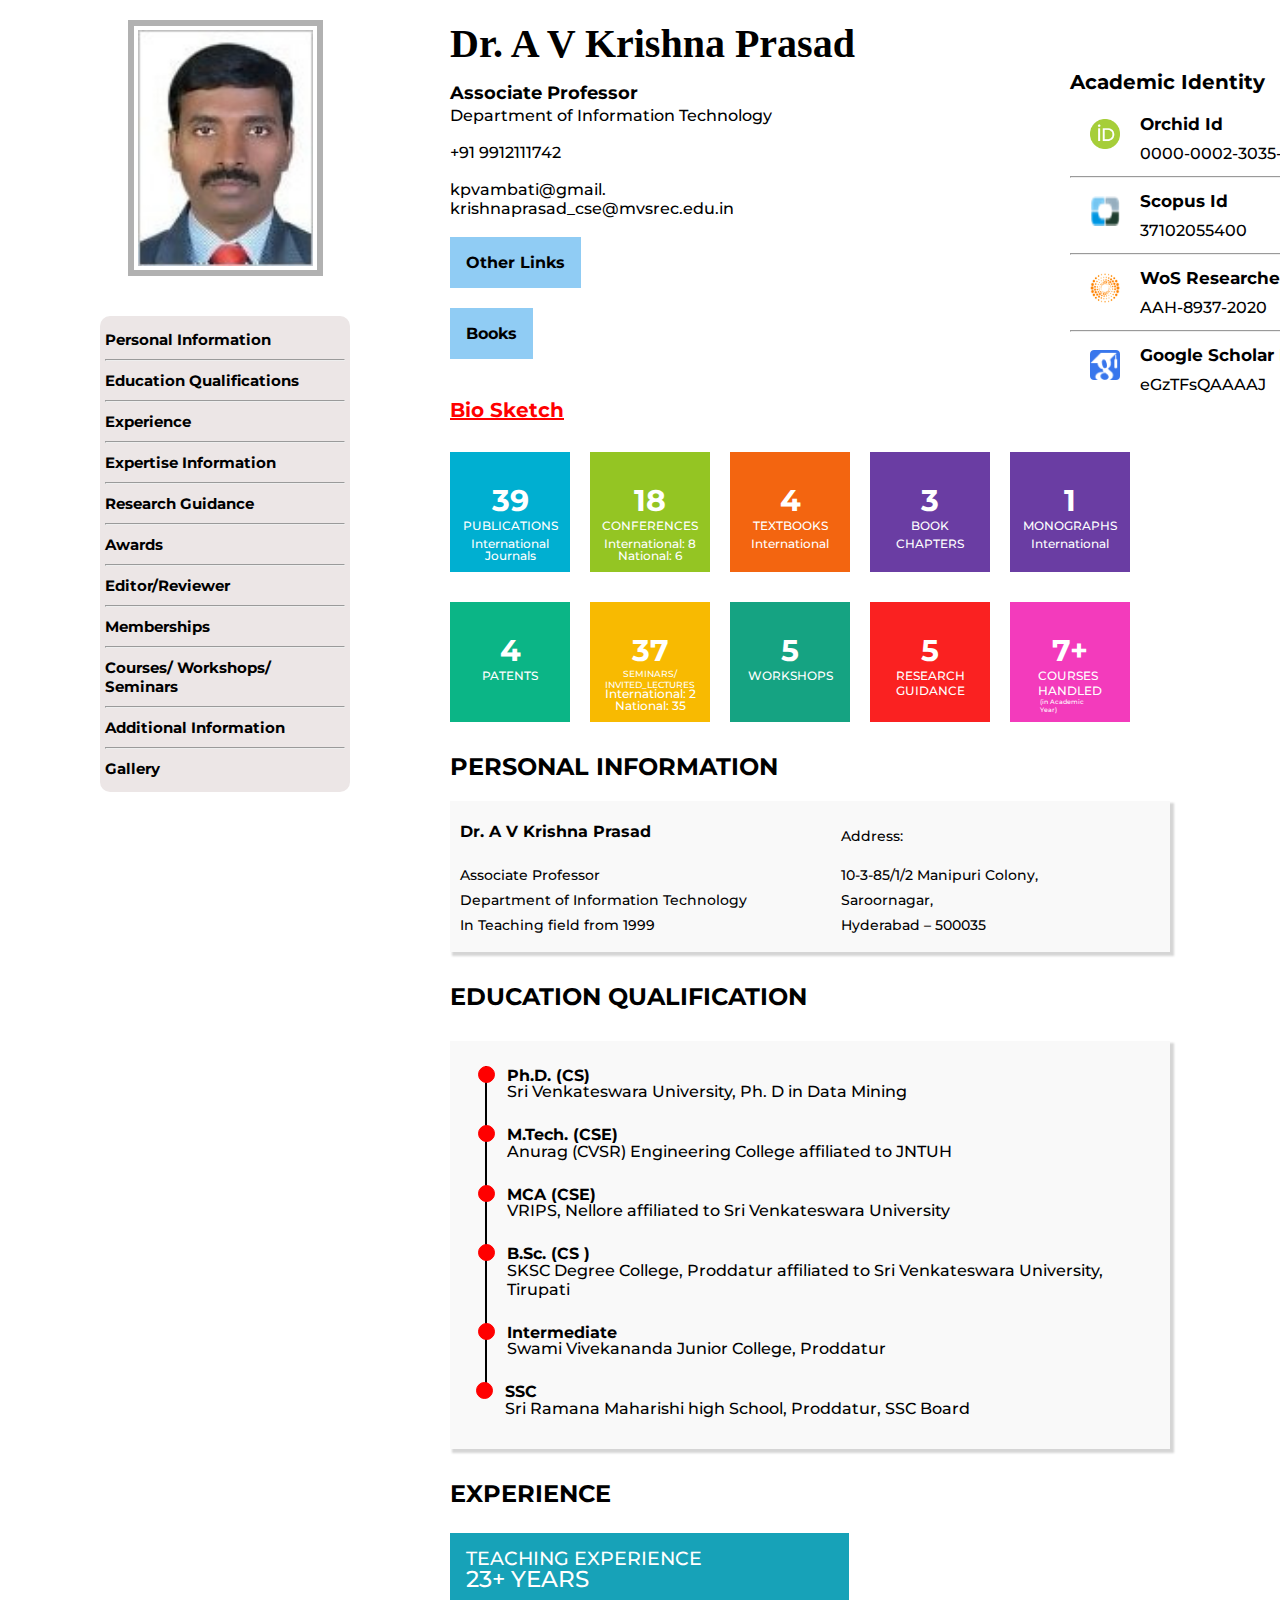
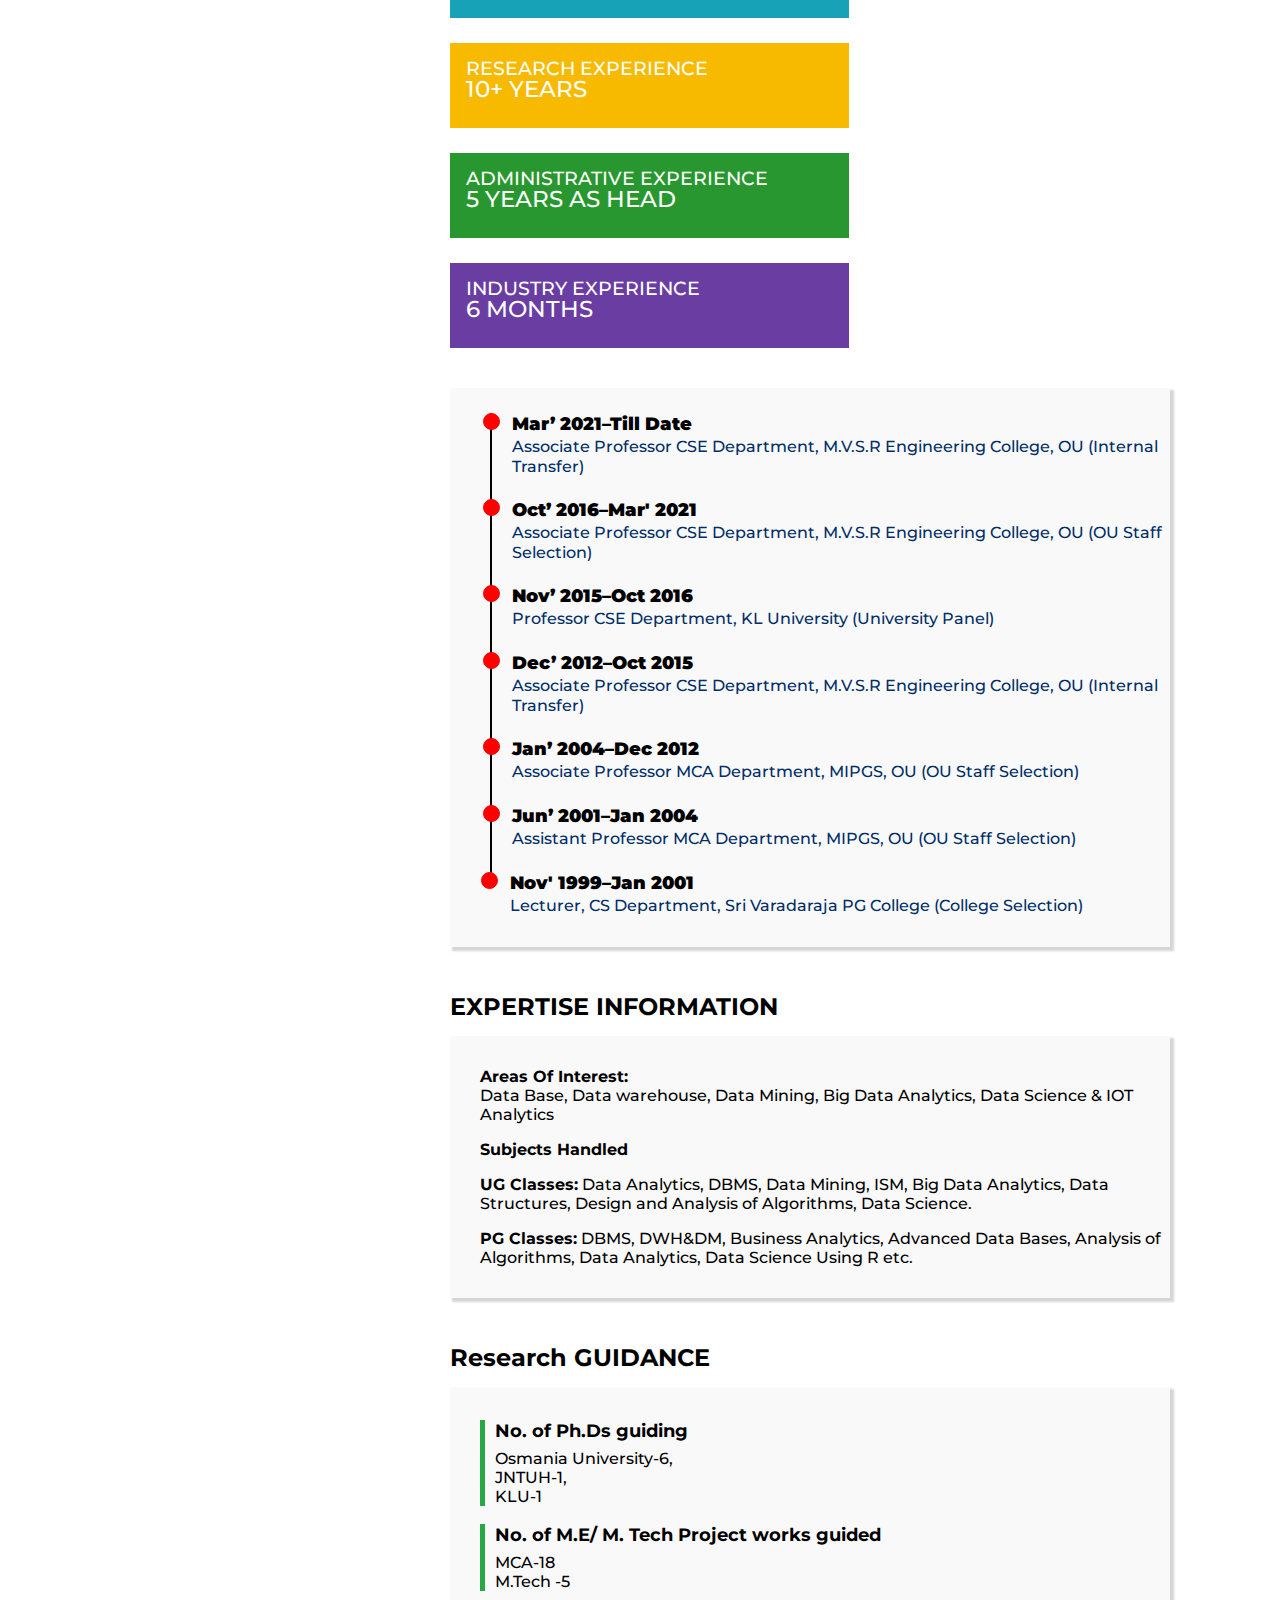
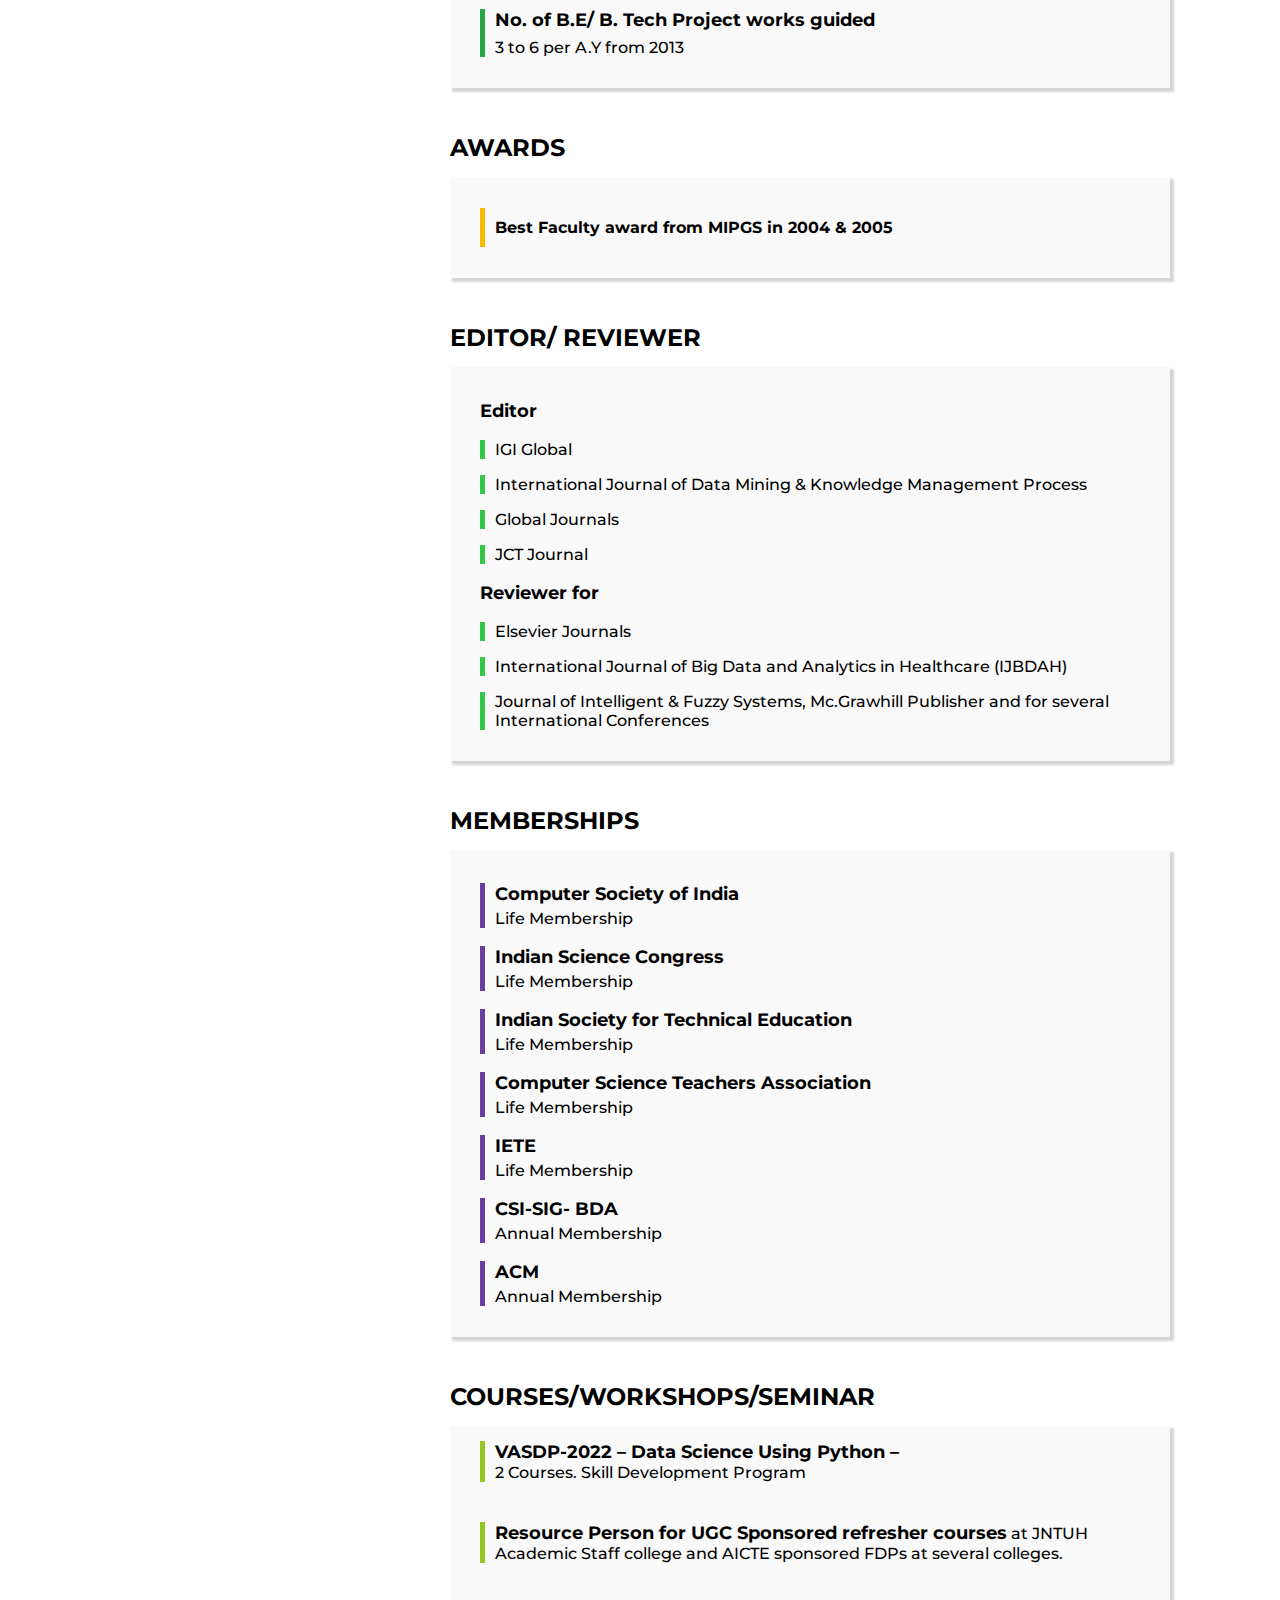
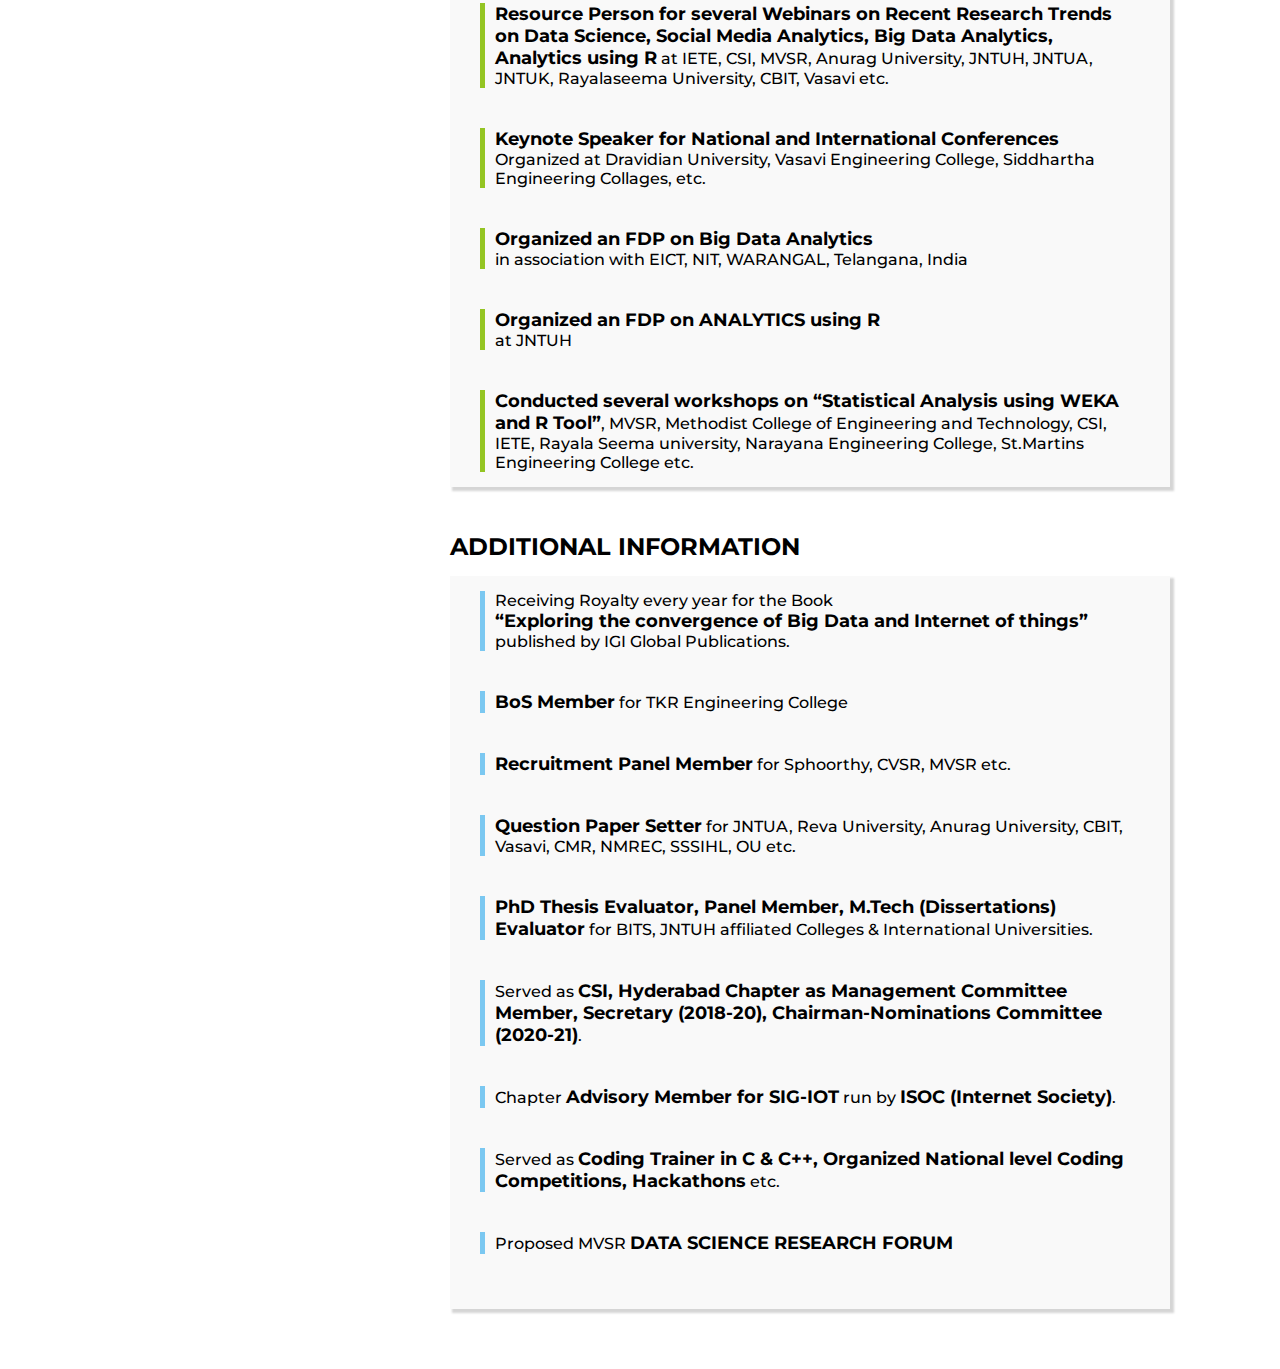
<file: index.html>
<!DOCTYPE html>
<html lang="en">

<head>
    <meta charset="UTF-8">
    <meta http-equiv="X-UA-Compatible" content="IE=edge">
    <meta name="viewport" content="width=device-width, initial-scale=1.0">
    <link rel="preconnect" href="https://fonts.googleapis.com">
    <link rel="preconnect" href="https://fonts.gstatic.com" crossorigin>
    <link href="https://fonts.googleapis.com/css2?family=Montserrat&display=swap" rel="stylesheet">
    <link href="https://fonts.googleapis.com/css2?family=Fira+Sans&display=swap" rel="stylesheet">
    <title>AV Krishna Prasad</title>
    <link rel="stylesheet" href="https://cdnjs.cloudflare.com/ajax/libs/font-awesome/5.15.3/css/all.min.css"
        integrity="sha512-iBBXm8fW90+nuLcSKlbmrPcLa0OT92xO1BIsZ+ywDWZCvqsWgccV3gFoRBv0z+8dLJgyAHIhR35VZc2oM/gI1w=="
        crossorigin="anonymous" referrerpolicy="no-referrer" />
    <link rel="stylesheet" href="./assets/styles/style.css">
</head>

<body>
    <!-- sidebar -->
    <div class="sidebar">

        <!-- profile image -->
        <div class="profile-img">
            <img src="./assets/images/profile1.jpg" alt="profile image" height="256" width="195" class="profile-pic">
        </div>
        <!-- social media links -->
        <div class="social-media">
            <a href="https://www.facebook.com/profile.php?id=1056850489" target="_blank"><i
                    class="fab fa-facebook"></i></a>
            <a href="http://kpvambati.blogspot.com/" target="_blank"><i class="fab fa-blogger"></i></a>
            <a href="https://www.youtube.com/channel/UCVp5dRytgm9D458qEwotVbQ" target="_blank"><i
                    class="fab fa-youtube"></i></a>
        </div>
        <!-- table content -->
        <div class="table-content">
            <a href="#personalInfo" class="personal-info">Personal Information</a>
            <hr>
            <a href="#educationalQual" class="education-qualifications">Education Qualifications</a>
            <hr>
            <a href="#experience" class="experience">Experience</a>
            <hr>
            <a href="#expertiseInfo" class="expertise-info">Expertise Information</a>
            <hr>
            <a href="#ProjGuidance" class="project-guidance">Research Guidance</a>
            <hr>
            <a href="#awards" class="awards">Awards</a>
            <hr>
            <a href="#editor/reviewer" class="memberships">Editor/Reviewer</a>
            <hr>
            <a href="#memberships" class="memberships">Memberships</a>
            <hr>
            <a href="#cwsID" class="courses-workshops-seminars">Courses/ Workshops/ Seminars</a>
            <hr>
            <a href="#add-info-ID" class="additional-info">Additional Information</a>
            <hr>
            <a onclick="window.open('./gallery.html' ,'_blank');" class="additional-info2">Gallery</a>
        </div>
    </div>
    <!-- ending of side bar -->
    <div class="layout-container">
        <!-- main content -->
        <div class="main-content">
            <!-- starting of contact details -->
            <div class="contact-details">
                <div class="name">Dr. A V Krishna Prasad</div>
                <div class="designation">Associate Professor</div>
                <div class="branch">Department of Information Technology</div>
                <div class="telephone-num"><i class="fas fa-phone-alt" style="color: green;"></i> +91 9912111742</div>
                <div class="mail"><i class="fas fa-envelope" style="color:blue"></i> kpvambati@gmail.</div>
                <div class="mail"><i class="fas fa-envelope" style="color:blue"></i> krishnaprasad_cse@mvsrec.edu.in
                </div>
                <br>
                <div class="dropdown-flex">
                    <div class="dropdown other-links">
                        <button class="dropbtn">Other Links</button>
                        <div class="dropdown-content">
                            <a href="http://mvsrecyoga.blogspot.com/" target="_blank">mvsrecyoga.blogspot.com</a>
                            <a href="http://kpvambati.blogspot.com/" target="_blank">kpvambati.blogspot.com</a>
                            <a href="http://ccbiztransform.blogspot.in/" target="_blank">ccbiztransform.blogspot.in</a>
                            <a href="http://saivedamonline.in/" target="_blank">saivedamonline.in</a>
                        </div>
                    </div>

                    <div class="dropdown book-links">
                        <button class="dropbtn">Books</button>
                        <span class="dropdown-content">
                            <a href="https://www.amazon.in/Exploring-Convergence-Internet-Advances-Management/dp/1522529470/ref=sr_1_1?crid=3RU127ZGTV2OY&keywords=exploring+the+convergence+of+big+data&qid=1652350371&sprefix=exploring+the+convergence+of+big+dat%2Caps%2C454&sr=8-1"
                                target="_blank">Exploring the Convergence of Big Data and the Internet of Things</a>
                            <a href="https://www.amazon.in/Cloud-Computing-Business-Transformation-Rajeev/dp/B09Z6Q297K/ref=sr_1_3?crid=12NCKEJBYP8XJ&keywords=cloud+computing+book+for+business+transformation&qid=1652350452&sprefix=cloud+computig+book+for+businesstransofrmation%2Caps%2C741&sr=8-3"
                                target="_blank">Cloud Computing for Business Transformation</a>
                            <a href="https://www.amazon.in/Mining-Based-Business-Intelligence-Applications/dp/3659320226/ref=sr_1_3?crid=1SZ0EBSFGFP4E&keywords=Mining+for+Web+Based+Business+Intelligence+Applications&qid=1652350518&sprefix=mining+for+web+based+business+intelligence+applications%2Caps%2C411&sr=8-3"
                                target="_blank">Mining for Web Based Business Intelligence Applications</a>
                            <a href="https://www.amazon.in/Augmented-Reality-Components-Akhil-Khare/dp/3659788430/ref=sr_1_1?crid=A5H2LQ5VIPR8&keywords=Augmented+Reality+Devices+and+components&qid=1652350805&sprefix=augmented+reality+devices+and+components%2Caps%2C319&sr=8-1"
                                target="_blank">Augmented Reality: – Devices and Components</a>
                        </span>
                    </div>
                </div>

                <br>
                <i class="fas fa-download" style="color: red;"></i> <a href="./Hustlers.pdf" class="biosketch"
                    download="CV.pdf">Bio
                    Sketch</a>
            </div>
            <!-- Details of the boxes -->
            <div class="box-details">
                <div class="box" id="box1" style="cursor: pointer;"
                    onclick="window.open('./pdfs/Research papers published.html','_blank');">
                    <div class="count">39</div>
                    <div class="title">PUBLICATIONS</div>
                    <div class="subtitle">International</div>
                    <div class="subtitle2">Journals</div>
                </div>
                <div class="box" id="box2" style="cursor: pointer;"
                    onclick="window.open('./pdfs/Conferences.html','_blank');">
                    <div class=" count">18</div>
                    <!--changed 14 ->18 -->
                    <div class="title">CONFERENCES</div>
                    <div class="subtitle">International:&nbsp;8</div>
                    <div class="subtitle2">National:&nbsp;6</div>


                </div>
                <div class="box" id="box3" style="cursor: pointer;"
                    onclick="window.open('./pdfs/Textbooks Published.html','_blank');">
                    <div class="count">4</div>
                    <div class="title">TEXTBOOKS</div>
                    <div class="subtitle">International</div>
                </div>

                <div class="box" id="box4" style="cursor: pointer;"
                    onclick="window.open('./pdfs/Book chapters Published.html' ,'_blank');">
                    <div class="count">3</div>
                    <div class="title">BOOK</div>
                    <div class="subtitle">CHAPTERS</div>
                </div>

                <div class="box" id="box5">
                    <div class="count">1</div>
                    <div class="title">MONOGRAPHS</div>
                    <div class="subtitle">International</div>
                </div>
                <div class="box" id="box6" style="cursor: pointer;"
                    onclick="window.open('./pdfs/Patents.html','_blank');">

                    <div class="count">4</div>
                    <div class="title">PATENTS</div>
                </div>

                <div class="box" id="box7" style="cursor: pointer;"
                    onclick="window.open('./pdfs/SEMINARS.html','_blank');">
                    <div class="count">37</div>
                    <div class="title" style="font-size: 9px; text-align: center;">SEMINARS/ INVITED_LECTURES</div>
                    <div class="subtitle">International:&nbsp;2</div>
                    <div class="subtitle2">National:&nbsp;35</div>
                </div>

                <div class="box" id="box8">
                    <div class="count">5</div>
                    <div class="title">WORKSHOPS</div>
                </div>

                <div class="box" id="box9" style="cursor: pointer;"
                    onclick="window.open('./pdfs/RESEARCHGUIDANCE.html' ,'_blank');">
                    <div class="count">5</div>
                    <div class="title">RESEARCH GUIDANCE</div>
                </div>

                <div class="box" id="box10" style="cursor: pointer;"
                    onclick="window.open('./pdfs/COURSES-HANDLED.html' ,'_blank');">
                    <div class="count">7+</div>
                    <div class="title">COURSES HANDLED</div>
                    <div class="subtitle2" style="font-size:6.3px">(in Academic Year)</div>
                </div>
            </div>
            <!-- end of box-details -->

            <!-- start of personalInfo -->
            <div class="wrapper" id="personalInfo">
                <div class="personalInfo-title">PERSONAL INFORMATION</div>
                <div class="personalInfo">

                    <div class="col1">
                        <h4>Dr. A V Krishna Prasad</h4>
                        <p>Associate Professor <br>
                            Department of Information Technology <br>
                            In Teaching field from 1999</p>
                    </div>

                    <div class="col2">
                        <p>Address:</p>
                        <p>10-3-85/1/2 Manipuri Colony, <br>
                            Saroornagar, <br>
                            Hyderabad – 500035</p>
                    </div>
                </div>
            </div>
            <!-- end of personalInfo -->

            <!-- start of EducationQual -->
            <div class="wrapper" id="educationalQual">
                <div class="educationQual-title">EDUCATION QUALIFICATION</div>
                <div class="educationQual-wrapper">
                    <ul>
                        <li>
                            <b>Ph.D. (CS) </b>
                            <p>Sri Venkateswara University, Ph. D in Data Mining</p>
                        </li>

                        <li>
                            <b>M.Tech. (CSE)</b>
                            <p>Anurag (CVSR) Engineering College affiliated to JNTUH</p>
                        </li>

                        <li>
                            <b>MCA (CSE)</b>
                            <p>VRIPS, Nellore affiliated to Sri Venkateswara University</p>
                        </li>

                        <li>
                            <b>B.Sc. (CS )</b>
                            <p>SKSC Degree College, Proddatur affiliated to Sri Venkateswara University, Tirupati</p>
                        </li>

                        <li>
                            <b>Intermediate</b>
                            <p>Swami Vivekananda Junior College, Proddatur</p>
                        </li>

                        <li>
                            <b>SSC</b>
                            <p>Sri Ramana Maharishi high School, Proddatur, SSC Board</p>
                        </li>
                    </ul>
                </div>
            </div>
            <!-- end of EducationQual -->

            <!-- start of Experience -->
            <div class="wrapper" id="experience">
                <div class="experience-title">EXPERIENCE</div>
                <div class="experience-wrapper">
                    <div class="card one">
                        <div class="cardTitle">Teaching Experience</div>
                        <div class="cardText">23+ YEARS</div>
                    </div>
                    <div class="card two">
                        <div class="cardTitle">RESEARCH EXPERIENCE</div>
                        <div class="cardText">10+ YEARS</div>
                    </div>
                    <br>
                    <div class="card three">
                        <div class="cardTitle">ADMINISTRATIVE EXPERIENCE</div>
                        <div class="cardText">5 YEARS AS HEAD</div>
                    </div>
                    <div class="card four">
                        <div class="cardTitle">INDUSTRY EXPERIENCE</div>
                        <div class="cardText">6 MONTHS</div>
                    </div>

                    <div class="experienceBody">
                        <ul>
                            <li>
                                <div class="time">Mar’ 2021–Till Date</div>
                                <div class="post">Associate Professor CSE Department, <i class="fas fa-university"
                                        style="font-size:18px;"></i>
                                    M.V.S.R
                                    Engineering College, OU (Internal Transfer)</div>
                            </li>

                            <li>
                                <div class="time">Oct’ 2016–Mar' 2021</div>
                                <div class="post">Associate Professor CSE Department, <i class="fas fa-university"
                                        style="font-size:18px;"></i> M.V.S.R
                                    Engineering College, OU (OU Staff Selection)</div>
                            </li>

                            <li>
                                <div class="time">Nov’ 2015–Oct 2016</div>
                                <div class="post">
                                    Professor CSE Department, <i class="fas fa-university" style="font-size:18px;"></i>
                                    KL
                                    University (University Panel)
                                </div>
                            </li>

                            <li>
                                <div class="time">Dec’ 2012–Oct 2015</div>
                                <div class="post">Associate Professor CSE Department, <i class="fas fa-university"
                                        style="font-size:18px;"></i> M.V.S.R Engineering College,
                                    OU (Internal Transfer)</div>
                            </li>
                            <li>
                                <div class="time">Jan’ 2004–Dec 2012</div>
                                <div class="post">Associate Professor MCA Department, <i class="fas fa-university"
                                        style="font-size:18px;"></i> MIPGS, OU (OU Staff Selection)</div>
                            </li>
                            <li>
                                <div class="time">Jun’ 2001–Jan 2004</div>
                                <div class="post">
                                    Assistant Professor MCA Department, <i class="fas fa-university"
                                        style="font-size:18px;"></i> MIPGS, OU (OU Staff Selection)
                                </div>
                            </li>
                            <li>
                                <div class="time"> Nov' 1999–Jan 2001</div>
                                <div class="post">
                                    Lecturer, CS Department, <i class="fas fa-university" style="font-size:18px;"></i>
                                    Sri
                                    Varadaraja PG College (College Selection)
                                </div>
                            </li>
                        </ul>
                    </div>
                </div>
            </div>
            <!-- end of Experience -->

            <!-- start of ExpertiseInfo -->
            <div class="wrapper" id="expertiseInfo">
                <div class="expertiseInfo-title">EXPERTISE INFORMATION</div>
                <div class="expertiseInfo-body">
                    <p><span style="font-weight: bold;font-size:16px;">Areas Of Interest:<br>
                        </span> Data Base, Data
                        warehouse, Data Mining, Big Data Analytics, Data Science & IOT Analytics</p>

                    <p><span style="font-weight: bold;font-size:16px;">Subjects Handled</span></p>
                    <p><span style="font-weight: bold;font-size:16px;">UG Classes:</span> Data Analytics, DBMS, Data
                        Mining,
                        ISM, Big Data Analytics,
                        Data Structures, Design and Analysis of Algorithms, Data Science.</p>

                    <p><span style="font-weight: bold;font-size:16px;">PG Classes:</span> DBMS, DWH&DM, Business
                        Analytics,
                        Advanced Data Bases, Analysis of Algorithms, Data
                        Analytics, Data Science Using R etc.</p>
                </div>
            </div>
            <!-- End of ExpertiseInfo -->

            <!-- start of ProjGuidance -->
            <div class="wrapper" id="ProjGuidance">
                <div class="wrapper-title">Research GUIDANCE</div>
                <div class="wrapper-body">
                    <div class="projrow one">
                        <p class="row-title">No. of Ph.Ds guiding </p>
                        <p class="content">Osmania University-6,<br>
                            JNTUH-1,<br>
                            KLU-1</p>
                    </div>

                    <div class="projrow two">
                        <p class="row-title">No. of M.E/ M. Tech Project works guided </p>
                        <p class="content">MCA-18<br>
                            M.Tech -5</p>
                    </div>

                    <div class="projrow three">
                        <p class="row-title">No. of B.E/ B. Tech Project works guided</p>
                        <p class="content">3 to 6 per A.Y from 2013</p>
                    </div>
                </div>
            </div>
            <!-- End Of ProjGuidance -->

            <!-- start of AWARDS -->
            <div class="wrapper" id="awards">
                <div class="wrapper-title">AWARDS</div>
                <div class="wrapper-body">
                    <div class="awardsrow one">
                        <p class="title">Best Faculty award from MIPGS in 2004 & 2005</p>
                    </div>
                </div>
            </div>
            <!-- End Of AWARDS -->

            <div class="wrapper" id="memberships">
                <div class="wrapper-title" id="editor/reviewer">EDITOR/ REVIEWER</div>
                <div class="wrapper-body">
                    <p class="row-title">Editor</p>
                    <div class="editrow">
                        <p class="title" style="cursor: pointer;"
                            onclick="window.open('https://www.igi-global.com/affiliate/av-krishna-prasad/297513','_blank');">
                            IGI Global</p>
                    </div>


                    <div class="editrow">
                        <p class="title" style="cursor: pointer;"
                            onclick="window.open('https://www.airccse.org/journal/ijdkp/editorial.html','_blank');">
                            International Journal of Data Mining & Knowledge Management Process</p>
                    </div>

                    <div class="editrow">
                        <p class="title" style="cursor: pointer;"
                            onclick="window.open('https://computerresearch.org/index.php/computer/about/editorialTeam','_blank');">
                            Global Journals </p>
                    </div>

                    <div class="editrow">
                        <p class="title" style="cursor: pointer;"
                            onclick="window.open('http://jctjournals.com/','_blank');">JCT Journal </p>
                    </div>

                    <p class="row-title">Reviewer for</p>
                    <div class="reviewrow">
                        <p class="title">Elsevier Journals</p>
                    </div>
                    <div class="reviewrow">
                        <p class="title">International Journal of Big Data and Analytics in Healthcare (IJBDAH)</p>
                    </div>
                    <div class="reviewrow">
                        <p class="title">Journal of Intelligent & Fuzzy Systems, Mc.Grawhill Publisher and for several
                            International Conferences</p>
                    </div>
                </div>
            </div>

            <!-- start of MEMBERSHIPS -->
            <div class="wrapper" id="memberships">
                <div class="wrapper-title">MEMBERSHIPS</div>
                <div class="wrapper-body">

                    <div class="membrow">
                        <p class="row-title">Computer Society of India</p>
                        <p class="content">Life Membership</p>
                    </div>


                    <div class="membrow">
                        <p class="row-title">Indian Science Congress</p>
                        <p class="content">Life Membership</p>
                    </div>

                    <div class="membrow">
                        <p class="row-title">Indian Society for Technical Education </p>
                        <p class="content">Life Membership</p>
                    </div>

                    <div class="membrow">
                        <p class="row-title">Computer Science Teachers Association</p>
                        <p class="content">Life Membership</p>
                    </div>

                    <div class="membrow">
                        <p class="row-title">IETE</p>
                        <p class="content">Life Membership</p>
                    </div>

                    <div class="membrow">
                        <p class="row-title">CSI-SIG- BDA</p>
                        <p class="content">Annual Membership</p>
                    </div>

                    <div class="membrow">
                        <p class="row-title">ACM</p>
                        <p class="content">Annual Membership</p>
                    </div>
                </div>
            </div>
            <!-- End Of MEMBERSHIPS -->

            <!-- start of COURSES/WORKSHOPS/SEMINAR -->
            <div class="wrapper" id="cwsID">
                <div class="wrapper-title">COURSES/WORKSHOPS/SEMINAR</div>
                <div class="wrapper-body">
                    <div class="cws row">
                        <div class="row-title">VASDP-2022 – Data Science Using Python –</div>
                        <span>2 Courses. Skill Development Program</span>
                    </div>
                    <div class="cws row">
                        <span class="row-title">Resource Person for UGC Sponsored refresher courses</span>
                        at JNTUH Academic Staff college and AICTE sponsored FDPs at several colleges.
                    </div>
                    <div class="cws row">
                        <span class="row-title">Resource Person for several Webinars on Recent Research Trends on Data
                            Science, Social Media Analytics, Big Data
                            Analytics, Analytics using R</span> at IETE, CSI, MVSR, Anurag University, JNTUH, JNTUA,
                        JNTUK,
                        Rayalaseema University, CBIT,
                        Vasavi etc.
                    </div>
                    <div class="cws row">
                        <span class="row-title">Keynote Speaker for National and International Conferences</span>
                        Organized
                        at Dravidian University, Vasavi Engineering
                        College, Siddhartha Engineering Collages, etc.
                    </div>
                    <div class="cws row">
                        <span class="row-title">Organized an FDP on Big Data Analytics</span><br>
                        in association with EICT, NIT, WARANGAL, Telangana, India
                    </div>
                    <div class="cws row">
                        <span class="row-title">Organized an FDP on ANALYTICS using R</span><br>
                        at JNTUH
                    </div>
                    <div class="cws row" style="margin-bottom: 0px;">
                        <span class="row-title">Conducted several workshops on “Statistical Analysis using WEKA and R
                            Tool”</span>, MVSR, Methodist College of Engineering and
                        Technology, CSI, IETE, Rayala Seema university, Narayana Engineering College, St.Martins
                        Engineering
                        College etc.
                    </div>
                </div>
            </div>
            <!-- End Of COURSES/WORKSHOPS/SEMINAR -->

            <!-- start of ADDITIONAL INFORMATION -->
            <div class="wrapper" id="add-info-ID">
                <div class="wrapper-title">ADDITIONAL INFORMATION</div>
                <div class="wrapper-body">
                    <div class="add-info row">
                        Receiving Royalty every year for the Book<br>
                        <span class="row-title">“Exploring the convergence of Big Data and Internet of things”</span>
                        published by
                        IGI Global Publications.
                    </div>
                    <div class="add-info row">
                        <span class="row-title">BoS Member</span> for TKR Engineering College
                    </div>
                    <div class="add-info row">
                        <span class="row-title">Recruitment Panel Member</span> for Sphoorthy, CVSR, MVSR etc.
                    </div>
                    <div class="add-info row">
                        <span class="row-title">Question Paper Setter</span> for JNTUA, Reva University, Anurag
                        University, CBIT, Vasavi, CMR, NMREC, SSSIHL, OU etc.
                    </div>
                    <div class="add-info row">
                        <span class="row-title">PhD Thesis Evaluator, Panel Member, M.Tech (Dissertations)
                            Evaluator</span>
                        for BITS, JNTUH affiliated Colleges & International
                        Universities.
                    </div>
                    <div class="add-info row">
                        Served as <span class="row-title">CSI, Hyderabad Chapter as Management Committee Member,
                            Secretary
                            (2018-20), Chairman-Nominations Committee
                            (2020-21)</span>.
                    </div>
                    <div class="add-info row">
                        Chapter <span class="row-title">Advisory Member for SIG-IOT</span> run by <span
                            class="row-title">ISOC (Internet Society)</span>.

                    </div>
                    <div class="add-info row">
                        Served as <span class="row-title">Coding Trainer in C & C++, Organized National level Coding
                            Competitions, Hackathons</span> etc.
                    </div>
                    <div class="add-info row">
                        Proposed MVSR <span class="row-title">DATA SCIENCE RESEARCH FORUM</span>
                    </div>
                </div>
            </div>
            <!-- End Of ADDITIONAL INFORMATION -->
        </div>

        <!-- Academic Identities -->
        <aside class="academic-ids">
            <div class="block-title" style="font-size: 20px; margin-bottom: 15px;">Academic Identity</div>
            <div class="scholar-accounts">
                <div class="accounts" style="cursor: pointer;"
                    onclick="window.open('https://orcid.org/0000-0002-3035-1026','_blank');">
                    <div class="scholar-logo">
                        <img src="./assets/images/AI1.png" alt="Ochid Logo">
                    </div>
                    <div class="scholar-info">
                        <div class="scholar-site">Orchid Id</div>
                        <div class="scholar-id">0000-0002-3035-1026</div>
                    </div>
                </div>
                <hr>
                <div class="accounts" style="cursor: pointer;"
                    onclick="window.open('https://www.scopus.com/authid/detail.uri?authorId=37102055400','_blank');">
                    <div class="scholar-logo">
                        <img src="./assets/images/AI2.png" alt="Scopus Logo">
                    </div>
                    <div class="scholar-info">
                        <div class="scholar-site">Scopus Id</div>
                        <div class="scholar-id">37102055400</div>
                    </div>
                </div>
                <hr>
                <div class="accounts" style="cursor: pointer;"
                    onclick="window.open('https://publons.com/researcher/3473673/dr-a-v-krishna-prasad/','_blank');">
                    <div class="scholar-logo">
                        <img src="./assets/images/AI3.png" alt="Researcher Logo">
                    </div>
                    <div class="scholar-info">
                        <div class="scholar-site">WoS Researcher Id</div>
                        <div class="scholar-id">AAH-8937-2020</div>
                    </div>
                </div>
                <hr>
                <div class="accounts" style="cursor: pointer;"
                    onclick="window.open('https://scholar.google.com/citations?user=eGzTFsQAAAAJ&hl=en','_blank');">
                    <div class="scholar-logo">
                        <img src="./assets/images/AI4.png" alt="Google Scholar Logo">
                    </div>
                    <div class="scholar-info">
                        <div class="scholar-site">Google Scholar Id</div>
                        <div class="scholar-id">eGzTFsQAAAAJ</div>
                    </div>
                </div>
            </div>
        </aside>
    </div>
</body>

</html>
</file>
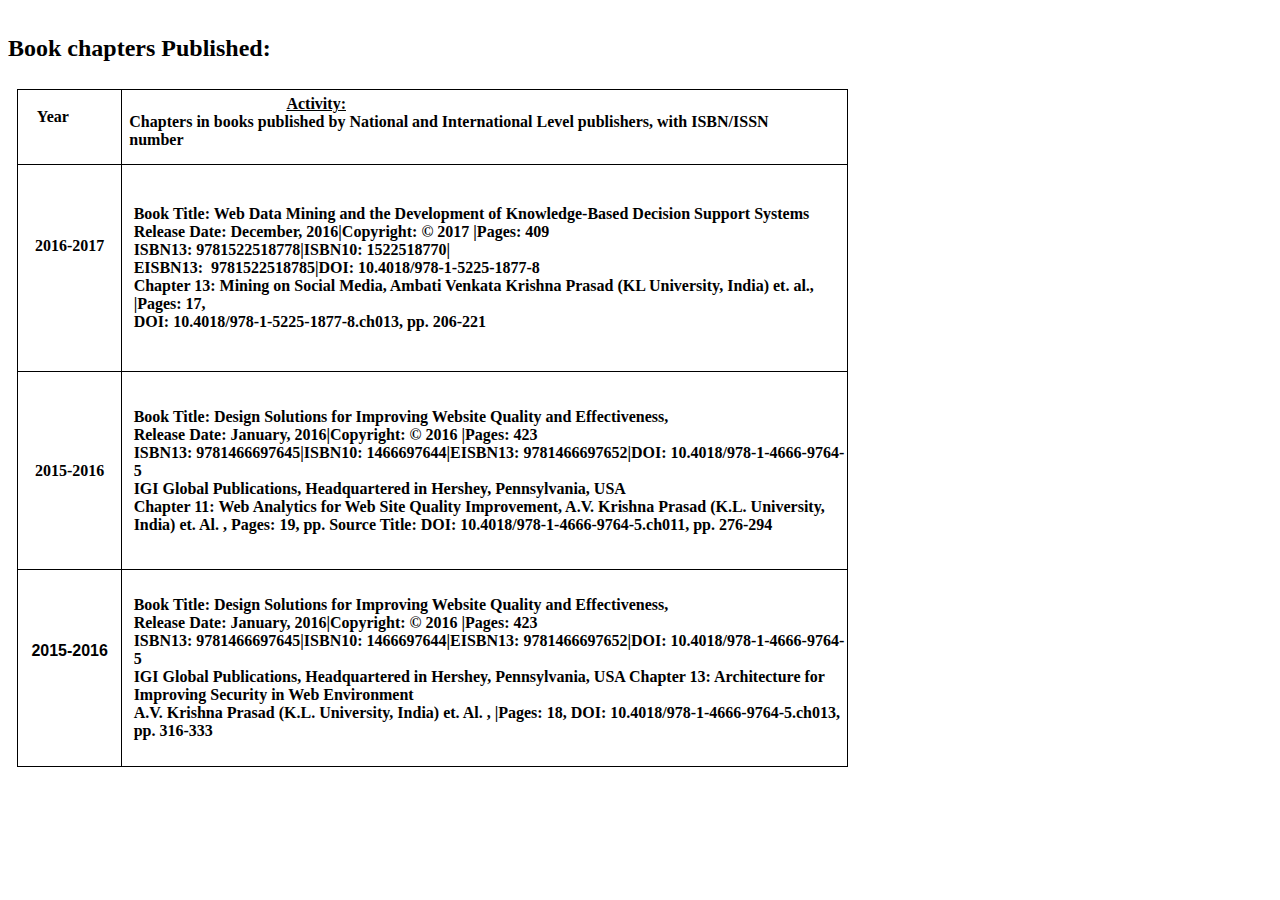
<file: pdfs/Book chapters Published.html>
<html xmlns:o="urn:schemas-microsoft-com:office:office"
xmlns:w="urn:schemas-microsoft-com:office:word"
xmlns:m="http://schemas.microsoft.com/office/2004/12/omml"
xmlns="http://www.w3.org/TR/REC-html40">

<head>
<meta http-equiv=Content-Type content="text/html; charset=utf-8">
<title>Book Chapters Published</title>
<meta name=ProgId content=Word.Document>
<meta name=Generator content="Microsoft Word 15">
<meta name=Originator content="Microsoft Word 15">
<link rel=File-List href="Book%20chapters%20Published.fld/filelist.xml">
<!--[if gte mso 9]><xml>
 <o:DocumentProperties>
  <o:Author>farazuddin mohammed</o:Author>
  <o:LastAuthor>farazuddin mohammed</o:LastAuthor>
  <o:Revision>2</o:Revision>
  <o:TotalTime>6</o:TotalTime>
  <o:Created>2022-05-10T18:21:00Z</o:Created>
  <o:LastSaved>2022-05-10T18:21:00Z</o:LastSaved>
  <o:Pages>1</o:Pages>
  <o:Words>236</o:Words>
  <o:Characters>1347</o:Characters>
  <o:Lines>11</o:Lines>
  <o:Paragraphs>3</o:Paragraphs>
  <o:CharactersWithSpaces>1580</o:CharactersWithSpaces>
  <o:Version>16.00</o:Version>
 </o:DocumentProperties>
 <o:OfficeDocumentSettings>
  <o:AllowPNG/>
 </o:OfficeDocumentSettings>
</xml><![endif]-->
<link rel=themeData href="Book%20chapters%20Published.fld/themedata.thmx">
<link rel=colorSchemeMapping
href="Book%20chapters%20Published.fld/colorschememapping.xml">
<!--[if gte mso 9]><xml>
 <w:WordDocument>
  <w:SpellingState>Clean</w:SpellingState>
  <w:GrammarState>Clean</w:GrammarState>
  <w:TrackMoves>false</w:TrackMoves>
  <w:TrackFormatting/>
  <w:PunctuationKerning/>
  <w:ValidateAgainstSchemas/>
  <w:SaveIfXMLInvalid>false</w:SaveIfXMLInvalid>
  <w:IgnoreMixedContent>false</w:IgnoreMixedContent>
  <w:AlwaysShowPlaceholderText>false</w:AlwaysShowPlaceholderText>
  <w:DoNotPromoteQF/>
  <w:LidThemeOther>EN-IN</w:LidThemeOther>
  <w:LidThemeAsian>X-NONE</w:LidThemeAsian>
  <w:LidThemeComplexScript>X-NONE</w:LidThemeComplexScript>
  <w:Compatibility>
   <w:BreakWrappedTables/>
   <w:SnapToGridInCell/>
   <w:WrapTextWithPunct/>
   <w:UseAsianBreakRules/>
   <w:DontGrowAutofit/>
   <w:SplitPgBreakAndParaMark/>
   <w:EnableOpenTypeKerning/>
   <w:DontFlipMirrorIndents/>
   <w:OverrideTableStyleHps/>
  </w:Compatibility>
  <m:mathPr>
   <m:mathFont m:val="Cambria Math"/>
   <m:brkBin m:val="before"/>
   <m:brkBinSub m:val="&#45;-"/>
   <m:smallFrac m:val="off"/>
   <m:dispDef/>
   <m:lMargin m:val="0"/>
   <m:rMargin m:val="0"/>
   <m:defJc m:val="centerGroup"/>
   <m:wrapIndent m:val="1440"/>
   <m:intLim m:val="subSup"/>
   <m:naryLim m:val="undOvr"/>
  </m:mathPr></w:WordDocument>
</xml><![endif]--><!--[if gte mso 9]><xml>
 <w:LatentStyles DefLockedState="false" DefUnhideWhenUsed="false"
  DefSemiHidden="false" DefQFormat="false" DefPriority="99"
  LatentStyleCount="376">
  <w:LsdException Locked="false" Priority="0" QFormat="true" Name="Normal"/>
  <w:LsdException Locked="false" Priority="0" QFormat="true" Name="heading 1"/>
  <w:LsdException Locked="false" Priority="9" SemiHidden="true"
   UnhideWhenUsed="true" QFormat="true" Name="heading 2"/>
  <w:LsdException Locked="false" Priority="9" SemiHidden="true"
   UnhideWhenUsed="true" QFormat="true" Name="heading 3"/>
  <w:LsdException Locked="false" Priority="9" SemiHidden="true"
   UnhideWhenUsed="true" QFormat="true" Name="heading 4"/>
  <w:LsdException Locked="false" Priority="9" SemiHidden="true"
   UnhideWhenUsed="true" QFormat="true" Name="heading 5"/>
  <w:LsdException Locked="false" Priority="9" SemiHidden="true"
   UnhideWhenUsed="true" QFormat="true" Name="heading 6"/>
  <w:LsdException Locked="false" Priority="9" SemiHidden="true"
   UnhideWhenUsed="true" QFormat="true" Name="heading 7"/>
  <w:LsdException Locked="false" Priority="9" SemiHidden="true"
   UnhideWhenUsed="true" QFormat="true" Name="heading 8"/>
  <w:LsdException Locked="false" Priority="9" SemiHidden="true"
   UnhideWhenUsed="true" QFormat="true" Name="heading 9"/>
  <w:LsdException Locked="false" SemiHidden="true" UnhideWhenUsed="true"
   Name="index 1"/>
  <w:LsdException Locked="false" SemiHidden="true" UnhideWhenUsed="true"
   Name="index 2"/>
  <w:LsdException Locked="false" SemiHidden="true" UnhideWhenUsed="true"
   Name="index 3"/>
  <w:LsdException Locked="false" SemiHidden="true" UnhideWhenUsed="true"
   Name="index 4"/>
  <w:LsdException Locked="false" SemiHidden="true" UnhideWhenUsed="true"
   Name="index 5"/>
  <w:LsdException Locked="false" SemiHidden="true" UnhideWhenUsed="true"
   Name="index 6"/>
  <w:LsdException Locked="false" SemiHidden="true" UnhideWhenUsed="true"
   Name="index 7"/>
  <w:LsdException Locked="false" SemiHidden="true" UnhideWhenUsed="true"
   Name="index 8"/>
  <w:LsdException Locked="false" SemiHidden="true" UnhideWhenUsed="true"
   Name="index 9"/>
  <w:LsdException Locked="false" Priority="39" SemiHidden="true"
   UnhideWhenUsed="true" Name="toc 1"/>
  <w:LsdException Locked="false" Priority="39" SemiHidden="true"
   UnhideWhenUsed="true" Name="toc 2"/>
  <w:LsdException Locked="false" Priority="39" SemiHidden="true"
   UnhideWhenUsed="true" Name="toc 3"/>
  <w:LsdException Locked="false" Priority="39" SemiHidden="true"
   UnhideWhenUsed="true" Name="toc 4"/>
  <w:LsdException Locked="false" Priority="39" SemiHidden="true"
   UnhideWhenUsed="true" Name="toc 5"/>
  <w:LsdException Locked="false" Priority="39" SemiHidden="true"
   UnhideWhenUsed="true" Name="toc 6"/>
  <w:LsdException Locked="false" Priority="39" SemiHidden="true"
   UnhideWhenUsed="true" Name="toc 7"/>
  <w:LsdException Locked="false" Priority="39" SemiHidden="true"
   UnhideWhenUsed="true" Name="toc 8"/>
  <w:LsdException Locked="false" Priority="39" SemiHidden="true"
   UnhideWhenUsed="true" Name="toc 9"/>
  <w:LsdException Locked="false" SemiHidden="true" UnhideWhenUsed="true"
   Name="Normal Indent"/>
  <w:LsdException Locked="false" SemiHidden="true" UnhideWhenUsed="true"
   Name="footnote text"/>
  <w:LsdException Locked="false" SemiHidden="true" UnhideWhenUsed="true"
   Name="annotation text"/>
  <w:LsdException Locked="false" SemiHidden="true" UnhideWhenUsed="true"
   Name="header"/>
  <w:LsdException Locked="false" SemiHidden="true" UnhideWhenUsed="true"
   Name="footer"/>
  <w:LsdException Locked="false" SemiHidden="true" UnhideWhenUsed="true"
   Name="index heading"/>
  <w:LsdException Locked="false" Priority="35" SemiHidden="true"
   UnhideWhenUsed="true" QFormat="true" Name="caption"/>
  <w:LsdException Locked="false" SemiHidden="true" UnhideWhenUsed="true"
   Name="table of figures"/>
  <w:LsdException Locked="false" SemiHidden="true" UnhideWhenUsed="true"
   Name="envelope address"/>
  <w:LsdException Locked="false" SemiHidden="true" UnhideWhenUsed="true"
   Name="envelope return"/>
  <w:LsdException Locked="false" SemiHidden="true" UnhideWhenUsed="true"
   Name="footnote reference"/>
  <w:LsdException Locked="false" SemiHidden="true" UnhideWhenUsed="true"
   Name="annotation reference"/>
  <w:LsdException Locked="false" SemiHidden="true" UnhideWhenUsed="true"
   Name="line number"/>
  <w:LsdException Locked="false" SemiHidden="true" UnhideWhenUsed="true"
   Name="page number"/>
  <w:LsdException Locked="false" SemiHidden="true" UnhideWhenUsed="true"
   Name="endnote reference"/>
  <w:LsdException Locked="false" SemiHidden="true" UnhideWhenUsed="true"
   Name="endnote text"/>
  <w:LsdException Locked="false" SemiHidden="true" UnhideWhenUsed="true"
   Name="table of authorities"/>
  <w:LsdException Locked="false" SemiHidden="true" UnhideWhenUsed="true"
   Name="macro"/>
  <w:LsdException Locked="false" SemiHidden="true" UnhideWhenUsed="true"
   Name="toa heading"/>
  <w:LsdException Locked="false" SemiHidden="true" UnhideWhenUsed="true"
   Name="List"/>
  <w:LsdException Locked="false" SemiHidden="true" UnhideWhenUsed="true"
   Name="List Bullet"/>
  <w:LsdException Locked="false" SemiHidden="true" UnhideWhenUsed="true"
   Name="List Number"/>
  <w:LsdException Locked="false" SemiHidden="true" UnhideWhenUsed="true"
   Name="List 2"/>
  <w:LsdException Locked="false" SemiHidden="true" UnhideWhenUsed="true"
   Name="List 3"/>
  <w:LsdException Locked="false" SemiHidden="true" UnhideWhenUsed="true"
   Name="List 4"/>
  <w:LsdException Locked="false" SemiHidden="true" UnhideWhenUsed="true"
   Name="List 5"/>
  <w:LsdException Locked="false" SemiHidden="true" UnhideWhenUsed="true"
   Name="List Bullet 2"/>
  <w:LsdException Locked="false" SemiHidden="true" UnhideWhenUsed="true"
   Name="List Bullet 3"/>
  <w:LsdException Locked="false" SemiHidden="true" UnhideWhenUsed="true"
   Name="List Bullet 4"/>
  <w:LsdException Locked="false" SemiHidden="true" UnhideWhenUsed="true"
   Name="List Bullet 5"/>
  <w:LsdException Locked="false" SemiHidden="true" UnhideWhenUsed="true"
   Name="List Number 2"/>
  <w:LsdException Locked="false" SemiHidden="true" UnhideWhenUsed="true"
   Name="List Number 3"/>
  <w:LsdException Locked="false" SemiHidden="true" UnhideWhenUsed="true"
   Name="List Number 4"/>
  <w:LsdException Locked="false" SemiHidden="true" UnhideWhenUsed="true"
   Name="List Number 5"/>
  <w:LsdException Locked="false" Priority="10" QFormat="true" Name="Title"/>
  <w:LsdException Locked="false" SemiHidden="true" UnhideWhenUsed="true"
   Name="Closing"/>
  <w:LsdException Locked="false" SemiHidden="true" UnhideWhenUsed="true"
   Name="Signature"/>
  <w:LsdException Locked="false" Priority="1" SemiHidden="true"
   UnhideWhenUsed="true" Name="Default Paragraph Font"/>
  <w:LsdException Locked="false" SemiHidden="true" UnhideWhenUsed="true"
   Name="Body Text"/>
  <w:LsdException Locked="false" SemiHidden="true" UnhideWhenUsed="true"
   Name="Body Text Indent"/>
  <w:LsdException Locked="false" SemiHidden="true" UnhideWhenUsed="true"
   Name="List Continue"/>
  <w:LsdException Locked="false" SemiHidden="true" UnhideWhenUsed="true"
   Name="List Continue 2"/>
  <w:LsdException Locked="false" SemiHidden="true" UnhideWhenUsed="true"
   Name="List Continue 3"/>
  <w:LsdException Locked="false" SemiHidden="true" UnhideWhenUsed="true"
   Name="List Continue 4"/>
  <w:LsdException Locked="false" SemiHidden="true" UnhideWhenUsed="true"
   Name="List Continue 5"/>
  <w:LsdException Locked="false" SemiHidden="true" UnhideWhenUsed="true"
   Name="Message Header"/>
  <w:LsdException Locked="false" Priority="11" QFormat="true" Name="Subtitle"/>
  <w:LsdException Locked="false" SemiHidden="true" UnhideWhenUsed="true"
   Name="Salutation"/>
  <w:LsdException Locked="false" SemiHidden="true" UnhideWhenUsed="true"
   Name="Date"/>
  <w:LsdException Locked="false" SemiHidden="true" UnhideWhenUsed="true"
   Name="Body Text First Indent"/>
  <w:LsdException Locked="false" SemiHidden="true" UnhideWhenUsed="true"
   Name="Body Text First Indent 2"/>
  <w:LsdException Locked="false" SemiHidden="true" UnhideWhenUsed="true"
   Name="Note Heading"/>
  <w:LsdException Locked="false" SemiHidden="true" UnhideWhenUsed="true"
   Name="Body Text 2"/>
  <w:LsdException Locked="false" SemiHidden="true" UnhideWhenUsed="true"
   Name="Body Text 3"/>
  <w:LsdException Locked="false" SemiHidden="true" UnhideWhenUsed="true"
   Name="Body Text Indent 2"/>
  <w:LsdException Locked="false" SemiHidden="true" UnhideWhenUsed="true"
   Name="Body Text Indent 3"/>
  <w:LsdException Locked="false" SemiHidden="true" UnhideWhenUsed="true"
   Name="Block Text"/>
  <w:LsdException Locked="false" SemiHidden="true" UnhideWhenUsed="true"
   Name="Hyperlink"/>
  <w:LsdException Locked="false" SemiHidden="true" UnhideWhenUsed="true"
   Name="FollowedHyperlink"/>
  <w:LsdException Locked="false" Priority="22" QFormat="true" Name="Strong"/>
  <w:LsdException Locked="false" Priority="20" QFormat="true" Name="Emphasis"/>
  <w:LsdException Locked="false" SemiHidden="true" UnhideWhenUsed="true"
   Name="Document Map"/>
  <w:LsdException Locked="false" SemiHidden="true" UnhideWhenUsed="true"
   Name="Plain Text"/>
  <w:LsdException Locked="false" SemiHidden="true" UnhideWhenUsed="true"
   Name="E-mail Signature"/>
  <w:LsdException Locked="false" SemiHidden="true" UnhideWhenUsed="true"
   Name="HTML Top of Form"/>
  <w:LsdException Locked="false" SemiHidden="true" UnhideWhenUsed="true"
   Name="HTML Bottom of Form"/>
  <w:LsdException Locked="false" SemiHidden="true" UnhideWhenUsed="true"
   Name="Normal (Web)"/>
  <w:LsdException Locked="false" SemiHidden="true" UnhideWhenUsed="true"
   Name="HTML Acronym"/>
  <w:LsdException Locked="false" SemiHidden="true" UnhideWhenUsed="true"
   Name="HTML Address"/>
  <w:LsdException Locked="false" SemiHidden="true" UnhideWhenUsed="true"
   Name="HTML Cite"/>
  <w:LsdException Locked="false" SemiHidden="true" UnhideWhenUsed="true"
   Name="HTML Code"/>
  <w:LsdException Locked="false" SemiHidden="true" UnhideWhenUsed="true"
   Name="HTML Definition"/>
  <w:LsdException Locked="false" SemiHidden="true" UnhideWhenUsed="true"
   Name="HTML Keyboard"/>
  <w:LsdException Locked="false" SemiHidden="true" UnhideWhenUsed="true"
   Name="HTML Preformatted"/>
  <w:LsdException Locked="false" SemiHidden="true" UnhideWhenUsed="true"
   Name="HTML Sample"/>
  <w:LsdException Locked="false" SemiHidden="true" UnhideWhenUsed="true"
   Name="HTML Typewriter"/>
  <w:LsdException Locked="false" SemiHidden="true" UnhideWhenUsed="true"
   Name="HTML Variable"/>
  <w:LsdException Locked="false" SemiHidden="true" UnhideWhenUsed="true"
   Name="Normal Table"/>
  <w:LsdException Locked="false" SemiHidden="true" UnhideWhenUsed="true"
   Name="annotation subject"/>
  <w:LsdException Locked="false" SemiHidden="true" UnhideWhenUsed="true"
   Name="No List"/>
  <w:LsdException Locked="false" SemiHidden="true" UnhideWhenUsed="true"
   Name="Outline List 1"/>
  <w:LsdException Locked="false" SemiHidden="true" UnhideWhenUsed="true"
   Name="Outline List 2"/>
  <w:LsdException Locked="false" SemiHidden="true" UnhideWhenUsed="true"
   Name="Outline List 3"/>
  <w:LsdException Locked="false" SemiHidden="true" UnhideWhenUsed="true"
   Name="Table Simple 1"/>
  <w:LsdException Locked="false" SemiHidden="true" UnhideWhenUsed="true"
   Name="Table Simple 2"/>
  <w:LsdException Locked="false" SemiHidden="true" UnhideWhenUsed="true"
   Name="Table Simple 3"/>
  <w:LsdException Locked="false" SemiHidden="true" UnhideWhenUsed="true"
   Name="Table Classic 1"/>
  <w:LsdException Locked="false" SemiHidden="true" UnhideWhenUsed="true"
   Name="Table Classic 2"/>
  <w:LsdException Locked="false" SemiHidden="true" UnhideWhenUsed="true"
   Name="Table Classic 3"/>
  <w:LsdException Locked="false" SemiHidden="true" UnhideWhenUsed="true"
   Name="Table Classic 4"/>
  <w:LsdException Locked="false" SemiHidden="true" UnhideWhenUsed="true"
   Name="Table Colorful 1"/>
  <w:LsdException Locked="false" SemiHidden="true" UnhideWhenUsed="true"
   Name="Table Colorful 2"/>
  <w:LsdException Locked="false" SemiHidden="true" UnhideWhenUsed="true"
   Name="Table Colorful 3"/>
  <w:LsdException Locked="false" SemiHidden="true" UnhideWhenUsed="true"
   Name="Table Columns 1"/>
  <w:LsdException Locked="false" SemiHidden="true" UnhideWhenUsed="true"
   Name="Table Columns 2"/>
  <w:LsdException Locked="false" SemiHidden="true" UnhideWhenUsed="true"
   Name="Table Columns 3"/>
  <w:LsdException Locked="false" SemiHidden="true" UnhideWhenUsed="true"
   Name="Table Columns 4"/>
  <w:LsdException Locked="false" SemiHidden="true" UnhideWhenUsed="true"
   Name="Table Columns 5"/>
  <w:LsdException Locked="false" SemiHidden="true" UnhideWhenUsed="true"
   Name="Table Grid 1"/>
  <w:LsdException Locked="false" SemiHidden="true" UnhideWhenUsed="true"
   Name="Table Grid 2"/>
  <w:LsdException Locked="false" SemiHidden="true" UnhideWhenUsed="true"
   Name="Table Grid 3"/>
  <w:LsdException Locked="false" SemiHidden="true" UnhideWhenUsed="true"
   Name="Table Grid 4"/>
  <w:LsdException Locked="false" SemiHidden="true" UnhideWhenUsed="true"
   Name="Table Grid 5"/>
  <w:LsdException Locked="false" SemiHidden="true" UnhideWhenUsed="true"
   Name="Table Grid 6"/>
  <w:LsdException Locked="false" SemiHidden="true" UnhideWhenUsed="true"
   Name="Table Grid 7"/>
  <w:LsdException Locked="false" SemiHidden="true" UnhideWhenUsed="true"
   Name="Table Grid 8"/>
  <w:LsdException Locked="false" SemiHidden="true" UnhideWhenUsed="true"
   Name="Table List 1"/>
  <w:LsdException Locked="false" SemiHidden="true" UnhideWhenUsed="true"
   Name="Table List 2"/>
  <w:LsdException Locked="false" SemiHidden="true" UnhideWhenUsed="true"
   Name="Table List 3"/>
  <w:LsdException Locked="false" SemiHidden="true" UnhideWhenUsed="true"
   Name="Table List 4"/>
  <w:LsdException Locked="false" SemiHidden="true" UnhideWhenUsed="true"
   Name="Table List 5"/>
  <w:LsdException Locked="false" SemiHidden="true" UnhideWhenUsed="true"
   Name="Table List 6"/>
  <w:LsdException Locked="false" SemiHidden="true" UnhideWhenUsed="true"
   Name="Table List 7"/>
  <w:LsdException Locked="false" SemiHidden="true" UnhideWhenUsed="true"
   Name="Table List 8"/>
  <w:LsdException Locked="false" SemiHidden="true" UnhideWhenUsed="true"
   Name="Table 3D effects 1"/>
  <w:LsdException Locked="false" SemiHidden="true" UnhideWhenUsed="true"
   Name="Table 3D effects 2"/>
  <w:LsdException Locked="false" SemiHidden="true" UnhideWhenUsed="true"
   Name="Table 3D effects 3"/>
  <w:LsdException Locked="false" SemiHidden="true" UnhideWhenUsed="true"
   Name="Table Contemporary"/>
  <w:LsdException Locked="false" SemiHidden="true" UnhideWhenUsed="true"
   Name="Table Elegant"/>
  <w:LsdException Locked="false" SemiHidden="true" UnhideWhenUsed="true"
   Name="Table Professional"/>
  <w:LsdException Locked="false" SemiHidden="true" UnhideWhenUsed="true"
   Name="Table Subtle 1"/>
  <w:LsdException Locked="false" SemiHidden="true" UnhideWhenUsed="true"
   Name="Table Subtle 2"/>
  <w:LsdException Locked="false" SemiHidden="true" UnhideWhenUsed="true"
   Name="Table Web 1"/>
  <w:LsdException Locked="false" SemiHidden="true" UnhideWhenUsed="true"
   Name="Table Web 2"/>
  <w:LsdException Locked="false" SemiHidden="true" UnhideWhenUsed="true"
   Name="Table Web 3"/>
  <w:LsdException Locked="false" SemiHidden="true" UnhideWhenUsed="true"
   Name="Balloon Text"/>
  <w:LsdException Locked="false" Priority="39" Name="Table Grid"/>
  <w:LsdException Locked="false" SemiHidden="true" UnhideWhenUsed="true"
   Name="Table Theme"/>
  <w:LsdException Locked="false" SemiHidden="true" Name="Placeholder Text"/>
  <w:LsdException Locked="false" Priority="1" QFormat="true" Name="No Spacing"/>
  <w:LsdException Locked="false" Priority="60" Name="Light Shading"/>
  <w:LsdException Locked="false" Priority="61" Name="Light List"/>
  <w:LsdException Locked="false" Priority="62" Name="Light Grid"/>
  <w:LsdException Locked="false" Priority="63" Name="Medium Shading 1"/>
  <w:LsdException Locked="false" Priority="64" Name="Medium Shading 2"/>
  <w:LsdException Locked="false" Priority="65" Name="Medium List 1"/>
  <w:LsdException Locked="false" Priority="66" Name="Medium List 2"/>
  <w:LsdException Locked="false" Priority="67" Name="Medium Grid 1"/>
  <w:LsdException Locked="false" Priority="68" Name="Medium Grid 2"/>
  <w:LsdException Locked="false" Priority="69" Name="Medium Grid 3"/>
  <w:LsdException Locked="false" Priority="70" Name="Dark List"/>
  <w:LsdException Locked="false" Priority="71" Name="Colorful Shading"/>
  <w:LsdException Locked="false" Priority="72" Name="Colorful List"/>
  <w:LsdException Locked="false" Priority="73" Name="Colorful Grid"/>
  <w:LsdException Locked="false" Priority="60" Name="Light Shading Accent 1"/>
  <w:LsdException Locked="false" Priority="61" Name="Light List Accent 1"/>
  <w:LsdException Locked="false" Priority="62" Name="Light Grid Accent 1"/>
  <w:LsdException Locked="false" Priority="63" Name="Medium Shading 1 Accent 1"/>
  <w:LsdException Locked="false" Priority="64" Name="Medium Shading 2 Accent 1"/>
  <w:LsdException Locked="false" Priority="65" Name="Medium List 1 Accent 1"/>
  <w:LsdException Locked="false" SemiHidden="true" Name="Revision"/>
  <w:LsdException Locked="false" Priority="34" QFormat="true"
   Name="List Paragraph"/>
  <w:LsdException Locked="false" Priority="29" QFormat="true" Name="Quote"/>
  <w:LsdException Locked="false" Priority="30" QFormat="true"
   Name="Intense Quote"/>
  <w:LsdException Locked="false" Priority="66" Name="Medium List 2 Accent 1"/>
  <w:LsdException Locked="false" Priority="67" Name="Medium Grid 1 Accent 1"/>
  <w:LsdException Locked="false" Priority="68" Name="Medium Grid 2 Accent 1"/>
  <w:LsdException Locked="false" Priority="69" Name="Medium Grid 3 Accent 1"/>
  <w:LsdException Locked="false" Priority="70" Name="Dark List Accent 1"/>
  <w:LsdException Locked="false" Priority="71" Name="Colorful Shading Accent 1"/>
  <w:LsdException Locked="false" Priority="72" Name="Colorful List Accent 1"/>
  <w:LsdException Locked="false" Priority="73" Name="Colorful Grid Accent 1"/>
  <w:LsdException Locked="false" Priority="60" Name="Light Shading Accent 2"/>
  <w:LsdException Locked="false" Priority="61" Name="Light List Accent 2"/>
  <w:LsdException Locked="false" Priority="62" Name="Light Grid Accent 2"/>
  <w:LsdException Locked="false" Priority="63" Name="Medium Shading 1 Accent 2"/>
  <w:LsdException Locked="false" Priority="64" Name="Medium Shading 2 Accent 2"/>
  <w:LsdException Locked="false" Priority="65" Name="Medium List 1 Accent 2"/>
  <w:LsdException Locked="false" Priority="66" Name="Medium List 2 Accent 2"/>
  <w:LsdException Locked="false" Priority="67" Name="Medium Grid 1 Accent 2"/>
  <w:LsdException Locked="false" Priority="68" Name="Medium Grid 2 Accent 2"/>
  <w:LsdException Locked="false" Priority="69" Name="Medium Grid 3 Accent 2"/>
  <w:LsdException Locked="false" Priority="70" Name="Dark List Accent 2"/>
  <w:LsdException Locked="false" Priority="71" Name="Colorful Shading Accent 2"/>
  <w:LsdException Locked="false" Priority="72" Name="Colorful List Accent 2"/>
  <w:LsdException Locked="false" Priority="73" Name="Colorful Grid Accent 2"/>
  <w:LsdException Locked="false" Priority="60" Name="Light Shading Accent 3"/>
  <w:LsdException Locked="false" Priority="61" Name="Light List Accent 3"/>
  <w:LsdException Locked="false" Priority="62" Name="Light Grid Accent 3"/>
  <w:LsdException Locked="false" Priority="63" Name="Medium Shading 1 Accent 3"/>
  <w:LsdException Locked="false" Priority="64" Name="Medium Shading 2 Accent 3"/>
  <w:LsdException Locked="false" Priority="65" Name="Medium List 1 Accent 3"/>
  <w:LsdException Locked="false" Priority="66" Name="Medium List 2 Accent 3"/>
  <w:LsdException Locked="false" Priority="67" Name="Medium Grid 1 Accent 3"/>
  <w:LsdException Locked="false" Priority="68" Name="Medium Grid 2 Accent 3"/>
  <w:LsdException Locked="false" Priority="69" Name="Medium Grid 3 Accent 3"/>
  <w:LsdException Locked="false" Priority="70" Name="Dark List Accent 3"/>
  <w:LsdException Locked="false" Priority="71" Name="Colorful Shading Accent 3"/>
  <w:LsdException Locked="false" Priority="72" Name="Colorful List Accent 3"/>
  <w:LsdException Locked="false" Priority="73" Name="Colorful Grid Accent 3"/>
  <w:LsdException Locked="false" Priority="60" Name="Light Shading Accent 4"/>
  <w:LsdException Locked="false" Priority="61" Name="Light List Accent 4"/>
  <w:LsdException Locked="false" Priority="62" Name="Light Grid Accent 4"/>
  <w:LsdException Locked="false" Priority="63" Name="Medium Shading 1 Accent 4"/>
  <w:LsdException Locked="false" Priority="64" Name="Medium Shading 2 Accent 4"/>
  <w:LsdException Locked="false" Priority="65" Name="Medium List 1 Accent 4"/>
  <w:LsdException Locked="false" Priority="66" Name="Medium List 2 Accent 4"/>
  <w:LsdException Locked="false" Priority="67" Name="Medium Grid 1 Accent 4"/>
  <w:LsdException Locked="false" Priority="68" Name="Medium Grid 2 Accent 4"/>
  <w:LsdException Locked="false" Priority="69" Name="Medium Grid 3 Accent 4"/>
  <w:LsdException Locked="false" Priority="70" Name="Dark List Accent 4"/>
  <w:LsdException Locked="false" Priority="71" Name="Colorful Shading Accent 4"/>
  <w:LsdException Locked="false" Priority="72" Name="Colorful List Accent 4"/>
  <w:LsdException Locked="false" Priority="73" Name="Colorful Grid Accent 4"/>
  <w:LsdException Locked="false" Priority="60" Name="Light Shading Accent 5"/>
  <w:LsdException Locked="false" Priority="61" Name="Light List Accent 5"/>
  <w:LsdException Locked="false" Priority="62" Name="Light Grid Accent 5"/>
  <w:LsdException Locked="false" Priority="63" Name="Medium Shading 1 Accent 5"/>
  <w:LsdException Locked="false" Priority="64" Name="Medium Shading 2 Accent 5"/>
  <w:LsdException Locked="false" Priority="65" Name="Medium List 1 Accent 5"/>
  <w:LsdException Locked="false" Priority="66" Name="Medium List 2 Accent 5"/>
  <w:LsdException Locked="false" Priority="67" Name="Medium Grid 1 Accent 5"/>
  <w:LsdException Locked="false" Priority="68" Name="Medium Grid 2 Accent 5"/>
  <w:LsdException Locked="false" Priority="69" Name="Medium Grid 3 Accent 5"/>
  <w:LsdException Locked="false" Priority="70" Name="Dark List Accent 5"/>
  <w:LsdException Locked="false" Priority="71" Name="Colorful Shading Accent 5"/>
  <w:LsdException Locked="false" Priority="72" Name="Colorful List Accent 5"/>
  <w:LsdException Locked="false" Priority="73" Name="Colorful Grid Accent 5"/>
  <w:LsdException Locked="false" Priority="60" Name="Light Shading Accent 6"/>
  <w:LsdException Locked="false" Priority="61" Name="Light List Accent 6"/>
  <w:LsdException Locked="false" Priority="62" Name="Light Grid Accent 6"/>
  <w:LsdException Locked="false" Priority="63" Name="Medium Shading 1 Accent 6"/>
  <w:LsdException Locked="false" Priority="64" Name="Medium Shading 2 Accent 6"/>
  <w:LsdException Locked="false" Priority="65" Name="Medium List 1 Accent 6"/>
  <w:LsdException Locked="false" Priority="66" Name="Medium List 2 Accent 6"/>
  <w:LsdException Locked="false" Priority="67" Name="Medium Grid 1 Accent 6"/>
  <w:LsdException Locked="false" Priority="68" Name="Medium Grid 2 Accent 6"/>
  <w:LsdException Locked="false" Priority="69" Name="Medium Grid 3 Accent 6"/>
  <w:LsdException Locked="false" Priority="70" Name="Dark List Accent 6"/>
  <w:LsdException Locked="false" Priority="71" Name="Colorful Shading Accent 6"/>
  <w:LsdException Locked="false" Priority="72" Name="Colorful List Accent 6"/>
  <w:LsdException Locked="false" Priority="73" Name="Colorful Grid Accent 6"/>
  <w:LsdException Locked="false" Priority="19" QFormat="true"
   Name="Subtle Emphasis"/>
  <w:LsdException Locked="false" Priority="21" QFormat="true"
   Name="Intense Emphasis"/>
  <w:LsdException Locked="false" Priority="31" QFormat="true"
   Name="Subtle Reference"/>
  <w:LsdException Locked="false" Priority="32" QFormat="true"
   Name="Intense Reference"/>
  <w:LsdException Locked="false" Priority="33" QFormat="true" Name="Book Title"/>
  <w:LsdException Locked="false" Priority="37" SemiHidden="true"
   UnhideWhenUsed="true" Name="Bibliography"/>
  <w:LsdException Locked="false" Priority="39" SemiHidden="true"
   UnhideWhenUsed="true" QFormat="true" Name="TOC Heading"/>
  <w:LsdException Locked="false" Priority="41" Name="Plain Table 1"/>
  <w:LsdException Locked="false" Priority="42" Name="Plain Table 2"/>
  <w:LsdException Locked="false" Priority="43" Name="Plain Table 3"/>
  <w:LsdException Locked="false" Priority="44" Name="Plain Table 4"/>
  <w:LsdException Locked="false" Priority="45" Name="Plain Table 5"/>
  <w:LsdException Locked="false" Priority="40" Name="Grid Table Light"/>
  <w:LsdException Locked="false" Priority="46" Name="Grid Table 1 Light"/>
  <w:LsdException Locked="false" Priority="47" Name="Grid Table 2"/>
  <w:LsdException Locked="false" Priority="48" Name="Grid Table 3"/>
  <w:LsdException Locked="false" Priority="49" Name="Grid Table 4"/>
  <w:LsdException Locked="false" Priority="50" Name="Grid Table 5 Dark"/>
  <w:LsdException Locked="false" Priority="51" Name="Grid Table 6 Colorful"/>
  <w:LsdException Locked="false" Priority="52" Name="Grid Table 7 Colorful"/>
  <w:LsdException Locked="false" Priority="46"
   Name="Grid Table 1 Light Accent 1"/>
  <w:LsdException Locked="false" Priority="47" Name="Grid Table 2 Accent 1"/>
  <w:LsdException Locked="false" Priority="48" Name="Grid Table 3 Accent 1"/>
  <w:LsdException Locked="false" Priority="49" Name="Grid Table 4 Accent 1"/>
  <w:LsdException Locked="false" Priority="50" Name="Grid Table 5 Dark Accent 1"/>
  <w:LsdException Locked="false" Priority="51"
   Name="Grid Table 6 Colorful Accent 1"/>
  <w:LsdException Locked="false" Priority="52"
   Name="Grid Table 7 Colorful Accent 1"/>
  <w:LsdException Locked="false" Priority="46"
   Name="Grid Table 1 Light Accent 2"/>
  <w:LsdException Locked="false" Priority="47" Name="Grid Table 2 Accent 2"/>
  <w:LsdException Locked="false" Priority="48" Name="Grid Table 3 Accent 2"/>
  <w:LsdException Locked="false" Priority="49" Name="Grid Table 4 Accent 2"/>
  <w:LsdException Locked="false" Priority="50" Name="Grid Table 5 Dark Accent 2"/>
  <w:LsdException Locked="false" Priority="51"
   Name="Grid Table 6 Colorful Accent 2"/>
  <w:LsdException Locked="false" Priority="52"
   Name="Grid Table 7 Colorful Accent 2"/>
  <w:LsdException Locked="false" Priority="46"
   Name="Grid Table 1 Light Accent 3"/>
  <w:LsdException Locked="false" Priority="47" Name="Grid Table 2 Accent 3"/>
  <w:LsdException Locked="false" Priority="48" Name="Grid Table 3 Accent 3"/>
  <w:LsdException Locked="false" Priority="49" Name="Grid Table 4 Accent 3"/>
  <w:LsdException Locked="false" Priority="50" Name="Grid Table 5 Dark Accent 3"/>
  <w:LsdException Locked="false" Priority="51"
   Name="Grid Table 6 Colorful Accent 3"/>
  <w:LsdException Locked="false" Priority="52"
   Name="Grid Table 7 Colorful Accent 3"/>
  <w:LsdException Locked="false" Priority="46"
   Name="Grid Table 1 Light Accent 4"/>
  <w:LsdException Locked="false" Priority="47" Name="Grid Table 2 Accent 4"/>
  <w:LsdException Locked="false" Priority="48" Name="Grid Table 3 Accent 4"/>
  <w:LsdException Locked="false" Priority="49" Name="Grid Table 4 Accent 4"/>
  <w:LsdException Locked="false" Priority="50" Name="Grid Table 5 Dark Accent 4"/>
  <w:LsdException Locked="false" Priority="51"
   Name="Grid Table 6 Colorful Accent 4"/>
  <w:LsdException Locked="false" Priority="52"
   Name="Grid Table 7 Colorful Accent 4"/>
  <w:LsdException Locked="false" Priority="46"
   Name="Grid Table 1 Light Accent 5"/>
  <w:LsdException Locked="false" Priority="47" Name="Grid Table 2 Accent 5"/>
  <w:LsdException Locked="false" Priority="48" Name="Grid Table 3 Accent 5"/>
  <w:LsdException Locked="false" Priority="49" Name="Grid Table 4 Accent 5"/>
  <w:LsdException Locked="false" Priority="50" Name="Grid Table 5 Dark Accent 5"/>
  <w:LsdException Locked="false" Priority="51"
   Name="Grid Table 6 Colorful Accent 5"/>
  <w:LsdException Locked="false" Priority="52"
   Name="Grid Table 7 Colorful Accent 5"/>
  <w:LsdException Locked="false" Priority="46"
   Name="Grid Table 1 Light Accent 6"/>
  <w:LsdException Locked="false" Priority="47" Name="Grid Table 2 Accent 6"/>
  <w:LsdException Locked="false" Priority="48" Name="Grid Table 3 Accent 6"/>
  <w:LsdException Locked="false" Priority="49" Name="Grid Table 4 Accent 6"/>
  <w:LsdException Locked="false" Priority="50" Name="Grid Table 5 Dark Accent 6"/>
  <w:LsdException Locked="false" Priority="51"
   Name="Grid Table 6 Colorful Accent 6"/>
  <w:LsdException Locked="false" Priority="52"
   Name="Grid Table 7 Colorful Accent 6"/>
  <w:LsdException Locked="false" Priority="46" Name="List Table 1 Light"/>
  <w:LsdException Locked="false" Priority="47" Name="List Table 2"/>
  <w:LsdException Locked="false" Priority="48" Name="List Table 3"/>
  <w:LsdException Locked="false" Priority="49" Name="List Table 4"/>
  <w:LsdException Locked="false" Priority="50" Name="List Table 5 Dark"/>
  <w:LsdException Locked="false" Priority="51" Name="List Table 6 Colorful"/>
  <w:LsdException Locked="false" Priority="52" Name="List Table 7 Colorful"/>
  <w:LsdException Locked="false" Priority="46"
   Name="List Table 1 Light Accent 1"/>
  <w:LsdException Locked="false" Priority="47" Name="List Table 2 Accent 1"/>
  <w:LsdException Locked="false" Priority="48" Name="List Table 3 Accent 1"/>
  <w:LsdException Locked="false" Priority="49" Name="List Table 4 Accent 1"/>
  <w:LsdException Locked="false" Priority="50" Name="List Table 5 Dark Accent 1"/>
  <w:LsdException Locked="false" Priority="51"
   Name="List Table 6 Colorful Accent 1"/>
  <w:LsdException Locked="false" Priority="52"
   Name="List Table 7 Colorful Accent 1"/>
  <w:LsdException Locked="false" Priority="46"
   Name="List Table 1 Light Accent 2"/>
  <w:LsdException Locked="false" Priority="47" Name="List Table 2 Accent 2"/>
  <w:LsdException Locked="false" Priority="48" Name="List Table 3 Accent 2"/>
  <w:LsdException Locked="false" Priority="49" Name="List Table 4 Accent 2"/>
  <w:LsdException Locked="false" Priority="50" Name="List Table 5 Dark Accent 2"/>
  <w:LsdException Locked="false" Priority="51"
   Name="List Table 6 Colorful Accent 2"/>
  <w:LsdException Locked="false" Priority="52"
   Name="List Table 7 Colorful Accent 2"/>
  <w:LsdException Locked="false" Priority="46"
   Name="List Table 1 Light Accent 3"/>
  <w:LsdException Locked="false" Priority="47" Name="List Table 2 Accent 3"/>
  <w:LsdException Locked="false" Priority="48" Name="List Table 3 Accent 3"/>
  <w:LsdException Locked="false" Priority="49" Name="List Table 4 Accent 3"/>
  <w:LsdException Locked="false" Priority="50" Name="List Table 5 Dark Accent 3"/>
  <w:LsdException Locked="false" Priority="51"
   Name="List Table 6 Colorful Accent 3"/>
  <w:LsdException Locked="false" Priority="52"
   Name="List Table 7 Colorful Accent 3"/>
  <w:LsdException Locked="false" Priority="46"
   Name="List Table 1 Light Accent 4"/>
  <w:LsdException Locked="false" Priority="47" Name="List Table 2 Accent 4"/>
  <w:LsdException Locked="false" Priority="48" Name="List Table 3 Accent 4"/>
  <w:LsdException Locked="false" Priority="49" Name="List Table 4 Accent 4"/>
  <w:LsdException Locked="false" Priority="50" Name="List Table 5 Dark Accent 4"/>
  <w:LsdException Locked="false" Priority="51"
   Name="List Table 6 Colorful Accent 4"/>
  <w:LsdException Locked="false" Priority="52"
   Name="List Table 7 Colorful Accent 4"/>
  <w:LsdException Locked="false" Priority="46"
   Name="List Table 1 Light Accent 5"/>
  <w:LsdException Locked="false" Priority="47" Name="List Table 2 Accent 5"/>
  <w:LsdException Locked="false" Priority="48" Name="List Table 3 Accent 5"/>
  <w:LsdException Locked="false" Priority="49" Name="List Table 4 Accent 5"/>
  <w:LsdException Locked="false" Priority="50" Name="List Table 5 Dark Accent 5"/>
  <w:LsdException Locked="false" Priority="51"
   Name="List Table 6 Colorful Accent 5"/>
  <w:LsdException Locked="false" Priority="52"
   Name="List Table 7 Colorful Accent 5"/>
  <w:LsdException Locked="false" Priority="46"
   Name="List Table 1 Light Accent 6"/>
  <w:LsdException Locked="false" Priority="47" Name="List Table 2 Accent 6"/>
  <w:LsdException Locked="false" Priority="48" Name="List Table 3 Accent 6"/>
  <w:LsdException Locked="false" Priority="49" Name="List Table 4 Accent 6"/>
  <w:LsdException Locked="false" Priority="50" Name="List Table 5 Dark Accent 6"/>
  <w:LsdException Locked="false" Priority="51"
   Name="List Table 6 Colorful Accent 6"/>
  <w:LsdException Locked="false" Priority="52"
   Name="List Table 7 Colorful Accent 6"/>
  <w:LsdException Locked="false" SemiHidden="true" UnhideWhenUsed="true"
   Name="Mention"/>
  <w:LsdException Locked="false" SemiHidden="true" UnhideWhenUsed="true"
   Name="Smart Hyperlink"/>
  <w:LsdException Locked="false" SemiHidden="true" UnhideWhenUsed="true"
   Name="Hashtag"/>
  <w:LsdException Locked="false" SemiHidden="true" UnhideWhenUsed="true"
   Name="Unresolved Mention"/>
  <w:LsdException Locked="false" SemiHidden="true" UnhideWhenUsed="true"
   Name="Smart Link"/>
 </w:LatentStyles>
</xml><![endif]-->
<style>
<!--
 /* Font Definitions */
 @font-face
	{font-family:"Cambria Math";
	panose-1:2 4 5 3 5 4 6 3 2 4;
	mso-font-charset:0;
	mso-generic-font-family:roman;
	mso-font-pitch:variable;
	mso-font-signature:-536870145 1107305727 0 0 415 0;}
@font-face
	{font-family:Calibri;
	panose-1:2 15 5 2 2 2 4 3 2 4;
	mso-font-charset:0;
	mso-generic-font-family:swiss;
	mso-font-pitch:variable;
	mso-font-signature:-469750017 -1073732485 9 0 511 0;}
@font-face
	{font-family:Cambria;
	panose-1:2 4 5 3 5 4 6 3 2 4;
	mso-font-charset:0;
	mso-generic-font-family:roman;
	mso-font-pitch:variable;
	mso-font-signature:-536870145 1073743103 0 0 415 0;}
 /* Style Definitions */
 p.MsoNormal, li.MsoNormal, div.MsoNormal
	{mso-style-unhide:no;
	mso-style-qformat:yes;
	mso-style-parent:"";
	margin:0cm;
	mso-pagination:widow-orphan;
	font-size:12.0pt;
	font-family:"Calibri",sans-serif;
	mso-ascii-font-family:Calibri;
	mso-ascii-theme-font:minor-latin;
	mso-fareast-font-family:Calibri;
	mso-fareast-theme-font:minor-latin;
	mso-hansi-font-family:Calibri;
	mso-hansi-theme-font:minor-latin;
	mso-bidi-font-family:"Times New Roman";
	mso-bidi-theme-font:minor-bidi;}
h1
	{mso-style-unhide:no;
	mso-style-qformat:yes;
	mso-style-link:"Heading 1 Char";
	mso-style-next:Normal;
	margin-top:12.0pt;
	margin-right:0cm;
	margin-bottom:3.0pt;
	margin-left:0cm;
	mso-pagination:widow-orphan;
	page-break-after:avoid;
	mso-outline-level:1;
	font-size:16.0pt;
	font-family:"Cambria",serif;
	mso-fareast-font-family:"Times New Roman";
	mso-bidi-font-family:"Times New Roman";
	mso-font-kerning:16.0pt;
	mso-ansi-language:X-NONE;
	mso-fareast-language:X-NONE;}
span.Heading1Char
	{mso-style-name:"Heading 1 Char";
	mso-style-unhide:no;
	mso-style-locked:yes;
	mso-style-link:"Heading 1";
	mso-ansi-font-size:16.0pt;
	mso-bidi-font-size:16.0pt;
	font-family:"Cambria",serif;
	mso-ascii-font-family:Cambria;
	mso-fareast-font-family:"Times New Roman";
	mso-hansi-font-family:Cambria;
	mso-bidi-font-family:"Times New Roman";
	mso-font-kerning:16.0pt;
	mso-ansi-language:X-NONE;
	mso-fareast-language:X-NONE;
	font-weight:bold;}
p.TableParagraph, li.TableParagraph, div.TableParagraph
	{mso-style-name:"Table Paragraph";
	mso-style-priority:1;
	mso-style-unhide:no;
	mso-style-qformat:yes;
	margin:0cm;
	mso-pagination:none;
	text-autospace:none;
	font-size:11.0pt;
	font-family:"Times New Roman",serif;
	mso-fareast-font-family:"Times New Roman";
	mso-ansi-language:EN-US;}
span.GramE
	{mso-style-name:"";
	mso-gram-e:yes;}
.MsoChpDefault
	{mso-style-type:export-only;
	mso-default-props:yes;
	font-family:"Calibri",sans-serif;
	mso-ascii-font-family:Calibri;
	mso-ascii-theme-font:minor-latin;
	mso-fareast-font-family:Calibri;
	mso-fareast-theme-font:minor-latin;
	mso-hansi-font-family:Calibri;
	mso-hansi-theme-font:minor-latin;
	mso-bidi-font-family:"Times New Roman";
	mso-bidi-theme-font:minor-bidi;}
@page WordSection1
	{size:612.0pt 792.0pt;
	margin:72.0pt 72.0pt 72.0pt 72.0pt;
	mso-header-margin:35.4pt;
	mso-footer-margin:35.4pt;
	mso-paper-source:0;}
div.WordSection1
	{page:WordSection1;}
-->
</style>
<!--[if gte mso 10]>
<style>
 /* Style Definitions */
 table.MsoNormalTable
	{mso-style-name:"Table Normal";
	mso-tstyle-rowband-size:0;
	mso-tstyle-colband-size:0;
	mso-style-noshow:yes;
	mso-style-priority:99;
	mso-style-parent:"";
	mso-padding-alt:0cm 5.4pt 0cm 5.4pt;
	mso-para-margin:0cm;
	mso-pagination:widow-orphan;
	font-size:12.0pt;
	font-family:"Calibri",sans-serif;
	mso-ascii-font-family:Calibri;
	mso-ascii-theme-font:minor-latin;
	mso-hansi-font-family:Calibri;
	mso-hansi-theme-font:minor-latin;
	mso-bidi-font-family:"Times New Roman";
	mso-bidi-theme-font:minor-bidi;}
</style>
<![endif]-->
</head>

<body lang=EN-IN style='tab-interval:36.0pt;word-wrap:break-word'>

<div class=WordSection1>

<p class=MsoNormal><b><span lang=EN-US style='font-size:18.0pt;font-family:
"Times New Roman",serif;mso-ansi-language:EN-US'><span
style='mso-spacerun:yes'>  </span><o:p></o:p></span></b></p>

<p class=MsoNormal><b><span lang=EN-US style='font-size:18.0pt;font-family:
"Times New Roman",serif;mso-ansi-language:EN-US'>Book chapters Published:<o:p></o:p></span></b></p>

<p class=MsoNormal><b><span lang=EN-US style='font-size:18.0pt;font-family:
"Times New Roman",serif;mso-ansi-language:EN-US'><o:p>&nbsp;</o:p></span></b></p>

<table class=MsoNormalTable border=1 cellspacing=0 cellpadding=0 align=left
 width=831 style='border-collapse:collapse;mso-table-layout-alt:fixed;
 border:none;mso-border-alt:solid black .5pt;mso-yfti-tbllook:480;mso-table-lspace:
 9.0pt;margin-left:6.75pt;mso-table-rspace:9.0pt;margin-right:6.75pt;
 mso-table-anchor-vertical:page;mso-table-anchor-horizontal:margin;mso-table-left:
 -14.75pt;mso-table-top:69.4pt;mso-padding-alt:0cm 0cm 0cm 0cm;mso-border-insideh:
 .5pt solid black;mso-border-insidev:.5pt solid black'>
 <tr style='mso-yfti-irow:0;mso-yfti-firstrow:yes;height:56.25pt'>
  <td width=104 valign=top style='width:77.7pt;border:solid black 1.0pt;
  mso-border-alt:solid black .5pt;padding:0cm 0cm 0cm 0cm;height:56.25pt'>
  <p class=TableParagraph style='margin-top:.05pt;mso-element:frame;mso-element-frame-hspace:
  9.0pt;mso-element-wrap:around;mso-element-anchor-vertical:page;mso-element-anchor-horizontal:
  margin;mso-element-left:-14.7pt;mso-element-top:69.4pt;mso-height-rule:exactly'><b
  style='mso-bidi-font-weight:normal'><span lang=EN-US style='font-size:12.0pt'><o:p>&nbsp;</o:p></span></b></p>
  <p class=TableParagraph style='margin-left:14.15pt;mso-element:frame;
  mso-element-frame-hspace:9.0pt;mso-element-wrap:around;mso-element-anchor-vertical:
  page;mso-element-anchor-horizontal:margin;mso-element-left:-14.7pt;
  mso-element-top:69.4pt;mso-height-rule:exactly'><b style='mso-bidi-font-weight:
  normal'><span lang=EN-US style='font-size:12.0pt'>Year<o:p></o:p></span></b></p>
  </td>
  <td width=727 valign=top style='width:545.5pt;border:solid black 1.0pt;
  border-left:none;mso-border-left-alt:solid black .5pt;mso-border-alt:solid black .5pt;
  padding:0cm 0cm 0cm 0cm;height:56.25pt'>
  <p class=TableParagraph style='margin-top:3.5pt;margin-right:0cm;margin-bottom:
  0cm;margin-left:123.1pt;margin-bottom:.0001pt;mso-element:frame;mso-element-frame-hspace:
  9.0pt;mso-element-wrap:around;mso-element-anchor-vertical:page;mso-element-anchor-horizontal:
  margin;mso-element-left:-14.7pt;mso-element-top:69.4pt;mso-height-rule:exactly'><b
  style='mso-bidi-font-weight:normal'><u><span lang=EN-US style='font-size:
  12.0pt'>Activity:</span></u></b><b style='mso-bidi-font-weight:normal'><span
  lang=EN-US style='font-size:12.0pt'><o:p></o:p></span></b></p>
  <p class=TableParagraph style='margin-top:0cm;margin-right:24.75pt;
  margin-bottom:0cm;margin-left:5.25pt;margin-bottom:.0001pt;mso-element:frame;
  mso-element-frame-hspace:9.0pt;mso-element-wrap:around;mso-element-anchor-vertical:
  page;mso-element-anchor-horizontal:margin;mso-element-left:-14.7pt;
  mso-element-top:69.4pt;mso-height-rule:exactly'><b style='mso-bidi-font-weight:
  normal'><span lang=EN-US style='font-size:12.0pt'>Chapters in books published
  by National and International Level publishers, with ISBN/ISSN number<o:p></o:p></span></b></p>
  </td>
 </tr>
 <tr style='mso-yfti-irow:1;height:155.5pt'>
  <td width=104 valign=top style='width:77.7pt;border:solid black 1.0pt;
  border-top:none;mso-border-top-alt:solid black .5pt;mso-border-alt:solid black .5pt;
  padding:0cm 0cm 0cm 0cm;height:155.5pt'>
  <p class=TableParagraph align=center style='margin-top:.05pt;text-align:center;
  mso-element:frame;mso-element-frame-hspace:9.0pt;mso-element-wrap:around;
  mso-element-anchor-vertical:page;mso-element-anchor-horizontal:margin;
  mso-element-left:-14.7pt;mso-element-top:69.4pt;mso-height-rule:exactly'><b
  style='mso-bidi-font-weight:normal'><span lang=EN-US style='font-size:12.0pt'><o:p>&nbsp;</o:p></span></b></p>
  <p class=TableParagraph align=center style='margin-top:.05pt;text-align:center;
  mso-element:frame;mso-element-frame-hspace:9.0pt;mso-element-wrap:around;
  mso-element-anchor-vertical:page;mso-element-anchor-horizontal:margin;
  mso-element-left:-14.7pt;mso-element-top:69.4pt;mso-height-rule:exactly'><b
  style='mso-bidi-font-weight:normal'><span lang=EN-US style='font-size:12.0pt'><o:p>&nbsp;</o:p></span></b></p>
  <p class=TableParagraph align=center style='margin-top:.05pt;text-align:center;
  mso-element:frame;mso-element-frame-hspace:9.0pt;mso-element-wrap:around;
  mso-element-anchor-vertical:page;mso-element-anchor-horizontal:margin;
  mso-element-left:-14.7pt;mso-element-top:69.4pt;mso-height-rule:exactly'><b
  style='mso-bidi-font-weight:normal'><span lang=EN-US style='font-size:12.0pt'><o:p>&nbsp;</o:p></span></b></p>
  <p class=TableParagraph align=center style='margin-top:.05pt;text-align:center;
  mso-element:frame;mso-element-frame-hspace:9.0pt;mso-element-wrap:around;
  mso-element-anchor-vertical:page;mso-element-anchor-horizontal:margin;
  mso-element-left:-14.7pt;mso-element-top:69.4pt;mso-height-rule:exactly'><b
  style='mso-bidi-font-weight:normal'><span lang=EN-US style='font-size:12.0pt'><o:p>&nbsp;</o:p></span></b></p>
  <p class=TableParagraph align=center style='margin-top:.05pt;text-align:center;
  mso-element:frame;mso-element-frame-hspace:9.0pt;mso-element-wrap:around;
  mso-element-anchor-vertical:page;mso-element-anchor-horizontal:margin;
  mso-element-left:-14.7pt;mso-element-top:69.4pt;mso-height-rule:exactly'><b
  style='mso-bidi-font-weight:normal'><span lang=EN-US style='font-size:12.0pt'>2016-2017<o:p></o:p></span></b></p>
  </td>
  <td width=727 style='width:545.5pt;border-top:none;border-left:none;
  border-bottom:solid black 1.0pt;border-right:solid black 1.0pt;mso-border-top-alt:
  solid black .5pt;mso-border-left-alt:solid black .5pt;mso-border-alt:solid black .5pt;
  padding:0cm 0cm 0cm 0cm;height:155.5pt'>
  <p class=TableParagraph style='margin-left:8.5pt;mso-element:frame;
  mso-element-frame-hspace:9.0pt;mso-element-wrap:around;mso-element-anchor-vertical:
  page;mso-element-anchor-horizontal:margin;mso-element-left:-14.7pt;
  mso-element-top:69.4pt;mso-height-rule:exactly'><b style='mso-bidi-font-weight:
  normal'><span lang=EN-US style='font-size:12.0pt'>Book Title: Web Data Mining
  and the Development of Knowledge-Based Decision Support Systems<o:p></o:p></span></b></p>
  <p class=TableParagraph style='margin-left:8.5pt;mso-element:frame;
  mso-element-frame-hspace:9.0pt;mso-element-wrap:around;mso-element-anchor-vertical:
  page;mso-element-anchor-horizontal:margin;mso-element-left:-14.7pt;
  mso-element-top:69.4pt;mso-height-rule:exactly'><b style='mso-bidi-font-weight:
  normal'><span lang=EN-US style='font-size:12.0pt'>Release Date: December,
  2016|Copyright: © 2017 |Pages: 409<o:p></o:p></span></b></p>
  <p class=TableParagraph style='margin-left:8.5pt;mso-element:frame;
  mso-element-frame-hspace:9.0pt;mso-element-wrap:around;mso-element-anchor-vertical:
  page;mso-element-anchor-horizontal:margin;mso-element-left:-14.7pt;
  mso-element-top:69.4pt;mso-height-rule:exactly'><b style='mso-bidi-font-weight:
  normal'><span lang=EN-US style='font-size:12.0pt'>ISBN13: 9781522518778|ISBN10:
  1522518770|<o:p></o:p></span></b></p>
  <p class=TableParagraph style='margin-left:8.5pt;mso-element:frame;
  mso-element-frame-hspace:9.0pt;mso-element-wrap:around;mso-element-anchor-vertical:
  page;mso-element-anchor-horizontal:margin;mso-element-left:-14.7pt;
  mso-element-top:69.4pt;mso-height-rule:exactly'><b style='mso-bidi-font-weight:
  normal'><span lang=EN-US style='font-size:12.0pt'>EISBN13:<span
  style='mso-spacerun:yes'>  </span>9781522518785|DOI: 10.4018/978-1-5225-1877-8<o:p></o:p></span></b></p>
  <p class=TableParagraph style='margin-left:8.5pt;mso-element:frame;
  mso-element-frame-hspace:9.0pt;mso-element-wrap:around;mso-element-anchor-vertical:
  page;mso-element-anchor-horizontal:margin;mso-element-left:-14.7pt;
  mso-element-top:69.4pt;mso-height-rule:exactly'><b style='mso-bidi-font-weight:
  normal'><span lang=EN-US style='font-size:12.0pt'>Chapter 13: Mining on <span
  class=GramE>Social Media</span>, Ambati Venkata Krishna Prasad (KL
  University, India) et. al., |Pages: 17, <o:p></o:p></span></b></p>
  <p class=TableParagraph style='margin-left:8.5pt;mso-element:frame;
  mso-element-frame-hspace:9.0pt;mso-element-wrap:around;mso-element-anchor-vertical:
  page;mso-element-anchor-horizontal:margin;mso-element-left:-14.7pt;
  mso-element-top:69.4pt;mso-height-rule:exactly'><b style='mso-bidi-font-weight:
  normal'><span lang=EN-US style='font-size:12.0pt'>DOI:
  10.4018/978-1-5225-1877-8.ch013, pp. 206-221</span></b><span lang=EN-US
  style='font-size:12.0pt'><o:p></o:p></span></p>
  </td>
 </tr>
 <tr style='mso-yfti-irow:2;height:148.45pt'>
  <td width=104 valign=top style='width:77.7pt;border:solid black 1.0pt;
  border-top:none;mso-border-top-alt:solid black .5pt;mso-border-alt:solid black .5pt;
  padding:0cm 0cm 0cm 0cm;height:148.45pt'>
  <p class=TableParagraph align=center style='text-align:center;mso-element:
  frame;mso-element-frame-hspace:9.0pt;mso-element-wrap:around;mso-element-anchor-vertical:
  page;mso-element-anchor-horizontal:margin;mso-element-left:-14.7pt;
  mso-element-top:69.4pt;mso-height-rule:exactly'><b style='mso-bidi-font-weight:
  normal'><span lang=EN-US style='font-size:12.0pt'><o:p>&nbsp;</o:p></span></b></p>
  <p class=TableParagraph align=center style='text-align:center;mso-element:
  frame;mso-element-frame-hspace:9.0pt;mso-element-wrap:around;mso-element-anchor-vertical:
  page;mso-element-anchor-horizontal:margin;mso-element-left:-14.7pt;
  mso-element-top:69.4pt;mso-height-rule:exactly'><b style='mso-bidi-font-weight:
  normal'><span lang=EN-US style='font-size:12.0pt'><o:p>&nbsp;</o:p></span></b></p>
  <p class=TableParagraph align=center style='text-align:center;mso-element:
  frame;mso-element-frame-hspace:9.0pt;mso-element-wrap:around;mso-element-anchor-vertical:
  page;mso-element-anchor-horizontal:margin;mso-element-left:-14.7pt;
  mso-element-top:69.4pt;mso-height-rule:exactly'><b style='mso-bidi-font-weight:
  normal'><span lang=EN-US style='font-size:12.0pt'><o:p>&nbsp;</o:p></span></b></p>
  <p class=TableParagraph align=center style='text-align:center;mso-element:
  frame;mso-element-frame-hspace:9.0pt;mso-element-wrap:around;mso-element-anchor-vertical:
  page;mso-element-anchor-horizontal:margin;mso-element-left:-14.7pt;
  mso-element-top:69.4pt;mso-height-rule:exactly'><b style='mso-bidi-font-weight:
  normal'><span lang=EN-US style='font-size:12.0pt'><o:p>&nbsp;</o:p></span></b></p>
  <p class=TableParagraph align=center style='text-align:center;mso-element:
  frame;mso-element-frame-hspace:9.0pt;mso-element-wrap:around;mso-element-anchor-vertical:
  page;mso-element-anchor-horizontal:margin;mso-element-left:-14.7pt;
  mso-element-top:69.4pt;mso-height-rule:exactly'><b style='mso-bidi-font-weight:
  normal'><span lang=EN-US style='font-size:12.0pt'><o:p>&nbsp;</o:p></span></b></p>
  <p class=TableParagraph align=center style='text-align:center;mso-element:
  frame;mso-element-frame-hspace:9.0pt;mso-element-wrap:around;mso-element-anchor-vertical:
  page;mso-element-anchor-horizontal:margin;mso-element-left:-14.7pt;
  mso-element-top:69.4pt;mso-height-rule:exactly'><b style='mso-bidi-font-weight:
  normal'><span lang=EN-US style='font-size:12.0pt'>2015-2016<o:p></o:p></span></b></p>
  </td>
  <td width=727 style='width:545.5pt;border-top:none;border-left:none;
  border-bottom:solid black 1.0pt;border-right:solid black 1.0pt;mso-border-top-alt:
  solid black .5pt;mso-border-left-alt:solid black .5pt;mso-border-alt:solid black .5pt;
  padding:0cm 0cm 0cm 0cm;height:148.45pt'>
  <p class=TableParagraph style='margin-left:8.5pt;mso-element:frame;
  mso-element-frame-hspace:9.0pt;mso-element-wrap:around;mso-element-anchor-vertical:
  page;mso-element-anchor-horizontal:margin;mso-element-left:-14.7pt;
  mso-element-top:69.4pt;mso-height-rule:exactly'><b style='mso-bidi-font-weight:
  normal'><span lang=EN-US style='font-size:12.0pt'>Book Title: Design
  Solutions for Improving Website Quality and Effectiveness, <o:p></o:p></span></b></p>
  <p class=TableParagraph style='margin-left:8.5pt;mso-element:frame;
  mso-element-frame-hspace:9.0pt;mso-element-wrap:around;mso-element-anchor-vertical:
  page;mso-element-anchor-horizontal:margin;mso-element-left:-14.7pt;
  mso-element-top:69.4pt;mso-height-rule:exactly'><b style='mso-bidi-font-weight:
  normal'><span lang=EN-US style='font-size:12.0pt'>Release Date: January,
  2016|Copyright: © 2016 |Pages: 423<o:p></o:p></span></b></p>
  <p class=TableParagraph style='margin-left:8.5pt;mso-element:frame;
  mso-element-frame-hspace:9.0pt;mso-element-wrap:around;mso-element-anchor-vertical:
  page;mso-element-anchor-horizontal:margin;mso-element-left:-14.7pt;
  mso-element-top:69.4pt;mso-height-rule:exactly'><b style='mso-bidi-font-weight:
  normal'><span lang=EN-US style='font-size:12.0pt'>ISBN13:
  9781466697645|ISBN10: 1466697644|EISBN13: 9781466697652|DOI:
  10.4018/978-1-4666-9764-5<o:p></o:p></span></b></p>
  <p class=TableParagraph style='margin-left:8.5pt;mso-element:frame;
  mso-element-frame-hspace:9.0pt;mso-element-wrap:around;mso-element-anchor-vertical:
  page;mso-element-anchor-horizontal:margin;mso-element-left:-14.7pt;
  mso-element-top:69.4pt;mso-height-rule:exactly'><b style='mso-bidi-font-weight:
  normal'><span lang=EN-US style='font-size:12.0pt'>IGI Global Publications,
  Headquartered in Hershey, Pennsylvania, USA<o:p></o:p></span></b></p>
  <p class=TableParagraph style='margin-left:8.5pt;mso-element:frame;
  mso-element-frame-hspace:9.0pt;mso-element-wrap:around;mso-element-anchor-vertical:
  page;mso-element-anchor-horizontal:margin;mso-element-left:-14.7pt;
  mso-element-top:69.4pt;mso-height-rule:exactly'><b style='mso-bidi-font-weight:
  normal'><span lang=EN-US style='font-size:12.0pt'>Chapter 11: Web Analytics
  for Web Site Quality Improvement, A.V. Krishna Prasad (K.L. University,
  India) et. <span class=GramE>Al. ,</span> Pages: 19, pp. Source Title: DOI:
  10.4018/978-1-4666-9764-5.ch011, pp. 276-294<o:p></o:p></span></b></p>
  </td>
 </tr>
 <tr style='mso-yfti-irow:3;mso-yfti-lastrow:yes;height:147.75pt'>
  <td width=104 valign=top style='width:77.7pt;border:solid black 1.0pt;
  border-top:none;mso-border-top-alt:solid black .5pt;mso-border-alt:solid black .5pt;
  padding:0cm 0cm 0cm 0cm;height:147.75pt'>
  <p class=TableParagraph align=center style='text-align:center;mso-element:
  frame;mso-element-frame-hspace:9.0pt;mso-element-wrap:around;mso-element-anchor-vertical:
  page;mso-element-anchor-horizontal:margin;mso-element-left:-14.7pt;
  mso-element-top:69.4pt;mso-height-rule:exactly'><span lang=EN-US
  style='font-size:12.0pt'><o:p>&nbsp;</o:p></span></p>
  <p class=MsoNormal align=center style='text-align:center;tab-stops:28.8pt;
  mso-element:frame;mso-element-frame-hspace:9.0pt;mso-element-wrap:around;
  mso-element-anchor-vertical:page;mso-element-anchor-horizontal:margin;
  mso-element-left:-14.7pt;mso-element-top:69.4pt;mso-height-rule:exactly'><b
  style='mso-bidi-font-weight:normal'><o:p>&nbsp;</o:p></b></p>
  <p class=MsoNormal align=center style='text-align:center;tab-stops:28.8pt;
  mso-element:frame;mso-element-frame-hspace:9.0pt;mso-element-wrap:around;
  mso-element-anchor-vertical:page;mso-element-anchor-horizontal:margin;
  mso-element-left:-14.7pt;mso-element-top:69.4pt;mso-height-rule:exactly'><b
  style='mso-bidi-font-weight:normal'><o:p>&nbsp;</o:p></b></p>
  <p class=MsoNormal align=center style='text-align:center;tab-stops:28.8pt;
  mso-element:frame;mso-element-frame-hspace:9.0pt;mso-element-wrap:around;
  mso-element-anchor-vertical:page;mso-element-anchor-horizontal:margin;
  mso-element-left:-14.7pt;mso-element-top:69.4pt;mso-height-rule:exactly'><b
  style='mso-bidi-font-weight:normal'><o:p>&nbsp;</o:p></b></p>
  <p class=MsoNormal align=center style='text-align:center;tab-stops:28.8pt;
  mso-element:frame;mso-element-frame-hspace:9.0pt;mso-element-wrap:around;
  mso-element-anchor-vertical:page;mso-element-anchor-horizontal:margin;
  mso-element-left:-14.7pt;mso-element-top:69.4pt;mso-height-rule:exactly'><b
  style='mso-bidi-font-weight:normal'>2015-2016</b><o:p></o:p></p>
  </td>
  <td width=727 style='width:545.5pt;border-top:none;border-left:none;
  border-bottom:solid black 1.0pt;border-right:solid black 1.0pt;mso-border-top-alt:
  solid black .5pt;mso-border-left-alt:solid black .5pt;mso-border-alt:solid black .5pt;
  padding:0cm 0cm 0cm 0cm;height:147.75pt'>
  <p class=TableParagraph style='margin-left:8.5pt;mso-element:frame;
  mso-element-frame-hspace:9.0pt;mso-element-wrap:around;mso-element-anchor-vertical:
  page;mso-element-anchor-horizontal:margin;mso-element-left:-14.7pt;
  mso-element-top:69.4pt;mso-height-rule:exactly'><b style='mso-bidi-font-weight:
  normal'><span lang=EN-US style='font-size:12.0pt'>Book Title: Design
  Solutions for Improving Website Quality and Effectiveness, <o:p></o:p></span></b></p>
  <p class=TableParagraph style='margin-left:8.5pt;mso-element:frame;
  mso-element-frame-hspace:9.0pt;mso-element-wrap:around;mso-element-anchor-vertical:
  page;mso-element-anchor-horizontal:margin;mso-element-left:-14.7pt;
  mso-element-top:69.4pt;mso-height-rule:exactly'><b style='mso-bidi-font-weight:
  normal'><span lang=EN-US style='font-size:12.0pt'>Release Date: January,
  2016|Copyright: © 2016 |Pages: 423<o:p></o:p></span></b></p>
  <p class=TableParagraph style='margin-left:8.5pt;mso-element:frame;
  mso-element-frame-hspace:9.0pt;mso-element-wrap:around;mso-element-anchor-vertical:
  page;mso-element-anchor-horizontal:margin;mso-element-left:-14.7pt;
  mso-element-top:69.4pt;mso-height-rule:exactly'><b style='mso-bidi-font-weight:
  normal'><span lang=EN-US style='font-size:12.0pt'>ISBN13:
  9781466697645|ISBN10: 1466697644|EISBN13: 9781466697652|DOI:
  10.4018/978-1-4666-9764-5<o:p></o:p></span></b></p>
  <p class=TableParagraph style='margin-left:8.5pt;mso-element:frame;
  mso-element-frame-hspace:9.0pt;mso-element-wrap:around;mso-element-anchor-vertical:
  page;mso-element-anchor-horizontal:margin;mso-element-left:-14.7pt;
  mso-element-top:69.4pt;mso-height-rule:exactly'><b style='mso-bidi-font-weight:
  normal'><span lang=EN-US style='font-size:12.0pt'>IGI Global Publications, <span
  class=GramE>Headquartered</span> in Hershey, Pennsylvania, USA Chapter 13:
  Architecture for Improving Security in Web Environment<o:p></o:p></span></b></p>
  <p class=TableParagraph style='margin-left:8.5pt;mso-element:frame;
  mso-element-frame-hspace:9.0pt;mso-element-wrap:around;mso-element-anchor-vertical:
  page;mso-element-anchor-horizontal:margin;mso-element-left:-14.7pt;
  mso-element-top:69.4pt;mso-height-rule:exactly'><b style='mso-bidi-font-weight:
  normal'><span lang=EN-US style='font-size:12.0pt'>A.V. Krishna Prasad (K.L.
  University, India) et. <span class=GramE>Al. ,</span> |Pages: 18, DOI:
  10.4018/978-1-4666-9764-5.ch013, pp. 316-333<o:p></o:p></span></b></p>
  </td>
 </tr>
</table>

<p class=MsoNormal><b><span lang=EN-US style='font-size:18.0pt;font-family:
"Times New Roman",serif;mso-ansi-language:EN-US'><o:p>&nbsp;</o:p></span></b></p>

<p class=MsoNormal><b><span lang=EN-US style='font-size:18.0pt;font-family:
"Times New Roman",serif;mso-ansi-language:EN-US'><o:p>&nbsp;</o:p></span></b></p>

<p class=MsoNormal><b><span lang=EN-US style='font-size:18.0pt;font-family:
"Times New Roman",serif;mso-ansi-language:EN-US'><o:p>&nbsp;</o:p></span></b></p>

<p class=MsoNormal><b><span lang=EN-US style='font-size:18.0pt;font-family:
"Times New Roman",serif;mso-ansi-language:EN-US'><o:p>&nbsp;</o:p></span></b></p>

</div>

</body>

</html>
</file>
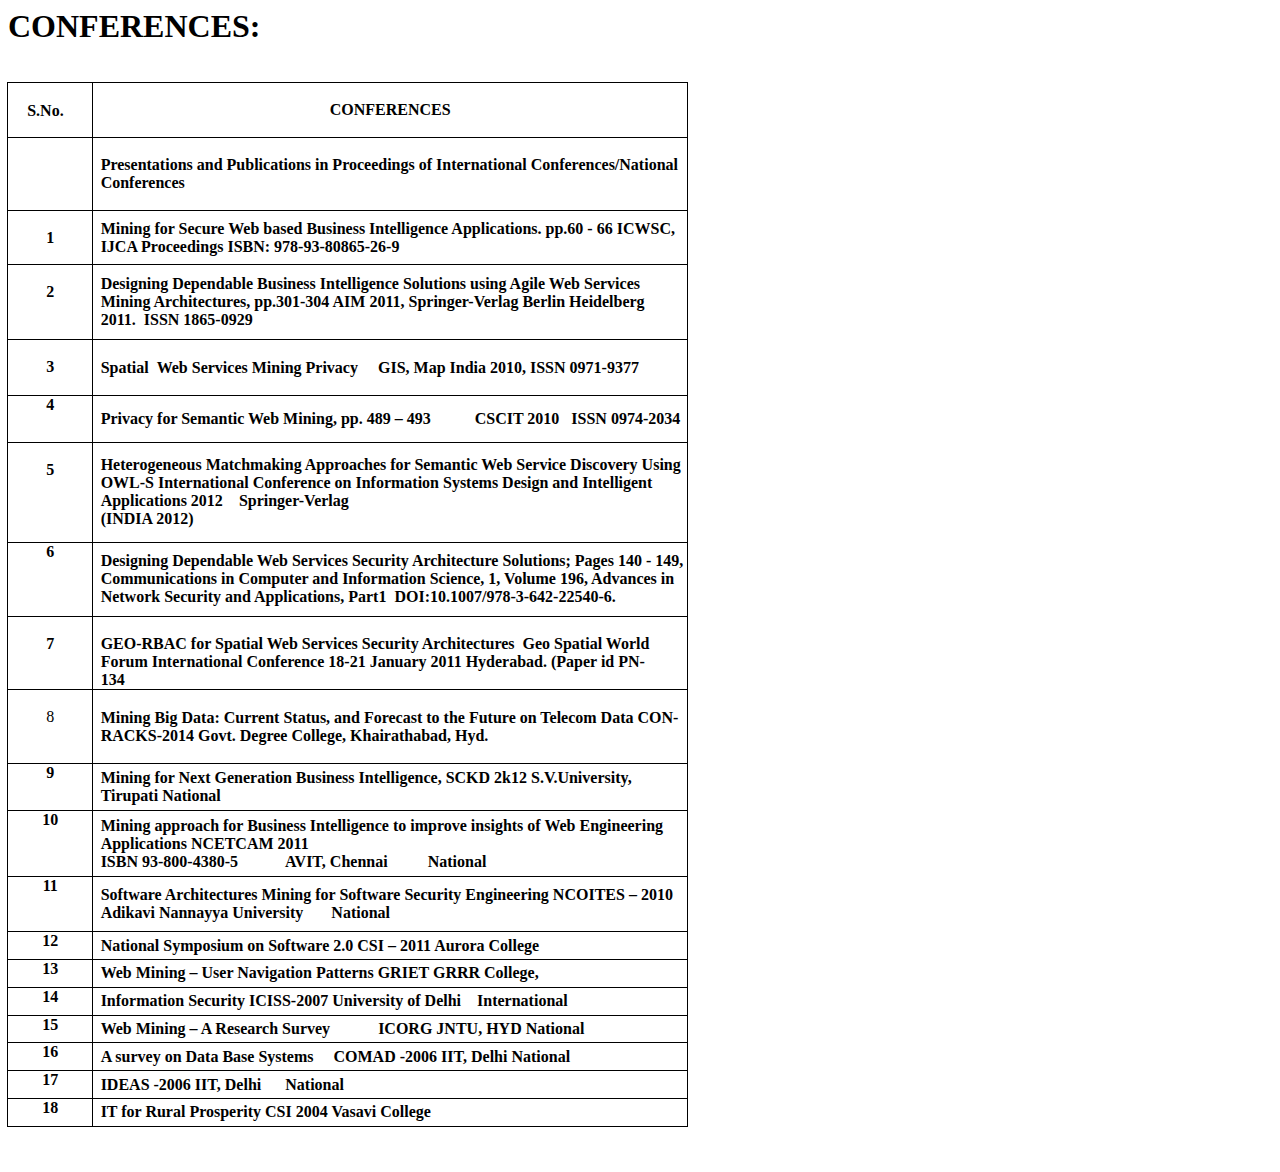
<file: pdfs/Conferences.html>
<html xmlns:o="urn:schemas-microsoft-com:office:office"
xmlns:w="urn:schemas-microsoft-com:office:word"
xmlns:m="http://schemas.microsoft.com/office/2004/12/omml"
xmlns="http://www.w3.org/TR/REC-html40">

<head>
<meta http-equiv=Content-Type content="text/html; charset=utf-8">
<meta name=ProgId content=Word.Document>
<meta name=Generator content="Microsoft Word 15">
<meta name=Originator content="Microsoft Word 15">
<link rel=File-List href="Conferences.fld/filelist.xml">
<!--[if gte mso 9]><xml>
 <o:DocumentProperties>
  <o:Author>farazuddin mohammed</o:Author>
  <o:LastAuthor>farazuddin mohammed</o:LastAuthor>
  <o:Revision>2</o:Revision>
  <o:TotalTime>8</o:TotalTime>
  <o:Created>2022-05-14T05:29:00Z</o:Created>
  <o:LastSaved>2022-05-14T05:29:00Z</o:LastSaved>
  <o:Pages>1</o:Pages>
  <o:Words>317</o:Words>
  <o:Characters>1810</o:Characters>
  <o:Lines>15</o:Lines>
  <o:Paragraphs>4</o:Paragraphs>
  <o:CharactersWithSpaces>2123</o:CharactersWithSpaces>
  <o:Version>16.00</o:Version>
 </o:DocumentProperties>
 <o:OfficeDocumentSettings>
  <o:AllowPNG/>
 </o:OfficeDocumentSettings>
</xml><![endif]-->
<link rel=themeData href="Conferences.fld/themedata.thmx">
<link rel=colorSchemeMapping href="Conferences.fld/colorschememapping.xml">
<!--[if gte mso 9]><xml>
 <w:WordDocument>
  <w:SpellingState>Clean</w:SpellingState>
  <w:GrammarState>Clean</w:GrammarState>
  <w:TrackMoves>false</w:TrackMoves>
  <w:TrackFormatting/>
  <w:PunctuationKerning/>
  <w:ValidateAgainstSchemas/>
  <w:SaveIfXMLInvalid>false</w:SaveIfXMLInvalid>
  <w:IgnoreMixedContent>false</w:IgnoreMixedContent>
  <w:AlwaysShowPlaceholderText>false</w:AlwaysShowPlaceholderText>
  <w:DoNotPromoteQF/>
  <w:LidThemeOther>EN-IN</w:LidThemeOther>
  <w:LidThemeAsian>X-NONE</w:LidThemeAsian>
  <w:LidThemeComplexScript>X-NONE</w:LidThemeComplexScript>
  <w:Compatibility>
   <w:BreakWrappedTables/>
   <w:SnapToGridInCell/>
   <w:WrapTextWithPunct/>
   <w:UseAsianBreakRules/>
   <w:DontGrowAutofit/>
   <w:SplitPgBreakAndParaMark/>
   <w:EnableOpenTypeKerning/>
   <w:DontFlipMirrorIndents/>
   <w:OverrideTableStyleHps/>
  </w:Compatibility>
  <m:mathPr>
   <m:mathFont m:val="Cambria Math"/>
   <m:brkBin m:val="before"/>
   <m:brkBinSub m:val="&#45;-"/>
   <m:smallFrac m:val="off"/>
   <m:dispDef/>
   <m:lMargin m:val="0"/>
   <m:rMargin m:val="0"/>
   <m:defJc m:val="centerGroup"/>
   <m:wrapIndent m:val="1440"/>
   <m:intLim m:val="subSup"/>
   <m:naryLim m:val="undOvr"/>
  </m:mathPr></w:WordDocument>
</xml><![endif]--><!--[if gte mso 9]><xml>
 <w:LatentStyles DefLockedState="false" DefUnhideWhenUsed="false"
  DefSemiHidden="false" DefQFormat="false" DefPriority="99"
  LatentStyleCount="376">
  <w:LsdException Locked="false" Priority="0" QFormat="true" Name="Normal"/>
  <w:LsdException Locked="false" Priority="9" QFormat="true" Name="heading 1"/>
  <w:LsdException Locked="false" Priority="9" SemiHidden="true"
   UnhideWhenUsed="true" QFormat="true" Name="heading 2"/>
  <w:LsdException Locked="false" Priority="9" SemiHidden="true"
   UnhideWhenUsed="true" QFormat="true" Name="heading 3"/>
  <w:LsdException Locked="false" Priority="9" SemiHidden="true"
   UnhideWhenUsed="true" QFormat="true" Name="heading 4"/>
  <w:LsdException Locked="false" Priority="9" SemiHidden="true"
   UnhideWhenUsed="true" QFormat="true" Name="heading 5"/>
  <w:LsdException Locked="false" Priority="9" SemiHidden="true"
   UnhideWhenUsed="true" QFormat="true" Name="heading 6"/>
  <w:LsdException Locked="false" Priority="9" SemiHidden="true"
   UnhideWhenUsed="true" QFormat="true" Name="heading 7"/>
  <w:LsdException Locked="false" Priority="9" SemiHidden="true"
   UnhideWhenUsed="true" QFormat="true" Name="heading 8"/>
  <w:LsdException Locked="false" Priority="9" SemiHidden="true"
   UnhideWhenUsed="true" QFormat="true" Name="heading 9"/>
  <w:LsdException Locked="false" SemiHidden="true" UnhideWhenUsed="true"
   Name="index 1"/>
  <w:LsdException Locked="false" SemiHidden="true" UnhideWhenUsed="true"
   Name="index 2"/>
  <w:LsdException Locked="false" SemiHidden="true" UnhideWhenUsed="true"
   Name="index 3"/>
  <w:LsdException Locked="false" SemiHidden="true" UnhideWhenUsed="true"
   Name="index 4"/>
  <w:LsdException Locked="false" SemiHidden="true" UnhideWhenUsed="true"
   Name="index 5"/>
  <w:LsdException Locked="false" SemiHidden="true" UnhideWhenUsed="true"
   Name="index 6"/>
  <w:LsdException Locked="false" SemiHidden="true" UnhideWhenUsed="true"
   Name="index 7"/>
  <w:LsdException Locked="false" SemiHidden="true" UnhideWhenUsed="true"
   Name="index 8"/>
  <w:LsdException Locked="false" SemiHidden="true" UnhideWhenUsed="true"
   Name="index 9"/>
  <w:LsdException Locked="false" Priority="39" SemiHidden="true"
   UnhideWhenUsed="true" Name="toc 1"/>
  <w:LsdException Locked="false" Priority="39" SemiHidden="true"
   UnhideWhenUsed="true" Name="toc 2"/>
  <w:LsdException Locked="false" Priority="39" SemiHidden="true"
   UnhideWhenUsed="true" Name="toc 3"/>
  <w:LsdException Locked="false" Priority="39" SemiHidden="true"
   UnhideWhenUsed="true" Name="toc 4"/>
  <w:LsdException Locked="false" Priority="39" SemiHidden="true"
   UnhideWhenUsed="true" Name="toc 5"/>
  <w:LsdException Locked="false" Priority="39" SemiHidden="true"
   UnhideWhenUsed="true" Name="toc 6"/>
  <w:LsdException Locked="false" Priority="39" SemiHidden="true"
   UnhideWhenUsed="true" Name="toc 7"/>
  <w:LsdException Locked="false" Priority="39" SemiHidden="true"
   UnhideWhenUsed="true" Name="toc 8"/>
  <w:LsdException Locked="false" Priority="39" SemiHidden="true"
   UnhideWhenUsed="true" Name="toc 9"/>
  <w:LsdException Locked="false" SemiHidden="true" UnhideWhenUsed="true"
   Name="Normal Indent"/>
  <w:LsdException Locked="false" SemiHidden="true" UnhideWhenUsed="true"
   Name="footnote text"/>
  <w:LsdException Locked="false" SemiHidden="true" UnhideWhenUsed="true"
   Name="annotation text"/>
  <w:LsdException Locked="false" SemiHidden="true" UnhideWhenUsed="true"
   Name="header"/>
  <w:LsdException Locked="false" SemiHidden="true" UnhideWhenUsed="true"
   Name="footer"/>
  <w:LsdException Locked="false" SemiHidden="true" UnhideWhenUsed="true"
   Name="index heading"/>
  <w:LsdException Locked="false" Priority="35" SemiHidden="true"
   UnhideWhenUsed="true" QFormat="true" Name="caption"/>
  <w:LsdException Locked="false" SemiHidden="true" UnhideWhenUsed="true"
   Name="table of figures"/>
  <w:LsdException Locked="false" SemiHidden="true" UnhideWhenUsed="true"
   Name="envelope address"/>
  <w:LsdException Locked="false" SemiHidden="true" UnhideWhenUsed="true"
   Name="envelope return"/>
  <w:LsdException Locked="false" SemiHidden="true" UnhideWhenUsed="true"
   Name="footnote reference"/>
  <w:LsdException Locked="false" SemiHidden="true" UnhideWhenUsed="true"
   Name="annotation reference"/>
  <w:LsdException Locked="false" SemiHidden="true" UnhideWhenUsed="true"
   Name="line number"/>
  <w:LsdException Locked="false" SemiHidden="true" UnhideWhenUsed="true"
   Name="page number"/>
  <w:LsdException Locked="false" SemiHidden="true" UnhideWhenUsed="true"
   Name="endnote reference"/>
  <w:LsdException Locked="false" SemiHidden="true" UnhideWhenUsed="true"
   Name="endnote text"/>
  <w:LsdException Locked="false" SemiHidden="true" UnhideWhenUsed="true"
   Name="table of authorities"/>
  <w:LsdException Locked="false" SemiHidden="true" UnhideWhenUsed="true"
   Name="macro"/>
  <w:LsdException Locked="false" SemiHidden="true" UnhideWhenUsed="true"
   Name="toa heading"/>
  <w:LsdException Locked="false" SemiHidden="true" UnhideWhenUsed="true"
   Name="List"/>
  <w:LsdException Locked="false" SemiHidden="true" UnhideWhenUsed="true"
   Name="List Bullet"/>
  <w:LsdException Locked="false" SemiHidden="true" UnhideWhenUsed="true"
   Name="List Number"/>
  <w:LsdException Locked="false" SemiHidden="true" UnhideWhenUsed="true"
   Name="List 2"/>
  <w:LsdException Locked="false" SemiHidden="true" UnhideWhenUsed="true"
   Name="List 3"/>
  <w:LsdException Locked="false" SemiHidden="true" UnhideWhenUsed="true"
   Name="List 4"/>
  <w:LsdException Locked="false" SemiHidden="true" UnhideWhenUsed="true"
   Name="List 5"/>
  <w:LsdException Locked="false" SemiHidden="true" UnhideWhenUsed="true"
   Name="List Bullet 2"/>
  <w:LsdException Locked="false" SemiHidden="true" UnhideWhenUsed="true"
   Name="List Bullet 3"/>
  <w:LsdException Locked="false" SemiHidden="true" UnhideWhenUsed="true"
   Name="List Bullet 4"/>
  <w:LsdException Locked="false" SemiHidden="true" UnhideWhenUsed="true"
   Name="List Bullet 5"/>
  <w:LsdException Locked="false" SemiHidden="true" UnhideWhenUsed="true"
   Name="List Number 2"/>
  <w:LsdException Locked="false" SemiHidden="true" UnhideWhenUsed="true"
   Name="List Number 3"/>
  <w:LsdException Locked="false" SemiHidden="true" UnhideWhenUsed="true"
   Name="List Number 4"/>
  <w:LsdException Locked="false" SemiHidden="true" UnhideWhenUsed="true"
   Name="List Number 5"/>
  <w:LsdException Locked="false" Priority="10" QFormat="true" Name="Title"/>
  <w:LsdException Locked="false" SemiHidden="true" UnhideWhenUsed="true"
   Name="Closing"/>
  <w:LsdException Locked="false" SemiHidden="true" UnhideWhenUsed="true"
   Name="Signature"/>
  <w:LsdException Locked="false" Priority="1" SemiHidden="true"
   UnhideWhenUsed="true" Name="Default Paragraph Font"/>
  <w:LsdException Locked="false" SemiHidden="true" UnhideWhenUsed="true"
   Name="Body Text"/>
  <w:LsdException Locked="false" SemiHidden="true" UnhideWhenUsed="true"
   Name="Body Text Indent"/>
  <w:LsdException Locked="false" SemiHidden="true" UnhideWhenUsed="true"
   Name="List Continue"/>
  <w:LsdException Locked="false" SemiHidden="true" UnhideWhenUsed="true"
   Name="List Continue 2"/>
  <w:LsdException Locked="false" SemiHidden="true" UnhideWhenUsed="true"
   Name="List Continue 3"/>
  <w:LsdException Locked="false" SemiHidden="true" UnhideWhenUsed="true"
   Name="List Continue 4"/>
  <w:LsdException Locked="false" SemiHidden="true" UnhideWhenUsed="true"
   Name="List Continue 5"/>
  <w:LsdException Locked="false" SemiHidden="true" UnhideWhenUsed="true"
   Name="Message Header"/>
  <w:LsdException Locked="false" Priority="11" QFormat="true" Name="Subtitle"/>
  <w:LsdException Locked="false" SemiHidden="true" UnhideWhenUsed="true"
   Name="Salutation"/>
  <w:LsdException Locked="false" SemiHidden="true" UnhideWhenUsed="true"
   Name="Date"/>
  <w:LsdException Locked="false" SemiHidden="true" UnhideWhenUsed="true"
   Name="Body Text First Indent"/>
  <w:LsdException Locked="false" SemiHidden="true" UnhideWhenUsed="true"
   Name="Body Text First Indent 2"/>
  <w:LsdException Locked="false" SemiHidden="true" UnhideWhenUsed="true"
   Name="Note Heading"/>
  <w:LsdException Locked="false" SemiHidden="true" UnhideWhenUsed="true"
   Name="Body Text 2"/>
  <w:LsdException Locked="false" SemiHidden="true" UnhideWhenUsed="true"
   Name="Body Text 3"/>
  <w:LsdException Locked="false" SemiHidden="true" UnhideWhenUsed="true"
   Name="Body Text Indent 2"/>
  <w:LsdException Locked="false" SemiHidden="true" UnhideWhenUsed="true"
   Name="Body Text Indent 3"/>
  <w:LsdException Locked="false" SemiHidden="true" UnhideWhenUsed="true"
   Name="Block Text"/>
  <w:LsdException Locked="false" SemiHidden="true" UnhideWhenUsed="true"
   Name="Hyperlink"/>
  <w:LsdException Locked="false" SemiHidden="true" UnhideWhenUsed="true"
   Name="FollowedHyperlink"/>
  <w:LsdException Locked="false" Priority="22" QFormat="true" Name="Strong"/>
  <w:LsdException Locked="false" Priority="20" QFormat="true" Name="Emphasis"/>
  <w:LsdException Locked="false" SemiHidden="true" UnhideWhenUsed="true"
   Name="Document Map"/>
  <w:LsdException Locked="false" SemiHidden="true" UnhideWhenUsed="true"
   Name="Plain Text"/>
  <w:LsdException Locked="false" SemiHidden="true" UnhideWhenUsed="true"
   Name="E-mail Signature"/>
  <w:LsdException Locked="false" SemiHidden="true" UnhideWhenUsed="true"
   Name="HTML Top of Form"/>
  <w:LsdException Locked="false" SemiHidden="true" UnhideWhenUsed="true"
   Name="HTML Bottom of Form"/>
  <w:LsdException Locked="false" SemiHidden="true" UnhideWhenUsed="true"
   Name="Normal (Web)"/>
  <w:LsdException Locked="false" SemiHidden="true" UnhideWhenUsed="true"
   Name="HTML Acronym"/>
  <w:LsdException Locked="false" SemiHidden="true" UnhideWhenUsed="true"
   Name="HTML Address"/>
  <w:LsdException Locked="false" SemiHidden="true" UnhideWhenUsed="true"
   Name="HTML Cite"/>
  <w:LsdException Locked="false" SemiHidden="true" UnhideWhenUsed="true"
   Name="HTML Code"/>
  <w:LsdException Locked="false" SemiHidden="true" UnhideWhenUsed="true"
   Name="HTML Definition"/>
  <w:LsdException Locked="false" SemiHidden="true" UnhideWhenUsed="true"
   Name="HTML Keyboard"/>
  <w:LsdException Locked="false" SemiHidden="true" UnhideWhenUsed="true"
   Name="HTML Preformatted"/>
  <w:LsdException Locked="false" SemiHidden="true" UnhideWhenUsed="true"
   Name="HTML Sample"/>
  <w:LsdException Locked="false" SemiHidden="true" UnhideWhenUsed="true"
   Name="HTML Typewriter"/>
  <w:LsdException Locked="false" SemiHidden="true" UnhideWhenUsed="true"
   Name="HTML Variable"/>
  <w:LsdException Locked="false" SemiHidden="true" UnhideWhenUsed="true"
   Name="Normal Table"/>
  <w:LsdException Locked="false" SemiHidden="true" UnhideWhenUsed="true"
   Name="annotation subject"/>
  <w:LsdException Locked="false" SemiHidden="true" UnhideWhenUsed="true"
   Name="No List"/>
  <w:LsdException Locked="false" SemiHidden="true" UnhideWhenUsed="true"
   Name="Outline List 1"/>
  <w:LsdException Locked="false" SemiHidden="true" UnhideWhenUsed="true"
   Name="Outline List 2"/>
  <w:LsdException Locked="false" SemiHidden="true" UnhideWhenUsed="true"
   Name="Outline List 3"/>
  <w:LsdException Locked="false" SemiHidden="true" UnhideWhenUsed="true"
   Name="Table Simple 1"/>
  <w:LsdException Locked="false" SemiHidden="true" UnhideWhenUsed="true"
   Name="Table Simple 2"/>
  <w:LsdException Locked="false" SemiHidden="true" UnhideWhenUsed="true"
   Name="Table Simple 3"/>
  <w:LsdException Locked="false" SemiHidden="true" UnhideWhenUsed="true"
   Name="Table Classic 1"/>
  <w:LsdException Locked="false" SemiHidden="true" UnhideWhenUsed="true"
   Name="Table Classic 2"/>
  <w:LsdException Locked="false" SemiHidden="true" UnhideWhenUsed="true"
   Name="Table Classic 3"/>
  <w:LsdException Locked="false" SemiHidden="true" UnhideWhenUsed="true"
   Name="Table Classic 4"/>
  <w:LsdException Locked="false" SemiHidden="true" UnhideWhenUsed="true"
   Name="Table Colorful 1"/>
  <w:LsdException Locked="false" SemiHidden="true" UnhideWhenUsed="true"
   Name="Table Colorful 2"/>
  <w:LsdException Locked="false" SemiHidden="true" UnhideWhenUsed="true"
   Name="Table Colorful 3"/>
  <w:LsdException Locked="false" SemiHidden="true" UnhideWhenUsed="true"
   Name="Table Columns 1"/>
  <w:LsdException Locked="false" SemiHidden="true" UnhideWhenUsed="true"
   Name="Table Columns 2"/>
  <w:LsdException Locked="false" SemiHidden="true" UnhideWhenUsed="true"
   Name="Table Columns 3"/>
  <w:LsdException Locked="false" SemiHidden="true" UnhideWhenUsed="true"
   Name="Table Columns 4"/>
  <w:LsdException Locked="false" SemiHidden="true" UnhideWhenUsed="true"
   Name="Table Columns 5"/>
  <w:LsdException Locked="false" SemiHidden="true" UnhideWhenUsed="true"
   Name="Table Grid 1"/>
  <w:LsdException Locked="false" SemiHidden="true" UnhideWhenUsed="true"
   Name="Table Grid 2"/>
  <w:LsdException Locked="false" SemiHidden="true" UnhideWhenUsed="true"
   Name="Table Grid 3"/>
  <w:LsdException Locked="false" SemiHidden="true" UnhideWhenUsed="true"
   Name="Table Grid 4"/>
  <w:LsdException Locked="false" SemiHidden="true" UnhideWhenUsed="true"
   Name="Table Grid 5"/>
  <w:LsdException Locked="false" SemiHidden="true" UnhideWhenUsed="true"
   Name="Table Grid 6"/>
  <w:LsdException Locked="false" SemiHidden="true" UnhideWhenUsed="true"
   Name="Table Grid 7"/>
  <w:LsdException Locked="false" SemiHidden="true" UnhideWhenUsed="true"
   Name="Table Grid 8"/>
  <w:LsdException Locked="false" SemiHidden="true" UnhideWhenUsed="true"
   Name="Table List 1"/>
  <w:LsdException Locked="false" SemiHidden="true" UnhideWhenUsed="true"
   Name="Table List 2"/>
  <w:LsdException Locked="false" SemiHidden="true" UnhideWhenUsed="true"
   Name="Table List 3"/>
  <w:LsdException Locked="false" SemiHidden="true" UnhideWhenUsed="true"
   Name="Table List 4"/>
  <w:LsdException Locked="false" SemiHidden="true" UnhideWhenUsed="true"
   Name="Table List 5"/>
  <w:LsdException Locked="false" SemiHidden="true" UnhideWhenUsed="true"
   Name="Table List 6"/>
  <w:LsdException Locked="false" SemiHidden="true" UnhideWhenUsed="true"
   Name="Table List 7"/>
  <w:LsdException Locked="false" SemiHidden="true" UnhideWhenUsed="true"
   Name="Table List 8"/>
  <w:LsdException Locked="false" SemiHidden="true" UnhideWhenUsed="true"
   Name="Table 3D effects 1"/>
  <w:LsdException Locked="false" SemiHidden="true" UnhideWhenUsed="true"
   Name="Table 3D effects 2"/>
  <w:LsdException Locked="false" SemiHidden="true" UnhideWhenUsed="true"
   Name="Table 3D effects 3"/>
  <w:LsdException Locked="false" SemiHidden="true" UnhideWhenUsed="true"
   Name="Table Contemporary"/>
  <w:LsdException Locked="false" SemiHidden="true" UnhideWhenUsed="true"
   Name="Table Elegant"/>
  <w:LsdException Locked="false" SemiHidden="true" UnhideWhenUsed="true"
   Name="Table Professional"/>
  <w:LsdException Locked="false" SemiHidden="true" UnhideWhenUsed="true"
   Name="Table Subtle 1"/>
  <w:LsdException Locked="false" SemiHidden="true" UnhideWhenUsed="true"
   Name="Table Subtle 2"/>
  <w:LsdException Locked="false" SemiHidden="true" UnhideWhenUsed="true"
   Name="Table Web 1"/>
  <w:LsdException Locked="false" SemiHidden="true" UnhideWhenUsed="true"
   Name="Table Web 2"/>
  <w:LsdException Locked="false" SemiHidden="true" UnhideWhenUsed="true"
   Name="Table Web 3"/>
  <w:LsdException Locked="false" SemiHidden="true" UnhideWhenUsed="true"
   Name="Balloon Text"/>
  <w:LsdException Locked="false" Priority="39" Name="Table Grid"/>
  <w:LsdException Locked="false" SemiHidden="true" UnhideWhenUsed="true"
   Name="Table Theme"/>
  <w:LsdException Locked="false" SemiHidden="true" Name="Placeholder Text"/>
  <w:LsdException Locked="false" Priority="1" QFormat="true" Name="No Spacing"/>
  <w:LsdException Locked="false" Priority="60" Name="Light Shading"/>
  <w:LsdException Locked="false" Priority="61" Name="Light List"/>
  <w:LsdException Locked="false" Priority="62" Name="Light Grid"/>
  <w:LsdException Locked="false" Priority="63" Name="Medium Shading 1"/>
  <w:LsdException Locked="false" Priority="64" Name="Medium Shading 2"/>
  <w:LsdException Locked="false" Priority="65" Name="Medium List 1"/>
  <w:LsdException Locked="false" Priority="66" Name="Medium List 2"/>
  <w:LsdException Locked="false" Priority="67" Name="Medium Grid 1"/>
  <w:LsdException Locked="false" Priority="68" Name="Medium Grid 2"/>
  <w:LsdException Locked="false" Priority="69" Name="Medium Grid 3"/>
  <w:LsdException Locked="false" Priority="70" Name="Dark List"/>
  <w:LsdException Locked="false" Priority="71" Name="Colorful Shading"/>
  <w:LsdException Locked="false" Priority="72" Name="Colorful List"/>
  <w:LsdException Locked="false" Priority="73" Name="Colorful Grid"/>
  <w:LsdException Locked="false" Priority="60" Name="Light Shading Accent 1"/>
  <w:LsdException Locked="false" Priority="61" Name="Light List Accent 1"/>
  <w:LsdException Locked="false" Priority="62" Name="Light Grid Accent 1"/>
  <w:LsdException Locked="false" Priority="63" Name="Medium Shading 1 Accent 1"/>
  <w:LsdException Locked="false" Priority="64" Name="Medium Shading 2 Accent 1"/>
  <w:LsdException Locked="false" Priority="65" Name="Medium List 1 Accent 1"/>
  <w:LsdException Locked="false" SemiHidden="true" Name="Revision"/>
  <w:LsdException Locked="false" Priority="34" QFormat="true"
   Name="List Paragraph"/>
  <w:LsdException Locked="false" Priority="29" QFormat="true" Name="Quote"/>
  <w:LsdException Locked="false" Priority="30" QFormat="true"
   Name="Intense Quote"/>
  <w:LsdException Locked="false" Priority="66" Name="Medium List 2 Accent 1"/>
  <w:LsdException Locked="false" Priority="67" Name="Medium Grid 1 Accent 1"/>
  <w:LsdException Locked="false" Priority="68" Name="Medium Grid 2 Accent 1"/>
  <w:LsdException Locked="false" Priority="69" Name="Medium Grid 3 Accent 1"/>
  <w:LsdException Locked="false" Priority="70" Name="Dark List Accent 1"/>
  <w:LsdException Locked="false" Priority="71" Name="Colorful Shading Accent 1"/>
  <w:LsdException Locked="false" Priority="72" Name="Colorful List Accent 1"/>
  <w:LsdException Locked="false" Priority="73" Name="Colorful Grid Accent 1"/>
  <w:LsdException Locked="false" Priority="60" Name="Light Shading Accent 2"/>
  <w:LsdException Locked="false" Priority="61" Name="Light List Accent 2"/>
  <w:LsdException Locked="false" Priority="62" Name="Light Grid Accent 2"/>
  <w:LsdException Locked="false" Priority="63" Name="Medium Shading 1 Accent 2"/>
  <w:LsdException Locked="false" Priority="64" Name="Medium Shading 2 Accent 2"/>
  <w:LsdException Locked="false" Priority="65" Name="Medium List 1 Accent 2"/>
  <w:LsdException Locked="false" Priority="66" Name="Medium List 2 Accent 2"/>
  <w:LsdException Locked="false" Priority="67" Name="Medium Grid 1 Accent 2"/>
  <w:LsdException Locked="false" Priority="68" Name="Medium Grid 2 Accent 2"/>
  <w:LsdException Locked="false" Priority="69" Name="Medium Grid 3 Accent 2"/>
  <w:LsdException Locked="false" Priority="70" Name="Dark List Accent 2"/>
  <w:LsdException Locked="false" Priority="71" Name="Colorful Shading Accent 2"/>
  <w:LsdException Locked="false" Priority="72" Name="Colorful List Accent 2"/>
  <w:LsdException Locked="false" Priority="73" Name="Colorful Grid Accent 2"/>
  <w:LsdException Locked="false" Priority="60" Name="Light Shading Accent 3"/>
  <w:LsdException Locked="false" Priority="61" Name="Light List Accent 3"/>
  <w:LsdException Locked="false" Priority="62" Name="Light Grid Accent 3"/>
  <w:LsdException Locked="false" Priority="63" Name="Medium Shading 1 Accent 3"/>
  <w:LsdException Locked="false" Priority="64" Name="Medium Shading 2 Accent 3"/>
  <w:LsdException Locked="false" Priority="65" Name="Medium List 1 Accent 3"/>
  <w:LsdException Locked="false" Priority="66" Name="Medium List 2 Accent 3"/>
  <w:LsdException Locked="false" Priority="67" Name="Medium Grid 1 Accent 3"/>
  <w:LsdException Locked="false" Priority="68" Name="Medium Grid 2 Accent 3"/>
  <w:LsdException Locked="false" Priority="69" Name="Medium Grid 3 Accent 3"/>
  <w:LsdException Locked="false" Priority="70" Name="Dark List Accent 3"/>
  <w:LsdException Locked="false" Priority="71" Name="Colorful Shading Accent 3"/>
  <w:LsdException Locked="false" Priority="72" Name="Colorful List Accent 3"/>
  <w:LsdException Locked="false" Priority="73" Name="Colorful Grid Accent 3"/>
  <w:LsdException Locked="false" Priority="60" Name="Light Shading Accent 4"/>
  <w:LsdException Locked="false" Priority="61" Name="Light List Accent 4"/>
  <w:LsdException Locked="false" Priority="62" Name="Light Grid Accent 4"/>
  <w:LsdException Locked="false" Priority="63" Name="Medium Shading 1 Accent 4"/>
  <w:LsdException Locked="false" Priority="64" Name="Medium Shading 2 Accent 4"/>
  <w:LsdException Locked="false" Priority="65" Name="Medium List 1 Accent 4"/>
  <w:LsdException Locked="false" Priority="66" Name="Medium List 2 Accent 4"/>
  <w:LsdException Locked="false" Priority="67" Name="Medium Grid 1 Accent 4"/>
  <w:LsdException Locked="false" Priority="68" Name="Medium Grid 2 Accent 4"/>
  <w:LsdException Locked="false" Priority="69" Name="Medium Grid 3 Accent 4"/>
  <w:LsdException Locked="false" Priority="70" Name="Dark List Accent 4"/>
  <w:LsdException Locked="false" Priority="71" Name="Colorful Shading Accent 4"/>
  <w:LsdException Locked="false" Priority="72" Name="Colorful List Accent 4"/>
  <w:LsdException Locked="false" Priority="73" Name="Colorful Grid Accent 4"/>
  <w:LsdException Locked="false" Priority="60" Name="Light Shading Accent 5"/>
  <w:LsdException Locked="false" Priority="61" Name="Light List Accent 5"/>
  <w:LsdException Locked="false" Priority="62" Name="Light Grid Accent 5"/>
  <w:LsdException Locked="false" Priority="63" Name="Medium Shading 1 Accent 5"/>
  <w:LsdException Locked="false" Priority="64" Name="Medium Shading 2 Accent 5"/>
  <w:LsdException Locked="false" Priority="65" Name="Medium List 1 Accent 5"/>
  <w:LsdException Locked="false" Priority="66" Name="Medium List 2 Accent 5"/>
  <w:LsdException Locked="false" Priority="67" Name="Medium Grid 1 Accent 5"/>
  <w:LsdException Locked="false" Priority="68" Name="Medium Grid 2 Accent 5"/>
  <w:LsdException Locked="false" Priority="69" Name="Medium Grid 3 Accent 5"/>
  <w:LsdException Locked="false" Priority="70" Name="Dark List Accent 5"/>
  <w:LsdException Locked="false" Priority="71" Name="Colorful Shading Accent 5"/>
  <w:LsdException Locked="false" Priority="72" Name="Colorful List Accent 5"/>
  <w:LsdException Locked="false" Priority="73" Name="Colorful Grid Accent 5"/>
  <w:LsdException Locked="false" Priority="60" Name="Light Shading Accent 6"/>
  <w:LsdException Locked="false" Priority="61" Name="Light List Accent 6"/>
  <w:LsdException Locked="false" Priority="62" Name="Light Grid Accent 6"/>
  <w:LsdException Locked="false" Priority="63" Name="Medium Shading 1 Accent 6"/>
  <w:LsdException Locked="false" Priority="64" Name="Medium Shading 2 Accent 6"/>
  <w:LsdException Locked="false" Priority="65" Name="Medium List 1 Accent 6"/>
  <w:LsdException Locked="false" Priority="66" Name="Medium List 2 Accent 6"/>
  <w:LsdException Locked="false" Priority="67" Name="Medium Grid 1 Accent 6"/>
  <w:LsdException Locked="false" Priority="68" Name="Medium Grid 2 Accent 6"/>
  <w:LsdException Locked="false" Priority="69" Name="Medium Grid 3 Accent 6"/>
  <w:LsdException Locked="false" Priority="70" Name="Dark List Accent 6"/>
  <w:LsdException Locked="false" Priority="71" Name="Colorful Shading Accent 6"/>
  <w:LsdException Locked="false" Priority="72" Name="Colorful List Accent 6"/>
  <w:LsdException Locked="false" Priority="73" Name="Colorful Grid Accent 6"/>
  <w:LsdException Locked="false" Priority="19" QFormat="true"
   Name="Subtle Emphasis"/>
  <w:LsdException Locked="false" Priority="21" QFormat="true"
   Name="Intense Emphasis"/>
  <w:LsdException Locked="false" Priority="31" QFormat="true"
   Name="Subtle Reference"/>
  <w:LsdException Locked="false" Priority="32" QFormat="true"
   Name="Intense Reference"/>
  <w:LsdException Locked="false" Priority="33" QFormat="true" Name="Book Title"/>
  <w:LsdException Locked="false" Priority="37" SemiHidden="true"
   UnhideWhenUsed="true" Name="Bibliography"/>
  <w:LsdException Locked="false" Priority="39" SemiHidden="true"
   UnhideWhenUsed="true" QFormat="true" Name="TOC Heading"/>
  <w:LsdException Locked="false" Priority="41" Name="Plain Table 1"/>
  <w:LsdException Locked="false" Priority="42" Name="Plain Table 2"/>
  <w:LsdException Locked="false" Priority="43" Name="Plain Table 3"/>
  <w:LsdException Locked="false" Priority="44" Name="Plain Table 4"/>
  <w:LsdException Locked="false" Priority="45" Name="Plain Table 5"/>
  <w:LsdException Locked="false" Priority="40" Name="Grid Table Light"/>
  <w:LsdException Locked="false" Priority="46" Name="Grid Table 1 Light"/>
  <w:LsdException Locked="false" Priority="47" Name="Grid Table 2"/>
  <w:LsdException Locked="false" Priority="48" Name="Grid Table 3"/>
  <w:LsdException Locked="false" Priority="49" Name="Grid Table 4"/>
  <w:LsdException Locked="false" Priority="50" Name="Grid Table 5 Dark"/>
  <w:LsdException Locked="false" Priority="51" Name="Grid Table 6 Colorful"/>
  <w:LsdException Locked="false" Priority="52" Name="Grid Table 7 Colorful"/>
  <w:LsdException Locked="false" Priority="46"
   Name="Grid Table 1 Light Accent 1"/>
  <w:LsdException Locked="false" Priority="47" Name="Grid Table 2 Accent 1"/>
  <w:LsdException Locked="false" Priority="48" Name="Grid Table 3 Accent 1"/>
  <w:LsdException Locked="false" Priority="49" Name="Grid Table 4 Accent 1"/>
  <w:LsdException Locked="false" Priority="50" Name="Grid Table 5 Dark Accent 1"/>
  <w:LsdException Locked="false" Priority="51"
   Name="Grid Table 6 Colorful Accent 1"/>
  <w:LsdException Locked="false" Priority="52"
   Name="Grid Table 7 Colorful Accent 1"/>
  <w:LsdException Locked="false" Priority="46"
   Name="Grid Table 1 Light Accent 2"/>
  <w:LsdException Locked="false" Priority="47" Name="Grid Table 2 Accent 2"/>
  <w:LsdException Locked="false" Priority="48" Name="Grid Table 3 Accent 2"/>
  <w:LsdException Locked="false" Priority="49" Name="Grid Table 4 Accent 2"/>
  <w:LsdException Locked="false" Priority="50" Name="Grid Table 5 Dark Accent 2"/>
  <w:LsdException Locked="false" Priority="51"
   Name="Grid Table 6 Colorful Accent 2"/>
  <w:LsdException Locked="false" Priority="52"
   Name="Grid Table 7 Colorful Accent 2"/>
  <w:LsdException Locked="false" Priority="46"
   Name="Grid Table 1 Light Accent 3"/>
  <w:LsdException Locked="false" Priority="47" Name="Grid Table 2 Accent 3"/>
  <w:LsdException Locked="false" Priority="48" Name="Grid Table 3 Accent 3"/>
  <w:LsdException Locked="false" Priority="49" Name="Grid Table 4 Accent 3"/>
  <w:LsdException Locked="false" Priority="50" Name="Grid Table 5 Dark Accent 3"/>
  <w:LsdException Locked="false" Priority="51"
   Name="Grid Table 6 Colorful Accent 3"/>
  <w:LsdException Locked="false" Priority="52"
   Name="Grid Table 7 Colorful Accent 3"/>
  <w:LsdException Locked="false" Priority="46"
   Name="Grid Table 1 Light Accent 4"/>
  <w:LsdException Locked="false" Priority="47" Name="Grid Table 2 Accent 4"/>
  <w:LsdException Locked="false" Priority="48" Name="Grid Table 3 Accent 4"/>
  <w:LsdException Locked="false" Priority="49" Name="Grid Table 4 Accent 4"/>
  <w:LsdException Locked="false" Priority="50" Name="Grid Table 5 Dark Accent 4"/>
  <w:LsdException Locked="false" Priority="51"
   Name="Grid Table 6 Colorful Accent 4"/>
  <w:LsdException Locked="false" Priority="52"
   Name="Grid Table 7 Colorful Accent 4"/>
  <w:LsdException Locked="false" Priority="46"
   Name="Grid Table 1 Light Accent 5"/>
  <w:LsdException Locked="false" Priority="47" Name="Grid Table 2 Accent 5"/>
  <w:LsdException Locked="false" Priority="48" Name="Grid Table 3 Accent 5"/>
  <w:LsdException Locked="false" Priority="49" Name="Grid Table 4 Accent 5"/>
  <w:LsdException Locked="false" Priority="50" Name="Grid Table 5 Dark Accent 5"/>
  <w:LsdException Locked="false" Priority="51"
   Name="Grid Table 6 Colorful Accent 5"/>
  <w:LsdException Locked="false" Priority="52"
   Name="Grid Table 7 Colorful Accent 5"/>
  <w:LsdException Locked="false" Priority="46"
   Name="Grid Table 1 Light Accent 6"/>
  <w:LsdException Locked="false" Priority="47" Name="Grid Table 2 Accent 6"/>
  <w:LsdException Locked="false" Priority="48" Name="Grid Table 3 Accent 6"/>
  <w:LsdException Locked="false" Priority="49" Name="Grid Table 4 Accent 6"/>
  <w:LsdException Locked="false" Priority="50" Name="Grid Table 5 Dark Accent 6"/>
  <w:LsdException Locked="false" Priority="51"
   Name="Grid Table 6 Colorful Accent 6"/>
  <w:LsdException Locked="false" Priority="52"
   Name="Grid Table 7 Colorful Accent 6"/>
  <w:LsdException Locked="false" Priority="46" Name="List Table 1 Light"/>
  <w:LsdException Locked="false" Priority="47" Name="List Table 2"/>
  <w:LsdException Locked="false" Priority="48" Name="List Table 3"/>
  <w:LsdException Locked="false" Priority="49" Name="List Table 4"/>
  <w:LsdException Locked="false" Priority="50" Name="List Table 5 Dark"/>
  <w:LsdException Locked="false" Priority="51" Name="List Table 6 Colorful"/>
  <w:LsdException Locked="false" Priority="52" Name="List Table 7 Colorful"/>
  <w:LsdException Locked="false" Priority="46"
   Name="List Table 1 Light Accent 1"/>
  <w:LsdException Locked="false" Priority="47" Name="List Table 2 Accent 1"/>
  <w:LsdException Locked="false" Priority="48" Name="List Table 3 Accent 1"/>
  <w:LsdException Locked="false" Priority="49" Name="List Table 4 Accent 1"/>
  <w:LsdException Locked="false" Priority="50" Name="List Table 5 Dark Accent 1"/>
  <w:LsdException Locked="false" Priority="51"
   Name="List Table 6 Colorful Accent 1"/>
  <w:LsdException Locked="false" Priority="52"
   Name="List Table 7 Colorful Accent 1"/>
  <w:LsdException Locked="false" Priority="46"
   Name="List Table 1 Light Accent 2"/>
  <w:LsdException Locked="false" Priority="47" Name="List Table 2 Accent 2"/>
  <w:LsdException Locked="false" Priority="48" Name="List Table 3 Accent 2"/>
  <w:LsdException Locked="false" Priority="49" Name="List Table 4 Accent 2"/>
  <w:LsdException Locked="false" Priority="50" Name="List Table 5 Dark Accent 2"/>
  <w:LsdException Locked="false" Priority="51"
   Name="List Table 6 Colorful Accent 2"/>
  <w:LsdException Locked="false" Priority="52"
   Name="List Table 7 Colorful Accent 2"/>
  <w:LsdException Locked="false" Priority="46"
   Name="List Table 1 Light Accent 3"/>
  <w:LsdException Locked="false" Priority="47" Name="List Table 2 Accent 3"/>
  <w:LsdException Locked="false" Priority="48" Name="List Table 3 Accent 3"/>
  <w:LsdException Locked="false" Priority="49" Name="List Table 4 Accent 3"/>
  <w:LsdException Locked="false" Priority="50" Name="List Table 5 Dark Accent 3"/>
  <w:LsdException Locked="false" Priority="51"
   Name="List Table 6 Colorful Accent 3"/>
  <w:LsdException Locked="false" Priority="52"
   Name="List Table 7 Colorful Accent 3"/>
  <w:LsdException Locked="false" Priority="46"
   Name="List Table 1 Light Accent 4"/>
  <w:LsdException Locked="false" Priority="47" Name="List Table 2 Accent 4"/>
  <w:LsdException Locked="false" Priority="48" Name="List Table 3 Accent 4"/>
  <w:LsdException Locked="false" Priority="49" Name="List Table 4 Accent 4"/>
  <w:LsdException Locked="false" Priority="50" Name="List Table 5 Dark Accent 4"/>
  <w:LsdException Locked="false" Priority="51"
   Name="List Table 6 Colorful Accent 4"/>
  <w:LsdException Locked="false" Priority="52"
   Name="List Table 7 Colorful Accent 4"/>
  <w:LsdException Locked="false" Priority="46"
   Name="List Table 1 Light Accent 5"/>
  <w:LsdException Locked="false" Priority="47" Name="List Table 2 Accent 5"/>
  <w:LsdException Locked="false" Priority="48" Name="List Table 3 Accent 5"/>
  <w:LsdException Locked="false" Priority="49" Name="List Table 4 Accent 5"/>
  <w:LsdException Locked="false" Priority="50" Name="List Table 5 Dark Accent 5"/>
  <w:LsdException Locked="false" Priority="51"
   Name="List Table 6 Colorful Accent 5"/>
  <w:LsdException Locked="false" Priority="52"
   Name="List Table 7 Colorful Accent 5"/>
  <w:LsdException Locked="false" Priority="46"
   Name="List Table 1 Light Accent 6"/>
  <w:LsdException Locked="false" Priority="47" Name="List Table 2 Accent 6"/>
  <w:LsdException Locked="false" Priority="48" Name="List Table 3 Accent 6"/>
  <w:LsdException Locked="false" Priority="49" Name="List Table 4 Accent 6"/>
  <w:LsdException Locked="false" Priority="50" Name="List Table 5 Dark Accent 6"/>
  <w:LsdException Locked="false" Priority="51"
   Name="List Table 6 Colorful Accent 6"/>
  <w:LsdException Locked="false" Priority="52"
   Name="List Table 7 Colorful Accent 6"/>
  <w:LsdException Locked="false" SemiHidden="true" UnhideWhenUsed="true"
   Name="Mention"/>
  <w:LsdException Locked="false" SemiHidden="true" UnhideWhenUsed="true"
   Name="Smart Hyperlink"/>
  <w:LsdException Locked="false" SemiHidden="true" UnhideWhenUsed="true"
   Name="Hashtag"/>
  <w:LsdException Locked="false" SemiHidden="true" UnhideWhenUsed="true"
   Name="Unresolved Mention"/>
  <w:LsdException Locked="false" SemiHidden="true" UnhideWhenUsed="true"
   Name="Smart Link"/>
 </w:LatentStyles>
</xml><![endif]-->
<style>
<!--
 /* Font Definitions */
 @font-face
	{font-family:"Cambria Math";
	panose-1:2 4 5 3 5 4 6 3 2 4;
	mso-font-charset:0;
	mso-generic-font-family:roman;
	mso-font-pitch:variable;
	mso-font-signature:-536870145 1107305727 0 0 415 0;}
 /* Style Definitions */
 p.MsoNormal, li.MsoNormal, div.MsoNormal
	{mso-style-unhide:no;
	mso-style-qformat:yes;
	mso-style-parent:"";
	margin:0cm;
	mso-pagination:widow-orphan;
	font-size:12.0pt;
	font-family:"Times New Roman",serif;
	mso-fareast-font-family:"Times New Roman";
	mso-ansi-language:EN-US;}
p.TableParagraph, li.TableParagraph, div.TableParagraph
	{mso-style-name:"Table Paragraph";
	mso-style-priority:1;
	mso-style-unhide:no;
	mso-style-qformat:yes;
	margin:0cm;
	mso-pagination:none;
	text-autospace:none;
	font-size:11.0pt;
	font-family:"Times New Roman",serif;
	mso-fareast-font-family:"Times New Roman";
	mso-ansi-language:EN-US;}
span.SpellE
	{mso-style-name:"";
	mso-spl-e:yes;}
span.GramE
	{mso-style-name:"";
	mso-gram-e:yes;}
.MsoChpDefault
	{mso-style-type:export-only;
	mso-default-props:yes;
	font-family:"Calibri",sans-serif;
	mso-ascii-font-family:Calibri;
	mso-ascii-theme-font:minor-latin;
	mso-fareast-font-family:Calibri;
	mso-fareast-theme-font:minor-latin;
	mso-hansi-font-family:Calibri;
	mso-hansi-theme-font:minor-latin;
	mso-bidi-font-family:"Times New Roman";
	mso-bidi-theme-font:minor-bidi;}
@page WordSection1
	{size:612.0pt 792.0pt;
	margin:72.0pt 72.0pt 72.0pt 72.0pt;
	mso-header-margin:35.4pt;
	mso-footer-margin:35.4pt;
	mso-paper-source:0;}
div.WordSection1
	{page:WordSection1;}
-->
</style>
<!--[if gte mso 10]>
<style>
 /* Style Definitions */
 table.MsoNormalTable
	{mso-style-name:"Table Normal";
	mso-tstyle-rowband-size:0;
	mso-tstyle-colband-size:0;
	mso-style-noshow:yes;
	mso-style-priority:99;
	mso-style-parent:"";
	mso-padding-alt:0cm 5.4pt 0cm 5.4pt;
	mso-para-margin:0cm;
	mso-pagination:widow-orphan;
	font-size:12.0pt;
	font-family:"Calibri",sans-serif;
	mso-ascii-font-family:Calibri;
	mso-ascii-theme-font:minor-latin;
	mso-hansi-font-family:Calibri;
	mso-hansi-theme-font:minor-latin;
	mso-bidi-font-family:"Times New Roman";
	mso-bidi-theme-font:minor-bidi;}
</style>
<![endif]-->
</head>

<body lang=EN-IN style='tab-interval:36.0pt;word-wrap:break-word'>

<div class=WordSection1>

<p class=MsoNormal><b><span lang=EN-US style='font-size:24.0pt'>CONFERENCES:<o:p></o:p></span></b></p>

<p class=MsoNormal><b><span lang=EN-US style='font-size:24.0pt'><o:p>&nbsp;</o:p></span></b></p>

<table class=MsoNormalTable border=1 cellspacing=0 cellpadding=0 width=681
 style='margin-left:-.5pt;border-collapse:collapse;mso-table-layout-alt:fixed;
 border:none;mso-border-alt:solid black .5pt;mso-yfti-tbllook:480;mso-padding-alt:
 0cm 0cm 0cm 0cm;mso-border-insideh:.5pt solid black;mso-border-insidev:.5pt solid black'>
 <tr style='mso-yfti-irow:0;mso-yfti-firstrow:yes;height:30.25pt'>
  <td width=84 valign=top style='width:63.0pt;border:solid black 1.0pt;
  mso-border-alt:solid black .5pt;padding:0cm 0cm 0cm 0cm;height:30.25pt'>
  <p class=TableParagraph style='margin-top:.4pt'><b style='mso-bidi-font-weight:
  normal'><i style='mso-bidi-font-style:normal'><span lang=EN-US
  style='font-size:12.0pt'><o:p>&nbsp;</o:p></span></i></b></p>
  <p class=TableParagraph style='margin-left:14.15pt'><span class=SpellE><b
  style='mso-bidi-font-weight:normal'><span lang=EN-US style='font-size:12.0pt'>S.No</span></b></span><b
  style='mso-bidi-font-weight:normal'><span lang=EN-US style='font-size:12.0pt'>.<o:p></o:p></span></b></p>
  </td>
  <td width=597 valign=top style='width:447.8pt;border:solid black 1.0pt;
  border-left:none;mso-border-left-alt:solid black .5pt;mso-border-alt:solid black .5pt;
  padding:0cm 0cm 0cm 0cm;height:30.25pt'>
  <p class=TableParagraph style='margin-right:51.55pt'><b style='mso-bidi-font-weight:
  normal'><span lang=EN-US style='font-size:12.0pt'><o:p>&nbsp;</o:p></span></b></p>
  <p class=TableParagraph align=center style='margin-top:0cm;margin-right:51.75pt;
  margin-bottom:0cm;margin-left:51.75pt;margin-bottom:.0001pt;text-align:center'><b
  style='mso-bidi-font-weight:normal'><span lang=EN-US style='font-size:12.0pt'>CONFERENCES<o:p></o:p></span></b></p>
  <p class=TableParagraph align=center style='margin-top:0cm;margin-right:51.75pt;
  margin-bottom:0cm;margin-left:51.75pt;margin-bottom:.0001pt;text-align:center'><b
  style='mso-bidi-font-weight:normal'><span lang=EN-US style='font-size:12.0pt'><o:p>&nbsp;</o:p></span></b></p>
  </td>
 </tr>
 <tr style='mso-yfti-irow:1;height:20.85pt'>
  <td width=84 valign=top style='width:63.0pt;border:solid black 1.0pt;
  border-top:none;mso-border-top-alt:solid black .5pt;mso-border-alt:solid black .5pt;
  padding:0cm 0cm 0cm 0cm;height:20.85pt'>
  <p class=TableParagraph><b style='mso-bidi-font-weight:normal'><i
  style='mso-bidi-font-style:normal'><span lang=EN-US style='font-size:12.0pt'><o:p>&nbsp;</o:p></span></i></b></p>
  </td>
  <td width=597 style='width:447.8pt;border-top:none;border-left:none;
  border-bottom:solid black 1.0pt;border-right:solid black 1.0pt;mso-border-top-alt:
  solid black .5pt;mso-border-left-alt:solid black .5pt;mso-border-alt:solid black .5pt;
  padding:0cm 0cm 0cm 0cm;height:20.85pt'>
  <p class=MsoNormal style='margin-left:5.65pt'><b style='mso-bidi-font-weight:
  normal'><span lang=EN-US><o:p>&nbsp;</o:p></span></b></p>
  <p class=MsoNormal style='margin-left:5.65pt'><b style='mso-bidi-font-weight:
  normal'><span lang=EN-US>Presentations and Publications in Proceedings of
  International Conferences/National Conferences <o:p></o:p></span></b></p>
  <p class=MsoNormal style='margin-left:5.65pt'><b style='mso-bidi-font-weight:
  normal'><span lang=EN-US><o:p>&nbsp;</o:p></span></b></p>
  </td>
 </tr>
 <tr style='mso-yfti-irow:2;height:40.7pt'>
  <td width=84 valign=top style='width:63.0pt;border:solid black 1.0pt;
  border-top:none;mso-border-top-alt:solid black .5pt;mso-border-alt:solid black .5pt;
  padding:0cm 0cm 0cm 0cm;height:40.7pt'>
  <p class=TableParagraph align=center style='text-align:center'><b
  style='mso-bidi-font-weight:normal'><span lang=EN-US style='font-size:12.0pt'><o:p>&nbsp;</o:p></span></b></p>
  <p class=TableParagraph align=center style='text-align:center'><b
  style='mso-bidi-font-weight:normal'><span lang=EN-US style='font-size:12.0pt'>1<o:p></o:p></span></b></p>
  </td>
  <td width=597 style='width:447.8pt;border-top:none;border-left:none;
  border-bottom:solid black 1.0pt;border-right:solid black 1.0pt;mso-border-top-alt:
  solid black .5pt;mso-border-left-alt:solid black .5pt;mso-border-alt:solid black .5pt;
  padding:0cm 0cm 0cm 0cm;height:40.7pt'>
  <p class=MsoNormal style='margin-left:5.65pt'><b style='mso-bidi-font-weight:
  normal'><span lang=EN-US>Mining for Secure Web based Business Intelligence
  Applications. pp.60 - 66<span style='mso-tab-count:1'> </span>ICWSC, IJCA
  Proceedings ISBN: 978-93-80865-26-9<o:p></o:p></span></b></p>
  </td>
 </tr>
 <tr style='mso-yfti-irow:3;height:56.2pt'>
  <td width=84 valign=top style='width:63.0pt;border:solid black 1.0pt;
  border-top:none;mso-border-top-alt:solid black .5pt;mso-border-alt:solid black .5pt;
  padding:0cm 0cm 0cm 0cm;height:56.2pt'>
  <p class=TableParagraph align=center style='text-align:center'><b
  style='mso-bidi-font-weight:normal'><span lang=EN-US style='font-size:12.0pt'><o:p>&nbsp;</o:p></span></b></p>
  <p class=TableParagraph align=center style='text-align:center'><b
  style='mso-bidi-font-weight:normal'><span lang=EN-US style='font-size:12.0pt'>2<o:p></o:p></span></b></p>
  </td>
  <td width=597 style='width:447.8pt;border-top:none;border-left:none;
  border-bottom:solid black 1.0pt;border-right:solid black 1.0pt;mso-border-top-alt:
  solid black .5pt;mso-border-left-alt:solid black .5pt;mso-border-alt:solid black .5pt;
  padding:0cm 0cm 0cm 0cm;height:56.2pt'>
  <p class=MsoNormal style='margin-left:5.65pt'><b style='mso-bidi-font-weight:
  normal'><span lang=EN-US>Designing Dependable Business Intelligence Solutions
  using Agile Web Services Mining Architectures, pp.301-304<span
  style='mso-tab-count:1'> </span>AIM 2011, Springer-Verlag Berlin Heidelberg
  2011.<span style='mso-spacerun:yes'>  </span>ISSN 1865-0929<o:p></o:p></span></b></p>
  </td>
 </tr>
 <tr style='mso-yfti-irow:4;height:42.15pt'>
  <td width=84 valign=top style='width:63.0pt;border:solid black 1.0pt;
  border-top:none;mso-border-top-alt:solid black .5pt;mso-border-alt:solid black .5pt;
  padding:0cm 0cm 0cm 0cm;height:42.15pt'>
  <p class=TableParagraph align=center style='text-align:center'><b
  style='mso-bidi-font-weight:normal'><span lang=EN-US style='font-size:12.0pt'><o:p>&nbsp;</o:p></span></b></p>
  <p class=TableParagraph align=center style='text-align:center'><b
  style='mso-bidi-font-weight:normal'><span lang=EN-US style='font-size:12.0pt'>3<o:p></o:p></span></b></p>
  </td>
  <td width=597 style='width:447.8pt;border-top:none;border-left:none;
  border-bottom:solid black 1.0pt;border-right:solid black 1.0pt;mso-border-top-alt:
  solid black .5pt;mso-border-left-alt:solid black .5pt;mso-border-alt:solid black .5pt;
  padding:0cm 0cm 0cm 0cm;height:42.15pt'>
  <p class=MsoNormal style='margin-left:5.65pt'><span class=GramE><b
  style='mso-bidi-font-weight:normal'><span lang=EN-US>Spatial <span
  style='mso-spacerun:yes'> </span>Web</span></b></span><b style='mso-bidi-font-weight:
  normal'><span lang=EN-US> Services Mining Privacy<span style='mso-tab-count:
  1'>     </span>GIS, Map India 2010, ISSN 0971-9377<o:p></o:p></span></b></p>
  </td>
 </tr>
 <tr style='mso-yfti-irow:5;height:34.95pt'>
  <td width=84 valign=top style='width:63.0pt;border:solid black 1.0pt;
  border-top:none;mso-border-top-alt:solid black .5pt;mso-border-alt:solid black .5pt;
  padding:0cm 0cm 0cm 0cm;height:34.95pt'>
  <p class=TableParagraph align=center style='text-align:center'><b
  style='mso-bidi-font-weight:normal'><span lang=EN-US style='font-size:12.0pt'>4<o:p></o:p></span></b></p>
  </td>
  <td width=597 style='width:447.8pt;border-top:none;border-left:none;
  border-bottom:solid black 1.0pt;border-right:solid black 1.0pt;mso-border-top-alt:
  solid black .5pt;mso-border-left-alt:solid black .5pt;mso-border-alt:solid black .5pt;
  padding:0cm 0cm 0cm 0cm;height:34.95pt'>
  <p class=MsoNormal style='margin-left:5.65pt'><b style='mso-bidi-font-weight:
  normal'><span lang=EN-US>Privacy for Semantic Web Mining, pp. 489 – 493<span
  style='mso-tab-count:1'>           </span>CSCIT 2010 <span style='mso-tab-count:
  1'>  </span>ISSN 0974-2034<o:p></o:p></span></b></p>
  </td>
 </tr>
 <tr style='mso-yfti-irow:6;height:74.7pt'>
  <td width=84 valign=top style='width:63.0pt;border:solid black 1.0pt;
  border-top:none;mso-border-top-alt:solid black .5pt;mso-border-alt:solid black .5pt;
  padding:0cm 0cm 0cm 0cm;height:74.7pt'>
  <p class=TableParagraph align=center style='text-align:center'><b
  style='mso-bidi-font-weight:normal'><span lang=EN-US style='font-size:12.0pt'><o:p>&nbsp;</o:p></span></b></p>
  <p class=TableParagraph align=center style='text-align:center'><b
  style='mso-bidi-font-weight:normal'><span lang=EN-US style='font-size:12.0pt'>5<o:p></o:p></span></b></p>
  </td>
  <td width=597 style='width:447.8pt;border-top:none;border-left:none;
  border-bottom:solid black 1.0pt;border-right:solid black 1.0pt;mso-border-top-alt:
  solid black .5pt;mso-border-left-alt:solid black .5pt;mso-border-alt:solid black .5pt;
  padding:0cm 0cm 0cm 0cm;height:74.7pt'>
  <p class=MsoNormal style='margin-left:5.65pt'><b style='mso-bidi-font-weight:
  normal'><span lang=EN-US>Heterogeneous Matchmaking Approaches for Semantic
  Web Service Discovery Using OWL-S International Conference on Information
  Systems Design and Intelligent Applications 2012 <span style='mso-tab-count:
  1'>   </span>Springer-Verlag<o:p></o:p></span></b></p>
  <p class=MsoNormal style='margin-left:5.65pt'><b style='mso-bidi-font-weight:
  normal'><span lang=EN-US>(INDIA 2012)<o:p></o:p></span></b></p>
  </td>
 </tr>
 <tr style='mso-yfti-irow:7;height:55.95pt'>
  <td width=84 valign=top style='width:63.0pt;border:solid black 1.0pt;
  border-top:none;mso-border-top-alt:solid black .5pt;mso-border-alt:solid black .5pt;
  padding:0cm 0cm 0cm 0cm;height:55.95pt'>
  <p class=TableParagraph align=center style='text-align:center'><b
  style='mso-bidi-font-weight:normal'><span lang=EN-US style='font-size:12.0pt'>6<o:p></o:p></span></b></p>
  </td>
  <td width=597 style='width:447.8pt;border-top:none;border-left:none;
  border-bottom:solid black 1.0pt;border-right:solid black 1.0pt;mso-border-top-alt:
  solid black .5pt;mso-border-left-alt:solid black .5pt;mso-border-alt:solid black .5pt;
  padding:0cm 0cm 0cm 0cm;height:55.95pt'>
  <p class=MsoNormal style='margin-left:5.65pt'><b style='mso-bidi-font-weight:
  normal'><span lang=EN-US>Designing Dependable Web Services Security
  Architecture Solutions; Pages 140 - 149, Communications in Computer and Information
  Science, 1, Volume 196, Advances in Network Security and Applications, Part<span
  class=GramE>1 <span style='mso-spacerun:yes'> </span>DOI</span>:10.1007/978-3-642-22540-6.<o:p></o:p></span></b></p>
  </td>
 </tr>
 <tr style='mso-yfti-irow:8;height:47.3pt'>
  <td width=84 valign=top style='width:63.0pt;border:solid black 1.0pt;
  border-top:none;mso-border-top-alt:solid black .5pt;mso-border-alt:solid black .5pt;
  padding:0cm 0cm 0cm 0cm;height:47.3pt'>
  <p class=TableParagraph align=center style='text-align:center'><b
  style='mso-bidi-font-weight:normal'><span lang=EN-US style='font-size:12.0pt'><o:p>&nbsp;</o:p></span></b></p>
  <p class=TableParagraph align=center style='text-align:center'><b
  style='mso-bidi-font-weight:normal'><span lang=EN-US style='font-size:12.0pt'>7<o:p></o:p></span></b></p>
  </td>
  <td width=597 style='width:447.8pt;border-top:none;border-left:none;
  border-bottom:solid black 1.0pt;border-right:solid black 1.0pt;mso-border-top-alt:
  solid black .5pt;mso-border-left-alt:solid black .5pt;mso-border-alt:solid black .5pt;
  padding:0cm 0cm 0cm 0cm;height:47.3pt'>
  <p class=MsoNormal style='margin-left:5.65pt'><b style='mso-bidi-font-weight:
  normal'><span lang=EN-US><o:p>&nbsp;</o:p></span></b></p>
  <p class=MsoNormal style='margin-left:5.65pt'><b style='mso-bidi-font-weight:
  normal'><span lang=EN-US>GEO-RBAC for Spatial Web Services Security
  Architectures<span style='mso-tab-count:1'>  </span>Geo Spatial World Forum
  International Conference 18-21 January 2011 Hyderabad. (Paper id PN- 134<span
  style='mso-tab-count:1'>          </span><o:p></o:p></span></b></p>
  </td>
 </tr>
 <tr style='mso-yfti-irow:9;height:55.7pt'>
  <td width=84 valign=top style='width:63.0pt;border:solid black 1.0pt;
  border-top:none;mso-border-top-alt:solid black .5pt;mso-border-alt:solid black .5pt;
  padding:0cm 0cm 0cm 0cm;height:55.7pt'>
  <p class=MsoNormal align=center style='text-align:center'><span lang=EN-US><o:p>&nbsp;</o:p></span></p>
  <p class=MsoNormal align=center style='text-align:center'><span lang=EN-US>8</span></p>
  </td>
  <td width=597 style='width:447.8pt;border-top:none;border-left:none;
  border-bottom:solid black 1.0pt;border-right:solid black 1.0pt;mso-border-top-alt:
  solid black .5pt;mso-border-left-alt:solid black .5pt;mso-border-alt:solid black .5pt;
  padding:0cm 0cm 0cm 0cm;height:55.7pt'>
  <p class=MsoNormal style='margin-left:5.65pt'><b style='mso-bidi-font-weight:
  normal'><span lang=EN-US>Mining Big Data: Current Status, and Forecast to the
  Future on Telecom Data CON-RACKS-2014 Govt. Degree College, <span
  class=SpellE>Khairathabad</span>, Hyd.<span style='mso-tab-count:1'>         </span><o:p></o:p></span></b></p>
  </td>
 </tr>
 <tr style='mso-yfti-irow:10;height:35.25pt'>
  <td width=84 valign=top style='width:63.0pt;border:solid black 1.0pt;
  border-top:none;mso-border-top-alt:solid black .5pt;mso-border-alt:solid black .5pt;
  padding:0cm 0cm 0cm 0cm;height:35.25pt'>
  <p class=TableParagraph align=center style='text-align:center'><b
  style='mso-bidi-font-weight:normal'><span lang=EN-US style='font-size:12.0pt'>9<o:p></o:p></span></b></p>
  </td>
  <td width=597 style='width:447.8pt;border-top:none;border-left:none;
  border-bottom:solid black 1.0pt;border-right:solid black 1.0pt;mso-border-top-alt:
  solid black .5pt;mso-border-left-alt:solid black .5pt;mso-border-alt:solid black .5pt;
  padding:0cm 0cm 0cm 0cm;height:35.25pt'>
  <p class=MsoNormal style='margin-left:5.65pt'><b style='mso-bidi-font-weight:
  normal'><span lang=EN-US>Mining for Next Generation Business Intelligence, SCKD
  2k12 <span class=SpellE>S.<span class=GramE>V.University</span></span>,
  Tirupati National<o:p></o:p></span></b></p>
  </td>
 </tr>
 <tr style='mso-yfti-irow:11;height:49.2pt'>
  <td width=84 valign=top style='width:63.0pt;border:solid black 1.0pt;
  border-top:none;mso-border-top-alt:solid black .5pt;mso-border-alt:solid black .5pt;
  padding:0cm 0cm 0cm 0cm;height:49.2pt'>
  <p class=TableParagraph align=center style='text-align:center'><b
  style='mso-bidi-font-weight:normal'><span lang=EN-US style='font-size:12.0pt'>10<o:p></o:p></span></b></p>
  </td>
  <td width=597 style='width:447.8pt;border-top:none;border-left:none;
  border-bottom:solid black 1.0pt;border-right:solid black 1.0pt;mso-border-top-alt:
  solid black .5pt;mso-border-left-alt:solid black .5pt;mso-border-alt:solid black .5pt;
  padding:0cm 0cm 0cm 0cm;height:49.2pt'>
  <p class=MsoNormal style='margin-left:5.65pt'><b style='mso-bidi-font-weight:
  normal'><span lang=EN-US>Mining approach for Business Intelligence to improve
  insights of Web Engineering Applications<span style='mso-tab-count:1'> </span>NCETCAM
  2011<o:p></o:p></span></b></p>
  <p class=MsoNormal style='margin-left:5.65pt'><b style='mso-bidi-font-weight:
  normal'><span lang=EN-US>ISBN 93-800-4380-5<span style='mso-tab-count:1'>            </span>AVIT,
  Chennai<span style='mso-tab-count:1'>          </span>National<o:p></o:p></span></b></p>
  </td>
 </tr>
 <tr style='mso-yfti-irow:12;height:41.45pt'>
  <td width=84 valign=top style='width:63.0pt;border:solid black 1.0pt;
  border-top:none;mso-border-top-alt:solid black .5pt;mso-border-alt:solid black .5pt;
  padding:0cm 0cm 0cm 0cm;height:41.45pt'>
  <p class=TableParagraph align=center style='text-align:center'><b
  style='mso-bidi-font-weight:normal'><span lang=EN-US style='font-size:12.0pt'>11<o:p></o:p></span></b></p>
  </td>
  <td width=597 style='width:447.8pt;border-top:none;border-left:none;
  border-bottom:solid black 1.0pt;border-right:solid black 1.0pt;mso-border-top-alt:
  solid black .5pt;mso-border-left-alt:solid black .5pt;mso-border-alt:solid black .5pt;
  padding:0cm 0cm 0cm 0cm;height:41.45pt'>
  <p class=MsoNormal style='margin-left:5.65pt'><b style='mso-bidi-font-weight:
  normal'><span lang=EN-US>Software Architectures Mining for Software Security Engineering
  NCOITES – 2010 <span class=SpellE>Adikavi</span> <span class=SpellE>Nannayya</span>
  University<span style='mso-tab-count:1'>       </span>National<o:p></o:p></span></b></p>
  </td>
 </tr>
 <tr style='mso-yfti-irow:13;height:20.85pt'>
  <td width=84 valign=top style='width:63.0pt;border:solid black 1.0pt;
  border-top:none;mso-border-top-alt:solid black .5pt;mso-border-alt:solid black .5pt;
  padding:0cm 0cm 0cm 0cm;height:20.85pt'>
  <p class=TableParagraph align=center style='text-align:center'><b
  style='mso-bidi-font-weight:normal'><span lang=EN-US style='font-size:12.0pt'>12<o:p></o:p></span></b></p>
  </td>
  <td width=597 style='width:447.8pt;border-top:none;border-left:none;
  border-bottom:solid black 1.0pt;border-right:solid black 1.0pt;mso-border-top-alt:
  solid black .5pt;mso-border-left-alt:solid black .5pt;mso-border-alt:solid black .5pt;
  padding:0cm 0cm 0cm 0cm;height:20.85pt'>
  <p class=MsoNormal style='margin-left:5.65pt'><b style='mso-bidi-font-weight:
  normal'><span lang=EN-US>National Symposium on Software 2.0 CSI – 2011 Aurora
  College<span style='mso-tab-count:1'>        </span><o:p></o:p></span></b></p>
  </td>
 </tr>
 <tr style='mso-yfti-irow:14;height:20.85pt'>
  <td width=84 valign=top style='width:63.0pt;border:solid black 1.0pt;
  border-top:none;mso-border-top-alt:solid black .5pt;mso-border-alt:solid black .5pt;
  padding:0cm 0cm 0cm 0cm;height:20.85pt'>
  <p class=TableParagraph align=center style='text-align:center'><b
  style='mso-bidi-font-weight:normal'><span lang=EN-US style='font-size:12.0pt'>13<o:p></o:p></span></b></p>
  </td>
  <td width=597 style='width:447.8pt;border-top:none;border-left:none;
  border-bottom:solid black 1.0pt;border-right:solid black 1.0pt;mso-border-top-alt:
  solid black .5pt;mso-border-left-alt:solid black .5pt;mso-border-alt:solid black .5pt;
  padding:0cm 0cm 0cm 0cm;height:20.85pt'>
  <p class=MsoNormal style='margin-left:5.65pt'><b style='mso-bidi-font-weight:
  normal'><span lang=EN-US>Web Mining – User Navigation Patterns<span
  style='mso-tab-count:1'> </span>GRIET GRRR College,<span style='mso-tab-count:
  1'>        </span><o:p></o:p></span></b></p>
  </td>
 </tr>
 <tr style='mso-yfti-irow:15;height:20.85pt'>
  <td width=84 valign=top style='width:63.0pt;border:solid black 1.0pt;
  border-top:none;mso-border-top-alt:solid black .5pt;mso-border-alt:solid black .5pt;
  padding:0cm 0cm 0cm 0cm;height:20.85pt'>
  <p class=TableParagraph align=center style='text-align:center'><b
  style='mso-bidi-font-weight:normal'><span lang=EN-US style='font-size:12.0pt'>14<o:p></o:p></span></b></p>
  </td>
  <td width=597 style='width:447.8pt;border-top:none;border-left:none;
  border-bottom:solid black 1.0pt;border-right:solid black 1.0pt;mso-border-top-alt:
  solid black .5pt;mso-border-left-alt:solid black .5pt;mso-border-alt:solid black .5pt;
  padding:0cm 0cm 0cm 0cm;height:20.85pt'>
  <p class=MsoNormal style='margin-left:5.65pt'><b style='mso-bidi-font-weight:
  normal'><span lang=EN-US>Information Security ICISS-2007<span
  style='mso-tab-count:1'> </span>University of Delhi<span style='mso-tab-count:
  1'>    </span>International<o:p></o:p></span></b></p>
  </td>
 </tr>
 <tr style='mso-yfti-irow:16;height:20.85pt'>
  <td width=84 valign=top style='width:63.0pt;border:solid black 1.0pt;
  border-top:none;mso-border-top-alt:solid black .5pt;mso-border-alt:solid black .5pt;
  padding:0cm 0cm 0cm 0cm;height:20.85pt'>
  <p class=TableParagraph align=center style='text-align:center'><b
  style='mso-bidi-font-weight:normal'><span lang=EN-US style='font-size:12.0pt'>15<o:p></o:p></span></b></p>
  </td>
  <td width=597 style='width:447.8pt;border-top:none;border-left:none;
  border-bottom:solid black 1.0pt;border-right:solid black 1.0pt;mso-border-top-alt:
  solid black .5pt;mso-border-left-alt:solid black .5pt;mso-border-alt:solid black .5pt;
  padding:0cm 0cm 0cm 0cm;height:20.85pt'>
  <p class=MsoNormal style='margin-left:5.65pt'><b style='mso-bidi-font-weight:
  normal'><span lang=EN-US>Web Mining – A Research Survey<span
  style='mso-tab-count:1'>            </span>ICORG JNTU, HYD<span
  style='mso-tab-count:1'> </span>National<o:p></o:p></span></b></p>
  </td>
 </tr>
 <tr style='mso-yfti-irow:17;height:20.85pt'>
  <td width=84 valign=top style='width:63.0pt;border:solid black 1.0pt;
  border-top:none;mso-border-top-alt:solid black .5pt;mso-border-alt:solid black .5pt;
  padding:0cm 0cm 0cm 0cm;height:20.85pt'>
  <p class=TableParagraph align=center style='text-align:center'><b
  style='mso-bidi-font-weight:normal'><span lang=EN-US style='font-size:12.0pt'>16<o:p></o:p></span></b></p>
  </td>
  <td width=597 style='width:447.8pt;border-top:none;border-left:none;
  border-bottom:solid black 1.0pt;border-right:solid black 1.0pt;mso-border-top-alt:
  solid black .5pt;mso-border-left-alt:solid black .5pt;mso-border-alt:solid black .5pt;
  padding:0cm 0cm 0cm 0cm;height:20.85pt'>
  <p class=MsoNormal style='margin-left:5.65pt'><b style='mso-bidi-font-weight:
  normal'><span lang=EN-US>A survey on Data Base Systems<span style='mso-tab-count:
  1'>     </span>COMAD -2006 IIT, Delhi National<o:p></o:p></span></b></p>
  </td>
 </tr>
 <tr style='mso-yfti-irow:18;height:20.85pt'>
  <td width=84 valign=top style='width:63.0pt;border:solid black 1.0pt;
  border-top:none;mso-border-top-alt:solid black .5pt;mso-border-alt:solid black .5pt;
  padding:0cm 0cm 0cm 0cm;height:20.85pt'>
  <p class=TableParagraph align=center style='text-align:center'><b
  style='mso-bidi-font-weight:normal'><span lang=EN-US style='font-size:12.0pt'>17<o:p></o:p></span></b></p>
  </td>
  <td width=597 style='width:447.8pt;border-top:none;border-left:none;
  border-bottom:solid black 1.0pt;border-right:solid black 1.0pt;mso-border-top-alt:
  solid black .5pt;mso-border-left-alt:solid black .5pt;mso-border-alt:solid black .5pt;
  padding:0cm 0cm 0cm 0cm;height:20.85pt'>
  <p class=MsoNormal style='margin-left:5.65pt'><b style='mso-bidi-font-weight:
  normal'><span lang=EN-US>IDEAS -2006 IIT, Delhi<span style='mso-tab-count:
  1'>      </span>National<o:p></o:p></span></b></p>
  </td>
 </tr>
 <tr style='mso-yfti-irow:19;mso-yfti-lastrow:yes;height:20.85pt'>
  <td width=84 valign=top style='width:63.0pt;border:solid black 1.0pt;
  border-top:none;mso-border-top-alt:solid black .5pt;mso-border-alt:solid black .5pt;
  padding:0cm 0cm 0cm 0cm;height:20.85pt'>
  <p class=TableParagraph align=center style='text-align:center'><b
  style='mso-bidi-font-weight:normal'><span lang=EN-US style='font-size:12.0pt'>18<o:p></o:p></span></b></p>
  </td>
  <td width=597 style='width:447.8pt;border-top:none;border-left:none;
  border-bottom:solid black 1.0pt;border-right:solid black 1.0pt;mso-border-top-alt:
  solid black .5pt;mso-border-left-alt:solid black .5pt;mso-border-alt:solid black .5pt;
  padding:0cm 0cm 0cm 0cm;height:20.85pt'>
  <p class=MsoNormal style='margin-left:5.65pt'><b style='mso-bidi-font-weight:
  normal'><span lang=EN-US>IT for Rural Prosperity CSI 2004 <span class=SpellE>Vasavi</span>
  College<span style='mso-tab-count:1'>           </span><o:p></o:p></span></b></p>
  </td>
 </tr>
</table>

<p class=MsoNormal><b><span lang=EN-US style='font-size:24.0pt'><o:p>&nbsp;</o:p></span></b></p>

</div>

</body>

</html>
</file>
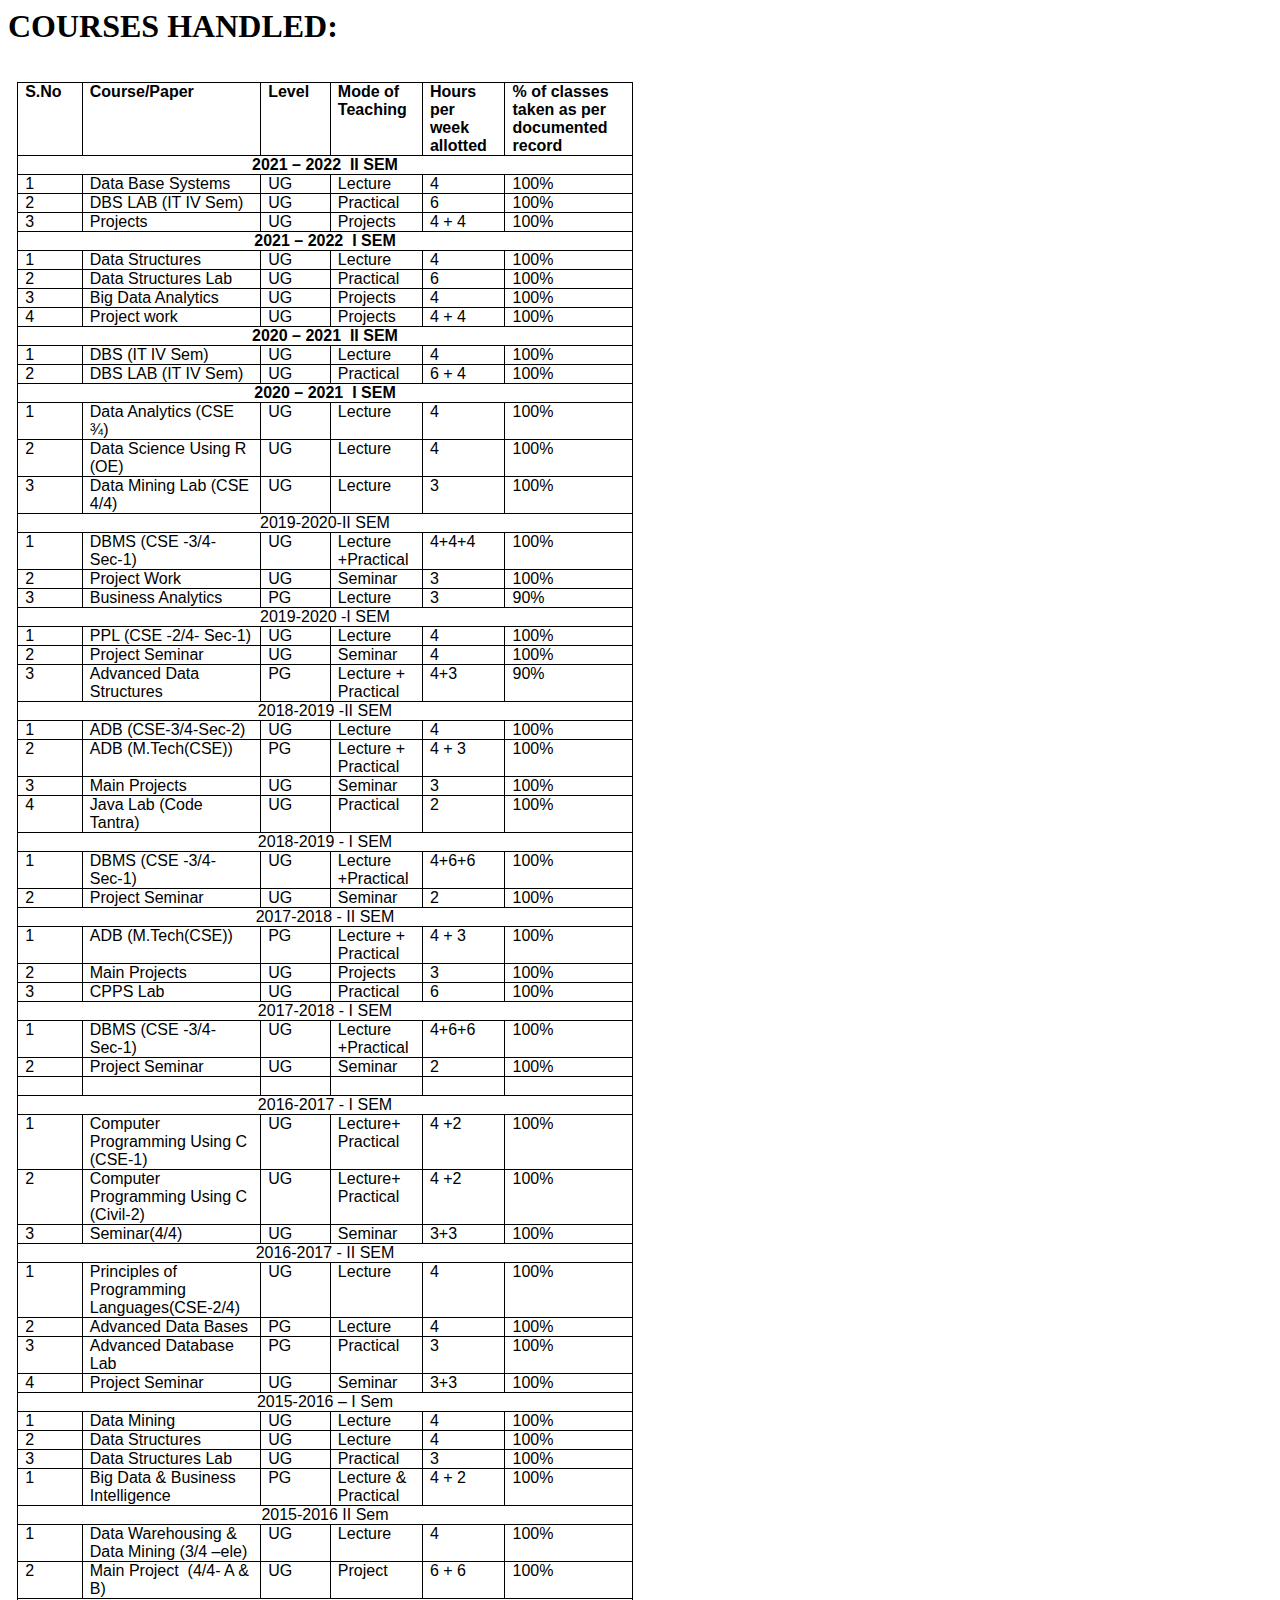
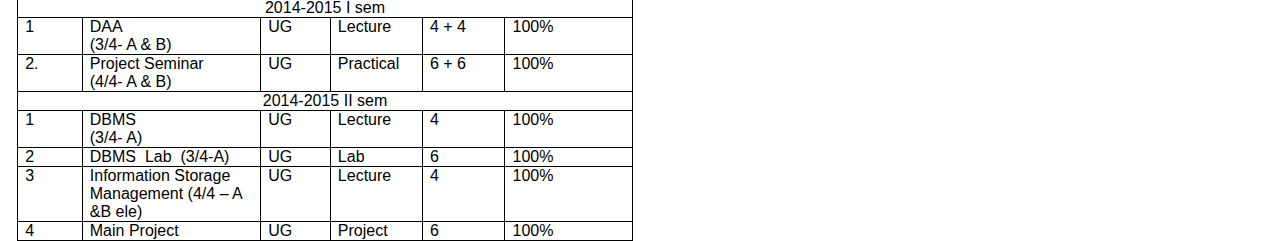
<file: pdfs/COURSES-HANDLED.html>
<html xmlns:o="urn:schemas-microsoft-com:office:office"
xmlns:w="urn:schemas-microsoft-com:office:word"
xmlns:m="http://schemas.microsoft.com/office/2004/12/omml"
xmlns="http://www.w3.org/TR/REC-html40">

<head>
<meta http-equiv=Content-Type content="text/html; charset=utf-8">
<meta name=ProgId content=Word.Document>
<meta name=Generator content="Microsoft Word 15">
<meta name=Originator content="Microsoft Word 15">
<link rel=File-List href="COURSES-HANDLED.fld/filelist.xml">
<!--[if gte mso 9]><xml>
 <o:DocumentProperties>
  <o:Author>farazuddin mohammed</o:Author>
  <o:LastAuthor>farazuddin mohammed</o:LastAuthor>
  <o:Revision>3</o:Revision>
  <o:TotalTime>5</o:TotalTime>
  <o:Created>2022-05-14T06:23:00Z</o:Created>
  <o:LastSaved>2022-05-14T06:28:00Z</o:LastSaved>
  <o:Pages>1</o:Pages>
  <o:Words>396</o:Words>
  <o:Characters>2262</o:Characters>
  <o:Lines>18</o:Lines>
  <o:Paragraphs>5</o:Paragraphs>
  <o:CharactersWithSpaces>2653</o:CharactersWithSpaces>
  <o:Version>16.00</o:Version>
 </o:DocumentProperties>
 <o:OfficeDocumentSettings>
  <o:AllowPNG/>
 </o:OfficeDocumentSettings>
</xml><![endif]-->
<link rel=themeData href="COURSES-HANDLED.fld/themedata.thmx">
<link rel=colorSchemeMapping href="COURSES-HANDLED.fld/colorschememapping.xml">
<!--[if gte mso 9]><xml>
 <w:WordDocument>
  <w:Zoom>90</w:Zoom>
  <w:SpellingState>Clean</w:SpellingState>
  <w:GrammarState>Clean</w:GrammarState>
  <w:TrackMoves>false</w:TrackMoves>
  <w:TrackFormatting/>
  <w:PunctuationKerning/>
  <w:ValidateAgainstSchemas/>
  <w:SaveIfXMLInvalid>false</w:SaveIfXMLInvalid>
  <w:IgnoreMixedContent>false</w:IgnoreMixedContent>
  <w:AlwaysShowPlaceholderText>false</w:AlwaysShowPlaceholderText>
  <w:DoNotPromoteQF/>
  <w:LidThemeOther>EN-IN</w:LidThemeOther>
  <w:LidThemeAsian>X-NONE</w:LidThemeAsian>
  <w:LidThemeComplexScript>X-NONE</w:LidThemeComplexScript>
  <w:Compatibility>
   <w:BreakWrappedTables/>
   <w:SnapToGridInCell/>
   <w:WrapTextWithPunct/>
   <w:UseAsianBreakRules/>
   <w:DontGrowAutofit/>
   <w:SplitPgBreakAndParaMark/>
   <w:EnableOpenTypeKerning/>
   <w:DontFlipMirrorIndents/>
   <w:OverrideTableStyleHps/>
  </w:Compatibility>
  <m:mathPr>
   <m:mathFont m:val="Cambria Math"/>
   <m:brkBin m:val="before"/>
   <m:brkBinSub m:val="&#45;-"/>
   <m:smallFrac m:val="off"/>
   <m:dispDef/>
   <m:lMargin m:val="0"/>
   <m:rMargin m:val="0"/>
   <m:defJc m:val="centerGroup"/>
   <m:wrapIndent m:val="1440"/>
   <m:intLim m:val="subSup"/>
   <m:naryLim m:val="undOvr"/>
  </m:mathPr></w:WordDocument>
</xml><![endif]--><!--[if gte mso 9]><xml>
 <w:LatentStyles DefLockedState="false" DefUnhideWhenUsed="false"
  DefSemiHidden="false" DefQFormat="false" DefPriority="99"
  LatentStyleCount="376">
  <w:LsdException Locked="false" Priority="0" QFormat="true" Name="Normal"/>
  <w:LsdException Locked="false" Priority="9" QFormat="true" Name="heading 1"/>
  <w:LsdException Locked="false" Priority="9" SemiHidden="true"
   UnhideWhenUsed="true" QFormat="true" Name="heading 2"/>
  <w:LsdException Locked="false" Priority="9" SemiHidden="true"
   UnhideWhenUsed="true" QFormat="true" Name="heading 3"/>
  <w:LsdException Locked="false" Priority="9" SemiHidden="true"
   UnhideWhenUsed="true" QFormat="true" Name="heading 4"/>
  <w:LsdException Locked="false" Priority="9" SemiHidden="true"
   UnhideWhenUsed="true" QFormat="true" Name="heading 5"/>
  <w:LsdException Locked="false" Priority="9" SemiHidden="true"
   UnhideWhenUsed="true" QFormat="true" Name="heading 6"/>
  <w:LsdException Locked="false" Priority="9" SemiHidden="true"
   UnhideWhenUsed="true" QFormat="true" Name="heading 7"/>
  <w:LsdException Locked="false" Priority="9" SemiHidden="true"
   UnhideWhenUsed="true" QFormat="true" Name="heading 8"/>
  <w:LsdException Locked="false" Priority="9" SemiHidden="true"
   UnhideWhenUsed="true" QFormat="true" Name="heading 9"/>
  <w:LsdException Locked="false" SemiHidden="true" UnhideWhenUsed="true"
   Name="index 1"/>
  <w:LsdException Locked="false" SemiHidden="true" UnhideWhenUsed="true"
   Name="index 2"/>
  <w:LsdException Locked="false" SemiHidden="true" UnhideWhenUsed="true"
   Name="index 3"/>
  <w:LsdException Locked="false" SemiHidden="true" UnhideWhenUsed="true"
   Name="index 4"/>
  <w:LsdException Locked="false" SemiHidden="true" UnhideWhenUsed="true"
   Name="index 5"/>
  <w:LsdException Locked="false" SemiHidden="true" UnhideWhenUsed="true"
   Name="index 6"/>
  <w:LsdException Locked="false" SemiHidden="true" UnhideWhenUsed="true"
   Name="index 7"/>
  <w:LsdException Locked="false" SemiHidden="true" UnhideWhenUsed="true"
   Name="index 8"/>
  <w:LsdException Locked="false" SemiHidden="true" UnhideWhenUsed="true"
   Name="index 9"/>
  <w:LsdException Locked="false" Priority="39" SemiHidden="true"
   UnhideWhenUsed="true" Name="toc 1"/>
  <w:LsdException Locked="false" Priority="39" SemiHidden="true"
   UnhideWhenUsed="true" Name="toc 2"/>
  <w:LsdException Locked="false" Priority="39" SemiHidden="true"
   UnhideWhenUsed="true" Name="toc 3"/>
  <w:LsdException Locked="false" Priority="39" SemiHidden="true"
   UnhideWhenUsed="true" Name="toc 4"/>
  <w:LsdException Locked="false" Priority="39" SemiHidden="true"
   UnhideWhenUsed="true" Name="toc 5"/>
  <w:LsdException Locked="false" Priority="39" SemiHidden="true"
   UnhideWhenUsed="true" Name="toc 6"/>
  <w:LsdException Locked="false" Priority="39" SemiHidden="true"
   UnhideWhenUsed="true" Name="toc 7"/>
  <w:LsdException Locked="false" Priority="39" SemiHidden="true"
   UnhideWhenUsed="true" Name="toc 8"/>
  <w:LsdException Locked="false" Priority="39" SemiHidden="true"
   UnhideWhenUsed="true" Name="toc 9"/>
  <w:LsdException Locked="false" SemiHidden="true" UnhideWhenUsed="true"
   Name="Normal Indent"/>
  <w:LsdException Locked="false" SemiHidden="true" UnhideWhenUsed="true"
   Name="footnote text"/>
  <w:LsdException Locked="false" SemiHidden="true" UnhideWhenUsed="true"
   Name="annotation text"/>
  <w:LsdException Locked="false" SemiHidden="true" UnhideWhenUsed="true"
   Name="header"/>
  <w:LsdException Locked="false" SemiHidden="true" UnhideWhenUsed="true"
   Name="footer"/>
  <w:LsdException Locked="false" SemiHidden="true" UnhideWhenUsed="true"
   Name="index heading"/>
  <w:LsdException Locked="false" Priority="35" SemiHidden="true"
   UnhideWhenUsed="true" QFormat="true" Name="caption"/>
  <w:LsdException Locked="false" SemiHidden="true" UnhideWhenUsed="true"
   Name="table of figures"/>
  <w:LsdException Locked="false" SemiHidden="true" UnhideWhenUsed="true"
   Name="envelope address"/>
  <w:LsdException Locked="false" SemiHidden="true" UnhideWhenUsed="true"
   Name="envelope return"/>
  <w:LsdException Locked="false" SemiHidden="true" UnhideWhenUsed="true"
   Name="footnote reference"/>
  <w:LsdException Locked="false" SemiHidden="true" UnhideWhenUsed="true"
   Name="annotation reference"/>
  <w:LsdException Locked="false" SemiHidden="true" UnhideWhenUsed="true"
   Name="line number"/>
  <w:LsdException Locked="false" SemiHidden="true" UnhideWhenUsed="true"
   Name="page number"/>
  <w:LsdException Locked="false" SemiHidden="true" UnhideWhenUsed="true"
   Name="endnote reference"/>
  <w:LsdException Locked="false" SemiHidden="true" UnhideWhenUsed="true"
   Name="endnote text"/>
  <w:LsdException Locked="false" SemiHidden="true" UnhideWhenUsed="true"
   Name="table of authorities"/>
  <w:LsdException Locked="false" SemiHidden="true" UnhideWhenUsed="true"
   Name="macro"/>
  <w:LsdException Locked="false" SemiHidden="true" UnhideWhenUsed="true"
   Name="toa heading"/>
  <w:LsdException Locked="false" SemiHidden="true" UnhideWhenUsed="true"
   Name="List"/>
  <w:LsdException Locked="false" SemiHidden="true" UnhideWhenUsed="true"
   Name="List Bullet"/>
  <w:LsdException Locked="false" SemiHidden="true" UnhideWhenUsed="true"
   Name="List Number"/>
  <w:LsdException Locked="false" SemiHidden="true" UnhideWhenUsed="true"
   Name="List 2"/>
  <w:LsdException Locked="false" SemiHidden="true" UnhideWhenUsed="true"
   Name="List 3"/>
  <w:LsdException Locked="false" SemiHidden="true" UnhideWhenUsed="true"
   Name="List 4"/>
  <w:LsdException Locked="false" SemiHidden="true" UnhideWhenUsed="true"
   Name="List 5"/>
  <w:LsdException Locked="false" SemiHidden="true" UnhideWhenUsed="true"
   Name="List Bullet 2"/>
  <w:LsdException Locked="false" SemiHidden="true" UnhideWhenUsed="true"
   Name="List Bullet 3"/>
  <w:LsdException Locked="false" SemiHidden="true" UnhideWhenUsed="true"
   Name="List Bullet 4"/>
  <w:LsdException Locked="false" SemiHidden="true" UnhideWhenUsed="true"
   Name="List Bullet 5"/>
  <w:LsdException Locked="false" SemiHidden="true" UnhideWhenUsed="true"
   Name="List Number 2"/>
  <w:LsdException Locked="false" SemiHidden="true" UnhideWhenUsed="true"
   Name="List Number 3"/>
  <w:LsdException Locked="false" SemiHidden="true" UnhideWhenUsed="true"
   Name="List Number 4"/>
  <w:LsdException Locked="false" SemiHidden="true" UnhideWhenUsed="true"
   Name="List Number 5"/>
  <w:LsdException Locked="false" Priority="10" QFormat="true" Name="Title"/>
  <w:LsdException Locked="false" SemiHidden="true" UnhideWhenUsed="true"
   Name="Closing"/>
  <w:LsdException Locked="false" SemiHidden="true" UnhideWhenUsed="true"
   Name="Signature"/>
  <w:LsdException Locked="false" Priority="1" SemiHidden="true"
   UnhideWhenUsed="true" Name="Default Paragraph Font"/>
  <w:LsdException Locked="false" SemiHidden="true" UnhideWhenUsed="true"
   Name="Body Text"/>
  <w:LsdException Locked="false" SemiHidden="true" UnhideWhenUsed="true"
   Name="Body Text Indent"/>
  <w:LsdException Locked="false" SemiHidden="true" UnhideWhenUsed="true"
   Name="List Continue"/>
  <w:LsdException Locked="false" SemiHidden="true" UnhideWhenUsed="true"
   Name="List Continue 2"/>
  <w:LsdException Locked="false" SemiHidden="true" UnhideWhenUsed="true"
   Name="List Continue 3"/>
  <w:LsdException Locked="false" SemiHidden="true" UnhideWhenUsed="true"
   Name="List Continue 4"/>
  <w:LsdException Locked="false" SemiHidden="true" UnhideWhenUsed="true"
   Name="List Continue 5"/>
  <w:LsdException Locked="false" SemiHidden="true" UnhideWhenUsed="true"
   Name="Message Header"/>
  <w:LsdException Locked="false" Priority="11" QFormat="true" Name="Subtitle"/>
  <w:LsdException Locked="false" SemiHidden="true" UnhideWhenUsed="true"
   Name="Salutation"/>
  <w:LsdException Locked="false" SemiHidden="true" UnhideWhenUsed="true"
   Name="Date"/>
  <w:LsdException Locked="false" SemiHidden="true" UnhideWhenUsed="true"
   Name="Body Text First Indent"/>
  <w:LsdException Locked="false" SemiHidden="true" UnhideWhenUsed="true"
   Name="Body Text First Indent 2"/>
  <w:LsdException Locked="false" SemiHidden="true" UnhideWhenUsed="true"
   Name="Note Heading"/>
  <w:LsdException Locked="false" SemiHidden="true" UnhideWhenUsed="true"
   Name="Body Text 2"/>
  <w:LsdException Locked="false" SemiHidden="true" UnhideWhenUsed="true"
   Name="Body Text 3"/>
  <w:LsdException Locked="false" SemiHidden="true" UnhideWhenUsed="true"
   Name="Body Text Indent 2"/>
  <w:LsdException Locked="false" SemiHidden="true" UnhideWhenUsed="true"
   Name="Body Text Indent 3"/>
  <w:LsdException Locked="false" SemiHidden="true" UnhideWhenUsed="true"
   Name="Block Text"/>
  <w:LsdException Locked="false" SemiHidden="true" UnhideWhenUsed="true"
   Name="Hyperlink"/>
  <w:LsdException Locked="false" SemiHidden="true" UnhideWhenUsed="true"
   Name="FollowedHyperlink"/>
  <w:LsdException Locked="false" Priority="22" QFormat="true" Name="Strong"/>
  <w:LsdException Locked="false" Priority="20" QFormat="true" Name="Emphasis"/>
  <w:LsdException Locked="false" SemiHidden="true" UnhideWhenUsed="true"
   Name="Document Map"/>
  <w:LsdException Locked="false" SemiHidden="true" UnhideWhenUsed="true"
   Name="Plain Text"/>
  <w:LsdException Locked="false" SemiHidden="true" UnhideWhenUsed="true"
   Name="E-mail Signature"/>
  <w:LsdException Locked="false" SemiHidden="true" UnhideWhenUsed="true"
   Name="HTML Top of Form"/>
  <w:LsdException Locked="false" SemiHidden="true" UnhideWhenUsed="true"
   Name="HTML Bottom of Form"/>
  <w:LsdException Locked="false" SemiHidden="true" UnhideWhenUsed="true"
   Name="Normal (Web)"/>
  <w:LsdException Locked="false" SemiHidden="true" UnhideWhenUsed="true"
   Name="HTML Acronym"/>
  <w:LsdException Locked="false" SemiHidden="true" UnhideWhenUsed="true"
   Name="HTML Address"/>
  <w:LsdException Locked="false" SemiHidden="true" UnhideWhenUsed="true"
   Name="HTML Cite"/>
  <w:LsdException Locked="false" SemiHidden="true" UnhideWhenUsed="true"
   Name="HTML Code"/>
  <w:LsdException Locked="false" SemiHidden="true" UnhideWhenUsed="true"
   Name="HTML Definition"/>
  <w:LsdException Locked="false" SemiHidden="true" UnhideWhenUsed="true"
   Name="HTML Keyboard"/>
  <w:LsdException Locked="false" SemiHidden="true" UnhideWhenUsed="true"
   Name="HTML Preformatted"/>
  <w:LsdException Locked="false" SemiHidden="true" UnhideWhenUsed="true"
   Name="HTML Sample"/>
  <w:LsdException Locked="false" SemiHidden="true" UnhideWhenUsed="true"
   Name="HTML Typewriter"/>
  <w:LsdException Locked="false" SemiHidden="true" UnhideWhenUsed="true"
   Name="HTML Variable"/>
  <w:LsdException Locked="false" SemiHidden="true" UnhideWhenUsed="true"
   Name="Normal Table"/>
  <w:LsdException Locked="false" SemiHidden="true" UnhideWhenUsed="true"
   Name="annotation subject"/>
  <w:LsdException Locked="false" SemiHidden="true" UnhideWhenUsed="true"
   Name="No List"/>
  <w:LsdException Locked="false" SemiHidden="true" UnhideWhenUsed="true"
   Name="Outline List 1"/>
  <w:LsdException Locked="false" SemiHidden="true" UnhideWhenUsed="true"
   Name="Outline List 2"/>
  <w:LsdException Locked="false" SemiHidden="true" UnhideWhenUsed="true"
   Name="Outline List 3"/>
  <w:LsdException Locked="false" SemiHidden="true" UnhideWhenUsed="true"
   Name="Table Simple 1"/>
  <w:LsdException Locked="false" SemiHidden="true" UnhideWhenUsed="true"
   Name="Table Simple 2"/>
  <w:LsdException Locked="false" SemiHidden="true" UnhideWhenUsed="true"
   Name="Table Simple 3"/>
  <w:LsdException Locked="false" SemiHidden="true" UnhideWhenUsed="true"
   Name="Table Classic 1"/>
  <w:LsdException Locked="false" SemiHidden="true" UnhideWhenUsed="true"
   Name="Table Classic 2"/>
  <w:LsdException Locked="false" SemiHidden="true" UnhideWhenUsed="true"
   Name="Table Classic 3"/>
  <w:LsdException Locked="false" SemiHidden="true" UnhideWhenUsed="true"
   Name="Table Classic 4"/>
  <w:LsdException Locked="false" SemiHidden="true" UnhideWhenUsed="true"
   Name="Table Colorful 1"/>
  <w:LsdException Locked="false" SemiHidden="true" UnhideWhenUsed="true"
   Name="Table Colorful 2"/>
  <w:LsdException Locked="false" SemiHidden="true" UnhideWhenUsed="true"
   Name="Table Colorful 3"/>
  <w:LsdException Locked="false" SemiHidden="true" UnhideWhenUsed="true"
   Name="Table Columns 1"/>
  <w:LsdException Locked="false" SemiHidden="true" UnhideWhenUsed="true"
   Name="Table Columns 2"/>
  <w:LsdException Locked="false" SemiHidden="true" UnhideWhenUsed="true"
   Name="Table Columns 3"/>
  <w:LsdException Locked="false" SemiHidden="true" UnhideWhenUsed="true"
   Name="Table Columns 4"/>
  <w:LsdException Locked="false" SemiHidden="true" UnhideWhenUsed="true"
   Name="Table Columns 5"/>
  <w:LsdException Locked="false" SemiHidden="true" UnhideWhenUsed="true"
   Name="Table Grid 1"/>
  <w:LsdException Locked="false" SemiHidden="true" UnhideWhenUsed="true"
   Name="Table Grid 2"/>
  <w:LsdException Locked="false" SemiHidden="true" UnhideWhenUsed="true"
   Name="Table Grid 3"/>
  <w:LsdException Locked="false" SemiHidden="true" UnhideWhenUsed="true"
   Name="Table Grid 4"/>
  <w:LsdException Locked="false" SemiHidden="true" UnhideWhenUsed="true"
   Name="Table Grid 5"/>
  <w:LsdException Locked="false" SemiHidden="true" UnhideWhenUsed="true"
   Name="Table Grid 6"/>
  <w:LsdException Locked="false" SemiHidden="true" UnhideWhenUsed="true"
   Name="Table Grid 7"/>
  <w:LsdException Locked="false" SemiHidden="true" UnhideWhenUsed="true"
   Name="Table Grid 8"/>
  <w:LsdException Locked="false" SemiHidden="true" UnhideWhenUsed="true"
   Name="Table List 1"/>
  <w:LsdException Locked="false" SemiHidden="true" UnhideWhenUsed="true"
   Name="Table List 2"/>
  <w:LsdException Locked="false" SemiHidden="true" UnhideWhenUsed="true"
   Name="Table List 3"/>
  <w:LsdException Locked="false" SemiHidden="true" UnhideWhenUsed="true"
   Name="Table List 4"/>
  <w:LsdException Locked="false" SemiHidden="true" UnhideWhenUsed="true"
   Name="Table List 5"/>
  <w:LsdException Locked="false" SemiHidden="true" UnhideWhenUsed="true"
   Name="Table List 6"/>
  <w:LsdException Locked="false" SemiHidden="true" UnhideWhenUsed="true"
   Name="Table List 7"/>
  <w:LsdException Locked="false" SemiHidden="true" UnhideWhenUsed="true"
   Name="Table List 8"/>
  <w:LsdException Locked="false" SemiHidden="true" UnhideWhenUsed="true"
   Name="Table 3D effects 1"/>
  <w:LsdException Locked="false" SemiHidden="true" UnhideWhenUsed="true"
   Name="Table 3D effects 2"/>
  <w:LsdException Locked="false" SemiHidden="true" UnhideWhenUsed="true"
   Name="Table 3D effects 3"/>
  <w:LsdException Locked="false" SemiHidden="true" UnhideWhenUsed="true"
   Name="Table Contemporary"/>
  <w:LsdException Locked="false" SemiHidden="true" UnhideWhenUsed="true"
   Name="Table Elegant"/>
  <w:LsdException Locked="false" SemiHidden="true" UnhideWhenUsed="true"
   Name="Table Professional"/>
  <w:LsdException Locked="false" SemiHidden="true" UnhideWhenUsed="true"
   Name="Table Subtle 1"/>
  <w:LsdException Locked="false" SemiHidden="true" UnhideWhenUsed="true"
   Name="Table Subtle 2"/>
  <w:LsdException Locked="false" SemiHidden="true" UnhideWhenUsed="true"
   Name="Table Web 1"/>
  <w:LsdException Locked="false" SemiHidden="true" UnhideWhenUsed="true"
   Name="Table Web 2"/>
  <w:LsdException Locked="false" SemiHidden="true" UnhideWhenUsed="true"
   Name="Table Web 3"/>
  <w:LsdException Locked="false" SemiHidden="true" UnhideWhenUsed="true"
   Name="Balloon Text"/>
  <w:LsdException Locked="false" Priority="39" Name="Table Grid"/>
  <w:LsdException Locked="false" SemiHidden="true" UnhideWhenUsed="true"
   Name="Table Theme"/>
  <w:LsdException Locked="false" SemiHidden="true" Name="Placeholder Text"/>
  <w:LsdException Locked="false" Priority="1" QFormat="true" Name="No Spacing"/>
  <w:LsdException Locked="false" Priority="60" Name="Light Shading"/>
  <w:LsdException Locked="false" Priority="61" Name="Light List"/>
  <w:LsdException Locked="false" Priority="62" Name="Light Grid"/>
  <w:LsdException Locked="false" Priority="63" Name="Medium Shading 1"/>
  <w:LsdException Locked="false" Priority="64" Name="Medium Shading 2"/>
  <w:LsdException Locked="false" Priority="65" Name="Medium List 1"/>
  <w:LsdException Locked="false" Priority="66" Name="Medium List 2"/>
  <w:LsdException Locked="false" Priority="67" Name="Medium Grid 1"/>
  <w:LsdException Locked="false" Priority="68" Name="Medium Grid 2"/>
  <w:LsdException Locked="false" Priority="69" Name="Medium Grid 3"/>
  <w:LsdException Locked="false" Priority="70" Name="Dark List"/>
  <w:LsdException Locked="false" Priority="71" Name="Colorful Shading"/>
  <w:LsdException Locked="false" Priority="72" Name="Colorful List"/>
  <w:LsdException Locked="false" Priority="73" Name="Colorful Grid"/>
  <w:LsdException Locked="false" Priority="60" Name="Light Shading Accent 1"/>
  <w:LsdException Locked="false" Priority="61" Name="Light List Accent 1"/>
  <w:LsdException Locked="false" Priority="62" Name="Light Grid Accent 1"/>
  <w:LsdException Locked="false" Priority="63" Name="Medium Shading 1 Accent 1"/>
  <w:LsdException Locked="false" Priority="64" Name="Medium Shading 2 Accent 1"/>
  <w:LsdException Locked="false" Priority="65" Name="Medium List 1 Accent 1"/>
  <w:LsdException Locked="false" SemiHidden="true" Name="Revision"/>
  <w:LsdException Locked="false" Priority="34" QFormat="true"
   Name="List Paragraph"/>
  <w:LsdException Locked="false" Priority="29" QFormat="true" Name="Quote"/>
  <w:LsdException Locked="false" Priority="30" QFormat="true"
   Name="Intense Quote"/>
  <w:LsdException Locked="false" Priority="66" Name="Medium List 2 Accent 1"/>
  <w:LsdException Locked="false" Priority="67" Name="Medium Grid 1 Accent 1"/>
  <w:LsdException Locked="false" Priority="68" Name="Medium Grid 2 Accent 1"/>
  <w:LsdException Locked="false" Priority="69" Name="Medium Grid 3 Accent 1"/>
  <w:LsdException Locked="false" Priority="70" Name="Dark List Accent 1"/>
  <w:LsdException Locked="false" Priority="71" Name="Colorful Shading Accent 1"/>
  <w:LsdException Locked="false" Priority="72" Name="Colorful List Accent 1"/>
  <w:LsdException Locked="false" Priority="73" Name="Colorful Grid Accent 1"/>
  <w:LsdException Locked="false" Priority="60" Name="Light Shading Accent 2"/>
  <w:LsdException Locked="false" Priority="61" Name="Light List Accent 2"/>
  <w:LsdException Locked="false" Priority="62" Name="Light Grid Accent 2"/>
  <w:LsdException Locked="false" Priority="63" Name="Medium Shading 1 Accent 2"/>
  <w:LsdException Locked="false" Priority="64" Name="Medium Shading 2 Accent 2"/>
  <w:LsdException Locked="false" Priority="65" Name="Medium List 1 Accent 2"/>
  <w:LsdException Locked="false" Priority="66" Name="Medium List 2 Accent 2"/>
  <w:LsdException Locked="false" Priority="67" Name="Medium Grid 1 Accent 2"/>
  <w:LsdException Locked="false" Priority="68" Name="Medium Grid 2 Accent 2"/>
  <w:LsdException Locked="false" Priority="69" Name="Medium Grid 3 Accent 2"/>
  <w:LsdException Locked="false" Priority="70" Name="Dark List Accent 2"/>
  <w:LsdException Locked="false" Priority="71" Name="Colorful Shading Accent 2"/>
  <w:LsdException Locked="false" Priority="72" Name="Colorful List Accent 2"/>
  <w:LsdException Locked="false" Priority="73" Name="Colorful Grid Accent 2"/>
  <w:LsdException Locked="false" Priority="60" Name="Light Shading Accent 3"/>
  <w:LsdException Locked="false" Priority="61" Name="Light List Accent 3"/>
  <w:LsdException Locked="false" Priority="62" Name="Light Grid Accent 3"/>
  <w:LsdException Locked="false" Priority="63" Name="Medium Shading 1 Accent 3"/>
  <w:LsdException Locked="false" Priority="64" Name="Medium Shading 2 Accent 3"/>
  <w:LsdException Locked="false" Priority="65" Name="Medium List 1 Accent 3"/>
  <w:LsdException Locked="false" Priority="66" Name="Medium List 2 Accent 3"/>
  <w:LsdException Locked="false" Priority="67" Name="Medium Grid 1 Accent 3"/>
  <w:LsdException Locked="false" Priority="68" Name="Medium Grid 2 Accent 3"/>
  <w:LsdException Locked="false" Priority="69" Name="Medium Grid 3 Accent 3"/>
  <w:LsdException Locked="false" Priority="70" Name="Dark List Accent 3"/>
  <w:LsdException Locked="false" Priority="71" Name="Colorful Shading Accent 3"/>
  <w:LsdException Locked="false" Priority="72" Name="Colorful List Accent 3"/>
  <w:LsdException Locked="false" Priority="73" Name="Colorful Grid Accent 3"/>
  <w:LsdException Locked="false" Priority="60" Name="Light Shading Accent 4"/>
  <w:LsdException Locked="false" Priority="61" Name="Light List Accent 4"/>
  <w:LsdException Locked="false" Priority="62" Name="Light Grid Accent 4"/>
  <w:LsdException Locked="false" Priority="63" Name="Medium Shading 1 Accent 4"/>
  <w:LsdException Locked="false" Priority="64" Name="Medium Shading 2 Accent 4"/>
  <w:LsdException Locked="false" Priority="65" Name="Medium List 1 Accent 4"/>
  <w:LsdException Locked="false" Priority="66" Name="Medium List 2 Accent 4"/>
  <w:LsdException Locked="false" Priority="67" Name="Medium Grid 1 Accent 4"/>
  <w:LsdException Locked="false" Priority="68" Name="Medium Grid 2 Accent 4"/>
  <w:LsdException Locked="false" Priority="69" Name="Medium Grid 3 Accent 4"/>
  <w:LsdException Locked="false" Priority="70" Name="Dark List Accent 4"/>
  <w:LsdException Locked="false" Priority="71" Name="Colorful Shading Accent 4"/>
  <w:LsdException Locked="false" Priority="72" Name="Colorful List Accent 4"/>
  <w:LsdException Locked="false" Priority="73" Name="Colorful Grid Accent 4"/>
  <w:LsdException Locked="false" Priority="60" Name="Light Shading Accent 5"/>
  <w:LsdException Locked="false" Priority="61" Name="Light List Accent 5"/>
  <w:LsdException Locked="false" Priority="62" Name="Light Grid Accent 5"/>
  <w:LsdException Locked="false" Priority="63" Name="Medium Shading 1 Accent 5"/>
  <w:LsdException Locked="false" Priority="64" Name="Medium Shading 2 Accent 5"/>
  <w:LsdException Locked="false" Priority="65" Name="Medium List 1 Accent 5"/>
  <w:LsdException Locked="false" Priority="66" Name="Medium List 2 Accent 5"/>
  <w:LsdException Locked="false" Priority="67" Name="Medium Grid 1 Accent 5"/>
  <w:LsdException Locked="false" Priority="68" Name="Medium Grid 2 Accent 5"/>
  <w:LsdException Locked="false" Priority="69" Name="Medium Grid 3 Accent 5"/>
  <w:LsdException Locked="false" Priority="70" Name="Dark List Accent 5"/>
  <w:LsdException Locked="false" Priority="71" Name="Colorful Shading Accent 5"/>
  <w:LsdException Locked="false" Priority="72" Name="Colorful List Accent 5"/>
  <w:LsdException Locked="false" Priority="73" Name="Colorful Grid Accent 5"/>
  <w:LsdException Locked="false" Priority="60" Name="Light Shading Accent 6"/>
  <w:LsdException Locked="false" Priority="61" Name="Light List Accent 6"/>
  <w:LsdException Locked="false" Priority="62" Name="Light Grid Accent 6"/>
  <w:LsdException Locked="false" Priority="63" Name="Medium Shading 1 Accent 6"/>
  <w:LsdException Locked="false" Priority="64" Name="Medium Shading 2 Accent 6"/>
  <w:LsdException Locked="false" Priority="65" Name="Medium List 1 Accent 6"/>
  <w:LsdException Locked="false" Priority="66" Name="Medium List 2 Accent 6"/>
  <w:LsdException Locked="false" Priority="67" Name="Medium Grid 1 Accent 6"/>
  <w:LsdException Locked="false" Priority="68" Name="Medium Grid 2 Accent 6"/>
  <w:LsdException Locked="false" Priority="69" Name="Medium Grid 3 Accent 6"/>
  <w:LsdException Locked="false" Priority="70" Name="Dark List Accent 6"/>
  <w:LsdException Locked="false" Priority="71" Name="Colorful Shading Accent 6"/>
  <w:LsdException Locked="false" Priority="72" Name="Colorful List Accent 6"/>
  <w:LsdException Locked="false" Priority="73" Name="Colorful Grid Accent 6"/>
  <w:LsdException Locked="false" Priority="19" QFormat="true"
   Name="Subtle Emphasis"/>
  <w:LsdException Locked="false" Priority="21" QFormat="true"
   Name="Intense Emphasis"/>
  <w:LsdException Locked="false" Priority="31" QFormat="true"
   Name="Subtle Reference"/>
  <w:LsdException Locked="false" Priority="32" QFormat="true"
   Name="Intense Reference"/>
  <w:LsdException Locked="false" Priority="33" QFormat="true" Name="Book Title"/>
  <w:LsdException Locked="false" Priority="37" SemiHidden="true"
   UnhideWhenUsed="true" Name="Bibliography"/>
  <w:LsdException Locked="false" Priority="39" SemiHidden="true"
   UnhideWhenUsed="true" QFormat="true" Name="TOC Heading"/>
  <w:LsdException Locked="false" Priority="41" Name="Plain Table 1"/>
  <w:LsdException Locked="false" Priority="42" Name="Plain Table 2"/>
  <w:LsdException Locked="false" Priority="43" Name="Plain Table 3"/>
  <w:LsdException Locked="false" Priority="44" Name="Plain Table 4"/>
  <w:LsdException Locked="false" Priority="45" Name="Plain Table 5"/>
  <w:LsdException Locked="false" Priority="40" Name="Grid Table Light"/>
  <w:LsdException Locked="false" Priority="46" Name="Grid Table 1 Light"/>
  <w:LsdException Locked="false" Priority="47" Name="Grid Table 2"/>
  <w:LsdException Locked="false" Priority="48" Name="Grid Table 3"/>
  <w:LsdException Locked="false" Priority="49" Name="Grid Table 4"/>
  <w:LsdException Locked="false" Priority="50" Name="Grid Table 5 Dark"/>
  <w:LsdException Locked="false" Priority="51" Name="Grid Table 6 Colorful"/>
  <w:LsdException Locked="false" Priority="52" Name="Grid Table 7 Colorful"/>
  <w:LsdException Locked="false" Priority="46"
   Name="Grid Table 1 Light Accent 1"/>
  <w:LsdException Locked="false" Priority="47" Name="Grid Table 2 Accent 1"/>
  <w:LsdException Locked="false" Priority="48" Name="Grid Table 3 Accent 1"/>
  <w:LsdException Locked="false" Priority="49" Name="Grid Table 4 Accent 1"/>
  <w:LsdException Locked="false" Priority="50" Name="Grid Table 5 Dark Accent 1"/>
  <w:LsdException Locked="false" Priority="51"
   Name="Grid Table 6 Colorful Accent 1"/>
  <w:LsdException Locked="false" Priority="52"
   Name="Grid Table 7 Colorful Accent 1"/>
  <w:LsdException Locked="false" Priority="46"
   Name="Grid Table 1 Light Accent 2"/>
  <w:LsdException Locked="false" Priority="47" Name="Grid Table 2 Accent 2"/>
  <w:LsdException Locked="false" Priority="48" Name="Grid Table 3 Accent 2"/>
  <w:LsdException Locked="false" Priority="49" Name="Grid Table 4 Accent 2"/>
  <w:LsdException Locked="false" Priority="50" Name="Grid Table 5 Dark Accent 2"/>
  <w:LsdException Locked="false" Priority="51"
   Name="Grid Table 6 Colorful Accent 2"/>
  <w:LsdException Locked="false" Priority="52"
   Name="Grid Table 7 Colorful Accent 2"/>
  <w:LsdException Locked="false" Priority="46"
   Name="Grid Table 1 Light Accent 3"/>
  <w:LsdException Locked="false" Priority="47" Name="Grid Table 2 Accent 3"/>
  <w:LsdException Locked="false" Priority="48" Name="Grid Table 3 Accent 3"/>
  <w:LsdException Locked="false" Priority="49" Name="Grid Table 4 Accent 3"/>
  <w:LsdException Locked="false" Priority="50" Name="Grid Table 5 Dark Accent 3"/>
  <w:LsdException Locked="false" Priority="51"
   Name="Grid Table 6 Colorful Accent 3"/>
  <w:LsdException Locked="false" Priority="52"
   Name="Grid Table 7 Colorful Accent 3"/>
  <w:LsdException Locked="false" Priority="46"
   Name="Grid Table 1 Light Accent 4"/>
  <w:LsdException Locked="false" Priority="47" Name="Grid Table 2 Accent 4"/>
  <w:LsdException Locked="false" Priority="48" Name="Grid Table 3 Accent 4"/>
  <w:LsdException Locked="false" Priority="49" Name="Grid Table 4 Accent 4"/>
  <w:LsdException Locked="false" Priority="50" Name="Grid Table 5 Dark Accent 4"/>
  <w:LsdException Locked="false" Priority="51"
   Name="Grid Table 6 Colorful Accent 4"/>
  <w:LsdException Locked="false" Priority="52"
   Name="Grid Table 7 Colorful Accent 4"/>
  <w:LsdException Locked="false" Priority="46"
   Name="Grid Table 1 Light Accent 5"/>
  <w:LsdException Locked="false" Priority="47" Name="Grid Table 2 Accent 5"/>
  <w:LsdException Locked="false" Priority="48" Name="Grid Table 3 Accent 5"/>
  <w:LsdException Locked="false" Priority="49" Name="Grid Table 4 Accent 5"/>
  <w:LsdException Locked="false" Priority="50" Name="Grid Table 5 Dark Accent 5"/>
  <w:LsdException Locked="false" Priority="51"
   Name="Grid Table 6 Colorful Accent 5"/>
  <w:LsdException Locked="false" Priority="52"
   Name="Grid Table 7 Colorful Accent 5"/>
  <w:LsdException Locked="false" Priority="46"
   Name="Grid Table 1 Light Accent 6"/>
  <w:LsdException Locked="false" Priority="47" Name="Grid Table 2 Accent 6"/>
  <w:LsdException Locked="false" Priority="48" Name="Grid Table 3 Accent 6"/>
  <w:LsdException Locked="false" Priority="49" Name="Grid Table 4 Accent 6"/>
  <w:LsdException Locked="false" Priority="50" Name="Grid Table 5 Dark Accent 6"/>
  <w:LsdException Locked="false" Priority="51"
   Name="Grid Table 6 Colorful Accent 6"/>
  <w:LsdException Locked="false" Priority="52"
   Name="Grid Table 7 Colorful Accent 6"/>
  <w:LsdException Locked="false" Priority="46" Name="List Table 1 Light"/>
  <w:LsdException Locked="false" Priority="47" Name="List Table 2"/>
  <w:LsdException Locked="false" Priority="48" Name="List Table 3"/>
  <w:LsdException Locked="false" Priority="49" Name="List Table 4"/>
  <w:LsdException Locked="false" Priority="50" Name="List Table 5 Dark"/>
  <w:LsdException Locked="false" Priority="51" Name="List Table 6 Colorful"/>
  <w:LsdException Locked="false" Priority="52" Name="List Table 7 Colorful"/>
  <w:LsdException Locked="false" Priority="46"
   Name="List Table 1 Light Accent 1"/>
  <w:LsdException Locked="false" Priority="47" Name="List Table 2 Accent 1"/>
  <w:LsdException Locked="false" Priority="48" Name="List Table 3 Accent 1"/>
  <w:LsdException Locked="false" Priority="49" Name="List Table 4 Accent 1"/>
  <w:LsdException Locked="false" Priority="50" Name="List Table 5 Dark Accent 1"/>
  <w:LsdException Locked="false" Priority="51"
   Name="List Table 6 Colorful Accent 1"/>
  <w:LsdException Locked="false" Priority="52"
   Name="List Table 7 Colorful Accent 1"/>
  <w:LsdException Locked="false" Priority="46"
   Name="List Table 1 Light Accent 2"/>
  <w:LsdException Locked="false" Priority="47" Name="List Table 2 Accent 2"/>
  <w:LsdException Locked="false" Priority="48" Name="List Table 3 Accent 2"/>
  <w:LsdException Locked="false" Priority="49" Name="List Table 4 Accent 2"/>
  <w:LsdException Locked="false" Priority="50" Name="List Table 5 Dark Accent 2"/>
  <w:LsdException Locked="false" Priority="51"
   Name="List Table 6 Colorful Accent 2"/>
  <w:LsdException Locked="false" Priority="52"
   Name="List Table 7 Colorful Accent 2"/>
  <w:LsdException Locked="false" Priority="46"
   Name="List Table 1 Light Accent 3"/>
  <w:LsdException Locked="false" Priority="47" Name="List Table 2 Accent 3"/>
  <w:LsdException Locked="false" Priority="48" Name="List Table 3 Accent 3"/>
  <w:LsdException Locked="false" Priority="49" Name="List Table 4 Accent 3"/>
  <w:LsdException Locked="false" Priority="50" Name="List Table 5 Dark Accent 3"/>
  <w:LsdException Locked="false" Priority="51"
   Name="List Table 6 Colorful Accent 3"/>
  <w:LsdException Locked="false" Priority="52"
   Name="List Table 7 Colorful Accent 3"/>
  <w:LsdException Locked="false" Priority="46"
   Name="List Table 1 Light Accent 4"/>
  <w:LsdException Locked="false" Priority="47" Name="List Table 2 Accent 4"/>
  <w:LsdException Locked="false" Priority="48" Name="List Table 3 Accent 4"/>
  <w:LsdException Locked="false" Priority="49" Name="List Table 4 Accent 4"/>
  <w:LsdException Locked="false" Priority="50" Name="List Table 5 Dark Accent 4"/>
  <w:LsdException Locked="false" Priority="51"
   Name="List Table 6 Colorful Accent 4"/>
  <w:LsdException Locked="false" Priority="52"
   Name="List Table 7 Colorful Accent 4"/>
  <w:LsdException Locked="false" Priority="46"
   Name="List Table 1 Light Accent 5"/>
  <w:LsdException Locked="false" Priority="47" Name="List Table 2 Accent 5"/>
  <w:LsdException Locked="false" Priority="48" Name="List Table 3 Accent 5"/>
  <w:LsdException Locked="false" Priority="49" Name="List Table 4 Accent 5"/>
  <w:LsdException Locked="false" Priority="50" Name="List Table 5 Dark Accent 5"/>
  <w:LsdException Locked="false" Priority="51"
   Name="List Table 6 Colorful Accent 5"/>
  <w:LsdException Locked="false" Priority="52"
   Name="List Table 7 Colorful Accent 5"/>
  <w:LsdException Locked="false" Priority="46"
   Name="List Table 1 Light Accent 6"/>
  <w:LsdException Locked="false" Priority="47" Name="List Table 2 Accent 6"/>
  <w:LsdException Locked="false" Priority="48" Name="List Table 3 Accent 6"/>
  <w:LsdException Locked="false" Priority="49" Name="List Table 4 Accent 6"/>
  <w:LsdException Locked="false" Priority="50" Name="List Table 5 Dark Accent 6"/>
  <w:LsdException Locked="false" Priority="51"
   Name="List Table 6 Colorful Accent 6"/>
  <w:LsdException Locked="false" Priority="52"
   Name="List Table 7 Colorful Accent 6"/>
  <w:LsdException Locked="false" SemiHidden="true" UnhideWhenUsed="true"
   Name="Mention"/>
  <w:LsdException Locked="false" SemiHidden="true" UnhideWhenUsed="true"
   Name="Smart Hyperlink"/>
  <w:LsdException Locked="false" SemiHidden="true" UnhideWhenUsed="true"
   Name="Hashtag"/>
  <w:LsdException Locked="false" SemiHidden="true" UnhideWhenUsed="true"
   Name="Unresolved Mention"/>
  <w:LsdException Locked="false" SemiHidden="true" UnhideWhenUsed="true"
   Name="Smart Link"/>
 </w:LatentStyles>
</xml><![endif]-->
<style>
<!--
 /* Font Definitions */
 @font-face
	{font-family:"Cambria Math";
	panose-1:2 4 5 3 5 4 6 3 2 4;
	mso-font-charset:0;
	mso-generic-font-family:roman;
	mso-font-pitch:variable;
	mso-font-signature:-536870145 1107305727 0 0 415 0;}
@font-face
	{font-family:Calibri;
	panose-1:2 15 5 2 2 2 4 3 2 4;
	mso-font-charset:0;
	mso-generic-font-family:swiss;
	mso-font-pitch:variable;
	mso-font-signature:-536859905 -1073732485 9 0 511 0;}
 /* Style Definitions */
 p.MsoNormal, li.MsoNormal, div.MsoNormal
	{mso-style-unhide:no;
	mso-style-qformat:yes;
	mso-style-parent:"";
	margin:0cm;
	mso-pagination:widow-orphan;
	font-size:12.0pt;
	font-family:"Calibri",sans-serif;
	mso-ascii-font-family:Calibri;
	mso-ascii-theme-font:minor-latin;
	mso-fareast-font-family:Calibri;
	mso-fareast-theme-font:minor-latin;
	mso-hansi-font-family:Calibri;
	mso-hansi-theme-font:minor-latin;
	mso-bidi-font-family:"Times New Roman";
	mso-bidi-theme-font:minor-bidi;}
span.SpellE
	{mso-style-name:"";
	mso-spl-e:yes;}
.MsoChpDefault
	{mso-style-type:export-only;
	mso-default-props:yes;
	font-family:"Calibri",sans-serif;
	mso-ascii-font-family:Calibri;
	mso-ascii-theme-font:minor-latin;
	mso-fareast-font-family:Calibri;
	mso-fareast-theme-font:minor-latin;
	mso-hansi-font-family:Calibri;
	mso-hansi-theme-font:minor-latin;
	mso-bidi-font-family:"Times New Roman";
	mso-bidi-theme-font:minor-bidi;}
@page WordSection1
	{size:612.0pt 792.0pt;
	margin:72.0pt 72.0pt 72.0pt 72.0pt;
	mso-header-margin:35.4pt;
	mso-footer-margin:35.4pt;
	mso-paper-source:0;}
div.WordSection1
	{page:WordSection1;}
-->
</style>
<!--[if gte mso 10]>
<style>
 /* Style Definitions */
 table.MsoNormalTable
	{mso-style-name:"Table Normal";
	mso-tstyle-rowband-size:0;
	mso-tstyle-colband-size:0;
	mso-style-noshow:yes;
	mso-style-priority:99;
	mso-style-parent:"";
	mso-padding-alt:0cm 5.4pt 0cm 5.4pt;
	mso-para-margin:0cm;
	mso-pagination:widow-orphan;
	font-size:12.0pt;
	font-family:"Calibri",sans-serif;
	mso-ascii-font-family:Calibri;
	mso-ascii-theme-font:minor-latin;
	mso-hansi-font-family:Calibri;
	mso-hansi-theme-font:minor-latin;
	mso-bidi-font-family:"Times New Roman";
	mso-bidi-theme-font:minor-bidi;}
</style>
<![endif]-->
</head>

<body lang=EN-IN style='tab-interval:36.0pt;word-wrap:break-word'>

<div class=WordSection1>

<p class=MsoNormal><b><span lang=EN-US style='font-size:24.0pt;font-family:
"Times New Roman",serif;mso-ansi-language:EN-US'>COURSES HANDLED:<o:p></o:p></span></b></p>

<p class=MsoNormal><b><span lang=EN-US style='font-size:24.0pt;font-family:
"Times New Roman",serif;mso-ansi-language:EN-US'><o:p>&nbsp;</o:p></span></b></p>

<table class=MsoNormalTable border=1 cellspacing=0 cellpadding=0 align=left
 width=616 style='border-collapse:collapse;mso-table-layout-alt:fixed;
 border:none;mso-border-alt:solid windowtext .5pt;mso-yfti-tbllook:480;
 mso-table-lspace:9.0pt;margin-left:6.75pt;mso-table-rspace:9.0pt;margin-right:
 6.75pt;mso-table-anchor-vertical:paragraph;mso-table-anchor-horizontal:margin;
 mso-table-left:left;mso-table-top:20.0pt;mso-padding-alt:0cm 5.4pt 0cm 5.4pt;
 mso-border-insideh:.5pt solid windowtext;mso-border-insidev:.5pt solid windowtext'>
 <tr style='mso-yfti-irow:0;mso-yfti-firstrow:yes'>
  <td width=61 valign=top style='width:45.9pt;border:solid windowtext 1.0pt;
  mso-border-alt:solid windowtext .5pt;padding:0cm 5.4pt 0cm 5.4pt'>
  <p class=MsoNormal style='mso-element:frame;mso-element-frame-hspace:9.0pt;
  mso-element-wrap:around;mso-element-anchor-vertical:paragraph;mso-element-anchor-horizontal:
  margin;mso-element-top:20.0pt;mso-height-rule:exactly'><span class=SpellE><b
  style='mso-bidi-font-weight:normal'>S.No</b></span><b style='mso-bidi-font-weight:
  normal'><o:p></o:p></b></p>
  </td>
  <td width=201 valign=top style='width:150.55pt;border:solid windowtext 1.0pt;
  border-left:none;mso-border-left-alt:solid windowtext .5pt;mso-border-alt:
  solid windowtext .5pt;padding:0cm 5.4pt 0cm 5.4pt'>
  <p class=MsoNormal style='mso-element:frame;mso-element-frame-hspace:9.0pt;
  mso-element-wrap:around;mso-element-anchor-vertical:paragraph;mso-element-anchor-horizontal:
  margin;mso-element-top:20.0pt;mso-height-rule:exactly'><b style='mso-bidi-font-weight:
  normal'>Course/Paper<o:p></o:p></b></p>
  </td>
  <td width=67 valign=top style='width:50.15pt;border:solid windowtext 1.0pt;
  border-left:none;mso-border-left-alt:solid windowtext .5pt;mso-border-alt:
  solid windowtext .5pt;padding:0cm 5.4pt 0cm 5.4pt'>
  <p class=MsoNormal style='mso-element:frame;mso-element-frame-hspace:9.0pt;
  mso-element-wrap:around;mso-element-anchor-vertical:paragraph;mso-element-anchor-horizontal:
  margin;mso-element-top:20.0pt;mso-height-rule:exactly'><b style='mso-bidi-font-weight:
  normal'>Level<o:p></o:p></b></p>
  </td>
  <td width=82 valign=top style='width:61.75pt;border:solid windowtext 1.0pt;
  border-left:none;mso-border-left-alt:solid windowtext .5pt;mso-border-alt:
  solid windowtext .5pt;padding:0cm 5.4pt 0cm 5.4pt'>
  <p class=MsoNormal style='mso-element:frame;mso-element-frame-hspace:9.0pt;
  mso-element-wrap:around;mso-element-anchor-vertical:paragraph;mso-element-anchor-horizontal:
  margin;mso-element-top:20.0pt;mso-height-rule:exactly'><b style='mso-bidi-font-weight:
  normal'>Mode of Teaching<o:p></o:p></b></p>
  </td>
  <td width=77 valign=top style='width:57.65pt;border:solid windowtext 1.0pt;
  border-left:none;mso-border-left-alt:solid windowtext .5pt;mso-border-alt:
  solid windowtext .5pt;padding:0cm 5.4pt 0cm 5.4pt'>
  <p class=MsoNormal style='mso-element:frame;mso-element-frame-hspace:9.0pt;
  mso-element-wrap:around;mso-element-anchor-vertical:paragraph;mso-element-anchor-horizontal:
  margin;mso-element-top:20.0pt;mso-height-rule:exactly'><b style='mso-bidi-font-weight:
  normal'>Hours per week allotted<o:p></o:p></b></p>
  </td>
  <td width=128 valign=top style='width:96.25pt;border:solid windowtext 1.0pt;
  border-left:none;mso-border-left-alt:solid windowtext .5pt;mso-border-alt:
  solid windowtext .5pt;padding:0cm 5.4pt 0cm 5.4pt'>
  <p class=MsoNormal style='mso-element:frame;mso-element-frame-hspace:9.0pt;
  mso-element-wrap:around;mso-element-anchor-vertical:paragraph;mso-element-anchor-horizontal:
  margin;mso-element-top:20.0pt;mso-height-rule:exactly'><b style='mso-bidi-font-weight:
  normal'>% of classes taken as per documented record<o:p></o:p></b></p>
  </td>
 </tr>
 <tr style='mso-yfti-irow:1'>
  <td width=616 colspan=6 valign=top style='width:462.25pt;border:solid windowtext 1.0pt;
  border-top:none;mso-border-top-alt:solid windowtext .5pt;mso-border-alt:solid windowtext .5pt;
  padding:0cm 5.4pt 0cm 5.4pt'>
  <p class=MsoNormal align=center style='text-align:center;mso-element:frame;
  mso-element-frame-hspace:9.0pt;mso-element-wrap:around;mso-element-anchor-vertical:
  paragraph;mso-element-anchor-horizontal:margin;mso-element-top:20.0pt;
  mso-height-rule:exactly'><b style='mso-bidi-font-weight:normal'>2021 – 2022<span
  style='mso-spacerun:yes'>  </span>II SEM<o:p></o:p></b></p>
  </td>
 </tr>
 <tr style='mso-yfti-irow:2'>
  <td width=61 valign=top style='width:45.9pt;border:solid windowtext 1.0pt;
  border-top:none;mso-border-top-alt:solid windowtext .5pt;mso-border-alt:solid windowtext .5pt;
  padding:0cm 5.4pt 0cm 5.4pt'>
  <p class=MsoNormal style='mso-element:frame;mso-element-frame-hspace:9.0pt;
  mso-element-wrap:around;mso-element-anchor-vertical:paragraph;mso-element-anchor-horizontal:
  margin;mso-element-top:20.0pt;mso-height-rule:exactly'><span
  style='mso-bidi-font-weight:bold'>1<o:p></o:p></span></p>
  </td>
  <td width=201 valign=top style='width:150.55pt;border-top:none;border-left:
  none;border-bottom:solid windowtext 1.0pt;border-right:solid windowtext 1.0pt;
  mso-border-top-alt:solid windowtext .5pt;mso-border-left-alt:solid windowtext .5pt;
  mso-border-alt:solid windowtext .5pt;padding:0cm 5.4pt 0cm 5.4pt'>
  <p class=MsoNormal style='mso-element:frame;mso-element-frame-hspace:9.0pt;
  mso-element-wrap:around;mso-element-anchor-vertical:paragraph;mso-element-anchor-horizontal:
  margin;mso-element-top:20.0pt;mso-height-rule:exactly'><span
  style='mso-bidi-font-weight:bold'>Data Base Systems<o:p></o:p></span></p>
  </td>
  <td width=67 valign=top style='width:50.15pt;border-top:none;border-left:
  none;border-bottom:solid windowtext 1.0pt;border-right:solid windowtext 1.0pt;
  mso-border-top-alt:solid windowtext .5pt;mso-border-left-alt:solid windowtext .5pt;
  mso-border-alt:solid windowtext .5pt;padding:0cm 5.4pt 0cm 5.4pt'>
  <p class=MsoNormal style='mso-element:frame;mso-element-frame-hspace:9.0pt;
  mso-element-wrap:around;mso-element-anchor-vertical:paragraph;mso-element-anchor-horizontal:
  margin;mso-element-top:20.0pt;mso-height-rule:exactly'><span
  style='mso-bidi-font-weight:bold'>UG<o:p></o:p></span></p>
  </td>
  <td width=82 valign=top style='width:61.75pt;border-top:none;border-left:
  none;border-bottom:solid windowtext 1.0pt;border-right:solid windowtext 1.0pt;
  mso-border-top-alt:solid windowtext .5pt;mso-border-left-alt:solid windowtext .5pt;
  mso-border-alt:solid windowtext .5pt;padding:0cm 5.4pt 0cm 5.4pt'>
  <p class=MsoNormal style='mso-element:frame;mso-element-frame-hspace:9.0pt;
  mso-element-wrap:around;mso-element-anchor-vertical:paragraph;mso-element-anchor-horizontal:
  margin;mso-element-top:20.0pt;mso-height-rule:exactly'><span
  style='mso-bidi-font-weight:bold'>Lecture<o:p></o:p></span></p>
  </td>
  <td width=77 valign=top style='width:57.65pt;border-top:none;border-left:
  none;border-bottom:solid windowtext 1.0pt;border-right:solid windowtext 1.0pt;
  mso-border-top-alt:solid windowtext .5pt;mso-border-left-alt:solid windowtext .5pt;
  mso-border-alt:solid windowtext .5pt;padding:0cm 5.4pt 0cm 5.4pt'>
  <p class=MsoNormal style='mso-element:frame;mso-element-frame-hspace:9.0pt;
  mso-element-wrap:around;mso-element-anchor-vertical:paragraph;mso-element-anchor-horizontal:
  margin;mso-element-top:20.0pt;mso-height-rule:exactly'><span
  style='mso-bidi-font-weight:bold'>4<o:p></o:p></span></p>
  </td>
  <td width=128 valign=top style='width:96.25pt;border-top:none;border-left:
  none;border-bottom:solid windowtext 1.0pt;border-right:solid windowtext 1.0pt;
  mso-border-top-alt:solid windowtext .5pt;mso-border-left-alt:solid windowtext .5pt;
  mso-border-alt:solid windowtext .5pt;padding:0cm 5.4pt 0cm 5.4pt'>
  <p class=MsoNormal style='mso-element:frame;mso-element-frame-hspace:9.0pt;
  mso-element-wrap:around;mso-element-anchor-vertical:paragraph;mso-element-anchor-horizontal:
  margin;mso-element-top:20.0pt;mso-height-rule:exactly'><span
  style='mso-bidi-font-weight:bold'>100%<o:p></o:p></span></p>
  </td>
 </tr>
 <tr style='mso-yfti-irow:3'>
  <td width=61 valign=top style='width:45.9pt;border:solid windowtext 1.0pt;
  border-top:none;mso-border-top-alt:solid windowtext .5pt;mso-border-alt:solid windowtext .5pt;
  padding:0cm 5.4pt 0cm 5.4pt'>
  <p class=MsoNormal style='mso-element:frame;mso-element-frame-hspace:9.0pt;
  mso-element-wrap:around;mso-element-anchor-vertical:paragraph;mso-element-anchor-horizontal:
  margin;mso-element-top:20.0pt;mso-height-rule:exactly'><span
  style='mso-bidi-font-weight:bold'>2<o:p></o:p></span></p>
  </td>
  <td width=201 valign=top style='width:150.55pt;border-top:none;border-left:
  none;border-bottom:solid windowtext 1.0pt;border-right:solid windowtext 1.0pt;
  mso-border-top-alt:solid windowtext .5pt;mso-border-left-alt:solid windowtext .5pt;
  mso-border-alt:solid windowtext .5pt;padding:0cm 5.4pt 0cm 5.4pt'>
  <p class=MsoNormal style='mso-element:frame;mso-element-frame-hspace:9.0pt;
  mso-element-wrap:around;mso-element-anchor-vertical:paragraph;mso-element-anchor-horizontal:
  margin;mso-element-top:20.0pt;mso-height-rule:exactly'><span
  style='mso-bidi-font-weight:bold'>DBS LAB (IT IV Sem)<o:p></o:p></span></p>
  </td>
  <td width=67 valign=top style='width:50.15pt;border-top:none;border-left:
  none;border-bottom:solid windowtext 1.0pt;border-right:solid windowtext 1.0pt;
  mso-border-top-alt:solid windowtext .5pt;mso-border-left-alt:solid windowtext .5pt;
  mso-border-alt:solid windowtext .5pt;padding:0cm 5.4pt 0cm 5.4pt'>
  <p class=MsoNormal style='mso-element:frame;mso-element-frame-hspace:9.0pt;
  mso-element-wrap:around;mso-element-anchor-vertical:paragraph;mso-element-anchor-horizontal:
  margin;mso-element-top:20.0pt;mso-height-rule:exactly'><span
  style='mso-bidi-font-weight:bold'>UG<o:p></o:p></span></p>
  </td>
  <td width=82 valign=top style='width:61.75pt;border-top:none;border-left:
  none;border-bottom:solid windowtext 1.0pt;border-right:solid windowtext 1.0pt;
  mso-border-top-alt:solid windowtext .5pt;mso-border-left-alt:solid windowtext .5pt;
  mso-border-alt:solid windowtext .5pt;padding:0cm 5.4pt 0cm 5.4pt'>
  <p class=MsoNormal style='mso-element:frame;mso-element-frame-hspace:9.0pt;
  mso-element-wrap:around;mso-element-anchor-vertical:paragraph;mso-element-anchor-horizontal:
  margin;mso-element-top:20.0pt;mso-height-rule:exactly'><span
  style='mso-bidi-font-weight:bold'>Practical<o:p></o:p></span></p>
  </td>
  <td width=77 valign=top style='width:57.65pt;border-top:none;border-left:
  none;border-bottom:solid windowtext 1.0pt;border-right:solid windowtext 1.0pt;
  mso-border-top-alt:solid windowtext .5pt;mso-border-left-alt:solid windowtext .5pt;
  mso-border-alt:solid windowtext .5pt;padding:0cm 5.4pt 0cm 5.4pt'>
  <p class=MsoNormal style='mso-element:frame;mso-element-frame-hspace:9.0pt;
  mso-element-wrap:around;mso-element-anchor-vertical:paragraph;mso-element-anchor-horizontal:
  margin;mso-element-top:20.0pt;mso-height-rule:exactly'><span
  style='mso-bidi-font-weight:bold'>6<o:p></o:p></span></p>
  </td>
  <td width=128 valign=top style='width:96.25pt;border-top:none;border-left:
  none;border-bottom:solid windowtext 1.0pt;border-right:solid windowtext 1.0pt;
  mso-border-top-alt:solid windowtext .5pt;mso-border-left-alt:solid windowtext .5pt;
  mso-border-alt:solid windowtext .5pt;padding:0cm 5.4pt 0cm 5.4pt'>
  <p class=MsoNormal style='mso-element:frame;mso-element-frame-hspace:9.0pt;
  mso-element-wrap:around;mso-element-anchor-vertical:paragraph;mso-element-anchor-horizontal:
  margin;mso-element-top:20.0pt;mso-height-rule:exactly'><span
  style='mso-bidi-font-weight:bold'>100%<o:p></o:p></span></p>
  </td>
 </tr>
 <tr style='mso-yfti-irow:4'>
  <td width=61 valign=top style='width:45.9pt;border:solid windowtext 1.0pt;
  border-top:none;mso-border-top-alt:solid windowtext .5pt;mso-border-alt:solid windowtext .5pt;
  padding:0cm 5.4pt 0cm 5.4pt'>
  <p class=MsoNormal style='mso-element:frame;mso-element-frame-hspace:9.0pt;
  mso-element-wrap:around;mso-element-anchor-vertical:paragraph;mso-element-anchor-horizontal:
  margin;mso-element-top:20.0pt;mso-height-rule:exactly'><span
  style='mso-bidi-font-weight:bold'>3<o:p></o:p></span></p>
  </td>
  <td width=201 valign=top style='width:150.55pt;border-top:none;border-left:
  none;border-bottom:solid windowtext 1.0pt;border-right:solid windowtext 1.0pt;
  mso-border-top-alt:solid windowtext .5pt;mso-border-left-alt:solid windowtext .5pt;
  mso-border-alt:solid windowtext .5pt;padding:0cm 5.4pt 0cm 5.4pt'>
  <p class=MsoNormal style='mso-element:frame;mso-element-frame-hspace:9.0pt;
  mso-element-wrap:around;mso-element-anchor-vertical:paragraph;mso-element-anchor-horizontal:
  margin;mso-element-top:20.0pt;mso-height-rule:exactly'><span
  style='mso-bidi-font-weight:bold'>Projects<o:p></o:p></span></p>
  </td>
  <td width=67 valign=top style='width:50.15pt;border-top:none;border-left:
  none;border-bottom:solid windowtext 1.0pt;border-right:solid windowtext 1.0pt;
  mso-border-top-alt:solid windowtext .5pt;mso-border-left-alt:solid windowtext .5pt;
  mso-border-alt:solid windowtext .5pt;padding:0cm 5.4pt 0cm 5.4pt'>
  <p class=MsoNormal style='mso-element:frame;mso-element-frame-hspace:9.0pt;
  mso-element-wrap:around;mso-element-anchor-vertical:paragraph;mso-element-anchor-horizontal:
  margin;mso-element-top:20.0pt;mso-height-rule:exactly'><span
  style='mso-bidi-font-weight:bold'>UG<o:p></o:p></span></p>
  </td>
  <td width=82 valign=top style='width:61.75pt;border-top:none;border-left:
  none;border-bottom:solid windowtext 1.0pt;border-right:solid windowtext 1.0pt;
  mso-border-top-alt:solid windowtext .5pt;mso-border-left-alt:solid windowtext .5pt;
  mso-border-alt:solid windowtext .5pt;padding:0cm 5.4pt 0cm 5.4pt'>
  <p class=MsoNormal style='mso-element:frame;mso-element-frame-hspace:9.0pt;
  mso-element-wrap:around;mso-element-anchor-vertical:paragraph;mso-element-anchor-horizontal:
  margin;mso-element-top:20.0pt;mso-height-rule:exactly'><span
  style='mso-bidi-font-weight:bold'>Projects<o:p></o:p></span></p>
  </td>
  <td width=77 valign=top style='width:57.65pt;border-top:none;border-left:
  none;border-bottom:solid windowtext 1.0pt;border-right:solid windowtext 1.0pt;
  mso-border-top-alt:solid windowtext .5pt;mso-border-left-alt:solid windowtext .5pt;
  mso-border-alt:solid windowtext .5pt;padding:0cm 5.4pt 0cm 5.4pt'>
  <p class=MsoNormal style='mso-element:frame;mso-element-frame-hspace:9.0pt;
  mso-element-wrap:around;mso-element-anchor-vertical:paragraph;mso-element-anchor-horizontal:
  margin;mso-element-top:20.0pt;mso-height-rule:exactly'><span
  style='mso-bidi-font-weight:bold'>4 + 4<o:p></o:p></span></p>
  </td>
  <td width=128 valign=top style='width:96.25pt;border-top:none;border-left:
  none;border-bottom:solid windowtext 1.0pt;border-right:solid windowtext 1.0pt;
  mso-border-top-alt:solid windowtext .5pt;mso-border-left-alt:solid windowtext .5pt;
  mso-border-alt:solid windowtext .5pt;padding:0cm 5.4pt 0cm 5.4pt'>
  <p class=MsoNormal style='mso-element:frame;mso-element-frame-hspace:9.0pt;
  mso-element-wrap:around;mso-element-anchor-vertical:paragraph;mso-element-anchor-horizontal:
  margin;mso-element-top:20.0pt;mso-height-rule:exactly'><span
  style='mso-bidi-font-weight:bold'>100%<o:p></o:p></span></p>
  </td>
 </tr>
 <tr style='mso-yfti-irow:5'>
  <td width=616 colspan=6 valign=top style='width:462.25pt;border:solid windowtext 1.0pt;
  border-top:none;mso-border-top-alt:solid windowtext .5pt;mso-border-alt:solid windowtext .5pt;
  padding:0cm 5.4pt 0cm 5.4pt'>
  <p class=MsoNormal align=center style='text-align:center;mso-element:frame;
  mso-element-frame-hspace:9.0pt;mso-element-wrap:around;mso-element-anchor-vertical:
  paragraph;mso-element-anchor-horizontal:margin;mso-element-top:20.0pt;
  mso-height-rule:exactly'><b style='mso-bidi-font-weight:normal'>2021 – 2022<span
  style='mso-spacerun:yes'>  </span>I SEM</b><span style='mso-bidi-font-weight:
  bold'><o:p></o:p></span></p>
  </td>
 </tr>
 <tr style='mso-yfti-irow:6'>
  <td width=61 valign=top style='width:45.9pt;border:solid windowtext 1.0pt;
  border-top:none;mso-border-top-alt:solid windowtext .5pt;mso-border-alt:solid windowtext .5pt;
  padding:0cm 5.4pt 0cm 5.4pt'>
  <p class=MsoNormal style='mso-element:frame;mso-element-frame-hspace:9.0pt;
  mso-element-wrap:around;mso-element-anchor-vertical:paragraph;mso-element-anchor-horizontal:
  margin;mso-element-top:20.0pt;mso-height-rule:exactly'><span
  style='mso-bidi-font-weight:bold'>1<o:p></o:p></span></p>
  </td>
  <td width=201 valign=top style='width:150.55pt;border-top:none;border-left:
  none;border-bottom:solid windowtext 1.0pt;border-right:solid windowtext 1.0pt;
  mso-border-top-alt:solid windowtext .5pt;mso-border-left-alt:solid windowtext .5pt;
  mso-border-alt:solid windowtext .5pt;padding:0cm 5.4pt 0cm 5.4pt'>
  <p class=MsoNormal style='mso-element:frame;mso-element-frame-hspace:9.0pt;
  mso-element-wrap:around;mso-element-anchor-vertical:paragraph;mso-element-anchor-horizontal:
  margin;mso-element-top:20.0pt;mso-height-rule:exactly'><span
  style='mso-bidi-font-weight:bold'>Data Structures<o:p></o:p></span></p>
  </td>
  <td width=67 valign=top style='width:50.15pt;border-top:none;border-left:
  none;border-bottom:solid windowtext 1.0pt;border-right:solid windowtext 1.0pt;
  mso-border-top-alt:solid windowtext .5pt;mso-border-left-alt:solid windowtext .5pt;
  mso-border-alt:solid windowtext .5pt;padding:0cm 5.4pt 0cm 5.4pt'>
  <p class=MsoNormal style='mso-element:frame;mso-element-frame-hspace:9.0pt;
  mso-element-wrap:around;mso-element-anchor-vertical:paragraph;mso-element-anchor-horizontal:
  margin;mso-element-top:20.0pt;mso-height-rule:exactly'><span
  style='mso-bidi-font-weight:bold'>UG<o:p></o:p></span></p>
  </td>
  <td width=82 valign=top style='width:61.75pt;border-top:none;border-left:
  none;border-bottom:solid windowtext 1.0pt;border-right:solid windowtext 1.0pt;
  mso-border-top-alt:solid windowtext .5pt;mso-border-left-alt:solid windowtext .5pt;
  mso-border-alt:solid windowtext .5pt;padding:0cm 5.4pt 0cm 5.4pt'>
  <p class=MsoNormal style='mso-element:frame;mso-element-frame-hspace:9.0pt;
  mso-element-wrap:around;mso-element-anchor-vertical:paragraph;mso-element-anchor-horizontal:
  margin;mso-element-top:20.0pt;mso-height-rule:exactly'><span
  style='mso-bidi-font-weight:bold'>Lecture<o:p></o:p></span></p>
  </td>
  <td width=77 valign=top style='width:57.65pt;border-top:none;border-left:
  none;border-bottom:solid windowtext 1.0pt;border-right:solid windowtext 1.0pt;
  mso-border-top-alt:solid windowtext .5pt;mso-border-left-alt:solid windowtext .5pt;
  mso-border-alt:solid windowtext .5pt;padding:0cm 5.4pt 0cm 5.4pt'>
  <p class=MsoNormal style='mso-element:frame;mso-element-frame-hspace:9.0pt;
  mso-element-wrap:around;mso-element-anchor-vertical:paragraph;mso-element-anchor-horizontal:
  margin;mso-element-top:20.0pt;mso-height-rule:exactly'><span
  style='mso-bidi-font-weight:bold'>4<o:p></o:p></span></p>
  </td>
  <td width=128 valign=top style='width:96.25pt;border-top:none;border-left:
  none;border-bottom:solid windowtext 1.0pt;border-right:solid windowtext 1.0pt;
  mso-border-top-alt:solid windowtext .5pt;mso-border-left-alt:solid windowtext .5pt;
  mso-border-alt:solid windowtext .5pt;padding:0cm 5.4pt 0cm 5.4pt'>
  <p class=MsoNormal style='mso-element:frame;mso-element-frame-hspace:9.0pt;
  mso-element-wrap:around;mso-element-anchor-vertical:paragraph;mso-element-anchor-horizontal:
  margin;mso-element-top:20.0pt;mso-height-rule:exactly'><span
  style='mso-bidi-font-weight:bold'>100%<o:p></o:p></span></p>
  </td>
 </tr>
 <tr style='mso-yfti-irow:7'>
  <td width=61 valign=top style='width:45.9pt;border:solid windowtext 1.0pt;
  border-top:none;mso-border-top-alt:solid windowtext .5pt;mso-border-alt:solid windowtext .5pt;
  padding:0cm 5.4pt 0cm 5.4pt'>
  <p class=MsoNormal style='mso-element:frame;mso-element-frame-hspace:9.0pt;
  mso-element-wrap:around;mso-element-anchor-vertical:paragraph;mso-element-anchor-horizontal:
  margin;mso-element-top:20.0pt;mso-height-rule:exactly'><span
  style='mso-bidi-font-weight:bold'>2<o:p></o:p></span></p>
  </td>
  <td width=201 valign=top style='width:150.55pt;border-top:none;border-left:
  none;border-bottom:solid windowtext 1.0pt;border-right:solid windowtext 1.0pt;
  mso-border-top-alt:solid windowtext .5pt;mso-border-left-alt:solid windowtext .5pt;
  mso-border-alt:solid windowtext .5pt;padding:0cm 5.4pt 0cm 5.4pt'>
  <p class=MsoNormal style='mso-element:frame;mso-element-frame-hspace:9.0pt;
  mso-element-wrap:around;mso-element-anchor-vertical:paragraph;mso-element-anchor-horizontal:
  margin;mso-element-top:20.0pt;mso-height-rule:exactly'><span
  style='mso-bidi-font-weight:bold'>Data Structures Lab<o:p></o:p></span></p>
  </td>
  <td width=67 valign=top style='width:50.15pt;border-top:none;border-left:
  none;border-bottom:solid windowtext 1.0pt;border-right:solid windowtext 1.0pt;
  mso-border-top-alt:solid windowtext .5pt;mso-border-left-alt:solid windowtext .5pt;
  mso-border-alt:solid windowtext .5pt;padding:0cm 5.4pt 0cm 5.4pt'>
  <p class=MsoNormal style='mso-element:frame;mso-element-frame-hspace:9.0pt;
  mso-element-wrap:around;mso-element-anchor-vertical:paragraph;mso-element-anchor-horizontal:
  margin;mso-element-top:20.0pt;mso-height-rule:exactly'><span
  style='mso-bidi-font-weight:bold'>UG<o:p></o:p></span></p>
  </td>
  <td width=82 valign=top style='width:61.75pt;border-top:none;border-left:
  none;border-bottom:solid windowtext 1.0pt;border-right:solid windowtext 1.0pt;
  mso-border-top-alt:solid windowtext .5pt;mso-border-left-alt:solid windowtext .5pt;
  mso-border-alt:solid windowtext .5pt;padding:0cm 5.4pt 0cm 5.4pt'>
  <p class=MsoNormal style='mso-element:frame;mso-element-frame-hspace:9.0pt;
  mso-element-wrap:around;mso-element-anchor-vertical:paragraph;mso-element-anchor-horizontal:
  margin;mso-element-top:20.0pt;mso-height-rule:exactly'><span
  style='mso-bidi-font-weight:bold'>Practical<o:p></o:p></span></p>
  </td>
  <td width=77 valign=top style='width:57.65pt;border-top:none;border-left:
  none;border-bottom:solid windowtext 1.0pt;border-right:solid windowtext 1.0pt;
  mso-border-top-alt:solid windowtext .5pt;mso-border-left-alt:solid windowtext .5pt;
  mso-border-alt:solid windowtext .5pt;padding:0cm 5.4pt 0cm 5.4pt'>
  <p class=MsoNormal style='mso-element:frame;mso-element-frame-hspace:9.0pt;
  mso-element-wrap:around;mso-element-anchor-vertical:paragraph;mso-element-anchor-horizontal:
  margin;mso-element-top:20.0pt;mso-height-rule:exactly'><span
  style='mso-bidi-font-weight:bold'>6<o:p></o:p></span></p>
  </td>
  <td width=128 valign=top style='width:96.25pt;border-top:none;border-left:
  none;border-bottom:solid windowtext 1.0pt;border-right:solid windowtext 1.0pt;
  mso-border-top-alt:solid windowtext .5pt;mso-border-left-alt:solid windowtext .5pt;
  mso-border-alt:solid windowtext .5pt;padding:0cm 5.4pt 0cm 5.4pt'>
  <p class=MsoNormal style='mso-element:frame;mso-element-frame-hspace:9.0pt;
  mso-element-wrap:around;mso-element-anchor-vertical:paragraph;mso-element-anchor-horizontal:
  margin;mso-element-top:20.0pt;mso-height-rule:exactly'><span
  style='mso-bidi-font-weight:bold'>100%<o:p></o:p></span></p>
  </td>
 </tr>
 <tr style='mso-yfti-irow:8'>
  <td width=61 valign=top style='width:45.9pt;border:solid windowtext 1.0pt;
  border-top:none;mso-border-top-alt:solid windowtext .5pt;mso-border-alt:solid windowtext .5pt;
  padding:0cm 5.4pt 0cm 5.4pt'>
  <p class=MsoNormal style='mso-element:frame;mso-element-frame-hspace:9.0pt;
  mso-element-wrap:around;mso-element-anchor-vertical:paragraph;mso-element-anchor-horizontal:
  margin;mso-element-top:20.0pt;mso-height-rule:exactly'><span
  style='mso-bidi-font-weight:bold'>3<o:p></o:p></span></p>
  </td>
  <td width=201 valign=top style='width:150.55pt;border-top:none;border-left:
  none;border-bottom:solid windowtext 1.0pt;border-right:solid windowtext 1.0pt;
  mso-border-top-alt:solid windowtext .5pt;mso-border-left-alt:solid windowtext .5pt;
  mso-border-alt:solid windowtext .5pt;padding:0cm 5.4pt 0cm 5.4pt'>
  <p class=MsoNormal style='mso-element:frame;mso-element-frame-hspace:9.0pt;
  mso-element-wrap:around;mso-element-anchor-vertical:paragraph;mso-element-anchor-horizontal:
  margin;mso-element-top:20.0pt;mso-height-rule:exactly'><span
  style='mso-bidi-font-weight:bold'>Big Data Analytics<o:p></o:p></span></p>
  </td>
  <td width=67 valign=top style='width:50.15pt;border-top:none;border-left:
  none;border-bottom:solid windowtext 1.0pt;border-right:solid windowtext 1.0pt;
  mso-border-top-alt:solid windowtext .5pt;mso-border-left-alt:solid windowtext .5pt;
  mso-border-alt:solid windowtext .5pt;padding:0cm 5.4pt 0cm 5.4pt'>
  <p class=MsoNormal style='mso-element:frame;mso-element-frame-hspace:9.0pt;
  mso-element-wrap:around;mso-element-anchor-vertical:paragraph;mso-element-anchor-horizontal:
  margin;mso-element-top:20.0pt;mso-height-rule:exactly'><span
  style='mso-bidi-font-weight:bold'>UG<o:p></o:p></span></p>
  </td>
  <td width=82 valign=top style='width:61.75pt;border-top:none;border-left:
  none;border-bottom:solid windowtext 1.0pt;border-right:solid windowtext 1.0pt;
  mso-border-top-alt:solid windowtext .5pt;mso-border-left-alt:solid windowtext .5pt;
  mso-border-alt:solid windowtext .5pt;padding:0cm 5.4pt 0cm 5.4pt'>
  <p class=MsoNormal style='mso-element:frame;mso-element-frame-hspace:9.0pt;
  mso-element-wrap:around;mso-element-anchor-vertical:paragraph;mso-element-anchor-horizontal:
  margin;mso-element-top:20.0pt;mso-height-rule:exactly'><span
  style='mso-bidi-font-weight:bold'>Projects<o:p></o:p></span></p>
  </td>
  <td width=77 valign=top style='width:57.65pt;border-top:none;border-left:
  none;border-bottom:solid windowtext 1.0pt;border-right:solid windowtext 1.0pt;
  mso-border-top-alt:solid windowtext .5pt;mso-border-left-alt:solid windowtext .5pt;
  mso-border-alt:solid windowtext .5pt;padding:0cm 5.4pt 0cm 5.4pt'>
  <p class=MsoNormal style='mso-element:frame;mso-element-frame-hspace:9.0pt;
  mso-element-wrap:around;mso-element-anchor-vertical:paragraph;mso-element-anchor-horizontal:
  margin;mso-element-top:20.0pt;mso-height-rule:exactly'><span
  style='mso-bidi-font-weight:bold'>4<o:p></o:p></span></p>
  </td>
  <td width=128 valign=top style='width:96.25pt;border-top:none;border-left:
  none;border-bottom:solid windowtext 1.0pt;border-right:solid windowtext 1.0pt;
  mso-border-top-alt:solid windowtext .5pt;mso-border-left-alt:solid windowtext .5pt;
  mso-border-alt:solid windowtext .5pt;padding:0cm 5.4pt 0cm 5.4pt'>
  <p class=MsoNormal style='mso-element:frame;mso-element-frame-hspace:9.0pt;
  mso-element-wrap:around;mso-element-anchor-vertical:paragraph;mso-element-anchor-horizontal:
  margin;mso-element-top:20.0pt;mso-height-rule:exactly'><span
  style='mso-bidi-font-weight:bold'>100%<o:p></o:p></span></p>
  </td>
 </tr>
 <tr style='mso-yfti-irow:9'>
  <td width=61 valign=top style='width:45.9pt;border:solid windowtext 1.0pt;
  border-top:none;mso-border-top-alt:solid windowtext .5pt;mso-border-alt:solid windowtext .5pt;
  padding:0cm 5.4pt 0cm 5.4pt'>
  <p class=MsoNormal style='mso-element:frame;mso-element-frame-hspace:9.0pt;
  mso-element-wrap:around;mso-element-anchor-vertical:paragraph;mso-element-anchor-horizontal:
  margin;mso-element-top:20.0pt;mso-height-rule:exactly'><span
  style='mso-bidi-font-weight:bold'>4<o:p></o:p></span></p>
  </td>
  <td width=201 valign=top style='width:150.55pt;border-top:none;border-left:
  none;border-bottom:solid windowtext 1.0pt;border-right:solid windowtext 1.0pt;
  mso-border-top-alt:solid windowtext .5pt;mso-border-left-alt:solid windowtext .5pt;
  mso-border-alt:solid windowtext .5pt;padding:0cm 5.4pt 0cm 5.4pt'>
  <p class=MsoNormal style='mso-element:frame;mso-element-frame-hspace:9.0pt;
  mso-element-wrap:around;mso-element-anchor-vertical:paragraph;mso-element-anchor-horizontal:
  margin;mso-element-top:20.0pt;mso-height-rule:exactly'><span
  style='mso-bidi-font-weight:bold'>Project work<o:p></o:p></span></p>
  </td>
  <td width=67 valign=top style='width:50.15pt;border-top:none;border-left:
  none;border-bottom:solid windowtext 1.0pt;border-right:solid windowtext 1.0pt;
  mso-border-top-alt:solid windowtext .5pt;mso-border-left-alt:solid windowtext .5pt;
  mso-border-alt:solid windowtext .5pt;padding:0cm 5.4pt 0cm 5.4pt'>
  <p class=MsoNormal style='mso-element:frame;mso-element-frame-hspace:9.0pt;
  mso-element-wrap:around;mso-element-anchor-vertical:paragraph;mso-element-anchor-horizontal:
  margin;mso-element-top:20.0pt;mso-height-rule:exactly'><span
  style='mso-bidi-font-weight:bold'>UG<o:p></o:p></span></p>
  </td>
  <td width=82 valign=top style='width:61.75pt;border-top:none;border-left:
  none;border-bottom:solid windowtext 1.0pt;border-right:solid windowtext 1.0pt;
  mso-border-top-alt:solid windowtext .5pt;mso-border-left-alt:solid windowtext .5pt;
  mso-border-alt:solid windowtext .5pt;padding:0cm 5.4pt 0cm 5.4pt'>
  <p class=MsoNormal style='mso-element:frame;mso-element-frame-hspace:9.0pt;
  mso-element-wrap:around;mso-element-anchor-vertical:paragraph;mso-element-anchor-horizontal:
  margin;mso-element-top:20.0pt;mso-height-rule:exactly'><span
  style='mso-bidi-font-weight:bold'>Projects<o:p></o:p></span></p>
  </td>
  <td width=77 valign=top style='width:57.65pt;border-top:none;border-left:
  none;border-bottom:solid windowtext 1.0pt;border-right:solid windowtext 1.0pt;
  mso-border-top-alt:solid windowtext .5pt;mso-border-left-alt:solid windowtext .5pt;
  mso-border-alt:solid windowtext .5pt;padding:0cm 5.4pt 0cm 5.4pt'>
  <p class=MsoNormal style='mso-element:frame;mso-element-frame-hspace:9.0pt;
  mso-element-wrap:around;mso-element-anchor-vertical:paragraph;mso-element-anchor-horizontal:
  margin;mso-element-top:20.0pt;mso-height-rule:exactly'><span
  style='mso-bidi-font-weight:bold'>4 + 4<o:p></o:p></span></p>
  </td>
  <td width=128 valign=top style='width:96.25pt;border-top:none;border-left:
  none;border-bottom:solid windowtext 1.0pt;border-right:solid windowtext 1.0pt;
  mso-border-top-alt:solid windowtext .5pt;mso-border-left-alt:solid windowtext .5pt;
  mso-border-alt:solid windowtext .5pt;padding:0cm 5.4pt 0cm 5.4pt'>
  <p class=MsoNormal style='mso-element:frame;mso-element-frame-hspace:9.0pt;
  mso-element-wrap:around;mso-element-anchor-vertical:paragraph;mso-element-anchor-horizontal:
  margin;mso-element-top:20.0pt;mso-height-rule:exactly'><span
  style='mso-bidi-font-weight:bold'>100%<o:p></o:p></span></p>
  </td>
 </tr>
 <tr style='mso-yfti-irow:10'>
  <td width=616 colspan=6 valign=top style='width:462.25pt;border:solid windowtext 1.0pt;
  border-top:none;mso-border-top-alt:solid windowtext .5pt;mso-border-alt:solid windowtext .5pt;
  padding:0cm 5.4pt 0cm 5.4pt'>
  <p class=MsoNormal align=center style='text-align:center;mso-element:frame;
  mso-element-frame-hspace:9.0pt;mso-element-wrap:around;mso-element-anchor-vertical:
  paragraph;mso-element-anchor-horizontal:margin;mso-element-top:20.0pt;
  mso-height-rule:exactly'><b style='mso-bidi-font-weight:normal'>2020 –
  2021<span style='mso-spacerun:yes'>  </span>II SEM</b><span style='mso-bidi-font-weight:
  bold'><o:p></o:p></span></p>
  </td>
 </tr>
 <tr style='mso-yfti-irow:11'>
  <td width=61 valign=top style='width:45.9pt;border:solid windowtext 1.0pt;
  border-top:none;mso-border-top-alt:solid windowtext .5pt;mso-border-alt:solid windowtext .5pt;
  padding:0cm 5.4pt 0cm 5.4pt'>
  <p class=MsoNormal style='mso-element:frame;mso-element-frame-hspace:9.0pt;
  mso-element-wrap:around;mso-element-anchor-vertical:paragraph;mso-element-anchor-horizontal:
  margin;mso-element-top:20.0pt;mso-height-rule:exactly'><span
  style='mso-bidi-font-weight:bold'>1<o:p></o:p></span></p>
  </td>
  <td width=201 valign=top style='width:150.55pt;border-top:none;border-left:
  none;border-bottom:solid windowtext 1.0pt;border-right:solid windowtext 1.0pt;
  mso-border-top-alt:solid windowtext .5pt;mso-border-left-alt:solid windowtext .5pt;
  mso-border-alt:solid windowtext .5pt;padding:0cm 5.4pt 0cm 5.4pt'>
  <p class=MsoNormal style='mso-element:frame;mso-element-frame-hspace:9.0pt;
  mso-element-wrap:around;mso-element-anchor-vertical:paragraph;mso-element-anchor-horizontal:
  margin;mso-element-top:20.0pt;mso-height-rule:exactly'><span
  style='mso-bidi-font-weight:bold'>DBS (IT IV Sem)<o:p></o:p></span></p>
  </td>
  <td width=67 valign=top style='width:50.15pt;border-top:none;border-left:
  none;border-bottom:solid windowtext 1.0pt;border-right:solid windowtext 1.0pt;
  mso-border-top-alt:solid windowtext .5pt;mso-border-left-alt:solid windowtext .5pt;
  mso-border-alt:solid windowtext .5pt;padding:0cm 5.4pt 0cm 5.4pt'>
  <p class=MsoNormal style='mso-element:frame;mso-element-frame-hspace:9.0pt;
  mso-element-wrap:around;mso-element-anchor-vertical:paragraph;mso-element-anchor-horizontal:
  margin;mso-element-top:20.0pt;mso-height-rule:exactly'><span
  style='mso-bidi-font-weight:bold'>UG<o:p></o:p></span></p>
  </td>
  <td width=82 valign=top style='width:61.75pt;border-top:none;border-left:
  none;border-bottom:solid windowtext 1.0pt;border-right:solid windowtext 1.0pt;
  mso-border-top-alt:solid windowtext .5pt;mso-border-left-alt:solid windowtext .5pt;
  mso-border-alt:solid windowtext .5pt;padding:0cm 5.4pt 0cm 5.4pt'>
  <p class=MsoNormal style='mso-element:frame;mso-element-frame-hspace:9.0pt;
  mso-element-wrap:around;mso-element-anchor-vertical:paragraph;mso-element-anchor-horizontal:
  margin;mso-element-top:20.0pt;mso-height-rule:exactly'><span
  style='mso-bidi-font-weight:bold'>Lecture<o:p></o:p></span></p>
  </td>
  <td width=77 valign=top style='width:57.65pt;border-top:none;border-left:
  none;border-bottom:solid windowtext 1.0pt;border-right:solid windowtext 1.0pt;
  mso-border-top-alt:solid windowtext .5pt;mso-border-left-alt:solid windowtext .5pt;
  mso-border-alt:solid windowtext .5pt;padding:0cm 5.4pt 0cm 5.4pt'>
  <p class=MsoNormal style='mso-element:frame;mso-element-frame-hspace:9.0pt;
  mso-element-wrap:around;mso-element-anchor-vertical:paragraph;mso-element-anchor-horizontal:
  margin;mso-element-top:20.0pt;mso-height-rule:exactly'><span
  style='mso-bidi-font-weight:bold'>4<o:p></o:p></span></p>
  </td>
  <td width=128 valign=top style='width:96.25pt;border-top:none;border-left:
  none;border-bottom:solid windowtext 1.0pt;border-right:solid windowtext 1.0pt;
  mso-border-top-alt:solid windowtext .5pt;mso-border-left-alt:solid windowtext .5pt;
  mso-border-alt:solid windowtext .5pt;padding:0cm 5.4pt 0cm 5.4pt'>
  <p class=MsoNormal style='mso-element:frame;mso-element-frame-hspace:9.0pt;
  mso-element-wrap:around;mso-element-anchor-vertical:paragraph;mso-element-anchor-horizontal:
  margin;mso-element-top:20.0pt;mso-height-rule:exactly'><span
  style='mso-bidi-font-weight:bold'>100%<o:p></o:p></span></p>
  </td>
 </tr>
 <tr style='mso-yfti-irow:12'>
  <td width=61 valign=top style='width:45.9pt;border:solid windowtext 1.0pt;
  border-top:none;mso-border-top-alt:solid windowtext .5pt;mso-border-alt:solid windowtext .5pt;
  padding:0cm 5.4pt 0cm 5.4pt'>
  <p class=MsoNormal style='mso-element:frame;mso-element-frame-hspace:9.0pt;
  mso-element-wrap:around;mso-element-anchor-vertical:paragraph;mso-element-anchor-horizontal:
  margin;mso-element-top:20.0pt;mso-height-rule:exactly'><span
  style='mso-bidi-font-weight:bold'>2<o:p></o:p></span></p>
  </td>
  <td width=201 valign=top style='width:150.55pt;border-top:none;border-left:
  none;border-bottom:solid windowtext 1.0pt;border-right:solid windowtext 1.0pt;
  mso-border-top-alt:solid windowtext .5pt;mso-border-left-alt:solid windowtext .5pt;
  mso-border-alt:solid windowtext .5pt;padding:0cm 5.4pt 0cm 5.4pt'>
  <p class=MsoNormal style='mso-element:frame;mso-element-frame-hspace:9.0pt;
  mso-element-wrap:around;mso-element-anchor-vertical:paragraph;mso-element-anchor-horizontal:
  margin;mso-element-top:20.0pt;mso-height-rule:exactly'><span
  style='mso-bidi-font-weight:bold'>DBS LAB (IT IV Sem)<o:p></o:p></span></p>
  </td>
  <td width=67 valign=top style='width:50.15pt;border-top:none;border-left:
  none;border-bottom:solid windowtext 1.0pt;border-right:solid windowtext 1.0pt;
  mso-border-top-alt:solid windowtext .5pt;mso-border-left-alt:solid windowtext .5pt;
  mso-border-alt:solid windowtext .5pt;padding:0cm 5.4pt 0cm 5.4pt'>
  <p class=MsoNormal style='mso-element:frame;mso-element-frame-hspace:9.0pt;
  mso-element-wrap:around;mso-element-anchor-vertical:paragraph;mso-element-anchor-horizontal:
  margin;mso-element-top:20.0pt;mso-height-rule:exactly'><span
  style='mso-bidi-font-weight:bold'>UG<o:p></o:p></span></p>
  </td>
  <td width=82 valign=top style='width:61.75pt;border-top:none;border-left:
  none;border-bottom:solid windowtext 1.0pt;border-right:solid windowtext 1.0pt;
  mso-border-top-alt:solid windowtext .5pt;mso-border-left-alt:solid windowtext .5pt;
  mso-border-alt:solid windowtext .5pt;padding:0cm 5.4pt 0cm 5.4pt'>
  <p class=MsoNormal style='mso-element:frame;mso-element-frame-hspace:9.0pt;
  mso-element-wrap:around;mso-element-anchor-vertical:paragraph;mso-element-anchor-horizontal:
  margin;mso-element-top:20.0pt;mso-height-rule:exactly'><span
  style='mso-bidi-font-weight:bold'>Practical<o:p></o:p></span></p>
  </td>
  <td width=77 valign=top style='width:57.65pt;border-top:none;border-left:
  none;border-bottom:solid windowtext 1.0pt;border-right:solid windowtext 1.0pt;
  mso-border-top-alt:solid windowtext .5pt;mso-border-left-alt:solid windowtext .5pt;
  mso-border-alt:solid windowtext .5pt;padding:0cm 5.4pt 0cm 5.4pt'>
  <p class=MsoNormal style='mso-element:frame;mso-element-frame-hspace:9.0pt;
  mso-element-wrap:around;mso-element-anchor-vertical:paragraph;mso-element-anchor-horizontal:
  margin;mso-element-top:20.0pt;mso-height-rule:exactly'><span
  style='mso-bidi-font-weight:bold'>6 + 4<o:p></o:p></span></p>
  </td>
  <td width=128 valign=top style='width:96.25pt;border-top:none;border-left:
  none;border-bottom:solid windowtext 1.0pt;border-right:solid windowtext 1.0pt;
  mso-border-top-alt:solid windowtext .5pt;mso-border-left-alt:solid windowtext .5pt;
  mso-border-alt:solid windowtext .5pt;padding:0cm 5.4pt 0cm 5.4pt'>
  <p class=MsoNormal style='mso-element:frame;mso-element-frame-hspace:9.0pt;
  mso-element-wrap:around;mso-element-anchor-vertical:paragraph;mso-element-anchor-horizontal:
  margin;mso-element-top:20.0pt;mso-height-rule:exactly'><span
  style='mso-bidi-font-weight:bold'>100%<o:p></o:p></span></p>
  </td>
 </tr>
 <tr style='mso-yfti-irow:13'>
  <td width=616 colspan=6 valign=top style='width:462.25pt;border:solid windowtext 1.0pt;
  border-top:none;mso-border-top-alt:solid windowtext .5pt;mso-border-alt:solid windowtext .5pt;
  padding:0cm 5.4pt 0cm 5.4pt'>
  <p class=MsoNormal align=center style='text-align:center;mso-element:frame;
  mso-element-frame-hspace:9.0pt;mso-element-wrap:around;mso-element-anchor-vertical:
  paragraph;mso-element-anchor-horizontal:margin;mso-element-top:20.0pt;
  mso-height-rule:exactly'><b style='mso-bidi-font-weight:normal'>2020 –
  2021<span style='mso-spacerun:yes'>  </span>I SEM</b><span style='mso-bidi-font-weight:
  bold'><o:p></o:p></span></p>
  </td>
 </tr>
 <tr style='mso-yfti-irow:14'>
  <td width=61 valign=top style='width:45.9pt;border:solid windowtext 1.0pt;
  border-top:none;mso-border-top-alt:solid windowtext .5pt;mso-border-alt:solid windowtext .5pt;
  padding:0cm 5.4pt 0cm 5.4pt'>
  <p class=MsoNormal style='mso-element:frame;mso-element-frame-hspace:9.0pt;
  mso-element-wrap:around;mso-element-anchor-vertical:paragraph;mso-element-anchor-horizontal:
  margin;mso-element-top:20.0pt;mso-height-rule:exactly'><span
  style='mso-bidi-font-weight:bold'>1<o:p></o:p></span></p>
  </td>
  <td width=201 valign=top style='width:150.55pt;border-top:none;border-left:
  none;border-bottom:solid windowtext 1.0pt;border-right:solid windowtext 1.0pt;
  mso-border-top-alt:solid windowtext .5pt;mso-border-left-alt:solid windowtext .5pt;
  mso-border-alt:solid windowtext .5pt;padding:0cm 5.4pt 0cm 5.4pt'>
  <p class=MsoNormal style='mso-element:frame;mso-element-frame-hspace:9.0pt;
  mso-element-wrap:around;mso-element-anchor-vertical:paragraph;mso-element-anchor-horizontal:
  margin;mso-element-top:20.0pt;mso-height-rule:exactly'><span
  style='mso-bidi-font-weight:bold'>Data Analytics (CSE ¾)<o:p></o:p></span></p>
  </td>
  <td width=67 valign=top style='width:50.15pt;border-top:none;border-left:
  none;border-bottom:solid windowtext 1.0pt;border-right:solid windowtext 1.0pt;
  mso-border-top-alt:solid windowtext .5pt;mso-border-left-alt:solid windowtext .5pt;
  mso-border-alt:solid windowtext .5pt;padding:0cm 5.4pt 0cm 5.4pt'>
  <p class=MsoNormal style='mso-element:frame;mso-element-frame-hspace:9.0pt;
  mso-element-wrap:around;mso-element-anchor-vertical:paragraph;mso-element-anchor-horizontal:
  margin;mso-element-top:20.0pt;mso-height-rule:exactly'><span
  style='mso-bidi-font-weight:bold'>UG<o:p></o:p></span></p>
  </td>
  <td width=82 valign=top style='width:61.75pt;border-top:none;border-left:
  none;border-bottom:solid windowtext 1.0pt;border-right:solid windowtext 1.0pt;
  mso-border-top-alt:solid windowtext .5pt;mso-border-left-alt:solid windowtext .5pt;
  mso-border-alt:solid windowtext .5pt;padding:0cm 5.4pt 0cm 5.4pt'>
  <p class=MsoNormal style='mso-element:frame;mso-element-frame-hspace:9.0pt;
  mso-element-wrap:around;mso-element-anchor-vertical:paragraph;mso-element-anchor-horizontal:
  margin;mso-element-top:20.0pt;mso-height-rule:exactly'><span
  style='mso-bidi-font-weight:bold'>Lecture<o:p></o:p></span></p>
  </td>
  <td width=77 valign=top style='width:57.65pt;border-top:none;border-left:
  none;border-bottom:solid windowtext 1.0pt;border-right:solid windowtext 1.0pt;
  mso-border-top-alt:solid windowtext .5pt;mso-border-left-alt:solid windowtext .5pt;
  mso-border-alt:solid windowtext .5pt;padding:0cm 5.4pt 0cm 5.4pt'>
  <p class=MsoNormal style='mso-element:frame;mso-element-frame-hspace:9.0pt;
  mso-element-wrap:around;mso-element-anchor-vertical:paragraph;mso-element-anchor-horizontal:
  margin;mso-element-top:20.0pt;mso-height-rule:exactly'><span
  style='mso-bidi-font-weight:bold'>4<o:p></o:p></span></p>
  </td>
  <td width=128 valign=top style='width:96.25pt;border-top:none;border-left:
  none;border-bottom:solid windowtext 1.0pt;border-right:solid windowtext 1.0pt;
  mso-border-top-alt:solid windowtext .5pt;mso-border-left-alt:solid windowtext .5pt;
  mso-border-alt:solid windowtext .5pt;padding:0cm 5.4pt 0cm 5.4pt'>
  <p class=MsoNormal style='mso-element:frame;mso-element-frame-hspace:9.0pt;
  mso-element-wrap:around;mso-element-anchor-vertical:paragraph;mso-element-anchor-horizontal:
  margin;mso-element-top:20.0pt;mso-height-rule:exactly'><span
  style='mso-bidi-font-weight:bold'>100%<o:p></o:p></span></p>
  </td>
 </tr>
 <tr style='mso-yfti-irow:15'>
  <td width=61 valign=top style='width:45.9pt;border:solid windowtext 1.0pt;
  border-top:none;mso-border-top-alt:solid windowtext .5pt;mso-border-alt:solid windowtext .5pt;
  padding:0cm 5.4pt 0cm 5.4pt'>
  <p class=MsoNormal style='mso-element:frame;mso-element-frame-hspace:9.0pt;
  mso-element-wrap:around;mso-element-anchor-vertical:paragraph;mso-element-anchor-horizontal:
  margin;mso-element-top:20.0pt;mso-height-rule:exactly'><span
  style='mso-bidi-font-weight:bold'>2<o:p></o:p></span></p>
  </td>
  <td width=201 valign=top style='width:150.55pt;border-top:none;border-left:
  none;border-bottom:solid windowtext 1.0pt;border-right:solid windowtext 1.0pt;
  mso-border-top-alt:solid windowtext .5pt;mso-border-left-alt:solid windowtext .5pt;
  mso-border-alt:solid windowtext .5pt;padding:0cm 5.4pt 0cm 5.4pt'>
  <p class=MsoNormal style='mso-element:frame;mso-element-frame-hspace:9.0pt;
  mso-element-wrap:around;mso-element-anchor-vertical:paragraph;mso-element-anchor-horizontal:
  margin;mso-element-top:20.0pt;mso-height-rule:exactly'><span
  style='mso-bidi-font-weight:bold'>Data Science Using R (OE)<o:p></o:p></span></p>
  </td>
  <td width=67 valign=top style='width:50.15pt;border-top:none;border-left:
  none;border-bottom:solid windowtext 1.0pt;border-right:solid windowtext 1.0pt;
  mso-border-top-alt:solid windowtext .5pt;mso-border-left-alt:solid windowtext .5pt;
  mso-border-alt:solid windowtext .5pt;padding:0cm 5.4pt 0cm 5.4pt'>
  <p class=MsoNormal style='mso-element:frame;mso-element-frame-hspace:9.0pt;
  mso-element-wrap:around;mso-element-anchor-vertical:paragraph;mso-element-anchor-horizontal:
  margin;mso-element-top:20.0pt;mso-height-rule:exactly'><span
  style='mso-bidi-font-weight:bold'>UG<o:p></o:p></span></p>
  </td>
  <td width=82 valign=top style='width:61.75pt;border-top:none;border-left:
  none;border-bottom:solid windowtext 1.0pt;border-right:solid windowtext 1.0pt;
  mso-border-top-alt:solid windowtext .5pt;mso-border-left-alt:solid windowtext .5pt;
  mso-border-alt:solid windowtext .5pt;padding:0cm 5.4pt 0cm 5.4pt'>
  <p class=MsoNormal style='mso-element:frame;mso-element-frame-hspace:9.0pt;
  mso-element-wrap:around;mso-element-anchor-vertical:paragraph;mso-element-anchor-horizontal:
  margin;mso-element-top:20.0pt;mso-height-rule:exactly'><span
  style='mso-bidi-font-weight:bold'>Lecture<o:p></o:p></span></p>
  </td>
  <td width=77 valign=top style='width:57.65pt;border-top:none;border-left:
  none;border-bottom:solid windowtext 1.0pt;border-right:solid windowtext 1.0pt;
  mso-border-top-alt:solid windowtext .5pt;mso-border-left-alt:solid windowtext .5pt;
  mso-border-alt:solid windowtext .5pt;padding:0cm 5.4pt 0cm 5.4pt'>
  <p class=MsoNormal style='mso-element:frame;mso-element-frame-hspace:9.0pt;
  mso-element-wrap:around;mso-element-anchor-vertical:paragraph;mso-element-anchor-horizontal:
  margin;mso-element-top:20.0pt;mso-height-rule:exactly'><span
  style='mso-bidi-font-weight:bold'>4<o:p></o:p></span></p>
  </td>
  <td width=128 valign=top style='width:96.25pt;border-top:none;border-left:
  none;border-bottom:solid windowtext 1.0pt;border-right:solid windowtext 1.0pt;
  mso-border-top-alt:solid windowtext .5pt;mso-border-left-alt:solid windowtext .5pt;
  mso-border-alt:solid windowtext .5pt;padding:0cm 5.4pt 0cm 5.4pt'>
  <p class=MsoNormal style='mso-element:frame;mso-element-frame-hspace:9.0pt;
  mso-element-wrap:around;mso-element-anchor-vertical:paragraph;mso-element-anchor-horizontal:
  margin;mso-element-top:20.0pt;mso-height-rule:exactly'><span
  style='mso-bidi-font-weight:bold'>100%<o:p></o:p></span></p>
  </td>
 </tr>
 <tr style='mso-yfti-irow:16'>
  <td width=61 valign=top style='width:45.9pt;border:solid windowtext 1.0pt;
  border-top:none;mso-border-top-alt:solid windowtext .5pt;mso-border-alt:solid windowtext .5pt;
  padding:0cm 5.4pt 0cm 5.4pt'>
  <p class=MsoNormal style='mso-element:frame;mso-element-frame-hspace:9.0pt;
  mso-element-wrap:around;mso-element-anchor-vertical:paragraph;mso-element-anchor-horizontal:
  margin;mso-element-top:20.0pt;mso-height-rule:exactly'><span
  style='mso-bidi-font-weight:bold'>3<o:p></o:p></span></p>
  </td>
  <td width=201 valign=top style='width:150.55pt;border-top:none;border-left:
  none;border-bottom:solid windowtext 1.0pt;border-right:solid windowtext 1.0pt;
  mso-border-top-alt:solid windowtext .5pt;mso-border-left-alt:solid windowtext .5pt;
  mso-border-alt:solid windowtext .5pt;padding:0cm 5.4pt 0cm 5.4pt'>
  <p class=MsoNormal style='mso-element:frame;mso-element-frame-hspace:9.0pt;
  mso-element-wrap:around;mso-element-anchor-vertical:paragraph;mso-element-anchor-horizontal:
  margin;mso-element-top:20.0pt;mso-height-rule:exactly'><span
  style='mso-bidi-font-weight:bold'>Data Mining Lab (CSE 4/4)<o:p></o:p></span></p>
  </td>
  <td width=67 valign=top style='width:50.15pt;border-top:none;border-left:
  none;border-bottom:solid windowtext 1.0pt;border-right:solid windowtext 1.0pt;
  mso-border-top-alt:solid windowtext .5pt;mso-border-left-alt:solid windowtext .5pt;
  mso-border-alt:solid windowtext .5pt;padding:0cm 5.4pt 0cm 5.4pt'>
  <p class=MsoNormal style='mso-element:frame;mso-element-frame-hspace:9.0pt;
  mso-element-wrap:around;mso-element-anchor-vertical:paragraph;mso-element-anchor-horizontal:
  margin;mso-element-top:20.0pt;mso-height-rule:exactly'><span
  style='mso-bidi-font-weight:bold'>UG<o:p></o:p></span></p>
  </td>
  <td width=82 valign=top style='width:61.75pt;border-top:none;border-left:
  none;border-bottom:solid windowtext 1.0pt;border-right:solid windowtext 1.0pt;
  mso-border-top-alt:solid windowtext .5pt;mso-border-left-alt:solid windowtext .5pt;
  mso-border-alt:solid windowtext .5pt;padding:0cm 5.4pt 0cm 5.4pt'>
  <p class=MsoNormal style='mso-element:frame;mso-element-frame-hspace:9.0pt;
  mso-element-wrap:around;mso-element-anchor-vertical:paragraph;mso-element-anchor-horizontal:
  margin;mso-element-top:20.0pt;mso-height-rule:exactly'><span
  style='mso-bidi-font-weight:bold'>Lecture<o:p></o:p></span></p>
  </td>
  <td width=77 valign=top style='width:57.65pt;border-top:none;border-left:
  none;border-bottom:solid windowtext 1.0pt;border-right:solid windowtext 1.0pt;
  mso-border-top-alt:solid windowtext .5pt;mso-border-left-alt:solid windowtext .5pt;
  mso-border-alt:solid windowtext .5pt;padding:0cm 5.4pt 0cm 5.4pt'>
  <p class=MsoNormal style='mso-element:frame;mso-element-frame-hspace:9.0pt;
  mso-element-wrap:around;mso-element-anchor-vertical:paragraph;mso-element-anchor-horizontal:
  margin;mso-element-top:20.0pt;mso-height-rule:exactly'><span
  style='mso-bidi-font-weight:bold'>3<o:p></o:p></span></p>
  </td>
  <td width=128 valign=top style='width:96.25pt;border-top:none;border-left:
  none;border-bottom:solid windowtext 1.0pt;border-right:solid windowtext 1.0pt;
  mso-border-top-alt:solid windowtext .5pt;mso-border-left-alt:solid windowtext .5pt;
  mso-border-alt:solid windowtext .5pt;padding:0cm 5.4pt 0cm 5.4pt'>
  <p class=MsoNormal style='mso-element:frame;mso-element-frame-hspace:9.0pt;
  mso-element-wrap:around;mso-element-anchor-vertical:paragraph;mso-element-anchor-horizontal:
  margin;mso-element-top:20.0pt;mso-height-rule:exactly'><span
  style='mso-bidi-font-weight:bold'>100%<o:p></o:p></span></p>
  </td>
 </tr>
 <tr style='mso-yfti-irow:17'>
  <td width=616 colspan=6 valign=top style='width:462.25pt;border:solid windowtext 1.0pt;
  border-top:none;mso-border-top-alt:solid windowtext .5pt;mso-border-alt:solid windowtext .5pt;
  padding:0cm 5.4pt 0cm 5.4pt'>
  <p class=MsoNormal align=center style='text-align:center;mso-element:frame;
  mso-element-frame-hspace:9.0pt;mso-element-wrap:around;mso-element-anchor-vertical:
  paragraph;mso-element-anchor-horizontal:margin;mso-element-top:20.0pt;
  mso-height-rule:exactly'>2019-2020-II SEM<o:p></o:p></p>
  </td>
 </tr>
 <tr style='mso-yfti-irow:18'>
  <td width=61 valign=top style='width:45.9pt;border:solid windowtext 1.0pt;
  border-top:none;mso-border-top-alt:solid windowtext .5pt;mso-border-alt:solid windowtext .5pt;
  padding:0cm 5.4pt 0cm 5.4pt'>
  <p class=MsoNormal style='mso-element:frame;mso-element-frame-hspace:9.0pt;
  mso-element-wrap:around;mso-element-anchor-vertical:paragraph;mso-element-anchor-horizontal:
  margin;mso-element-top:20.0pt;mso-height-rule:exactly'>1<o:p></o:p></p>
  </td>
  <td width=201 valign=top style='width:150.55pt;border-top:none;border-left:
  none;border-bottom:solid windowtext 1.0pt;border-right:solid windowtext 1.0pt;
  mso-border-top-alt:solid windowtext .5pt;mso-border-left-alt:solid windowtext .5pt;
  mso-border-alt:solid windowtext .5pt;padding:0cm 5.4pt 0cm 5.4pt'>
  <p class=MsoNormal style='mso-element:frame;mso-element-frame-hspace:9.0pt;
  mso-element-wrap:around;mso-element-anchor-vertical:paragraph;mso-element-anchor-horizontal:
  margin;mso-element-top:20.0pt;mso-height-rule:exactly'>DBMS (CSE -3/4- Sec-1)<o:p></o:p></p>
  </td>
  <td width=67 valign=top style='width:50.15pt;border-top:none;border-left:
  none;border-bottom:solid windowtext 1.0pt;border-right:solid windowtext 1.0pt;
  mso-border-top-alt:solid windowtext .5pt;mso-border-left-alt:solid windowtext .5pt;
  mso-border-alt:solid windowtext .5pt;padding:0cm 5.4pt 0cm 5.4pt'>
  <p class=MsoNormal style='mso-element:frame;mso-element-frame-hspace:9.0pt;
  mso-element-wrap:around;mso-element-anchor-vertical:paragraph;mso-element-anchor-horizontal:
  margin;mso-element-top:20.0pt;mso-height-rule:exactly'>UG<o:p></o:p></p>
  </td>
  <td width=82 valign=top style='width:61.75pt;border-top:none;border-left:
  none;border-bottom:solid windowtext 1.0pt;border-right:solid windowtext 1.0pt;
  mso-border-top-alt:solid windowtext .5pt;mso-border-left-alt:solid windowtext .5pt;
  mso-border-alt:solid windowtext .5pt;padding:0cm 5.4pt 0cm 5.4pt'>
  <p class=MsoNormal style='mso-element:frame;mso-element-frame-hspace:9.0pt;
  mso-element-wrap:around;mso-element-anchor-vertical:paragraph;mso-element-anchor-horizontal:
  margin;mso-element-top:20.0pt;mso-height-rule:exactly'>Lecture +Practical<o:p></o:p></p>
  </td>
  <td width=77 valign=top style='width:57.65pt;border-top:none;border-left:
  none;border-bottom:solid windowtext 1.0pt;border-right:solid windowtext 1.0pt;
  mso-border-top-alt:solid windowtext .5pt;mso-border-left-alt:solid windowtext .5pt;
  mso-border-alt:solid windowtext .5pt;padding:0cm 5.4pt 0cm 5.4pt'>
  <p class=MsoNormal style='mso-element:frame;mso-element-frame-hspace:9.0pt;
  mso-element-wrap:around;mso-element-anchor-vertical:paragraph;mso-element-anchor-horizontal:
  margin;mso-element-top:20.0pt;mso-height-rule:exactly'>4+4+4<o:p></o:p></p>
  </td>
  <td width=128 valign=top style='width:96.25pt;border-top:none;border-left:
  none;border-bottom:solid windowtext 1.0pt;border-right:solid windowtext 1.0pt;
  mso-border-top-alt:solid windowtext .5pt;mso-border-left-alt:solid windowtext .5pt;
  mso-border-alt:solid windowtext .5pt;padding:0cm 5.4pt 0cm 5.4pt'>
  <p class=MsoNormal style='mso-element:frame;mso-element-frame-hspace:9.0pt;
  mso-element-wrap:around;mso-element-anchor-vertical:paragraph;mso-element-anchor-horizontal:
  margin;mso-element-top:20.0pt;mso-height-rule:exactly'>100%<o:p></o:p></p>
  </td>
 </tr>
 <tr style='mso-yfti-irow:19'>
  <td width=61 valign=top style='width:45.9pt;border:solid windowtext 1.0pt;
  border-top:none;mso-border-top-alt:solid windowtext .5pt;mso-border-alt:solid windowtext .5pt;
  padding:0cm 5.4pt 0cm 5.4pt'>
  <p class=MsoNormal style='mso-element:frame;mso-element-frame-hspace:9.0pt;
  mso-element-wrap:around;mso-element-anchor-vertical:paragraph;mso-element-anchor-horizontal:
  margin;mso-element-top:20.0pt;mso-height-rule:exactly'>2<o:p></o:p></p>
  </td>
  <td width=201 valign=top style='width:150.55pt;border-top:none;border-left:
  none;border-bottom:solid windowtext 1.0pt;border-right:solid windowtext 1.0pt;
  mso-border-top-alt:solid windowtext .5pt;mso-border-left-alt:solid windowtext .5pt;
  mso-border-alt:solid windowtext .5pt;padding:0cm 5.4pt 0cm 5.4pt'>
  <p class=MsoNormal style='mso-element:frame;mso-element-frame-hspace:9.0pt;
  mso-element-wrap:around;mso-element-anchor-vertical:paragraph;mso-element-anchor-horizontal:
  margin;mso-element-top:20.0pt;mso-height-rule:exactly'>Project Work<o:p></o:p></p>
  </td>
  <td width=67 valign=top style='width:50.15pt;border-top:none;border-left:
  none;border-bottom:solid windowtext 1.0pt;border-right:solid windowtext 1.0pt;
  mso-border-top-alt:solid windowtext .5pt;mso-border-left-alt:solid windowtext .5pt;
  mso-border-alt:solid windowtext .5pt;padding:0cm 5.4pt 0cm 5.4pt'>
  <p class=MsoNormal style='mso-element:frame;mso-element-frame-hspace:9.0pt;
  mso-element-wrap:around;mso-element-anchor-vertical:paragraph;mso-element-anchor-horizontal:
  margin;mso-element-top:20.0pt;mso-height-rule:exactly'>UG<o:p></o:p></p>
  </td>
  <td width=82 valign=top style='width:61.75pt;border-top:none;border-left:
  none;border-bottom:solid windowtext 1.0pt;border-right:solid windowtext 1.0pt;
  mso-border-top-alt:solid windowtext .5pt;mso-border-left-alt:solid windowtext .5pt;
  mso-border-alt:solid windowtext .5pt;padding:0cm 5.4pt 0cm 5.4pt'>
  <p class=MsoNormal style='mso-element:frame;mso-element-frame-hspace:9.0pt;
  mso-element-wrap:around;mso-element-anchor-vertical:paragraph;mso-element-anchor-horizontal:
  margin;mso-element-top:20.0pt;mso-height-rule:exactly'>Seminar<o:p></o:p></p>
  </td>
  <td width=77 valign=top style='width:57.65pt;border-top:none;border-left:
  none;border-bottom:solid windowtext 1.0pt;border-right:solid windowtext 1.0pt;
  mso-border-top-alt:solid windowtext .5pt;mso-border-left-alt:solid windowtext .5pt;
  mso-border-alt:solid windowtext .5pt;padding:0cm 5.4pt 0cm 5.4pt'>
  <p class=MsoNormal style='mso-element:frame;mso-element-frame-hspace:9.0pt;
  mso-element-wrap:around;mso-element-anchor-vertical:paragraph;mso-element-anchor-horizontal:
  margin;mso-element-top:20.0pt;mso-height-rule:exactly'>3<o:p></o:p></p>
  </td>
  <td width=128 valign=top style='width:96.25pt;border-top:none;border-left:
  none;border-bottom:solid windowtext 1.0pt;border-right:solid windowtext 1.0pt;
  mso-border-top-alt:solid windowtext .5pt;mso-border-left-alt:solid windowtext .5pt;
  mso-border-alt:solid windowtext .5pt;padding:0cm 5.4pt 0cm 5.4pt'>
  <p class=MsoNormal style='mso-element:frame;mso-element-frame-hspace:9.0pt;
  mso-element-wrap:around;mso-element-anchor-vertical:paragraph;mso-element-anchor-horizontal:
  margin;mso-element-top:20.0pt;mso-height-rule:exactly'>100%<o:p></o:p></p>
  </td>
 </tr>
 <tr style='mso-yfti-irow:20'>
  <td width=61 valign=top style='width:45.9pt;border:solid windowtext 1.0pt;
  border-top:none;mso-border-top-alt:solid windowtext .5pt;mso-border-alt:solid windowtext .5pt;
  padding:0cm 5.4pt 0cm 5.4pt'>
  <p class=MsoNormal style='mso-element:frame;mso-element-frame-hspace:9.0pt;
  mso-element-wrap:around;mso-element-anchor-vertical:paragraph;mso-element-anchor-horizontal:
  margin;mso-element-top:20.0pt;mso-height-rule:exactly'>3<o:p></o:p></p>
  </td>
  <td width=201 valign=top style='width:150.55pt;border-top:none;border-left:
  none;border-bottom:solid windowtext 1.0pt;border-right:solid windowtext 1.0pt;
  mso-border-top-alt:solid windowtext .5pt;mso-border-left-alt:solid windowtext .5pt;
  mso-border-alt:solid windowtext .5pt;padding:0cm 5.4pt 0cm 5.4pt'>
  <p class=MsoNormal style='mso-element:frame;mso-element-frame-hspace:9.0pt;
  mso-element-wrap:around;mso-element-anchor-vertical:paragraph;mso-element-anchor-horizontal:
  margin;mso-element-top:20.0pt;mso-height-rule:exactly'>Business Analytics<o:p></o:p></p>
  </td>
  <td width=67 valign=top style='width:50.15pt;border-top:none;border-left:
  none;border-bottom:solid windowtext 1.0pt;border-right:solid windowtext 1.0pt;
  mso-border-top-alt:solid windowtext .5pt;mso-border-left-alt:solid windowtext .5pt;
  mso-border-alt:solid windowtext .5pt;padding:0cm 5.4pt 0cm 5.4pt'>
  <p class=MsoNormal style='mso-element:frame;mso-element-frame-hspace:9.0pt;
  mso-element-wrap:around;mso-element-anchor-vertical:paragraph;mso-element-anchor-horizontal:
  margin;mso-element-top:20.0pt;mso-height-rule:exactly'>PG<o:p></o:p></p>
  </td>
  <td width=82 valign=top style='width:61.75pt;border-top:none;border-left:
  none;border-bottom:solid windowtext 1.0pt;border-right:solid windowtext 1.0pt;
  mso-border-top-alt:solid windowtext .5pt;mso-border-left-alt:solid windowtext .5pt;
  mso-border-alt:solid windowtext .5pt;padding:0cm 5.4pt 0cm 5.4pt'>
  <p class=MsoNormal style='mso-element:frame;mso-element-frame-hspace:9.0pt;
  mso-element-wrap:around;mso-element-anchor-vertical:paragraph;mso-element-anchor-horizontal:
  margin;mso-element-top:20.0pt;mso-height-rule:exactly'>Lecture<o:p></o:p></p>
  </td>
  <td width=77 valign=top style='width:57.65pt;border-top:none;border-left:
  none;border-bottom:solid windowtext 1.0pt;border-right:solid windowtext 1.0pt;
  mso-border-top-alt:solid windowtext .5pt;mso-border-left-alt:solid windowtext .5pt;
  mso-border-alt:solid windowtext .5pt;padding:0cm 5.4pt 0cm 5.4pt'>
  <p class=MsoNormal style='mso-element:frame;mso-element-frame-hspace:9.0pt;
  mso-element-wrap:around;mso-element-anchor-vertical:paragraph;mso-element-anchor-horizontal:
  margin;mso-element-top:20.0pt;mso-height-rule:exactly'>3<o:p></o:p></p>
  </td>
  <td width=128 valign=top style='width:96.25pt;border-top:none;border-left:
  none;border-bottom:solid windowtext 1.0pt;border-right:solid windowtext 1.0pt;
  mso-border-top-alt:solid windowtext .5pt;mso-border-left-alt:solid windowtext .5pt;
  mso-border-alt:solid windowtext .5pt;padding:0cm 5.4pt 0cm 5.4pt'>
  <p class=MsoNormal style='mso-element:frame;mso-element-frame-hspace:9.0pt;
  mso-element-wrap:around;mso-element-anchor-vertical:paragraph;mso-element-anchor-horizontal:
  margin;mso-element-top:20.0pt;mso-height-rule:exactly'>90%<o:p></o:p></p>
  </td>
 </tr>
 <tr style='mso-yfti-irow:21'>
  <td width=616 colspan=6 valign=top style='width:462.25pt;border:solid windowtext 1.0pt;
  border-top:none;mso-border-top-alt:solid windowtext .5pt;mso-border-alt:solid windowtext .5pt;
  padding:0cm 5.4pt 0cm 5.4pt'>
  <p class=MsoNormal align=center style='text-align:center;mso-element:frame;
  mso-element-frame-hspace:9.0pt;mso-element-wrap:around;mso-element-anchor-vertical:
  paragraph;mso-element-anchor-horizontal:margin;mso-element-top:20.0pt;
  mso-height-rule:exactly'>2019-2020 -I SEM<o:p></o:p></p>
  </td>
 </tr>
 <tr style='mso-yfti-irow:22'>
  <td width=61 valign=top style='width:45.9pt;border:solid windowtext 1.0pt;
  border-top:none;mso-border-top-alt:solid windowtext .5pt;mso-border-alt:solid windowtext .5pt;
  padding:0cm 5.4pt 0cm 5.4pt'>
  <p class=MsoNormal style='mso-element:frame;mso-element-frame-hspace:9.0pt;
  mso-element-wrap:around;mso-element-anchor-vertical:paragraph;mso-element-anchor-horizontal:
  margin;mso-element-top:20.0pt;mso-height-rule:exactly'>1<o:p></o:p></p>
  </td>
  <td width=201 valign=top style='width:150.55pt;border-top:none;border-left:
  none;border-bottom:solid windowtext 1.0pt;border-right:solid windowtext 1.0pt;
  mso-border-top-alt:solid windowtext .5pt;mso-border-left-alt:solid windowtext .5pt;
  mso-border-alt:solid windowtext .5pt;padding:0cm 5.4pt 0cm 5.4pt'>
  <p class=MsoNormal style='mso-element:frame;mso-element-frame-hspace:9.0pt;
  mso-element-wrap:around;mso-element-anchor-vertical:paragraph;mso-element-anchor-horizontal:
  margin;mso-element-top:20.0pt;mso-height-rule:exactly'>PPL (CSE -2/4- Sec-1)<o:p></o:p></p>
  </td>
  <td width=67 valign=top style='width:50.15pt;border-top:none;border-left:
  none;border-bottom:solid windowtext 1.0pt;border-right:solid windowtext 1.0pt;
  mso-border-top-alt:solid windowtext .5pt;mso-border-left-alt:solid windowtext .5pt;
  mso-border-alt:solid windowtext .5pt;padding:0cm 5.4pt 0cm 5.4pt'>
  <p class=MsoNormal style='mso-element:frame;mso-element-frame-hspace:9.0pt;
  mso-element-wrap:around;mso-element-anchor-vertical:paragraph;mso-element-anchor-horizontal:
  margin;mso-element-top:20.0pt;mso-height-rule:exactly'>UG<o:p></o:p></p>
  </td>
  <td width=82 valign=top style='width:61.75pt;border-top:none;border-left:
  none;border-bottom:solid windowtext 1.0pt;border-right:solid windowtext 1.0pt;
  mso-border-top-alt:solid windowtext .5pt;mso-border-left-alt:solid windowtext .5pt;
  mso-border-alt:solid windowtext .5pt;padding:0cm 5.4pt 0cm 5.4pt'>
  <p class=MsoNormal style='mso-element:frame;mso-element-frame-hspace:9.0pt;
  mso-element-wrap:around;mso-element-anchor-vertical:paragraph;mso-element-anchor-horizontal:
  margin;mso-element-top:20.0pt;mso-height-rule:exactly'>Lecture <o:p></o:p></p>
  </td>
  <td width=77 valign=top style='width:57.65pt;border-top:none;border-left:
  none;border-bottom:solid windowtext 1.0pt;border-right:solid windowtext 1.0pt;
  mso-border-top-alt:solid windowtext .5pt;mso-border-left-alt:solid windowtext .5pt;
  mso-border-alt:solid windowtext .5pt;padding:0cm 5.4pt 0cm 5.4pt'>
  <p class=MsoNormal style='mso-element:frame;mso-element-frame-hspace:9.0pt;
  mso-element-wrap:around;mso-element-anchor-vertical:paragraph;mso-element-anchor-horizontal:
  margin;mso-element-top:20.0pt;mso-height-rule:exactly'>4<o:p></o:p></p>
  </td>
  <td width=128 valign=top style='width:96.25pt;border-top:none;border-left:
  none;border-bottom:solid windowtext 1.0pt;border-right:solid windowtext 1.0pt;
  mso-border-top-alt:solid windowtext .5pt;mso-border-left-alt:solid windowtext .5pt;
  mso-border-alt:solid windowtext .5pt;padding:0cm 5.4pt 0cm 5.4pt'>
  <p class=MsoNormal style='mso-element:frame;mso-element-frame-hspace:9.0pt;
  mso-element-wrap:around;mso-element-anchor-vertical:paragraph;mso-element-anchor-horizontal:
  margin;mso-element-top:20.0pt;mso-height-rule:exactly'>100%<o:p></o:p></p>
  </td>
 </tr>
 <tr style='mso-yfti-irow:23'>
  <td width=61 valign=top style='width:45.9pt;border:solid windowtext 1.0pt;
  border-top:none;mso-border-top-alt:solid windowtext .5pt;mso-border-alt:solid windowtext .5pt;
  padding:0cm 5.4pt 0cm 5.4pt'>
  <p class=MsoNormal style='mso-element:frame;mso-element-frame-hspace:9.0pt;
  mso-element-wrap:around;mso-element-anchor-vertical:paragraph;mso-element-anchor-horizontal:
  margin;mso-element-top:20.0pt;mso-height-rule:exactly'>2<o:p></o:p></p>
  </td>
  <td width=201 valign=top style='width:150.55pt;border-top:none;border-left:
  none;border-bottom:solid windowtext 1.0pt;border-right:solid windowtext 1.0pt;
  mso-border-top-alt:solid windowtext .5pt;mso-border-left-alt:solid windowtext .5pt;
  mso-border-alt:solid windowtext .5pt;padding:0cm 5.4pt 0cm 5.4pt'>
  <p class=MsoNormal style='mso-element:frame;mso-element-frame-hspace:9.0pt;
  mso-element-wrap:around;mso-element-anchor-vertical:paragraph;mso-element-anchor-horizontal:
  margin;mso-element-top:20.0pt;mso-height-rule:exactly'>Project Seminar<o:p></o:p></p>
  </td>
  <td width=67 valign=top style='width:50.15pt;border-top:none;border-left:
  none;border-bottom:solid windowtext 1.0pt;border-right:solid windowtext 1.0pt;
  mso-border-top-alt:solid windowtext .5pt;mso-border-left-alt:solid windowtext .5pt;
  mso-border-alt:solid windowtext .5pt;padding:0cm 5.4pt 0cm 5.4pt'>
  <p class=MsoNormal style='mso-element:frame;mso-element-frame-hspace:9.0pt;
  mso-element-wrap:around;mso-element-anchor-vertical:paragraph;mso-element-anchor-horizontal:
  margin;mso-element-top:20.0pt;mso-height-rule:exactly'>UG<o:p></o:p></p>
  </td>
  <td width=82 valign=top style='width:61.75pt;border-top:none;border-left:
  none;border-bottom:solid windowtext 1.0pt;border-right:solid windowtext 1.0pt;
  mso-border-top-alt:solid windowtext .5pt;mso-border-left-alt:solid windowtext .5pt;
  mso-border-alt:solid windowtext .5pt;padding:0cm 5.4pt 0cm 5.4pt'>
  <p class=MsoNormal style='mso-element:frame;mso-element-frame-hspace:9.0pt;
  mso-element-wrap:around;mso-element-anchor-vertical:paragraph;mso-element-anchor-horizontal:
  margin;mso-element-top:20.0pt;mso-height-rule:exactly'>Seminar<o:p></o:p></p>
  </td>
  <td width=77 valign=top style='width:57.65pt;border-top:none;border-left:
  none;border-bottom:solid windowtext 1.0pt;border-right:solid windowtext 1.0pt;
  mso-border-top-alt:solid windowtext .5pt;mso-border-left-alt:solid windowtext .5pt;
  mso-border-alt:solid windowtext .5pt;padding:0cm 5.4pt 0cm 5.4pt'>
  <p class=MsoNormal style='mso-element:frame;mso-element-frame-hspace:9.0pt;
  mso-element-wrap:around;mso-element-anchor-vertical:paragraph;mso-element-anchor-horizontal:
  margin;mso-element-top:20.0pt;mso-height-rule:exactly'>4<o:p></o:p></p>
  </td>
  <td width=128 valign=top style='width:96.25pt;border-top:none;border-left:
  none;border-bottom:solid windowtext 1.0pt;border-right:solid windowtext 1.0pt;
  mso-border-top-alt:solid windowtext .5pt;mso-border-left-alt:solid windowtext .5pt;
  mso-border-alt:solid windowtext .5pt;padding:0cm 5.4pt 0cm 5.4pt'>
  <p class=MsoNormal style='mso-element:frame;mso-element-frame-hspace:9.0pt;
  mso-element-wrap:around;mso-element-anchor-vertical:paragraph;mso-element-anchor-horizontal:
  margin;mso-element-top:20.0pt;mso-height-rule:exactly'>100%<o:p></o:p></p>
  </td>
 </tr>
 <tr style='mso-yfti-irow:24'>
  <td width=61 valign=top style='width:45.9pt;border:solid windowtext 1.0pt;
  border-top:none;mso-border-top-alt:solid windowtext .5pt;mso-border-alt:solid windowtext .5pt;
  padding:0cm 5.4pt 0cm 5.4pt'>
  <p class=MsoNormal style='mso-element:frame;mso-element-frame-hspace:9.0pt;
  mso-element-wrap:around;mso-element-anchor-vertical:paragraph;mso-element-anchor-horizontal:
  margin;mso-element-top:20.0pt;mso-height-rule:exactly'>3<o:p></o:p></p>
  </td>
  <td width=201 valign=top style='width:150.55pt;border-top:none;border-left:
  none;border-bottom:solid windowtext 1.0pt;border-right:solid windowtext 1.0pt;
  mso-border-top-alt:solid windowtext .5pt;mso-border-left-alt:solid windowtext .5pt;
  mso-border-alt:solid windowtext .5pt;padding:0cm 5.4pt 0cm 5.4pt'>
  <p class=MsoNormal style='mso-element:frame;mso-element-frame-hspace:9.0pt;
  mso-element-wrap:around;mso-element-anchor-vertical:paragraph;mso-element-anchor-horizontal:
  margin;mso-element-top:20.0pt;mso-height-rule:exactly'>Advanced Data Structures<o:p></o:p></p>
  </td>
  <td width=67 valign=top style='width:50.15pt;border-top:none;border-left:
  none;border-bottom:solid windowtext 1.0pt;border-right:solid windowtext 1.0pt;
  mso-border-top-alt:solid windowtext .5pt;mso-border-left-alt:solid windowtext .5pt;
  mso-border-alt:solid windowtext .5pt;padding:0cm 5.4pt 0cm 5.4pt'>
  <p class=MsoNormal style='mso-element:frame;mso-element-frame-hspace:9.0pt;
  mso-element-wrap:around;mso-element-anchor-vertical:paragraph;mso-element-anchor-horizontal:
  margin;mso-element-top:20.0pt;mso-height-rule:exactly'>PG<o:p></o:p></p>
  </td>
  <td width=82 valign=top style='width:61.75pt;border-top:none;border-left:
  none;border-bottom:solid windowtext 1.0pt;border-right:solid windowtext 1.0pt;
  mso-border-top-alt:solid windowtext .5pt;mso-border-left-alt:solid windowtext .5pt;
  mso-border-alt:solid windowtext .5pt;padding:0cm 5.4pt 0cm 5.4pt'>
  <p class=MsoNormal style='mso-element:frame;mso-element-frame-hspace:9.0pt;
  mso-element-wrap:around;mso-element-anchor-vertical:paragraph;mso-element-anchor-horizontal:
  margin;mso-element-top:20.0pt;mso-height-rule:exactly'>Lecture + Practical<o:p></o:p></p>
  </td>
  <td width=77 valign=top style='width:57.65pt;border-top:none;border-left:
  none;border-bottom:solid windowtext 1.0pt;border-right:solid windowtext 1.0pt;
  mso-border-top-alt:solid windowtext .5pt;mso-border-left-alt:solid windowtext .5pt;
  mso-border-alt:solid windowtext .5pt;padding:0cm 5.4pt 0cm 5.4pt'>
  <p class=MsoNormal style='mso-element:frame;mso-element-frame-hspace:9.0pt;
  mso-element-wrap:around;mso-element-anchor-vertical:paragraph;mso-element-anchor-horizontal:
  margin;mso-element-top:20.0pt;mso-height-rule:exactly'>4+3<o:p></o:p></p>
  </td>
  <td width=128 valign=top style='width:96.25pt;border-top:none;border-left:
  none;border-bottom:solid windowtext 1.0pt;border-right:solid windowtext 1.0pt;
  mso-border-top-alt:solid windowtext .5pt;mso-border-left-alt:solid windowtext .5pt;
  mso-border-alt:solid windowtext .5pt;padding:0cm 5.4pt 0cm 5.4pt'>
  <p class=MsoNormal style='mso-element:frame;mso-element-frame-hspace:9.0pt;
  mso-element-wrap:around;mso-element-anchor-vertical:paragraph;mso-element-anchor-horizontal:
  margin;mso-element-top:20.0pt;mso-height-rule:exactly'>90%<o:p></o:p></p>
  </td>
 </tr>
 <tr style='mso-yfti-irow:25'>
  <td width=616 colspan=6 valign=top style='width:462.25pt;border:solid windowtext 1.0pt;
  border-top:none;mso-border-top-alt:solid windowtext .5pt;mso-border-alt:solid windowtext .5pt;
  padding:0cm 5.4pt 0cm 5.4pt'>
  <p class=MsoNormal align=center style='text-align:center;mso-element:frame;
  mso-element-frame-hspace:9.0pt;mso-element-wrap:around;mso-element-anchor-vertical:
  paragraph;mso-element-anchor-horizontal:margin;mso-element-top:20.0pt;
  mso-height-rule:exactly'>2018-2019 -II SEM<o:p></o:p></p>
  </td>
 </tr>
 <tr style='mso-yfti-irow:26'>
  <td width=61 valign=top style='width:45.9pt;border:solid windowtext 1.0pt;
  border-top:none;mso-border-top-alt:solid windowtext .5pt;mso-border-alt:solid windowtext .5pt;
  padding:0cm 5.4pt 0cm 5.4pt'>
  <p class=MsoNormal style='mso-element:frame;mso-element-frame-hspace:9.0pt;
  mso-element-wrap:around;mso-element-anchor-vertical:paragraph;mso-element-anchor-horizontal:
  margin;mso-element-top:20.0pt;mso-height-rule:exactly'>1<o:p></o:p></p>
  </td>
  <td width=201 valign=top style='width:150.55pt;border-top:none;border-left:
  none;border-bottom:solid windowtext 1.0pt;border-right:solid windowtext 1.0pt;
  mso-border-top-alt:solid windowtext .5pt;mso-border-left-alt:solid windowtext .5pt;
  mso-border-alt:solid windowtext .5pt;padding:0cm 5.4pt 0cm 5.4pt'>
  <p class=MsoNormal style='mso-element:frame;mso-element-frame-hspace:9.0pt;
  mso-element-wrap:around;mso-element-anchor-vertical:paragraph;mso-element-anchor-horizontal:
  margin;mso-element-top:20.0pt;mso-height-rule:exactly'>ADB (CSE-3/4-Sec-2)<o:p></o:p></p>
  </td>
  <td width=67 valign=top style='width:50.15pt;border-top:none;border-left:
  none;border-bottom:solid windowtext 1.0pt;border-right:solid windowtext 1.0pt;
  mso-border-top-alt:solid windowtext .5pt;mso-border-left-alt:solid windowtext .5pt;
  mso-border-alt:solid windowtext .5pt;padding:0cm 5.4pt 0cm 5.4pt'>
  <p class=MsoNormal style='mso-element:frame;mso-element-frame-hspace:9.0pt;
  mso-element-wrap:around;mso-element-anchor-vertical:paragraph;mso-element-anchor-horizontal:
  margin;mso-element-top:20.0pt;mso-height-rule:exactly'>UG<o:p></o:p></p>
  </td>
  <td width=82 valign=top style='width:61.75pt;border-top:none;border-left:
  none;border-bottom:solid windowtext 1.0pt;border-right:solid windowtext 1.0pt;
  mso-border-top-alt:solid windowtext .5pt;mso-border-left-alt:solid windowtext .5pt;
  mso-border-alt:solid windowtext .5pt;padding:0cm 5.4pt 0cm 5.4pt'>
  <p class=MsoNormal style='mso-element:frame;mso-element-frame-hspace:9.0pt;
  mso-element-wrap:around;mso-element-anchor-vertical:paragraph;mso-element-anchor-horizontal:
  margin;mso-element-top:20.0pt;mso-height-rule:exactly'>Lecture<o:p></o:p></p>
  </td>
  <td width=77 valign=top style='width:57.65pt;border-top:none;border-left:
  none;border-bottom:solid windowtext 1.0pt;border-right:solid windowtext 1.0pt;
  mso-border-top-alt:solid windowtext .5pt;mso-border-left-alt:solid windowtext .5pt;
  mso-border-alt:solid windowtext .5pt;padding:0cm 5.4pt 0cm 5.4pt'>
  <p class=MsoNormal style='mso-element:frame;mso-element-frame-hspace:9.0pt;
  mso-element-wrap:around;mso-element-anchor-vertical:paragraph;mso-element-anchor-horizontal:
  margin;mso-element-top:20.0pt;mso-height-rule:exactly'>4<o:p></o:p></p>
  </td>
  <td width=128 valign=top style='width:96.25pt;border-top:none;border-left:
  none;border-bottom:solid windowtext 1.0pt;border-right:solid windowtext 1.0pt;
  mso-border-top-alt:solid windowtext .5pt;mso-border-left-alt:solid windowtext .5pt;
  mso-border-alt:solid windowtext .5pt;padding:0cm 5.4pt 0cm 5.4pt'>
  <p class=MsoNormal style='mso-element:frame;mso-element-frame-hspace:9.0pt;
  mso-element-wrap:around;mso-element-anchor-vertical:paragraph;mso-element-anchor-horizontal:
  margin;mso-element-top:20.0pt;mso-height-rule:exactly'>100%<o:p></o:p></p>
  </td>
 </tr>
 <tr style='mso-yfti-irow:27'>
  <td width=61 valign=top style='width:45.9pt;border:solid windowtext 1.0pt;
  border-top:none;mso-border-top-alt:solid windowtext .5pt;mso-border-alt:solid windowtext .5pt;
  padding:0cm 5.4pt 0cm 5.4pt'>
  <p class=MsoNormal style='mso-element:frame;mso-element-frame-hspace:9.0pt;
  mso-element-wrap:around;mso-element-anchor-vertical:paragraph;mso-element-anchor-horizontal:
  margin;mso-element-top:20.0pt;mso-height-rule:exactly'>2<o:p></o:p></p>
  </td>
  <td width=201 valign=top style='width:150.55pt;border-top:none;border-left:
  none;border-bottom:solid windowtext 1.0pt;border-right:solid windowtext 1.0pt;
  mso-border-top-alt:solid windowtext .5pt;mso-border-left-alt:solid windowtext .5pt;
  mso-border-alt:solid windowtext .5pt;padding:0cm 5.4pt 0cm 5.4pt'>
  <p class=MsoNormal style='mso-element:frame;mso-element-frame-hspace:9.0pt;
  mso-element-wrap:around;mso-element-anchor-vertical:paragraph;mso-element-anchor-horizontal:
  margin;mso-element-top:20.0pt;mso-height-rule:exactly'>ADB (<span
  class=SpellE>M.Tech</span>(CSE))<o:p></o:p></p>
  </td>
  <td width=67 valign=top style='width:50.15pt;border-top:none;border-left:
  none;border-bottom:solid windowtext 1.0pt;border-right:solid windowtext 1.0pt;
  mso-border-top-alt:solid windowtext .5pt;mso-border-left-alt:solid windowtext .5pt;
  mso-border-alt:solid windowtext .5pt;padding:0cm 5.4pt 0cm 5.4pt'>
  <p class=MsoNormal style='mso-element:frame;mso-element-frame-hspace:9.0pt;
  mso-element-wrap:around;mso-element-anchor-vertical:paragraph;mso-element-anchor-horizontal:
  margin;mso-element-top:20.0pt;mso-height-rule:exactly'>PG<o:p></o:p></p>
  </td>
  <td width=82 valign=top style='width:61.75pt;border-top:none;border-left:
  none;border-bottom:solid windowtext 1.0pt;border-right:solid windowtext 1.0pt;
  mso-border-top-alt:solid windowtext .5pt;mso-border-left-alt:solid windowtext .5pt;
  mso-border-alt:solid windowtext .5pt;padding:0cm 5.4pt 0cm 5.4pt'>
  <p class=MsoNormal style='mso-element:frame;mso-element-frame-hspace:9.0pt;
  mso-element-wrap:around;mso-element-anchor-vertical:paragraph;mso-element-anchor-horizontal:
  margin;mso-element-top:20.0pt;mso-height-rule:exactly'>Lecture + Practical<o:p></o:p></p>
  </td>
  <td width=77 valign=top style='width:57.65pt;border-top:none;border-left:
  none;border-bottom:solid windowtext 1.0pt;border-right:solid windowtext 1.0pt;
  mso-border-top-alt:solid windowtext .5pt;mso-border-left-alt:solid windowtext .5pt;
  mso-border-alt:solid windowtext .5pt;padding:0cm 5.4pt 0cm 5.4pt'>
  <p class=MsoNormal style='mso-element:frame;mso-element-frame-hspace:9.0pt;
  mso-element-wrap:around;mso-element-anchor-vertical:paragraph;mso-element-anchor-horizontal:
  margin;mso-element-top:20.0pt;mso-height-rule:exactly'>4 + 3<o:p></o:p></p>
  </td>
  <td width=128 valign=top style='width:96.25pt;border-top:none;border-left:
  none;border-bottom:solid windowtext 1.0pt;border-right:solid windowtext 1.0pt;
  mso-border-top-alt:solid windowtext .5pt;mso-border-left-alt:solid windowtext .5pt;
  mso-border-alt:solid windowtext .5pt;padding:0cm 5.4pt 0cm 5.4pt'>
  <p class=MsoNormal style='mso-element:frame;mso-element-frame-hspace:9.0pt;
  mso-element-wrap:around;mso-element-anchor-vertical:paragraph;mso-element-anchor-horizontal:
  margin;mso-element-top:20.0pt;mso-height-rule:exactly'>100%<o:p></o:p></p>
  </td>
 </tr>
 <tr style='mso-yfti-irow:28'>
  <td width=61 valign=top style='width:45.9pt;border:solid windowtext 1.0pt;
  border-top:none;mso-border-top-alt:solid windowtext .5pt;mso-border-alt:solid windowtext .5pt;
  padding:0cm 5.4pt 0cm 5.4pt'>
  <p class=MsoNormal style='mso-element:frame;mso-element-frame-hspace:9.0pt;
  mso-element-wrap:around;mso-element-anchor-vertical:paragraph;mso-element-anchor-horizontal:
  margin;mso-element-top:20.0pt;mso-height-rule:exactly'>3<o:p></o:p></p>
  </td>
  <td width=201 valign=top style='width:150.55pt;border-top:none;border-left:
  none;border-bottom:solid windowtext 1.0pt;border-right:solid windowtext 1.0pt;
  mso-border-top-alt:solid windowtext .5pt;mso-border-left-alt:solid windowtext .5pt;
  mso-border-alt:solid windowtext .5pt;padding:0cm 5.4pt 0cm 5.4pt'>
  <p class=MsoNormal style='mso-element:frame;mso-element-frame-hspace:9.0pt;
  mso-element-wrap:around;mso-element-anchor-vertical:paragraph;mso-element-anchor-horizontal:
  margin;mso-element-top:20.0pt;mso-height-rule:exactly'>Main Projects<o:p></o:p></p>
  </td>
  <td width=67 valign=top style='width:50.15pt;border-top:none;border-left:
  none;border-bottom:solid windowtext 1.0pt;border-right:solid windowtext 1.0pt;
  mso-border-top-alt:solid windowtext .5pt;mso-border-left-alt:solid windowtext .5pt;
  mso-border-alt:solid windowtext .5pt;padding:0cm 5.4pt 0cm 5.4pt'>
  <p class=MsoNormal style='mso-element:frame;mso-element-frame-hspace:9.0pt;
  mso-element-wrap:around;mso-element-anchor-vertical:paragraph;mso-element-anchor-horizontal:
  margin;mso-element-top:20.0pt;mso-height-rule:exactly'>UG<o:p></o:p></p>
  </td>
  <td width=82 valign=top style='width:61.75pt;border-top:none;border-left:
  none;border-bottom:solid windowtext 1.0pt;border-right:solid windowtext 1.0pt;
  mso-border-top-alt:solid windowtext .5pt;mso-border-left-alt:solid windowtext .5pt;
  mso-border-alt:solid windowtext .5pt;padding:0cm 5.4pt 0cm 5.4pt'>
  <p class=MsoNormal style='mso-element:frame;mso-element-frame-hspace:9.0pt;
  mso-element-wrap:around;mso-element-anchor-vertical:paragraph;mso-element-anchor-horizontal:
  margin;mso-element-top:20.0pt;mso-height-rule:exactly'>Seminar<o:p></o:p></p>
  </td>
  <td width=77 valign=top style='width:57.65pt;border-top:none;border-left:
  none;border-bottom:solid windowtext 1.0pt;border-right:solid windowtext 1.0pt;
  mso-border-top-alt:solid windowtext .5pt;mso-border-left-alt:solid windowtext .5pt;
  mso-border-alt:solid windowtext .5pt;padding:0cm 5.4pt 0cm 5.4pt'>
  <p class=MsoNormal style='mso-element:frame;mso-element-frame-hspace:9.0pt;
  mso-element-wrap:around;mso-element-anchor-vertical:paragraph;mso-element-anchor-horizontal:
  margin;mso-element-top:20.0pt;mso-height-rule:exactly'>3<o:p></o:p></p>
  </td>
  <td width=128 valign=top style='width:96.25pt;border-top:none;border-left:
  none;border-bottom:solid windowtext 1.0pt;border-right:solid windowtext 1.0pt;
  mso-border-top-alt:solid windowtext .5pt;mso-border-left-alt:solid windowtext .5pt;
  mso-border-alt:solid windowtext .5pt;padding:0cm 5.4pt 0cm 5.4pt'>
  <p class=MsoNormal style='mso-element:frame;mso-element-frame-hspace:9.0pt;
  mso-element-wrap:around;mso-element-anchor-vertical:paragraph;mso-element-anchor-horizontal:
  margin;mso-element-top:20.0pt;mso-height-rule:exactly'>100%<o:p></o:p></p>
  </td>
 </tr>
 <tr style='mso-yfti-irow:29'>
  <td width=61 valign=top style='width:45.9pt;border:solid windowtext 1.0pt;
  border-top:none;mso-border-top-alt:solid windowtext .5pt;mso-border-alt:solid windowtext .5pt;
  padding:0cm 5.4pt 0cm 5.4pt'>
  <p class=MsoNormal style='mso-element:frame;mso-element-frame-hspace:9.0pt;
  mso-element-wrap:around;mso-element-anchor-vertical:paragraph;mso-element-anchor-horizontal:
  margin;mso-element-top:20.0pt;mso-height-rule:exactly'>4<o:p></o:p></p>
  </td>
  <td width=201 valign=top style='width:150.55pt;border-top:none;border-left:
  none;border-bottom:solid windowtext 1.0pt;border-right:solid windowtext 1.0pt;
  mso-border-top-alt:solid windowtext .5pt;mso-border-left-alt:solid windowtext .5pt;
  mso-border-alt:solid windowtext .5pt;padding:0cm 5.4pt 0cm 5.4pt'>
  <p class=MsoNormal style='mso-element:frame;mso-element-frame-hspace:9.0pt;
  mso-element-wrap:around;mso-element-anchor-vertical:paragraph;mso-element-anchor-horizontal:
  margin;mso-element-top:20.0pt;mso-height-rule:exactly'>Java Lab (Code Tantra)<o:p></o:p></p>
  </td>
  <td width=67 valign=top style='width:50.15pt;border-top:none;border-left:
  none;border-bottom:solid windowtext 1.0pt;border-right:solid windowtext 1.0pt;
  mso-border-top-alt:solid windowtext .5pt;mso-border-left-alt:solid windowtext .5pt;
  mso-border-alt:solid windowtext .5pt;padding:0cm 5.4pt 0cm 5.4pt'>
  <p class=MsoNormal style='mso-element:frame;mso-element-frame-hspace:9.0pt;
  mso-element-wrap:around;mso-element-anchor-vertical:paragraph;mso-element-anchor-horizontal:
  margin;mso-element-top:20.0pt;mso-height-rule:exactly'>UG<o:p></o:p></p>
  </td>
  <td width=82 valign=top style='width:61.75pt;border-top:none;border-left:
  none;border-bottom:solid windowtext 1.0pt;border-right:solid windowtext 1.0pt;
  mso-border-top-alt:solid windowtext .5pt;mso-border-left-alt:solid windowtext .5pt;
  mso-border-alt:solid windowtext .5pt;padding:0cm 5.4pt 0cm 5.4pt'>
  <p class=MsoNormal style='mso-element:frame;mso-element-frame-hspace:9.0pt;
  mso-element-wrap:around;mso-element-anchor-vertical:paragraph;mso-element-anchor-horizontal:
  margin;mso-element-top:20.0pt;mso-height-rule:exactly'>Practical<o:p></o:p></p>
  </td>
  <td width=77 valign=top style='width:57.65pt;border-top:none;border-left:
  none;border-bottom:solid windowtext 1.0pt;border-right:solid windowtext 1.0pt;
  mso-border-top-alt:solid windowtext .5pt;mso-border-left-alt:solid windowtext .5pt;
  mso-border-alt:solid windowtext .5pt;padding:0cm 5.4pt 0cm 5.4pt'>
  <p class=MsoNormal style='mso-element:frame;mso-element-frame-hspace:9.0pt;
  mso-element-wrap:around;mso-element-anchor-vertical:paragraph;mso-element-anchor-horizontal:
  margin;mso-element-top:20.0pt;mso-height-rule:exactly'>2<o:p></o:p></p>
  </td>
  <td width=128 valign=top style='width:96.25pt;border-top:none;border-left:
  none;border-bottom:solid windowtext 1.0pt;border-right:solid windowtext 1.0pt;
  mso-border-top-alt:solid windowtext .5pt;mso-border-left-alt:solid windowtext .5pt;
  mso-border-alt:solid windowtext .5pt;padding:0cm 5.4pt 0cm 5.4pt'>
  <p class=MsoNormal style='mso-element:frame;mso-element-frame-hspace:9.0pt;
  mso-element-wrap:around;mso-element-anchor-vertical:paragraph;mso-element-anchor-horizontal:
  margin;mso-element-top:20.0pt;mso-height-rule:exactly'>100%<o:p></o:p></p>
  </td>
 </tr>
 <tr style='mso-yfti-irow:30'>
  <td width=616 colspan=6 valign=top style='width:462.25pt;border:solid windowtext 1.0pt;
  border-top:none;mso-border-top-alt:solid windowtext .5pt;mso-border-alt:solid windowtext .5pt;
  padding:0cm 5.4pt 0cm 5.4pt'>
  <p class=MsoNormal align=center style='text-align:center;mso-element:frame;
  mso-element-frame-hspace:9.0pt;mso-element-wrap:around;mso-element-anchor-vertical:
  paragraph;mso-element-anchor-horizontal:margin;mso-element-top:20.0pt;
  mso-height-rule:exactly'>2018-2019 - I SEM<o:p></o:p></p>
  </td>
 </tr>
 <tr style='mso-yfti-irow:31'>
  <td width=61 valign=top style='width:45.9pt;border:solid windowtext 1.0pt;
  border-top:none;mso-border-top-alt:solid windowtext .5pt;mso-border-alt:solid windowtext .5pt;
  padding:0cm 5.4pt 0cm 5.4pt'>
  <p class=MsoNormal style='mso-element:frame;mso-element-frame-hspace:9.0pt;
  mso-element-wrap:around;mso-element-anchor-vertical:paragraph;mso-element-anchor-horizontal:
  margin;mso-element-top:20.0pt;mso-height-rule:exactly'>1<o:p></o:p></p>
  </td>
  <td width=201 valign=top style='width:150.55pt;border-top:none;border-left:
  none;border-bottom:solid windowtext 1.0pt;border-right:solid windowtext 1.0pt;
  mso-border-top-alt:solid windowtext .5pt;mso-border-left-alt:solid windowtext .5pt;
  mso-border-alt:solid windowtext .5pt;padding:0cm 5.4pt 0cm 5.4pt'>
  <p class=MsoNormal style='mso-element:frame;mso-element-frame-hspace:9.0pt;
  mso-element-wrap:around;mso-element-anchor-vertical:paragraph;mso-element-anchor-horizontal:
  margin;mso-element-top:20.0pt;mso-height-rule:exactly'>DBMS (CSE -3/4- Sec-1)<o:p></o:p></p>
  </td>
  <td width=67 valign=top style='width:50.15pt;border-top:none;border-left:
  none;border-bottom:solid windowtext 1.0pt;border-right:solid windowtext 1.0pt;
  mso-border-top-alt:solid windowtext .5pt;mso-border-left-alt:solid windowtext .5pt;
  mso-border-alt:solid windowtext .5pt;padding:0cm 5.4pt 0cm 5.4pt'>
  <p class=MsoNormal style='mso-element:frame;mso-element-frame-hspace:9.0pt;
  mso-element-wrap:around;mso-element-anchor-vertical:paragraph;mso-element-anchor-horizontal:
  margin;mso-element-top:20.0pt;mso-height-rule:exactly'>UG<o:p></o:p></p>
  </td>
  <td width=82 valign=top style='width:61.75pt;border-top:none;border-left:
  none;border-bottom:solid windowtext 1.0pt;border-right:solid windowtext 1.0pt;
  mso-border-top-alt:solid windowtext .5pt;mso-border-left-alt:solid windowtext .5pt;
  mso-border-alt:solid windowtext .5pt;padding:0cm 5.4pt 0cm 5.4pt'>
  <p class=MsoNormal style='mso-element:frame;mso-element-frame-hspace:9.0pt;
  mso-element-wrap:around;mso-element-anchor-vertical:paragraph;mso-element-anchor-horizontal:
  margin;mso-element-top:20.0pt;mso-height-rule:exactly'>Lecture +Practical<o:p></o:p></p>
  </td>
  <td width=77 valign=top style='width:57.65pt;border-top:none;border-left:
  none;border-bottom:solid windowtext 1.0pt;border-right:solid windowtext 1.0pt;
  mso-border-top-alt:solid windowtext .5pt;mso-border-left-alt:solid windowtext .5pt;
  mso-border-alt:solid windowtext .5pt;padding:0cm 5.4pt 0cm 5.4pt'>
  <p class=MsoNormal style='mso-element:frame;mso-element-frame-hspace:9.0pt;
  mso-element-wrap:around;mso-element-anchor-vertical:paragraph;mso-element-anchor-horizontal:
  margin;mso-element-top:20.0pt;mso-height-rule:exactly'>4+6+6<o:p></o:p></p>
  </td>
  <td width=128 valign=top style='width:96.25pt;border-top:none;border-left:
  none;border-bottom:solid windowtext 1.0pt;border-right:solid windowtext 1.0pt;
  mso-border-top-alt:solid windowtext .5pt;mso-border-left-alt:solid windowtext .5pt;
  mso-border-alt:solid windowtext .5pt;padding:0cm 5.4pt 0cm 5.4pt'>
  <p class=MsoNormal style='mso-element:frame;mso-element-frame-hspace:9.0pt;
  mso-element-wrap:around;mso-element-anchor-vertical:paragraph;mso-element-anchor-horizontal:
  margin;mso-element-top:20.0pt;mso-height-rule:exactly'>100%<o:p></o:p></p>
  </td>
 </tr>
 <tr style='mso-yfti-irow:32'>
  <td width=61 valign=top style='width:45.9pt;border:solid windowtext 1.0pt;
  border-top:none;mso-border-top-alt:solid windowtext .5pt;mso-border-alt:solid windowtext .5pt;
  padding:0cm 5.4pt 0cm 5.4pt'>
  <p class=MsoNormal style='mso-element:frame;mso-element-frame-hspace:9.0pt;
  mso-element-wrap:around;mso-element-anchor-vertical:paragraph;mso-element-anchor-horizontal:
  margin;mso-element-top:20.0pt;mso-height-rule:exactly'>2<o:p></o:p></p>
  </td>
  <td width=201 valign=top style='width:150.55pt;border-top:none;border-left:
  none;border-bottom:solid windowtext 1.0pt;border-right:solid windowtext 1.0pt;
  mso-border-top-alt:solid windowtext .5pt;mso-border-left-alt:solid windowtext .5pt;
  mso-border-alt:solid windowtext .5pt;padding:0cm 5.4pt 0cm 5.4pt'>
  <p class=MsoNormal style='mso-element:frame;mso-element-frame-hspace:9.0pt;
  mso-element-wrap:around;mso-element-anchor-vertical:paragraph;mso-element-anchor-horizontal:
  margin;mso-element-top:20.0pt;mso-height-rule:exactly'>Project Seminar<o:p></o:p></p>
  </td>
  <td width=67 valign=top style='width:50.15pt;border-top:none;border-left:
  none;border-bottom:solid windowtext 1.0pt;border-right:solid windowtext 1.0pt;
  mso-border-top-alt:solid windowtext .5pt;mso-border-left-alt:solid windowtext .5pt;
  mso-border-alt:solid windowtext .5pt;padding:0cm 5.4pt 0cm 5.4pt'>
  <p class=MsoNormal style='mso-element:frame;mso-element-frame-hspace:9.0pt;
  mso-element-wrap:around;mso-element-anchor-vertical:paragraph;mso-element-anchor-horizontal:
  margin;mso-element-top:20.0pt;mso-height-rule:exactly'>UG<o:p></o:p></p>
  </td>
  <td width=82 valign=top style='width:61.75pt;border-top:none;border-left:
  none;border-bottom:solid windowtext 1.0pt;border-right:solid windowtext 1.0pt;
  mso-border-top-alt:solid windowtext .5pt;mso-border-left-alt:solid windowtext .5pt;
  mso-border-alt:solid windowtext .5pt;padding:0cm 5.4pt 0cm 5.4pt'>
  <p class=MsoNormal style='mso-element:frame;mso-element-frame-hspace:9.0pt;
  mso-element-wrap:around;mso-element-anchor-vertical:paragraph;mso-element-anchor-horizontal:
  margin;mso-element-top:20.0pt;mso-height-rule:exactly'>Seminar<o:p></o:p></p>
  </td>
  <td width=77 valign=top style='width:57.65pt;border-top:none;border-left:
  none;border-bottom:solid windowtext 1.0pt;border-right:solid windowtext 1.0pt;
  mso-border-top-alt:solid windowtext .5pt;mso-border-left-alt:solid windowtext .5pt;
  mso-border-alt:solid windowtext .5pt;padding:0cm 5.4pt 0cm 5.4pt'>
  <p class=MsoNormal style='mso-element:frame;mso-element-frame-hspace:9.0pt;
  mso-element-wrap:around;mso-element-anchor-vertical:paragraph;mso-element-anchor-horizontal:
  margin;mso-element-top:20.0pt;mso-height-rule:exactly'>2<o:p></o:p></p>
  </td>
  <td width=128 valign=top style='width:96.25pt;border-top:none;border-left:
  none;border-bottom:solid windowtext 1.0pt;border-right:solid windowtext 1.0pt;
  mso-border-top-alt:solid windowtext .5pt;mso-border-left-alt:solid windowtext .5pt;
  mso-border-alt:solid windowtext .5pt;padding:0cm 5.4pt 0cm 5.4pt'>
  <p class=MsoNormal style='mso-element:frame;mso-element-frame-hspace:9.0pt;
  mso-element-wrap:around;mso-element-anchor-vertical:paragraph;mso-element-anchor-horizontal:
  margin;mso-element-top:20.0pt;mso-height-rule:exactly'>100%<o:p></o:p></p>
  </td>
 </tr>
 <tr style='mso-yfti-irow:33'>
  <td width=616 colspan=6 valign=top style='width:462.25pt;border:solid windowtext 1.0pt;
  border-top:none;mso-border-top-alt:solid windowtext .5pt;mso-border-alt:solid windowtext .5pt;
  padding:0cm 5.4pt 0cm 5.4pt'>
  <p class=MsoNormal align=center style='text-align:center;mso-element:frame;
  mso-element-frame-hspace:9.0pt;mso-element-wrap:around;mso-element-anchor-vertical:
  paragraph;mso-element-anchor-horizontal:margin;mso-element-top:20.0pt;
  mso-height-rule:exactly'>2017-2018 - II SEM<o:p></o:p></p>
  </td>
 </tr>
 <tr style='mso-yfti-irow:34'>
  <td width=61 valign=top style='width:45.9pt;border:solid windowtext 1.0pt;
  border-top:none;mso-border-top-alt:solid windowtext .5pt;mso-border-alt:solid windowtext .5pt;
  padding:0cm 5.4pt 0cm 5.4pt'>
  <p class=MsoNormal style='mso-element:frame;mso-element-frame-hspace:9.0pt;
  mso-element-wrap:around;mso-element-anchor-vertical:paragraph;mso-element-anchor-horizontal:
  margin;mso-element-top:20.0pt;mso-height-rule:exactly'>1<o:p></o:p></p>
  </td>
  <td width=201 valign=top style='width:150.55pt;border-top:none;border-left:
  none;border-bottom:solid windowtext 1.0pt;border-right:solid windowtext 1.0pt;
  mso-border-top-alt:solid windowtext .5pt;mso-border-left-alt:solid windowtext .5pt;
  mso-border-alt:solid windowtext .5pt;padding:0cm 5.4pt 0cm 5.4pt'>
  <p class=MsoNormal style='mso-element:frame;mso-element-frame-hspace:9.0pt;
  mso-element-wrap:around;mso-element-anchor-vertical:paragraph;mso-element-anchor-horizontal:
  margin;mso-element-top:20.0pt;mso-height-rule:exactly'>ADB (<span
  class=SpellE>M.Tech</span>(CSE))<o:p></o:p></p>
  </td>
  <td width=67 valign=top style='width:50.15pt;border-top:none;border-left:
  none;border-bottom:solid windowtext 1.0pt;border-right:solid windowtext 1.0pt;
  mso-border-top-alt:solid windowtext .5pt;mso-border-left-alt:solid windowtext .5pt;
  mso-border-alt:solid windowtext .5pt;padding:0cm 5.4pt 0cm 5.4pt'>
  <p class=MsoNormal style='mso-element:frame;mso-element-frame-hspace:9.0pt;
  mso-element-wrap:around;mso-element-anchor-vertical:paragraph;mso-element-anchor-horizontal:
  margin;mso-element-top:20.0pt;mso-height-rule:exactly'>PG<o:p></o:p></p>
  </td>
  <td width=82 valign=top style='width:61.75pt;border-top:none;border-left:
  none;border-bottom:solid windowtext 1.0pt;border-right:solid windowtext 1.0pt;
  mso-border-top-alt:solid windowtext .5pt;mso-border-left-alt:solid windowtext .5pt;
  mso-border-alt:solid windowtext .5pt;padding:0cm 5.4pt 0cm 5.4pt'>
  <p class=MsoNormal style='mso-element:frame;mso-element-frame-hspace:9.0pt;
  mso-element-wrap:around;mso-element-anchor-vertical:paragraph;mso-element-anchor-horizontal:
  margin;mso-element-top:20.0pt;mso-height-rule:exactly'>Lecture + Practical<o:p></o:p></p>
  </td>
  <td width=77 valign=top style='width:57.65pt;border-top:none;border-left:
  none;border-bottom:solid windowtext 1.0pt;border-right:solid windowtext 1.0pt;
  mso-border-top-alt:solid windowtext .5pt;mso-border-left-alt:solid windowtext .5pt;
  mso-border-alt:solid windowtext .5pt;padding:0cm 5.4pt 0cm 5.4pt'>
  <p class=MsoNormal style='mso-element:frame;mso-element-frame-hspace:9.0pt;
  mso-element-wrap:around;mso-element-anchor-vertical:paragraph;mso-element-anchor-horizontal:
  margin;mso-element-top:20.0pt;mso-height-rule:exactly'>4 + 3<o:p></o:p></p>
  </td>
  <td width=128 valign=top style='width:96.25pt;border-top:none;border-left:
  none;border-bottom:solid windowtext 1.0pt;border-right:solid windowtext 1.0pt;
  mso-border-top-alt:solid windowtext .5pt;mso-border-left-alt:solid windowtext .5pt;
  mso-border-alt:solid windowtext .5pt;padding:0cm 5.4pt 0cm 5.4pt'>
  <p class=MsoNormal style='mso-element:frame;mso-element-frame-hspace:9.0pt;
  mso-element-wrap:around;mso-element-anchor-vertical:paragraph;mso-element-anchor-horizontal:
  margin;mso-element-top:20.0pt;mso-height-rule:exactly'>100%<o:p></o:p></p>
  </td>
 </tr>
 <tr style='mso-yfti-irow:35'>
  <td width=61 valign=top style='width:45.9pt;border:solid windowtext 1.0pt;
  border-top:none;mso-border-top-alt:solid windowtext .5pt;mso-border-alt:solid windowtext .5pt;
  padding:0cm 5.4pt 0cm 5.4pt'>
  <p class=MsoNormal style='mso-element:frame;mso-element-frame-hspace:9.0pt;
  mso-element-wrap:around;mso-element-anchor-vertical:paragraph;mso-element-anchor-horizontal:
  margin;mso-element-top:20.0pt;mso-height-rule:exactly'>2<o:p></o:p></p>
  </td>
  <td width=201 valign=top style='width:150.55pt;border-top:none;border-left:
  none;border-bottom:solid windowtext 1.0pt;border-right:solid windowtext 1.0pt;
  mso-border-top-alt:solid windowtext .5pt;mso-border-left-alt:solid windowtext .5pt;
  mso-border-alt:solid windowtext .5pt;padding:0cm 5.4pt 0cm 5.4pt'>
  <p class=MsoNormal style='mso-element:frame;mso-element-frame-hspace:9.0pt;
  mso-element-wrap:around;mso-element-anchor-vertical:paragraph;mso-element-anchor-horizontal:
  margin;mso-element-top:20.0pt;mso-height-rule:exactly'>Main Projects<o:p></o:p></p>
  </td>
  <td width=67 valign=top style='width:50.15pt;border-top:none;border-left:
  none;border-bottom:solid windowtext 1.0pt;border-right:solid windowtext 1.0pt;
  mso-border-top-alt:solid windowtext .5pt;mso-border-left-alt:solid windowtext .5pt;
  mso-border-alt:solid windowtext .5pt;padding:0cm 5.4pt 0cm 5.4pt'>
  <p class=MsoNormal style='mso-element:frame;mso-element-frame-hspace:9.0pt;
  mso-element-wrap:around;mso-element-anchor-vertical:paragraph;mso-element-anchor-horizontal:
  margin;mso-element-top:20.0pt;mso-height-rule:exactly'>UG<o:p></o:p></p>
  </td>
  <td width=82 valign=top style='width:61.75pt;border-top:none;border-left:
  none;border-bottom:solid windowtext 1.0pt;border-right:solid windowtext 1.0pt;
  mso-border-top-alt:solid windowtext .5pt;mso-border-left-alt:solid windowtext .5pt;
  mso-border-alt:solid windowtext .5pt;padding:0cm 5.4pt 0cm 5.4pt'>
  <p class=MsoNormal style='mso-element:frame;mso-element-frame-hspace:9.0pt;
  mso-element-wrap:around;mso-element-anchor-vertical:paragraph;mso-element-anchor-horizontal:
  margin;mso-element-top:20.0pt;mso-height-rule:exactly'>Projects<o:p></o:p></p>
  </td>
  <td width=77 valign=top style='width:57.65pt;border-top:none;border-left:
  none;border-bottom:solid windowtext 1.0pt;border-right:solid windowtext 1.0pt;
  mso-border-top-alt:solid windowtext .5pt;mso-border-left-alt:solid windowtext .5pt;
  mso-border-alt:solid windowtext .5pt;padding:0cm 5.4pt 0cm 5.4pt'>
  <p class=MsoNormal style='mso-element:frame;mso-element-frame-hspace:9.0pt;
  mso-element-wrap:around;mso-element-anchor-vertical:paragraph;mso-element-anchor-horizontal:
  margin;mso-element-top:20.0pt;mso-height-rule:exactly'>3<o:p></o:p></p>
  </td>
  <td width=128 valign=top style='width:96.25pt;border-top:none;border-left:
  none;border-bottom:solid windowtext 1.0pt;border-right:solid windowtext 1.0pt;
  mso-border-top-alt:solid windowtext .5pt;mso-border-left-alt:solid windowtext .5pt;
  mso-border-alt:solid windowtext .5pt;padding:0cm 5.4pt 0cm 5.4pt'>
  <p class=MsoNormal style='mso-element:frame;mso-element-frame-hspace:9.0pt;
  mso-element-wrap:around;mso-element-anchor-vertical:paragraph;mso-element-anchor-horizontal:
  margin;mso-element-top:20.0pt;mso-height-rule:exactly'>100%<o:p></o:p></p>
  </td>
 </tr>
 <tr style='mso-yfti-irow:36'>
  <td width=61 valign=top style='width:45.9pt;border:solid windowtext 1.0pt;
  border-top:none;mso-border-top-alt:solid windowtext .5pt;mso-border-alt:solid windowtext .5pt;
  padding:0cm 5.4pt 0cm 5.4pt'>
  <p class=MsoNormal style='mso-element:frame;mso-element-frame-hspace:9.0pt;
  mso-element-wrap:around;mso-element-anchor-vertical:paragraph;mso-element-anchor-horizontal:
  margin;mso-element-top:20.0pt;mso-height-rule:exactly'>3<o:p></o:p></p>
  </td>
  <td width=201 valign=top style='width:150.55pt;border-top:none;border-left:
  none;border-bottom:solid windowtext 1.0pt;border-right:solid windowtext 1.0pt;
  mso-border-top-alt:solid windowtext .5pt;mso-border-left-alt:solid windowtext .5pt;
  mso-border-alt:solid windowtext .5pt;padding:0cm 5.4pt 0cm 5.4pt'>
  <p class=MsoNormal style='mso-element:frame;mso-element-frame-hspace:9.0pt;
  mso-element-wrap:around;mso-element-anchor-vertical:paragraph;mso-element-anchor-horizontal:
  margin;mso-element-top:20.0pt;mso-height-rule:exactly'>CPPS Lab<o:p></o:p></p>
  </td>
  <td width=67 valign=top style='width:50.15pt;border-top:none;border-left:
  none;border-bottom:solid windowtext 1.0pt;border-right:solid windowtext 1.0pt;
  mso-border-top-alt:solid windowtext .5pt;mso-border-left-alt:solid windowtext .5pt;
  mso-border-alt:solid windowtext .5pt;padding:0cm 5.4pt 0cm 5.4pt'>
  <p class=MsoNormal style='mso-element:frame;mso-element-frame-hspace:9.0pt;
  mso-element-wrap:around;mso-element-anchor-vertical:paragraph;mso-element-anchor-horizontal:
  margin;mso-element-top:20.0pt;mso-height-rule:exactly'>UG<o:p></o:p></p>
  </td>
  <td width=82 valign=top style='width:61.75pt;border-top:none;border-left:
  none;border-bottom:solid windowtext 1.0pt;border-right:solid windowtext 1.0pt;
  mso-border-top-alt:solid windowtext .5pt;mso-border-left-alt:solid windowtext .5pt;
  mso-border-alt:solid windowtext .5pt;padding:0cm 5.4pt 0cm 5.4pt'>
  <p class=MsoNormal style='mso-element:frame;mso-element-frame-hspace:9.0pt;
  mso-element-wrap:around;mso-element-anchor-vertical:paragraph;mso-element-anchor-horizontal:
  margin;mso-element-top:20.0pt;mso-height-rule:exactly'>Practical<o:p></o:p></p>
  </td>
  <td width=77 valign=top style='width:57.65pt;border-top:none;border-left:
  none;border-bottom:solid windowtext 1.0pt;border-right:solid windowtext 1.0pt;
  mso-border-top-alt:solid windowtext .5pt;mso-border-left-alt:solid windowtext .5pt;
  mso-border-alt:solid windowtext .5pt;padding:0cm 5.4pt 0cm 5.4pt'>
  <p class=MsoNormal style='mso-element:frame;mso-element-frame-hspace:9.0pt;
  mso-element-wrap:around;mso-element-anchor-vertical:paragraph;mso-element-anchor-horizontal:
  margin;mso-element-top:20.0pt;mso-height-rule:exactly'>6<o:p></o:p></p>
  </td>
  <td width=128 valign=top style='width:96.25pt;border-top:none;border-left:
  none;border-bottom:solid windowtext 1.0pt;border-right:solid windowtext 1.0pt;
  mso-border-top-alt:solid windowtext .5pt;mso-border-left-alt:solid windowtext .5pt;
  mso-border-alt:solid windowtext .5pt;padding:0cm 5.4pt 0cm 5.4pt'>
  <p class=MsoNormal style='mso-element:frame;mso-element-frame-hspace:9.0pt;
  mso-element-wrap:around;mso-element-anchor-vertical:paragraph;mso-element-anchor-horizontal:
  margin;mso-element-top:20.0pt;mso-height-rule:exactly'>100%<o:p></o:p></p>
  </td>
 </tr>
 <tr style='mso-yfti-irow:37'>
  <td width=616 colspan=6 valign=top style='width:462.25pt;border:solid windowtext 1.0pt;
  border-top:none;mso-border-top-alt:solid windowtext .5pt;mso-border-alt:solid windowtext .5pt;
  padding:0cm 5.4pt 0cm 5.4pt'>
  <p class=MsoNormal align=center style='text-align:center;tab-stops:201.0pt;
  mso-element:frame;mso-element-frame-hspace:9.0pt;mso-element-wrap:around;
  mso-element-anchor-vertical:paragraph;mso-element-anchor-horizontal:margin;
  mso-element-top:20.0pt;mso-height-rule:exactly'>2017-2018 - I SEM<o:p></o:p></p>
  </td>
 </tr>
 <tr style='mso-yfti-irow:38'>
  <td width=61 valign=top style='width:45.9pt;border:solid windowtext 1.0pt;
  border-top:none;mso-border-top-alt:solid windowtext .5pt;mso-border-alt:solid windowtext .5pt;
  padding:0cm 5.4pt 0cm 5.4pt'>
  <p class=MsoNormal style='mso-element:frame;mso-element-frame-hspace:9.0pt;
  mso-element-wrap:around;mso-element-anchor-vertical:paragraph;mso-element-anchor-horizontal:
  margin;mso-element-top:20.0pt;mso-height-rule:exactly'>1<o:p></o:p></p>
  </td>
  <td width=201 valign=top style='width:150.55pt;border-top:none;border-left:
  none;border-bottom:solid windowtext 1.0pt;border-right:solid windowtext 1.0pt;
  mso-border-top-alt:solid windowtext .5pt;mso-border-left-alt:solid windowtext .5pt;
  mso-border-alt:solid windowtext .5pt;padding:0cm 5.4pt 0cm 5.4pt'>
  <p class=MsoNormal style='mso-element:frame;mso-element-frame-hspace:9.0pt;
  mso-element-wrap:around;mso-element-anchor-vertical:paragraph;mso-element-anchor-horizontal:
  margin;mso-element-top:20.0pt;mso-height-rule:exactly'>DBMS (CSE -3/4- Sec-1)<o:p></o:p></p>
  </td>
  <td width=67 valign=top style='width:50.15pt;border-top:none;border-left:
  none;border-bottom:solid windowtext 1.0pt;border-right:solid windowtext 1.0pt;
  mso-border-top-alt:solid windowtext .5pt;mso-border-left-alt:solid windowtext .5pt;
  mso-border-alt:solid windowtext .5pt;padding:0cm 5.4pt 0cm 5.4pt'>
  <p class=MsoNormal style='mso-element:frame;mso-element-frame-hspace:9.0pt;
  mso-element-wrap:around;mso-element-anchor-vertical:paragraph;mso-element-anchor-horizontal:
  margin;mso-element-top:20.0pt;mso-height-rule:exactly'>UG<o:p></o:p></p>
  </td>
  <td width=82 valign=top style='width:61.75pt;border-top:none;border-left:
  none;border-bottom:solid windowtext 1.0pt;border-right:solid windowtext 1.0pt;
  mso-border-top-alt:solid windowtext .5pt;mso-border-left-alt:solid windowtext .5pt;
  mso-border-alt:solid windowtext .5pt;padding:0cm 5.4pt 0cm 5.4pt'>
  <p class=MsoNormal style='mso-element:frame;mso-element-frame-hspace:9.0pt;
  mso-element-wrap:around;mso-element-anchor-vertical:paragraph;mso-element-anchor-horizontal:
  margin;mso-element-top:20.0pt;mso-height-rule:exactly'>Lecture +Practical<o:p></o:p></p>
  </td>
  <td width=77 valign=top style='width:57.65pt;border-top:none;border-left:
  none;border-bottom:solid windowtext 1.0pt;border-right:solid windowtext 1.0pt;
  mso-border-top-alt:solid windowtext .5pt;mso-border-left-alt:solid windowtext .5pt;
  mso-border-alt:solid windowtext .5pt;padding:0cm 5.4pt 0cm 5.4pt'>
  <p class=MsoNormal style='mso-element:frame;mso-element-frame-hspace:9.0pt;
  mso-element-wrap:around;mso-element-anchor-vertical:paragraph;mso-element-anchor-horizontal:
  margin;mso-element-top:20.0pt;mso-height-rule:exactly'>4+6+6<o:p></o:p></p>
  </td>
  <td width=128 valign=top style='width:96.25pt;border-top:none;border-left:
  none;border-bottom:solid windowtext 1.0pt;border-right:solid windowtext 1.0pt;
  mso-border-top-alt:solid windowtext .5pt;mso-border-left-alt:solid windowtext .5pt;
  mso-border-alt:solid windowtext .5pt;padding:0cm 5.4pt 0cm 5.4pt'>
  <p class=MsoNormal style='mso-element:frame;mso-element-frame-hspace:9.0pt;
  mso-element-wrap:around;mso-element-anchor-vertical:paragraph;mso-element-anchor-horizontal:
  margin;mso-element-top:20.0pt;mso-height-rule:exactly'>100%<o:p></o:p></p>
  </td>
 </tr>
 <tr style='mso-yfti-irow:39'>
  <td width=61 valign=top style='width:45.9pt;border:solid windowtext 1.0pt;
  border-top:none;mso-border-top-alt:solid windowtext .5pt;mso-border-alt:solid windowtext .5pt;
  padding:0cm 5.4pt 0cm 5.4pt'>
  <p class=MsoNormal style='mso-element:frame;mso-element-frame-hspace:9.0pt;
  mso-element-wrap:around;mso-element-anchor-vertical:paragraph;mso-element-anchor-horizontal:
  margin;mso-element-top:20.0pt;mso-height-rule:exactly'>2<o:p></o:p></p>
  </td>
  <td width=201 valign=top style='width:150.55pt;border-top:none;border-left:
  none;border-bottom:solid windowtext 1.0pt;border-right:solid windowtext 1.0pt;
  mso-border-top-alt:solid windowtext .5pt;mso-border-left-alt:solid windowtext .5pt;
  mso-border-alt:solid windowtext .5pt;padding:0cm 5.4pt 0cm 5.4pt'>
  <p class=MsoNormal style='mso-element:frame;mso-element-frame-hspace:9.0pt;
  mso-element-wrap:around;mso-element-anchor-vertical:paragraph;mso-element-anchor-horizontal:
  margin;mso-element-top:20.0pt;mso-height-rule:exactly'>Project Seminar<o:p></o:p></p>
  </td>
  <td width=67 valign=top style='width:50.15pt;border-top:none;border-left:
  none;border-bottom:solid windowtext 1.0pt;border-right:solid windowtext 1.0pt;
  mso-border-top-alt:solid windowtext .5pt;mso-border-left-alt:solid windowtext .5pt;
  mso-border-alt:solid windowtext .5pt;padding:0cm 5.4pt 0cm 5.4pt'>
  <p class=MsoNormal style='mso-element:frame;mso-element-frame-hspace:9.0pt;
  mso-element-wrap:around;mso-element-anchor-vertical:paragraph;mso-element-anchor-horizontal:
  margin;mso-element-top:20.0pt;mso-height-rule:exactly'>UG<o:p></o:p></p>
  </td>
  <td width=82 valign=top style='width:61.75pt;border-top:none;border-left:
  none;border-bottom:solid windowtext 1.0pt;border-right:solid windowtext 1.0pt;
  mso-border-top-alt:solid windowtext .5pt;mso-border-left-alt:solid windowtext .5pt;
  mso-border-alt:solid windowtext .5pt;padding:0cm 5.4pt 0cm 5.4pt'>
  <p class=MsoNormal style='mso-element:frame;mso-element-frame-hspace:9.0pt;
  mso-element-wrap:around;mso-element-anchor-vertical:paragraph;mso-element-anchor-horizontal:
  margin;mso-element-top:20.0pt;mso-height-rule:exactly'>Seminar<o:p></o:p></p>
  </td>
  <td width=77 valign=top style='width:57.65pt;border-top:none;border-left:
  none;border-bottom:solid windowtext 1.0pt;border-right:solid windowtext 1.0pt;
  mso-border-top-alt:solid windowtext .5pt;mso-border-left-alt:solid windowtext .5pt;
  mso-border-alt:solid windowtext .5pt;padding:0cm 5.4pt 0cm 5.4pt'>
  <p class=MsoNormal style='mso-element:frame;mso-element-frame-hspace:9.0pt;
  mso-element-wrap:around;mso-element-anchor-vertical:paragraph;mso-element-anchor-horizontal:
  margin;mso-element-top:20.0pt;mso-height-rule:exactly'>2<o:p></o:p></p>
  </td>
  <td width=128 valign=top style='width:96.25pt;border-top:none;border-left:
  none;border-bottom:solid windowtext 1.0pt;border-right:solid windowtext 1.0pt;
  mso-border-top-alt:solid windowtext .5pt;mso-border-left-alt:solid windowtext .5pt;
  mso-border-alt:solid windowtext .5pt;padding:0cm 5.4pt 0cm 5.4pt'>
  <p class=MsoNormal style='mso-element:frame;mso-element-frame-hspace:9.0pt;
  mso-element-wrap:around;mso-element-anchor-vertical:paragraph;mso-element-anchor-horizontal:
  margin;mso-element-top:20.0pt;mso-height-rule:exactly'>100%<o:p></o:p></p>
  </td>
 </tr>
 <tr style='mso-yfti-irow:40'>
  <td width=61 valign=top style='width:45.9pt;border:solid windowtext 1.0pt;
  border-top:none;mso-border-top-alt:solid windowtext .5pt;mso-border-alt:solid windowtext .5pt;
  padding:0cm 5.4pt 0cm 5.4pt'>
  <p class=MsoNormal style='mso-element:frame;mso-element-frame-hspace:9.0pt;
  mso-element-wrap:around;mso-element-anchor-vertical:paragraph;mso-element-anchor-horizontal:
  margin;mso-element-top:20.0pt;mso-height-rule:exactly'><o:p>&nbsp;</o:p></p>
  </td>
  <td width=201 valign=top style='width:150.55pt;border-top:none;border-left:
  none;border-bottom:solid windowtext 1.0pt;border-right:solid windowtext 1.0pt;
  mso-border-top-alt:solid windowtext .5pt;mso-border-left-alt:solid windowtext .5pt;
  mso-border-alt:solid windowtext .5pt;padding:0cm 5.4pt 0cm 5.4pt'>
  <p class=MsoNormal style='mso-element:frame;mso-element-frame-hspace:9.0pt;
  mso-element-wrap:around;mso-element-anchor-vertical:paragraph;mso-element-anchor-horizontal:
  margin;mso-element-top:20.0pt;mso-height-rule:exactly'><o:p>&nbsp;</o:p></p>
  </td>
  <td width=67 valign=top style='width:50.15pt;border-top:none;border-left:
  none;border-bottom:solid windowtext 1.0pt;border-right:solid windowtext 1.0pt;
  mso-border-top-alt:solid windowtext .5pt;mso-border-left-alt:solid windowtext .5pt;
  mso-border-alt:solid windowtext .5pt;padding:0cm 5.4pt 0cm 5.4pt'>
  <p class=MsoNormal style='mso-element:frame;mso-element-frame-hspace:9.0pt;
  mso-element-wrap:around;mso-element-anchor-vertical:paragraph;mso-element-anchor-horizontal:
  margin;mso-element-top:20.0pt;mso-height-rule:exactly'><o:p>&nbsp;</o:p></p>
  </td>
  <td width=82 valign=top style='width:61.75pt;border-top:none;border-left:
  none;border-bottom:solid windowtext 1.0pt;border-right:solid windowtext 1.0pt;
  mso-border-top-alt:solid windowtext .5pt;mso-border-left-alt:solid windowtext .5pt;
  mso-border-alt:solid windowtext .5pt;padding:0cm 5.4pt 0cm 5.4pt'>
  <p class=MsoNormal style='mso-element:frame;mso-element-frame-hspace:9.0pt;
  mso-element-wrap:around;mso-element-anchor-vertical:paragraph;mso-element-anchor-horizontal:
  margin;mso-element-top:20.0pt;mso-height-rule:exactly'><o:p>&nbsp;</o:p></p>
  </td>
  <td width=77 valign=top style='width:57.65pt;border-top:none;border-left:
  none;border-bottom:solid windowtext 1.0pt;border-right:solid windowtext 1.0pt;
  mso-border-top-alt:solid windowtext .5pt;mso-border-left-alt:solid windowtext .5pt;
  mso-border-alt:solid windowtext .5pt;padding:0cm 5.4pt 0cm 5.4pt'>
  <p class=MsoNormal style='mso-element:frame;mso-element-frame-hspace:9.0pt;
  mso-element-wrap:around;mso-element-anchor-vertical:paragraph;mso-element-anchor-horizontal:
  margin;mso-element-top:20.0pt;mso-height-rule:exactly'><o:p>&nbsp;</o:p></p>
  </td>
  <td width=128 valign=top style='width:96.25pt;border-top:none;border-left:
  none;border-bottom:solid windowtext 1.0pt;border-right:solid windowtext 1.0pt;
  mso-border-top-alt:solid windowtext .5pt;mso-border-left-alt:solid windowtext .5pt;
  mso-border-alt:solid windowtext .5pt;padding:0cm 5.4pt 0cm 5.4pt'>
  <p class=MsoNormal style='mso-element:frame;mso-element-frame-hspace:9.0pt;
  mso-element-wrap:around;mso-element-anchor-vertical:paragraph;mso-element-anchor-horizontal:
  margin;mso-element-top:20.0pt;mso-height-rule:exactly'><o:p>&nbsp;</o:p></p>
  </td>
 </tr>
 <tr style='mso-yfti-irow:41'>
  <td width=616 colspan=6 valign=top style='width:462.25pt;border:solid windowtext 1.0pt;
  border-top:none;mso-border-top-alt:solid windowtext .5pt;mso-border-alt:solid windowtext .5pt;
  padding:0cm 5.4pt 0cm 5.4pt'>
  <p class=MsoNormal align=center style='text-align:center;mso-element:frame;
  mso-element-frame-hspace:9.0pt;mso-element-wrap:around;mso-element-anchor-vertical:
  paragraph;mso-element-anchor-horizontal:margin;mso-element-top:20.0pt;
  mso-height-rule:exactly'>2016-2017 - I SEM<o:p></o:p></p>
  </td>
 </tr>
 <tr style='mso-yfti-irow:42'>
  <td width=61 valign=top style='width:45.9pt;border:solid windowtext 1.0pt;
  border-top:none;mso-border-top-alt:solid windowtext .5pt;mso-border-alt:solid windowtext .5pt;
  padding:0cm 5.4pt 0cm 5.4pt'>
  <p class=MsoNormal style='mso-element:frame;mso-element-frame-hspace:9.0pt;
  mso-element-wrap:around;mso-element-anchor-vertical:paragraph;mso-element-anchor-horizontal:
  margin;mso-element-top:20.0pt;mso-height-rule:exactly'>1<o:p></o:p></p>
  </td>
  <td width=201 valign=top style='width:150.55pt;border-top:none;border-left:
  none;border-bottom:solid windowtext 1.0pt;border-right:solid windowtext 1.0pt;
  mso-border-top-alt:solid windowtext .5pt;mso-border-left-alt:solid windowtext .5pt;
  mso-border-alt:solid windowtext .5pt;padding:0cm 5.4pt 0cm 5.4pt'>
  <p class=MsoNormal style='mso-element:frame;mso-element-frame-hspace:9.0pt;
  mso-element-wrap:around;mso-element-anchor-vertical:paragraph;mso-element-anchor-horizontal:
  margin;mso-element-top:20.0pt;mso-height-rule:exactly'>Computer Programming
  Using C (CSE-1)<o:p></o:p></p>
  </td>
  <td width=67 valign=top style='width:50.15pt;border-top:none;border-left:
  none;border-bottom:solid windowtext 1.0pt;border-right:solid windowtext 1.0pt;
  mso-border-top-alt:solid windowtext .5pt;mso-border-left-alt:solid windowtext .5pt;
  mso-border-alt:solid windowtext .5pt;padding:0cm 5.4pt 0cm 5.4pt'>
  <p class=MsoNormal style='mso-element:frame;mso-element-frame-hspace:9.0pt;
  mso-element-wrap:around;mso-element-anchor-vertical:paragraph;mso-element-anchor-horizontal:
  margin;mso-element-top:20.0pt;mso-height-rule:exactly'>UG<o:p></o:p></p>
  <p class=MsoNormal style='mso-element:frame;mso-element-frame-hspace:9.0pt;
  mso-element-wrap:around;mso-element-anchor-vertical:paragraph;mso-element-anchor-horizontal:
  margin;mso-element-top:20.0pt;mso-height-rule:exactly'><o:p>&nbsp;</o:p></p>
  </td>
  <td width=82 valign=top style='width:61.75pt;border-top:none;border-left:
  none;border-bottom:solid windowtext 1.0pt;border-right:solid windowtext 1.0pt;
  mso-border-top-alt:solid windowtext .5pt;mso-border-left-alt:solid windowtext .5pt;
  mso-border-alt:solid windowtext .5pt;padding:0cm 5.4pt 0cm 5.4pt'>
  <p class=MsoNormal style='mso-element:frame;mso-element-frame-hspace:9.0pt;
  mso-element-wrap:around;mso-element-anchor-vertical:paragraph;mso-element-anchor-horizontal:
  margin;mso-element-top:20.0pt;mso-height-rule:exactly'>Lecture+<o:p></o:p></p>
  <p class=MsoNormal style='mso-element:frame;mso-element-frame-hspace:9.0pt;
  mso-element-wrap:around;mso-element-anchor-vertical:paragraph;mso-element-anchor-horizontal:
  margin;mso-element-top:20.0pt;mso-height-rule:exactly'>Practical<o:p></o:p></p>
  </td>
  <td width=77 valign=top style='width:57.65pt;border-top:none;border-left:
  none;border-bottom:solid windowtext 1.0pt;border-right:solid windowtext 1.0pt;
  mso-border-top-alt:solid windowtext .5pt;mso-border-left-alt:solid windowtext .5pt;
  mso-border-alt:solid windowtext .5pt;padding:0cm 5.4pt 0cm 5.4pt'>
  <p class=MsoNormal style='mso-element:frame;mso-element-frame-hspace:9.0pt;
  mso-element-wrap:around;mso-element-anchor-vertical:paragraph;mso-element-anchor-horizontal:
  margin;mso-element-top:20.0pt;mso-height-rule:exactly'>4 +2<o:p></o:p></p>
  </td>
  <td width=128 valign=top style='width:96.25pt;border-top:none;border-left:
  none;border-bottom:solid windowtext 1.0pt;border-right:solid windowtext 1.0pt;
  mso-border-top-alt:solid windowtext .5pt;mso-border-left-alt:solid windowtext .5pt;
  mso-border-alt:solid windowtext .5pt;padding:0cm 5.4pt 0cm 5.4pt'>
  <p class=MsoNormal style='mso-element:frame;mso-element-frame-hspace:9.0pt;
  mso-element-wrap:around;mso-element-anchor-vertical:paragraph;mso-element-anchor-horizontal:
  margin;mso-element-top:20.0pt;mso-height-rule:exactly'>100%<o:p></o:p></p>
  </td>
 </tr>
 <tr style='mso-yfti-irow:43'>
  <td width=61 valign=top style='width:45.9pt;border:solid windowtext 1.0pt;
  border-top:none;mso-border-top-alt:solid windowtext .5pt;mso-border-alt:solid windowtext .5pt;
  padding:0cm 5.4pt 0cm 5.4pt'>
  <p class=MsoNormal style='mso-element:frame;mso-element-frame-hspace:9.0pt;
  mso-element-wrap:around;mso-element-anchor-vertical:paragraph;mso-element-anchor-horizontal:
  margin;mso-element-top:20.0pt;mso-height-rule:exactly'>2<o:p></o:p></p>
  </td>
  <td width=201 valign=top style='width:150.55pt;border-top:none;border-left:
  none;border-bottom:solid windowtext 1.0pt;border-right:solid windowtext 1.0pt;
  mso-border-top-alt:solid windowtext .5pt;mso-border-left-alt:solid windowtext .5pt;
  mso-border-alt:solid windowtext .5pt;padding:0cm 5.4pt 0cm 5.4pt'>
  <p class=MsoNormal style='mso-element:frame;mso-element-frame-hspace:9.0pt;
  mso-element-wrap:around;mso-element-anchor-vertical:paragraph;mso-element-anchor-horizontal:
  margin;mso-element-top:20.0pt;mso-height-rule:exactly'>Computer Programming
  Using C (Civil-2)<o:p></o:p></p>
  </td>
  <td width=67 valign=top style='width:50.15pt;border-top:none;border-left:
  none;border-bottom:solid windowtext 1.0pt;border-right:solid windowtext 1.0pt;
  mso-border-top-alt:solid windowtext .5pt;mso-border-left-alt:solid windowtext .5pt;
  mso-border-alt:solid windowtext .5pt;padding:0cm 5.4pt 0cm 5.4pt'>
  <p class=MsoNormal style='mso-element:frame;mso-element-frame-hspace:9.0pt;
  mso-element-wrap:around;mso-element-anchor-vertical:paragraph;mso-element-anchor-horizontal:
  margin;mso-element-top:20.0pt;mso-height-rule:exactly'>UG<o:p></o:p></p>
  <p class=MsoNormal style='mso-element:frame;mso-element-frame-hspace:9.0pt;
  mso-element-wrap:around;mso-element-anchor-vertical:paragraph;mso-element-anchor-horizontal:
  margin;mso-element-top:20.0pt;mso-height-rule:exactly'><o:p>&nbsp;</o:p></p>
  </td>
  <td width=82 valign=top style='width:61.75pt;border-top:none;border-left:
  none;border-bottom:solid windowtext 1.0pt;border-right:solid windowtext 1.0pt;
  mso-border-top-alt:solid windowtext .5pt;mso-border-left-alt:solid windowtext .5pt;
  mso-border-alt:solid windowtext .5pt;padding:0cm 5.4pt 0cm 5.4pt'>
  <p class=MsoNormal style='mso-element:frame;mso-element-frame-hspace:9.0pt;
  mso-element-wrap:around;mso-element-anchor-vertical:paragraph;mso-element-anchor-horizontal:
  margin;mso-element-top:20.0pt;mso-height-rule:exactly'>Lecture+<o:p></o:p></p>
  <p class=MsoNormal style='mso-element:frame;mso-element-frame-hspace:9.0pt;
  mso-element-wrap:around;mso-element-anchor-vertical:paragraph;mso-element-anchor-horizontal:
  margin;mso-element-top:20.0pt;mso-height-rule:exactly'>Practical<o:p></o:p></p>
  </td>
  <td width=77 valign=top style='width:57.65pt;border-top:none;border-left:
  none;border-bottom:solid windowtext 1.0pt;border-right:solid windowtext 1.0pt;
  mso-border-top-alt:solid windowtext .5pt;mso-border-left-alt:solid windowtext .5pt;
  mso-border-alt:solid windowtext .5pt;padding:0cm 5.4pt 0cm 5.4pt'>
  <p class=MsoNormal style='mso-element:frame;mso-element-frame-hspace:9.0pt;
  mso-element-wrap:around;mso-element-anchor-vertical:paragraph;mso-element-anchor-horizontal:
  margin;mso-element-top:20.0pt;mso-height-rule:exactly'>4 +2<o:p></o:p></p>
  </td>
  <td width=128 valign=top style='width:96.25pt;border-top:none;border-left:
  none;border-bottom:solid windowtext 1.0pt;border-right:solid windowtext 1.0pt;
  mso-border-top-alt:solid windowtext .5pt;mso-border-left-alt:solid windowtext .5pt;
  mso-border-alt:solid windowtext .5pt;padding:0cm 5.4pt 0cm 5.4pt'>
  <p class=MsoNormal style='mso-element:frame;mso-element-frame-hspace:9.0pt;
  mso-element-wrap:around;mso-element-anchor-vertical:paragraph;mso-element-anchor-horizontal:
  margin;mso-element-top:20.0pt;mso-height-rule:exactly'>100%<o:p></o:p></p>
  </td>
 </tr>
 <tr style='mso-yfti-irow:44'>
  <td width=61 valign=top style='width:45.9pt;border:solid windowtext 1.0pt;
  border-top:none;mso-border-top-alt:solid windowtext .5pt;mso-border-alt:solid windowtext .5pt;
  padding:0cm 5.4pt 0cm 5.4pt'>
  <p class=MsoNormal style='mso-element:frame;mso-element-frame-hspace:9.0pt;
  mso-element-wrap:around;mso-element-anchor-vertical:paragraph;mso-element-anchor-horizontal:
  margin;mso-element-top:20.0pt;mso-height-rule:exactly'>3<o:p></o:p></p>
  </td>
  <td width=201 valign=top style='width:150.55pt;border-top:none;border-left:
  none;border-bottom:solid windowtext 1.0pt;border-right:solid windowtext 1.0pt;
  mso-border-top-alt:solid windowtext .5pt;mso-border-left-alt:solid windowtext .5pt;
  mso-border-alt:solid windowtext .5pt;padding:0cm 5.4pt 0cm 5.4pt'>
  <p class=MsoNormal style='mso-element:frame;mso-element-frame-hspace:9.0pt;
  mso-element-wrap:around;mso-element-anchor-vertical:paragraph;mso-element-anchor-horizontal:
  margin;mso-element-top:20.0pt;mso-height-rule:exactly'>Seminar(4/4) <o:p></o:p></p>
  </td>
  <td width=67 valign=top style='width:50.15pt;border-top:none;border-left:
  none;border-bottom:solid windowtext 1.0pt;border-right:solid windowtext 1.0pt;
  mso-border-top-alt:solid windowtext .5pt;mso-border-left-alt:solid windowtext .5pt;
  mso-border-alt:solid windowtext .5pt;padding:0cm 5.4pt 0cm 5.4pt'>
  <p class=MsoNormal style='mso-element:frame;mso-element-frame-hspace:9.0pt;
  mso-element-wrap:around;mso-element-anchor-vertical:paragraph;mso-element-anchor-horizontal:
  margin;mso-element-top:20.0pt;mso-height-rule:exactly'>UG <o:p></o:p></p>
  </td>
  <td width=82 valign=top style='width:61.75pt;border-top:none;border-left:
  none;border-bottom:solid windowtext 1.0pt;border-right:solid windowtext 1.0pt;
  mso-border-top-alt:solid windowtext .5pt;mso-border-left-alt:solid windowtext .5pt;
  mso-border-alt:solid windowtext .5pt;padding:0cm 5.4pt 0cm 5.4pt'>
  <p class=MsoNormal style='mso-element:frame;mso-element-frame-hspace:9.0pt;
  mso-element-wrap:around;mso-element-anchor-vertical:paragraph;mso-element-anchor-horizontal:
  margin;mso-element-top:20.0pt;mso-height-rule:exactly'>Seminar<o:p></o:p></p>
  </td>
  <td width=77 valign=top style='width:57.65pt;border-top:none;border-left:
  none;border-bottom:solid windowtext 1.0pt;border-right:solid windowtext 1.0pt;
  mso-border-top-alt:solid windowtext .5pt;mso-border-left-alt:solid windowtext .5pt;
  mso-border-alt:solid windowtext .5pt;padding:0cm 5.4pt 0cm 5.4pt'>
  <p class=MsoNormal style='mso-element:frame;mso-element-frame-hspace:9.0pt;
  mso-element-wrap:around;mso-element-anchor-vertical:paragraph;mso-element-anchor-horizontal:
  margin;mso-element-top:20.0pt;mso-height-rule:exactly'>3+3<o:p></o:p></p>
  </td>
  <td width=128 valign=top style='width:96.25pt;border-top:none;border-left:
  none;border-bottom:solid windowtext 1.0pt;border-right:solid windowtext 1.0pt;
  mso-border-top-alt:solid windowtext .5pt;mso-border-left-alt:solid windowtext .5pt;
  mso-border-alt:solid windowtext .5pt;padding:0cm 5.4pt 0cm 5.4pt'>
  <p class=MsoNormal style='mso-element:frame;mso-element-frame-hspace:9.0pt;
  mso-element-wrap:around;mso-element-anchor-vertical:paragraph;mso-element-anchor-horizontal:
  margin;mso-element-top:20.0pt;mso-height-rule:exactly'>100%<o:p></o:p></p>
  </td>
 </tr>
 <tr style='mso-yfti-irow:45'>
  <td width=616 colspan=6 valign=top style='width:462.25pt;border:solid windowtext 1.0pt;
  border-top:none;mso-border-top-alt:solid windowtext .5pt;mso-border-alt:solid windowtext .5pt;
  padding:0cm 5.4pt 0cm 5.4pt'>
  <p class=MsoNormal align=center style='text-align:center;mso-element:frame;
  mso-element-frame-hspace:9.0pt;mso-element-wrap:around;mso-element-anchor-vertical:
  paragraph;mso-element-anchor-horizontal:margin;mso-element-top:20.0pt;
  mso-height-rule:exactly'>2016-2017 - II SEM<o:p></o:p></p>
  </td>
 </tr>
 <tr style='mso-yfti-irow:46'>
  <td width=61 valign=top style='width:45.9pt;border:solid windowtext 1.0pt;
  border-top:none;mso-border-top-alt:solid windowtext .5pt;mso-border-alt:solid windowtext .5pt;
  padding:0cm 5.4pt 0cm 5.4pt'>
  <p class=MsoNormal style='mso-element:frame;mso-element-frame-hspace:9.0pt;
  mso-element-wrap:around;mso-element-anchor-vertical:paragraph;mso-element-anchor-horizontal:
  margin;mso-element-top:20.0pt;mso-height-rule:exactly'>1<o:p></o:p></p>
  </td>
  <td width=201 valign=top style='width:150.55pt;border-top:none;border-left:
  none;border-bottom:solid windowtext 1.0pt;border-right:solid windowtext 1.0pt;
  mso-border-top-alt:solid windowtext .5pt;mso-border-left-alt:solid windowtext .5pt;
  mso-border-alt:solid windowtext .5pt;padding:0cm 5.4pt 0cm 5.4pt'>
  <p class=MsoNormal style='mso-element:frame;mso-element-frame-hspace:9.0pt;
  mso-element-wrap:around;mso-element-anchor-vertical:paragraph;mso-element-anchor-horizontal:
  margin;mso-element-top:20.0pt;mso-height-rule:exactly'>Principles of
  Programming Languages(CSE-2/4)<o:p></o:p></p>
  </td>
  <td width=67 valign=top style='width:50.15pt;border-top:none;border-left:
  none;border-bottom:solid windowtext 1.0pt;border-right:solid windowtext 1.0pt;
  mso-border-top-alt:solid windowtext .5pt;mso-border-left-alt:solid windowtext .5pt;
  mso-border-alt:solid windowtext .5pt;padding:0cm 5.4pt 0cm 5.4pt'>
  <p class=MsoNormal style='mso-element:frame;mso-element-frame-hspace:9.0pt;
  mso-element-wrap:around;mso-element-anchor-vertical:paragraph;mso-element-anchor-horizontal:
  margin;mso-element-top:20.0pt;mso-height-rule:exactly'>UG<o:p></o:p></p>
  </td>
  <td width=82 valign=top style='width:61.75pt;border-top:none;border-left:
  none;border-bottom:solid windowtext 1.0pt;border-right:solid windowtext 1.0pt;
  mso-border-top-alt:solid windowtext .5pt;mso-border-left-alt:solid windowtext .5pt;
  mso-border-alt:solid windowtext .5pt;padding:0cm 5.4pt 0cm 5.4pt'>
  <p class=MsoNormal style='mso-element:frame;mso-element-frame-hspace:9.0pt;
  mso-element-wrap:around;mso-element-anchor-vertical:paragraph;mso-element-anchor-horizontal:
  margin;mso-element-top:20.0pt;mso-height-rule:exactly'>Lecture<o:p></o:p></p>
  </td>
  <td width=77 valign=top style='width:57.65pt;border-top:none;border-left:
  none;border-bottom:solid windowtext 1.0pt;border-right:solid windowtext 1.0pt;
  mso-border-top-alt:solid windowtext .5pt;mso-border-left-alt:solid windowtext .5pt;
  mso-border-alt:solid windowtext .5pt;padding:0cm 5.4pt 0cm 5.4pt'>
  <p class=MsoNormal style='mso-element:frame;mso-element-frame-hspace:9.0pt;
  mso-element-wrap:around;mso-element-anchor-vertical:paragraph;mso-element-anchor-horizontal:
  margin;mso-element-top:20.0pt;mso-height-rule:exactly'>4<o:p></o:p></p>
  </td>
  <td width=128 valign=top style='width:96.25pt;border-top:none;border-left:
  none;border-bottom:solid windowtext 1.0pt;border-right:solid windowtext 1.0pt;
  mso-border-top-alt:solid windowtext .5pt;mso-border-left-alt:solid windowtext .5pt;
  mso-border-alt:solid windowtext .5pt;padding:0cm 5.4pt 0cm 5.4pt'>
  <p class=MsoNormal style='mso-element:frame;mso-element-frame-hspace:9.0pt;
  mso-element-wrap:around;mso-element-anchor-vertical:paragraph;mso-element-anchor-horizontal:
  margin;mso-element-top:20.0pt;mso-height-rule:exactly'>100%<o:p></o:p></p>
  </td>
 </tr>
 <tr style='mso-yfti-irow:47'>
  <td width=61 valign=top style='width:45.9pt;border:solid windowtext 1.0pt;
  border-top:none;mso-border-top-alt:solid windowtext .5pt;mso-border-alt:solid windowtext .5pt;
  padding:0cm 5.4pt 0cm 5.4pt'>
  <p class=MsoNormal style='mso-element:frame;mso-element-frame-hspace:9.0pt;
  mso-element-wrap:around;mso-element-anchor-vertical:paragraph;mso-element-anchor-horizontal:
  margin;mso-element-top:20.0pt;mso-height-rule:exactly'>2<o:p></o:p></p>
  </td>
  <td width=201 valign=top style='width:150.55pt;border-top:none;border-left:
  none;border-bottom:solid windowtext 1.0pt;border-right:solid windowtext 1.0pt;
  mso-border-top-alt:solid windowtext .5pt;mso-border-left-alt:solid windowtext .5pt;
  mso-border-alt:solid windowtext .5pt;padding:0cm 5.4pt 0cm 5.4pt'>
  <p class=MsoNormal style='mso-element:frame;mso-element-frame-hspace:9.0pt;
  mso-element-wrap:around;mso-element-anchor-vertical:paragraph;mso-element-anchor-horizontal:
  margin;mso-element-top:20.0pt;mso-height-rule:exactly'>Advanced Data Bases<o:p></o:p></p>
  </td>
  <td width=67 valign=top style='width:50.15pt;border-top:none;border-left:
  none;border-bottom:solid windowtext 1.0pt;border-right:solid windowtext 1.0pt;
  mso-border-top-alt:solid windowtext .5pt;mso-border-left-alt:solid windowtext .5pt;
  mso-border-alt:solid windowtext .5pt;padding:0cm 5.4pt 0cm 5.4pt'>
  <p class=MsoNormal style='mso-element:frame;mso-element-frame-hspace:9.0pt;
  mso-element-wrap:around;mso-element-anchor-vertical:paragraph;mso-element-anchor-horizontal:
  margin;mso-element-top:20.0pt;mso-height-rule:exactly'>PG<o:p></o:p></p>
  </td>
  <td width=82 valign=top style='width:61.75pt;border-top:none;border-left:
  none;border-bottom:solid windowtext 1.0pt;border-right:solid windowtext 1.0pt;
  mso-border-top-alt:solid windowtext .5pt;mso-border-left-alt:solid windowtext .5pt;
  mso-border-alt:solid windowtext .5pt;padding:0cm 5.4pt 0cm 5.4pt'>
  <p class=MsoNormal style='mso-element:frame;mso-element-frame-hspace:9.0pt;
  mso-element-wrap:around;mso-element-anchor-vertical:paragraph;mso-element-anchor-horizontal:
  margin;mso-element-top:20.0pt;mso-height-rule:exactly'>Lecture<o:p></o:p></p>
  </td>
  <td width=77 valign=top style='width:57.65pt;border-top:none;border-left:
  none;border-bottom:solid windowtext 1.0pt;border-right:solid windowtext 1.0pt;
  mso-border-top-alt:solid windowtext .5pt;mso-border-left-alt:solid windowtext .5pt;
  mso-border-alt:solid windowtext .5pt;padding:0cm 5.4pt 0cm 5.4pt'>
  <p class=MsoNormal style='mso-element:frame;mso-element-frame-hspace:9.0pt;
  mso-element-wrap:around;mso-element-anchor-vertical:paragraph;mso-element-anchor-horizontal:
  margin;mso-element-top:20.0pt;mso-height-rule:exactly'>4<o:p></o:p></p>
  </td>
  <td width=128 valign=top style='width:96.25pt;border-top:none;border-left:
  none;border-bottom:solid windowtext 1.0pt;border-right:solid windowtext 1.0pt;
  mso-border-top-alt:solid windowtext .5pt;mso-border-left-alt:solid windowtext .5pt;
  mso-border-alt:solid windowtext .5pt;padding:0cm 5.4pt 0cm 5.4pt'>
  <p class=MsoNormal style='mso-element:frame;mso-element-frame-hspace:9.0pt;
  mso-element-wrap:around;mso-element-anchor-vertical:paragraph;mso-element-anchor-horizontal:
  margin;mso-element-top:20.0pt;mso-height-rule:exactly'>100%<o:p></o:p></p>
  </td>
 </tr>
 <tr style='mso-yfti-irow:48'>
  <td width=61 valign=top style='width:45.9pt;border:solid windowtext 1.0pt;
  border-top:none;mso-border-top-alt:solid windowtext .5pt;mso-border-alt:solid windowtext .5pt;
  padding:0cm 5.4pt 0cm 5.4pt'>
  <p class=MsoNormal style='mso-element:frame;mso-element-frame-hspace:9.0pt;
  mso-element-wrap:around;mso-element-anchor-vertical:paragraph;mso-element-anchor-horizontal:
  margin;mso-element-top:20.0pt;mso-height-rule:exactly'>3<o:p></o:p></p>
  </td>
  <td width=201 valign=top style='width:150.55pt;border-top:none;border-left:
  none;border-bottom:solid windowtext 1.0pt;border-right:solid windowtext 1.0pt;
  mso-border-top-alt:solid windowtext .5pt;mso-border-left-alt:solid windowtext .5pt;
  mso-border-alt:solid windowtext .5pt;padding:0cm 5.4pt 0cm 5.4pt'>
  <p class=MsoNormal style='mso-element:frame;mso-element-frame-hspace:9.0pt;
  mso-element-wrap:around;mso-element-anchor-vertical:paragraph;mso-element-anchor-horizontal:
  margin;mso-element-top:20.0pt;mso-height-rule:exactly'>Advanced Database Lab<o:p></o:p></p>
  </td>
  <td width=67 valign=top style='width:50.15pt;border-top:none;border-left:
  none;border-bottom:solid windowtext 1.0pt;border-right:solid windowtext 1.0pt;
  mso-border-top-alt:solid windowtext .5pt;mso-border-left-alt:solid windowtext .5pt;
  mso-border-alt:solid windowtext .5pt;padding:0cm 5.4pt 0cm 5.4pt'>
  <p class=MsoNormal style='mso-element:frame;mso-element-frame-hspace:9.0pt;
  mso-element-wrap:around;mso-element-anchor-vertical:paragraph;mso-element-anchor-horizontal:
  margin;mso-element-top:20.0pt;mso-height-rule:exactly'>PG<o:p></o:p></p>
  </td>
  <td width=82 valign=top style='width:61.75pt;border-top:none;border-left:
  none;border-bottom:solid windowtext 1.0pt;border-right:solid windowtext 1.0pt;
  mso-border-top-alt:solid windowtext .5pt;mso-border-left-alt:solid windowtext .5pt;
  mso-border-alt:solid windowtext .5pt;padding:0cm 5.4pt 0cm 5.4pt'>
  <p class=MsoNormal style='mso-element:frame;mso-element-frame-hspace:9.0pt;
  mso-element-wrap:around;mso-element-anchor-vertical:paragraph;mso-element-anchor-horizontal:
  margin;mso-element-top:20.0pt;mso-height-rule:exactly'>Practical<o:p></o:p></p>
  </td>
  <td width=77 valign=top style='width:57.65pt;border-top:none;border-left:
  none;border-bottom:solid windowtext 1.0pt;border-right:solid windowtext 1.0pt;
  mso-border-top-alt:solid windowtext .5pt;mso-border-left-alt:solid windowtext .5pt;
  mso-border-alt:solid windowtext .5pt;padding:0cm 5.4pt 0cm 5.4pt'>
  <p class=MsoNormal style='mso-element:frame;mso-element-frame-hspace:9.0pt;
  mso-element-wrap:around;mso-element-anchor-vertical:paragraph;mso-element-anchor-horizontal:
  margin;mso-element-top:20.0pt;mso-height-rule:exactly'>3<o:p></o:p></p>
  </td>
  <td width=128 valign=top style='width:96.25pt;border-top:none;border-left:
  none;border-bottom:solid windowtext 1.0pt;border-right:solid windowtext 1.0pt;
  mso-border-top-alt:solid windowtext .5pt;mso-border-left-alt:solid windowtext .5pt;
  mso-border-alt:solid windowtext .5pt;padding:0cm 5.4pt 0cm 5.4pt'>
  <p class=MsoNormal style='mso-element:frame;mso-element-frame-hspace:9.0pt;
  mso-element-wrap:around;mso-element-anchor-vertical:paragraph;mso-element-anchor-horizontal:
  margin;mso-element-top:20.0pt;mso-height-rule:exactly'>100%<o:p></o:p></p>
  </td>
 </tr>
 <tr style='mso-yfti-irow:49'>
  <td width=61 valign=top style='width:45.9pt;border:solid windowtext 1.0pt;
  border-top:none;mso-border-top-alt:solid windowtext .5pt;mso-border-alt:solid windowtext .5pt;
  padding:0cm 5.4pt 0cm 5.4pt'>
  <p class=MsoNormal style='mso-element:frame;mso-element-frame-hspace:9.0pt;
  mso-element-wrap:around;mso-element-anchor-vertical:paragraph;mso-element-anchor-horizontal:
  margin;mso-element-top:20.0pt;mso-height-rule:exactly'>4<o:p></o:p></p>
  </td>
  <td width=201 valign=top style='width:150.55pt;border-top:none;border-left:
  none;border-bottom:solid windowtext 1.0pt;border-right:solid windowtext 1.0pt;
  mso-border-top-alt:solid windowtext .5pt;mso-border-left-alt:solid windowtext .5pt;
  mso-border-alt:solid windowtext .5pt;padding:0cm 5.4pt 0cm 5.4pt'>
  <p class=MsoNormal style='mso-element:frame;mso-element-frame-hspace:9.0pt;
  mso-element-wrap:around;mso-element-anchor-vertical:paragraph;mso-element-anchor-horizontal:
  margin;mso-element-top:20.0pt;mso-height-rule:exactly'>Project Seminar<o:p></o:p></p>
  </td>
  <td width=67 valign=top style='width:50.15pt;border-top:none;border-left:
  none;border-bottom:solid windowtext 1.0pt;border-right:solid windowtext 1.0pt;
  mso-border-top-alt:solid windowtext .5pt;mso-border-left-alt:solid windowtext .5pt;
  mso-border-alt:solid windowtext .5pt;padding:0cm 5.4pt 0cm 5.4pt'>
  <p class=MsoNormal style='mso-element:frame;mso-element-frame-hspace:9.0pt;
  mso-element-wrap:around;mso-element-anchor-vertical:paragraph;mso-element-anchor-horizontal:
  margin;mso-element-top:20.0pt;mso-height-rule:exactly'>UG<o:p></o:p></p>
  </td>
  <td width=82 valign=top style='width:61.75pt;border-top:none;border-left:
  none;border-bottom:solid windowtext 1.0pt;border-right:solid windowtext 1.0pt;
  mso-border-top-alt:solid windowtext .5pt;mso-border-left-alt:solid windowtext .5pt;
  mso-border-alt:solid windowtext .5pt;padding:0cm 5.4pt 0cm 5.4pt'>
  <p class=MsoNormal style='mso-element:frame;mso-element-frame-hspace:9.0pt;
  mso-element-wrap:around;mso-element-anchor-vertical:paragraph;mso-element-anchor-horizontal:
  margin;mso-element-top:20.0pt;mso-height-rule:exactly'>Seminar<o:p></o:p></p>
  </td>
  <td width=77 valign=top style='width:57.65pt;border-top:none;border-left:
  none;border-bottom:solid windowtext 1.0pt;border-right:solid windowtext 1.0pt;
  mso-border-top-alt:solid windowtext .5pt;mso-border-left-alt:solid windowtext .5pt;
  mso-border-alt:solid windowtext .5pt;padding:0cm 5.4pt 0cm 5.4pt'>
  <p class=MsoNormal style='mso-element:frame;mso-element-frame-hspace:9.0pt;
  mso-element-wrap:around;mso-element-anchor-vertical:paragraph;mso-element-anchor-horizontal:
  margin;mso-element-top:20.0pt;mso-height-rule:exactly'>3+3<o:p></o:p></p>
  </td>
  <td width=128 valign=top style='width:96.25pt;border-top:none;border-left:
  none;border-bottom:solid windowtext 1.0pt;border-right:solid windowtext 1.0pt;
  mso-border-top-alt:solid windowtext .5pt;mso-border-left-alt:solid windowtext .5pt;
  mso-border-alt:solid windowtext .5pt;padding:0cm 5.4pt 0cm 5.4pt'>
  <p class=MsoNormal style='mso-element:frame;mso-element-frame-hspace:9.0pt;
  mso-element-wrap:around;mso-element-anchor-vertical:paragraph;mso-element-anchor-horizontal:
  margin;mso-element-top:20.0pt;mso-height-rule:exactly'>100%<o:p></o:p></p>
  </td>
 </tr>
 <tr style='mso-yfti-irow:50'>
  <td width=616 colspan=6 valign=top style='width:462.25pt;border:solid windowtext 1.0pt;
  border-top:none;mso-border-top-alt:solid windowtext .5pt;mso-border-alt:solid windowtext .5pt;
  padding:0cm 5.4pt 0cm 5.4pt'>
  <p class=MsoNormal align=center style='text-align:center;mso-element:frame;
  mso-element-frame-hspace:9.0pt;mso-element-wrap:around;mso-element-anchor-vertical:
  paragraph;mso-element-anchor-horizontal:margin;mso-element-top:20.0pt;
  mso-height-rule:exactly'>2015-2016 – I Sem<o:p></o:p></p>
  </td>
 </tr>
 <tr style='mso-yfti-irow:51'>
  <td width=61 valign=top style='width:45.9pt;border:solid windowtext 1.0pt;
  border-top:none;mso-border-top-alt:solid windowtext .5pt;mso-border-alt:solid windowtext .5pt;
  padding:0cm 5.4pt 0cm 5.4pt'>
  <p class=MsoNormal style='mso-element:frame;mso-element-frame-hspace:9.0pt;
  mso-element-wrap:around;mso-element-anchor-vertical:paragraph;mso-element-anchor-horizontal:
  margin;mso-element-top:20.0pt;mso-height-rule:exactly'>1<o:p></o:p></p>
  </td>
  <td width=201 valign=top style='width:150.55pt;border-top:none;border-left:
  none;border-bottom:solid windowtext 1.0pt;border-right:solid windowtext 1.0pt;
  mso-border-top-alt:solid windowtext .5pt;mso-border-left-alt:solid windowtext .5pt;
  mso-border-alt:solid windowtext .5pt;padding:0cm 5.4pt 0cm 5.4pt'>
  <p class=MsoNormal style='mso-element:frame;mso-element-frame-hspace:9.0pt;
  mso-element-wrap:around;mso-element-anchor-vertical:paragraph;mso-element-anchor-horizontal:
  margin;mso-element-top:20.0pt;mso-height-rule:exactly'>Data Mining<o:p></o:p></p>
  </td>
  <td width=67 valign=top style='width:50.15pt;border-top:none;border-left:
  none;border-bottom:solid windowtext 1.0pt;border-right:solid windowtext 1.0pt;
  mso-border-top-alt:solid windowtext .5pt;mso-border-left-alt:solid windowtext .5pt;
  mso-border-alt:solid windowtext .5pt;padding:0cm 5.4pt 0cm 5.4pt'>
  <p class=MsoNormal style='mso-element:frame;mso-element-frame-hspace:9.0pt;
  mso-element-wrap:around;mso-element-anchor-vertical:paragraph;mso-element-anchor-horizontal:
  margin;mso-element-top:20.0pt;mso-height-rule:exactly'>UG<o:p></o:p></p>
  </td>
  <td width=82 valign=top style='width:61.75pt;border-top:none;border-left:
  none;border-bottom:solid windowtext 1.0pt;border-right:solid windowtext 1.0pt;
  mso-border-top-alt:solid windowtext .5pt;mso-border-left-alt:solid windowtext .5pt;
  mso-border-alt:solid windowtext .5pt;padding:0cm 5.4pt 0cm 5.4pt'>
  <p class=MsoNormal style='mso-element:frame;mso-element-frame-hspace:9.0pt;
  mso-element-wrap:around;mso-element-anchor-vertical:paragraph;mso-element-anchor-horizontal:
  margin;mso-element-top:20.0pt;mso-height-rule:exactly'>Lecture<o:p></o:p></p>
  </td>
  <td width=77 valign=top style='width:57.65pt;border-top:none;border-left:
  none;border-bottom:solid windowtext 1.0pt;border-right:solid windowtext 1.0pt;
  mso-border-top-alt:solid windowtext .5pt;mso-border-left-alt:solid windowtext .5pt;
  mso-border-alt:solid windowtext .5pt;padding:0cm 5.4pt 0cm 5.4pt'>
  <p class=MsoNormal style='mso-element:frame;mso-element-frame-hspace:9.0pt;
  mso-element-wrap:around;mso-element-anchor-vertical:paragraph;mso-element-anchor-horizontal:
  margin;mso-element-top:20.0pt;mso-height-rule:exactly'>4<o:p></o:p></p>
  </td>
  <td width=128 valign=top style='width:96.25pt;border-top:none;border-left:
  none;border-bottom:solid windowtext 1.0pt;border-right:solid windowtext 1.0pt;
  mso-border-top-alt:solid windowtext .5pt;mso-border-left-alt:solid windowtext .5pt;
  mso-border-alt:solid windowtext .5pt;padding:0cm 5.4pt 0cm 5.4pt'>
  <p class=MsoNormal style='mso-element:frame;mso-element-frame-hspace:9.0pt;
  mso-element-wrap:around;mso-element-anchor-vertical:paragraph;mso-element-anchor-horizontal:
  margin;mso-element-top:20.0pt;mso-height-rule:exactly'>100%<o:p></o:p></p>
  </td>
 </tr>
 <tr style='mso-yfti-irow:52'>
  <td width=61 valign=top style='width:45.9pt;border:solid windowtext 1.0pt;
  border-top:none;mso-border-top-alt:solid windowtext .5pt;mso-border-alt:solid windowtext .5pt;
  padding:0cm 5.4pt 0cm 5.4pt'>
  <p class=MsoNormal style='mso-element:frame;mso-element-frame-hspace:9.0pt;
  mso-element-wrap:around;mso-element-anchor-vertical:paragraph;mso-element-anchor-horizontal:
  margin;mso-element-top:20.0pt;mso-height-rule:exactly'>2<o:p></o:p></p>
  </td>
  <td width=201 valign=top style='width:150.55pt;border-top:none;border-left:
  none;border-bottom:solid windowtext 1.0pt;border-right:solid windowtext 1.0pt;
  mso-border-top-alt:solid windowtext .5pt;mso-border-left-alt:solid windowtext .5pt;
  mso-border-alt:solid windowtext .5pt;padding:0cm 5.4pt 0cm 5.4pt'>
  <p class=MsoNormal style='mso-element:frame;mso-element-frame-hspace:9.0pt;
  mso-element-wrap:around;mso-element-anchor-vertical:paragraph;mso-element-anchor-horizontal:
  margin;mso-element-top:20.0pt;mso-height-rule:exactly'>Data Structures<o:p></o:p></p>
  </td>
  <td width=67 valign=top style='width:50.15pt;border-top:none;border-left:
  none;border-bottom:solid windowtext 1.0pt;border-right:solid windowtext 1.0pt;
  mso-border-top-alt:solid windowtext .5pt;mso-border-left-alt:solid windowtext .5pt;
  mso-border-alt:solid windowtext .5pt;padding:0cm 5.4pt 0cm 5.4pt'>
  <p class=MsoNormal style='mso-element:frame;mso-element-frame-hspace:9.0pt;
  mso-element-wrap:around;mso-element-anchor-vertical:paragraph;mso-element-anchor-horizontal:
  margin;mso-element-top:20.0pt;mso-height-rule:exactly'>UG<o:p></o:p></p>
  </td>
  <td width=82 valign=top style='width:61.75pt;border-top:none;border-left:
  none;border-bottom:solid windowtext 1.0pt;border-right:solid windowtext 1.0pt;
  mso-border-top-alt:solid windowtext .5pt;mso-border-left-alt:solid windowtext .5pt;
  mso-border-alt:solid windowtext .5pt;padding:0cm 5.4pt 0cm 5.4pt'>
  <p class=MsoNormal style='mso-element:frame;mso-element-frame-hspace:9.0pt;
  mso-element-wrap:around;mso-element-anchor-vertical:paragraph;mso-element-anchor-horizontal:
  margin;mso-element-top:20.0pt;mso-height-rule:exactly'>Lecture<o:p></o:p></p>
  </td>
  <td width=77 valign=top style='width:57.65pt;border-top:none;border-left:
  none;border-bottom:solid windowtext 1.0pt;border-right:solid windowtext 1.0pt;
  mso-border-top-alt:solid windowtext .5pt;mso-border-left-alt:solid windowtext .5pt;
  mso-border-alt:solid windowtext .5pt;padding:0cm 5.4pt 0cm 5.4pt'>
  <p class=MsoNormal style='mso-element:frame;mso-element-frame-hspace:9.0pt;
  mso-element-wrap:around;mso-element-anchor-vertical:paragraph;mso-element-anchor-horizontal:
  margin;mso-element-top:20.0pt;mso-height-rule:exactly'>4<o:p></o:p></p>
  </td>
  <td width=128 valign=top style='width:96.25pt;border-top:none;border-left:
  none;border-bottom:solid windowtext 1.0pt;border-right:solid windowtext 1.0pt;
  mso-border-top-alt:solid windowtext .5pt;mso-border-left-alt:solid windowtext .5pt;
  mso-border-alt:solid windowtext .5pt;padding:0cm 5.4pt 0cm 5.4pt'>
  <p class=MsoNormal style='mso-element:frame;mso-element-frame-hspace:9.0pt;
  mso-element-wrap:around;mso-element-anchor-vertical:paragraph;mso-element-anchor-horizontal:
  margin;mso-element-top:20.0pt;mso-height-rule:exactly'>100%<o:p></o:p></p>
  </td>
 </tr>
 <tr style='mso-yfti-irow:53'>
  <td width=61 valign=top style='width:45.9pt;border:solid windowtext 1.0pt;
  border-top:none;mso-border-top-alt:solid windowtext .5pt;mso-border-alt:solid windowtext .5pt;
  padding:0cm 5.4pt 0cm 5.4pt'>
  <p class=MsoNormal style='mso-element:frame;mso-element-frame-hspace:9.0pt;
  mso-element-wrap:around;mso-element-anchor-vertical:paragraph;mso-element-anchor-horizontal:
  margin;mso-element-top:20.0pt;mso-height-rule:exactly'>3<o:p></o:p></p>
  </td>
  <td width=201 valign=top style='width:150.55pt;border-top:none;border-left:
  none;border-bottom:solid windowtext 1.0pt;border-right:solid windowtext 1.0pt;
  mso-border-top-alt:solid windowtext .5pt;mso-border-left-alt:solid windowtext .5pt;
  mso-border-alt:solid windowtext .5pt;padding:0cm 5.4pt 0cm 5.4pt'>
  <p class=MsoNormal style='mso-element:frame;mso-element-frame-hspace:9.0pt;
  mso-element-wrap:around;mso-element-anchor-vertical:paragraph;mso-element-anchor-horizontal:
  margin;mso-element-top:20.0pt;mso-height-rule:exactly'>Data Structures Lab<o:p></o:p></p>
  </td>
  <td width=67 valign=top style='width:50.15pt;border-top:none;border-left:
  none;border-bottom:solid windowtext 1.0pt;border-right:solid windowtext 1.0pt;
  mso-border-top-alt:solid windowtext .5pt;mso-border-left-alt:solid windowtext .5pt;
  mso-border-alt:solid windowtext .5pt;padding:0cm 5.4pt 0cm 5.4pt'>
  <p class=MsoNormal style='mso-element:frame;mso-element-frame-hspace:9.0pt;
  mso-element-wrap:around;mso-element-anchor-vertical:paragraph;mso-element-anchor-horizontal:
  margin;mso-element-top:20.0pt;mso-height-rule:exactly'>UG<o:p></o:p></p>
  </td>
  <td width=82 valign=top style='width:61.75pt;border-top:none;border-left:
  none;border-bottom:solid windowtext 1.0pt;border-right:solid windowtext 1.0pt;
  mso-border-top-alt:solid windowtext .5pt;mso-border-left-alt:solid windowtext .5pt;
  mso-border-alt:solid windowtext .5pt;padding:0cm 5.4pt 0cm 5.4pt'>
  <p class=MsoNormal style='mso-element:frame;mso-element-frame-hspace:9.0pt;
  mso-element-wrap:around;mso-element-anchor-vertical:paragraph;mso-element-anchor-horizontal:
  margin;mso-element-top:20.0pt;mso-height-rule:exactly'>Practical<o:p></o:p></p>
  </td>
  <td width=77 valign=top style='width:57.65pt;border-top:none;border-left:
  none;border-bottom:solid windowtext 1.0pt;border-right:solid windowtext 1.0pt;
  mso-border-top-alt:solid windowtext .5pt;mso-border-left-alt:solid windowtext .5pt;
  mso-border-alt:solid windowtext .5pt;padding:0cm 5.4pt 0cm 5.4pt'>
  <p class=MsoNormal style='mso-element:frame;mso-element-frame-hspace:9.0pt;
  mso-element-wrap:around;mso-element-anchor-vertical:paragraph;mso-element-anchor-horizontal:
  margin;mso-element-top:20.0pt;mso-height-rule:exactly'>3<o:p></o:p></p>
  </td>
  <td width=128 valign=top style='width:96.25pt;border-top:none;border-left:
  none;border-bottom:solid windowtext 1.0pt;border-right:solid windowtext 1.0pt;
  mso-border-top-alt:solid windowtext .5pt;mso-border-left-alt:solid windowtext .5pt;
  mso-border-alt:solid windowtext .5pt;padding:0cm 5.4pt 0cm 5.4pt'>
  <p class=MsoNormal style='mso-element:frame;mso-element-frame-hspace:9.0pt;
  mso-element-wrap:around;mso-element-anchor-vertical:paragraph;mso-element-anchor-horizontal:
  margin;mso-element-top:20.0pt;mso-height-rule:exactly'>100%<o:p></o:p></p>
  </td>
 </tr>
 <tr style='mso-yfti-irow:54'>
  <td width=61 valign=top style='width:45.9pt;border:solid windowtext 1.0pt;
  border-top:none;mso-border-top-alt:solid windowtext .5pt;mso-border-alt:solid windowtext .5pt;
  padding:0cm 5.4pt 0cm 5.4pt'>
  <p class=MsoNormal style='mso-element:frame;mso-element-frame-hspace:9.0pt;
  mso-element-wrap:around;mso-element-anchor-vertical:paragraph;mso-element-anchor-horizontal:
  margin;mso-element-top:20.0pt;mso-height-rule:exactly'>1<o:p></o:p></p>
  </td>
  <td width=201 valign=top style='width:150.55pt;border-top:none;border-left:
  none;border-bottom:solid windowtext 1.0pt;border-right:solid windowtext 1.0pt;
  mso-border-top-alt:solid windowtext .5pt;mso-border-left-alt:solid windowtext .5pt;
  mso-border-alt:solid windowtext .5pt;padding:0cm 5.4pt 0cm 5.4pt'>
  <p class=MsoNormal style='mso-element:frame;mso-element-frame-hspace:9.0pt;
  mso-element-wrap:around;mso-element-anchor-vertical:paragraph;mso-element-anchor-horizontal:
  margin;mso-element-top:20.0pt;mso-height-rule:exactly'>Big Data &amp;
  Business Intelligence<o:p></o:p></p>
  </td>
  <td width=67 valign=top style='width:50.15pt;border-top:none;border-left:
  none;border-bottom:solid windowtext 1.0pt;border-right:solid windowtext 1.0pt;
  mso-border-top-alt:solid windowtext .5pt;mso-border-left-alt:solid windowtext .5pt;
  mso-border-alt:solid windowtext .5pt;padding:0cm 5.4pt 0cm 5.4pt'>
  <p class=MsoNormal style='mso-element:frame;mso-element-frame-hspace:9.0pt;
  mso-element-wrap:around;mso-element-anchor-vertical:paragraph;mso-element-anchor-horizontal:
  margin;mso-element-top:20.0pt;mso-height-rule:exactly'>PG<o:p></o:p></p>
  </td>
  <td width=82 valign=top style='width:61.75pt;border-top:none;border-left:
  none;border-bottom:solid windowtext 1.0pt;border-right:solid windowtext 1.0pt;
  mso-border-top-alt:solid windowtext .5pt;mso-border-left-alt:solid windowtext .5pt;
  mso-border-alt:solid windowtext .5pt;padding:0cm 5.4pt 0cm 5.4pt'>
  <p class=MsoNormal style='mso-element:frame;mso-element-frame-hspace:9.0pt;
  mso-element-wrap:around;mso-element-anchor-vertical:paragraph;mso-element-anchor-horizontal:
  margin;mso-element-top:20.0pt;mso-height-rule:exactly'>Lecture &amp;
  Practical<o:p></o:p></p>
  </td>
  <td width=77 valign=top style='width:57.65pt;border-top:none;border-left:
  none;border-bottom:solid windowtext 1.0pt;border-right:solid windowtext 1.0pt;
  mso-border-top-alt:solid windowtext .5pt;mso-border-left-alt:solid windowtext .5pt;
  mso-border-alt:solid windowtext .5pt;padding:0cm 5.4pt 0cm 5.4pt'>
  <p class=MsoNormal style='mso-element:frame;mso-element-frame-hspace:9.0pt;
  mso-element-wrap:around;mso-element-anchor-vertical:paragraph;mso-element-anchor-horizontal:
  margin;mso-element-top:20.0pt;mso-height-rule:exactly'>4 + 2<o:p></o:p></p>
  </td>
  <td width=128 valign=top style='width:96.25pt;border-top:none;border-left:
  none;border-bottom:solid windowtext 1.0pt;border-right:solid windowtext 1.0pt;
  mso-border-top-alt:solid windowtext .5pt;mso-border-left-alt:solid windowtext .5pt;
  mso-border-alt:solid windowtext .5pt;padding:0cm 5.4pt 0cm 5.4pt'>
  <p class=MsoNormal style='mso-element:frame;mso-element-frame-hspace:9.0pt;
  mso-element-wrap:around;mso-element-anchor-vertical:paragraph;mso-element-anchor-horizontal:
  margin;mso-element-top:20.0pt;mso-height-rule:exactly'>100%<o:p></o:p></p>
  </td>
 </tr>
 <tr style='mso-yfti-irow:55'>
  <td width=616 colspan=6 valign=top style='width:462.25pt;border:solid windowtext 1.0pt;
  border-top:none;mso-border-top-alt:solid windowtext .5pt;mso-border-alt:solid windowtext .5pt;
  padding:0cm 5.4pt 0cm 5.4pt'>
  <p class=MsoNormal align=center style='text-align:center;mso-element:frame;
  mso-element-frame-hspace:9.0pt;mso-element-wrap:around;mso-element-anchor-vertical:
  paragraph;mso-element-anchor-horizontal:margin;mso-element-top:20.0pt;
  mso-height-rule:exactly'>2015-2016 II Sem<o:p></o:p></p>
  </td>
 </tr>
 <tr style='mso-yfti-irow:56'>
  <td width=61 valign=top style='width:45.9pt;border:solid windowtext 1.0pt;
  border-top:none;mso-border-top-alt:solid windowtext .5pt;mso-border-alt:solid windowtext .5pt;
  padding:0cm 5.4pt 0cm 5.4pt'>
  <p class=MsoNormal style='mso-element:frame;mso-element-frame-hspace:9.0pt;
  mso-element-wrap:around;mso-element-anchor-vertical:paragraph;mso-element-anchor-horizontal:
  margin;mso-element-top:20.0pt;mso-height-rule:exactly'>1<o:p></o:p></p>
  </td>
  <td width=201 valign=top style='width:150.55pt;border-top:none;border-left:
  none;border-bottom:solid windowtext 1.0pt;border-right:solid windowtext 1.0pt;
  mso-border-top-alt:solid windowtext .5pt;mso-border-left-alt:solid windowtext .5pt;
  mso-border-alt:solid windowtext .5pt;padding:0cm 5.4pt 0cm 5.4pt'>
  <p class=MsoNormal style='mso-element:frame;mso-element-frame-hspace:9.0pt;
  mso-element-wrap:around;mso-element-anchor-vertical:paragraph;mso-element-anchor-horizontal:
  margin;mso-element-top:20.0pt;mso-height-rule:exactly'>Data Warehousing &amp;
  Data Mining (3/4 –<span class=SpellE>ele</span>)<o:p></o:p></p>
  </td>
  <td width=67 valign=top style='width:50.15pt;border-top:none;border-left:
  none;border-bottom:solid windowtext 1.0pt;border-right:solid windowtext 1.0pt;
  mso-border-top-alt:solid windowtext .5pt;mso-border-left-alt:solid windowtext .5pt;
  mso-border-alt:solid windowtext .5pt;padding:0cm 5.4pt 0cm 5.4pt'>
  <p class=MsoNormal style='mso-element:frame;mso-element-frame-hspace:9.0pt;
  mso-element-wrap:around;mso-element-anchor-vertical:paragraph;mso-element-anchor-horizontal:
  margin;mso-element-top:20.0pt;mso-height-rule:exactly'>UG<o:p></o:p></p>
  </td>
  <td width=82 valign=top style='width:61.75pt;border-top:none;border-left:
  none;border-bottom:solid windowtext 1.0pt;border-right:solid windowtext 1.0pt;
  mso-border-top-alt:solid windowtext .5pt;mso-border-left-alt:solid windowtext .5pt;
  mso-border-alt:solid windowtext .5pt;padding:0cm 5.4pt 0cm 5.4pt'>
  <p class=MsoNormal style='mso-element:frame;mso-element-frame-hspace:9.0pt;
  mso-element-wrap:around;mso-element-anchor-vertical:paragraph;mso-element-anchor-horizontal:
  margin;mso-element-top:20.0pt;mso-height-rule:exactly'>Lecture<o:p></o:p></p>
  </td>
  <td width=77 valign=top style='width:57.65pt;border-top:none;border-left:
  none;border-bottom:solid windowtext 1.0pt;border-right:solid windowtext 1.0pt;
  mso-border-top-alt:solid windowtext .5pt;mso-border-left-alt:solid windowtext .5pt;
  mso-border-alt:solid windowtext .5pt;padding:0cm 5.4pt 0cm 5.4pt'>
  <p class=MsoNormal style='mso-element:frame;mso-element-frame-hspace:9.0pt;
  mso-element-wrap:around;mso-element-anchor-vertical:paragraph;mso-element-anchor-horizontal:
  margin;mso-element-top:20.0pt;mso-height-rule:exactly'>4<o:p></o:p></p>
  </td>
  <td width=128 valign=top style='width:96.25pt;border-top:none;border-left:
  none;border-bottom:solid windowtext 1.0pt;border-right:solid windowtext 1.0pt;
  mso-border-top-alt:solid windowtext .5pt;mso-border-left-alt:solid windowtext .5pt;
  mso-border-alt:solid windowtext .5pt;padding:0cm 5.4pt 0cm 5.4pt'>
  <p class=MsoNormal style='mso-element:frame;mso-element-frame-hspace:9.0pt;
  mso-element-wrap:around;mso-element-anchor-vertical:paragraph;mso-element-anchor-horizontal:
  margin;mso-element-top:20.0pt;mso-height-rule:exactly'>100%<o:p></o:p></p>
  </td>
 </tr>
 <tr style='mso-yfti-irow:57'>
  <td width=61 valign=top style='width:45.9pt;border:solid windowtext 1.0pt;
  border-top:none;mso-border-top-alt:solid windowtext .5pt;mso-border-alt:solid windowtext .5pt;
  padding:0cm 5.4pt 0cm 5.4pt'>
  <p class=MsoNormal style='mso-element:frame;mso-element-frame-hspace:9.0pt;
  mso-element-wrap:around;mso-element-anchor-vertical:paragraph;mso-element-anchor-horizontal:
  margin;mso-element-top:20.0pt;mso-height-rule:exactly'>2<o:p></o:p></p>
  </td>
  <td width=201 valign=top style='width:150.55pt;border-top:none;border-left:
  none;border-bottom:solid windowtext 1.0pt;border-right:solid windowtext 1.0pt;
  mso-border-top-alt:solid windowtext .5pt;mso-border-left-alt:solid windowtext .5pt;
  mso-border-alt:solid windowtext .5pt;padding:0cm 5.4pt 0cm 5.4pt'>
  <p class=MsoNormal style='mso-element:frame;mso-element-frame-hspace:9.0pt;
  mso-element-wrap:around;mso-element-anchor-vertical:paragraph;mso-element-anchor-horizontal:
  margin;mso-element-top:20.0pt;mso-height-rule:exactly'>Main Project<span
  style='mso-spacerun:yes'>  </span>(4/4- A &amp; B)<o:p></o:p></p>
  </td>
  <td width=67 valign=top style='width:50.15pt;border-top:none;border-left:
  none;border-bottom:solid windowtext 1.0pt;border-right:solid windowtext 1.0pt;
  mso-border-top-alt:solid windowtext .5pt;mso-border-left-alt:solid windowtext .5pt;
  mso-border-alt:solid windowtext .5pt;padding:0cm 5.4pt 0cm 5.4pt'>
  <p class=MsoNormal style='mso-element:frame;mso-element-frame-hspace:9.0pt;
  mso-element-wrap:around;mso-element-anchor-vertical:paragraph;mso-element-anchor-horizontal:
  margin;mso-element-top:20.0pt;mso-height-rule:exactly'>UG<o:p></o:p></p>
  </td>
  <td width=82 valign=top style='width:61.75pt;border-top:none;border-left:
  none;border-bottom:solid windowtext 1.0pt;border-right:solid windowtext 1.0pt;
  mso-border-top-alt:solid windowtext .5pt;mso-border-left-alt:solid windowtext .5pt;
  mso-border-alt:solid windowtext .5pt;padding:0cm 5.4pt 0cm 5.4pt'>
  <p class=MsoNormal style='mso-element:frame;mso-element-frame-hspace:9.0pt;
  mso-element-wrap:around;mso-element-anchor-vertical:paragraph;mso-element-anchor-horizontal:
  margin;mso-element-top:20.0pt;mso-height-rule:exactly'>Project<o:p></o:p></p>
  </td>
  <td width=77 valign=top style='width:57.65pt;border-top:none;border-left:
  none;border-bottom:solid windowtext 1.0pt;border-right:solid windowtext 1.0pt;
  mso-border-top-alt:solid windowtext .5pt;mso-border-left-alt:solid windowtext .5pt;
  mso-border-alt:solid windowtext .5pt;padding:0cm 5.4pt 0cm 5.4pt'>
  <p class=MsoNormal style='mso-element:frame;mso-element-frame-hspace:9.0pt;
  mso-element-wrap:around;mso-element-anchor-vertical:paragraph;mso-element-anchor-horizontal:
  margin;mso-element-top:20.0pt;mso-height-rule:exactly'>6 + 6<o:p></o:p></p>
  </td>
  <td width=128 valign=top style='width:96.25pt;border-top:none;border-left:
  none;border-bottom:solid windowtext 1.0pt;border-right:solid windowtext 1.0pt;
  mso-border-top-alt:solid windowtext .5pt;mso-border-left-alt:solid windowtext .5pt;
  mso-border-alt:solid windowtext .5pt;padding:0cm 5.4pt 0cm 5.4pt'>
  <p class=MsoNormal style='mso-element:frame;mso-element-frame-hspace:9.0pt;
  mso-element-wrap:around;mso-element-anchor-vertical:paragraph;mso-element-anchor-horizontal:
  margin;mso-element-top:20.0pt;mso-height-rule:exactly'>100%<o:p></o:p></p>
  </td>
 </tr>
 <tr style='mso-yfti-irow:58'>
  <td width=616 colspan=6 valign=top style='width:462.25pt;border:solid windowtext 1.0pt;
  border-top:none;mso-border-top-alt:solid windowtext .5pt;mso-border-alt:solid windowtext .5pt;
  padding:0cm 5.4pt 0cm 5.4pt'>
  <p class=MsoNormal align=center style='text-align:center;mso-element:frame;
  mso-element-frame-hspace:9.0pt;mso-element-wrap:around;mso-element-anchor-vertical:
  paragraph;mso-element-anchor-horizontal:margin;mso-element-top:20.0pt;
  mso-height-rule:exactly'>2014-2015 I <span class=SpellE>sem</span><o:p></o:p></p>
  </td>
 </tr>
 <tr style='mso-yfti-irow:59'>
  <td width=61 valign=top style='width:45.9pt;border:solid windowtext 1.0pt;
  border-top:none;mso-border-top-alt:solid windowtext .5pt;mso-border-alt:solid windowtext .5pt;
  padding:0cm 5.4pt 0cm 5.4pt'>
  <p class=MsoNormal style='mso-element:frame;mso-element-frame-hspace:9.0pt;
  mso-element-wrap:around;mso-element-anchor-vertical:paragraph;mso-element-anchor-horizontal:
  margin;mso-element-top:20.0pt;mso-height-rule:exactly'>1<o:p></o:p></p>
  </td>
  <td width=201 valign=top style='width:150.55pt;border-top:none;border-left:
  none;border-bottom:solid windowtext 1.0pt;border-right:solid windowtext 1.0pt;
  mso-border-top-alt:solid windowtext .5pt;mso-border-left-alt:solid windowtext .5pt;
  mso-border-alt:solid windowtext .5pt;padding:0cm 5.4pt 0cm 5.4pt'>
  <p class=MsoNormal style='mso-element:frame;mso-element-frame-hspace:9.0pt;
  mso-element-wrap:around;mso-element-anchor-vertical:paragraph;mso-element-anchor-horizontal:
  margin;mso-element-top:20.0pt;mso-height-rule:exactly'>DAA<o:p></o:p></p>
  <p class=MsoNormal style='mso-element:frame;mso-element-frame-hspace:9.0pt;
  mso-element-wrap:around;mso-element-anchor-vertical:paragraph;mso-element-anchor-horizontal:
  margin;mso-element-top:20.0pt;mso-height-rule:exactly'>(3/4- A &amp; B)<o:p></o:p></p>
  </td>
  <td width=67 valign=top style='width:50.15pt;border-top:none;border-left:
  none;border-bottom:solid windowtext 1.0pt;border-right:solid windowtext 1.0pt;
  mso-border-top-alt:solid windowtext .5pt;mso-border-left-alt:solid windowtext .5pt;
  mso-border-alt:solid windowtext .5pt;padding:0cm 5.4pt 0cm 5.4pt'>
  <p class=MsoNormal style='mso-element:frame;mso-element-frame-hspace:9.0pt;
  mso-element-wrap:around;mso-element-anchor-vertical:paragraph;mso-element-anchor-horizontal:
  margin;mso-element-top:20.0pt;mso-height-rule:exactly'>UG<o:p></o:p></p>
  </td>
  <td width=82 valign=top style='width:61.75pt;border-top:none;border-left:
  none;border-bottom:solid windowtext 1.0pt;border-right:solid windowtext 1.0pt;
  mso-border-top-alt:solid windowtext .5pt;mso-border-left-alt:solid windowtext .5pt;
  mso-border-alt:solid windowtext .5pt;padding:0cm 5.4pt 0cm 5.4pt'>
  <p class=MsoNormal style='mso-element:frame;mso-element-frame-hspace:9.0pt;
  mso-element-wrap:around;mso-element-anchor-vertical:paragraph;mso-element-anchor-horizontal:
  margin;mso-element-top:20.0pt;mso-height-rule:exactly'>Lecture <o:p></o:p></p>
  </td>
  <td width=77 valign=top style='width:57.65pt;border-top:none;border-left:
  none;border-bottom:solid windowtext 1.0pt;border-right:solid windowtext 1.0pt;
  mso-border-top-alt:solid windowtext .5pt;mso-border-left-alt:solid windowtext .5pt;
  mso-border-alt:solid windowtext .5pt;padding:0cm 5.4pt 0cm 5.4pt'>
  <p class=MsoNormal style='mso-element:frame;mso-element-frame-hspace:9.0pt;
  mso-element-wrap:around;mso-element-anchor-vertical:paragraph;mso-element-anchor-horizontal:
  margin;mso-element-top:20.0pt;mso-height-rule:exactly'>4 + 4<o:p></o:p></p>
  </td>
  <td width=128 valign=top style='width:96.25pt;border-top:none;border-left:
  none;border-bottom:solid windowtext 1.0pt;border-right:solid windowtext 1.0pt;
  mso-border-top-alt:solid windowtext .5pt;mso-border-left-alt:solid windowtext .5pt;
  mso-border-alt:solid windowtext .5pt;padding:0cm 5.4pt 0cm 5.4pt'>
  <p class=MsoNormal style='mso-element:frame;mso-element-frame-hspace:9.0pt;
  mso-element-wrap:around;mso-element-anchor-vertical:paragraph;mso-element-anchor-horizontal:
  margin;mso-element-top:20.0pt;mso-height-rule:exactly'>100%<o:p></o:p></p>
  </td>
 </tr>
 <tr style='mso-yfti-irow:60'>
  <td width=61 valign=top style='width:45.9pt;border:solid windowtext 1.0pt;
  border-top:none;mso-border-top-alt:solid windowtext .5pt;mso-border-alt:solid windowtext .5pt;
  padding:0cm 5.4pt 0cm 5.4pt'>
  <p class=MsoNormal style='mso-element:frame;mso-element-frame-hspace:9.0pt;
  mso-element-wrap:around;mso-element-anchor-vertical:paragraph;mso-element-anchor-horizontal:
  margin;mso-element-top:20.0pt;mso-height-rule:exactly'>2.<o:p></o:p></p>
  </td>
  <td width=201 valign=top style='width:150.55pt;border-top:none;border-left:
  none;border-bottom:solid windowtext 1.0pt;border-right:solid windowtext 1.0pt;
  mso-border-top-alt:solid windowtext .5pt;mso-border-left-alt:solid windowtext .5pt;
  mso-border-alt:solid windowtext .5pt;padding:0cm 5.4pt 0cm 5.4pt'>
  <p class=MsoNormal style='mso-element:frame;mso-element-frame-hspace:9.0pt;
  mso-element-wrap:around;mso-element-anchor-vertical:paragraph;mso-element-anchor-horizontal:
  margin;mso-element-top:20.0pt;mso-height-rule:exactly'>Project Seminar<o:p></o:p></p>
  <p class=MsoNormal style='mso-element:frame;mso-element-frame-hspace:9.0pt;
  mso-element-wrap:around;mso-element-anchor-vertical:paragraph;mso-element-anchor-horizontal:
  margin;mso-element-top:20.0pt;mso-height-rule:exactly'>(4/4- A &amp; B)<o:p></o:p></p>
  </td>
  <td width=67 valign=top style='width:50.15pt;border-top:none;border-left:
  none;border-bottom:solid windowtext 1.0pt;border-right:solid windowtext 1.0pt;
  mso-border-top-alt:solid windowtext .5pt;mso-border-left-alt:solid windowtext .5pt;
  mso-border-alt:solid windowtext .5pt;padding:0cm 5.4pt 0cm 5.4pt'>
  <p class=MsoNormal style='mso-element:frame;mso-element-frame-hspace:9.0pt;
  mso-element-wrap:around;mso-element-anchor-vertical:paragraph;mso-element-anchor-horizontal:
  margin;mso-element-top:20.0pt;mso-height-rule:exactly'>UG<o:p></o:p></p>
  </td>
  <td width=82 valign=top style='width:61.75pt;border-top:none;border-left:
  none;border-bottom:solid windowtext 1.0pt;border-right:solid windowtext 1.0pt;
  mso-border-top-alt:solid windowtext .5pt;mso-border-left-alt:solid windowtext .5pt;
  mso-border-alt:solid windowtext .5pt;padding:0cm 5.4pt 0cm 5.4pt'>
  <p class=MsoNormal style='mso-element:frame;mso-element-frame-hspace:9.0pt;
  mso-element-wrap:around;mso-element-anchor-vertical:paragraph;mso-element-anchor-horizontal:
  margin;mso-element-top:20.0pt;mso-height-rule:exactly'>Practical<o:p></o:p></p>
  </td>
  <td width=77 valign=top style='width:57.65pt;border-top:none;border-left:
  none;border-bottom:solid windowtext 1.0pt;border-right:solid windowtext 1.0pt;
  mso-border-top-alt:solid windowtext .5pt;mso-border-left-alt:solid windowtext .5pt;
  mso-border-alt:solid windowtext .5pt;padding:0cm 5.4pt 0cm 5.4pt'>
  <p class=MsoNormal style='mso-element:frame;mso-element-frame-hspace:9.0pt;
  mso-element-wrap:around;mso-element-anchor-vertical:paragraph;mso-element-anchor-horizontal:
  margin;mso-element-top:20.0pt;mso-height-rule:exactly'>6 + 6<o:p></o:p></p>
  </td>
  <td width=128 valign=top style='width:96.25pt;border-top:none;border-left:
  none;border-bottom:solid windowtext 1.0pt;border-right:solid windowtext 1.0pt;
  mso-border-top-alt:solid windowtext .5pt;mso-border-left-alt:solid windowtext .5pt;
  mso-border-alt:solid windowtext .5pt;padding:0cm 5.4pt 0cm 5.4pt'>
  <p class=MsoNormal style='mso-element:frame;mso-element-frame-hspace:9.0pt;
  mso-element-wrap:around;mso-element-anchor-vertical:paragraph;mso-element-anchor-horizontal:
  margin;mso-element-top:20.0pt;mso-height-rule:exactly'>100%<o:p></o:p></p>
  </td>
 </tr>
 <tr style='mso-yfti-irow:61'>
  <td width=616 colspan=6 valign=top style='width:462.25pt;border:solid windowtext 1.0pt;
  border-top:none;mso-border-top-alt:solid windowtext .5pt;mso-border-alt:solid windowtext .5pt;
  padding:0cm 5.4pt 0cm 5.4pt'>
  <p class=MsoNormal align=center style='text-align:center;mso-element:frame;
  mso-element-frame-hspace:9.0pt;mso-element-wrap:around;mso-element-anchor-vertical:
  paragraph;mso-element-anchor-horizontal:margin;mso-element-top:20.0pt;
  mso-height-rule:exactly'>2014-2015 II <span class=SpellE>sem</span><o:p></o:p></p>
  </td>
 </tr>
 <tr style='mso-yfti-irow:62'>
  <td width=61 valign=top style='width:45.9pt;border:solid windowtext 1.0pt;
  border-top:none;mso-border-top-alt:solid windowtext .5pt;mso-border-alt:solid windowtext .5pt;
  padding:0cm 5.4pt 0cm 5.4pt'>
  <p class=MsoNormal style='mso-element:frame;mso-element-frame-hspace:9.0pt;
  mso-element-wrap:around;mso-element-anchor-vertical:paragraph;mso-element-anchor-horizontal:
  margin;mso-element-top:20.0pt;mso-height-rule:exactly'>1<o:p></o:p></p>
  </td>
  <td width=201 valign=top style='width:150.55pt;border-top:none;border-left:
  none;border-bottom:solid windowtext 1.0pt;border-right:solid windowtext 1.0pt;
  mso-border-top-alt:solid windowtext .5pt;mso-border-left-alt:solid windowtext .5pt;
  mso-border-alt:solid windowtext .5pt;padding:0cm 5.4pt 0cm 5.4pt'>
  <p class=MsoNormal style='mso-element:frame;mso-element-frame-hspace:9.0pt;
  mso-element-wrap:around;mso-element-anchor-vertical:paragraph;mso-element-anchor-horizontal:
  margin;mso-element-top:20.0pt;mso-height-rule:exactly'>DBMS <o:p></o:p></p>
  <p class=MsoNormal style='mso-element:frame;mso-element-frame-hspace:9.0pt;
  mso-element-wrap:around;mso-element-anchor-vertical:paragraph;mso-element-anchor-horizontal:
  margin;mso-element-top:20.0pt;mso-height-rule:exactly'>(3/4- A)<o:p></o:p></p>
  </td>
  <td width=67 valign=top style='width:50.15pt;border-top:none;border-left:
  none;border-bottom:solid windowtext 1.0pt;border-right:solid windowtext 1.0pt;
  mso-border-top-alt:solid windowtext .5pt;mso-border-left-alt:solid windowtext .5pt;
  mso-border-alt:solid windowtext .5pt;padding:0cm 5.4pt 0cm 5.4pt'>
  <p class=MsoNormal style='mso-element:frame;mso-element-frame-hspace:9.0pt;
  mso-element-wrap:around;mso-element-anchor-vertical:paragraph;mso-element-anchor-horizontal:
  margin;mso-element-top:20.0pt;mso-height-rule:exactly'>UG<o:p></o:p></p>
  </td>
  <td width=82 valign=top style='width:61.75pt;border-top:none;border-left:
  none;border-bottom:solid windowtext 1.0pt;border-right:solid windowtext 1.0pt;
  mso-border-top-alt:solid windowtext .5pt;mso-border-left-alt:solid windowtext .5pt;
  mso-border-alt:solid windowtext .5pt;padding:0cm 5.4pt 0cm 5.4pt'>
  <p class=MsoNormal style='mso-element:frame;mso-element-frame-hspace:9.0pt;
  mso-element-wrap:around;mso-element-anchor-vertical:paragraph;mso-element-anchor-horizontal:
  margin;mso-element-top:20.0pt;mso-height-rule:exactly'>Lecture <o:p></o:p></p>
  </td>
  <td width=77 valign=top style='width:57.65pt;border-top:none;border-left:
  none;border-bottom:solid windowtext 1.0pt;border-right:solid windowtext 1.0pt;
  mso-border-top-alt:solid windowtext .5pt;mso-border-left-alt:solid windowtext .5pt;
  mso-border-alt:solid windowtext .5pt;padding:0cm 5.4pt 0cm 5.4pt'>
  <p class=MsoNormal style='mso-element:frame;mso-element-frame-hspace:9.0pt;
  mso-element-wrap:around;mso-element-anchor-vertical:paragraph;mso-element-anchor-horizontal:
  margin;mso-element-top:20.0pt;mso-height-rule:exactly'>4 <o:p></o:p></p>
  </td>
  <td width=128 valign=top style='width:96.25pt;border-top:none;border-left:
  none;border-bottom:solid windowtext 1.0pt;border-right:solid windowtext 1.0pt;
  mso-border-top-alt:solid windowtext .5pt;mso-border-left-alt:solid windowtext .5pt;
  mso-border-alt:solid windowtext .5pt;padding:0cm 5.4pt 0cm 5.4pt'>
  <p class=MsoNormal style='mso-element:frame;mso-element-frame-hspace:9.0pt;
  mso-element-wrap:around;mso-element-anchor-vertical:paragraph;mso-element-anchor-horizontal:
  margin;mso-element-top:20.0pt;mso-height-rule:exactly'>100%<o:p></o:p></p>
  </td>
 </tr>
 <tr style='mso-yfti-irow:63'>
  <td width=61 valign=top style='width:45.9pt;border:solid windowtext 1.0pt;
  border-top:none;mso-border-top-alt:solid windowtext .5pt;mso-border-alt:solid windowtext .5pt;
  padding:0cm 5.4pt 0cm 5.4pt'>
  <p class=MsoNormal style='mso-element:frame;mso-element-frame-hspace:9.0pt;
  mso-element-wrap:around;mso-element-anchor-vertical:paragraph;mso-element-anchor-horizontal:
  margin;mso-element-top:20.0pt;mso-height-rule:exactly'>2<o:p></o:p></p>
  </td>
  <td width=201 valign=top style='width:150.55pt;border-top:none;border-left:
  none;border-bottom:solid windowtext 1.0pt;border-right:solid windowtext 1.0pt;
  mso-border-top-alt:solid windowtext .5pt;mso-border-left-alt:solid windowtext .5pt;
  mso-border-alt:solid windowtext .5pt;padding:0cm 5.4pt 0cm 5.4pt'>
  <p class=MsoNormal style='mso-element:frame;mso-element-frame-hspace:9.0pt;
  mso-element-wrap:around;mso-element-anchor-vertical:paragraph;mso-element-anchor-horizontal:
  margin;mso-element-top:20.0pt;mso-height-rule:exactly'>DBMS<span
  style='mso-spacerun:yes'>  </span>Lab<span style='mso-spacerun:yes'> 
  </span>(3/4-A)<o:p></o:p></p>
  </td>
  <td width=67 valign=top style='width:50.15pt;border-top:none;border-left:
  none;border-bottom:solid windowtext 1.0pt;border-right:solid windowtext 1.0pt;
  mso-border-top-alt:solid windowtext .5pt;mso-border-left-alt:solid windowtext .5pt;
  mso-border-alt:solid windowtext .5pt;padding:0cm 5.4pt 0cm 5.4pt'>
  <p class=MsoNormal style='mso-element:frame;mso-element-frame-hspace:9.0pt;
  mso-element-wrap:around;mso-element-anchor-vertical:paragraph;mso-element-anchor-horizontal:
  margin;mso-element-top:20.0pt;mso-height-rule:exactly'>UG<o:p></o:p></p>
  </td>
  <td width=82 valign=top style='width:61.75pt;border-top:none;border-left:
  none;border-bottom:solid windowtext 1.0pt;border-right:solid windowtext 1.0pt;
  mso-border-top-alt:solid windowtext .5pt;mso-border-left-alt:solid windowtext .5pt;
  mso-border-alt:solid windowtext .5pt;padding:0cm 5.4pt 0cm 5.4pt'>
  <p class=MsoNormal style='mso-element:frame;mso-element-frame-hspace:9.0pt;
  mso-element-wrap:around;mso-element-anchor-vertical:paragraph;mso-element-anchor-horizontal:
  margin;mso-element-top:20.0pt;mso-height-rule:exactly'>Lab<o:p></o:p></p>
  </td>
  <td width=77 valign=top style='width:57.65pt;border-top:none;border-left:
  none;border-bottom:solid windowtext 1.0pt;border-right:solid windowtext 1.0pt;
  mso-border-top-alt:solid windowtext .5pt;mso-border-left-alt:solid windowtext .5pt;
  mso-border-alt:solid windowtext .5pt;padding:0cm 5.4pt 0cm 5.4pt'>
  <p class=MsoNormal style='mso-element:frame;mso-element-frame-hspace:9.0pt;
  mso-element-wrap:around;mso-element-anchor-vertical:paragraph;mso-element-anchor-horizontal:
  margin;mso-element-top:20.0pt;mso-height-rule:exactly'>6<o:p></o:p></p>
  </td>
  <td width=128 valign=top style='width:96.25pt;border-top:none;border-left:
  none;border-bottom:solid windowtext 1.0pt;border-right:solid windowtext 1.0pt;
  mso-border-top-alt:solid windowtext .5pt;mso-border-left-alt:solid windowtext .5pt;
  mso-border-alt:solid windowtext .5pt;padding:0cm 5.4pt 0cm 5.4pt'>
  <p class=MsoNormal style='mso-element:frame;mso-element-frame-hspace:9.0pt;
  mso-element-wrap:around;mso-element-anchor-vertical:paragraph;mso-element-anchor-horizontal:
  margin;mso-element-top:20.0pt;mso-height-rule:exactly'>100%<o:p></o:p></p>
  </td>
 </tr>
 <tr style='mso-yfti-irow:64'>
  <td width=61 valign=top style='width:45.9pt;border:solid windowtext 1.0pt;
  border-top:none;mso-border-top-alt:solid windowtext .5pt;mso-border-alt:solid windowtext .5pt;
  padding:0cm 5.4pt 0cm 5.4pt'>
  <p class=MsoNormal style='mso-element:frame;mso-element-frame-hspace:9.0pt;
  mso-element-wrap:around;mso-element-anchor-vertical:paragraph;mso-element-anchor-horizontal:
  margin;mso-element-top:20.0pt;mso-height-rule:exactly'>3<o:p></o:p></p>
  </td>
  <td width=201 valign=top style='width:150.55pt;border-top:none;border-left:
  none;border-bottom:solid windowtext 1.0pt;border-right:solid windowtext 1.0pt;
  mso-border-top-alt:solid windowtext .5pt;mso-border-left-alt:solid windowtext .5pt;
  mso-border-alt:solid windowtext .5pt;padding:0cm 5.4pt 0cm 5.4pt'>
  <p class=MsoNormal style='mso-element:frame;mso-element-frame-hspace:9.0pt;
  mso-element-wrap:around;mso-element-anchor-vertical:paragraph;mso-element-anchor-horizontal:
  margin;mso-element-top:20.0pt;mso-height-rule:exactly'>Information Storage
  Management (4/4 – A &amp;B <span class=SpellE>ele</span>)<o:p></o:p></p>
  </td>
  <td width=67 valign=top style='width:50.15pt;border-top:none;border-left:
  none;border-bottom:solid windowtext 1.0pt;border-right:solid windowtext 1.0pt;
  mso-border-top-alt:solid windowtext .5pt;mso-border-left-alt:solid windowtext .5pt;
  mso-border-alt:solid windowtext .5pt;padding:0cm 5.4pt 0cm 5.4pt'>
  <p class=MsoNormal style='mso-element:frame;mso-element-frame-hspace:9.0pt;
  mso-element-wrap:around;mso-element-anchor-vertical:paragraph;mso-element-anchor-horizontal:
  margin;mso-element-top:20.0pt;mso-height-rule:exactly'>UG<o:p></o:p></p>
  </td>
  <td width=82 valign=top style='width:61.75pt;border-top:none;border-left:
  none;border-bottom:solid windowtext 1.0pt;border-right:solid windowtext 1.0pt;
  mso-border-top-alt:solid windowtext .5pt;mso-border-left-alt:solid windowtext .5pt;
  mso-border-alt:solid windowtext .5pt;padding:0cm 5.4pt 0cm 5.4pt'>
  <p class=MsoNormal style='mso-element:frame;mso-element-frame-hspace:9.0pt;
  mso-element-wrap:around;mso-element-anchor-vertical:paragraph;mso-element-anchor-horizontal:
  margin;mso-element-top:20.0pt;mso-height-rule:exactly'>Lecture<o:p></o:p></p>
  </td>
  <td width=77 valign=top style='width:57.65pt;border-top:none;border-left:
  none;border-bottom:solid windowtext 1.0pt;border-right:solid windowtext 1.0pt;
  mso-border-top-alt:solid windowtext .5pt;mso-border-left-alt:solid windowtext .5pt;
  mso-border-alt:solid windowtext .5pt;padding:0cm 5.4pt 0cm 5.4pt'>
  <p class=MsoNormal style='mso-element:frame;mso-element-frame-hspace:9.0pt;
  mso-element-wrap:around;mso-element-anchor-vertical:paragraph;mso-element-anchor-horizontal:
  margin;mso-element-top:20.0pt;mso-height-rule:exactly'>4<o:p></o:p></p>
  </td>
  <td width=128 valign=top style='width:96.25pt;border-top:none;border-left:
  none;border-bottom:solid windowtext 1.0pt;border-right:solid windowtext 1.0pt;
  mso-border-top-alt:solid windowtext .5pt;mso-border-left-alt:solid windowtext .5pt;
  mso-border-alt:solid windowtext .5pt;padding:0cm 5.4pt 0cm 5.4pt'>
  <p class=MsoNormal style='mso-element:frame;mso-element-frame-hspace:9.0pt;
  mso-element-wrap:around;mso-element-anchor-vertical:paragraph;mso-element-anchor-horizontal:
  margin;mso-element-top:20.0pt;mso-height-rule:exactly'>100%<o:p></o:p></p>
  </td>
 </tr>
 <tr style='mso-yfti-irow:65;mso-yfti-lastrow:yes'>
  <td width=61 valign=top style='width:45.9pt;border:solid windowtext 1.0pt;
  border-top:none;mso-border-top-alt:solid windowtext .5pt;mso-border-alt:solid windowtext .5pt;
  padding:0cm 5.4pt 0cm 5.4pt'>
  <p class=MsoNormal style='mso-element:frame;mso-element-frame-hspace:9.0pt;
  mso-element-wrap:around;mso-element-anchor-vertical:paragraph;mso-element-anchor-horizontal:
  margin;mso-element-top:20.0pt;mso-height-rule:exactly'>4<o:p></o:p></p>
  </td>
  <td width=201 valign=top style='width:150.55pt;border-top:none;border-left:
  none;border-bottom:solid windowtext 1.0pt;border-right:solid windowtext 1.0pt;
  mso-border-top-alt:solid windowtext .5pt;mso-border-left-alt:solid windowtext .5pt;
  mso-border-alt:solid windowtext .5pt;padding:0cm 5.4pt 0cm 5.4pt'>
  <p class=MsoNormal style='mso-element:frame;mso-element-frame-hspace:9.0pt;
  mso-element-wrap:around;mso-element-anchor-vertical:paragraph;mso-element-anchor-horizontal:
  margin;mso-element-top:20.0pt;mso-height-rule:exactly'>Main Project<o:p></o:p></p>
  </td>
  <td width=67 valign=top style='width:50.15pt;border-top:none;border-left:
  none;border-bottom:solid windowtext 1.0pt;border-right:solid windowtext 1.0pt;
  mso-border-top-alt:solid windowtext .5pt;mso-border-left-alt:solid windowtext .5pt;
  mso-border-alt:solid windowtext .5pt;padding:0cm 5.4pt 0cm 5.4pt'>
  <p class=MsoNormal style='mso-element:frame;mso-element-frame-hspace:9.0pt;
  mso-element-wrap:around;mso-element-anchor-vertical:paragraph;mso-element-anchor-horizontal:
  margin;mso-element-top:20.0pt;mso-height-rule:exactly'>UG<o:p></o:p></p>
  </td>
  <td width=82 valign=top style='width:61.75pt;border-top:none;border-left:
  none;border-bottom:solid windowtext 1.0pt;border-right:solid windowtext 1.0pt;
  mso-border-top-alt:solid windowtext .5pt;mso-border-left-alt:solid windowtext .5pt;
  mso-border-alt:solid windowtext .5pt;padding:0cm 5.4pt 0cm 5.4pt'>
  <p class=MsoNormal style='mso-element:frame;mso-element-frame-hspace:9.0pt;
  mso-element-wrap:around;mso-element-anchor-vertical:paragraph;mso-element-anchor-horizontal:
  margin;mso-element-top:20.0pt;mso-height-rule:exactly'>Project<o:p></o:p></p>
  </td>
  <td width=77 valign=top style='width:57.65pt;border-top:none;border-left:
  none;border-bottom:solid windowtext 1.0pt;border-right:solid windowtext 1.0pt;
  mso-border-top-alt:solid windowtext .5pt;mso-border-left-alt:solid windowtext .5pt;
  mso-border-alt:solid windowtext .5pt;padding:0cm 5.4pt 0cm 5.4pt'>
  <p class=MsoNormal style='mso-element:frame;mso-element-frame-hspace:9.0pt;
  mso-element-wrap:around;mso-element-anchor-vertical:paragraph;mso-element-anchor-horizontal:
  margin;mso-element-top:20.0pt;mso-height-rule:exactly'>6<o:p></o:p></p>
  </td>
  <td width=128 valign=top style='width:96.25pt;border-top:none;border-left:
  none;border-bottom:solid windowtext 1.0pt;border-right:solid windowtext 1.0pt;
  mso-border-top-alt:solid windowtext .5pt;mso-border-left-alt:solid windowtext .5pt;
  mso-border-alt:solid windowtext .5pt;padding:0cm 5.4pt 0cm 5.4pt'>
  <p class=MsoNormal style='mso-element:frame;mso-element-frame-hspace:9.0pt;
  mso-element-wrap:around;mso-element-anchor-vertical:paragraph;mso-element-anchor-horizontal:
  margin;mso-element-top:20.0pt;mso-height-rule:exactly'>100%<o:p></o:p></p>
  </td>
 </tr>
</table>

<p class=MsoNormal><b><span lang=EN-US style='font-size:24.0pt;font-family:
"Times New Roman",serif;mso-ansi-language:EN-US'><o:p>&nbsp;</o:p></span></b></p>

<p class=MsoNormal><b><span lang=EN-US style='font-size:24.0pt;font-family:
"Times New Roman",serif;mso-ansi-language:EN-US'><o:p>&nbsp;</o:p></span></b></p>

</div>

</body>

</html>
</file>
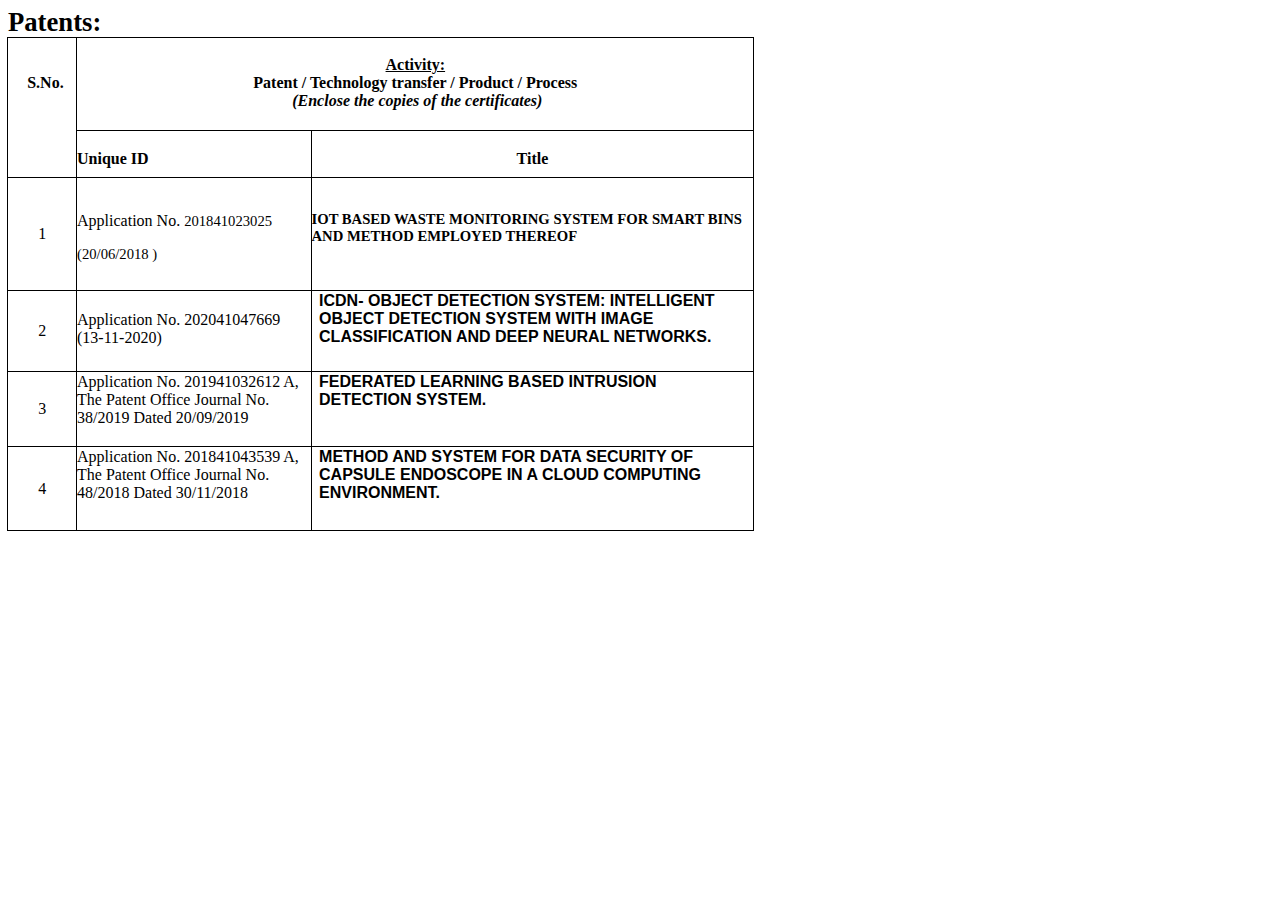
<file: pdfs/Patents.html>
<html xmlns:v="urn:schemas-microsoft-com:vml"
xmlns:o="urn:schemas-microsoft-com:office:office"
xmlns:w="urn:schemas-microsoft-com:office:word"
xmlns:m="http://schemas.microsoft.com/office/2004/12/omml"
xmlns="http://www.w3.org/TR/REC-html40">

<head>
<meta http-equiv=Content-Type content="text/html; charset=utf-8">
<meta name=ProgId content=Word.Document>
<meta name=Generator content="Microsoft Word 15">
<meta name=Originator content="Microsoft Word 15">
<title>Patents</title>
<link rel=File-List href="Patents.fld/filelist.xml">
<!--[if gte mso 9]><xml>
 <o:DocumentProperties>
  <o:Author>farazuddin mohammed</o:Author>
  <o:LastAuthor>farazuddin mohammed</o:LastAuthor>
  <o:Revision>2</o:Revision>
  <o:TotalTime>5</o:TotalTime>
  <o:Created>2022-05-14T17:37:00Z</o:Created>
  <o:LastSaved>2022-05-14T17:37:00Z</o:LastSaved>
  <o:Pages>1</o:Pages>
  <o:Words>112</o:Words>
  <o:Characters>645</o:Characters>
  <o:Lines>5</o:Lines>
  <o:Paragraphs>1</o:Paragraphs>
  <o:CharactersWithSpaces>756</o:CharactersWithSpaces>
  <o:Version>16.00</o:Version>
 </o:DocumentProperties>
 <o:OfficeDocumentSettings>
  <o:AllowPNG/>
 </o:OfficeDocumentSettings>
</xml><![endif]-->
<link rel=themeData href="Patents.fld/themedata.thmx">
<link rel=colorSchemeMapping href="Patents.fld/colorschememapping.xml">
<!--[if gte mso 9]><xml>
 <w:WordDocument>
  <w:SpellingState>Clean</w:SpellingState>
  <w:GrammarState>Clean</w:GrammarState>
  <w:TrackMoves>false</w:TrackMoves>
  <w:TrackFormatting/>
  <w:PunctuationKerning/>
  <w:ValidateAgainstSchemas/>
  <w:SaveIfXMLInvalid>false</w:SaveIfXMLInvalid>
  <w:IgnoreMixedContent>false</w:IgnoreMixedContent>
  <w:AlwaysShowPlaceholderText>false</w:AlwaysShowPlaceholderText>
  <w:DoNotPromoteQF/>
  <w:LidThemeOther>EN-IN</w:LidThemeOther>
  <w:LidThemeAsian>X-NONE</w:LidThemeAsian>
  <w:LidThemeComplexScript>X-NONE</w:LidThemeComplexScript>
  <w:Compatibility>
   <w:BreakWrappedTables/>
   <w:SnapToGridInCell/>
   <w:WrapTextWithPunct/>
   <w:UseAsianBreakRules/>
   <w:DontGrowAutofit/>
   <w:SplitPgBreakAndParaMark/>
   <w:EnableOpenTypeKerning/>
   <w:DontFlipMirrorIndents/>
   <w:OverrideTableStyleHps/>
  </w:Compatibility>
  <m:mathPr>
   <m:mathFont m:val="Cambria Math"/>
   <m:brkBin m:val="before"/>
   <m:brkBinSub m:val="&#45;-"/>
   <m:smallFrac m:val="off"/>
   <m:dispDef/>
   <m:lMargin m:val="0"/>
   <m:rMargin m:val="0"/>
   <m:defJc m:val="centerGroup"/>
   <m:wrapIndent m:val="1440"/>
   <m:intLim m:val="subSup"/>
   <m:naryLim m:val="undOvr"/>
  </m:mathPr></w:WordDocument>
</xml><![endif]--><!--[if gte mso 9]><xml>
 <w:LatentStyles DefLockedState="false" DefUnhideWhenUsed="false"
  DefSemiHidden="false" DefQFormat="false" DefPriority="99"
  LatentStyleCount="376">
  <w:LsdException Locked="false" Priority="0" QFormat="true" Name="Normal"/>
  <w:LsdException Locked="false" Priority="9" QFormat="true" Name="heading 1"/>
  <w:LsdException Locked="false" Priority="9" SemiHidden="true"
   UnhideWhenUsed="true" QFormat="true" Name="heading 2"/>
  <w:LsdException Locked="false" Priority="9" SemiHidden="true"
   UnhideWhenUsed="true" QFormat="true" Name="heading 3"/>
  <w:LsdException Locked="false" Priority="9" SemiHidden="true"
   UnhideWhenUsed="true" QFormat="true" Name="heading 4"/>
  <w:LsdException Locked="false" Priority="9" SemiHidden="true"
   UnhideWhenUsed="true" QFormat="true" Name="heading 5"/>
  <w:LsdException Locked="false" Priority="9" SemiHidden="true"
   UnhideWhenUsed="true" QFormat="true" Name="heading 6"/>
  <w:LsdException Locked="false" Priority="9" SemiHidden="true"
   UnhideWhenUsed="true" QFormat="true" Name="heading 7"/>
  <w:LsdException Locked="false" Priority="9" SemiHidden="true"
   UnhideWhenUsed="true" QFormat="true" Name="heading 8"/>
  <w:LsdException Locked="false" Priority="9" SemiHidden="true"
   UnhideWhenUsed="true" QFormat="true" Name="heading 9"/>
  <w:LsdException Locked="false" SemiHidden="true" UnhideWhenUsed="true"
   Name="index 1"/>
  <w:LsdException Locked="false" SemiHidden="true" UnhideWhenUsed="true"
   Name="index 2"/>
  <w:LsdException Locked="false" SemiHidden="true" UnhideWhenUsed="true"
   Name="index 3"/>
  <w:LsdException Locked="false" SemiHidden="true" UnhideWhenUsed="true"
   Name="index 4"/>
  <w:LsdException Locked="false" SemiHidden="true" UnhideWhenUsed="true"
   Name="index 5"/>
  <w:LsdException Locked="false" SemiHidden="true" UnhideWhenUsed="true"
   Name="index 6"/>
  <w:LsdException Locked="false" SemiHidden="true" UnhideWhenUsed="true"
   Name="index 7"/>
  <w:LsdException Locked="false" SemiHidden="true" UnhideWhenUsed="true"
   Name="index 8"/>
  <w:LsdException Locked="false" SemiHidden="true" UnhideWhenUsed="true"
   Name="index 9"/>
  <w:LsdException Locked="false" Priority="39" SemiHidden="true"
   UnhideWhenUsed="true" Name="toc 1"/>
  <w:LsdException Locked="false" Priority="39" SemiHidden="true"
   UnhideWhenUsed="true" Name="toc 2"/>
  <w:LsdException Locked="false" Priority="39" SemiHidden="true"
   UnhideWhenUsed="true" Name="toc 3"/>
  <w:LsdException Locked="false" Priority="39" SemiHidden="true"
   UnhideWhenUsed="true" Name="toc 4"/>
  <w:LsdException Locked="false" Priority="39" SemiHidden="true"
   UnhideWhenUsed="true" Name="toc 5"/>
  <w:LsdException Locked="false" Priority="39" SemiHidden="true"
   UnhideWhenUsed="true" Name="toc 6"/>
  <w:LsdException Locked="false" Priority="39" SemiHidden="true"
   UnhideWhenUsed="true" Name="toc 7"/>
  <w:LsdException Locked="false" Priority="39" SemiHidden="true"
   UnhideWhenUsed="true" Name="toc 8"/>
  <w:LsdException Locked="false" Priority="39" SemiHidden="true"
   UnhideWhenUsed="true" Name="toc 9"/>
  <w:LsdException Locked="false" SemiHidden="true" UnhideWhenUsed="true"
   Name="Normal Indent"/>
  <w:LsdException Locked="false" SemiHidden="true" UnhideWhenUsed="true"
   Name="footnote text"/>
  <w:LsdException Locked="false" SemiHidden="true" UnhideWhenUsed="true"
   Name="annotation text"/>
  <w:LsdException Locked="false" SemiHidden="true" UnhideWhenUsed="true"
   Name="header"/>
  <w:LsdException Locked="false" SemiHidden="true" UnhideWhenUsed="true"
   Name="footer"/>
  <w:LsdException Locked="false" SemiHidden="true" UnhideWhenUsed="true"
   Name="index heading"/>
  <w:LsdException Locked="false" Priority="35" SemiHidden="true"
   UnhideWhenUsed="true" QFormat="true" Name="caption"/>
  <w:LsdException Locked="false" SemiHidden="true" UnhideWhenUsed="true"
   Name="table of figures"/>
  <w:LsdException Locked="false" SemiHidden="true" UnhideWhenUsed="true"
   Name="envelope address"/>
  <w:LsdException Locked="false" SemiHidden="true" UnhideWhenUsed="true"
   Name="envelope return"/>
  <w:LsdException Locked="false" SemiHidden="true" UnhideWhenUsed="true"
   Name="footnote reference"/>
  <w:LsdException Locked="false" SemiHidden="true" UnhideWhenUsed="true"
   Name="annotation reference"/>
  <w:LsdException Locked="false" SemiHidden="true" UnhideWhenUsed="true"
   Name="line number"/>
  <w:LsdException Locked="false" SemiHidden="true" UnhideWhenUsed="true"
   Name="page number"/>
  <w:LsdException Locked="false" SemiHidden="true" UnhideWhenUsed="true"
   Name="endnote reference"/>
  <w:LsdException Locked="false" SemiHidden="true" UnhideWhenUsed="true"
   Name="endnote text"/>
  <w:LsdException Locked="false" SemiHidden="true" UnhideWhenUsed="true"
   Name="table of authorities"/>
  <w:LsdException Locked="false" SemiHidden="true" UnhideWhenUsed="true"
   Name="macro"/>
  <w:LsdException Locked="false" SemiHidden="true" UnhideWhenUsed="true"
   Name="toa heading"/>
  <w:LsdException Locked="false" SemiHidden="true" UnhideWhenUsed="true"
   Name="List"/>
  <w:LsdException Locked="false" SemiHidden="true" UnhideWhenUsed="true"
   Name="List Bullet"/>
  <w:LsdException Locked="false" SemiHidden="true" UnhideWhenUsed="true"
   Name="List Number"/>
  <w:LsdException Locked="false" SemiHidden="true" UnhideWhenUsed="true"
   Name="List 2"/>
  <w:LsdException Locked="false" SemiHidden="true" UnhideWhenUsed="true"
   Name="List 3"/>
  <w:LsdException Locked="false" SemiHidden="true" UnhideWhenUsed="true"
   Name="List 4"/>
  <w:LsdException Locked="false" SemiHidden="true" UnhideWhenUsed="true"
   Name="List 5"/>
  <w:LsdException Locked="false" SemiHidden="true" UnhideWhenUsed="true"
   Name="List Bullet 2"/>
  <w:LsdException Locked="false" SemiHidden="true" UnhideWhenUsed="true"
   Name="List Bullet 3"/>
  <w:LsdException Locked="false" SemiHidden="true" UnhideWhenUsed="true"
   Name="List Bullet 4"/>
  <w:LsdException Locked="false" SemiHidden="true" UnhideWhenUsed="true"
   Name="List Bullet 5"/>
  <w:LsdException Locked="false" SemiHidden="true" UnhideWhenUsed="true"
   Name="List Number 2"/>
  <w:LsdException Locked="false" SemiHidden="true" UnhideWhenUsed="true"
   Name="List Number 3"/>
  <w:LsdException Locked="false" SemiHidden="true" UnhideWhenUsed="true"
   Name="List Number 4"/>
  <w:LsdException Locked="false" SemiHidden="true" UnhideWhenUsed="true"
   Name="List Number 5"/>
  <w:LsdException Locked="false" Priority="10" QFormat="true" Name="Title"/>
  <w:LsdException Locked="false" SemiHidden="true" UnhideWhenUsed="true"
   Name="Closing"/>
  <w:LsdException Locked="false" SemiHidden="true" UnhideWhenUsed="true"
   Name="Signature"/>
  <w:LsdException Locked="false" Priority="1" SemiHidden="true"
   UnhideWhenUsed="true" Name="Default Paragraph Font"/>
  <w:LsdException Locked="false" SemiHidden="true" UnhideWhenUsed="true"
   Name="Body Text"/>
  <w:LsdException Locked="false" SemiHidden="true" UnhideWhenUsed="true"
   Name="Body Text Indent"/>
  <w:LsdException Locked="false" SemiHidden="true" UnhideWhenUsed="true"
   Name="List Continue"/>
  <w:LsdException Locked="false" SemiHidden="true" UnhideWhenUsed="true"
   Name="List Continue 2"/>
  <w:LsdException Locked="false" SemiHidden="true" UnhideWhenUsed="true"
   Name="List Continue 3"/>
  <w:LsdException Locked="false" SemiHidden="true" UnhideWhenUsed="true"
   Name="List Continue 4"/>
  <w:LsdException Locked="false" SemiHidden="true" UnhideWhenUsed="true"
   Name="List Continue 5"/>
  <w:LsdException Locked="false" SemiHidden="true" UnhideWhenUsed="true"
   Name="Message Header"/>
  <w:LsdException Locked="false" Priority="11" QFormat="true" Name="Subtitle"/>
  <w:LsdException Locked="false" SemiHidden="true" UnhideWhenUsed="true"
   Name="Salutation"/>
  <w:LsdException Locked="false" SemiHidden="true" UnhideWhenUsed="true"
   Name="Date"/>
  <w:LsdException Locked="false" SemiHidden="true" UnhideWhenUsed="true"
   Name="Body Text First Indent"/>
  <w:LsdException Locked="false" SemiHidden="true" UnhideWhenUsed="true"
   Name="Body Text First Indent 2"/>
  <w:LsdException Locked="false" SemiHidden="true" UnhideWhenUsed="true"
   Name="Note Heading"/>
  <w:LsdException Locked="false" SemiHidden="true" UnhideWhenUsed="true"
   Name="Body Text 2"/>
  <w:LsdException Locked="false" SemiHidden="true" UnhideWhenUsed="true"
   Name="Body Text 3"/>
  <w:LsdException Locked="false" SemiHidden="true" UnhideWhenUsed="true"
   Name="Body Text Indent 2"/>
  <w:LsdException Locked="false" SemiHidden="true" UnhideWhenUsed="true"
   Name="Body Text Indent 3"/>
  <w:LsdException Locked="false" SemiHidden="true" UnhideWhenUsed="true"
   Name="Block Text"/>
  <w:LsdException Locked="false" SemiHidden="true" UnhideWhenUsed="true"
   Name="Hyperlink"/>
  <w:LsdException Locked="false" SemiHidden="true" UnhideWhenUsed="true"
   Name="FollowedHyperlink"/>
  <w:LsdException Locked="false" Priority="22" QFormat="true" Name="Strong"/>
  <w:LsdException Locked="false" Priority="20" QFormat="true" Name="Emphasis"/>
  <w:LsdException Locked="false" SemiHidden="true" UnhideWhenUsed="true"
   Name="Document Map"/>
  <w:LsdException Locked="false" SemiHidden="true" UnhideWhenUsed="true"
   Name="Plain Text"/>
  <w:LsdException Locked="false" SemiHidden="true" UnhideWhenUsed="true"
   Name="E-mail Signature"/>
  <w:LsdException Locked="false" SemiHidden="true" UnhideWhenUsed="true"
   Name="HTML Top of Form"/>
  <w:LsdException Locked="false" SemiHidden="true" UnhideWhenUsed="true"
   Name="HTML Bottom of Form"/>
  <w:LsdException Locked="false" SemiHidden="true" UnhideWhenUsed="true"
   Name="Normal (Web)"/>
  <w:LsdException Locked="false" SemiHidden="true" UnhideWhenUsed="true"
   Name="HTML Acronym"/>
  <w:LsdException Locked="false" SemiHidden="true" UnhideWhenUsed="true"
   Name="HTML Address"/>
  <w:LsdException Locked="false" SemiHidden="true" UnhideWhenUsed="true"
   Name="HTML Cite"/>
  <w:LsdException Locked="false" SemiHidden="true" UnhideWhenUsed="true"
   Name="HTML Code"/>
  <w:LsdException Locked="false" SemiHidden="true" UnhideWhenUsed="true"
   Name="HTML Definition"/>
  <w:LsdException Locked="false" SemiHidden="true" UnhideWhenUsed="true"
   Name="HTML Keyboard"/>
  <w:LsdException Locked="false" SemiHidden="true" UnhideWhenUsed="true"
   Name="HTML Preformatted"/>
  <w:LsdException Locked="false" SemiHidden="true" UnhideWhenUsed="true"
   Name="HTML Sample"/>
  <w:LsdException Locked="false" SemiHidden="true" UnhideWhenUsed="true"
   Name="HTML Typewriter"/>
  <w:LsdException Locked="false" SemiHidden="true" UnhideWhenUsed="true"
   Name="HTML Variable"/>
  <w:LsdException Locked="false" SemiHidden="true" UnhideWhenUsed="true"
   Name="Normal Table"/>
  <w:LsdException Locked="false" SemiHidden="true" UnhideWhenUsed="true"
   Name="annotation subject"/>
  <w:LsdException Locked="false" SemiHidden="true" UnhideWhenUsed="true"
   Name="No List"/>
  <w:LsdException Locked="false" SemiHidden="true" UnhideWhenUsed="true"
   Name="Outline List 1"/>
  <w:LsdException Locked="false" SemiHidden="true" UnhideWhenUsed="true"
   Name="Outline List 2"/>
  <w:LsdException Locked="false" SemiHidden="true" UnhideWhenUsed="true"
   Name="Outline List 3"/>
  <w:LsdException Locked="false" SemiHidden="true" UnhideWhenUsed="true"
   Name="Table Simple 1"/>
  <w:LsdException Locked="false" SemiHidden="true" UnhideWhenUsed="true"
   Name="Table Simple 2"/>
  <w:LsdException Locked="false" SemiHidden="true" UnhideWhenUsed="true"
   Name="Table Simple 3"/>
  <w:LsdException Locked="false" SemiHidden="true" UnhideWhenUsed="true"
   Name="Table Classic 1"/>
  <w:LsdException Locked="false" SemiHidden="true" UnhideWhenUsed="true"
   Name="Table Classic 2"/>
  <w:LsdException Locked="false" SemiHidden="true" UnhideWhenUsed="true"
   Name="Table Classic 3"/>
  <w:LsdException Locked="false" SemiHidden="true" UnhideWhenUsed="true"
   Name="Table Classic 4"/>
  <w:LsdException Locked="false" SemiHidden="true" UnhideWhenUsed="true"
   Name="Table Colorful 1"/>
  <w:LsdException Locked="false" SemiHidden="true" UnhideWhenUsed="true"
   Name="Table Colorful 2"/>
  <w:LsdException Locked="false" SemiHidden="true" UnhideWhenUsed="true"
   Name="Table Colorful 3"/>
  <w:LsdException Locked="false" SemiHidden="true" UnhideWhenUsed="true"
   Name="Table Columns 1"/>
  <w:LsdException Locked="false" SemiHidden="true" UnhideWhenUsed="true"
   Name="Table Columns 2"/>
  <w:LsdException Locked="false" SemiHidden="true" UnhideWhenUsed="true"
   Name="Table Columns 3"/>
  <w:LsdException Locked="false" SemiHidden="true" UnhideWhenUsed="true"
   Name="Table Columns 4"/>
  <w:LsdException Locked="false" SemiHidden="true" UnhideWhenUsed="true"
   Name="Table Columns 5"/>
  <w:LsdException Locked="false" SemiHidden="true" UnhideWhenUsed="true"
   Name="Table Grid 1"/>
  <w:LsdException Locked="false" SemiHidden="true" UnhideWhenUsed="true"
   Name="Table Grid 2"/>
  <w:LsdException Locked="false" SemiHidden="true" UnhideWhenUsed="true"
   Name="Table Grid 3"/>
  <w:LsdException Locked="false" SemiHidden="true" UnhideWhenUsed="true"
   Name="Table Grid 4"/>
  <w:LsdException Locked="false" SemiHidden="true" UnhideWhenUsed="true"
   Name="Table Grid 5"/>
  <w:LsdException Locked="false" SemiHidden="true" UnhideWhenUsed="true"
   Name="Table Grid 6"/>
  <w:LsdException Locked="false" SemiHidden="true" UnhideWhenUsed="true"
   Name="Table Grid 7"/>
  <w:LsdException Locked="false" SemiHidden="true" UnhideWhenUsed="true"
   Name="Table Grid 8"/>
  <w:LsdException Locked="false" SemiHidden="true" UnhideWhenUsed="true"
   Name="Table List 1"/>
  <w:LsdException Locked="false" SemiHidden="true" UnhideWhenUsed="true"
   Name="Table List 2"/>
  <w:LsdException Locked="false" SemiHidden="true" UnhideWhenUsed="true"
   Name="Table List 3"/>
  <w:LsdException Locked="false" SemiHidden="true" UnhideWhenUsed="true"
   Name="Table List 4"/>
  <w:LsdException Locked="false" SemiHidden="true" UnhideWhenUsed="true"
   Name="Table List 5"/>
  <w:LsdException Locked="false" SemiHidden="true" UnhideWhenUsed="true"
   Name="Table List 6"/>
  <w:LsdException Locked="false" SemiHidden="true" UnhideWhenUsed="true"
   Name="Table List 7"/>
  <w:LsdException Locked="false" SemiHidden="true" UnhideWhenUsed="true"
   Name="Table List 8"/>
  <w:LsdException Locked="false" SemiHidden="true" UnhideWhenUsed="true"
   Name="Table 3D effects 1"/>
  <w:LsdException Locked="false" SemiHidden="true" UnhideWhenUsed="true"
   Name="Table 3D effects 2"/>
  <w:LsdException Locked="false" SemiHidden="true" UnhideWhenUsed="true"
   Name="Table 3D effects 3"/>
  <w:LsdException Locked="false" SemiHidden="true" UnhideWhenUsed="true"
   Name="Table Contemporary"/>
  <w:LsdException Locked="false" SemiHidden="true" UnhideWhenUsed="true"
   Name="Table Elegant"/>
  <w:LsdException Locked="false" SemiHidden="true" UnhideWhenUsed="true"
   Name="Table Professional"/>
  <w:LsdException Locked="false" SemiHidden="true" UnhideWhenUsed="true"
   Name="Table Subtle 1"/>
  <w:LsdException Locked="false" SemiHidden="true" UnhideWhenUsed="true"
   Name="Table Subtle 2"/>
  <w:LsdException Locked="false" SemiHidden="true" UnhideWhenUsed="true"
   Name="Table Web 1"/>
  <w:LsdException Locked="false" SemiHidden="true" UnhideWhenUsed="true"
   Name="Table Web 2"/>
  <w:LsdException Locked="false" SemiHidden="true" UnhideWhenUsed="true"
   Name="Table Web 3"/>
  <w:LsdException Locked="false" SemiHidden="true" UnhideWhenUsed="true"
   Name="Balloon Text"/>
  <w:LsdException Locked="false" Priority="39" Name="Table Grid"/>
  <w:LsdException Locked="false" SemiHidden="true" UnhideWhenUsed="true"
   Name="Table Theme"/>
  <w:LsdException Locked="false" SemiHidden="true" Name="Placeholder Text"/>
  <w:LsdException Locked="false" Priority="1" QFormat="true" Name="No Spacing"/>
  <w:LsdException Locked="false" Priority="60" Name="Light Shading"/>
  <w:LsdException Locked="false" Priority="61" Name="Light List"/>
  <w:LsdException Locked="false" Priority="62" Name="Light Grid"/>
  <w:LsdException Locked="false" Priority="63" Name="Medium Shading 1"/>
  <w:LsdException Locked="false" Priority="64" Name="Medium Shading 2"/>
  <w:LsdException Locked="false" Priority="65" Name="Medium List 1"/>
  <w:LsdException Locked="false" Priority="66" Name="Medium List 2"/>
  <w:LsdException Locked="false" Priority="67" Name="Medium Grid 1"/>
  <w:LsdException Locked="false" Priority="68" Name="Medium Grid 2"/>
  <w:LsdException Locked="false" Priority="69" Name="Medium Grid 3"/>
  <w:LsdException Locked="false" Priority="70" Name="Dark List"/>
  <w:LsdException Locked="false" Priority="71" Name="Colorful Shading"/>
  <w:LsdException Locked="false" Priority="72" Name="Colorful List"/>
  <w:LsdException Locked="false" Priority="73" Name="Colorful Grid"/>
  <w:LsdException Locked="false" Priority="60" Name="Light Shading Accent 1"/>
  <w:LsdException Locked="false" Priority="61" Name="Light List Accent 1"/>
  <w:LsdException Locked="false" Priority="62" Name="Light Grid Accent 1"/>
  <w:LsdException Locked="false" Priority="63" Name="Medium Shading 1 Accent 1"/>
  <w:LsdException Locked="false" Priority="64" Name="Medium Shading 2 Accent 1"/>
  <w:LsdException Locked="false" Priority="65" Name="Medium List 1 Accent 1"/>
  <w:LsdException Locked="false" SemiHidden="true" Name="Revision"/>
  <w:LsdException Locked="false" Priority="34" QFormat="true"
   Name="List Paragraph"/>
  <w:LsdException Locked="false" Priority="29" QFormat="true" Name="Quote"/>
  <w:LsdException Locked="false" Priority="30" QFormat="true"
   Name="Intense Quote"/>
  <w:LsdException Locked="false" Priority="66" Name="Medium List 2 Accent 1"/>
  <w:LsdException Locked="false" Priority="67" Name="Medium Grid 1 Accent 1"/>
  <w:LsdException Locked="false" Priority="68" Name="Medium Grid 2 Accent 1"/>
  <w:LsdException Locked="false" Priority="69" Name="Medium Grid 3 Accent 1"/>
  <w:LsdException Locked="false" Priority="70" Name="Dark List Accent 1"/>
  <w:LsdException Locked="false" Priority="71" Name="Colorful Shading Accent 1"/>
  <w:LsdException Locked="false" Priority="72" Name="Colorful List Accent 1"/>
  <w:LsdException Locked="false" Priority="73" Name="Colorful Grid Accent 1"/>
  <w:LsdException Locked="false" Priority="60" Name="Light Shading Accent 2"/>
  <w:LsdException Locked="false" Priority="61" Name="Light List Accent 2"/>
  <w:LsdException Locked="false" Priority="62" Name="Light Grid Accent 2"/>
  <w:LsdException Locked="false" Priority="63" Name="Medium Shading 1 Accent 2"/>
  <w:LsdException Locked="false" Priority="64" Name="Medium Shading 2 Accent 2"/>
  <w:LsdException Locked="false" Priority="65" Name="Medium List 1 Accent 2"/>
  <w:LsdException Locked="false" Priority="66" Name="Medium List 2 Accent 2"/>
  <w:LsdException Locked="false" Priority="67" Name="Medium Grid 1 Accent 2"/>
  <w:LsdException Locked="false" Priority="68" Name="Medium Grid 2 Accent 2"/>
  <w:LsdException Locked="false" Priority="69" Name="Medium Grid 3 Accent 2"/>
  <w:LsdException Locked="false" Priority="70" Name="Dark List Accent 2"/>
  <w:LsdException Locked="false" Priority="71" Name="Colorful Shading Accent 2"/>
  <w:LsdException Locked="false" Priority="72" Name="Colorful List Accent 2"/>
  <w:LsdException Locked="false" Priority="73" Name="Colorful Grid Accent 2"/>
  <w:LsdException Locked="false" Priority="60" Name="Light Shading Accent 3"/>
  <w:LsdException Locked="false" Priority="61" Name="Light List Accent 3"/>
  <w:LsdException Locked="false" Priority="62" Name="Light Grid Accent 3"/>
  <w:LsdException Locked="false" Priority="63" Name="Medium Shading 1 Accent 3"/>
  <w:LsdException Locked="false" Priority="64" Name="Medium Shading 2 Accent 3"/>
  <w:LsdException Locked="false" Priority="65" Name="Medium List 1 Accent 3"/>
  <w:LsdException Locked="false" Priority="66" Name="Medium List 2 Accent 3"/>
  <w:LsdException Locked="false" Priority="67" Name="Medium Grid 1 Accent 3"/>
  <w:LsdException Locked="false" Priority="68" Name="Medium Grid 2 Accent 3"/>
  <w:LsdException Locked="false" Priority="69" Name="Medium Grid 3 Accent 3"/>
  <w:LsdException Locked="false" Priority="70" Name="Dark List Accent 3"/>
  <w:LsdException Locked="false" Priority="71" Name="Colorful Shading Accent 3"/>
  <w:LsdException Locked="false" Priority="72" Name="Colorful List Accent 3"/>
  <w:LsdException Locked="false" Priority="73" Name="Colorful Grid Accent 3"/>
  <w:LsdException Locked="false" Priority="60" Name="Light Shading Accent 4"/>
  <w:LsdException Locked="false" Priority="61" Name="Light List Accent 4"/>
  <w:LsdException Locked="false" Priority="62" Name="Light Grid Accent 4"/>
  <w:LsdException Locked="false" Priority="63" Name="Medium Shading 1 Accent 4"/>
  <w:LsdException Locked="false" Priority="64" Name="Medium Shading 2 Accent 4"/>
  <w:LsdException Locked="false" Priority="65" Name="Medium List 1 Accent 4"/>
  <w:LsdException Locked="false" Priority="66" Name="Medium List 2 Accent 4"/>
  <w:LsdException Locked="false" Priority="67" Name="Medium Grid 1 Accent 4"/>
  <w:LsdException Locked="false" Priority="68" Name="Medium Grid 2 Accent 4"/>
  <w:LsdException Locked="false" Priority="69" Name="Medium Grid 3 Accent 4"/>
  <w:LsdException Locked="false" Priority="70" Name="Dark List Accent 4"/>
  <w:LsdException Locked="false" Priority="71" Name="Colorful Shading Accent 4"/>
  <w:LsdException Locked="false" Priority="72" Name="Colorful List Accent 4"/>
  <w:LsdException Locked="false" Priority="73" Name="Colorful Grid Accent 4"/>
  <w:LsdException Locked="false" Priority="60" Name="Light Shading Accent 5"/>
  <w:LsdException Locked="false" Priority="61" Name="Light List Accent 5"/>
  <w:LsdException Locked="false" Priority="62" Name="Light Grid Accent 5"/>
  <w:LsdException Locked="false" Priority="63" Name="Medium Shading 1 Accent 5"/>
  <w:LsdException Locked="false" Priority="64" Name="Medium Shading 2 Accent 5"/>
  <w:LsdException Locked="false" Priority="65" Name="Medium List 1 Accent 5"/>
  <w:LsdException Locked="false" Priority="66" Name="Medium List 2 Accent 5"/>
  <w:LsdException Locked="false" Priority="67" Name="Medium Grid 1 Accent 5"/>
  <w:LsdException Locked="false" Priority="68" Name="Medium Grid 2 Accent 5"/>
  <w:LsdException Locked="false" Priority="69" Name="Medium Grid 3 Accent 5"/>
  <w:LsdException Locked="false" Priority="70" Name="Dark List Accent 5"/>
  <w:LsdException Locked="false" Priority="71" Name="Colorful Shading Accent 5"/>
  <w:LsdException Locked="false" Priority="72" Name="Colorful List Accent 5"/>
  <w:LsdException Locked="false" Priority="73" Name="Colorful Grid Accent 5"/>
  <w:LsdException Locked="false" Priority="60" Name="Light Shading Accent 6"/>
  <w:LsdException Locked="false" Priority="61" Name="Light List Accent 6"/>
  <w:LsdException Locked="false" Priority="62" Name="Light Grid Accent 6"/>
  <w:LsdException Locked="false" Priority="63" Name="Medium Shading 1 Accent 6"/>
  <w:LsdException Locked="false" Priority="64" Name="Medium Shading 2 Accent 6"/>
  <w:LsdException Locked="false" Priority="65" Name="Medium List 1 Accent 6"/>
  <w:LsdException Locked="false" Priority="66" Name="Medium List 2 Accent 6"/>
  <w:LsdException Locked="false" Priority="67" Name="Medium Grid 1 Accent 6"/>
  <w:LsdException Locked="false" Priority="68" Name="Medium Grid 2 Accent 6"/>
  <w:LsdException Locked="false" Priority="69" Name="Medium Grid 3 Accent 6"/>
  <w:LsdException Locked="false" Priority="70" Name="Dark List Accent 6"/>
  <w:LsdException Locked="false" Priority="71" Name="Colorful Shading Accent 6"/>
  <w:LsdException Locked="false" Priority="72" Name="Colorful List Accent 6"/>
  <w:LsdException Locked="false" Priority="73" Name="Colorful Grid Accent 6"/>
  <w:LsdException Locked="false" Priority="19" QFormat="true"
   Name="Subtle Emphasis"/>
  <w:LsdException Locked="false" Priority="21" QFormat="true"
   Name="Intense Emphasis"/>
  <w:LsdException Locked="false" Priority="31" QFormat="true"
   Name="Subtle Reference"/>
  <w:LsdException Locked="false" Priority="32" QFormat="true"
   Name="Intense Reference"/>
  <w:LsdException Locked="false" Priority="33" QFormat="true" Name="Book Title"/>
  <w:LsdException Locked="false" Priority="37" SemiHidden="true"
   UnhideWhenUsed="true" Name="Bibliography"/>
  <w:LsdException Locked="false" Priority="39" SemiHidden="true"
   UnhideWhenUsed="true" QFormat="true" Name="TOC Heading"/>
  <w:LsdException Locked="false" Priority="41" Name="Plain Table 1"/>
  <w:LsdException Locked="false" Priority="42" Name="Plain Table 2"/>
  <w:LsdException Locked="false" Priority="43" Name="Plain Table 3"/>
  <w:LsdException Locked="false" Priority="44" Name="Plain Table 4"/>
  <w:LsdException Locked="false" Priority="45" Name="Plain Table 5"/>
  <w:LsdException Locked="false" Priority="40" Name="Grid Table Light"/>
  <w:LsdException Locked="false" Priority="46" Name="Grid Table 1 Light"/>
  <w:LsdException Locked="false" Priority="47" Name="Grid Table 2"/>
  <w:LsdException Locked="false" Priority="48" Name="Grid Table 3"/>
  <w:LsdException Locked="false" Priority="49" Name="Grid Table 4"/>
  <w:LsdException Locked="false" Priority="50" Name="Grid Table 5 Dark"/>
  <w:LsdException Locked="false" Priority="51" Name="Grid Table 6 Colorful"/>
  <w:LsdException Locked="false" Priority="52" Name="Grid Table 7 Colorful"/>
  <w:LsdException Locked="false" Priority="46"
   Name="Grid Table 1 Light Accent 1"/>
  <w:LsdException Locked="false" Priority="47" Name="Grid Table 2 Accent 1"/>
  <w:LsdException Locked="false" Priority="48" Name="Grid Table 3 Accent 1"/>
  <w:LsdException Locked="false" Priority="49" Name="Grid Table 4 Accent 1"/>
  <w:LsdException Locked="false" Priority="50" Name="Grid Table 5 Dark Accent 1"/>
  <w:LsdException Locked="false" Priority="51"
   Name="Grid Table 6 Colorful Accent 1"/>
  <w:LsdException Locked="false" Priority="52"
   Name="Grid Table 7 Colorful Accent 1"/>
  <w:LsdException Locked="false" Priority="46"
   Name="Grid Table 1 Light Accent 2"/>
  <w:LsdException Locked="false" Priority="47" Name="Grid Table 2 Accent 2"/>
  <w:LsdException Locked="false" Priority="48" Name="Grid Table 3 Accent 2"/>
  <w:LsdException Locked="false" Priority="49" Name="Grid Table 4 Accent 2"/>
  <w:LsdException Locked="false" Priority="50" Name="Grid Table 5 Dark Accent 2"/>
  <w:LsdException Locked="false" Priority="51"
   Name="Grid Table 6 Colorful Accent 2"/>
  <w:LsdException Locked="false" Priority="52"
   Name="Grid Table 7 Colorful Accent 2"/>
  <w:LsdException Locked="false" Priority="46"
   Name="Grid Table 1 Light Accent 3"/>
  <w:LsdException Locked="false" Priority="47" Name="Grid Table 2 Accent 3"/>
  <w:LsdException Locked="false" Priority="48" Name="Grid Table 3 Accent 3"/>
  <w:LsdException Locked="false" Priority="49" Name="Grid Table 4 Accent 3"/>
  <w:LsdException Locked="false" Priority="50" Name="Grid Table 5 Dark Accent 3"/>
  <w:LsdException Locked="false" Priority="51"
   Name="Grid Table 6 Colorful Accent 3"/>
  <w:LsdException Locked="false" Priority="52"
   Name="Grid Table 7 Colorful Accent 3"/>
  <w:LsdException Locked="false" Priority="46"
   Name="Grid Table 1 Light Accent 4"/>
  <w:LsdException Locked="false" Priority="47" Name="Grid Table 2 Accent 4"/>
  <w:LsdException Locked="false" Priority="48" Name="Grid Table 3 Accent 4"/>
  <w:LsdException Locked="false" Priority="49" Name="Grid Table 4 Accent 4"/>
  <w:LsdException Locked="false" Priority="50" Name="Grid Table 5 Dark Accent 4"/>
  <w:LsdException Locked="false" Priority="51"
   Name="Grid Table 6 Colorful Accent 4"/>
  <w:LsdException Locked="false" Priority="52"
   Name="Grid Table 7 Colorful Accent 4"/>
  <w:LsdException Locked="false" Priority="46"
   Name="Grid Table 1 Light Accent 5"/>
  <w:LsdException Locked="false" Priority="47" Name="Grid Table 2 Accent 5"/>
  <w:LsdException Locked="false" Priority="48" Name="Grid Table 3 Accent 5"/>
  <w:LsdException Locked="false" Priority="49" Name="Grid Table 4 Accent 5"/>
  <w:LsdException Locked="false" Priority="50" Name="Grid Table 5 Dark Accent 5"/>
  <w:LsdException Locked="false" Priority="51"
   Name="Grid Table 6 Colorful Accent 5"/>
  <w:LsdException Locked="false" Priority="52"
   Name="Grid Table 7 Colorful Accent 5"/>
  <w:LsdException Locked="false" Priority="46"
   Name="Grid Table 1 Light Accent 6"/>
  <w:LsdException Locked="false" Priority="47" Name="Grid Table 2 Accent 6"/>
  <w:LsdException Locked="false" Priority="48" Name="Grid Table 3 Accent 6"/>
  <w:LsdException Locked="false" Priority="49" Name="Grid Table 4 Accent 6"/>
  <w:LsdException Locked="false" Priority="50" Name="Grid Table 5 Dark Accent 6"/>
  <w:LsdException Locked="false" Priority="51"
   Name="Grid Table 6 Colorful Accent 6"/>
  <w:LsdException Locked="false" Priority="52"
   Name="Grid Table 7 Colorful Accent 6"/>
  <w:LsdException Locked="false" Priority="46" Name="List Table 1 Light"/>
  <w:LsdException Locked="false" Priority="47" Name="List Table 2"/>
  <w:LsdException Locked="false" Priority="48" Name="List Table 3"/>
  <w:LsdException Locked="false" Priority="49" Name="List Table 4"/>
  <w:LsdException Locked="false" Priority="50" Name="List Table 5 Dark"/>
  <w:LsdException Locked="false" Priority="51" Name="List Table 6 Colorful"/>
  <w:LsdException Locked="false" Priority="52" Name="List Table 7 Colorful"/>
  <w:LsdException Locked="false" Priority="46"
   Name="List Table 1 Light Accent 1"/>
  <w:LsdException Locked="false" Priority="47" Name="List Table 2 Accent 1"/>
  <w:LsdException Locked="false" Priority="48" Name="List Table 3 Accent 1"/>
  <w:LsdException Locked="false" Priority="49" Name="List Table 4 Accent 1"/>
  <w:LsdException Locked="false" Priority="50" Name="List Table 5 Dark Accent 1"/>
  <w:LsdException Locked="false" Priority="51"
   Name="List Table 6 Colorful Accent 1"/>
  <w:LsdException Locked="false" Priority="52"
   Name="List Table 7 Colorful Accent 1"/>
  <w:LsdException Locked="false" Priority="46"
   Name="List Table 1 Light Accent 2"/>
  <w:LsdException Locked="false" Priority="47" Name="List Table 2 Accent 2"/>
  <w:LsdException Locked="false" Priority="48" Name="List Table 3 Accent 2"/>
  <w:LsdException Locked="false" Priority="49" Name="List Table 4 Accent 2"/>
  <w:LsdException Locked="false" Priority="50" Name="List Table 5 Dark Accent 2"/>
  <w:LsdException Locked="false" Priority="51"
   Name="List Table 6 Colorful Accent 2"/>
  <w:LsdException Locked="false" Priority="52"
   Name="List Table 7 Colorful Accent 2"/>
  <w:LsdException Locked="false" Priority="46"
   Name="List Table 1 Light Accent 3"/>
  <w:LsdException Locked="false" Priority="47" Name="List Table 2 Accent 3"/>
  <w:LsdException Locked="false" Priority="48" Name="List Table 3 Accent 3"/>
  <w:LsdException Locked="false" Priority="49" Name="List Table 4 Accent 3"/>
  <w:LsdException Locked="false" Priority="50" Name="List Table 5 Dark Accent 3"/>
  <w:LsdException Locked="false" Priority="51"
   Name="List Table 6 Colorful Accent 3"/>
  <w:LsdException Locked="false" Priority="52"
   Name="List Table 7 Colorful Accent 3"/>
  <w:LsdException Locked="false" Priority="46"
   Name="List Table 1 Light Accent 4"/>
  <w:LsdException Locked="false" Priority="47" Name="List Table 2 Accent 4"/>
  <w:LsdException Locked="false" Priority="48" Name="List Table 3 Accent 4"/>
  <w:LsdException Locked="false" Priority="49" Name="List Table 4 Accent 4"/>
  <w:LsdException Locked="false" Priority="50" Name="List Table 5 Dark Accent 4"/>
  <w:LsdException Locked="false" Priority="51"
   Name="List Table 6 Colorful Accent 4"/>
  <w:LsdException Locked="false" Priority="52"
   Name="List Table 7 Colorful Accent 4"/>
  <w:LsdException Locked="false" Priority="46"
   Name="List Table 1 Light Accent 5"/>
  <w:LsdException Locked="false" Priority="47" Name="List Table 2 Accent 5"/>
  <w:LsdException Locked="false" Priority="48" Name="List Table 3 Accent 5"/>
  <w:LsdException Locked="false" Priority="49" Name="List Table 4 Accent 5"/>
  <w:LsdException Locked="false" Priority="50" Name="List Table 5 Dark Accent 5"/>
  <w:LsdException Locked="false" Priority="51"
   Name="List Table 6 Colorful Accent 5"/>
  <w:LsdException Locked="false" Priority="52"
   Name="List Table 7 Colorful Accent 5"/>
  <w:LsdException Locked="false" Priority="46"
   Name="List Table 1 Light Accent 6"/>
  <w:LsdException Locked="false" Priority="47" Name="List Table 2 Accent 6"/>
  <w:LsdException Locked="false" Priority="48" Name="List Table 3 Accent 6"/>
  <w:LsdException Locked="false" Priority="49" Name="List Table 4 Accent 6"/>
  <w:LsdException Locked="false" Priority="50" Name="List Table 5 Dark Accent 6"/>
  <w:LsdException Locked="false" Priority="51"
   Name="List Table 6 Colorful Accent 6"/>
  <w:LsdException Locked="false" Priority="52"
   Name="List Table 7 Colorful Accent 6"/>
  <w:LsdException Locked="false" SemiHidden="true" UnhideWhenUsed="true"
   Name="Mention"/>
  <w:LsdException Locked="false" SemiHidden="true" UnhideWhenUsed="true"
   Name="Smart Hyperlink"/>
  <w:LsdException Locked="false" SemiHidden="true" UnhideWhenUsed="true"
   Name="Hashtag"/>
  <w:LsdException Locked="false" SemiHidden="true" UnhideWhenUsed="true"
   Name="Unresolved Mention"/>
  <w:LsdException Locked="false" SemiHidden="true" UnhideWhenUsed="true"
   Name="Smart Link"/>
 </w:LatentStyles>
</xml><![endif]-->
<style>
<!--
 /* Font Definitions */
 @font-face
	{font-family:"Cambria Math";
	panose-1:2 4 5 3 5 4 6 3 2 4;
	mso-font-charset:0;
	mso-generic-font-family:roman;
	mso-font-pitch:variable;
	mso-font-signature:-536870145 1107305727 0 0 415 0;}
@font-face
	{font-family:Calibri;
	panose-1:2 15 5 2 2 2 4 3 2 4;
	mso-font-charset:0;
	mso-generic-font-family:swiss;
	mso-font-pitch:variable;
	mso-font-signature:-536859905 -1073732485 9 0 511 0;}
@font-face
	{font-family:OpenSans;
	panose-1:2 11 6 4 2 2 2 2 2 4;
	mso-font-alt:Cambria;
	mso-font-charset:0;
	mso-generic-font-family:roman;
	mso-font-pitch:auto;
	mso-font-signature:0 0 0 0 0 0;}
 /* Style Definitions */
 p.MsoNormal, li.MsoNormal, div.MsoNormal
	{mso-style-unhide:no;
	mso-style-qformat:yes;
	mso-style-parent:"";
	margin:0cm;
	mso-pagination:widow-orphan;
	font-size:12.0pt;
	font-family:"Calibri",sans-serif;
	mso-ascii-font-family:Calibri;
	mso-ascii-theme-font:minor-latin;
	mso-fareast-font-family:Calibri;
	mso-fareast-theme-font:minor-latin;
	mso-hansi-font-family:Calibri;
	mso-hansi-theme-font:minor-latin;
	mso-bidi-font-family:"Times New Roman";
	mso-bidi-theme-font:minor-bidi;}
p
	{mso-style-priority:99;
	mso-margin-top-alt:auto;
	margin-right:0cm;
	mso-margin-bottom-alt:auto;
	margin-left:0cm;
	mso-pagination:widow-orphan;
	font-size:12.0pt;
	font-family:"Times New Roman",serif;
	mso-fareast-font-family:"Times New Roman";}
p.MsoListParagraph, li.MsoListParagraph, div.MsoListParagraph
	{mso-style-priority:34;
	mso-style-unhide:no;
	mso-style-qformat:yes;
	mso-style-link:"List Paragraph Char";
	margin-top:0cm;
	margin-right:0cm;
	margin-bottom:0cm;
	margin-left:36.0pt;
	mso-pagination:widow-orphan;
	font-size:12.0pt;
	font-family:"Times New Roman",serif;
	mso-fareast-font-family:"Times New Roman";
	mso-ansi-language:EN-US;}
span.ListParagraphChar
	{mso-style-name:"List Paragraph Char";
	mso-style-priority:34;
	mso-style-unhide:no;
	mso-style-locked:yes;
	mso-style-parent:"";
	mso-style-link:"List Paragraph";
	font-family:"Times New Roman",serif;
	mso-ascii-font-family:"Times New Roman";
	mso-fareast-font-family:"Times New Roman";
	mso-hansi-font-family:"Times New Roman";
	mso-bidi-font-family:"Times New Roman";
	mso-ansi-language:EN-US;}
p.TableParagraph, li.TableParagraph, div.TableParagraph
	{mso-style-name:"Table Paragraph";
	mso-style-priority:1;
	mso-style-unhide:no;
	mso-style-qformat:yes;
	margin:0cm;
	mso-pagination:none;
	text-autospace:none;
	font-size:11.0pt;
	font-family:"Times New Roman",serif;
	mso-fareast-font-family:"Times New Roman";
	mso-ansi-language:EN-US;}
span.SpellE
	{mso-style-name:"";
	mso-spl-e:yes;}
.MsoChpDefault
	{mso-style-type:export-only;
	mso-default-props:yes;
	font-family:"Calibri",sans-serif;
	mso-ascii-font-family:Calibri;
	mso-ascii-theme-font:minor-latin;
	mso-fareast-font-family:Calibri;
	mso-fareast-theme-font:minor-latin;
	mso-hansi-font-family:Calibri;
	mso-hansi-theme-font:minor-latin;
	mso-bidi-font-family:"Times New Roman";
	mso-bidi-theme-font:minor-bidi;}
@page WordSection1
	{size:612.0pt 792.0pt;
	margin:72.0pt 72.0pt 72.0pt 72.0pt;
	mso-header-margin:35.4pt;
	mso-footer-margin:35.4pt;
	mso-paper-source:0;}
div.WordSection1
	{page:WordSection1;}
 /* List Definitions */
 @list l0
	{mso-list-id:230429239;
	mso-list-type:hybrid;
	mso-list-template-ids:-66319116 2073319522 67698713 67698715 67698703 67698713 67698715 67698703 67698713 67698715;}
@list l0:level1
	{mso-level-number-format:alpha-upper;
	mso-level-text:"%1\)";
	mso-level-tab-stop:none;
	mso-level-number-position:left;
	margin-left:19.5pt;
	text-indent:-18.0pt;}
@list l0:level2
	{mso-level-number-format:alpha-lower;
	mso-level-tab-stop:none;
	mso-level-number-position:left;
	margin-left:55.5pt;
	text-indent:-18.0pt;}
@list l0:level3
	{mso-level-number-format:roman-lower;
	mso-level-tab-stop:none;
	mso-level-number-position:right;
	margin-left:91.5pt;
	text-indent:-9.0pt;}
@list l0:level4
	{mso-level-tab-stop:none;
	mso-level-number-position:left;
	margin-left:127.5pt;
	text-indent:-18.0pt;}
@list l0:level5
	{mso-level-number-format:alpha-lower;
	mso-level-tab-stop:none;
	mso-level-number-position:left;
	margin-left:163.5pt;
	text-indent:-18.0pt;}
@list l0:level6
	{mso-level-number-format:roman-lower;
	mso-level-tab-stop:none;
	mso-level-number-position:right;
	margin-left:199.5pt;
	text-indent:-9.0pt;}
@list l0:level7
	{mso-level-tab-stop:none;
	mso-level-number-position:left;
	margin-left:235.5pt;
	text-indent:-18.0pt;}
@list l0:level8
	{mso-level-number-format:alpha-lower;
	mso-level-tab-stop:none;
	mso-level-number-position:left;
	margin-left:271.5pt;
	text-indent:-18.0pt;}
@list l0:level9
	{mso-level-number-format:roman-lower;
	mso-level-tab-stop:none;
	mso-level-number-position:right;
	margin-left:307.5pt;
	text-indent:-9.0pt;}
ol
	{margin-bottom:0cm;}
ul
	{margin-bottom:0cm;}
-->
</style>
<!--[if gte mso 10]>
<style>
 /* Style Definitions */
 table.MsoNormalTable
	{mso-style-name:"Table Normal";
	mso-tstyle-rowband-size:0;
	mso-tstyle-colband-size:0;
	mso-style-noshow:yes;
	mso-style-priority:99;
	mso-style-parent:"";
	mso-padding-alt:0cm 5.4pt 0cm 5.4pt;
	mso-para-margin:0cm;
	mso-pagination:widow-orphan;
	font-size:12.0pt;
	font-family:"Calibri",sans-serif;
	mso-ascii-font-family:Calibri;
	mso-ascii-theme-font:minor-latin;
	mso-hansi-font-family:Calibri;
	mso-hansi-theme-font:minor-latin;
	mso-bidi-font-family:"Times New Roman";
	mso-bidi-theme-font:minor-bidi;}
</style>
<![endif]--><!--[if gte mso 9]><xml>
 <o:shapedefaults v:ext="edit" spidmax="1026"/>
</xml><![endif]--><!--[if gte mso 9]><xml>
 <o:shapelayout v:ext="edit">
  <o:idmap v:ext="edit" data="1"/>
 </o:shapelayout></xml><![endif]-->
</head>

<body lang=EN-IN style='tab-interval:36.0pt;word-wrap:break-word'>

<div class=WordSection1>

<p class=MsoNormal style='text-align:justify;line-height:107%;mso-pagination:
none;tab-stops:47.0pt;text-autospace:none'><b><span style='font-size:20.0pt;
line-height:107%;font-family:"Times New Roman",serif'>Patents:<o:p></o:p></span></b></p>

<table class=MsoNormalTable border=1 cellspacing=0 cellpadding=0 width=747
 style='margin-left:-.5pt;border-collapse:collapse;mso-table-layout-alt:fixed;
 border:none;mso-border-alt:solid black .5pt;mso-yfti-tbllook:480;mso-padding-alt:
 0cm 0cm 0cm 0cm;mso-border-insideh:.5pt solid black;mso-border-insidev:.5pt solid black'>
 <tr style='mso-yfti-irow:0;mso-yfti-firstrow:yes;height:70.05pt'>
  <td width=68 rowspan=2 valign=top style='width:50.85pt;border:solid black 1.0pt;
  mso-border-alt:solid black .5pt;padding:0cm 0cm 0cm 0cm;height:70.05pt'>
  <p class=TableParagraph><b style='mso-bidi-font-weight:normal'><i
  style='mso-bidi-font-style:normal'><span lang=EN-US style='font-size:12.0pt'><o:p>&nbsp;</o:p></span></i></b></p>
  <p class=TableParagraph style='margin-top:.4pt'><b style='mso-bidi-font-weight:
  normal'><i style='mso-bidi-font-style:normal'><span lang=EN-US
  style='font-size:12.0pt'><o:p>&nbsp;</o:p></span></i></b></p>
  <p class=TableParagraph style='margin-left:14.15pt'><span class=SpellE><b
  style='mso-bidi-font-weight:normal'><span lang=EN-US style='font-size:12.0pt'>S.No</span></b></span><b
  style='mso-bidi-font-weight:normal'><span lang=EN-US style='font-size:12.0pt'>.<o:p></o:p></span></b></p>
  </td>
  <td width=679 colspan=2 valign=top style='width:509.1pt;border:solid black 1.0pt;
  border-left:none;mso-border-left-alt:solid black .5pt;mso-border-alt:solid black .5pt;
  padding:0cm 0cm 0cm 0cm;height:70.05pt'>
  <p class=TableParagraph style='margin-top:.45pt'><b style='mso-bidi-font-weight:
  normal'><i style='mso-bidi-font-style:normal'><span lang=EN-US
  style='font-size:12.0pt'><o:p>&nbsp;</o:p></span></i></b></p>
  <p class=TableParagraph align=center style='margin-top:0cm;margin-right:51.55pt;
  margin-bottom:0cm;margin-left:51.75pt;margin-bottom:.0001pt;text-align:center'><b
  style='mso-bidi-font-weight:normal'><u><span lang=EN-US style='font-size:
  12.0pt'>Activity:</span></u></b><b style='mso-bidi-font-weight:normal'><span
  lang=EN-US style='font-size:12.0pt'><o:p></o:p></span></b></p>
  <p class=TableParagraph align=center style='margin-top:.05pt;margin-right:
  51.6pt;margin-bottom:0cm;margin-left:51.75pt;margin-bottom:.0001pt;
  text-align:center'><b style='mso-bidi-font-weight:normal'><span lang=EN-US
  style='font-size:12.0pt'>Patent / Technology transfer / Product / Process<o:p></o:p></span></b></p>
  <p class=TableParagraph align=center style='margin-top:.05pt;margin-right:
  51.6pt;margin-bottom:0cm;margin-left:51.75pt;margin-bottom:.0001pt;
  text-align:center'><b style='mso-bidi-font-weight:normal'><i
  style='mso-bidi-font-style:normal'><span lang=EN-US style='font-size:12.0pt'><span
  style='mso-spacerun:yes'> </span>(Enclose the copies of the certificates)<o:p></o:p></span></i></b></p>
  </td>
 </tr>
 <tr style='mso-yfti-irow:1;height:35.1pt'>
  <td width=235 valign=top style='width:175.95pt;border-top:none;border-left:
  none;border-bottom:solid black 1.0pt;border-right:solid black 1.0pt;
  mso-border-top-alt:solid black .5pt;mso-border-left-alt:solid black .5pt;
  mso-border-alt:solid black .5pt;padding:0cm 0cm 0cm 0cm;height:35.1pt'>
  <p class=TableParagraph style='margin-top:.45pt'><b style='mso-bidi-font-weight:
  normal'><span lang=EN-US style='font-size:12.0pt;mso-bidi-font-style:italic'><o:p>&nbsp;</o:p></span></b></p>
  <p class=TableParagraph style='margin-top:.45pt'><b style='mso-bidi-font-weight:
  normal'><span lang=EN-US style='font-size:12.0pt;mso-bidi-font-style:italic'>Unique
  ID<o:p></o:p></span></b></p>
  </td>
  <td width=444 valign=top style='width:333.15pt;border-top:none;border-left:
  none;border-bottom:solid black 1.0pt;border-right:solid black 1.0pt;
  mso-border-top-alt:solid black .5pt;mso-border-left-alt:solid black .5pt;
  mso-border-alt:solid black .5pt;padding:0cm 0cm 0cm 0cm;height:35.1pt'>
  <p class=TableParagraph style='margin-top:.45pt'><b style='mso-bidi-font-weight:
  normal'><span lang=EN-US style='font-size:12.0pt;mso-bidi-font-style:italic'><o:p>&nbsp;</o:p></span></b></p>
  <p class=TableParagraph align=center style='margin-top:.45pt;text-align:center'><b
  style='mso-bidi-font-weight:normal'><span lang=EN-US style='font-size:12.0pt;
  mso-bidi-font-style:italic'>Title<o:p></o:p></span></b></p>
  </td>
 </tr>
 <tr style='mso-yfti-irow:2;height:85.25pt'>
  <td width=68 style='width:50.85pt;border:solid black 1.0pt;border-top:none;
  mso-border-top-alt:solid black .5pt;mso-border-alt:solid black .5pt;
  padding:0cm 0cm 0cm 0cm;height:85.25pt'>
  <p class=TableParagraph align=center style='text-align:center'><span
  lang=EN-US style='font-size:12.0pt;mso-bidi-font-weight:bold;mso-bidi-font-style:
  italic'>1<o:p></o:p></span></p>
  </td>
  <td width=235 valign=top style='width:175.95pt;border-top:none;border-left:
  none;border-bottom:solid black 1.0pt;border-right:solid black 1.0pt;
  mso-border-top-alt:solid black .5pt;mso-border-left-alt:solid black .5pt;
  mso-border-alt:solid black .5pt;padding:0cm 0cm 0cm 0cm;height:85.25pt'>
  <p style='background:white'><span style='color:black'><o:p>&nbsp;</o:p></span></p>
  <p style='background:white'><span style='color:black'>Application No. </span><span
  style='font-size:11.0pt;font-family:"OpenSans",serif;color:black;mso-color-alt:
  windowtext'>201841023025 </span><span style='font-size:11.0pt;font-family:
  "OpenSans",serif'><o:p></o:p></span></p>
  <p style='background:white'><span style='font-size:11.0pt;font-family:"OpenSans",serif;
  color:black;mso-color-alt:windowtext'>(20/06/2018 )</span></p>
  </td>
  <td width=444 valign=top style='width:333.15pt;border-top:none;border-left:
  none;border-bottom:solid black 1.0pt;border-right:solid black 1.0pt;
  mso-border-top-alt:solid black .5pt;mso-border-left-alt:solid black .5pt;
  mso-border-alt:solid black .5pt;padding:0cm 0cm 0cm 0cm;height:85.25pt'>
  <p style='background:white'><b><span style='font-size:11.0pt;font-family:
  "OpenSans",serif'><o:p>&nbsp;</o:p></span></b></p>
  <p style='background:white'><b><span style='font-size:11.0pt;font-family:
  "OpenSans",serif;color:black;mso-color-alt:windowtext'>IOT BASED WASTE
  MONITORING SYSTEM FOR SMART BINS AND METHOD EMPLOYED THEREOF</span><o:p></o:p></b></p>
  <p class=TableParagraph style='margin-top:.45pt;margin-right:0cm;margin-bottom:
  0cm;margin-left:5.65pt;margin-bottom:.0001pt'><b><span lang=EN-US
  style='font-size:12.0pt;font-family:"Calibri",sans-serif;color:black'><o:p>&nbsp;</o:p></span></b></p>
  </td>
 </tr>
 <tr style='mso-yfti-irow:3;height:60.5pt'>
  <td width=68 style='width:50.85pt;border:solid black 1.0pt;border-top:none;
  mso-border-top-alt:solid black .5pt;mso-border-alt:solid black .5pt;
  padding:0cm 0cm 0cm 0cm;height:60.5pt'>
  <p class=TableParagraph align=center style='text-align:center'><span
  lang=EN-US style='font-size:12.0pt;mso-bidi-font-weight:bold;mso-bidi-font-style:
  italic'>2<o:p></o:p></span></p>
  </td>
  <td width=235 valign=top style='width:175.95pt;border-top:none;border-left:
  none;border-bottom:solid black 1.0pt;border-right:solid black 1.0pt;
  mso-border-top-alt:solid black .5pt;mso-border-left-alt:solid black .5pt;
  mso-border-alt:solid black .5pt;padding:0cm 0cm 0cm 0cm;height:60.5pt'>
  <p class=TableParagraph style='margin-top:.45pt'><span lang=EN-US
  style='font-size:12.0pt;color:black'><o:p>&nbsp;</o:p></span></p>
  <p class=TableParagraph style='margin-top:.45pt'><span lang=EN-US
  style='font-size:12.0pt;color:black'>Application No. 202041047669<o:p></o:p></span></p>
  <p class=TableParagraph style='margin-top:.45pt'><span lang=EN-US
  style='font-size:12.0pt;color:black'>(13-11-2020)</span><b style='mso-bidi-font-weight:
  normal'><span lang=EN-US style='font-size:12.0pt;mso-bidi-font-style:italic'><o:p></o:p></span></b></p>
  </td>
  <td width=444 valign=top style='width:333.15pt;border-top:none;border-left:
  none;border-bottom:solid black 1.0pt;border-right:solid black 1.0pt;
  mso-border-top-alt:solid black .5pt;mso-border-left-alt:solid black .5pt;
  mso-border-alt:solid black .5pt;padding:0cm 0cm 0cm 0cm;height:60.5pt'>
  <p class=TableParagraph style='margin-top:.45pt;margin-right:0cm;margin-bottom:
  0cm;margin-left:5.65pt;margin-bottom:.0001pt'><b><span lang=EN-US
  style='font-size:12.0pt;font-family:"Calibri",sans-serif;color:black'>ICDN-
  OBJECT DETECTION SYSTEM: INTELLIGENT OBJECT DETECTION SYSTEM WITH IMAGE
  CLASSIFICATION AND DEEP NEURAL NETWORKS.</span></b><b><span lang=EN-US
  style='font-size:12.0pt;mso-bidi-font-style:italic'><o:p></o:p></span></b></p>
  </td>
 </tr>
 <tr style='mso-yfti-irow:4;height:56.4pt'>
  <td width=68 style='width:50.85pt;border:solid black 1.0pt;border-top:none;
  mso-border-top-alt:solid black .5pt;mso-border-alt:solid black .5pt;
  padding:0cm 0cm 0cm 0cm;height:56.4pt'>
  <p class=TableParagraph align=center style='text-align:center'><span
  lang=EN-US style='font-size:12.0pt;mso-bidi-font-weight:bold;mso-bidi-font-style:
  italic'>3<o:p></o:p></span></p>
  </td>
  <td width=235 valign=top style='width:175.95pt;border-top:none;border-left:
  none;border-bottom:solid black 1.0pt;border-right:solid black 1.0pt;
  mso-border-top-alt:solid black .5pt;mso-border-left-alt:solid black .5pt;
  mso-border-alt:solid black .5pt;padding:0cm 0cm 0cm 0cm;height:56.4pt'>
  <p class=TableParagraph style='margin-top:.45pt'><span lang=EN-US
  style='font-size:12.0pt;color:black'>Application No. 201941032612 A, The
  Patent Office Journal No. 38/2019 Dated 20/09/2019</span><b style='mso-bidi-font-weight:
  normal'><span lang=EN-US style='font-size:12.0pt;mso-bidi-font-style:italic'><o:p></o:p></span></b></p>
  </td>
  <td width=444 valign=top style='width:333.15pt;border-top:none;border-left:
  none;border-bottom:solid black 1.0pt;border-right:solid black 1.0pt;
  mso-border-top-alt:solid black .5pt;mso-border-left-alt:solid black .5pt;
  mso-border-alt:solid black .5pt;padding:0cm 0cm 0cm 0cm;height:56.4pt'>
  <p class=TableParagraph style='margin-top:.45pt;margin-right:0cm;margin-bottom:
  0cm;margin-left:5.65pt;margin-bottom:.0001pt'><b><span lang=EN-US
  style='font-size:12.0pt;font-family:"Calibri",sans-serif;color:black'>FEDERATED
  LEARNING BASED INTRUSION DETECTION SYSTEM.</span></b><b><span lang=EN-US
  style='font-size:12.0pt;mso-bidi-font-style:italic'><o:p></o:p></span></b></p>
  </td>
 </tr>
 <tr style='mso-yfti-irow:5;mso-yfti-lastrow:yes;height:62.8pt'>
  <td width=68 style='width:50.85pt;border:solid black 1.0pt;border-top:none;
  mso-border-top-alt:solid black .5pt;mso-border-alt:solid black .5pt;
  padding:0cm 0cm 0cm 0cm;height:62.8pt'>
  <p class=TableParagraph align=center style='text-align:center'><span
  lang=EN-US style='font-size:12.0pt;mso-bidi-font-weight:bold;mso-bidi-font-style:
  italic'>4<o:p></o:p></span></p>
  </td>
  <td width=235 valign=top style='width:175.95pt;border-top:none;border-left:
  none;border-bottom:solid black 1.0pt;border-right:solid black 1.0pt;
  mso-border-top-alt:solid black .5pt;mso-border-left-alt:solid black .5pt;
  mso-border-alt:solid black .5pt;padding:0cm 0cm 0cm 0cm;height:62.8pt'>
  <p class=TableParagraph style='margin-top:.45pt'><span lang=EN-US
  style='font-size:12.0pt;color:black'>Application No. 201841043539 A, The
  Patent Office Journal No. 48/2018 Dated 30/11/2018</span><b style='mso-bidi-font-weight:
  normal'><span lang=EN-US style='font-size:12.0pt;mso-bidi-font-style:italic'><o:p></o:p></span></b></p>
  </td>
  <td width=444 valign=top style='width:333.15pt;border-top:none;border-left:
  none;border-bottom:solid black 1.0pt;border-right:solid black 1.0pt;
  mso-border-top-alt:solid black .5pt;mso-border-left-alt:solid black .5pt;
  mso-border-alt:solid black .5pt;padding:0cm 0cm 0cm 0cm;height:62.8pt'>
  <p class=TableParagraph style='margin-top:.45pt;margin-right:0cm;margin-bottom:
  0cm;margin-left:5.65pt;margin-bottom:.0001pt'><b><span lang=EN-US
  style='font-size:12.0pt;font-family:"Calibri",sans-serif;color:black'>METHOD
  AND SYSTEM FOR DATA SECURITY OF CAPSULE ENDOSCOPE IN A CLOUD COMPUTING
  ENVIRONMENT.</span></b><b><span lang=EN-US style='font-size:12.0pt;
  mso-bidi-font-style:italic'><o:p></o:p></span></b></p>
  </td>
 </tr>
</table>

<p class=MsoNormal><o:p>&nbsp;</o:p></p>

</div>

</body>

</html>
</file>
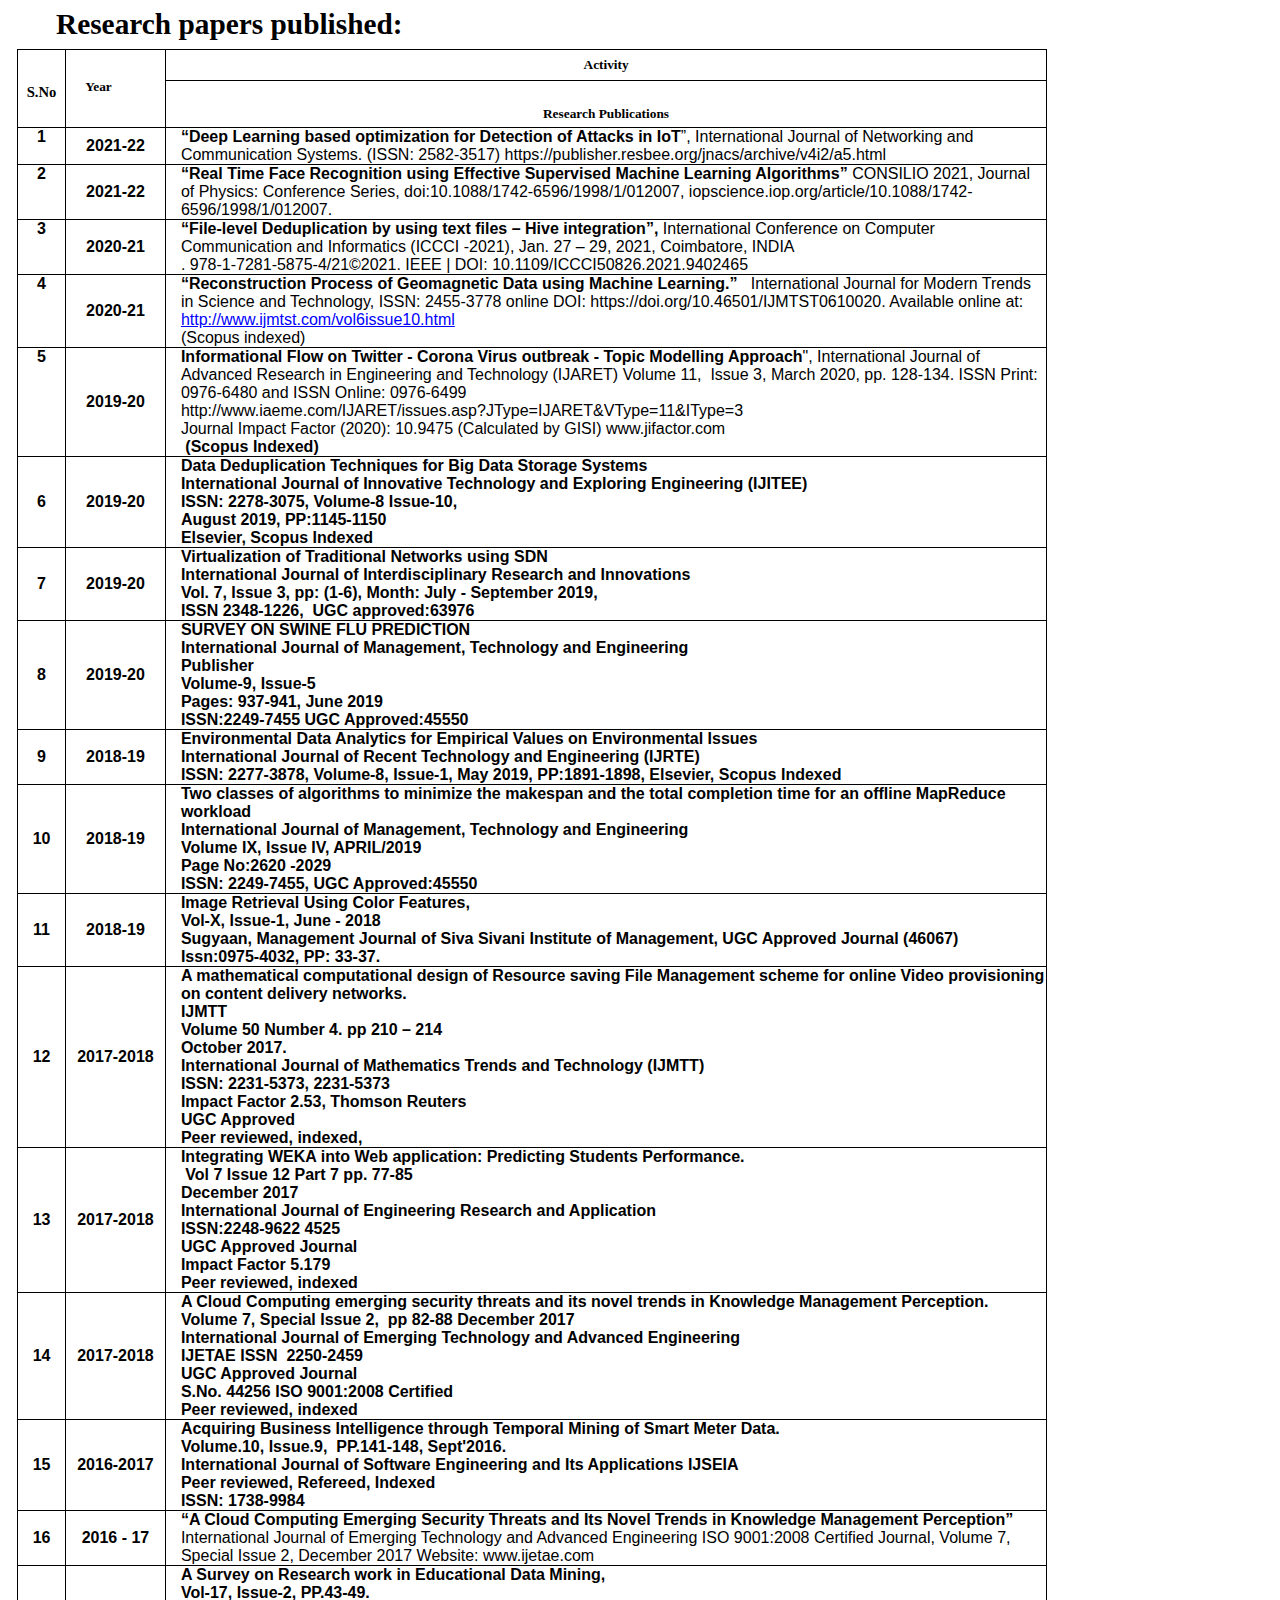
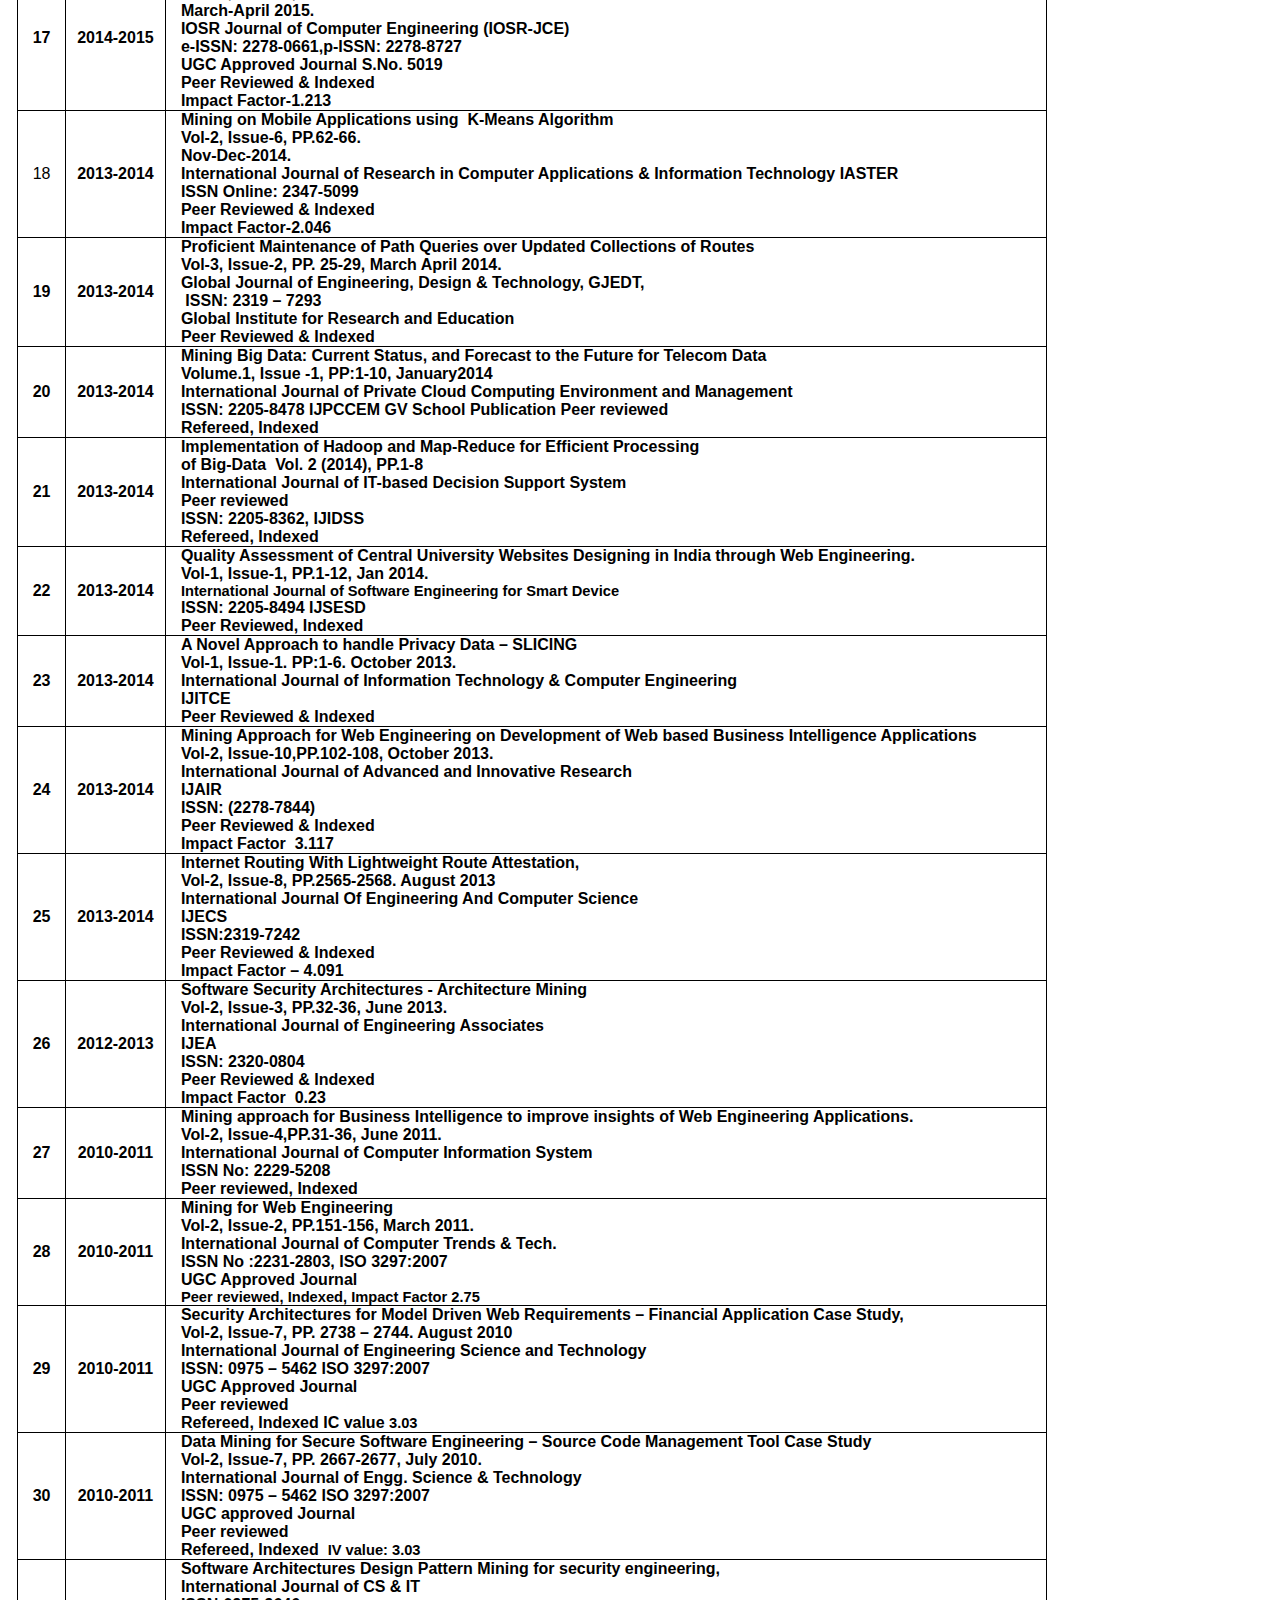
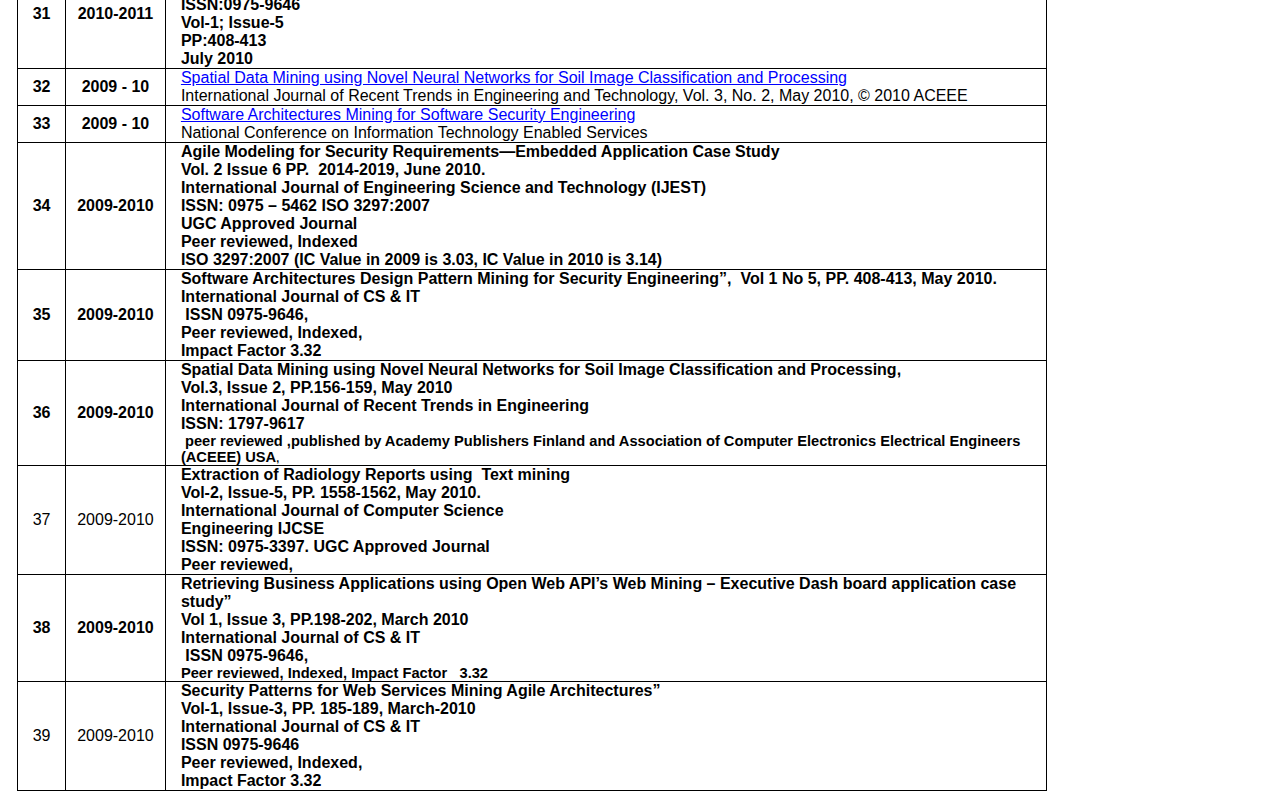
<file: pdfs/Research papers published.html>
<html xmlns:v="urn:schemas-microsoft-com:vml"
xmlns:o="urn:schemas-microsoft-com:office:office"
xmlns:w="urn:schemas-microsoft-com:office:word"
xmlns:m="http://schemas.microsoft.com/office/2004/12/omml"
xmlns="http://www.w3.org/TR/REC-html40">

<head>
<meta http-equiv=Content-Type content="text/html; charset=utf-8">
<meta name=ProgId content=Word.Document>
<meta name=Generator content="Microsoft Word 15">
<meta name=Originator content="Microsoft Word 15">
<link rel=File-List href="Research%20papers%20published.fld/filelist.xml">
<!--[if gte mso 9]><xml>
 <o:DocumentProperties>
  <o:Author>farazuddin mohammed</o:Author>
  <o:LastAuthor>farazuddin mohammed</o:LastAuthor>
  <o:Revision>3</o:Revision>
  <o:TotalTime>10</o:TotalTime>
  <o:Created>2022-05-10T17:44:00Z</o:Created>
  <o:LastSaved>2022-05-10T17:46:00Z</o:LastSaved>
  <o:Pages>1</o:Pages>
  <o:Words>1556</o:Words>
  <o:Characters>8874</o:Characters>
  <o:Lines>73</o:Lines>
  <o:Paragraphs>20</o:Paragraphs>
  <o:CharactersWithSpaces>10410</o:CharactersWithSpaces>
  <o:Version>16.00</o:Version>
 </o:DocumentProperties>
 <o:OfficeDocumentSettings>
  <o:AllowPNG/>
 </o:OfficeDocumentSettings>
</xml><![endif]-->
<link rel=themeData href="Research%20papers%20published.fld/themedata.thmx">
<link rel=colorSchemeMapping
href="Research%20papers%20published.fld/colorschememapping.xml">
<!--[if gte mso 9]><xml>
 <w:WordDocument>
  <w:Zoom>110</w:Zoom>
  <w:SpellingState>Clean</w:SpellingState>
  <w:GrammarState>Clean</w:GrammarState>
  <w:TrackMoves>false</w:TrackMoves>
  <w:TrackFormatting/>
  <w:PunctuationKerning/>
  <w:ValidateAgainstSchemas/>
  <w:SaveIfXMLInvalid>false</w:SaveIfXMLInvalid>
  <w:IgnoreMixedContent>false</w:IgnoreMixedContent>
  <w:AlwaysShowPlaceholderText>false</w:AlwaysShowPlaceholderText>
  <w:DoNotPromoteQF/>
  <w:LidThemeOther>EN-IN</w:LidThemeOther>
  <w:LidThemeAsian>X-NONE</w:LidThemeAsian>
  <w:LidThemeComplexScript>X-NONE</w:LidThemeComplexScript>
  <w:Compatibility>
   <w:BreakWrappedTables/>
   <w:SnapToGridInCell/>
   <w:WrapTextWithPunct/>
   <w:UseAsianBreakRules/>
   <w:DontGrowAutofit/>
   <w:SplitPgBreakAndParaMark/>
   <w:EnableOpenTypeKerning/>
   <w:DontFlipMirrorIndents/>
   <w:OverrideTableStyleHps/>
  </w:Compatibility>
  <m:mathPr>
   <m:mathFont m:val="Cambria Math"/>
   <m:brkBin m:val="before"/>
   <m:brkBinSub m:val="&#45;-"/>
   <m:smallFrac m:val="off"/>
   <m:dispDef/>
   <m:lMargin m:val="0"/>
   <m:rMargin m:val="0"/>
   <m:defJc m:val="centerGroup"/>
   <m:wrapIndent m:val="1440"/>
   <m:intLim m:val="subSup"/>
   <m:naryLim m:val="undOvr"/>
  </m:mathPr></w:WordDocument>
</xml><![endif]--><!--[if gte mso 9]><xml>
 <w:LatentStyles DefLockedState="false" DefUnhideWhenUsed="false"
  DefSemiHidden="false" DefQFormat="false" DefPriority="99"
  LatentStyleCount="376">
  <w:LsdException Locked="false" Priority="0" QFormat="true" Name="Normal"/>
  <w:LsdException Locked="false" Priority="9" QFormat="true" Name="heading 1"/>
  <w:LsdException Locked="false" Priority="9" SemiHidden="true"
   UnhideWhenUsed="true" QFormat="true" Name="heading 2"/>
  <w:LsdException Locked="false" Priority="9" SemiHidden="true"
   UnhideWhenUsed="true" QFormat="true" Name="heading 3"/>
  <w:LsdException Locked="false" Priority="9" SemiHidden="true"
   UnhideWhenUsed="true" QFormat="true" Name="heading 4"/>
  <w:LsdException Locked="false" Priority="9" SemiHidden="true"
   UnhideWhenUsed="true" QFormat="true" Name="heading 5"/>
  <w:LsdException Locked="false" Priority="9" SemiHidden="true"
   UnhideWhenUsed="true" QFormat="true" Name="heading 6"/>
  <w:LsdException Locked="false" Priority="9" SemiHidden="true"
   UnhideWhenUsed="true" QFormat="true" Name="heading 7"/>
  <w:LsdException Locked="false" Priority="9" SemiHidden="true"
   UnhideWhenUsed="true" QFormat="true" Name="heading 8"/>
  <w:LsdException Locked="false" Priority="9" SemiHidden="true"
   UnhideWhenUsed="true" QFormat="true" Name="heading 9"/>
  <w:LsdException Locked="false" SemiHidden="true" UnhideWhenUsed="true"
   Name="index 1"/>
  <w:LsdException Locked="false" SemiHidden="true" UnhideWhenUsed="true"
   Name="index 2"/>
  <w:LsdException Locked="false" SemiHidden="true" UnhideWhenUsed="true"
   Name="index 3"/>
  <w:LsdException Locked="false" SemiHidden="true" UnhideWhenUsed="true"
   Name="index 4"/>
  <w:LsdException Locked="false" SemiHidden="true" UnhideWhenUsed="true"
   Name="index 5"/>
  <w:LsdException Locked="false" SemiHidden="true" UnhideWhenUsed="true"
   Name="index 6"/>
  <w:LsdException Locked="false" SemiHidden="true" UnhideWhenUsed="true"
   Name="index 7"/>
  <w:LsdException Locked="false" SemiHidden="true" UnhideWhenUsed="true"
   Name="index 8"/>
  <w:LsdException Locked="false" SemiHidden="true" UnhideWhenUsed="true"
   Name="index 9"/>
  <w:LsdException Locked="false" Priority="39" SemiHidden="true"
   UnhideWhenUsed="true" Name="toc 1"/>
  <w:LsdException Locked="false" Priority="39" SemiHidden="true"
   UnhideWhenUsed="true" Name="toc 2"/>
  <w:LsdException Locked="false" Priority="39" SemiHidden="true"
   UnhideWhenUsed="true" Name="toc 3"/>
  <w:LsdException Locked="false" Priority="39" SemiHidden="true"
   UnhideWhenUsed="true" Name="toc 4"/>
  <w:LsdException Locked="false" Priority="39" SemiHidden="true"
   UnhideWhenUsed="true" Name="toc 5"/>
  <w:LsdException Locked="false" Priority="39" SemiHidden="true"
   UnhideWhenUsed="true" Name="toc 6"/>
  <w:LsdException Locked="false" Priority="39" SemiHidden="true"
   UnhideWhenUsed="true" Name="toc 7"/>
  <w:LsdException Locked="false" Priority="39" SemiHidden="true"
   UnhideWhenUsed="true" Name="toc 8"/>
  <w:LsdException Locked="false" Priority="39" SemiHidden="true"
   UnhideWhenUsed="true" Name="toc 9"/>
  <w:LsdException Locked="false" SemiHidden="true" UnhideWhenUsed="true"
   Name="Normal Indent"/>
  <w:LsdException Locked="false" SemiHidden="true" UnhideWhenUsed="true"
   Name="footnote text"/>
  <w:LsdException Locked="false" SemiHidden="true" UnhideWhenUsed="true"
   Name="annotation text"/>
  <w:LsdException Locked="false" SemiHidden="true" UnhideWhenUsed="true"
   Name="header"/>
  <w:LsdException Locked="false" SemiHidden="true" UnhideWhenUsed="true"
   Name="footer"/>
  <w:LsdException Locked="false" SemiHidden="true" UnhideWhenUsed="true"
   Name="index heading"/>
  <w:LsdException Locked="false" Priority="35" SemiHidden="true"
   UnhideWhenUsed="true" QFormat="true" Name="caption"/>
  <w:LsdException Locked="false" SemiHidden="true" UnhideWhenUsed="true"
   Name="table of figures"/>
  <w:LsdException Locked="false" SemiHidden="true" UnhideWhenUsed="true"
   Name="envelope address"/>
  <w:LsdException Locked="false" SemiHidden="true" UnhideWhenUsed="true"
   Name="envelope return"/>
  <w:LsdException Locked="false" SemiHidden="true" UnhideWhenUsed="true"
   Name="footnote reference"/>
  <w:LsdException Locked="false" SemiHidden="true" UnhideWhenUsed="true"
   Name="annotation reference"/>
  <w:LsdException Locked="false" SemiHidden="true" UnhideWhenUsed="true"
   Name="line number"/>
  <w:LsdException Locked="false" SemiHidden="true" UnhideWhenUsed="true"
   Name="page number"/>
  <w:LsdException Locked="false" SemiHidden="true" UnhideWhenUsed="true"
   Name="endnote reference"/>
  <w:LsdException Locked="false" SemiHidden="true" UnhideWhenUsed="true"
   Name="endnote text"/>
  <w:LsdException Locked="false" SemiHidden="true" UnhideWhenUsed="true"
   Name="table of authorities"/>
  <w:LsdException Locked="false" SemiHidden="true" UnhideWhenUsed="true"
   Name="macro"/>
  <w:LsdException Locked="false" SemiHidden="true" UnhideWhenUsed="true"
   Name="toa heading"/>
  <w:LsdException Locked="false" SemiHidden="true" UnhideWhenUsed="true"
   Name="List"/>
  <w:LsdException Locked="false" SemiHidden="true" UnhideWhenUsed="true"
   Name="List Bullet"/>
  <w:LsdException Locked="false" SemiHidden="true" UnhideWhenUsed="true"
   Name="List Number"/>
  <w:LsdException Locked="false" SemiHidden="true" UnhideWhenUsed="true"
   Name="List 2"/>
  <w:LsdException Locked="false" SemiHidden="true" UnhideWhenUsed="true"
   Name="List 3"/>
  <w:LsdException Locked="false" SemiHidden="true" UnhideWhenUsed="true"
   Name="List 4"/>
  <w:LsdException Locked="false" SemiHidden="true" UnhideWhenUsed="true"
   Name="List 5"/>
  <w:LsdException Locked="false" SemiHidden="true" UnhideWhenUsed="true"
   Name="List Bullet 2"/>
  <w:LsdException Locked="false" SemiHidden="true" UnhideWhenUsed="true"
   Name="List Bullet 3"/>
  <w:LsdException Locked="false" SemiHidden="true" UnhideWhenUsed="true"
   Name="List Bullet 4"/>
  <w:LsdException Locked="false" SemiHidden="true" UnhideWhenUsed="true"
   Name="List Bullet 5"/>
  <w:LsdException Locked="false" SemiHidden="true" UnhideWhenUsed="true"
   Name="List Number 2"/>
  <w:LsdException Locked="false" SemiHidden="true" UnhideWhenUsed="true"
   Name="List Number 3"/>
  <w:LsdException Locked="false" SemiHidden="true" UnhideWhenUsed="true"
   Name="List Number 4"/>
  <w:LsdException Locked="false" SemiHidden="true" UnhideWhenUsed="true"
   Name="List Number 5"/>
  <w:LsdException Locked="false" Priority="10" QFormat="true" Name="Title"/>
  <w:LsdException Locked="false" SemiHidden="true" UnhideWhenUsed="true"
   Name="Closing"/>
  <w:LsdException Locked="false" SemiHidden="true" UnhideWhenUsed="true"
   Name="Signature"/>
  <w:LsdException Locked="false" Priority="1" SemiHidden="true"
   UnhideWhenUsed="true" Name="Default Paragraph Font"/>
  <w:LsdException Locked="false" SemiHidden="true" UnhideWhenUsed="true"
   Name="Body Text"/>
  <w:LsdException Locked="false" SemiHidden="true" UnhideWhenUsed="true"
   Name="Body Text Indent"/>
  <w:LsdException Locked="false" SemiHidden="true" UnhideWhenUsed="true"
   Name="List Continue"/>
  <w:LsdException Locked="false" SemiHidden="true" UnhideWhenUsed="true"
   Name="List Continue 2"/>
  <w:LsdException Locked="false" SemiHidden="true" UnhideWhenUsed="true"
   Name="List Continue 3"/>
  <w:LsdException Locked="false" SemiHidden="true" UnhideWhenUsed="true"
   Name="List Continue 4"/>
  <w:LsdException Locked="false" SemiHidden="true" UnhideWhenUsed="true"
   Name="List Continue 5"/>
  <w:LsdException Locked="false" SemiHidden="true" UnhideWhenUsed="true"
   Name="Message Header"/>
  <w:LsdException Locked="false" Priority="11" QFormat="true" Name="Subtitle"/>
  <w:LsdException Locked="false" SemiHidden="true" UnhideWhenUsed="true"
   Name="Salutation"/>
  <w:LsdException Locked="false" SemiHidden="true" UnhideWhenUsed="true"
   Name="Date"/>
  <w:LsdException Locked="false" SemiHidden="true" UnhideWhenUsed="true"
   Name="Body Text First Indent"/>
  <w:LsdException Locked="false" SemiHidden="true" UnhideWhenUsed="true"
   Name="Body Text First Indent 2"/>
  <w:LsdException Locked="false" SemiHidden="true" UnhideWhenUsed="true"
   Name="Note Heading"/>
  <w:LsdException Locked="false" SemiHidden="true" UnhideWhenUsed="true"
   Name="Body Text 2"/>
  <w:LsdException Locked="false" SemiHidden="true" UnhideWhenUsed="true"
   Name="Body Text 3"/>
  <w:LsdException Locked="false" SemiHidden="true" UnhideWhenUsed="true"
   Name="Body Text Indent 2"/>
  <w:LsdException Locked="false" SemiHidden="true" UnhideWhenUsed="true"
   Name="Body Text Indent 3"/>
  <w:LsdException Locked="false" SemiHidden="true" UnhideWhenUsed="true"
   Name="Block Text"/>
  <w:LsdException Locked="false" SemiHidden="true" UnhideWhenUsed="true"
   Name="Hyperlink"/>
  <w:LsdException Locked="false" SemiHidden="true" UnhideWhenUsed="true"
   Name="FollowedHyperlink"/>
  <w:LsdException Locked="false" Priority="22" QFormat="true" Name="Strong"/>
  <w:LsdException Locked="false" Priority="20" QFormat="true" Name="Emphasis"/>
  <w:LsdException Locked="false" SemiHidden="true" UnhideWhenUsed="true"
   Name="Document Map"/>
  <w:LsdException Locked="false" SemiHidden="true" UnhideWhenUsed="true"
   Name="Plain Text"/>
  <w:LsdException Locked="false" SemiHidden="true" UnhideWhenUsed="true"
   Name="E-mail Signature"/>
  <w:LsdException Locked="false" SemiHidden="true" UnhideWhenUsed="true"
   Name="HTML Top of Form"/>
  <w:LsdException Locked="false" SemiHidden="true" UnhideWhenUsed="true"
   Name="HTML Bottom of Form"/>
  <w:LsdException Locked="false" SemiHidden="true" UnhideWhenUsed="true"
   Name="Normal (Web)"/>
  <w:LsdException Locked="false" SemiHidden="true" UnhideWhenUsed="true"
   Name="HTML Acronym"/>
  <w:LsdException Locked="false" SemiHidden="true" UnhideWhenUsed="true"
   Name="HTML Address"/>
  <w:LsdException Locked="false" SemiHidden="true" UnhideWhenUsed="true"
   Name="HTML Cite"/>
  <w:LsdException Locked="false" SemiHidden="true" UnhideWhenUsed="true"
   Name="HTML Code"/>
  <w:LsdException Locked="false" SemiHidden="true" UnhideWhenUsed="true"
   Name="HTML Definition"/>
  <w:LsdException Locked="false" SemiHidden="true" UnhideWhenUsed="true"
   Name="HTML Keyboard"/>
  <w:LsdException Locked="false" SemiHidden="true" UnhideWhenUsed="true"
   Name="HTML Preformatted"/>
  <w:LsdException Locked="false" SemiHidden="true" UnhideWhenUsed="true"
   Name="HTML Sample"/>
  <w:LsdException Locked="false" SemiHidden="true" UnhideWhenUsed="true"
   Name="HTML Typewriter"/>
  <w:LsdException Locked="false" SemiHidden="true" UnhideWhenUsed="true"
   Name="HTML Variable"/>
  <w:LsdException Locked="false" SemiHidden="true" UnhideWhenUsed="true"
   Name="Normal Table"/>
  <w:LsdException Locked="false" SemiHidden="true" UnhideWhenUsed="true"
   Name="annotation subject"/>
  <w:LsdException Locked="false" SemiHidden="true" UnhideWhenUsed="true"
   Name="No List"/>
  <w:LsdException Locked="false" SemiHidden="true" UnhideWhenUsed="true"
   Name="Outline List 1"/>
  <w:LsdException Locked="false" SemiHidden="true" UnhideWhenUsed="true"
   Name="Outline List 2"/>
  <w:LsdException Locked="false" SemiHidden="true" UnhideWhenUsed="true"
   Name="Outline List 3"/>
  <w:LsdException Locked="false" SemiHidden="true" UnhideWhenUsed="true"
   Name="Table Simple 1"/>
  <w:LsdException Locked="false" SemiHidden="true" UnhideWhenUsed="true"
   Name="Table Simple 2"/>
  <w:LsdException Locked="false" SemiHidden="true" UnhideWhenUsed="true"
   Name="Table Simple 3"/>
  <w:LsdException Locked="false" SemiHidden="true" UnhideWhenUsed="true"
   Name="Table Classic 1"/>
  <w:LsdException Locked="false" SemiHidden="true" UnhideWhenUsed="true"
   Name="Table Classic 2"/>
  <w:LsdException Locked="false" SemiHidden="true" UnhideWhenUsed="true"
   Name="Table Classic 3"/>
  <w:LsdException Locked="false" SemiHidden="true" UnhideWhenUsed="true"
   Name="Table Classic 4"/>
  <w:LsdException Locked="false" SemiHidden="true" UnhideWhenUsed="true"
   Name="Table Colorful 1"/>
  <w:LsdException Locked="false" SemiHidden="true" UnhideWhenUsed="true"
   Name="Table Colorful 2"/>
  <w:LsdException Locked="false" SemiHidden="true" UnhideWhenUsed="true"
   Name="Table Colorful 3"/>
  <w:LsdException Locked="false" SemiHidden="true" UnhideWhenUsed="true"
   Name="Table Columns 1"/>
  <w:LsdException Locked="false" SemiHidden="true" UnhideWhenUsed="true"
   Name="Table Columns 2"/>
  <w:LsdException Locked="false" SemiHidden="true" UnhideWhenUsed="true"
   Name="Table Columns 3"/>
  <w:LsdException Locked="false" SemiHidden="true" UnhideWhenUsed="true"
   Name="Table Columns 4"/>
  <w:LsdException Locked="false" SemiHidden="true" UnhideWhenUsed="true"
   Name="Table Columns 5"/>
  <w:LsdException Locked="false" SemiHidden="true" UnhideWhenUsed="true"
   Name="Table Grid 1"/>
  <w:LsdException Locked="false" SemiHidden="true" UnhideWhenUsed="true"
   Name="Table Grid 2"/>
  <w:LsdException Locked="false" SemiHidden="true" UnhideWhenUsed="true"
   Name="Table Grid 3"/>
  <w:LsdException Locked="false" SemiHidden="true" UnhideWhenUsed="true"
   Name="Table Grid 4"/>
  <w:LsdException Locked="false" SemiHidden="true" UnhideWhenUsed="true"
   Name="Table Grid 5"/>
  <w:LsdException Locked="false" SemiHidden="true" UnhideWhenUsed="true"
   Name="Table Grid 6"/>
  <w:LsdException Locked="false" SemiHidden="true" UnhideWhenUsed="true"
   Name="Table Grid 7"/>
  <w:LsdException Locked="false" SemiHidden="true" UnhideWhenUsed="true"
   Name="Table Grid 8"/>
  <w:LsdException Locked="false" SemiHidden="true" UnhideWhenUsed="true"
   Name="Table List 1"/>
  <w:LsdException Locked="false" SemiHidden="true" UnhideWhenUsed="true"
   Name="Table List 2"/>
  <w:LsdException Locked="false" SemiHidden="true" UnhideWhenUsed="true"
   Name="Table List 3"/>
  <w:LsdException Locked="false" SemiHidden="true" UnhideWhenUsed="true"
   Name="Table List 4"/>
  <w:LsdException Locked="false" SemiHidden="true" UnhideWhenUsed="true"
   Name="Table List 5"/>
  <w:LsdException Locked="false" SemiHidden="true" UnhideWhenUsed="true"
   Name="Table List 6"/>
  <w:LsdException Locked="false" SemiHidden="true" UnhideWhenUsed="true"
   Name="Table List 7"/>
  <w:LsdException Locked="false" SemiHidden="true" UnhideWhenUsed="true"
   Name="Table List 8"/>
  <w:LsdException Locked="false" SemiHidden="true" UnhideWhenUsed="true"
   Name="Table 3D effects 1"/>
  <w:LsdException Locked="false" SemiHidden="true" UnhideWhenUsed="true"
   Name="Table 3D effects 2"/>
  <w:LsdException Locked="false" SemiHidden="true" UnhideWhenUsed="true"
   Name="Table 3D effects 3"/>
  <w:LsdException Locked="false" SemiHidden="true" UnhideWhenUsed="true"
   Name="Table Contemporary"/>
  <w:LsdException Locked="false" SemiHidden="true" UnhideWhenUsed="true"
   Name="Table Elegant"/>
  <w:LsdException Locked="false" SemiHidden="true" UnhideWhenUsed="true"
   Name="Table Professional"/>
  <w:LsdException Locked="false" SemiHidden="true" UnhideWhenUsed="true"
   Name="Table Subtle 1"/>
  <w:LsdException Locked="false" SemiHidden="true" UnhideWhenUsed="true"
   Name="Table Subtle 2"/>
  <w:LsdException Locked="false" SemiHidden="true" UnhideWhenUsed="true"
   Name="Table Web 1"/>
  <w:LsdException Locked="false" SemiHidden="true" UnhideWhenUsed="true"
   Name="Table Web 2"/>
  <w:LsdException Locked="false" SemiHidden="true" UnhideWhenUsed="true"
   Name="Table Web 3"/>
  <w:LsdException Locked="false" SemiHidden="true" UnhideWhenUsed="true"
   Name="Balloon Text"/>
  <w:LsdException Locked="false" Priority="39" Name="Table Grid"/>
  <w:LsdException Locked="false" SemiHidden="true" UnhideWhenUsed="true"
   Name="Table Theme"/>
  <w:LsdException Locked="false" SemiHidden="true" Name="Placeholder Text"/>
  <w:LsdException Locked="false" Priority="1" QFormat="true" Name="No Spacing"/>
  <w:LsdException Locked="false" Priority="60" Name="Light Shading"/>
  <w:LsdException Locked="false" Priority="61" Name="Light List"/>
  <w:LsdException Locked="false" Priority="62" Name="Light Grid"/>
  <w:LsdException Locked="false" Priority="63" Name="Medium Shading 1"/>
  <w:LsdException Locked="false" Priority="64" Name="Medium Shading 2"/>
  <w:LsdException Locked="false" Priority="65" Name="Medium List 1"/>
  <w:LsdException Locked="false" Priority="66" Name="Medium List 2"/>
  <w:LsdException Locked="false" Priority="67" Name="Medium Grid 1"/>
  <w:LsdException Locked="false" Priority="68" Name="Medium Grid 2"/>
  <w:LsdException Locked="false" Priority="69" Name="Medium Grid 3"/>
  <w:LsdException Locked="false" Priority="70" Name="Dark List"/>
  <w:LsdException Locked="false" Priority="71" Name="Colorful Shading"/>
  <w:LsdException Locked="false" Priority="72" Name="Colorful List"/>
  <w:LsdException Locked="false" Priority="73" Name="Colorful Grid"/>
  <w:LsdException Locked="false" Priority="60" Name="Light Shading Accent 1"/>
  <w:LsdException Locked="false" Priority="61" Name="Light List Accent 1"/>
  <w:LsdException Locked="false" Priority="62" Name="Light Grid Accent 1"/>
  <w:LsdException Locked="false" Priority="63" Name="Medium Shading 1 Accent 1"/>
  <w:LsdException Locked="false" Priority="64" Name="Medium Shading 2 Accent 1"/>
  <w:LsdException Locked="false" Priority="65" Name="Medium List 1 Accent 1"/>
  <w:LsdException Locked="false" SemiHidden="true" Name="Revision"/>
  <w:LsdException Locked="false" Priority="34" QFormat="true"
   Name="List Paragraph"/>
  <w:LsdException Locked="false" Priority="29" QFormat="true" Name="Quote"/>
  <w:LsdException Locked="false" Priority="30" QFormat="true"
   Name="Intense Quote"/>
  <w:LsdException Locked="false" Priority="66" Name="Medium List 2 Accent 1"/>
  <w:LsdException Locked="false" Priority="67" Name="Medium Grid 1 Accent 1"/>
  <w:LsdException Locked="false" Priority="68" Name="Medium Grid 2 Accent 1"/>
  <w:LsdException Locked="false" Priority="69" Name="Medium Grid 3 Accent 1"/>
  <w:LsdException Locked="false" Priority="70" Name="Dark List Accent 1"/>
  <w:LsdException Locked="false" Priority="71" Name="Colorful Shading Accent 1"/>
  <w:LsdException Locked="false" Priority="72" Name="Colorful List Accent 1"/>
  <w:LsdException Locked="false" Priority="73" Name="Colorful Grid Accent 1"/>
  <w:LsdException Locked="false" Priority="60" Name="Light Shading Accent 2"/>
  <w:LsdException Locked="false" Priority="61" Name="Light List Accent 2"/>
  <w:LsdException Locked="false" Priority="62" Name="Light Grid Accent 2"/>
  <w:LsdException Locked="false" Priority="63" Name="Medium Shading 1 Accent 2"/>
  <w:LsdException Locked="false" Priority="64" Name="Medium Shading 2 Accent 2"/>
  <w:LsdException Locked="false" Priority="65" Name="Medium List 1 Accent 2"/>
  <w:LsdException Locked="false" Priority="66" Name="Medium List 2 Accent 2"/>
  <w:LsdException Locked="false" Priority="67" Name="Medium Grid 1 Accent 2"/>
  <w:LsdException Locked="false" Priority="68" Name="Medium Grid 2 Accent 2"/>
  <w:LsdException Locked="false" Priority="69" Name="Medium Grid 3 Accent 2"/>
  <w:LsdException Locked="false" Priority="70" Name="Dark List Accent 2"/>
  <w:LsdException Locked="false" Priority="71" Name="Colorful Shading Accent 2"/>
  <w:LsdException Locked="false" Priority="72" Name="Colorful List Accent 2"/>
  <w:LsdException Locked="false" Priority="73" Name="Colorful Grid Accent 2"/>
  <w:LsdException Locked="false" Priority="60" Name="Light Shading Accent 3"/>
  <w:LsdException Locked="false" Priority="61" Name="Light List Accent 3"/>
  <w:LsdException Locked="false" Priority="62" Name="Light Grid Accent 3"/>
  <w:LsdException Locked="false" Priority="63" Name="Medium Shading 1 Accent 3"/>
  <w:LsdException Locked="false" Priority="64" Name="Medium Shading 2 Accent 3"/>
  <w:LsdException Locked="false" Priority="65" Name="Medium List 1 Accent 3"/>
  <w:LsdException Locked="false" Priority="66" Name="Medium List 2 Accent 3"/>
  <w:LsdException Locked="false" Priority="67" Name="Medium Grid 1 Accent 3"/>
  <w:LsdException Locked="false" Priority="68" Name="Medium Grid 2 Accent 3"/>
  <w:LsdException Locked="false" Priority="69" Name="Medium Grid 3 Accent 3"/>
  <w:LsdException Locked="false" Priority="70" Name="Dark List Accent 3"/>
  <w:LsdException Locked="false" Priority="71" Name="Colorful Shading Accent 3"/>
  <w:LsdException Locked="false" Priority="72" Name="Colorful List Accent 3"/>
  <w:LsdException Locked="false" Priority="73" Name="Colorful Grid Accent 3"/>
  <w:LsdException Locked="false" Priority="60" Name="Light Shading Accent 4"/>
  <w:LsdException Locked="false" Priority="61" Name="Light List Accent 4"/>
  <w:LsdException Locked="false" Priority="62" Name="Light Grid Accent 4"/>
  <w:LsdException Locked="false" Priority="63" Name="Medium Shading 1 Accent 4"/>
  <w:LsdException Locked="false" Priority="64" Name="Medium Shading 2 Accent 4"/>
  <w:LsdException Locked="false" Priority="65" Name="Medium List 1 Accent 4"/>
  <w:LsdException Locked="false" Priority="66" Name="Medium List 2 Accent 4"/>
  <w:LsdException Locked="false" Priority="67" Name="Medium Grid 1 Accent 4"/>
  <w:LsdException Locked="false" Priority="68" Name="Medium Grid 2 Accent 4"/>
  <w:LsdException Locked="false" Priority="69" Name="Medium Grid 3 Accent 4"/>
  <w:LsdException Locked="false" Priority="70" Name="Dark List Accent 4"/>
  <w:LsdException Locked="false" Priority="71" Name="Colorful Shading Accent 4"/>
  <w:LsdException Locked="false" Priority="72" Name="Colorful List Accent 4"/>
  <w:LsdException Locked="false" Priority="73" Name="Colorful Grid Accent 4"/>
  <w:LsdException Locked="false" Priority="60" Name="Light Shading Accent 5"/>
  <w:LsdException Locked="false" Priority="61" Name="Light List Accent 5"/>
  <w:LsdException Locked="false" Priority="62" Name="Light Grid Accent 5"/>
  <w:LsdException Locked="false" Priority="63" Name="Medium Shading 1 Accent 5"/>
  <w:LsdException Locked="false" Priority="64" Name="Medium Shading 2 Accent 5"/>
  <w:LsdException Locked="false" Priority="65" Name="Medium List 1 Accent 5"/>
  <w:LsdException Locked="false" Priority="66" Name="Medium List 2 Accent 5"/>
  <w:LsdException Locked="false" Priority="67" Name="Medium Grid 1 Accent 5"/>
  <w:LsdException Locked="false" Priority="68" Name="Medium Grid 2 Accent 5"/>
  <w:LsdException Locked="false" Priority="69" Name="Medium Grid 3 Accent 5"/>
  <w:LsdException Locked="false" Priority="70" Name="Dark List Accent 5"/>
  <w:LsdException Locked="false" Priority="71" Name="Colorful Shading Accent 5"/>
  <w:LsdException Locked="false" Priority="72" Name="Colorful List Accent 5"/>
  <w:LsdException Locked="false" Priority="73" Name="Colorful Grid Accent 5"/>
  <w:LsdException Locked="false" Priority="60" Name="Light Shading Accent 6"/>
  <w:LsdException Locked="false" Priority="61" Name="Light List Accent 6"/>
  <w:LsdException Locked="false" Priority="62" Name="Light Grid Accent 6"/>
  <w:LsdException Locked="false" Priority="63" Name="Medium Shading 1 Accent 6"/>
  <w:LsdException Locked="false" Priority="64" Name="Medium Shading 2 Accent 6"/>
  <w:LsdException Locked="false" Priority="65" Name="Medium List 1 Accent 6"/>
  <w:LsdException Locked="false" Priority="66" Name="Medium List 2 Accent 6"/>
  <w:LsdException Locked="false" Priority="67" Name="Medium Grid 1 Accent 6"/>
  <w:LsdException Locked="false" Priority="68" Name="Medium Grid 2 Accent 6"/>
  <w:LsdException Locked="false" Priority="69" Name="Medium Grid 3 Accent 6"/>
  <w:LsdException Locked="false" Priority="70" Name="Dark List Accent 6"/>
  <w:LsdException Locked="false" Priority="71" Name="Colorful Shading Accent 6"/>
  <w:LsdException Locked="false" Priority="72" Name="Colorful List Accent 6"/>
  <w:LsdException Locked="false" Priority="73" Name="Colorful Grid Accent 6"/>
  <w:LsdException Locked="false" Priority="19" QFormat="true"
   Name="Subtle Emphasis"/>
  <w:LsdException Locked="false" Priority="21" QFormat="true"
   Name="Intense Emphasis"/>
  <w:LsdException Locked="false" Priority="31" QFormat="true"
   Name="Subtle Reference"/>
  <w:LsdException Locked="false" Priority="32" QFormat="true"
   Name="Intense Reference"/>
  <w:LsdException Locked="false" Priority="33" QFormat="true" Name="Book Title"/>
  <w:LsdException Locked="false" Priority="37" SemiHidden="true"
   UnhideWhenUsed="true" Name="Bibliography"/>
  <w:LsdException Locked="false" Priority="39" SemiHidden="true"
   UnhideWhenUsed="true" QFormat="true" Name="TOC Heading"/>
  <w:LsdException Locked="false" Priority="41" Name="Plain Table 1"/>
  <w:LsdException Locked="false" Priority="42" Name="Plain Table 2"/>
  <w:LsdException Locked="false" Priority="43" Name="Plain Table 3"/>
  <w:LsdException Locked="false" Priority="44" Name="Plain Table 4"/>
  <w:LsdException Locked="false" Priority="45" Name="Plain Table 5"/>
  <w:LsdException Locked="false" Priority="40" Name="Grid Table Light"/>
  <w:LsdException Locked="false" Priority="46" Name="Grid Table 1 Light"/>
  <w:LsdException Locked="false" Priority="47" Name="Grid Table 2"/>
  <w:LsdException Locked="false" Priority="48" Name="Grid Table 3"/>
  <w:LsdException Locked="false" Priority="49" Name="Grid Table 4"/>
  <w:LsdException Locked="false" Priority="50" Name="Grid Table 5 Dark"/>
  <w:LsdException Locked="false" Priority="51" Name="Grid Table 6 Colorful"/>
  <w:LsdException Locked="false" Priority="52" Name="Grid Table 7 Colorful"/>
  <w:LsdException Locked="false" Priority="46"
   Name="Grid Table 1 Light Accent 1"/>
  <w:LsdException Locked="false" Priority="47" Name="Grid Table 2 Accent 1"/>
  <w:LsdException Locked="false" Priority="48" Name="Grid Table 3 Accent 1"/>
  <w:LsdException Locked="false" Priority="49" Name="Grid Table 4 Accent 1"/>
  <w:LsdException Locked="false" Priority="50" Name="Grid Table 5 Dark Accent 1"/>
  <w:LsdException Locked="false" Priority="51"
   Name="Grid Table 6 Colorful Accent 1"/>
  <w:LsdException Locked="false" Priority="52"
   Name="Grid Table 7 Colorful Accent 1"/>
  <w:LsdException Locked="false" Priority="46"
   Name="Grid Table 1 Light Accent 2"/>
  <w:LsdException Locked="false" Priority="47" Name="Grid Table 2 Accent 2"/>
  <w:LsdException Locked="false" Priority="48" Name="Grid Table 3 Accent 2"/>
  <w:LsdException Locked="false" Priority="49" Name="Grid Table 4 Accent 2"/>
  <w:LsdException Locked="false" Priority="50" Name="Grid Table 5 Dark Accent 2"/>
  <w:LsdException Locked="false" Priority="51"
   Name="Grid Table 6 Colorful Accent 2"/>
  <w:LsdException Locked="false" Priority="52"
   Name="Grid Table 7 Colorful Accent 2"/>
  <w:LsdException Locked="false" Priority="46"
   Name="Grid Table 1 Light Accent 3"/>
  <w:LsdException Locked="false" Priority="47" Name="Grid Table 2 Accent 3"/>
  <w:LsdException Locked="false" Priority="48" Name="Grid Table 3 Accent 3"/>
  <w:LsdException Locked="false" Priority="49" Name="Grid Table 4 Accent 3"/>
  <w:LsdException Locked="false" Priority="50" Name="Grid Table 5 Dark Accent 3"/>
  <w:LsdException Locked="false" Priority="51"
   Name="Grid Table 6 Colorful Accent 3"/>
  <w:LsdException Locked="false" Priority="52"
   Name="Grid Table 7 Colorful Accent 3"/>
  <w:LsdException Locked="false" Priority="46"
   Name="Grid Table 1 Light Accent 4"/>
  <w:LsdException Locked="false" Priority="47" Name="Grid Table 2 Accent 4"/>
  <w:LsdException Locked="false" Priority="48" Name="Grid Table 3 Accent 4"/>
  <w:LsdException Locked="false" Priority="49" Name="Grid Table 4 Accent 4"/>
  <w:LsdException Locked="false" Priority="50" Name="Grid Table 5 Dark Accent 4"/>
  <w:LsdException Locked="false" Priority="51"
   Name="Grid Table 6 Colorful Accent 4"/>
  <w:LsdException Locked="false" Priority="52"
   Name="Grid Table 7 Colorful Accent 4"/>
  <w:LsdException Locked="false" Priority="46"
   Name="Grid Table 1 Light Accent 5"/>
  <w:LsdException Locked="false" Priority="47" Name="Grid Table 2 Accent 5"/>
  <w:LsdException Locked="false" Priority="48" Name="Grid Table 3 Accent 5"/>
  <w:LsdException Locked="false" Priority="49" Name="Grid Table 4 Accent 5"/>
  <w:LsdException Locked="false" Priority="50" Name="Grid Table 5 Dark Accent 5"/>
  <w:LsdException Locked="false" Priority="51"
   Name="Grid Table 6 Colorful Accent 5"/>
  <w:LsdException Locked="false" Priority="52"
   Name="Grid Table 7 Colorful Accent 5"/>
  <w:LsdException Locked="false" Priority="46"
   Name="Grid Table 1 Light Accent 6"/>
  <w:LsdException Locked="false" Priority="47" Name="Grid Table 2 Accent 6"/>
  <w:LsdException Locked="false" Priority="48" Name="Grid Table 3 Accent 6"/>
  <w:LsdException Locked="false" Priority="49" Name="Grid Table 4 Accent 6"/>
  <w:LsdException Locked="false" Priority="50" Name="Grid Table 5 Dark Accent 6"/>
  <w:LsdException Locked="false" Priority="51"
   Name="Grid Table 6 Colorful Accent 6"/>
  <w:LsdException Locked="false" Priority="52"
   Name="Grid Table 7 Colorful Accent 6"/>
  <w:LsdException Locked="false" Priority="46" Name="List Table 1 Light"/>
  <w:LsdException Locked="false" Priority="47" Name="List Table 2"/>
  <w:LsdException Locked="false" Priority="48" Name="List Table 3"/>
  <w:LsdException Locked="false" Priority="49" Name="List Table 4"/>
  <w:LsdException Locked="false" Priority="50" Name="List Table 5 Dark"/>
  <w:LsdException Locked="false" Priority="51" Name="List Table 6 Colorful"/>
  <w:LsdException Locked="false" Priority="52" Name="List Table 7 Colorful"/>
  <w:LsdException Locked="false" Priority="46"
   Name="List Table 1 Light Accent 1"/>
  <w:LsdException Locked="false" Priority="47" Name="List Table 2 Accent 1"/>
  <w:LsdException Locked="false" Priority="48" Name="List Table 3 Accent 1"/>
  <w:LsdException Locked="false" Priority="49" Name="List Table 4 Accent 1"/>
  <w:LsdException Locked="false" Priority="50" Name="List Table 5 Dark Accent 1"/>
  <w:LsdException Locked="false" Priority="51"
   Name="List Table 6 Colorful Accent 1"/>
  <w:LsdException Locked="false" Priority="52"
   Name="List Table 7 Colorful Accent 1"/>
  <w:LsdException Locked="false" Priority="46"
   Name="List Table 1 Light Accent 2"/>
  <w:LsdException Locked="false" Priority="47" Name="List Table 2 Accent 2"/>
  <w:LsdException Locked="false" Priority="48" Name="List Table 3 Accent 2"/>
  <w:LsdException Locked="false" Priority="49" Name="List Table 4 Accent 2"/>
  <w:LsdException Locked="false" Priority="50" Name="List Table 5 Dark Accent 2"/>
  <w:LsdException Locked="false" Priority="51"
   Name="List Table 6 Colorful Accent 2"/>
  <w:LsdException Locked="false" Priority="52"
   Name="List Table 7 Colorful Accent 2"/>
  <w:LsdException Locked="false" Priority="46"
   Name="List Table 1 Light Accent 3"/>
  <w:LsdException Locked="false" Priority="47" Name="List Table 2 Accent 3"/>
  <w:LsdException Locked="false" Priority="48" Name="List Table 3 Accent 3"/>
  <w:LsdException Locked="false" Priority="49" Name="List Table 4 Accent 3"/>
  <w:LsdException Locked="false" Priority="50" Name="List Table 5 Dark Accent 3"/>
  <w:LsdException Locked="false" Priority="51"
   Name="List Table 6 Colorful Accent 3"/>
  <w:LsdException Locked="false" Priority="52"
   Name="List Table 7 Colorful Accent 3"/>
  <w:LsdException Locked="false" Priority="46"
   Name="List Table 1 Light Accent 4"/>
  <w:LsdException Locked="false" Priority="47" Name="List Table 2 Accent 4"/>
  <w:LsdException Locked="false" Priority="48" Name="List Table 3 Accent 4"/>
  <w:LsdException Locked="false" Priority="49" Name="List Table 4 Accent 4"/>
  <w:LsdException Locked="false" Priority="50" Name="List Table 5 Dark Accent 4"/>
  <w:LsdException Locked="false" Priority="51"
   Name="List Table 6 Colorful Accent 4"/>
  <w:LsdException Locked="false" Priority="52"
   Name="List Table 7 Colorful Accent 4"/>
  <w:LsdException Locked="false" Priority="46"
   Name="List Table 1 Light Accent 5"/>
  <w:LsdException Locked="false" Priority="47" Name="List Table 2 Accent 5"/>
  <w:LsdException Locked="false" Priority="48" Name="List Table 3 Accent 5"/>
  <w:LsdException Locked="false" Priority="49" Name="List Table 4 Accent 5"/>
  <w:LsdException Locked="false" Priority="50" Name="List Table 5 Dark Accent 5"/>
  <w:LsdException Locked="false" Priority="51"
   Name="List Table 6 Colorful Accent 5"/>
  <w:LsdException Locked="false" Priority="52"
   Name="List Table 7 Colorful Accent 5"/>
  <w:LsdException Locked="false" Priority="46"
   Name="List Table 1 Light Accent 6"/>
  <w:LsdException Locked="false" Priority="47" Name="List Table 2 Accent 6"/>
  <w:LsdException Locked="false" Priority="48" Name="List Table 3 Accent 6"/>
  <w:LsdException Locked="false" Priority="49" Name="List Table 4 Accent 6"/>
  <w:LsdException Locked="false" Priority="50" Name="List Table 5 Dark Accent 6"/>
  <w:LsdException Locked="false" Priority="51"
   Name="List Table 6 Colorful Accent 6"/>
  <w:LsdException Locked="false" Priority="52"
   Name="List Table 7 Colorful Accent 6"/>
  <w:LsdException Locked="false" SemiHidden="true" UnhideWhenUsed="true"
   Name="Mention"/>
  <w:LsdException Locked="false" SemiHidden="true" UnhideWhenUsed="true"
   Name="Smart Hyperlink"/>
  <w:LsdException Locked="false" SemiHidden="true" UnhideWhenUsed="true"
   Name="Hashtag"/>
  <w:LsdException Locked="false" SemiHidden="true" UnhideWhenUsed="true"
   Name="Unresolved Mention"/>
  <w:LsdException Locked="false" SemiHidden="true" UnhideWhenUsed="true"
   Name="Smart Link"/>
 </w:LatentStyles>
</xml><![endif]-->
<style>
<!--
 /* Font Definitions */
 @font-face
	{font-family:"Cambria Math";
	panose-1:2 4 5 3 5 4 6 3 2 4;
	mso-font-charset:0;
	mso-generic-font-family:roman;
	mso-font-pitch:variable;
	mso-font-signature:-536870145 1107305727 0 0 415 0;}
@font-face
	{font-family:Calibri;
	panose-1:2 15 5 2 2 2 4 3 2 4;
	mso-font-charset:0;
	mso-generic-font-family:swiss;
	mso-font-pitch:variable;
	mso-font-signature:-469750017 -1073732485 9 0 511 0;}
 /* Style Definitions */
 p.MsoNormal, li.MsoNormal, div.MsoNormal
	{mso-style-unhide:no;
	mso-style-qformat:yes;
	mso-style-parent:"";
	margin:0cm;
	mso-pagination:widow-orphan;
	font-size:12.0pt;
	font-family:"Calibri",sans-serif;
	mso-ascii-font-family:Calibri;
	mso-ascii-theme-font:minor-latin;
	mso-fareast-font-family:Calibri;
	mso-fareast-theme-font:minor-latin;
	mso-hansi-font-family:Calibri;
	mso-hansi-theme-font:minor-latin;
	mso-bidi-font-family:"Times New Roman";
	mso-bidi-theme-font:minor-bidi;}
p.MsoBodyText, li.MsoBodyText, div.MsoBodyText
	{mso-style-priority:99;
	mso-style-link:"Body Text Char";
	margin-top:0cm;
	margin-right:0cm;
	margin-bottom:6.0pt;
	margin-left:0cm;
	mso-pagination:widow-orphan;
	font-size:12.0pt;
	font-family:"Times New Roman",serif;
	mso-fareast-font-family:"Times New Roman";
	mso-ansi-language:EN-US;}
a:link, span.MsoHyperlink
	{mso-style-priority:99;
	mso-style-unhide:no;
	mso-style-parent:"";
	color:blue;
	text-decoration:underline;
	text-underline:single;}
a:visited, span.MsoHyperlinkFollowed
	{mso-style-noshow:yes;
	mso-style-priority:99;
	color:#954F72;
	mso-themecolor:followedhyperlink;
	text-decoration:underline;
	text-underline:single;}
span.BodyTextChar
	{mso-style-name:"Body Text Char";
	mso-style-priority:99;
	mso-style-unhide:no;
	mso-style-locked:yes;
	mso-style-link:"Body Text";
	font-family:"Times New Roman",serif;
	mso-ascii-font-family:"Times New Roman";
	mso-fareast-font-family:"Times New Roman";
	mso-hansi-font-family:"Times New Roman";
	mso-bidi-font-family:"Times New Roman";
	mso-ansi-language:EN-US;}
p.TableParagraph, li.TableParagraph, div.TableParagraph
	{mso-style-name:"Table Paragraph";
	mso-style-priority:1;
	mso-style-unhide:no;
	mso-style-qformat:yes;
	margin:0cm;
	mso-pagination:none;
	text-autospace:none;
	font-size:11.0pt;
	font-family:"Times New Roman",serif;
	mso-fareast-font-family:"Times New Roman";
	mso-ansi-language:EN-US;}
span.SpellE
	{mso-style-name:"";
	mso-spl-e:yes;}
span.GramE
	{mso-style-name:"";
	mso-gram-e:yes;}
.MsoChpDefault
	{mso-style-type:export-only;
	mso-default-props:yes;
	font-family:"Calibri",sans-serif;
	mso-ascii-font-family:Calibri;
	mso-ascii-theme-font:minor-latin;
	mso-fareast-font-family:Calibri;
	mso-fareast-theme-font:minor-latin;
	mso-hansi-font-family:Calibri;
	mso-hansi-theme-font:minor-latin;
	mso-bidi-font-family:"Times New Roman";
	mso-bidi-theme-font:minor-bidi;}
@page WordSection1
	{size:612.0pt 792.0pt;
	margin:72.0pt 72.0pt 72.0pt 72.0pt;
	mso-header-margin:35.4pt;
	mso-footer-margin:35.4pt;
	mso-paper-source:0;}
div.WordSection1
	{page:WordSection1;}
 /* List Definitions */
 @list l0
	{mso-list-id:230429239;
	mso-list-type:hybrid;
	mso-list-template-ids:-66319116 2073319522 67698713 67698715 67698703 67698713 67698715 67698703 67698713 67698715;}
@list l0:level1
	{mso-level-number-format:alpha-upper;
	mso-level-text:"%1\)";
	mso-level-tab-stop:none;
	mso-level-number-position:left;
	margin-left:19.5pt;
	text-indent:-18.0pt;}
@list l0:level2
	{mso-level-number-format:alpha-lower;
	mso-level-tab-stop:none;
	mso-level-number-position:left;
	margin-left:55.5pt;
	text-indent:-18.0pt;}
@list l0:level3
	{mso-level-number-format:roman-lower;
	mso-level-tab-stop:none;
	mso-level-number-position:right;
	margin-left:91.5pt;
	text-indent:-9.0pt;}
@list l0:level4
	{mso-level-tab-stop:none;
	mso-level-number-position:left;
	margin-left:127.5pt;
	text-indent:-18.0pt;}
@list l0:level5
	{mso-level-number-format:alpha-lower;
	mso-level-tab-stop:none;
	mso-level-number-position:left;
	margin-left:163.5pt;
	text-indent:-18.0pt;}
@list l0:level6
	{mso-level-number-format:roman-lower;
	mso-level-tab-stop:none;
	mso-level-number-position:right;
	margin-left:199.5pt;
	text-indent:-9.0pt;}
@list l0:level7
	{mso-level-tab-stop:none;
	mso-level-number-position:left;
	margin-left:235.5pt;
	text-indent:-18.0pt;}
@list l0:level8
	{mso-level-number-format:alpha-lower;
	mso-level-tab-stop:none;
	mso-level-number-position:left;
	margin-left:271.5pt;
	text-indent:-18.0pt;}
@list l0:level9
	{mso-level-number-format:roman-lower;
	mso-level-tab-stop:none;
	mso-level-number-position:right;
	margin-left:307.5pt;
	text-indent:-9.0pt;}
ol
	{margin-bottom:0cm;}
ul
	{margin-bottom:0cm;}
-->
</style>
<!--[if gte mso 10]>
<style>
 /* Style Definitions */
 table.MsoNormalTable
	{mso-style-name:"Table Normal";
	mso-tstyle-rowband-size:0;
	mso-tstyle-colband-size:0;
	mso-style-noshow:yes;
	mso-style-priority:99;
	mso-style-parent:"";
	mso-padding-alt:0cm 5.4pt 0cm 5.4pt;
	mso-para-margin:0cm;
	mso-pagination:widow-orphan;
	font-size:12.0pt;
	font-family:"Calibri",sans-serif;
	mso-ascii-font-family:Calibri;
	mso-ascii-theme-font:minor-latin;
	mso-hansi-font-family:Calibri;
	mso-hansi-theme-font:minor-latin;
	mso-bidi-font-family:"Times New Roman";
	mso-bidi-theme-font:minor-bidi;}
</style>
<![endif]--><!--[if gte mso 9]><xml>
 <o:shapedefaults v:ext="edit" spidmax="1026"/>
</xml><![endif]--><!--[if gte mso 9]><xml>
 <o:shapelayout v:ext="edit">
  <o:idmap v:ext="edit" data="1"/>
 </o:shapelayout></xml><![endif]-->
</head>

<body lang=EN-IN link=blue vlink="#954F72" style='tab-interval:36.0pt;
word-wrap:break-word'>

<div class=WordSection1>

<p class=MsoBodyText style='margin-top:.35pt;margin-right:0cm;margin-bottom:
6.0pt;margin-left:-22.5pt;text-indent:58.5pt'><b style='mso-bidi-font-weight:
normal'><span lang=EN-US style='font-size:22.0pt;mso-bidi-font-size:28.0pt'>Research
papers published:<o:p></o:p></span></b></p>

<table class=MsoNormalTable border=1 cellspacing=0 cellpadding=0 align=left
 width=1030 style='border-collapse:collapse;mso-table-layout-alt:fixed;
 border:none;mso-border-alt:solid black .5pt;mso-table-overlap:never;
 mso-yfti-tbllook:480;mso-table-lspace:9.0pt;margin-left:6.75pt;mso-table-rspace:
 9.0pt;margin-right:6.75pt;mso-table-anchor-vertical:paragraph;mso-table-anchor-horizontal:
 column;mso-table-left:left;mso-table-top:.05pt;mso-padding-alt:0cm 0cm 0cm 0cm;
 mso-border-insideh:.5pt solid black;mso-border-insidev:.5pt solid black'>
 <tr style='mso-yfti-irow:0;mso-yfti-firstrow:yes;height:23.25pt'>
  <td width=47 rowspan=2 valign=top style='width:35.45pt;border:solid black 1.0pt;
  mso-border-alt:solid black .5pt;padding:0cm 0cm 0cm 0cm;height:23.25pt'>
  <p class=TableParagraph style='tab-stops:301.5pt;mso-element:frame;
  mso-element-frame-hspace:9.0pt;mso-element-wrap:around;mso-element-anchor-vertical:
  paragraph;mso-element-anchor-horizontal:column;mso-element-top:.05pt;
  mso-height-rule:exactly'><b style='mso-bidi-font-weight:normal'><span
  lang=EN-US><o:p>&nbsp;</o:p></span></b></p>
  <p class=TableParagraph style='tab-stops:301.5pt;mso-element:frame;
  mso-element-frame-hspace:9.0pt;mso-element-wrap:around;mso-element-anchor-vertical:
  paragraph;mso-element-anchor-horizontal:column;mso-element-top:.05pt;
  mso-height-rule:exactly'><b style='mso-bidi-font-weight:normal'><span
  lang=EN-US><o:p>&nbsp;</o:p></span></b></p>
  <p class=TableParagraph align=center style='text-align:center;tab-stops:301.5pt;
  mso-element:frame;mso-element-frame-hspace:9.0pt;mso-element-wrap:around;
  mso-element-anchor-vertical:paragraph;mso-element-anchor-horizontal:column;
  mso-element-top:.05pt;mso-height-rule:exactly'><span class=SpellE><span
  class=GramE><b style='mso-bidi-font-weight:normal'><span lang=EN-US>S.No</span></b></span></span><b
  style='mso-bidi-font-weight:normal'><span lang=EN-US><o:p></o:p></span></b></p>
  </td>
  <td width=99 rowspan=2 valign=top style='width:74.3pt;border:solid black 1.0pt;
  border-left:none;mso-border-left-alt:solid black .5pt;mso-border-alt:solid black .5pt;
  padding:0cm 0cm 0cm 0cm;height:23.25pt'>
  <p class=TableParagraph style='tab-stops:301.5pt;mso-element:frame;
  mso-element-frame-hspace:9.0pt;mso-element-wrap:around;mso-element-anchor-vertical:
  paragraph;mso-element-anchor-horizontal:column;mso-element-top:.05pt;
  mso-height-rule:exactly'><b style='mso-bidi-font-weight:normal'><span
  lang=EN-US><o:p>&nbsp;</o:p></span></b></p>
  <p class=TableParagraph style='margin-top:8.85pt;margin-right:0cm;margin-bottom:
  0cm;margin-left:14.25pt;margin-bottom:.0001pt;tab-stops:301.5pt;mso-element:
  frame;mso-element-frame-hspace:9.0pt;mso-element-wrap:around;mso-element-anchor-vertical:
  paragraph;mso-element-anchor-horizontal:column;mso-element-top:.05pt;
  mso-height-rule:exactly'><b style='mso-bidi-font-weight:normal'><span
  lang=EN-US style='font-size:10.0pt;mso-bidi-font-size:11.0pt'>Year<o:p></o:p></span></b></p>
  </td>
  <td width=884 style='width:662.8pt;border:solid black 1.0pt;border-left:none;
  mso-border-left-alt:solid black .5pt;mso-border-alt:solid black .5pt;
  padding:0cm 0cm 0cm 0cm;height:23.25pt'>
  <p class=TableParagraph align=center style='margin-top:0cm;margin-right:50.4pt;
  margin-bottom:0cm;margin-left:50.7pt;margin-bottom:.0001pt;text-align:center;
  line-height:10.25pt;mso-line-height-rule:exactly;tab-stops:301.5pt;
  mso-element:frame;mso-element-frame-hspace:9.0pt;mso-element-wrap:around;
  mso-element-anchor-vertical:paragraph;mso-element-anchor-horizontal:column;
  mso-element-top:.05pt;mso-height-rule:exactly'><b style='mso-bidi-font-weight:
  normal'><span lang=EN-US style='font-size:10.0pt;mso-bidi-font-size:11.0pt'>Activity<o:p></o:p></span></b></p>
  </td>
 </tr>
 <tr style='mso-yfti-irow:1;height:35.0pt'>
  <td width=884 style='width:662.8pt;border-top:none;border-left:none;
  border-bottom:solid black 1.0pt;border-right:solid black 1.0pt;mso-border-top-alt:
  solid black .5pt;mso-border-left-alt:solid black .5pt;mso-border-alt:solid black .5pt;
  padding:0cm 0cm 0cm 0cm;height:35.0pt'>
  <p class=TableParagraph style='margin-top:.25pt;tab-stops:301.5pt;mso-element:
  frame;mso-element-frame-hspace:9.0pt;mso-element-wrap:around;mso-element-anchor-vertical:
  paragraph;mso-element-anchor-horizontal:column;mso-element-top:.05pt;
  mso-height-rule:exactly'><b style='mso-bidi-font-weight:normal'><span
  lang=EN-US style='font-size:13.0pt;mso-bidi-font-size:11.0pt'><o:p>&nbsp;</o:p></span></b></p>
  <p class=TableParagraph align=center style='margin-top:.05pt;margin-right:
  50.55pt;margin-bottom:0cm;margin-left:50.7pt;margin-bottom:.0001pt;
  text-align:center;tab-stops:301.5pt;mso-element:frame;mso-element-frame-hspace:
  9.0pt;mso-element-wrap:around;mso-element-anchor-vertical:paragraph;
  mso-element-anchor-horizontal:column;mso-element-top:.05pt;mso-height-rule:
  exactly'><b style='mso-bidi-font-weight:normal'><span lang=EN-US
  style='font-size:10.0pt;mso-bidi-font-size:11.0pt'>Research Publications<o:p></o:p></span></b></p>
  </td>
 </tr>
 <tr style='mso-yfti-irow:2;height:19.85pt'>
  <td width=47 valign=top style='width:35.45pt;border:solid black 1.0pt;
  border-top:none;mso-border-top-alt:solid black .5pt;mso-border-alt:solid black .5pt;
  padding:0cm 0cm 0cm 0cm;height:19.85pt'>
  <p class=MsoNormal align=center style='text-align:center;tab-stops:301.5pt;
  mso-element:frame;mso-element-frame-hspace:9.0pt;mso-element-wrap:around;
  mso-element-anchor-vertical:paragraph;mso-element-anchor-horizontal:column;
  mso-element-top:.05pt;mso-height-rule:exactly'><b style='mso-bidi-font-weight:
  normal'>1<o:p></o:p></b></p>
  </td>
  <td width=99 style='width:74.3pt;border-top:none;border-left:none;border-bottom:
  solid black 1.0pt;border-right:solid black 1.0pt;mso-border-top-alt:solid black .5pt;
  mso-border-left-alt:solid black .5pt;mso-border-alt:solid black .5pt;
  padding:0cm 0cm 0cm 0cm;height:19.85pt'>
  <p class=MsoNormal align=center style='text-align:center;tab-stops:301.5pt;
  mso-element:frame;mso-element-frame-hspace:9.0pt;mso-element-wrap:around;
  mso-element-anchor-vertical:paragraph;mso-element-anchor-horizontal:column;
  mso-element-top:.05pt;mso-height-rule:exactly'><b style='mso-bidi-font-weight:
  normal'>2021-22<o:p></o:p></b></p>
  </td>
  <td width=884 valign=top style='width:662.8pt;border-top:none;border-left:
  none;border-bottom:solid black 1.0pt;border-right:solid black 1.0pt;
  mso-border-top-alt:solid black .5pt;mso-border-left-alt:solid black .5pt;
  mso-border-alt:solid black .5pt;padding:0cm 0cm 0cm 0cm;height:19.85pt'>
  <p class=MsoNormal style='margin-left:11.35pt;mso-element:frame;mso-element-frame-hspace:
  9.0pt;mso-element-wrap:around;mso-element-anchor-vertical:paragraph;
  mso-element-anchor-horizontal:column;mso-element-top:.05pt;mso-height-rule:
  exactly'><b style='mso-bidi-font-weight:normal'>“Deep Learning based optimization
  for Detection of Attacks in IoT</b><span style='mso-bidi-font-weight:bold'>”,
  International Journal of Networking and Communication Systems. (ISSN:
  2582-3517) https://publisher.resbee.org/jnacs/archive/v4i2/a5.html<span
  style='mso-tab-count:1'>   </span></span><b style='mso-bidi-font-weight:normal'><o:p></o:p></b></p>
  </td>
 </tr>
 <tr style='mso-yfti-irow:3;height:19.85pt'>
  <td width=47 valign=top style='width:35.45pt;border:solid black 1.0pt;
  border-top:none;mso-border-top-alt:solid black .5pt;mso-border-alt:solid black .5pt;
  padding:0cm 0cm 0cm 0cm;height:19.85pt'>
  <p class=MsoNormal align=center style='text-align:center;tab-stops:301.5pt;
  mso-element:frame;mso-element-frame-hspace:9.0pt;mso-element-wrap:around;
  mso-element-anchor-vertical:paragraph;mso-element-anchor-horizontal:column;
  mso-element-top:.05pt;mso-height-rule:exactly'><b style='mso-bidi-font-weight:
  normal'>2<o:p></o:p></b></p>
  </td>
  <td width=99 style='width:74.3pt;border-top:none;border-left:none;border-bottom:
  solid black 1.0pt;border-right:solid black 1.0pt;mso-border-top-alt:solid black .5pt;
  mso-border-left-alt:solid black .5pt;mso-border-alt:solid black .5pt;
  padding:0cm 0cm 0cm 0cm;height:19.85pt'>
  <p class=MsoNormal align=center style='text-align:center;tab-stops:301.5pt;
  mso-element:frame;mso-element-frame-hspace:9.0pt;mso-element-wrap:around;
  mso-element-anchor-vertical:paragraph;mso-element-anchor-horizontal:column;
  mso-element-top:.05pt;mso-height-rule:exactly'><b style='mso-bidi-font-weight:
  normal'>2021-22<o:p></o:p></b></p>
  </td>
  <td width=884 valign=top style='width:662.8pt;border-top:none;border-left:
  none;border-bottom:solid black 1.0pt;border-right:solid black 1.0pt;
  mso-border-top-alt:solid black .5pt;mso-border-left-alt:solid black .5pt;
  mso-border-alt:solid black .5pt;padding:0cm 0cm 0cm 0cm;height:19.85pt'>
  <p class=MsoNormal style='margin-left:11.35pt;mso-element:frame;mso-element-frame-hspace:
  9.0pt;mso-element-wrap:around;mso-element-anchor-vertical:paragraph;
  mso-element-anchor-horizontal:column;mso-element-top:.05pt;mso-height-rule:
  exactly'><b style='mso-bidi-font-weight:normal'>“Real Time Face Recognition
  using Effective Supervised Machine Learning Algorithms” </b><span
  style='mso-bidi-font-weight:bold'>CONSILIO 2021, Journal of Physics:
  Conference Series, doi:10.1088/1742-6596/1998/1/012007, iopscience.iop.org/article/10.1088/1742-6596/1998/1/012007.</span><b
  style='mso-bidi-font-weight:normal'><o:p></o:p></b></p>
  </td>
 </tr>
 <tr style='mso-yfti-irow:4;height:19.85pt'>
  <td width=47 valign=top style='width:35.45pt;border:solid black 1.0pt;
  border-top:none;mso-border-top-alt:solid black .5pt;mso-border-alt:solid black .5pt;
  padding:0cm 0cm 0cm 0cm;height:19.85pt'>
  <p class=MsoNormal align=center style='text-align:center;tab-stops:301.5pt;
  mso-element:frame;mso-element-frame-hspace:9.0pt;mso-element-wrap:around;
  mso-element-anchor-vertical:paragraph;mso-element-anchor-horizontal:column;
  mso-element-top:.05pt;mso-height-rule:exactly'><b style='mso-bidi-font-weight:
  normal'>3<o:p></o:p></b></p>
  </td>
  <td width=99 style='width:74.3pt;border-top:none;border-left:none;border-bottom:
  solid black 1.0pt;border-right:solid black 1.0pt;mso-border-top-alt:solid black .5pt;
  mso-border-left-alt:solid black .5pt;mso-border-alt:solid black .5pt;
  padding:0cm 0cm 0cm 0cm;height:19.85pt'>
  <p class=MsoNormal align=center style='text-align:center;tab-stops:301.5pt;
  mso-element:frame;mso-element-frame-hspace:9.0pt;mso-element-wrap:around;
  mso-element-anchor-vertical:paragraph;mso-element-anchor-horizontal:column;
  mso-element-top:.05pt;mso-height-rule:exactly'><b style='mso-bidi-font-weight:
  normal'>2020-21<o:p></o:p></b></p>
  </td>
  <td width=884 valign=top style='width:662.8pt;border-top:none;border-left:
  none;border-bottom:solid black 1.0pt;border-right:solid black 1.0pt;
  mso-border-top-alt:solid black .5pt;mso-border-left-alt:solid black .5pt;
  mso-border-alt:solid black .5pt;padding:0cm 0cm 0cm 0cm;height:19.85pt'>
  <p class=MsoNormal style='margin-left:11.35pt;mso-element:frame;mso-element-frame-hspace:
  9.0pt;mso-element-wrap:around;mso-element-anchor-vertical:paragraph;
  mso-element-anchor-horizontal:column;mso-element-top:.05pt;mso-height-rule:
  exactly'><b style='mso-bidi-font-weight:normal'>“File-level Deduplication by
  using text files – Hive integration”, </b><span style='mso-bidi-font-weight:
  bold'>International Conference on Computer Communication and Informatics
  (ICCCI -2021), Jan. 27 – 29, 2021, Coimbatore, INDIA<o:p></o:p></span></p>
  <p class=MsoNormal style='margin-left:11.35pt;mso-element:frame;mso-element-frame-hspace:
  9.0pt;mso-element-wrap:around;mso-element-anchor-vertical:paragraph;
  mso-element-anchor-horizontal:column;mso-element-top:.05pt;mso-height-rule:
  exactly'><span style='mso-bidi-font-weight:bold'>. 978-1-7281-5875-4/21©2021.
  IEEE | DOI: 10.1109/ICCCI50826.2021.9402465</span><b style='mso-bidi-font-weight:
  normal'><o:p></o:p></b></p>
  </td>
 </tr>
 <tr style='mso-yfti-irow:5;height:19.85pt'>
  <td width=47 valign=top style='width:35.45pt;border:solid black 1.0pt;
  border-top:none;mso-border-top-alt:solid black .5pt;mso-border-alt:solid black .5pt;
  padding:0cm 0cm 0cm 0cm;height:19.85pt'>
  <p class=MsoNormal align=center style='text-align:center;tab-stops:301.5pt;
  mso-element:frame;mso-element-frame-hspace:9.0pt;mso-element-wrap:around;
  mso-element-anchor-vertical:paragraph;mso-element-anchor-horizontal:column;
  mso-element-top:.05pt;mso-height-rule:exactly'><b style='mso-bidi-font-weight:
  normal'>4<o:p></o:p></b></p>
  </td>
  <td width=99 style='width:74.3pt;border-top:none;border-left:none;border-bottom:
  solid black 1.0pt;border-right:solid black 1.0pt;mso-border-top-alt:solid black .5pt;
  mso-border-left-alt:solid black .5pt;mso-border-alt:solid black .5pt;
  padding:0cm 0cm 0cm 0cm;height:19.85pt'>
  <p class=MsoNormal align=center style='text-align:center;tab-stops:301.5pt;
  mso-element:frame;mso-element-frame-hspace:9.0pt;mso-element-wrap:around;
  mso-element-anchor-vertical:paragraph;mso-element-anchor-horizontal:column;
  mso-element-top:.05pt;mso-height-rule:exactly'><b style='mso-bidi-font-weight:
  normal'>2020-21<o:p></o:p></b></p>
  </td>
  <td width=884 valign=top style='width:662.8pt;border-top:none;border-left:
  none;border-bottom:solid black 1.0pt;border-right:solid black 1.0pt;
  mso-border-top-alt:solid black .5pt;mso-border-left-alt:solid black .5pt;
  mso-border-alt:solid black .5pt;padding:0cm 0cm 0cm 0cm;height:19.85pt'>
  <p class=MsoNormal style='margin-left:11.35pt;mso-element:frame;mso-element-frame-hspace:
  9.0pt;mso-element-wrap:around;mso-element-anchor-vertical:paragraph;
  mso-element-anchor-horizontal:column;mso-element-top:.05pt;mso-height-rule:
  exactly'><b style='mso-bidi-font-weight:normal'>“Reconstruction Process of Geomagnetic
  Data using Machine Learning.”<span style='mso-spacerun:yes'>  </span></b><span
  style='mso-bidi-font-weight:bold'><span
  style='mso-spacerun:yes'> </span>International Journal for Modern Trends in
  Science and Technology, ISSN: 2455-3778 online DOI:
  https://doi.org/10.46501/IJMTST0610020. Available online at: <a
  href="http://www.ijmtst.com/vol6issue10.html">http://www.ijmtst.com/vol6issue10.html</a><o:p></o:p></span></p>
  <p class=MsoNormal style='margin-left:11.35pt;mso-element:frame;mso-element-frame-hspace:
  9.0pt;mso-element-wrap:around;mso-element-anchor-vertical:paragraph;
  mso-element-anchor-horizontal:column;mso-element-top:.05pt;mso-height-rule:
  exactly'><span style='mso-bidi-font-weight:bold'>(Scopus indexed) </span><b
  style='mso-bidi-font-weight:normal'><o:p></o:p></b></p>
  </td>
 </tr>
 <tr style='mso-yfti-irow:6;height:19.85pt'>
  <td width=47 valign=top style='width:35.45pt;border:solid black 1.0pt;
  border-top:none;mso-border-top-alt:solid black .5pt;mso-border-alt:solid black .5pt;
  padding:0cm 0cm 0cm 0cm;height:19.85pt'>
  <p class=MsoNormal align=center style='text-align:center;tab-stops:301.5pt;
  mso-element:frame;mso-element-frame-hspace:9.0pt;mso-element-wrap:around;
  mso-element-anchor-vertical:paragraph;mso-element-anchor-horizontal:column;
  mso-element-top:.05pt;mso-height-rule:exactly'><b style='mso-bidi-font-weight:
  normal'>5<o:p></o:p></b></p>
  </td>
  <td width=99 style='width:74.3pt;border-top:none;border-left:none;border-bottom:
  solid black 1.0pt;border-right:solid black 1.0pt;mso-border-top-alt:solid black .5pt;
  mso-border-left-alt:solid black .5pt;mso-border-alt:solid black .5pt;
  padding:0cm 0cm 0cm 0cm;height:19.85pt'>
  <p class=MsoNormal align=center style='text-align:center;tab-stops:301.5pt;
  mso-element:frame;mso-element-frame-hspace:9.0pt;mso-element-wrap:around;
  mso-element-anchor-vertical:paragraph;mso-element-anchor-horizontal:column;
  mso-element-top:.05pt;mso-height-rule:exactly'><b style='mso-bidi-font-weight:
  normal'>2019-20<o:p></o:p></b></p>
  </td>
  <td width=884 valign=top style='width:662.8pt;border-top:none;border-left:
  none;border-bottom:solid black 1.0pt;border-right:solid black 1.0pt;
  mso-border-top-alt:solid black .5pt;mso-border-left-alt:solid black .5pt;
  mso-border-alt:solid black .5pt;padding:0cm 0cm 0cm 0cm;height:19.85pt'>
  <p class=MsoNormal style='margin-left:11.35pt;mso-element:frame;mso-element-frame-hspace:
  9.0pt;mso-element-wrap:around;mso-element-anchor-vertical:paragraph;
  mso-element-anchor-horizontal:column;mso-element-top:.05pt;mso-height-rule:
  exactly'><b style='mso-bidi-font-weight:normal'>Informational Flow on Twitter
  - Corona Virus outbreak - Topic Modelling Approach</b><span style='mso-bidi-font-weight:
  bold'>&quot;, International Journal of Advanced Research in Engineering and
  Technology (IJARET) Volume 11, <span style='mso-spacerun:yes'> </span>Issue
  3, March 2020, pp. 128-134. ISSN Print: 0976-6480 and ISSN Online: 0976-6499<o:p></o:p></span></p>
  <p class=MsoNormal style='margin-left:11.35pt;mso-element:frame;mso-element-frame-hspace:
  9.0pt;mso-element-wrap:around;mso-element-anchor-vertical:paragraph;
  mso-element-anchor-horizontal:column;mso-element-top:.05pt;mso-height-rule:
  exactly'><span style='mso-bidi-font-weight:bold'>http://www.iaeme.com/IJARET/issues.asp?JType=IJARET&amp;VType=11&amp;IType=3<o:p></o:p></span></p>
  <p class=MsoNormal style='margin-left:11.35pt;mso-element:frame;mso-element-frame-hspace:
  9.0pt;mso-element-wrap:around;mso-element-anchor-vertical:paragraph;
  mso-element-anchor-horizontal:column;mso-element-top:.05pt;mso-height-rule:
  exactly'><span style='mso-bidi-font-weight:bold'>Journal Impact Factor
  (2020): 10.9475 (Calculated by GISI) www.jifactor.com<o:p></o:p></span></p>
  <p class=MsoNormal style='margin-left:11.35pt;mso-element:frame;mso-element-frame-hspace:
  9.0pt;mso-element-wrap:around;mso-element-anchor-vertical:paragraph;
  mso-element-anchor-horizontal:column;mso-element-top:.05pt;mso-height-rule:
  exactly'><b style='mso-bidi-font-weight:normal'><span
  style='mso-spacerun:yes'> </span>(Scopus Indexed)<o:p></o:p></b></p>
  </td>
 </tr>
 <tr style='mso-yfti-irow:7;height:19.85pt'>
  <td width=47 style='width:35.45pt;border:solid black 1.0pt;border-top:none;
  mso-border-top-alt:solid black .5pt;mso-border-alt:solid black .5pt;
  padding:0cm 0cm 0cm 0cm;height:19.85pt'>
  <p class=MsoNormal align=center style='text-align:center;tab-stops:301.5pt;
  mso-element:frame;mso-element-frame-hspace:9.0pt;mso-element-wrap:around;
  mso-element-anchor-vertical:paragraph;mso-element-anchor-horizontal:column;
  mso-element-top:.05pt;mso-height-rule:exactly'><b style='mso-bidi-font-weight:
  normal'>6<o:p></o:p></b></p>
  </td>
  <td width=99 style='width:74.3pt;border-top:none;border-left:none;border-bottom:
  solid black 1.0pt;border-right:solid black 1.0pt;mso-border-top-alt:solid black .5pt;
  mso-border-left-alt:solid black .5pt;mso-border-alt:solid black .5pt;
  padding:0cm 0cm 0cm 0cm;height:19.85pt'>
  <p class=MsoNormal align=center style='text-align:center;tab-stops:301.5pt;
  mso-element:frame;mso-element-frame-hspace:9.0pt;mso-element-wrap:around;
  mso-element-anchor-vertical:paragraph;mso-element-anchor-horizontal:column;
  mso-element-top:.05pt;mso-height-rule:exactly'><b style='mso-bidi-font-weight:
  normal'>2019-20<o:p></o:p></b></p>
  </td>
  <td width=884 valign=top style='width:662.8pt;border-top:none;border-left:
  none;border-bottom:solid black 1.0pt;border-right:solid black 1.0pt;
  mso-border-top-alt:solid black .5pt;mso-border-left-alt:solid black .5pt;
  mso-border-alt:solid black .5pt;padding:0cm 0cm 0cm 0cm;height:19.85pt'>
  <p class=MsoNormal style='margin-left:11.35pt;mso-element:frame;mso-element-frame-hspace:
  9.0pt;mso-element-wrap:around;mso-element-anchor-vertical:paragraph;
  mso-element-anchor-horizontal:column;mso-element-top:.05pt;mso-height-rule:
  exactly'><b style='mso-bidi-font-weight:normal'>Data Deduplication Techniques
  for Big Data Storage Systems<o:p></o:p></b></p>
  <p class=MsoNormal style='margin-left:11.35pt;mso-element:frame;mso-element-frame-hspace:
  9.0pt;mso-element-wrap:around;mso-element-anchor-vertical:paragraph;
  mso-element-anchor-horizontal:column;mso-element-top:.05pt;mso-height-rule:
  exactly'><b style='mso-bidi-font-weight:normal'>International Journal of
  Innovative Technology and Exploring Engineering (IJITEE)<o:p></o:p></b></p>
  <p class=MsoNormal style='margin-left:11.35pt;mso-element:frame;mso-element-frame-hspace:
  9.0pt;mso-element-wrap:around;mso-element-anchor-vertical:paragraph;
  mso-element-anchor-horizontal:column;mso-element-top:.05pt;mso-height-rule:
  exactly'><b style='mso-bidi-font-weight:normal'>ISSN: 2278-3075, Volume-8
  Issue-10, <o:p></o:p></b></p>
  <p class=MsoNormal style='margin-left:11.35pt;mso-element:frame;mso-element-frame-hspace:
  9.0pt;mso-element-wrap:around;mso-element-anchor-vertical:paragraph;
  mso-element-anchor-horizontal:column;mso-element-top:.05pt;mso-height-rule:
  exactly'><b style='mso-bidi-font-weight:normal'>August 2019, PP:1145-1150<o:p></o:p></b></p>
  <p class=MsoNormal style='margin-left:11.35pt;mso-element:frame;mso-element-frame-hspace:
  9.0pt;mso-element-wrap:around;mso-element-anchor-vertical:paragraph;
  mso-element-anchor-horizontal:column;mso-element-top:.05pt;mso-height-rule:
  exactly'><b style='mso-bidi-font-weight:normal'>Elsevier, Scopus Indexed<o:p></o:p></b></p>
  </td>
 </tr>
 <tr style='mso-yfti-irow:8;height:19.85pt'>
  <td width=47 style='width:35.45pt;border:solid black 1.0pt;border-top:none;
  mso-border-top-alt:solid black .5pt;mso-border-alt:solid black .5pt;
  padding:0cm 0cm 0cm 0cm;height:19.85pt'>
  <p class=MsoNormal align=center style='text-align:center;tab-stops:301.5pt;
  mso-element:frame;mso-element-frame-hspace:9.0pt;mso-element-wrap:around;
  mso-element-anchor-vertical:paragraph;mso-element-anchor-horizontal:column;
  mso-element-top:.05pt;mso-height-rule:exactly'><b style='mso-bidi-font-weight:
  normal'>7<o:p></o:p></b></p>
  </td>
  <td width=99 style='width:74.3pt;border-top:none;border-left:none;border-bottom:
  solid black 1.0pt;border-right:solid black 1.0pt;mso-border-top-alt:solid black .5pt;
  mso-border-left-alt:solid black .5pt;mso-border-alt:solid black .5pt;
  padding:0cm 0cm 0cm 0cm;height:19.85pt'>
  <p class=MsoNormal align=center style='text-align:center;tab-stops:301.5pt;
  mso-element:frame;mso-element-frame-hspace:9.0pt;mso-element-wrap:around;
  mso-element-anchor-vertical:paragraph;mso-element-anchor-horizontal:column;
  mso-element-top:.05pt;mso-height-rule:exactly'><b style='mso-bidi-font-weight:
  normal'>2019-20<o:p></o:p></b></p>
  </td>
  <td width=884 valign=top style='width:662.8pt;border-top:none;border-left:
  none;border-bottom:solid black 1.0pt;border-right:solid black 1.0pt;
  mso-border-top-alt:solid black .5pt;mso-border-left-alt:solid black .5pt;
  mso-border-alt:solid black .5pt;padding:0cm 0cm 0cm 0cm;height:19.85pt'>
  <p class=MsoNormal style='margin-left:11.35pt;mso-element:frame;mso-element-frame-hspace:
  9.0pt;mso-element-wrap:around;mso-element-anchor-vertical:paragraph;
  mso-element-anchor-horizontal:column;mso-element-top:.05pt;mso-height-rule:
  exactly'><b style='mso-bidi-font-weight:normal'>Virtualization of Traditional
  Networks using SDN<o:p></o:p></b></p>
  <p class=MsoNormal style='margin-left:11.35pt;mso-element:frame;mso-element-frame-hspace:
  9.0pt;mso-element-wrap:around;mso-element-anchor-vertical:paragraph;
  mso-element-anchor-horizontal:column;mso-element-top:.05pt;mso-height-rule:
  exactly'><b style='mso-bidi-font-weight:normal'>International Journal of
  Interdisciplinary Research and Innovations<o:p></o:p></b></p>
  <p class=MsoNormal style='margin-left:11.35pt;mso-element:frame;mso-element-frame-hspace:
  9.0pt;mso-element-wrap:around;mso-element-anchor-vertical:paragraph;
  mso-element-anchor-horizontal:column;mso-element-top:.05pt;mso-height-rule:
  exactly'><b style='mso-bidi-font-weight:normal'>Vol. 7, Issue 3, pp: (1-6),
  Month: July - September 2019,<o:p></o:p></b></p>
  <p class=MsoNormal style='margin-left:11.35pt;mso-element:frame;mso-element-frame-hspace:
  9.0pt;mso-element-wrap:around;mso-element-anchor-vertical:paragraph;
  mso-element-anchor-horizontal:column;mso-element-top:.05pt;mso-height-rule:
  exactly'><b style='mso-bidi-font-weight:normal'>ISSN 2348-1226,<span
  style='mso-spacerun:yes'>  </span>UGC approved:63976<o:p></o:p></b></p>
  </td>
 </tr>
 <tr style='mso-yfti-irow:9;height:19.85pt'>
  <td width=47 style='width:35.45pt;border:solid black 1.0pt;border-top:none;
  mso-border-top-alt:solid black .5pt;mso-border-alt:solid black .5pt;
  padding:0cm 0cm 0cm 0cm;height:19.85pt'>
  <p class=MsoNormal align=center style='text-align:center;tab-stops:301.5pt;
  mso-element:frame;mso-element-frame-hspace:9.0pt;mso-element-wrap:around;
  mso-element-anchor-vertical:paragraph;mso-element-anchor-horizontal:column;
  mso-element-top:.05pt;mso-height-rule:exactly'><b style='mso-bidi-font-weight:
  normal'>8<o:p></o:p></b></p>
  </td>
  <td width=99 style='width:74.3pt;border-top:none;border-left:none;border-bottom:
  solid black 1.0pt;border-right:solid black 1.0pt;mso-border-top-alt:solid black .5pt;
  mso-border-left-alt:solid black .5pt;mso-border-alt:solid black .5pt;
  padding:0cm 0cm 0cm 0cm;height:19.85pt'>
  <p class=MsoNormal align=center style='text-align:center;tab-stops:301.5pt;
  mso-element:frame;mso-element-frame-hspace:9.0pt;mso-element-wrap:around;
  mso-element-anchor-vertical:paragraph;mso-element-anchor-horizontal:column;
  mso-element-top:.05pt;mso-height-rule:exactly'><b style='mso-bidi-font-weight:
  normal'>2019-20<o:p></o:p></b></p>
  </td>
  <td width=884 valign=top style='width:662.8pt;border-top:none;border-left:
  none;border-bottom:solid black 1.0pt;border-right:solid black 1.0pt;
  mso-border-top-alt:solid black .5pt;mso-border-left-alt:solid black .5pt;
  mso-border-alt:solid black .5pt;padding:0cm 0cm 0cm 0cm;height:19.85pt'>
  <p class=MsoNormal style='margin-left:11.35pt;mso-element:frame;mso-element-frame-hspace:
  9.0pt;mso-element-wrap:around;mso-element-anchor-vertical:paragraph;
  mso-element-anchor-horizontal:column;mso-element-top:.05pt;mso-height-rule:
  exactly'><b style='mso-bidi-font-weight:normal'>SURVEY ON SWINE FLU
  PREDICTION<o:p></o:p></b></p>
  <p class=MsoNormal style='margin-left:11.35pt;mso-element:frame;mso-element-frame-hspace:
  9.0pt;mso-element-wrap:around;mso-element-anchor-vertical:paragraph;
  mso-element-anchor-horizontal:column;mso-element-top:.05pt;mso-height-rule:
  exactly'><b style='mso-bidi-font-weight:normal'>International Journal of Management,
  Technology and Engineering<o:p></o:p></b></p>
  <p class=MsoNormal style='margin-left:11.35pt;mso-element:frame;mso-element-frame-hspace:
  9.0pt;mso-element-wrap:around;mso-element-anchor-vertical:paragraph;
  mso-element-anchor-horizontal:column;mso-element-top:.05pt;mso-height-rule:
  exactly'><b style='mso-bidi-font-weight:normal'>Publisher<o:p></o:p></b></p>
  <p class=MsoNormal style='margin-left:11.35pt;mso-element:frame;mso-element-frame-hspace:
  9.0pt;mso-element-wrap:around;mso-element-anchor-vertical:paragraph;
  mso-element-anchor-horizontal:column;mso-element-top:.05pt;mso-height-rule:
  exactly'><b style='mso-bidi-font-weight:normal'>Volume-9, Issue-5<o:p></o:p></b></p>
  <p class=MsoNormal style='margin-left:11.35pt;mso-element:frame;mso-element-frame-hspace:
  9.0pt;mso-element-wrap:around;mso-element-anchor-vertical:paragraph;
  mso-element-anchor-horizontal:column;mso-element-top:.05pt;mso-height-rule:
  exactly'><b style='mso-bidi-font-weight:normal'>Pages: 937-941, June 2019<o:p></o:p></b></p>
  <p class=MsoNormal style='margin-left:11.35pt;mso-element:frame;mso-element-frame-hspace:
  9.0pt;mso-element-wrap:around;mso-element-anchor-vertical:paragraph;
  mso-element-anchor-horizontal:column;mso-element-top:.05pt;mso-height-rule:
  exactly'><b style='mso-bidi-font-weight:normal'>ISSN:2249-7455 UGC Approved:45550<o:p></o:p></b></p>
  </td>
 </tr>
 <tr style='mso-yfti-irow:10;height:19.85pt'>
  <td width=47 style='width:35.45pt;border:solid black 1.0pt;border-top:none;
  mso-border-top-alt:solid black .5pt;mso-border-alt:solid black .5pt;
  padding:0cm 0cm 0cm 0cm;height:19.85pt'>
  <p class=MsoNormal align=center style='text-align:center;tab-stops:301.5pt;
  mso-element:frame;mso-element-frame-hspace:9.0pt;mso-element-wrap:around;
  mso-element-anchor-vertical:paragraph;mso-element-anchor-horizontal:column;
  mso-element-top:.05pt;mso-height-rule:exactly'><b style='mso-bidi-font-weight:
  normal'>9<o:p></o:p></b></p>
  </td>
  <td width=99 style='width:74.3pt;border-top:none;border-left:none;border-bottom:
  solid black 1.0pt;border-right:solid black 1.0pt;mso-border-top-alt:solid black .5pt;
  mso-border-left-alt:solid black .5pt;mso-border-alt:solid black .5pt;
  padding:0cm 0cm 0cm 0cm;height:19.85pt'>
  <p class=MsoNormal align=center style='text-align:center;tab-stops:301.5pt;
  mso-element:frame;mso-element-frame-hspace:9.0pt;mso-element-wrap:around;
  mso-element-anchor-vertical:paragraph;mso-element-anchor-horizontal:column;
  mso-element-top:.05pt;mso-height-rule:exactly'><b style='mso-bidi-font-weight:
  normal'>2018-19<o:p></o:p></b></p>
  </td>
  <td width=884 valign=top style='width:662.8pt;border-top:none;border-left:
  none;border-bottom:solid black 1.0pt;border-right:solid black 1.0pt;
  mso-border-top-alt:solid black .5pt;mso-border-left-alt:solid black .5pt;
  mso-border-alt:solid black .5pt;padding:0cm 0cm 0cm 0cm;height:19.85pt'>
  <p class=MsoNormal style='margin-left:11.35pt;mso-element:frame;mso-element-frame-hspace:
  9.0pt;mso-element-wrap:around;mso-element-anchor-vertical:paragraph;
  mso-element-anchor-horizontal:column;mso-element-top:.05pt;mso-height-rule:
  exactly'><b style='mso-bidi-font-weight:normal'>Environmental Data Analytics
  for Empirical Values on Environmental Issues<o:p></o:p></b></p>
  <p class=MsoNormal style='margin-left:11.35pt;mso-element:frame;mso-element-frame-hspace:
  9.0pt;mso-element-wrap:around;mso-element-anchor-vertical:paragraph;
  mso-element-anchor-horizontal:column;mso-element-top:.05pt;mso-height-rule:
  exactly'><b style='mso-bidi-font-weight:normal'>International Journal of Recent
  Technology and Engineering (IJRTE)<o:p></o:p></b></p>
  <p class=MsoNormal style='margin-left:11.35pt;mso-element:frame;mso-element-frame-hspace:
  9.0pt;mso-element-wrap:around;mso-element-anchor-vertical:paragraph;
  mso-element-anchor-horizontal:column;mso-element-top:.05pt;mso-height-rule:
  exactly'><b style='mso-bidi-font-weight:normal'>ISSN: 2277-3878, Volume-8,
  Issue-1, May 2019, PP:1891-1898, Elsevier, Scopus Indexed<o:p></o:p></b></p>
  </td>
 </tr>
 <tr style='mso-yfti-irow:11;height:19.85pt'>
  <td width=47 style='width:35.45pt;border:solid black 1.0pt;border-top:none;
  mso-border-top-alt:solid black .5pt;mso-border-alt:solid black .5pt;
  padding:0cm 0cm 0cm 0cm;height:19.85pt'>
  <p class=MsoNormal align=center style='text-align:center;tab-stops:301.5pt;
  mso-element:frame;mso-element-frame-hspace:9.0pt;mso-element-wrap:around;
  mso-element-anchor-vertical:paragraph;mso-element-anchor-horizontal:column;
  mso-element-top:.05pt;mso-height-rule:exactly'><b style='mso-bidi-font-weight:
  normal'>10<o:p></o:p></b></p>
  </td>
  <td width=99 style='width:74.3pt;border-top:none;border-left:none;border-bottom:
  solid black 1.0pt;border-right:solid black 1.0pt;mso-border-top-alt:solid black .5pt;
  mso-border-left-alt:solid black .5pt;mso-border-alt:solid black .5pt;
  padding:0cm 0cm 0cm 0cm;height:19.85pt'>
  <p class=MsoNormal align=center style='text-align:center;tab-stops:301.5pt;
  mso-element:frame;mso-element-frame-hspace:9.0pt;mso-element-wrap:around;
  mso-element-anchor-vertical:paragraph;mso-element-anchor-horizontal:column;
  mso-element-top:.05pt;mso-height-rule:exactly'><b style='mso-bidi-font-weight:
  normal'>2018-19<o:p></o:p></b></p>
  </td>
  <td width=884 valign=top style='width:662.8pt;border-top:none;border-left:
  none;border-bottom:solid black 1.0pt;border-right:solid black 1.0pt;
  mso-border-top-alt:solid black .5pt;mso-border-left-alt:solid black .5pt;
  mso-border-alt:solid black .5pt;padding:0cm 0cm 0cm 0cm;height:19.85pt'>
  <p class=MsoNormal style='margin-left:11.35pt;mso-element:frame;mso-element-frame-hspace:
  9.0pt;mso-element-wrap:around;mso-element-anchor-vertical:paragraph;
  mso-element-anchor-horizontal:column;mso-element-top:.05pt;mso-height-rule:
  exactly'><b style='mso-bidi-font-weight:normal'>Two classes of algorithms to
  minimize the <span class=SpellE>makespan</span> and the total completion time
  for an offline MapReduce workload<o:p></o:p></b></p>
  <p class=MsoNormal style='margin-left:11.35pt;mso-element:frame;mso-element-frame-hspace:
  9.0pt;mso-element-wrap:around;mso-element-anchor-vertical:paragraph;
  mso-element-anchor-horizontal:column;mso-element-top:.05pt;mso-height-rule:
  exactly'><b style='mso-bidi-font-weight:normal'>International Journal of
  Management, Technology and Engineering<span style='mso-tab-count:2'>                 </span><o:p></o:p></b></p>
  <p class=MsoNormal style='margin-left:11.35pt;mso-element:frame;mso-element-frame-hspace:
  9.0pt;mso-element-wrap:around;mso-element-anchor-vertical:paragraph;
  mso-element-anchor-horizontal:column;mso-element-top:.05pt;mso-height-rule:
  exactly'><b style='mso-bidi-font-weight:normal'>Volume IX, Issue IV,
  APRIL/2019<o:p></o:p></b></p>
  <p class=MsoNormal style='margin-left:11.35pt;mso-element:frame;mso-element-frame-hspace:
  9.0pt;mso-element-wrap:around;mso-element-anchor-vertical:paragraph;
  mso-element-anchor-horizontal:column;mso-element-top:.05pt;mso-height-rule:
  exactly'><b style='mso-bidi-font-weight:normal'>Page No:2620 -2029<span
  style='mso-tab-count:1'>           </span><o:p></o:p></b></p>
  <p class=MsoNormal style='margin-left:11.35pt;mso-element:frame;mso-element-frame-hspace:
  9.0pt;mso-element-wrap:around;mso-element-anchor-vertical:paragraph;
  mso-element-anchor-horizontal:column;mso-element-top:.05pt;mso-height-rule:
  exactly'><b style='mso-bidi-font-weight:normal'>ISSN: 2249-7455, UGC
  Approved:45550<o:p></o:p></b></p>
  </td>
 </tr>
 <tr style='mso-yfti-irow:12;height:19.85pt'>
  <td width=47 style='width:35.45pt;border:solid black 1.0pt;border-top:none;
  mso-border-top-alt:solid black .5pt;mso-border-alt:solid black .5pt;
  padding:0cm 0cm 0cm 0cm;height:19.85pt'>
  <p class=MsoNormal align=center style='text-align:center;tab-stops:301.5pt;
  mso-element:frame;mso-element-frame-hspace:9.0pt;mso-element-wrap:around;
  mso-element-anchor-vertical:paragraph;mso-element-anchor-horizontal:column;
  mso-element-top:.05pt;mso-height-rule:exactly'><b style='mso-bidi-font-weight:
  normal'>11<o:p></o:p></b></p>
  </td>
  <td width=99 style='width:74.3pt;border-top:none;border-left:none;border-bottom:
  solid black 1.0pt;border-right:solid black 1.0pt;mso-border-top-alt:solid black .5pt;
  mso-border-left-alt:solid black .5pt;mso-border-alt:solid black .5pt;
  padding:0cm 0cm 0cm 0cm;height:19.85pt'>
  <p class=MsoNormal align=center style='text-align:center;tab-stops:301.5pt;
  mso-element:frame;mso-element-frame-hspace:9.0pt;mso-element-wrap:around;
  mso-element-anchor-vertical:paragraph;mso-element-anchor-horizontal:column;
  mso-element-top:.05pt;mso-height-rule:exactly'><b style='mso-bidi-font-weight:
  normal'>2018-19<o:p></o:p></b></p>
  </td>
  <td width=884 valign=top style='width:662.8pt;border-top:none;border-left:
  none;border-bottom:solid black 1.0pt;border-right:solid black 1.0pt;
  mso-border-top-alt:solid black .5pt;mso-border-left-alt:solid black .5pt;
  mso-border-alt:solid black .5pt;padding:0cm 0cm 0cm 0cm;height:19.85pt'>
  <p class=MsoNormal style='margin-left:11.35pt;mso-element:frame;mso-element-frame-hspace:
  9.0pt;mso-element-wrap:around;mso-element-anchor-vertical:paragraph;
  mso-element-anchor-horizontal:column;mso-element-top:.05pt;mso-height-rule:
  exactly'><b style='mso-bidi-font-weight:normal'>Image Retrieval Using <span
  class=SpellE>Color</span> Features,<o:p></o:p></b></p>
  <p class=MsoNormal style='margin-left:11.35pt;tab-stops:36.0pt 301.5pt;
  text-autospace:none;mso-element:frame;mso-element-frame-hspace:9.0pt;
  mso-element-wrap:around;mso-element-anchor-vertical:paragraph;mso-element-anchor-horizontal:
  column;mso-element-top:.05pt;mso-height-rule:exactly'><b style='mso-bidi-font-weight:
  normal'>Vol-X, Issue-1, June - 2018<o:p></o:p></b></p>
  <p class=MsoNormal style='margin-left:11.35pt;tab-stops:36.0pt 301.5pt;
  text-autospace:none;mso-element:frame;mso-element-frame-hspace:9.0pt;
  mso-element-wrap:around;mso-element-anchor-vertical:paragraph;mso-element-anchor-horizontal:
  column;mso-element-top:.05pt;mso-height-rule:exactly'><span class=SpellE><b
  style='mso-bidi-font-weight:normal'><span style='color:black'>Sugyaan</span></b></span><b
  style='mso-bidi-font-weight:normal'><span style='color:black'>, Management
  Journal of Siva <span class=SpellE>Sivani</span> Institute of Management, UGC
  Approved Journal (46067)<span style='mso-tab-count:1'>       </span><o:p></o:p></span></b></p>
  <p class=MsoNormal style='margin-left:11.35pt;tab-stops:36.0pt 301.5pt;
  text-autospace:none;mso-element:frame;mso-element-frame-hspace:9.0pt;
  mso-element-wrap:around;mso-element-anchor-vertical:paragraph;mso-element-anchor-horizontal:
  column;mso-element-top:.05pt;mso-height-rule:exactly'><b style='mso-bidi-font-weight:
  normal'><span style='color:black'>Issn:0975-4032, PP: 33-37.<o:p></o:p></span></b></p>
  </td>
 </tr>
 <tr style='mso-yfti-irow:13;height:19.85pt'>
  <td width=47 style='width:35.45pt;border:solid black 1.0pt;border-top:none;
  mso-border-top-alt:solid black .5pt;mso-border-alt:solid black .5pt;
  padding:0cm 0cm 0cm 0cm;height:19.85pt'>
  <p class=MsoNormal align=center style='text-align:center;tab-stops:301.5pt;
  mso-element:frame;mso-element-frame-hspace:9.0pt;mso-element-wrap:around;
  mso-element-anchor-vertical:paragraph;mso-element-anchor-horizontal:column;
  mso-element-top:.05pt;mso-height-rule:exactly'><b style='mso-bidi-font-weight:
  normal'>12<o:p></o:p></b></p>
  </td>
  <td width=99 style='width:74.3pt;border-top:none;border-left:none;border-bottom:
  solid black 1.0pt;border-right:solid black 1.0pt;mso-border-top-alt:solid black .5pt;
  mso-border-left-alt:solid black .5pt;mso-border-alt:solid black .5pt;
  padding:0cm 0cm 0cm 0cm;height:19.85pt'>
  <p class=MsoNormal align=center style='text-align:center;tab-stops:301.5pt;
  mso-element:frame;mso-element-frame-hspace:9.0pt;mso-element-wrap:around;
  mso-element-anchor-vertical:paragraph;mso-element-anchor-horizontal:column;
  mso-element-top:.05pt;mso-height-rule:exactly'><b style='mso-bidi-font-weight:
  normal'>2017-2018<o:p></o:p></b></p>
  </td>
  <td width=884 valign=top style='width:662.8pt;border-top:none;border-left:
  none;border-bottom:solid black 1.0pt;border-right:solid black 1.0pt;
  mso-border-top-alt:solid black .5pt;mso-border-left-alt:solid black .5pt;
  mso-border-alt:solid black .5pt;padding:0cm 0cm 0cm 0cm;height:19.85pt'>
  <p class=MsoNormal style='margin-left:11.35pt;tab-stops:36.0pt 301.5pt;
  text-autospace:none;mso-element:frame;mso-element-frame-hspace:9.0pt;
  mso-element-wrap:around;mso-element-anchor-vertical:paragraph;mso-element-anchor-horizontal:
  column;mso-element-top:.05pt;mso-height-rule:exactly'><b style='mso-bidi-font-weight:
  normal'><span style='color:black'>A mathematical computational design of
  Resource saving File Management scheme for online Video provisioning on
  content delivery networks.<o:p></o:p></span></b></p>
  <p class=MsoNormal style='margin-left:11.35pt;tab-stops:36.0pt 301.5pt;
  text-autospace:none;mso-element:frame;mso-element-frame-hspace:9.0pt;
  mso-element-wrap:around;mso-element-anchor-vertical:paragraph;mso-element-anchor-horizontal:
  column;mso-element-top:.05pt;mso-height-rule:exactly'><b style='mso-bidi-font-weight:
  normal'><span style='color:black'>IJMTT<o:p></o:p></span></b></p>
  <p class=MsoNormal style='margin-left:11.35pt;tab-stops:36.0pt 301.5pt;
  text-autospace:none;mso-element:frame;mso-element-frame-hspace:9.0pt;
  mso-element-wrap:around;mso-element-anchor-vertical:paragraph;mso-element-anchor-horizontal:
  column;mso-element-top:.05pt;mso-height-rule:exactly'><b style='mso-bidi-font-weight:
  normal'><span style='color:black'>Volume 50 Number 4. pp 210 – 214 <o:p></o:p></span></b></p>
  <p class=MsoNormal style='margin-left:11.35pt;tab-stops:36.0pt 301.5pt;
  text-autospace:none;mso-element:frame;mso-element-frame-hspace:9.0pt;
  mso-element-wrap:around;mso-element-anchor-vertical:paragraph;mso-element-anchor-horizontal:
  column;mso-element-top:.05pt;mso-height-rule:exactly'><b style='mso-bidi-font-weight:
  normal'><span style='color:black'>October 2017.<span style='mso-tab-count:
  1'>                                                                         </span><o:p></o:p></span></b></p>
  <p class=MsoNormal style='margin-left:11.35pt;tab-stops:36.0pt 301.5pt;
  text-autospace:none;mso-element:frame;mso-element-frame-hspace:9.0pt;
  mso-element-wrap:around;mso-element-anchor-vertical:paragraph;mso-element-anchor-horizontal:
  column;mso-element-top:.05pt;mso-height-rule:exactly'><b style='mso-bidi-font-weight:
  normal'><span style='color:black'>International Journal of Mathematics Trends
  and Technology (IJMTT)<span style='mso-tab-count:1'>  </span><o:p></o:p></span></b></p>
  <p class=MsoNormal style='margin-left:11.35pt;tab-stops:301.5pt;mso-element:
  frame;mso-element-frame-hspace:9.0pt;mso-element-wrap:around;mso-element-anchor-vertical:
  paragraph;mso-element-anchor-horizontal:column;mso-element-top:.05pt;
  mso-height-rule:exactly'><b style='mso-bidi-font-weight:normal'><span
  style='color:black'>ISSN: </span>2231-5373, 2231-5373<o:p></o:p></b></p>
  <p class=MsoNormal style='margin-left:11.35pt;tab-stops:36.0pt 301.5pt;
  text-autospace:none;mso-element:frame;mso-element-frame-hspace:9.0pt;
  mso-element-wrap:around;mso-element-anchor-vertical:paragraph;mso-element-anchor-horizontal:
  column;mso-element-top:.05pt;mso-height-rule:exactly'><b style='mso-bidi-font-weight:
  normal'><span style='color:black'>Impact Factor 2.53, Thomson Reuters<o:p></o:p></span></b></p>
  <p class=MsoNormal style='margin-left:11.35pt;tab-stops:36.0pt 301.5pt;
  text-autospace:none;mso-element:frame;mso-element-frame-hspace:9.0pt;
  mso-element-wrap:around;mso-element-anchor-vertical:paragraph;mso-element-anchor-horizontal:
  column;mso-element-top:.05pt;mso-height-rule:exactly'><b style='mso-bidi-font-weight:
  normal'><span style='color:black'>UGC Approved<span
  style='mso-spacerun:yes'>  </span><o:p></o:p></span></b></p>
  <p class=MsoNormal style='margin-left:11.35pt;tab-stops:36.0pt 301.5pt;
  text-autospace:none;mso-element:frame;mso-element-frame-hspace:9.0pt;
  mso-element-wrap:around;mso-element-anchor-vertical:paragraph;mso-element-anchor-horizontal:
  column;mso-element-top:.05pt;mso-height-rule:exactly'><b style='mso-bidi-font-weight:
  normal'><span style='color:black'>Peer reviewed, indexed,<span
  style='mso-tab-count:2'>                                                                </span><o:p></o:p></span></b></p>
  </td>
 </tr>
 <tr style='mso-yfti-irow:14;height:19.85pt'>
  <td width=47 style='width:35.45pt;border:solid black 1.0pt;border-top:none;
  mso-border-top-alt:solid black .5pt;mso-border-alt:solid black .5pt;
  padding:0cm 0cm 0cm 0cm;height:19.85pt'>
  <p class=MsoNormal align=center style='text-align:center;tab-stops:301.5pt;
  mso-element:frame;mso-element-frame-hspace:9.0pt;mso-element-wrap:around;
  mso-element-anchor-vertical:paragraph;mso-element-anchor-horizontal:column;
  mso-element-top:.05pt;mso-height-rule:exactly'><b style='mso-bidi-font-weight:
  normal'>13<o:p></o:p></b></p>
  </td>
  <td width=99 style='width:74.3pt;border-top:none;border-left:none;border-bottom:
  solid black 1.0pt;border-right:solid black 1.0pt;mso-border-top-alt:solid black .5pt;
  mso-border-left-alt:solid black .5pt;mso-border-alt:solid black .5pt;
  padding:0cm 0cm 0cm 0cm;height:19.85pt'>
  <p class=MsoNormal align=center style='text-align:center;tab-stops:301.5pt;
  mso-element:frame;mso-element-frame-hspace:9.0pt;mso-element-wrap:around;
  mso-element-anchor-vertical:paragraph;mso-element-anchor-horizontal:column;
  mso-element-top:.05pt;mso-height-rule:exactly'><b style='mso-bidi-font-weight:
  normal'>2017-2018<o:p></o:p></b></p>
  </td>
  <td width=884 valign=top style='width:662.8pt;border-top:none;border-left:
  none;border-bottom:solid black 1.0pt;border-right:solid black 1.0pt;
  mso-border-top-alt:solid black .5pt;mso-border-left-alt:solid black .5pt;
  mso-border-alt:solid black .5pt;padding:0cm 0cm 0cm 0cm;height:19.85pt'>
  <p class=MsoNormal style='margin-left:11.35pt;tab-stops:36.0pt 301.5pt;
  text-autospace:none;mso-element:frame;mso-element-frame-hspace:9.0pt;
  mso-element-wrap:around;mso-element-anchor-vertical:paragraph;mso-element-anchor-horizontal:
  column;mso-element-top:.05pt;mso-height-rule:exactly'><b style='mso-bidi-font-weight:
  normal'><span style='color:black'>Integrating WEKA into Web application:
  Predicting Students Performance.<o:p></o:p></span></b></p>
  <p class=MsoNormal style='margin-left:11.35pt;tab-stops:36.0pt 301.5pt;
  text-autospace:none;mso-element:frame;mso-element-frame-hspace:9.0pt;
  mso-element-wrap:around;mso-element-anchor-vertical:paragraph;mso-element-anchor-horizontal:
  column;mso-element-top:.05pt;mso-height-rule:exactly'><b style='mso-bidi-font-weight:
  normal'><span style='color:black'><span style='mso-spacerun:yes'> </span>Vol
  7 Issue 12 Part 7 pp. 77-85 <o:p></o:p></span></b></p>
  <p class=MsoNormal style='margin-left:11.35pt;tab-stops:36.0pt 301.5pt;
  text-autospace:none;mso-element:frame;mso-element-frame-hspace:9.0pt;
  mso-element-wrap:around;mso-element-anchor-vertical:paragraph;mso-element-anchor-horizontal:
  column;mso-element-top:.05pt;mso-height-rule:exactly'><b style='mso-bidi-font-weight:
  normal'><span style='color:black'>December 2017<o:p></o:p></span></b></p>
  <p class=MsoNormal style='margin-left:11.35pt;tab-stops:36.0pt 301.5pt;
  text-autospace:none;mso-element:frame;mso-element-frame-hspace:9.0pt;
  mso-element-wrap:around;mso-element-anchor-vertical:paragraph;mso-element-anchor-horizontal:
  column;mso-element-top:.05pt;mso-height-rule:exactly'><b style='mso-bidi-font-weight:
  normal'><span style='color:black'>International Journal of Engineering
  Research and Application <o:p></o:p></span></b></p>
  <p class=MsoNormal style='margin-left:11.35pt;tab-stops:36.0pt 301.5pt;
  text-autospace:none;mso-element:frame;mso-element-frame-hspace:9.0pt;
  mso-element-wrap:around;mso-element-anchor-vertical:paragraph;mso-element-anchor-horizontal:
  column;mso-element-top:.05pt;mso-height-rule:exactly'><b style='mso-bidi-font-weight:
  normal'><span style='color:black'>ISSN:2248-9622 4525 <o:p></o:p></span></b></p>
  <p class=MsoNormal style='margin-left:11.35pt;tab-stops:36.0pt 301.5pt;
  text-autospace:none;mso-element:frame;mso-element-frame-hspace:9.0pt;
  mso-element-wrap:around;mso-element-anchor-vertical:paragraph;mso-element-anchor-horizontal:
  column;mso-element-top:.05pt;mso-height-rule:exactly'><b style='mso-bidi-font-weight:
  normal'><span style='color:black'>UGC Approved Journal <o:p></o:p></span></b></p>
  <p class=MsoNormal style='margin-left:11.35pt;tab-stops:36.0pt 301.5pt;
  text-autospace:none;mso-element:frame;mso-element-frame-hspace:9.0pt;
  mso-element-wrap:around;mso-element-anchor-vertical:paragraph;mso-element-anchor-horizontal:
  column;mso-element-top:.05pt;mso-height-rule:exactly'><b style='mso-bidi-font-weight:
  normal'><span style='color:black'>Impact Factor 5.179<o:p></o:p></span></b></p>
  <p class=MsoNormal style='margin-left:11.35pt;tab-stops:36.0pt 301.5pt;
  text-autospace:none;mso-element:frame;mso-element-frame-hspace:9.0pt;
  mso-element-wrap:around;mso-element-anchor-vertical:paragraph;mso-element-anchor-horizontal:
  column;mso-element-top:.05pt;mso-height-rule:exactly'><b style='mso-bidi-font-weight:
  normal'><span style='color:black'>Peer reviewed, indexed<o:p></o:p></span></b></p>
  </td>
 </tr>
 <tr style='mso-yfti-irow:15;height:19.85pt'>
  <td width=47 style='width:35.45pt;border:solid black 1.0pt;border-top:none;
  mso-border-top-alt:solid black .5pt;mso-border-alt:solid black .5pt;
  padding:0cm 0cm 0cm 0cm;height:19.85pt'>
  <p class=MsoNormal align=center style='text-align:center;tab-stops:301.5pt;
  mso-element:frame;mso-element-frame-hspace:9.0pt;mso-element-wrap:around;
  mso-element-anchor-vertical:paragraph;mso-element-anchor-horizontal:column;
  mso-element-top:.05pt;mso-height-rule:exactly'><b style='mso-bidi-font-weight:
  normal'>14<o:p></o:p></b></p>
  </td>
  <td width=99 style='width:74.3pt;border-top:none;border-left:none;border-bottom:
  solid black 1.0pt;border-right:solid black 1.0pt;mso-border-top-alt:solid black .5pt;
  mso-border-left-alt:solid black .5pt;mso-border-alt:solid black .5pt;
  padding:0cm 0cm 0cm 0cm;height:19.85pt'>
  <p class=MsoNormal align=center style='text-align:center;tab-stops:301.5pt;
  mso-element:frame;mso-element-frame-hspace:9.0pt;mso-element-wrap:around;
  mso-element-anchor-vertical:paragraph;mso-element-anchor-horizontal:column;
  mso-element-top:.05pt;mso-height-rule:exactly'><b style='mso-bidi-font-weight:
  normal'>2017-2018<o:p></o:p></b></p>
  </td>
  <td width=884 valign=top style='width:662.8pt;border-top:none;border-left:
  none;border-bottom:solid black 1.0pt;border-right:solid black 1.0pt;
  mso-border-top-alt:solid black .5pt;mso-border-left-alt:solid black .5pt;
  mso-border-alt:solid black .5pt;padding:0cm 0cm 0cm 0cm;height:19.85pt'>
  <p class=MsoNormal style='margin-top:0cm;margin-right:-7.2pt;margin-bottom:
  0cm;margin-left:11.35pt;margin-bottom:.0001pt;text-align:justify;tab-stops:
  301.5pt;mso-element:frame;mso-element-frame-hspace:9.0pt;mso-element-wrap:
  around;mso-element-anchor-vertical:paragraph;mso-element-anchor-horizontal:
  column;mso-element-top:.05pt;mso-height-rule:exactly'><b style='mso-bidi-font-weight:
  normal'><span style='color:black'>A Cloud Computing emerging security threats
  and its novel trends in Knowledge Management Perception.<o:p></o:p></span></b></p>
  <p class=MsoNormal style='margin-top:0cm;margin-right:-7.2pt;margin-bottom:
  0cm;margin-left:11.35pt;margin-bottom:.0001pt;text-align:justify;tab-stops:
  301.5pt;mso-element:frame;mso-element-frame-hspace:9.0pt;mso-element-wrap:
  around;mso-element-anchor-vertical:paragraph;mso-element-anchor-horizontal:
  column;mso-element-top:.05pt;mso-height-rule:exactly'><b style='mso-bidi-font-weight:
  normal'><span style='color:black'>Volume 7, Special Issue 2, <span
  style='mso-spacerun:yes'> </span>pp 82-88 December 2017<span
  style='mso-spacerun:yes'>   </span><o:p></o:p></span></b></p>
  <p class=MsoNormal style='margin-top:0cm;margin-right:-7.2pt;margin-bottom:
  0cm;margin-left:11.35pt;margin-bottom:.0001pt;text-align:justify;tab-stops:
  301.5pt;mso-element:frame;mso-element-frame-hspace:9.0pt;mso-element-wrap:
  around;mso-element-anchor-vertical:paragraph;mso-element-anchor-horizontal:
  column;mso-element-top:.05pt;mso-height-rule:exactly'><b style='mso-bidi-font-weight:
  normal'><span style='color:black'>International Journal of Emerging
  Technology and Advanced Engineering<o:p></o:p></span></b></p>
  <p class=MsoNormal style='margin-top:0cm;margin-right:-7.2pt;margin-bottom:
  0cm;margin-left:11.35pt;margin-bottom:.0001pt;text-align:justify;tab-stops:
  301.5pt;mso-element:frame;mso-element-frame-hspace:9.0pt;mso-element-wrap:
  around;mso-element-anchor-vertical:paragraph;mso-element-anchor-horizontal:
  column;mso-element-top:.05pt;mso-height-rule:exactly'><b style='mso-bidi-font-weight:
  normal'><span style='color:black'>IJETAE ISSN<span style='mso-spacerun:yes'> 
  </span>2250-2459<o:p></o:p></span></b></p>
  <p class=MsoNormal style='margin-top:0cm;margin-right:-7.2pt;margin-bottom:
  0cm;margin-left:11.35pt;margin-bottom:.0001pt;text-align:justify;tab-stops:
  301.5pt;mso-element:frame;mso-element-frame-hspace:9.0pt;mso-element-wrap:
  around;mso-element-anchor-vertical:paragraph;mso-element-anchor-horizontal:
  column;mso-element-top:.05pt;mso-height-rule:exactly'><b style='mso-bidi-font-weight:
  normal'><span style='color:black'>UGC Approved Journal <o:p></o:p></span></b></p>
  <p class=MsoNormal style='margin-top:0cm;margin-right:-7.2pt;margin-bottom:
  0cm;margin-left:11.35pt;margin-bottom:.0001pt;text-align:justify;tab-stops:
  301.5pt;mso-element:frame;mso-element-frame-hspace:9.0pt;mso-element-wrap:
  around;mso-element-anchor-vertical:paragraph;mso-element-anchor-horizontal:
  column;mso-element-top:.05pt;mso-height-rule:exactly'><span class=SpellE><b
  style='mso-bidi-font-weight:normal'><span style='color:black'>S.No</span></b></span><b
  style='mso-bidi-font-weight:normal'><span style='color:black'>. 44256 ISO
  9001:2008 Certified<o:p></o:p></span></b></p>
  <p class=MsoNormal style='margin-top:0cm;margin-right:-7.2pt;margin-bottom:
  0cm;margin-left:11.35pt;margin-bottom:.0001pt;text-align:justify;tab-stops:
  301.5pt;mso-element:frame;mso-element-frame-hspace:9.0pt;mso-element-wrap:
  around;mso-element-anchor-vertical:paragraph;mso-element-anchor-horizontal:
  column;mso-element-top:.05pt;mso-height-rule:exactly'><b style='mso-bidi-font-weight:
  normal'><span style='color:black'>Peer reviewed, indexed<o:p></o:p></span></b></p>
  </td>
 </tr>
 <tr style='mso-yfti-irow:16;height:19.85pt'>
  <td width=47 style='width:35.45pt;border:solid black 1.0pt;border-top:none;
  mso-border-top-alt:solid black .5pt;mso-border-alt:solid black .5pt;
  padding:0cm 0cm 0cm 0cm;height:19.85pt'>
  <p class=MsoNormal align=center style='text-align:center;tab-stops:301.5pt;
  mso-element:frame;mso-element-frame-hspace:9.0pt;mso-element-wrap:around;
  mso-element-anchor-vertical:paragraph;mso-element-anchor-horizontal:column;
  mso-element-top:.05pt;mso-height-rule:exactly'><b style='mso-bidi-font-weight:
  normal'>15<o:p></o:p></b></p>
  </td>
  <td width=99 style='width:74.3pt;border-top:none;border-left:none;border-bottom:
  solid black 1.0pt;border-right:solid black 1.0pt;mso-border-top-alt:solid black .5pt;
  mso-border-left-alt:solid black .5pt;mso-border-alt:solid black .5pt;
  padding:0cm 0cm 0cm 0cm;height:19.85pt'>
  <p class=MsoNormal align=center style='text-align:center;tab-stops:301.5pt;
  mso-element:frame;mso-element-frame-hspace:9.0pt;mso-element-wrap:around;
  mso-element-anchor-vertical:paragraph;mso-element-anchor-horizontal:column;
  mso-element-top:.05pt;mso-height-rule:exactly'><b style='mso-bidi-font-weight:
  normal'>2016-2017</b><o:p></o:p></p>
  </td>
  <td width=884 valign=top style='width:662.8pt;border-top:none;border-left:
  none;border-bottom:solid black 1.0pt;border-right:solid black 1.0pt;
  mso-border-top-alt:solid black .5pt;mso-border-left-alt:solid black .5pt;
  mso-border-alt:solid black .5pt;padding:0cm 0cm 0cm 0cm;height:19.85pt'>
  <p class=MsoNormal style='margin-left:11.35pt;mso-element:frame;mso-element-frame-hspace:
  9.0pt;mso-element-wrap:around;mso-element-anchor-vertical:paragraph;
  mso-element-anchor-horizontal:column;mso-element-top:.05pt;mso-height-rule:
  exactly'><b style='mso-bidi-font-weight:normal'>Acquiring Business
  Intelligence through Temporal Mining of Smart Meter Data.<o:p></o:p></b></p>
  <p class=MsoNormal style='margin-left:11.35pt;mso-element:frame;mso-element-frame-hspace:
  9.0pt;mso-element-wrap:around;mso-element-anchor-vertical:paragraph;
  mso-element-anchor-horizontal:column;mso-element-top:.05pt;mso-height-rule:
  exactly'><b style='mso-bidi-font-weight:normal'>Volume.10, Issue.9,<span
  style='mso-spacerun:yes'>  </span>PP.141-148, Sept'2016.<o:p></o:p></b></p>
  <p class=MsoNormal style='margin-left:11.35pt;text-align:justify;mso-element:
  frame;mso-element-frame-hspace:9.0pt;mso-element-wrap:around;mso-element-anchor-vertical:
  paragraph;mso-element-anchor-horizontal:column;mso-element-top:.05pt;
  mso-height-rule:exactly'><b style='mso-bidi-font-weight:normal'>International
  Journal of Software Engineering and Its Applications IJSEIA<o:p></o:p></b></p>
  <p class=MsoNormal style='margin-left:11.35pt;text-align:justify;mso-element:
  frame;mso-element-frame-hspace:9.0pt;mso-element-wrap:around;mso-element-anchor-vertical:
  paragraph;mso-element-anchor-horizontal:column;mso-element-top:.05pt;
  mso-height-rule:exactly'><b style='mso-bidi-font-weight:normal'>Peer reviewed,
  Refereed, Indexed<o:p></o:p></b></p>
  <p class=MsoNormal style='margin-left:11.35pt;mso-element:frame;mso-element-frame-hspace:
  9.0pt;mso-element-wrap:around;mso-element-anchor-vertical:paragraph;
  mso-element-anchor-horizontal:column;mso-element-top:.05pt;mso-height-rule:
  exactly'><b style='mso-bidi-font-weight:normal'>ISSN: 1738-9984</b><o:p></o:p></p>
  </td>
 </tr>
 <tr style='mso-yfti-irow:17;height:19.85pt'>
  <td width=47 style='width:35.45pt;border:solid black 1.0pt;border-top:none;
  mso-border-top-alt:solid black .5pt;mso-border-alt:solid black .5pt;
  padding:0cm 0cm 0cm 0cm;height:19.85pt'>
  <p class=MsoNormal align=center style='text-align:center;tab-stops:301.5pt;
  mso-element:frame;mso-element-frame-hspace:9.0pt;mso-element-wrap:around;
  mso-element-anchor-vertical:paragraph;mso-element-anchor-horizontal:column;
  mso-element-top:.05pt;mso-height-rule:exactly'><b style='mso-bidi-font-weight:
  normal'>16<o:p></o:p></b></p>
  </td>
  <td width=99 style='width:74.3pt;border-top:none;border-left:none;border-bottom:
  solid black 1.0pt;border-right:solid black 1.0pt;mso-border-top-alt:solid black .5pt;
  mso-border-left-alt:solid black .5pt;mso-border-alt:solid black .5pt;
  padding:0cm 0cm 0cm 0cm;height:19.85pt'>
  <p class=MsoNormal align=center style='text-align:center;tab-stops:301.5pt;
  mso-element:frame;mso-element-frame-hspace:9.0pt;mso-element-wrap:around;
  mso-element-anchor-vertical:paragraph;mso-element-anchor-horizontal:column;
  mso-element-top:.05pt;mso-height-rule:exactly'><b style='mso-bidi-font-weight:
  normal'>2016 - 17<o:p></o:p></b></p>
  </td>
  <td width=884 valign=top style='width:662.8pt;border-top:none;border-left:
  none;border-bottom:solid black 1.0pt;border-right:solid black 1.0pt;
  mso-border-top-alt:solid black .5pt;mso-border-left-alt:solid black .5pt;
  mso-border-alt:solid black .5pt;padding:0cm 0cm 0cm 0cm;height:19.85pt'>
  <p class=MsoNormal style='margin-left:11.35pt;mso-element:frame;mso-element-frame-hspace:
  9.0pt;mso-element-wrap:around;mso-element-anchor-vertical:paragraph;
  mso-element-anchor-horizontal:column;mso-element-top:.05pt;mso-height-rule:
  exactly'><b style='mso-bidi-font-weight:normal'>“A Cloud Computing Emerging
  Security Threats and Its Novel Trends in Knowledge Management Perception”<o:p></o:p></b></p>
  <p class=MsoNormal style='margin-left:11.35pt;mso-element:frame;mso-element-frame-hspace:
  9.0pt;mso-element-wrap:around;mso-element-anchor-vertical:paragraph;
  mso-element-anchor-horizontal:column;mso-element-top:.05pt;mso-height-rule:
  exactly'>International Journal of Emerging Technology and Advanced Engineering
  ISO 9001:2008 Certified Journal, Volume 7, Special Issue 2, December 2017
  Website: www.ijetae.com<b style='mso-bidi-font-weight:normal'><o:p></o:p></b></p>
  </td>
 </tr>
 <tr style='mso-yfti-irow:18;height:19.85pt'>
  <td width=47 style='width:35.45pt;border:solid black 1.0pt;border-top:none;
  mso-border-top-alt:solid black .5pt;mso-border-alt:solid black .5pt;
  padding:0cm 0cm 0cm 0cm;height:19.85pt'>
  <p class=MsoNormal align=center style='text-align:center;tab-stops:301.5pt;
  mso-element:frame;mso-element-frame-hspace:9.0pt;mso-element-wrap:around;
  mso-element-anchor-vertical:paragraph;mso-element-anchor-horizontal:column;
  mso-element-top:.05pt;mso-height-rule:exactly'><b style='mso-bidi-font-weight:
  normal'>17<o:p></o:p></b></p>
  </td>
  <td width=99 style='width:74.3pt;border-top:none;border-left:none;border-bottom:
  solid black 1.0pt;border-right:solid black 1.0pt;mso-border-top-alt:solid black .5pt;
  mso-border-left-alt:solid black .5pt;mso-border-alt:solid black .5pt;
  padding:0cm 0cm 0cm 0cm;height:19.85pt'>
  <p class=MsoNormal align=center style='text-align:center;tab-stops:301.5pt;
  mso-element:frame;mso-element-frame-hspace:9.0pt;mso-element-wrap:around;
  mso-element-anchor-vertical:paragraph;mso-element-anchor-horizontal:column;
  mso-element-top:.05pt;mso-height-rule:exactly'><b style='mso-bidi-font-weight:
  normal'>2014-2015<o:p></o:p></b></p>
  </td>
  <td width=884 valign=top style='width:662.8pt;border-top:none;border-left:
  none;border-bottom:solid black 1.0pt;border-right:solid black 1.0pt;
  mso-border-top-alt:solid black .5pt;mso-border-left-alt:solid black .5pt;
  mso-border-alt:solid black .5pt;padding:0cm 0cm 0cm 0cm;height:19.85pt'>
  <p class=MsoNormal style='margin-left:11.35pt;mso-element:frame;mso-element-frame-hspace:
  9.0pt;mso-element-wrap:around;mso-element-anchor-vertical:paragraph;
  mso-element-anchor-horizontal:column;mso-element-top:.05pt;mso-height-rule:
  exactly'><b style='mso-bidi-font-weight:normal'>A Survey on Research work in
  Educational Data Mining, <o:p></o:p></b></p>
  <p class=MsoNormal style='margin-left:11.35pt;mso-element:frame;mso-element-frame-hspace:
  9.0pt;mso-element-wrap:around;mso-element-anchor-vertical:paragraph;
  mso-element-anchor-horizontal:column;mso-element-top:.05pt;mso-height-rule:
  exactly'><b style='mso-bidi-font-weight:normal'>Vol-17, Issue-2, PP.43-49. <o:p></o:p></b></p>
  <p class=MsoNormal style='margin-left:11.35pt;mso-element:frame;mso-element-frame-hspace:
  9.0pt;mso-element-wrap:around;mso-element-anchor-vertical:paragraph;
  mso-element-anchor-horizontal:column;mso-element-top:.05pt;mso-height-rule:
  exactly'><b style='mso-bidi-font-weight:normal'>March-April 2015.<o:p></o:p></b></p>
  <p class=MsoNormal style='margin-left:11.35pt;mso-element:frame;mso-element-frame-hspace:
  9.0pt;mso-element-wrap:around;mso-element-anchor-vertical:paragraph;
  mso-element-anchor-horizontal:column;mso-element-top:.05pt;mso-height-rule:
  exactly'><b style='mso-bidi-font-weight:normal'>IOSR Journal of Computer
  Engineering (IOSR-JCE)<o:p></o:p></b></p>
  <p class=MsoNormal style='margin-left:11.35pt;mso-element:frame;mso-element-frame-hspace:
  9.0pt;mso-element-wrap:around;mso-element-anchor-vertical:paragraph;
  mso-element-anchor-horizontal:column;mso-element-top:.05pt;mso-height-rule:
  exactly'><b style='mso-bidi-font-weight:normal'>e-ISSN: 2278-0661,p-ISSN:
  2278-8727<o:p></o:p></b></p>
  <p class=MsoNormal style='margin-left:11.35pt;mso-element:frame;mso-element-frame-hspace:
  9.0pt;mso-element-wrap:around;mso-element-anchor-vertical:paragraph;
  mso-element-anchor-horizontal:column;mso-element-top:.05pt;mso-height-rule:
  exactly'><b style='mso-bidi-font-weight:normal'>UGC Approved Journal <span
  class=SpellE>S.No</span>. 5019<o:p></o:p></b></p>
  <p class=MsoNormal style='margin-left:11.35pt;mso-element:frame;mso-element-frame-hspace:
  9.0pt;mso-element-wrap:around;mso-element-anchor-vertical:paragraph;
  mso-element-anchor-horizontal:column;mso-element-top:.05pt;mso-height-rule:
  exactly'><b style='mso-bidi-font-weight:normal'>Peer Reviewed &amp; Indexed<o:p></o:p></b></p>
  <p class=MsoNormal style='margin-left:11.35pt;tab-stops:36.0pt 301.5pt;
  text-autospace:none;mso-element:frame;mso-element-frame-hspace:9.0pt;
  mso-element-wrap:around;mso-element-anchor-vertical:paragraph;mso-element-anchor-horizontal:
  column;mso-element-top:.05pt;mso-height-rule:exactly'><b style='mso-bidi-font-weight:
  normal'>Impact Factor-1.213<span style='color:black'><o:p></o:p></span></b></p>
  </td>
 </tr>
 <tr style='mso-yfti-irow:19;height:19.85pt'>
  <td width=47 style='width:35.45pt;border:solid black 1.0pt;border-top:none;
  mso-border-top-alt:solid black .5pt;mso-border-alt:solid black .5pt;
  padding:0cm 0cm 0cm 0cm;height:19.85pt'>
  <p class=MsoNormal align=center style='text-align:center;tab-stops:301.5pt;
  mso-element:frame;mso-element-frame-hspace:9.0pt;mso-element-wrap:around;
  mso-element-anchor-vertical:paragraph;mso-element-anchor-horizontal:column;
  mso-element-top:.05pt;mso-height-rule:exactly'>18<o:p></o:p></p>
  </td>
  <td width=99 style='width:74.3pt;border-top:none;border-left:none;border-bottom:
  solid black 1.0pt;border-right:solid black 1.0pt;mso-border-top-alt:solid black .5pt;
  mso-border-left-alt:solid black .5pt;mso-border-alt:solid black .5pt;
  padding:0cm 0cm 0cm 0cm;height:19.85pt'>
  <p class=MsoNormal align=center style='text-align:center;tab-stops:301.5pt;
  mso-element:frame;mso-element-frame-hspace:9.0pt;mso-element-wrap:around;
  mso-element-anchor-vertical:paragraph;mso-element-anchor-horizontal:column;
  mso-element-top:.05pt;mso-height-rule:exactly'><b style='mso-bidi-font-weight:
  normal'>2013-2014<o:p></o:p></b></p>
  </td>
  <td width=884 valign=top style='width:662.8pt;border-top:none;border-left:
  none;border-bottom:solid black 1.0pt;border-right:solid black 1.0pt;
  mso-border-top-alt:solid black .5pt;mso-border-left-alt:solid black .5pt;
  mso-border-alt:solid black .5pt;padding:0cm 0cm 0cm 0cm;height:19.85pt'>
  <p class=MsoNormal style='margin-left:11.35pt;mso-element:frame;mso-element-frame-hspace:
  9.0pt;mso-element-wrap:around;mso-element-anchor-vertical:paragraph;
  mso-element-anchor-horizontal:column;mso-element-top:.05pt;mso-height-rule:
  exactly'><b style='mso-bidi-font-weight:normal'>Mining on Mobile Applications
  using<span style='mso-spacerun:yes'>  </span>K-Means Algorithm<o:p></o:p></b></p>
  <p class=MsoNormal style='margin-left:11.35pt;mso-element:frame;mso-element-frame-hspace:
  9.0pt;mso-element-wrap:around;mso-element-anchor-vertical:paragraph;
  mso-element-anchor-horizontal:column;mso-element-top:.05pt;mso-height-rule:
  exactly'><b style='mso-bidi-font-weight:normal'>Vol-2, Issue-6, PP.62-66.<o:p></o:p></b></p>
  <p class=MsoNormal style='margin-left:11.35pt;mso-element:frame;mso-element-frame-hspace:
  9.0pt;mso-element-wrap:around;mso-element-anchor-vertical:paragraph;
  mso-element-anchor-horizontal:column;mso-element-top:.05pt;mso-height-rule:
  exactly'><b style='mso-bidi-font-weight:normal'>Nov-Dec-2014.<o:p></o:p></b></p>
  <p class=MsoNormal style='margin-left:11.35pt;mso-pagination:none;mso-layout-grid-align:
  none;text-autospace:none;mso-element:frame;mso-element-frame-hspace:9.0pt;
  mso-element-wrap:around;mso-element-anchor-vertical:paragraph;mso-element-anchor-horizontal:
  column;mso-element-top:.05pt;mso-height-rule:exactly'><b style='mso-bidi-font-weight:
  normal'>International Journal of Research in Computer Applications &amp;
  Information Technology IASTER<o:p></o:p></b></p>
  <p class=MsoNormal style='margin-left:11.35pt;mso-pagination:none;mso-layout-grid-align:
  none;text-autospace:none;mso-element:frame;mso-element-frame-hspace:9.0pt;
  mso-element-wrap:around;mso-element-anchor-vertical:paragraph;mso-element-anchor-horizontal:
  column;mso-element-top:.05pt;mso-height-rule:exactly'><b style='mso-bidi-font-weight:
  normal'>ISSN Online: 2347-5099<o:p></o:p></b></p>
  <p class=MsoNormal style='margin-left:11.35pt;mso-element:frame;mso-element-frame-hspace:
  9.0pt;mso-element-wrap:around;mso-element-anchor-vertical:paragraph;
  mso-element-anchor-horizontal:column;mso-element-top:.05pt;mso-height-rule:
  exactly'><b style='mso-bidi-font-weight:normal'>Peer Reviewed &amp; Indexed<o:p></o:p></b></p>
  <p class=MsoNormal style='margin-left:11.35pt;tab-stops:36.0pt 301.5pt;
  text-autospace:none;mso-element:frame;mso-element-frame-hspace:9.0pt;
  mso-element-wrap:around;mso-element-anchor-vertical:paragraph;mso-element-anchor-horizontal:
  column;mso-element-top:.05pt;mso-height-rule:exactly'><b style='mso-bidi-font-weight:
  normal'>Impact Factor-2.046</b><span style='color:black'><o:p></o:p></span></p>
  </td>
 </tr>
 <tr style='mso-yfti-irow:20;height:19.85pt'>
  <td width=47 style='width:35.45pt;border:solid black 1.0pt;border-top:none;
  mso-border-top-alt:solid black .5pt;mso-border-alt:solid black .5pt;
  padding:0cm 0cm 0cm 0cm;height:19.85pt'>
  <p class=MsoNormal align=center style='text-align:center;tab-stops:301.5pt;
  mso-element:frame;mso-element-frame-hspace:9.0pt;mso-element-wrap:around;
  mso-element-anchor-vertical:paragraph;mso-element-anchor-horizontal:column;
  mso-element-top:.05pt;mso-height-rule:exactly'><b style='mso-bidi-font-weight:
  normal'>19<o:p></o:p></b></p>
  </td>
  <td width=99 style='width:74.3pt;border-top:none;border-left:none;border-bottom:
  solid black 1.0pt;border-right:solid black 1.0pt;mso-border-top-alt:solid black .5pt;
  mso-border-left-alt:solid black .5pt;mso-border-alt:solid black .5pt;
  padding:0cm 0cm 0cm 0cm;height:19.85pt'>
  <p class=MsoNormal align=center style='text-align:center;tab-stops:301.5pt;
  mso-element:frame;mso-element-frame-hspace:9.0pt;mso-element-wrap:around;
  mso-element-anchor-vertical:paragraph;mso-element-anchor-horizontal:column;
  mso-element-top:.05pt;mso-height-rule:exactly'><b style='mso-bidi-font-weight:
  normal'>2013-2014<o:p></o:p></b></p>
  </td>
  <td width=884 valign=top style='width:662.8pt;border-top:none;border-left:
  none;border-bottom:solid black 1.0pt;border-right:solid black 1.0pt;
  mso-border-top-alt:solid black .5pt;mso-border-left-alt:solid black .5pt;
  mso-border-alt:solid black .5pt;padding:0cm 0cm 0cm 0cm;height:19.85pt'>
  <p class=MsoNormal style='margin-left:11.35pt;mso-element:frame;mso-element-frame-hspace:
  9.0pt;mso-element-wrap:around;mso-element-anchor-vertical:paragraph;
  mso-element-anchor-horizontal:column;mso-element-top:.05pt;mso-height-rule:
  exactly'><b style='mso-bidi-font-weight:normal'>Proficient Maintenance of
  Path Queries over Updated Collections of Routes<o:p></o:p></b></p>
  <p class=MsoNormal style='margin-left:11.35pt;mso-element:frame;mso-element-frame-hspace:
  9.0pt;mso-element-wrap:around;mso-element-anchor-vertical:paragraph;
  mso-element-anchor-horizontal:column;mso-element-top:.05pt;mso-height-rule:
  exactly'><b style='mso-bidi-font-weight:normal'>Vol-3, Issue-2, PP. 25-29, March
  April 2014.<o:p></o:p></b></p>
  <p class=MsoNormal style='margin-left:11.35pt;mso-pagination:none;mso-layout-grid-align:
  none;text-autospace:none;mso-element:frame;mso-element-frame-hspace:9.0pt;
  mso-element-wrap:around;mso-element-anchor-vertical:paragraph;mso-element-anchor-horizontal:
  column;mso-element-top:.05pt;mso-height-rule:exactly'><b style='mso-bidi-font-weight:
  normal'>Global Journal of Engineering, Design &amp; Technology, GJEDT,<o:p></o:p></b></p>
  <p class=MsoNormal style='margin-left:11.35pt;mso-pagination:none;mso-layout-grid-align:
  none;text-autospace:none;mso-element:frame;mso-element-frame-hspace:9.0pt;
  mso-element-wrap:around;mso-element-anchor-vertical:paragraph;mso-element-anchor-horizontal:
  column;mso-element-top:.05pt;mso-height-rule:exactly'><span style='font-family:
  "Arial",sans-serif;color:black'><span style='mso-spacerun:yes'> </span></span><b><span
  style='color:black'>ISSN: 2319 – 7293</span></b><b style='mso-bidi-font-weight:
  normal'><o:p></o:p></b></p>
  <p class=MsoNormal style='margin-left:11.35pt;mso-pagination:none;mso-layout-grid-align:
  none;text-autospace:none;mso-element:frame;mso-element-frame-hspace:9.0pt;
  mso-element-wrap:around;mso-element-anchor-vertical:paragraph;mso-element-anchor-horizontal:
  column;mso-element-top:.05pt;mso-height-rule:exactly'><b style='mso-bidi-font-weight:
  normal'>Global Institute for Research and Education<o:p></o:p></b></p>
  <p class=MsoNormal style='margin-left:11.35pt;mso-element:frame;mso-element-frame-hspace:
  9.0pt;mso-element-wrap:around;mso-element-anchor-vertical:paragraph;
  mso-element-anchor-horizontal:column;mso-element-top:.05pt;mso-height-rule:
  exactly'><b style='mso-bidi-font-weight:normal'>Peer Reviewed &amp; Indexed<o:p></o:p></b></p>
  </td>
 </tr>
 <tr style='mso-yfti-irow:21;height:19.85pt'>
  <td width=47 style='width:35.45pt;border:solid black 1.0pt;border-top:none;
  mso-border-top-alt:solid black .5pt;mso-border-alt:solid black .5pt;
  padding:0cm 0cm 0cm 0cm;height:19.85pt'>
  <p class=MsoNormal align=center style='text-align:center;tab-stops:301.5pt;
  mso-element:frame;mso-element-frame-hspace:9.0pt;mso-element-wrap:around;
  mso-element-anchor-vertical:paragraph;mso-element-anchor-horizontal:column;
  mso-element-top:.05pt;mso-height-rule:exactly'><b style='mso-bidi-font-weight:
  normal'>20<o:p></o:p></b></p>
  </td>
  <td width=99 style='width:74.3pt;border-top:none;border-left:none;border-bottom:
  solid black 1.0pt;border-right:solid black 1.0pt;mso-border-top-alt:solid black .5pt;
  mso-border-left-alt:solid black .5pt;mso-border-alt:solid black .5pt;
  padding:0cm 0cm 0cm 0cm;height:19.85pt'>
  <p class=MsoNormal align=center style='text-align:center;tab-stops:301.5pt;
  mso-element:frame;mso-element-frame-hspace:9.0pt;mso-element-wrap:around;
  mso-element-anchor-vertical:paragraph;mso-element-anchor-horizontal:column;
  mso-element-top:.05pt;mso-height-rule:exactly'><b style='mso-bidi-font-weight:
  normal'>2013-2014<o:p></o:p></b></p>
  </td>
  <td width=884 valign=top style='width:662.8pt;border-top:none;border-left:
  none;border-bottom:solid black 1.0pt;border-right:solid black 1.0pt;
  mso-border-top-alt:solid black .5pt;mso-border-left-alt:solid black .5pt;
  mso-border-alt:solid black .5pt;padding:0cm 0cm 0cm 0cm;height:19.85pt'>
  <p class=MsoNormal style='margin-left:11.35pt;mso-element:frame;mso-element-frame-hspace:
  9.0pt;mso-element-wrap:around;mso-element-anchor-vertical:paragraph;
  mso-element-anchor-horizontal:column;mso-element-top:.05pt;mso-height-rule:
  exactly'><b style='mso-bidi-font-weight:normal'>Mining Big Data: Current
  Status, and Forecast to the Future for Telecom Data<o:p></o:p></b></p>
  <p class=MsoNormal style='margin-left:11.35pt;mso-element:frame;mso-element-frame-hspace:
  9.0pt;mso-element-wrap:around;mso-element-anchor-vertical:paragraph;
  mso-element-anchor-horizontal:column;mso-element-top:.05pt;mso-height-rule:
  exactly'><b style='mso-bidi-font-weight:normal'>Volume.1, Issue -1, PP:1-10,
  January2014<o:p></o:p></b></p>
  <p class=MsoNormal style='margin-left:11.35pt;text-align:justify;mso-element:
  frame;mso-element-frame-hspace:9.0pt;mso-element-wrap:around;mso-element-anchor-vertical:
  paragraph;mso-element-anchor-horizontal:column;mso-element-top:.05pt;
  mso-height-rule:exactly'><b style='mso-bidi-font-weight:normal'>International
  Journal of Private Cloud Computing Environment and Management<o:p></o:p></b></p>
  <p class=MsoNormal style='margin-left:11.35pt;mso-element:frame;mso-element-frame-hspace:
  9.0pt;mso-element-wrap:around;mso-element-anchor-vertical:paragraph;
  mso-element-anchor-horizontal:column;mso-element-top:.05pt;mso-height-rule:
  exactly'><b style='mso-bidi-font-weight:normal'>ISSN: 2205-8478 IJPCCEM GV
  School Publication Peer reviewed<o:p></o:p></b></p>
  <p class=MsoNormal style='margin-left:11.35pt;mso-element:frame;mso-element-frame-hspace:
  9.0pt;mso-element-wrap:around;mso-element-anchor-vertical:paragraph;
  mso-element-anchor-horizontal:column;mso-element-top:.05pt;mso-height-rule:
  exactly'><b style='mso-bidi-font-weight:normal'>Refereed, Indexed<o:p></o:p></b></p>
  </td>
 </tr>
 <tr style='mso-yfti-irow:22;height:19.85pt'>
  <td width=47 style='width:35.45pt;border:solid black 1.0pt;border-top:none;
  mso-border-top-alt:solid black .5pt;mso-border-alt:solid black .5pt;
  padding:0cm 0cm 0cm 0cm;height:19.85pt'>
  <p class=MsoNormal align=center style='text-align:center;tab-stops:301.5pt;
  mso-element:frame;mso-element-frame-hspace:9.0pt;mso-element-wrap:around;
  mso-element-anchor-vertical:paragraph;mso-element-anchor-horizontal:column;
  mso-element-top:.05pt;mso-height-rule:exactly'><b style='mso-bidi-font-weight:
  normal'>21<o:p></o:p></b></p>
  </td>
  <td width=99 style='width:74.3pt;border-top:none;border-left:none;border-bottom:
  solid black 1.0pt;border-right:solid black 1.0pt;mso-border-top-alt:solid black .5pt;
  mso-border-left-alt:solid black .5pt;mso-border-alt:solid black .5pt;
  padding:0cm 0cm 0cm 0cm;height:19.85pt'>
  <p class=MsoNormal align=center style='text-align:center;tab-stops:301.5pt;
  mso-element:frame;mso-element-frame-hspace:9.0pt;mso-element-wrap:around;
  mso-element-anchor-vertical:paragraph;mso-element-anchor-horizontal:column;
  mso-element-top:.05pt;mso-height-rule:exactly'><b style='mso-bidi-font-weight:
  normal'>2013-2014<o:p></o:p></b></p>
  </td>
  <td width=884 valign=top style='width:662.8pt;border-top:none;border-left:
  none;border-bottom:solid black 1.0pt;border-right:solid black 1.0pt;
  mso-border-top-alt:solid black .5pt;mso-border-left-alt:solid black .5pt;
  mso-border-alt:solid black .5pt;padding:0cm 0cm 0cm 0cm;height:19.85pt'>
  <p class=MsoNormal style='margin-left:11.35pt;mso-element:frame;mso-element-frame-hspace:
  9.0pt;mso-element-wrap:around;mso-element-anchor-vertical:paragraph;
  mso-element-anchor-horizontal:column;mso-element-top:.05pt;mso-height-rule:
  exactly'><b style='mso-bidi-font-weight:normal'>Implementation of Hadoop and
  Map-Reduce for Efficient Processing<o:p></o:p></b></p>
  <p class=MsoNormal style='margin-left:11.35pt;mso-element:frame;mso-element-frame-hspace:
  9.0pt;mso-element-wrap:around;mso-element-anchor-vertical:paragraph;
  mso-element-anchor-horizontal:column;mso-element-top:.05pt;mso-height-rule:
  exactly'><b style='mso-bidi-font-weight:normal'>of Big-Data<span
  style='mso-spacerun:yes'>  </span>Vol. 2 (2014), PP.1-8<o:p></o:p></b></p>
  <p class=MsoNormal style='margin-left:11.35pt;text-align:justify;mso-element:
  frame;mso-element-frame-hspace:9.0pt;mso-element-wrap:around;mso-element-anchor-vertical:
  paragraph;mso-element-anchor-horizontal:column;mso-element-top:.05pt;
  mso-height-rule:exactly'><b style='mso-bidi-font-weight:normal'>International
  Journal of IT-based Decision Support System<o:p></o:p></b></p>
  <p class=MsoNormal style='margin-left:11.35pt;text-align:justify;mso-element:
  frame;mso-element-frame-hspace:9.0pt;mso-element-wrap:around;mso-element-anchor-vertical:
  paragraph;mso-element-anchor-horizontal:column;mso-element-top:.05pt;
  mso-height-rule:exactly'><b style='mso-bidi-font-weight:normal'>Peer reviewed<o:p></o:p></b></p>
  <p class=MsoNormal style='margin-left:11.35pt;text-align:justify;mso-element:
  frame;mso-element-frame-hspace:9.0pt;mso-element-wrap:around;mso-element-anchor-vertical:
  paragraph;mso-element-anchor-horizontal:column;mso-element-top:.05pt;
  mso-height-rule:exactly'><b style='mso-bidi-font-weight:normal'>ISSN: 2205-8362,
  IJIDSS<o:p></o:p></b></p>
  <p class=MsoNormal style='margin-left:11.35pt;mso-element:frame;mso-element-frame-hspace:
  9.0pt;mso-element-wrap:around;mso-element-anchor-vertical:paragraph;
  mso-element-anchor-horizontal:column;mso-element-top:.05pt;mso-height-rule:
  exactly'><b style='mso-bidi-font-weight:normal'>Refereed, Indexed<o:p></o:p></b></p>
  </td>
 </tr>
 <tr style='mso-yfti-irow:23;height:19.85pt'>
  <td width=47 style='width:35.45pt;border:solid black 1.0pt;border-top:none;
  mso-border-top-alt:solid black .5pt;mso-border-alt:solid black .5pt;
  padding:0cm 0cm 0cm 0cm;height:19.85pt'>
  <p class=MsoNormal align=center style='text-align:center;tab-stops:301.5pt;
  mso-element:frame;mso-element-frame-hspace:9.0pt;mso-element-wrap:around;
  mso-element-anchor-vertical:paragraph;mso-element-anchor-horizontal:column;
  mso-element-top:.05pt;mso-height-rule:exactly'><b style='mso-bidi-font-weight:
  normal'>22<o:p></o:p></b></p>
  </td>
  <td width=99 style='width:74.3pt;border-top:none;border-left:none;border-bottom:
  solid black 1.0pt;border-right:solid black 1.0pt;mso-border-top-alt:solid black .5pt;
  mso-border-left-alt:solid black .5pt;mso-border-alt:solid black .5pt;
  padding:0cm 0cm 0cm 0cm;height:19.85pt'>
  <p class=MsoNormal align=center style='text-align:center;tab-stops:301.5pt;
  mso-element:frame;mso-element-frame-hspace:9.0pt;mso-element-wrap:around;
  mso-element-anchor-vertical:paragraph;mso-element-anchor-horizontal:column;
  mso-element-top:.05pt;mso-height-rule:exactly'><b style='mso-bidi-font-weight:
  normal'>2013-2014<o:p></o:p></b></p>
  </td>
  <td width=884 valign=top style='width:662.8pt;border-top:none;border-left:
  none;border-bottom:solid black 1.0pt;border-right:solid black 1.0pt;
  mso-border-top-alt:solid black .5pt;mso-border-left-alt:solid black .5pt;
  mso-border-alt:solid black .5pt;padding:0cm 0cm 0cm 0cm;height:19.85pt'>
  <p class=MsoNormal style='margin-left:11.35pt;mso-element:frame;mso-element-frame-hspace:
  9.0pt;mso-element-wrap:around;mso-element-anchor-vertical:paragraph;
  mso-element-anchor-horizontal:column;mso-element-top:.05pt;mso-height-rule:
  exactly'><b style='mso-bidi-font-weight:normal'>Quality Assessment of Central
  University Websites Designing in India through Web Engineering.<o:p></o:p></b></p>
  <p class=MsoNormal style='margin-left:11.35pt;mso-element:frame;mso-element-frame-hspace:
  9.0pt;mso-element-wrap:around;mso-element-anchor-vertical:paragraph;
  mso-element-anchor-horizontal:column;mso-element-top:.05pt;mso-height-rule:
  exactly'><b style='mso-bidi-font-weight:normal'>Vol-1, Issue-1, PP.1-12, Jan
  2014.<o:p></o:p></b></p>
  <p class=MsoNormal style='margin-left:11.35pt;text-align:justify;mso-element:
  frame;mso-element-frame-hspace:9.0pt;mso-element-wrap:around;mso-element-anchor-vertical:
  paragraph;mso-element-anchor-horizontal:column;mso-element-top:.05pt;
  mso-height-rule:exactly'><b style='mso-bidi-font-weight:normal'><span
  style='font-size:11.0pt;mso-bidi-font-size:12.0pt'>International Journal of
  Software Engineering for Smart Device</span><o:p></o:p></b></p>
  <p class=MsoNormal style='margin-left:11.35pt;text-align:justify;mso-element:
  frame;mso-element-frame-hspace:9.0pt;mso-element-wrap:around;mso-element-anchor-vertical:
  paragraph;mso-element-anchor-horizontal:column;mso-element-top:.05pt;
  mso-height-rule:exactly'><b style='mso-bidi-font-weight:normal'>ISSN:
  2205-8494 IJSESD<o:p></o:p></b></p>
  <p class=MsoNormal style='margin-left:11.35pt;mso-element:frame;mso-element-frame-hspace:
  9.0pt;mso-element-wrap:around;mso-element-anchor-vertical:paragraph;
  mso-element-anchor-horizontal:column;mso-element-top:.05pt;mso-height-rule:
  exactly'><b style='mso-bidi-font-weight:normal'>Peer Reviewed, Indexed<o:p></o:p></b></p>
  </td>
 </tr>
 <tr style='mso-yfti-irow:24;height:19.85pt'>
  <td width=47 style='width:35.45pt;border:solid black 1.0pt;border-top:none;
  mso-border-top-alt:solid black .5pt;mso-border-alt:solid black .5pt;
  padding:0cm 0cm 0cm 0cm;height:19.85pt'>
  <p class=MsoNormal align=center style='text-align:center;tab-stops:301.5pt;
  mso-element:frame;mso-element-frame-hspace:9.0pt;mso-element-wrap:around;
  mso-element-anchor-vertical:paragraph;mso-element-anchor-horizontal:column;
  mso-element-top:.05pt;mso-height-rule:exactly'><b style='mso-bidi-font-weight:
  normal'>23<o:p></o:p></b></p>
  </td>
  <td width=99 style='width:74.3pt;border-top:none;border-left:none;border-bottom:
  solid black 1.0pt;border-right:solid black 1.0pt;mso-border-top-alt:solid black .5pt;
  mso-border-left-alt:solid black .5pt;mso-border-alt:solid black .5pt;
  padding:0cm 0cm 0cm 0cm;height:19.85pt'>
  <p class=MsoNormal align=center style='text-align:center;tab-stops:301.5pt;
  mso-element:frame;mso-element-frame-hspace:9.0pt;mso-element-wrap:around;
  mso-element-anchor-vertical:paragraph;mso-element-anchor-horizontal:column;
  mso-element-top:.05pt;mso-height-rule:exactly'><b style='mso-bidi-font-weight:
  normal'>2013-2014<o:p></o:p></b></p>
  </td>
  <td width=884 valign=top style='width:662.8pt;border-top:none;border-left:
  none;border-bottom:solid black 1.0pt;border-right:solid black 1.0pt;
  mso-border-top-alt:solid black .5pt;mso-border-left-alt:solid black .5pt;
  mso-border-alt:solid black .5pt;padding:0cm 0cm 0cm 0cm;height:19.85pt'>
  <p class=MsoNormal style='margin-left:11.35pt;text-align:justify;mso-element:
  frame;mso-element-frame-hspace:9.0pt;mso-element-wrap:around;mso-element-anchor-vertical:
  paragraph;mso-element-anchor-horizontal:column;mso-element-top:.05pt;
  mso-height-rule:exactly'><b style='mso-bidi-font-weight:normal'>A Novel
  Approach to handle Privacy Data – SLICING<o:p></o:p></b></p>
  <p class=MsoNormal style='margin-left:11.35pt;text-align:justify;mso-element:
  frame;mso-element-frame-hspace:9.0pt;mso-element-wrap:around;mso-element-anchor-vertical:
  paragraph;mso-element-anchor-horizontal:column;mso-element-top:.05pt;
  mso-height-rule:exactly'><b style='mso-bidi-font-weight:normal'>Vol-1,
  Issue-1. PP:1-6. October 2013.<o:p></o:p></b></p>
  <p class=MsoNormal style='margin-left:11.35pt;text-align:justify;mso-pagination:
  none;mso-layout-grid-align:none;text-autospace:none;mso-element:frame;
  mso-element-frame-hspace:9.0pt;mso-element-wrap:around;mso-element-anchor-vertical:
  paragraph;mso-element-anchor-horizontal:column;mso-element-top:.05pt;
  mso-height-rule:exactly'><b style='mso-bidi-font-weight:normal'>International
  Journal of Information Technology &amp; Computer Engineering<o:p></o:p></b></p>
  <p class=MsoNormal style='margin-left:11.35pt;text-align:justify;mso-pagination:
  none;mso-layout-grid-align:none;text-autospace:none;mso-element:frame;
  mso-element-frame-hspace:9.0pt;mso-element-wrap:around;mso-element-anchor-vertical:
  paragraph;mso-element-anchor-horizontal:column;mso-element-top:.05pt;
  mso-height-rule:exactly'><b style='mso-bidi-font-weight:normal'>IJITCE<o:p></o:p></b></p>
  <p class=MsoNormal style='margin-left:11.35pt;text-align:justify;tab-stops:
  36.0pt 301.5pt;text-autospace:none;mso-element:frame;mso-element-frame-hspace:
  9.0pt;mso-element-wrap:around;mso-element-anchor-vertical:paragraph;
  mso-element-anchor-horizontal:column;mso-element-top:.05pt;mso-height-rule:
  exactly'><b style='mso-bidi-font-weight:normal'>Peer Reviewed &amp; Indexed</b><span
  style='color:black'><o:p></o:p></span></p>
  </td>
 </tr>
 <tr style='mso-yfti-irow:25;height:19.85pt'>
  <td width=47 style='width:35.45pt;border:solid black 1.0pt;border-top:none;
  mso-border-top-alt:solid black .5pt;mso-border-alt:solid black .5pt;
  padding:0cm 0cm 0cm 0cm;height:19.85pt'>
  <p class=MsoNormal align=center style='text-align:center;tab-stops:301.5pt;
  mso-element:frame;mso-element-frame-hspace:9.0pt;mso-element-wrap:around;
  mso-element-anchor-vertical:paragraph;mso-element-anchor-horizontal:column;
  mso-element-top:.05pt;mso-height-rule:exactly'><b style='mso-bidi-font-weight:
  normal'>24<o:p></o:p></b></p>
  </td>
  <td width=99 style='width:74.3pt;border-top:none;border-left:none;border-bottom:
  solid black 1.0pt;border-right:solid black 1.0pt;mso-border-top-alt:solid black .5pt;
  mso-border-left-alt:solid black .5pt;mso-border-alt:solid black .5pt;
  padding:0cm 0cm 0cm 0cm;height:19.85pt'>
  <p class=MsoNormal align=center style='text-align:center;tab-stops:301.5pt;
  mso-element:frame;mso-element-frame-hspace:9.0pt;mso-element-wrap:around;
  mso-element-anchor-vertical:paragraph;mso-element-anchor-horizontal:column;
  mso-element-top:.05pt;mso-height-rule:exactly'><b style='mso-bidi-font-weight:
  normal'>2013-2014<o:p></o:p></b></p>
  </td>
  <td width=884 valign=top style='width:662.8pt;border-top:none;border-left:
  none;border-bottom:solid black 1.0pt;border-right:solid black 1.0pt;
  mso-border-top-alt:solid black .5pt;mso-border-left-alt:solid black .5pt;
  mso-border-alt:solid black .5pt;padding:0cm 0cm 0cm 0cm;height:19.85pt'>
  <p class=MsoNormal style='margin-left:11.35pt;mso-element:frame;mso-element-frame-hspace:
  9.0pt;mso-element-wrap:around;mso-element-anchor-vertical:paragraph;
  mso-element-anchor-horizontal:column;mso-element-top:.05pt;mso-height-rule:
  exactly'><b style='mso-bidi-font-weight:normal'>Mining Approach for Web
  Engineering on Development of Web based Business Intelligence Applications<o:p></o:p></b></p>
  <p class=MsoNormal style='margin-left:11.35pt;mso-element:frame;mso-element-frame-hspace:
  9.0pt;mso-element-wrap:around;mso-element-anchor-vertical:paragraph;
  mso-element-anchor-horizontal:column;mso-element-top:.05pt;mso-height-rule:
  exactly'><b style='mso-bidi-font-weight:normal'>Vol-2, Issue-10,PP.102-108,
  October 2013.<o:p></o:p></b></p>
  <p class=MsoNormal style='margin-left:11.35pt;mso-pagination:none;mso-layout-grid-align:
  none;text-autospace:none;mso-element:frame;mso-element-frame-hspace:9.0pt;
  mso-element-wrap:around;mso-element-anchor-vertical:paragraph;mso-element-anchor-horizontal:
  column;mso-element-top:.05pt;mso-height-rule:exactly'><b style='mso-bidi-font-weight:
  normal'>International Journal of Advanced and Innovative Research<o:p></o:p></b></p>
  <p class=MsoNormal style='margin-left:11.35pt;mso-pagination:none;mso-layout-grid-align:
  none;text-autospace:none;mso-element:frame;mso-element-frame-hspace:9.0pt;
  mso-element-wrap:around;mso-element-anchor-vertical:paragraph;mso-element-anchor-horizontal:
  column;mso-element-top:.05pt;mso-height-rule:exactly'><b style='mso-bidi-font-weight:
  normal'>IJAIR<o:p></o:p></b></p>
  <p class=MsoNormal style='margin-left:11.35pt;mso-pagination:none;mso-layout-grid-align:
  none;text-autospace:none;mso-element:frame;mso-element-frame-hspace:9.0pt;
  mso-element-wrap:around;mso-element-anchor-vertical:paragraph;mso-element-anchor-horizontal:
  column;mso-element-top:.05pt;mso-height-rule:exactly'><b style='mso-bidi-font-weight:
  normal'>ISSN: (2278-7844)<o:p></o:p></b></p>
  <p class=MsoNormal style='margin-left:11.35pt;mso-element:frame;mso-element-frame-hspace:
  9.0pt;mso-element-wrap:around;mso-element-anchor-vertical:paragraph;
  mso-element-anchor-horizontal:column;mso-element-top:.05pt;mso-height-rule:
  exactly'><b style='mso-bidi-font-weight:normal'>Peer Reviewed &amp; Indexed<o:p></o:p></b></p>
  <p class=MsoNormal style='margin-left:11.35pt;tab-stops:36.0pt 301.5pt;
  text-autospace:none;mso-element:frame;mso-element-frame-hspace:9.0pt;
  mso-element-wrap:around;mso-element-anchor-vertical:paragraph;mso-element-anchor-horizontal:
  column;mso-element-top:.05pt;mso-height-rule:exactly'><b style='mso-bidi-font-weight:
  normal'>Impact Factor<span style='mso-spacerun:yes'>  </span>3.117</b><span
  style='color:black'><o:p></o:p></span></p>
  </td>
 </tr>
 <tr style='mso-yfti-irow:26;height:19.85pt'>
  <td width=47 style='width:35.45pt;border:solid black 1.0pt;border-top:none;
  mso-border-top-alt:solid black .5pt;mso-border-alt:solid black .5pt;
  padding:0cm 0cm 0cm 0cm;height:19.85pt'>
  <p class=MsoNormal align=center style='text-align:center;tab-stops:301.5pt;
  mso-element:frame;mso-element-frame-hspace:9.0pt;mso-element-wrap:around;
  mso-element-anchor-vertical:paragraph;mso-element-anchor-horizontal:column;
  mso-element-top:.05pt;mso-height-rule:exactly'><b style='mso-bidi-font-weight:
  normal'>25<o:p></o:p></b></p>
  </td>
  <td width=99 style='width:74.3pt;border-top:none;border-left:none;border-bottom:
  solid black 1.0pt;border-right:solid black 1.0pt;mso-border-top-alt:solid black .5pt;
  mso-border-left-alt:solid black .5pt;mso-border-alt:solid black .5pt;
  padding:0cm 0cm 0cm 0cm;height:19.85pt'>
  <p class=MsoNormal align=center style='text-align:center;tab-stops:301.5pt;
  mso-element:frame;mso-element-frame-hspace:9.0pt;mso-element-wrap:around;
  mso-element-anchor-vertical:paragraph;mso-element-anchor-horizontal:column;
  mso-element-top:.05pt;mso-height-rule:exactly'><b style='mso-bidi-font-weight:
  normal'>2013-2014<o:p></o:p></b></p>
  </td>
  <td width=884 valign=top style='width:662.8pt;border-top:none;border-left:
  none;border-bottom:solid black 1.0pt;border-right:solid black 1.0pt;
  mso-border-top-alt:solid black .5pt;mso-border-left-alt:solid black .5pt;
  mso-border-alt:solid black .5pt;padding:0cm 0cm 0cm 0cm;height:19.85pt'>
  <p class=MsoNormal style='margin-left:11.35pt;mso-element:frame;mso-element-frame-hspace:
  9.0pt;mso-element-wrap:around;mso-element-anchor-vertical:paragraph;
  mso-element-anchor-horizontal:column;mso-element-top:.05pt;mso-height-rule:
  exactly'><b style='mso-bidi-font-weight:normal'>Internet Routing With
  Lightweight Route Attestation,<o:p></o:p></b></p>
  <p class=MsoNormal style='margin-left:11.35pt;mso-element:frame;mso-element-frame-hspace:
  9.0pt;mso-element-wrap:around;mso-element-anchor-vertical:paragraph;
  mso-element-anchor-horizontal:column;mso-element-top:.05pt;mso-height-rule:
  exactly'><b style='mso-bidi-font-weight:normal'>Vol-2, Issue-8, PP.2565-2568.
  August 2013 <o:p></o:p></b></p>
  <p class=MsoNormal style='margin-left:11.35pt;mso-pagination:none;mso-layout-grid-align:
  none;text-autospace:none;mso-element:frame;mso-element-frame-hspace:9.0pt;
  mso-element-wrap:around;mso-element-anchor-vertical:paragraph;mso-element-anchor-horizontal:
  column;mso-element-top:.05pt;mso-height-rule:exactly'><b style='mso-bidi-font-weight:
  normal'>International Journal Of Engineering And Computer Science<o:p></o:p></b></p>
  <p class=MsoNormal style='margin-left:11.35pt;mso-pagination:none;mso-layout-grid-align:
  none;text-autospace:none;mso-element:frame;mso-element-frame-hspace:9.0pt;
  mso-element-wrap:around;mso-element-anchor-vertical:paragraph;mso-element-anchor-horizontal:
  column;mso-element-top:.05pt;mso-height-rule:exactly'><b style='mso-bidi-font-weight:
  normal'>IJECS<o:p></o:p></b></p>
  <p class=MsoNormal style='margin-left:11.35pt;mso-pagination:none;mso-layout-grid-align:
  none;text-autospace:none;mso-element:frame;mso-element-frame-hspace:9.0pt;
  mso-element-wrap:around;mso-element-anchor-vertical:paragraph;mso-element-anchor-horizontal:
  column;mso-element-top:.05pt;mso-height-rule:exactly'><b style='mso-bidi-font-weight:
  normal'>ISSN:2319-7242<o:p></o:p></b></p>
  <p class=MsoNormal style='margin-left:11.35pt;mso-element:frame;mso-element-frame-hspace:
  9.0pt;mso-element-wrap:around;mso-element-anchor-vertical:paragraph;
  mso-element-anchor-horizontal:column;mso-element-top:.05pt;mso-height-rule:
  exactly'><b style='mso-bidi-font-weight:normal'>Peer Reviewed &amp; Indexed<o:p></o:p></b></p>
  <p class=MsoNormal style='margin-left:11.35pt;mso-element:frame;mso-element-frame-hspace:
  9.0pt;mso-element-wrap:around;mso-element-anchor-vertical:paragraph;
  mso-element-anchor-horizontal:column;mso-element-top:.05pt;mso-height-rule:
  exactly'><b style='mso-bidi-font-weight:normal'>Impact Factor – 4.091<o:p></o:p></b></p>
  </td>
 </tr>
 <tr style='mso-yfti-irow:27;height:19.85pt'>
  <td width=47 style='width:35.45pt;border:solid black 1.0pt;border-top:none;
  mso-border-top-alt:solid black .5pt;mso-border-alt:solid black .5pt;
  padding:0cm 0cm 0cm 0cm;height:19.85pt'>
  <p class=MsoNormal align=center style='text-align:center;tab-stops:301.5pt;
  mso-element:frame;mso-element-frame-hspace:9.0pt;mso-element-wrap:around;
  mso-element-anchor-vertical:paragraph;mso-element-anchor-horizontal:column;
  mso-element-top:.05pt;mso-height-rule:exactly'><b style='mso-bidi-font-weight:
  normal'>26<o:p></o:p></b></p>
  </td>
  <td width=99 style='width:74.3pt;border-top:none;border-left:none;border-bottom:
  solid black 1.0pt;border-right:solid black 1.0pt;mso-border-top-alt:solid black .5pt;
  mso-border-left-alt:solid black .5pt;mso-border-alt:solid black .5pt;
  padding:0cm 0cm 0cm 0cm;height:19.85pt'>
  <p class=MsoNormal align=center style='text-align:center;tab-stops:301.5pt;
  mso-element:frame;mso-element-frame-hspace:9.0pt;mso-element-wrap:around;
  mso-element-anchor-vertical:paragraph;mso-element-anchor-horizontal:column;
  mso-element-top:.05pt;mso-height-rule:exactly'><b style='mso-bidi-font-weight:
  normal'>2012-2013<o:p></o:p></b></p>
  </td>
  <td width=884 valign=top style='width:662.8pt;border-top:none;border-left:
  none;border-bottom:solid black 1.0pt;border-right:solid black 1.0pt;
  mso-border-top-alt:solid black .5pt;mso-border-left-alt:solid black .5pt;
  mso-border-alt:solid black .5pt;padding:0cm 0cm 0cm 0cm;height:19.85pt'>
  <p class=MsoNormal style='margin-left:11.35pt;mso-element:frame;mso-element-frame-hspace:
  9.0pt;mso-element-wrap:around;mso-element-anchor-vertical:paragraph;
  mso-element-anchor-horizontal:column;mso-element-top:.05pt;mso-height-rule:
  exactly'><b style='mso-bidi-font-weight:normal'>Software Security
  Architectures - Architecture Mining<o:p></o:p></b></p>
  <p class=MsoNormal style='margin-left:11.35pt;mso-element:frame;mso-element-frame-hspace:
  9.0pt;mso-element-wrap:around;mso-element-anchor-vertical:paragraph;
  mso-element-anchor-horizontal:column;mso-element-top:.05pt;mso-height-rule:
  exactly'><b style='mso-bidi-font-weight:normal'>Vol-2, Issue-3, PP.32-36,
  June 2013.<o:p></o:p></b></p>
  <p class=MsoNormal style='margin-left:11.35pt;mso-pagination:none;mso-layout-grid-align:
  none;text-autospace:none;mso-element:frame;mso-element-frame-hspace:9.0pt;
  mso-element-wrap:around;mso-element-anchor-vertical:paragraph;mso-element-anchor-horizontal:
  column;mso-element-top:.05pt;mso-height-rule:exactly'><b style='mso-bidi-font-weight:
  normal'>International Journal of Engineering Associates<o:p></o:p></b></p>
  <p class=MsoNormal style='margin-left:11.35pt;mso-pagination:none;mso-layout-grid-align:
  none;text-autospace:none;mso-element:frame;mso-element-frame-hspace:9.0pt;
  mso-element-wrap:around;mso-element-anchor-vertical:paragraph;mso-element-anchor-horizontal:
  column;mso-element-top:.05pt;mso-height-rule:exactly'><b style='mso-bidi-font-weight:
  normal'>IJEA<o:p></o:p></b></p>
  <p class=MsoNormal style='margin-left:11.35pt;mso-pagination:none;mso-layout-grid-align:
  none;text-autospace:none;mso-element:frame;mso-element-frame-hspace:9.0pt;
  mso-element-wrap:around;mso-element-anchor-vertical:paragraph;mso-element-anchor-horizontal:
  column;mso-element-top:.05pt;mso-height-rule:exactly'><b style='mso-bidi-font-weight:
  normal'>ISSN: 2320-0804<o:p></o:p></b></p>
  <p class=MsoNormal style='margin-left:11.35pt;mso-element:frame;mso-element-frame-hspace:
  9.0pt;mso-element-wrap:around;mso-element-anchor-vertical:paragraph;
  mso-element-anchor-horizontal:column;mso-element-top:.05pt;mso-height-rule:
  exactly'><b style='mso-bidi-font-weight:normal'>Peer Reviewed &amp; Indexed<o:p></o:p></b></p>
  <p class=MsoNormal style='margin-left:11.35pt;mso-element:frame;mso-element-frame-hspace:
  9.0pt;mso-element-wrap:around;mso-element-anchor-vertical:paragraph;
  mso-element-anchor-horizontal:column;mso-element-top:.05pt;mso-height-rule:
  exactly'><b style='mso-bidi-font-weight:normal'>Impact Factor<span
  style='mso-spacerun:yes'>  </span>0.23<o:p></o:p></b></p>
  </td>
 </tr>
 <tr style='mso-yfti-irow:28;height:19.85pt'>
  <td width=47 style='width:35.45pt;border:solid black 1.0pt;border-top:none;
  mso-border-top-alt:solid black .5pt;mso-border-alt:solid black .5pt;
  padding:0cm 0cm 0cm 0cm;height:19.85pt'>
  <p class=MsoNormal align=center style='text-align:center;tab-stops:301.5pt;
  mso-element:frame;mso-element-frame-hspace:9.0pt;mso-element-wrap:around;
  mso-element-anchor-vertical:paragraph;mso-element-anchor-horizontal:column;
  mso-element-top:.05pt;mso-height-rule:exactly'><b style='mso-bidi-font-weight:
  normal'>27<o:p></o:p></b></p>
  </td>
  <td width=99 style='width:74.3pt;border-top:none;border-left:none;border-bottom:
  solid black 1.0pt;border-right:solid black 1.0pt;mso-border-top-alt:solid black .5pt;
  mso-border-left-alt:solid black .5pt;mso-border-alt:solid black .5pt;
  padding:0cm 0cm 0cm 0cm;height:19.85pt'>
  <p class=MsoNormal align=center style='text-align:center;tab-stops:301.5pt;
  mso-element:frame;mso-element-frame-hspace:9.0pt;mso-element-wrap:around;
  mso-element-anchor-vertical:paragraph;mso-element-anchor-horizontal:column;
  mso-element-top:.05pt;mso-height-rule:exactly'><b style='mso-bidi-font-weight:
  normal'>2010-2011<o:p></o:p></b></p>
  </td>
  <td width=884 valign=top style='width:662.8pt;border-top:none;border-left:
  none;border-bottom:solid black 1.0pt;border-right:solid black 1.0pt;
  mso-border-top-alt:solid black .5pt;mso-border-left-alt:solid black .5pt;
  mso-border-alt:solid black .5pt;padding:0cm 0cm 0cm 0cm;height:19.85pt'>
  <p class=MsoNormal style='margin-left:11.35pt;mso-element:frame;mso-element-frame-hspace:
  9.0pt;mso-element-wrap:around;mso-element-anchor-vertical:paragraph;
  mso-element-anchor-horizontal:column;mso-element-top:.05pt;mso-height-rule:
  exactly'><b style='mso-bidi-font-weight:normal'>Mining approach for Business
  Intelligence to improve insights of Web Engineering Applications.<o:p></o:p></b></p>
  <p class=MsoNormal style='margin-left:11.35pt;mso-element:frame;mso-element-frame-hspace:
  9.0pt;mso-element-wrap:around;mso-element-anchor-vertical:paragraph;
  mso-element-anchor-horizontal:column;mso-element-top:.05pt;mso-height-rule:
  exactly'><b style='mso-bidi-font-weight:normal'>Vol-2, Issue-4,PP.31-36, June
  2011.<o:p></o:p></b></p>
  <p class=MsoNormal style='margin-left:11.35pt;mso-element:frame;mso-element-frame-hspace:
  9.0pt;mso-element-wrap:around;mso-element-anchor-vertical:paragraph;
  mso-element-anchor-horizontal:column;mso-element-top:.05pt;mso-height-rule:
  exactly'><b style='mso-bidi-font-weight:normal'>International Journal of
  Computer Information System<o:p></o:p></b></p>
  <p class=MsoNormal style='margin-left:11.35pt;mso-pagination:none;mso-layout-grid-align:
  none;text-autospace:none;mso-element:frame;mso-element-frame-hspace:9.0pt;
  mso-element-wrap:around;mso-element-anchor-vertical:paragraph;mso-element-anchor-horizontal:
  column;mso-element-top:.05pt;mso-height-rule:exactly'><b style='mso-bidi-font-weight:
  normal'>ISSN No: 2229-5208<o:p></o:p></b></p>
  <p class=MsoNormal style='margin-left:11.35pt;mso-element:frame;mso-element-frame-hspace:
  9.0pt;mso-element-wrap:around;mso-element-anchor-vertical:paragraph;
  mso-element-anchor-horizontal:column;mso-element-top:.05pt;mso-height-rule:
  exactly'><b style='mso-bidi-font-weight:normal'>Peer reviewed, Indexed<o:p></o:p></b></p>
  </td>
 </tr>
 <tr style='mso-yfti-irow:29;height:19.85pt'>
  <td width=47 style='width:35.45pt;border:solid black 1.0pt;border-top:none;
  mso-border-top-alt:solid black .5pt;mso-border-alt:solid black .5pt;
  padding:0cm 0cm 0cm 0cm;height:19.85pt'>
  <p class=MsoNormal align=center style='text-align:center;tab-stops:301.5pt;
  mso-element:frame;mso-element-frame-hspace:9.0pt;mso-element-wrap:around;
  mso-element-anchor-vertical:paragraph;mso-element-anchor-horizontal:column;
  mso-element-top:.05pt;mso-height-rule:exactly'><b style='mso-bidi-font-weight:
  normal'>28<o:p></o:p></b></p>
  </td>
  <td width=99 style='width:74.3pt;border-top:none;border-left:none;border-bottom:
  solid black 1.0pt;border-right:solid black 1.0pt;mso-border-top-alt:solid black .5pt;
  mso-border-left-alt:solid black .5pt;mso-border-alt:solid black .5pt;
  padding:0cm 0cm 0cm 0cm;height:19.85pt'>
  <p class=MsoNormal align=center style='text-align:center;tab-stops:301.5pt;
  mso-element:frame;mso-element-frame-hspace:9.0pt;mso-element-wrap:around;
  mso-element-anchor-vertical:paragraph;mso-element-anchor-horizontal:column;
  mso-element-top:.05pt;mso-height-rule:exactly'><b style='mso-bidi-font-weight:
  normal'>2010-2011<o:p></o:p></b></p>
  </td>
  <td width=884 valign=top style='width:662.8pt;border-top:none;border-left:
  none;border-bottom:solid black 1.0pt;border-right:solid black 1.0pt;
  mso-border-top-alt:solid black .5pt;mso-border-left-alt:solid black .5pt;
  mso-border-alt:solid black .5pt;padding:0cm 0cm 0cm 0cm;height:19.85pt'>
  <p class=MsoNormal style='margin-left:11.35pt;mso-element:frame;mso-element-frame-hspace:
  9.0pt;mso-element-wrap:around;mso-element-anchor-vertical:paragraph;
  mso-element-anchor-horizontal:column;mso-element-top:.05pt;mso-height-rule:
  exactly'><b style='mso-bidi-font-weight:normal'>Mining for Web Engineering <o:p></o:p></b></p>
  <p class=MsoNormal style='margin-left:11.35pt;mso-element:frame;mso-element-frame-hspace:
  9.0pt;mso-element-wrap:around;mso-element-anchor-vertical:paragraph;
  mso-element-anchor-horizontal:column;mso-element-top:.05pt;mso-height-rule:
  exactly'><b style='mso-bidi-font-weight:normal'>Vol-2, Issue-2, PP.151-156,
  March 2011.<o:p></o:p></b></p>
  <p class=MsoNormal style='margin-left:11.35pt;mso-element:frame;mso-element-frame-hspace:
  9.0pt;mso-element-wrap:around;mso-element-anchor-vertical:paragraph;
  mso-element-anchor-horizontal:column;mso-element-top:.05pt;mso-height-rule:
  exactly'><b style='mso-bidi-font-weight:normal'>International Journal of
  Computer Trends &amp; Tech.<o:p></o:p></b></p>
  <p class=MsoNormal style='margin-left:11.35pt;mso-pagination:none;mso-layout-grid-align:
  none;text-autospace:none;mso-element:frame;mso-element-frame-hspace:9.0pt;
  mso-element-wrap:around;mso-element-anchor-vertical:paragraph;mso-element-anchor-horizontal:
  column;mso-element-top:.05pt;mso-height-rule:exactly'><b style='mso-bidi-font-weight:
  normal'>ISSN No :2231-2803, ISO 3297:2007<o:p></o:p></b></p>
  <p class=MsoNormal style='margin-left:11.35pt;mso-pagination:none;mso-layout-grid-align:
  none;text-autospace:none;mso-element:frame;mso-element-frame-hspace:9.0pt;
  mso-element-wrap:around;mso-element-anchor-vertical:paragraph;mso-element-anchor-horizontal:
  column;mso-element-top:.05pt;mso-height-rule:exactly'><b style='mso-bidi-font-weight:
  normal'>UGC Approved Journal <o:p></o:p></b></p>
  <p class=MsoNormal style='margin-left:11.35pt;text-align:justify;mso-element:
  frame;mso-element-frame-hspace:9.0pt;mso-element-wrap:around;mso-element-anchor-vertical:
  paragraph;mso-element-anchor-horizontal:column;mso-element-top:.05pt;
  mso-height-rule:exactly'><b style='mso-bidi-font-weight:normal'><span
  style='font-size:11.0pt;mso-bidi-font-size:12.0pt'>Peer reviewed, Indexed,
  Impact Factor 2.75</span><o:p></o:p></b></p>
  </td>
 </tr>
 <tr style='mso-yfti-irow:30;height:19.85pt'>
  <td width=47 style='width:35.45pt;border:solid black 1.0pt;border-top:none;
  mso-border-top-alt:solid black .5pt;mso-border-alt:solid black .5pt;
  padding:0cm 0cm 0cm 0cm;height:19.85pt'>
  <p class=MsoNormal align=center style='text-align:center;tab-stops:301.5pt;
  mso-element:frame;mso-element-frame-hspace:9.0pt;mso-element-wrap:around;
  mso-element-anchor-vertical:paragraph;mso-element-anchor-horizontal:column;
  mso-element-top:.05pt;mso-height-rule:exactly'><b style='mso-bidi-font-weight:
  normal'>29<o:p></o:p></b></p>
  </td>
  <td width=99 style='width:74.3pt;border-top:none;border-left:none;border-bottom:
  solid black 1.0pt;border-right:solid black 1.0pt;mso-border-top-alt:solid black .5pt;
  mso-border-left-alt:solid black .5pt;mso-border-alt:solid black .5pt;
  padding:0cm 0cm 0cm 0cm;height:19.85pt'>
  <p class=MsoNormal align=center style='text-align:center;tab-stops:301.5pt;
  mso-element:frame;mso-element-frame-hspace:9.0pt;mso-element-wrap:around;
  mso-element-anchor-vertical:paragraph;mso-element-anchor-horizontal:column;
  mso-element-top:.05pt;mso-height-rule:exactly'><b style='mso-bidi-font-weight:
  normal'>2010-2011<o:p></o:p></b></p>
  </td>
  <td width=884 valign=top style='width:662.8pt;border-top:none;border-left:
  none;border-bottom:solid black 1.0pt;border-right:solid black 1.0pt;
  mso-border-top-alt:solid black .5pt;mso-border-left-alt:solid black .5pt;
  mso-border-alt:solid black .5pt;padding:0cm 0cm 0cm 0cm;height:19.85pt'>
  <p class=MsoNormal style='margin-left:11.35pt;mso-element:frame;mso-element-frame-hspace:
  9.0pt;mso-element-wrap:around;mso-element-anchor-vertical:paragraph;
  mso-element-anchor-horizontal:column;mso-element-top:.05pt;mso-height-rule:
  exactly'><b style='mso-bidi-font-weight:normal'>Security Architectures for
  Model Driven Web Requirements – Financial Application Case Study, <o:p></o:p></b></p>
  <p class=MsoNormal style='margin-left:11.35pt;mso-element:frame;mso-element-frame-hspace:
  9.0pt;mso-element-wrap:around;mso-element-anchor-vertical:paragraph;
  mso-element-anchor-horizontal:column;mso-element-top:.05pt;mso-height-rule:
  exactly'><b style='mso-bidi-font-weight:normal'>Vol-2, Issue-7, PP. 2738 –
  2744. August 2010<o:p></o:p></b></p>
  <p class=MsoNormal style='margin-left:11.35pt;mso-element:frame;mso-element-frame-hspace:
  9.0pt;mso-element-wrap:around;mso-element-anchor-vertical:paragraph;
  mso-element-anchor-horizontal:column;mso-element-top:.05pt;mso-height-rule:
  exactly'><b style='mso-bidi-font-weight:normal'>International Journal of
  Engineering Science and Technology<o:p></o:p></b></p>
  <p class=MsoNormal style='margin-left:11.35pt;mso-pagination:none;mso-layout-grid-align:
  none;text-autospace:none;mso-element:frame;mso-element-frame-hspace:9.0pt;
  mso-element-wrap:around;mso-element-anchor-vertical:paragraph;mso-element-anchor-horizontal:
  column;mso-element-top:.05pt;mso-height-rule:exactly'><b style='mso-bidi-font-weight:
  normal'>ISSN: 0975 – 5462 ISO 3297:2007<o:p></o:p></b></p>
  <p class=MsoNormal style='margin-left:11.35pt;mso-pagination:none;mso-layout-grid-align:
  none;text-autospace:none;mso-element:frame;mso-element-frame-hspace:9.0pt;
  mso-element-wrap:around;mso-element-anchor-vertical:paragraph;mso-element-anchor-horizontal:
  column;mso-element-top:.05pt;mso-height-rule:exactly'><b style='mso-bidi-font-weight:
  normal'>UGC Approved Journal <o:p></o:p></b></p>
  <p class=MsoNormal style='margin-left:11.35pt;text-align:justify;mso-element:
  frame;mso-element-frame-hspace:9.0pt;mso-element-wrap:around;mso-element-anchor-vertical:
  paragraph;mso-element-anchor-horizontal:column;mso-element-top:.05pt;
  mso-height-rule:exactly'><b style='mso-bidi-font-weight:normal'>Peer reviewed<o:p></o:p></b></p>
  <p class=MsoNormal style='margin-left:11.35pt;text-align:justify;mso-element:
  frame;mso-element-frame-hspace:9.0pt;mso-element-wrap:around;mso-element-anchor-vertical:
  paragraph;mso-element-anchor-horizontal:column;mso-element-top:.05pt;
  mso-height-rule:exactly'><b style='mso-bidi-font-weight:normal'>Refereed,
  Indexed IC value </b><b style='mso-bidi-font-weight:normal'><span
  style='font-size:11.0pt;mso-bidi-font-size:12.0pt'>3.03</span><o:p></o:p></b></p>
  </td>
 </tr>
 <tr style='mso-yfti-irow:31;height:19.85pt'>
  <td width=47 style='width:35.45pt;border:solid black 1.0pt;border-top:none;
  mso-border-top-alt:solid black .5pt;mso-border-alt:solid black .5pt;
  padding:0cm 0cm 0cm 0cm;height:19.85pt'>
  <p class=MsoNormal align=center style='text-align:center;tab-stops:301.5pt;
  mso-element:frame;mso-element-frame-hspace:9.0pt;mso-element-wrap:around;
  mso-element-anchor-vertical:paragraph;mso-element-anchor-horizontal:column;
  mso-element-top:.05pt;mso-height-rule:exactly'><b style='mso-bidi-font-weight:
  normal'>30<o:p></o:p></b></p>
  </td>
  <td width=99 style='width:74.3pt;border-top:none;border-left:none;border-bottom:
  solid black 1.0pt;border-right:solid black 1.0pt;mso-border-top-alt:solid black .5pt;
  mso-border-left-alt:solid black .5pt;mso-border-alt:solid black .5pt;
  padding:0cm 0cm 0cm 0cm;height:19.85pt'>
  <p class=MsoNormal align=center style='text-align:center;tab-stops:301.5pt;
  mso-element:frame;mso-element-frame-hspace:9.0pt;mso-element-wrap:around;
  mso-element-anchor-vertical:paragraph;mso-element-anchor-horizontal:column;
  mso-element-top:.05pt;mso-height-rule:exactly'><b style='mso-bidi-font-weight:
  normal'>2010-2011<o:p></o:p></b></p>
  </td>
  <td width=884 valign=top style='width:662.8pt;border-top:none;border-left:
  none;border-bottom:solid black 1.0pt;border-right:solid black 1.0pt;
  mso-border-top-alt:solid black .5pt;mso-border-left-alt:solid black .5pt;
  mso-border-alt:solid black .5pt;padding:0cm 0cm 0cm 0cm;height:19.85pt'>
  <p class=MsoNormal style='margin-left:11.35pt;mso-element:frame;mso-element-frame-hspace:
  9.0pt;mso-element-wrap:around;mso-element-anchor-vertical:paragraph;
  mso-element-anchor-horizontal:column;mso-element-top:.05pt;mso-height-rule:
  exactly'><b style='mso-bidi-font-weight:normal'>Data Mining for Secure
  Software Engineering – Source Code Management Tool Case Study<o:p></o:p></b></p>
  <p class=MsoNormal style='margin-left:11.35pt;mso-element:frame;mso-element-frame-hspace:
  9.0pt;mso-element-wrap:around;mso-element-anchor-vertical:paragraph;
  mso-element-anchor-horizontal:column;mso-element-top:.05pt;mso-height-rule:
  exactly'><b style='mso-bidi-font-weight:normal'>Vol-2, Issue-7, PP. 2667-2677,
  July 2010.<o:p></o:p></b></p>
  <p class=MsoNormal style='margin-left:11.35pt;mso-element:frame;mso-element-frame-hspace:
  9.0pt;mso-element-wrap:around;mso-element-anchor-vertical:paragraph;
  mso-element-anchor-horizontal:column;mso-element-top:.05pt;mso-height-rule:
  exactly'><b style='mso-bidi-font-weight:normal'>International Journal of <span
  class=SpellE>Engg</span>. Science &amp; Technology<o:p></o:p></b></p>
  <p class=MsoNormal style='margin-left:11.35pt;mso-pagination:none;mso-layout-grid-align:
  none;text-autospace:none;mso-element:frame;mso-element-frame-hspace:9.0pt;
  mso-element-wrap:around;mso-element-anchor-vertical:paragraph;mso-element-anchor-horizontal:
  column;mso-element-top:.05pt;mso-height-rule:exactly'><b style='mso-bidi-font-weight:
  normal'>ISSN: 0975 – 5462 ISO 3297:2007<o:p></o:p></b></p>
  <p class=MsoNormal style='margin-left:11.35pt;mso-pagination:none;mso-layout-grid-align:
  none;text-autospace:none;mso-element:frame;mso-element-frame-hspace:9.0pt;
  mso-element-wrap:around;mso-element-anchor-vertical:paragraph;mso-element-anchor-horizontal:
  column;mso-element-top:.05pt;mso-height-rule:exactly'><b style='mso-bidi-font-weight:
  normal'>UGC approved Journal<o:p></o:p></b></p>
  <p class=MsoNormal style='margin-left:11.35pt;text-align:justify;mso-element:
  frame;mso-element-frame-hspace:9.0pt;mso-element-wrap:around;mso-element-anchor-vertical:
  paragraph;mso-element-anchor-horizontal:column;mso-element-top:.05pt;
  mso-height-rule:exactly'><b style='mso-bidi-font-weight:normal'>Peer reviewed<o:p></o:p></b></p>
  <p class=MsoNormal style='margin-left:11.35pt;text-align:justify;mso-element:
  frame;mso-element-frame-hspace:9.0pt;mso-element-wrap:around;mso-element-anchor-vertical:
  paragraph;mso-element-anchor-horizontal:column;mso-element-top:.05pt;
  mso-height-rule:exactly'><b style='mso-bidi-font-weight:normal'>Refereed,
  Indexed <span style='mso-spacerun:yes'> </span></b><b style='mso-bidi-font-weight:
  normal'><span style='font-size:11.0pt;mso-bidi-font-size:12.0pt'>IV value:
  3.03</span><o:p></o:p></b></p>
  </td>
 </tr>
 <tr style='mso-yfti-irow:32;height:19.85pt'>
  <td width=47 style='width:35.45pt;border:solid black 1.0pt;border-top:none;
  mso-border-top-alt:solid black .5pt;mso-border-alt:solid black .5pt;
  padding:0cm 0cm 0cm 0cm;height:19.85pt'>
  <p class=MsoNormal align=center style='text-align:center;tab-stops:301.5pt;
  mso-element:frame;mso-element-frame-hspace:9.0pt;mso-element-wrap:around;
  mso-element-anchor-vertical:paragraph;mso-element-anchor-horizontal:column;
  mso-element-top:.05pt;mso-height-rule:exactly'><b style='mso-bidi-font-weight:
  normal'>31<o:p></o:p></b></p>
  </td>
  <td width=99 style='width:74.3pt;border-top:none;border-left:none;border-bottom:
  solid black 1.0pt;border-right:solid black 1.0pt;mso-border-top-alt:solid black .5pt;
  mso-border-left-alt:solid black .5pt;mso-border-alt:solid black .5pt;
  padding:0cm 0cm 0cm 0cm;height:19.85pt'>
  <p class=MsoNormal align=center style='text-align:center;tab-stops:301.5pt;
  mso-element:frame;mso-element-frame-hspace:9.0pt;mso-element-wrap:around;
  mso-element-anchor-vertical:paragraph;mso-element-anchor-horizontal:column;
  mso-element-top:.05pt;mso-height-rule:exactly'><b style='mso-bidi-font-weight:
  normal'>2010-2011<o:p></o:p></b></p>
  </td>
  <td width=884 valign=top style='width:662.8pt;border-top:none;border-left:
  none;border-bottom:solid black 1.0pt;border-right:solid black 1.0pt;
  mso-border-top-alt:solid black .5pt;mso-border-left-alt:solid black .5pt;
  mso-border-alt:solid black .5pt;padding:0cm 0cm 0cm 0cm;height:19.85pt'>
  <p class=MsoNormal style='margin-left:11.35pt;mso-element:frame;mso-element-frame-hspace:
  9.0pt;mso-element-wrap:around;mso-element-anchor-vertical:paragraph;
  mso-element-anchor-horizontal:column;mso-element-top:.05pt;mso-height-rule:
  exactly'><b style='mso-bidi-font-weight:normal'>Software Architectures Design
  Pattern Mining for security engineering,<o:p></o:p></b></p>
  <p class=MsoNormal style='margin-left:11.35pt;mso-element:frame;mso-element-frame-hspace:
  9.0pt;mso-element-wrap:around;mso-element-anchor-vertical:paragraph;
  mso-element-anchor-horizontal:column;mso-element-top:.05pt;mso-height-rule:
  exactly'><b style='mso-bidi-font-weight:normal'>International Journal of CS
  &amp; IT<o:p></o:p></b></p>
  <p class=MsoNormal style='margin-left:11.35pt;mso-element:frame;mso-element-frame-hspace:
  9.0pt;mso-element-wrap:around;mso-element-anchor-vertical:paragraph;
  mso-element-anchor-horizontal:column;mso-element-top:.05pt;mso-height-rule:
  exactly'><b style='mso-bidi-font-weight:normal'>ISSN:0975-9646<o:p></o:p></b></p>
  <p class=MsoNormal style='margin-left:11.35pt;mso-element:frame;mso-element-frame-hspace:
  9.0pt;mso-element-wrap:around;mso-element-anchor-vertical:paragraph;
  mso-element-anchor-horizontal:column;mso-element-top:.05pt;mso-height-rule:
  exactly'><b style='mso-bidi-font-weight:normal'>Vol-1; Issue-5<o:p></o:p></b></p>
  <p class=MsoNormal style='margin-left:11.35pt;mso-element:frame;mso-element-frame-hspace:
  9.0pt;mso-element-wrap:around;mso-element-anchor-vertical:paragraph;
  mso-element-anchor-horizontal:column;mso-element-top:.05pt;mso-height-rule:
  exactly'><b style='mso-bidi-font-weight:normal'>PP:408-413<o:p></o:p></b></p>
  <p class=MsoNormal style='margin-left:11.35pt;mso-element:frame;mso-element-frame-hspace:
  9.0pt;mso-element-wrap:around;mso-element-anchor-vertical:paragraph;
  mso-element-anchor-horizontal:column;mso-element-top:.05pt;mso-height-rule:
  exactly'><b style='mso-bidi-font-weight:normal'>July 2010<o:p></o:p></b></p>
  </td>
 </tr>
 <tr style='mso-yfti-irow:33;height:19.85pt'>
  <td width=47 style='width:35.45pt;border:solid black 1.0pt;border-top:none;
  mso-border-top-alt:solid black .5pt;mso-border-alt:solid black .5pt;
  padding:0cm 0cm 0cm 0cm;height:19.85pt'>
  <p class=MsoNormal align=center style='text-align:center;tab-stops:301.5pt;
  mso-element:frame;mso-element-frame-hspace:9.0pt;mso-element-wrap:around;
  mso-element-anchor-vertical:paragraph;mso-element-anchor-horizontal:column;
  mso-element-top:.05pt;mso-height-rule:exactly'><b style='mso-bidi-font-weight:
  normal'>32<o:p></o:p></b></p>
  </td>
  <td width=99 style='width:74.3pt;border-top:none;border-left:none;border-bottom:
  solid black 1.0pt;border-right:solid black 1.0pt;mso-border-top-alt:solid black .5pt;
  mso-border-left-alt:solid black .5pt;mso-border-alt:solid black .5pt;
  padding:0cm 0cm 0cm 0cm;height:19.85pt'>
  <p class=MsoNormal align=center style='text-align:center;tab-stops:301.5pt;
  mso-element:frame;mso-element-frame-hspace:9.0pt;mso-element-wrap:around;
  mso-element-anchor-vertical:paragraph;mso-element-anchor-horizontal:column;
  mso-element-top:.05pt;mso-height-rule:exactly'><b style='mso-bidi-font-weight:
  normal'>2009 - 10<o:p></o:p></b></p>
  </td>
  <td width=884 valign=top style='width:662.8pt;border-top:none;border-left:
  none;border-bottom:solid black 1.0pt;border-right:solid black 1.0pt;
  mso-border-top-alt:solid black .5pt;mso-border-left-alt:solid black .5pt;
  mso-border-alt:solid black .5pt;padding:0cm 0cm 0cm 0cm;height:19.85pt'>
  <p class=MsoNormal style='margin-left:11.35pt;mso-element:frame;mso-element-frame-hspace:
  9.0pt;mso-element-wrap:around;mso-element-anchor-vertical:paragraph;
  mso-element-anchor-horizontal:column;mso-element-top:.05pt;mso-height-rule:
  exactly'><a
  href="https://drive.google.com/open?id=1Q-BFY7mphe2K8It55WW8HTEStMookG75"
  target="_blank"><span style='text-decoration:none;text-underline:none'>Spatial
  Data Mining using Novel Neural Networks for Soil Image Classification and
  Processing</span></a><o:p></o:p></p>
  <p class=MsoNormal style='margin-left:11.35pt;mso-element:frame;mso-element-frame-hspace:
  9.0pt;mso-element-wrap:around;mso-element-anchor-vertical:paragraph;
  mso-element-anchor-horizontal:column;mso-element-top:.05pt;mso-height-rule:
  exactly'>International Journal of Recent Trends in Engineering and
  Technology, Vol. 3, No. 2, May 2010, © 2010 ACEEE<b style='mso-bidi-font-weight:
  normal'><o:p></o:p></b></p>
  </td>
 </tr>
 <tr style='mso-yfti-irow:34;height:19.85pt'>
  <td width=47 style='width:35.45pt;border:solid black 1.0pt;border-top:none;
  mso-border-top-alt:solid black .5pt;mso-border-alt:solid black .5pt;
  padding:0cm 0cm 0cm 0cm;height:19.85pt'>
  <p class=MsoNormal align=center style='text-align:center;tab-stops:301.5pt;
  mso-element:frame;mso-element-frame-hspace:9.0pt;mso-element-wrap:around;
  mso-element-anchor-vertical:paragraph;mso-element-anchor-horizontal:column;
  mso-element-top:.05pt;mso-height-rule:exactly'><b style='mso-bidi-font-weight:
  normal'>33<o:p></o:p></b></p>
  </td>
  <td width=99 style='width:74.3pt;border-top:none;border-left:none;border-bottom:
  solid black 1.0pt;border-right:solid black 1.0pt;mso-border-top-alt:solid black .5pt;
  mso-border-left-alt:solid black .5pt;mso-border-alt:solid black .5pt;
  padding:0cm 0cm 0cm 0cm;height:19.85pt'>
  <p class=MsoNormal align=center style='text-align:center;tab-stops:301.5pt;
  mso-element:frame;mso-element-frame-hspace:9.0pt;mso-element-wrap:around;
  mso-element-anchor-vertical:paragraph;mso-element-anchor-horizontal:column;
  mso-element-top:.05pt;mso-height-rule:exactly'><b style='mso-bidi-font-weight:
  normal'>2009 - 10<o:p></o:p></b></p>
  </td>
  <td width=884 valign=top style='width:662.8pt;border-top:none;border-left:
  none;border-bottom:solid black 1.0pt;border-right:solid black 1.0pt;
  mso-border-top-alt:solid black .5pt;mso-border-left-alt:solid black .5pt;
  mso-border-alt:solid black .5pt;padding:0cm 0cm 0cm 0cm;height:19.85pt'>
  <p class=MsoNormal style='margin-left:11.35pt;mso-element:frame;mso-element-frame-hspace:
  9.0pt;mso-element-wrap:around;mso-element-anchor-vertical:paragraph;
  mso-element-anchor-horizontal:column;mso-element-top:.05pt;mso-height-rule:
  exactly'><a
  href="https://drive.google.com/open?id=1hFvzMncsPNpjct8wpHOaAhl_3jMYaNxy"
  target="_blank"><span style='text-decoration:none;text-underline:none'>Software
  Architectures Mining for Software Security Engineering</span></a><o:p></o:p></p>
  <p class=MsoNormal style='margin-left:11.35pt;mso-element:frame;mso-element-frame-hspace:
  9.0pt;mso-element-wrap:around;mso-element-anchor-vertical:paragraph;
  mso-element-anchor-horizontal:column;mso-element-top:.05pt;mso-height-rule:
  exactly'>National Conference on Information Technology Enabled Services<o:p></o:p></p>
  </td>
 </tr>
 <tr style='mso-yfti-irow:35;height:19.85pt'>
  <td width=47 style='width:35.45pt;border:solid black 1.0pt;border-top:none;
  mso-border-top-alt:solid black .5pt;mso-border-alt:solid black .5pt;
  padding:0cm 0cm 0cm 0cm;height:19.85pt'>
  <p class=MsoNormal align=center style='text-align:center;tab-stops:301.5pt;
  mso-element:frame;mso-element-frame-hspace:9.0pt;mso-element-wrap:around;
  mso-element-anchor-vertical:paragraph;mso-element-anchor-horizontal:column;
  mso-element-top:.05pt;mso-height-rule:exactly'><b style='mso-bidi-font-weight:
  normal'>34<o:p></o:p></b></p>
  </td>
  <td width=99 style='width:74.3pt;border-top:none;border-left:none;border-bottom:
  solid black 1.0pt;border-right:solid black 1.0pt;mso-border-top-alt:solid black .5pt;
  mso-border-left-alt:solid black .5pt;mso-border-alt:solid black .5pt;
  padding:0cm 0cm 0cm 0cm;height:19.85pt'>
  <p class=MsoNormal align=center style='text-align:center;tab-stops:301.5pt;
  mso-element:frame;mso-element-frame-hspace:9.0pt;mso-element-wrap:around;
  mso-element-anchor-vertical:paragraph;mso-element-anchor-horizontal:column;
  mso-element-top:.05pt;mso-height-rule:exactly'><b style='mso-bidi-font-weight:
  normal'>2009-2010<o:p></o:p></b></p>
  </td>
  <td width=884 valign=top style='width:662.8pt;border-top:none;border-left:
  none;border-bottom:solid black 1.0pt;border-right:solid black 1.0pt;
  mso-border-top-alt:solid black .5pt;mso-border-left-alt:solid black .5pt;
  mso-border-alt:solid black .5pt;padding:0cm 0cm 0cm 0cm;height:19.85pt'>
  <p class=MsoNormal style='margin-left:11.35pt;mso-element:frame;mso-element-frame-hspace:
  9.0pt;mso-element-wrap:around;mso-element-anchor-vertical:paragraph;
  mso-element-anchor-horizontal:column;mso-element-top:.05pt;mso-height-rule:
  exactly'><b style='mso-bidi-font-weight:normal'>Agile <span class=SpellE>Modeling</span>
  for Security Requirements—Embedded Application Case Study<o:p></o:p></b></p>
  <p class=MsoNormal style='margin-left:11.35pt;mso-element:frame;mso-element-frame-hspace:
  9.0pt;mso-element-wrap:around;mso-element-anchor-vertical:paragraph;
  mso-element-anchor-horizontal:column;mso-element-top:.05pt;mso-height-rule:
  exactly'><b style='mso-bidi-font-weight:normal'>Vol. 2 Issue 6 PP.<span
  style='mso-spacerun:yes'>  </span>2014-2019, June 2010.<o:p></o:p></b></p>
  <p class=MsoNormal style='margin-left:11.35pt;text-align:justify;mso-element:
  frame;mso-element-frame-hspace:9.0pt;mso-element-wrap:around;mso-element-anchor-vertical:
  paragraph;mso-element-anchor-horizontal:column;mso-element-top:.05pt;
  mso-height-rule:exactly'><b style='mso-bidi-font-weight:normal'>International
  Journal of Engineering Science and Technology (IJEST) <o:p></o:p></b></p>
  <p class=MsoNormal style='margin-left:11.35pt;mso-element:frame;mso-element-frame-hspace:
  9.0pt;mso-element-wrap:around;mso-element-anchor-vertical:paragraph;
  mso-element-anchor-horizontal:column;mso-element-top:.05pt;mso-height-rule:
  exactly'><b style='mso-bidi-font-weight:normal'>ISSN: 0975 – 5462 ISO 3297:2007
  <o:p></o:p></b></p>
  <p class=MsoNormal style='margin-left:11.35pt;mso-element:frame;mso-element-frame-hspace:
  9.0pt;mso-element-wrap:around;mso-element-anchor-vertical:paragraph;
  mso-element-anchor-horizontal:column;mso-element-top:.05pt;mso-height-rule:
  exactly'><b style='mso-bidi-font-weight:normal'>UGC Approved Journal<o:p></o:p></b></p>
  <p class=MsoNormal style='margin-left:11.35pt;text-align:justify;mso-element:
  frame;mso-element-frame-hspace:9.0pt;mso-element-wrap:around;mso-element-anchor-vertical:
  paragraph;mso-element-anchor-horizontal:column;mso-element-top:.05pt;
  mso-height-rule:exactly'><b style='mso-bidi-font-weight:normal'>Peer
  reviewed, Indexed<o:p></o:p></b></p>
  <p class=MsoNormal style='margin-left:11.35pt;tab-stops:36.0pt 301.5pt;
  text-autospace:none;mso-element:frame;mso-element-frame-hspace:9.0pt;
  mso-element-wrap:around;mso-element-anchor-vertical:paragraph;mso-element-anchor-horizontal:
  column;mso-element-top:.05pt;mso-height-rule:exactly'><b style='mso-bidi-font-weight:
  normal'>ISO 3297:2007 (IC Value in 2009 is 3.03, IC Value in 2010 is 3.14)<span
  style='color:black'><o:p></o:p></span></b></p>
  </td>
 </tr>
 <tr style='mso-yfti-irow:36;height:19.85pt'>
  <td width=47 style='width:35.45pt;border:solid black 1.0pt;border-top:none;
  mso-border-top-alt:solid black .5pt;mso-border-alt:solid black .5pt;
  padding:0cm 0cm 0cm 0cm;height:19.85pt'>
  <p class=MsoNormal align=center style='text-align:center;tab-stops:301.5pt;
  mso-element:frame;mso-element-frame-hspace:9.0pt;mso-element-wrap:around;
  mso-element-anchor-vertical:paragraph;mso-element-anchor-horizontal:column;
  mso-element-top:.05pt;mso-height-rule:exactly'><b style='mso-bidi-font-weight:
  normal'>35<o:p></o:p></b></p>
  </td>
  <td width=99 style='width:74.3pt;border-top:none;border-left:none;border-bottom:
  solid black 1.0pt;border-right:solid black 1.0pt;mso-border-top-alt:solid black .5pt;
  mso-border-left-alt:solid black .5pt;mso-border-alt:solid black .5pt;
  padding:0cm 0cm 0cm 0cm;height:19.85pt'>
  <p class=MsoNormal align=center style='text-align:center;tab-stops:301.5pt;
  mso-element:frame;mso-element-frame-hspace:9.0pt;mso-element-wrap:around;
  mso-element-anchor-vertical:paragraph;mso-element-anchor-horizontal:column;
  mso-element-top:.05pt;mso-height-rule:exactly'><b style='mso-bidi-font-weight:
  normal'>2009-2010<o:p></o:p></b></p>
  </td>
  <td width=884 valign=top style='width:662.8pt;border-top:none;border-left:
  none;border-bottom:solid black 1.0pt;border-right:solid black 1.0pt;
  mso-border-top-alt:solid black .5pt;mso-border-left-alt:solid black .5pt;
  mso-border-alt:solid black .5pt;padding:0cm 0cm 0cm 0cm;height:19.85pt'>
  <p class=MsoNormal style='margin-left:11.35pt;mso-element:frame;mso-element-frame-hspace:
  9.0pt;mso-element-wrap:around;mso-element-anchor-vertical:paragraph;
  mso-element-anchor-horizontal:column;mso-element-top:.05pt;mso-height-rule:
  exactly'><b style='mso-bidi-font-weight:normal'>Software Architectures Design
  Pattern Mining for Security Engineering<span style='color:black;mso-bidi-font-weight:
  bold'>”,<span style='mso-spacerun:yes'>  </span>Vol 1 No 5, PP. 408-413, May 2010.</span><o:p></o:p></b></p>
  <p class=MsoNormal style='margin-left:11.35pt;mso-element:frame;mso-element-frame-hspace:
  9.0pt;mso-element-wrap:around;mso-element-anchor-vertical:paragraph;
  mso-element-anchor-horizontal:column;mso-element-top:.05pt;mso-height-rule:
  exactly'><b style='mso-bidi-font-weight:normal'>International Journal of CS
  &amp; IT<o:p></o:p></b></p>
  <p class=MsoNormal style='margin-left:11.35pt;mso-element:frame;mso-element-frame-hspace:
  9.0pt;mso-element-wrap:around;mso-element-anchor-vertical:paragraph;
  mso-element-anchor-horizontal:column;mso-element-top:.05pt;mso-height-rule:
  exactly'><b style='mso-bidi-font-weight:normal'><span
  style='mso-spacerun:yes'> </span>ISSN 0975-9646<span style='color:black;
  mso-bidi-font-weight:bold'>,</span><o:p></o:p></b></p>
  <p class=MsoNormal style='margin-left:11.35pt;text-align:justify;mso-element:
  frame;mso-element-frame-hspace:9.0pt;mso-element-wrap:around;mso-element-anchor-vertical:
  paragraph;mso-element-anchor-horizontal:column;mso-element-top:.05pt;
  mso-height-rule:exactly'><b style='mso-bidi-font-weight:normal'>Peer
  reviewed, Indexed,<o:p></o:p></b></p>
  <p class=MsoNormal style='margin-left:11.35pt;mso-element:frame;mso-element-frame-hspace:
  9.0pt;mso-element-wrap:around;mso-element-anchor-vertical:paragraph;
  mso-element-anchor-horizontal:column;mso-element-top:.05pt;mso-height-rule:
  exactly'><b style='mso-bidi-font-weight:normal'>Impact Factor 3.32<o:p></o:p></b></p>
  </td>
 </tr>
 <tr style='mso-yfti-irow:37;height:19.85pt'>
  <td width=47 style='width:35.45pt;border:solid black 1.0pt;border-top:none;
  mso-border-top-alt:solid black .5pt;mso-border-alt:solid black .5pt;
  padding:0cm 0cm 0cm 0cm;height:19.85pt'>
  <p class=MsoNormal align=center style='text-align:center;tab-stops:301.5pt;
  mso-element:frame;mso-element-frame-hspace:9.0pt;mso-element-wrap:around;
  mso-element-anchor-vertical:paragraph;mso-element-anchor-horizontal:column;
  mso-element-top:.05pt;mso-height-rule:exactly'><b style='mso-bidi-font-weight:
  normal'>36<o:p></o:p></b></p>
  </td>
  <td width=99 style='width:74.3pt;border-top:none;border-left:none;border-bottom:
  solid black 1.0pt;border-right:solid black 1.0pt;mso-border-top-alt:solid black .5pt;
  mso-border-left-alt:solid black .5pt;mso-border-alt:solid black .5pt;
  padding:0cm 0cm 0cm 0cm;height:19.85pt'>
  <p class=MsoNormal align=center style='text-align:center;tab-stops:301.5pt;
  mso-element:frame;mso-element-frame-hspace:9.0pt;mso-element-wrap:around;
  mso-element-anchor-vertical:paragraph;mso-element-anchor-horizontal:column;
  mso-element-top:.05pt;mso-height-rule:exactly'><b style='mso-bidi-font-weight:
  normal'>2009-2010<o:p></o:p></b></p>
  </td>
  <td width=884 valign=top style='width:662.8pt;border-top:none;border-left:
  none;border-bottom:solid black 1.0pt;border-right:solid black 1.0pt;
  mso-border-top-alt:solid black .5pt;mso-border-left-alt:solid black .5pt;
  mso-border-alt:solid black .5pt;padding:0cm 0cm 0cm 0cm;height:19.85pt'>
  <p class=MsoNormal style='margin-left:11.35pt;mso-element:frame;mso-element-frame-hspace:
  9.0pt;mso-element-wrap:around;mso-element-anchor-vertical:paragraph;
  mso-element-anchor-horizontal:column;mso-element-top:.05pt;mso-height-rule:
  exactly'><b style='mso-bidi-font-weight:normal'>Spatial Data Mining using Novel
  Neural Networks for Soil Image Classification and Processing,<o:p></o:p></b></p>
  <p class=MsoNormal style='margin-left:11.35pt;mso-element:frame;mso-element-frame-hspace:
  9.0pt;mso-element-wrap:around;mso-element-anchor-vertical:paragraph;
  mso-element-anchor-horizontal:column;mso-element-top:.05pt;mso-height-rule:
  exactly'><b style='mso-bidi-font-weight:normal'>Vol.3, Issue 2, PP.156-159,
  May 2010<o:p></o:p></b></p>
  <p class=MsoNormal style='margin-left:11.35pt;mso-element:frame;mso-element-frame-hspace:
  9.0pt;mso-element-wrap:around;mso-element-anchor-vertical:paragraph;
  mso-element-anchor-horizontal:column;mso-element-top:.05pt;mso-height-rule:
  exactly'><b><span style='color:black'>International Journal of Recent Trends
  in Engineering</span></b><b style='mso-bidi-font-weight:normal'><o:p></o:p></b></p>
  <p class=MsoNormal style='margin-left:11.35pt;mso-pagination:none;mso-layout-grid-align:
  none;text-autospace:none;mso-element:frame;mso-element-frame-hspace:9.0pt;
  mso-element-wrap:around;mso-element-anchor-vertical:paragraph;mso-element-anchor-horizontal:
  column;mso-element-top:.05pt;mso-height-rule:exactly'><b><span
  style='color:black'>ISSN: 1797-9617</span></b><b style='mso-bidi-font-weight:
  normal'><o:p></o:p></b></p>
  <p class=MsoNormal style='margin-left:11.35pt;mso-element:frame;mso-element-frame-hspace:
  9.0pt;mso-element-wrap:around;mso-element-anchor-vertical:paragraph;
  mso-element-anchor-horizontal:column;mso-element-top:.05pt;mso-height-rule:
  exactly'><b style='mso-bidi-font-weight:normal'><span style='font-size:11.0pt;
  mso-bidi-font-size:12.0pt'><span style='mso-spacerun:yes'> </span>peer
  reviewed ,published by Academy Publishers Finland and Association of Computer
  Electronics Electrical Engineers (ACEEE) USA</span></b><b style='mso-bidi-font-weight:
  normal'><span style='font-size:8.0pt;mso-bidi-font-size:12.0pt'>,</span><o:p></o:p></b></p>
  </td>
 </tr>
 <tr style='mso-yfti-irow:38;height:19.85pt'>
  <td width=47 style='width:35.45pt;border:solid black 1.0pt;border-top:none;
  mso-border-top-alt:solid black .5pt;mso-border-alt:solid black .5pt;
  padding:0cm 0cm 0cm 0cm;height:19.85pt'>
  <p class=MsoNormal align=center style='text-align:center;tab-stops:301.5pt;
  mso-element:frame;mso-element-frame-hspace:9.0pt;mso-element-wrap:around;
  mso-element-anchor-vertical:paragraph;mso-element-anchor-horizontal:column;
  mso-element-top:.05pt;mso-height-rule:exactly'>37<o:p></o:p></p>
  </td>
  <td width=99 style='width:74.3pt;border-top:none;border-left:none;border-bottom:
  solid black 1.0pt;border-right:solid black 1.0pt;mso-border-top-alt:solid black .5pt;
  mso-border-left-alt:solid black .5pt;mso-border-alt:solid black .5pt;
  padding:0cm 0cm 0cm 0cm;height:19.85pt'>
  <p class=MsoNormal align=center style='text-align:center;tab-stops:301.5pt;
  mso-element:frame;mso-element-frame-hspace:9.0pt;mso-element-wrap:around;
  mso-element-anchor-vertical:paragraph;mso-element-anchor-horizontal:column;
  mso-element-top:.05pt;mso-height-rule:exactly'>2009-2010<o:p></o:p></p>
  </td>
  <td width=884 valign=top style='width:662.8pt;border-top:none;border-left:
  none;border-bottom:solid black 1.0pt;border-right:solid black 1.0pt;
  mso-border-top-alt:solid black .5pt;mso-border-left-alt:solid black .5pt;
  mso-border-alt:solid black .5pt;padding:0cm 0cm 0cm 0cm;height:19.85pt'>
  <p class=MsoNormal style='margin-left:11.35pt;mso-element:frame;mso-element-frame-hspace:
  9.0pt;mso-element-wrap:around;mso-element-anchor-vertical:paragraph;
  mso-element-anchor-horizontal:column;mso-element-top:.05pt;mso-height-rule:
  exactly'><b><span style='color:black'>Extraction of Radiology Reports
  using<span style='mso-spacerun:yes'>  </span>Text mining<o:p></o:p></span></b></p>
  <p class=MsoNormal style='margin-left:11.35pt;mso-element:frame;mso-element-frame-hspace:
  9.0pt;mso-element-wrap:around;mso-element-anchor-vertical:paragraph;
  mso-element-anchor-horizontal:column;mso-element-top:.05pt;mso-height-rule:
  exactly'><b><span style='color:black'>Vol-2, Issue-5, PP. 1558-1562, May
  2010.</span></b><b style='mso-bidi-font-weight:normal'><o:p></o:p></b></p>
  <p class=MsoNormal style='margin-left:11.35pt;mso-element:frame;mso-element-frame-hspace:
  9.0pt;mso-element-wrap:around;mso-element-anchor-vertical:paragraph;
  mso-element-anchor-horizontal:column;mso-element-top:.05pt;mso-height-rule:
  exactly'><b style='mso-bidi-font-weight:normal'>International Journal of
  Computer Science<o:p></o:p></b></p>
  <p class=MsoNormal style='margin-left:11.35pt;mso-element:frame;mso-element-frame-hspace:
  9.0pt;mso-element-wrap:around;mso-element-anchor-vertical:paragraph;
  mso-element-anchor-horizontal:column;mso-element-top:.05pt;mso-height-rule:
  exactly'><b style='mso-bidi-font-weight:normal'>Engineering IJCSE<span
  style='color:black;mso-bidi-font-weight:bold'><o:p></o:p></span></b></p>
  <p class=MsoNormal style='margin-left:11.35pt;mso-pagination:none;mso-layout-grid-align:
  none;text-autospace:none;mso-element:frame;mso-element-frame-hspace:9.0pt;
  mso-element-wrap:around;mso-element-anchor-vertical:paragraph;mso-element-anchor-horizontal:
  column;mso-element-top:.05pt;mso-height-rule:exactly'><b><span
  style='color:black'>ISSN: 0975-3397. UGC Approved Journal </span></b><b
  style='mso-bidi-font-weight:normal'><o:p></o:p></b></p>
  <p class=MsoNormal style='margin-left:11.35pt;tab-stops:36.0pt 301.5pt;
  text-autospace:none;mso-element:frame;mso-element-frame-hspace:9.0pt;
  mso-element-wrap:around;mso-element-anchor-vertical:paragraph;mso-element-anchor-horizontal:
  column;mso-element-top:.05pt;mso-height-rule:exactly'><b style='mso-bidi-font-weight:
  normal'>Peer reviewed,</b><span style='color:black'><o:p></o:p></span></p>
  </td>
 </tr>
 <tr style='mso-yfti-irow:39;height:19.85pt'>
  <td width=47 style='width:35.45pt;border:solid black 1.0pt;border-top:none;
  mso-border-top-alt:solid black .5pt;mso-border-alt:solid black .5pt;
  padding:0cm 0cm 0cm 0cm;height:19.85pt'>
  <p class=MsoNormal align=center style='text-align:center;tab-stops:301.5pt;
  mso-element:frame;mso-element-frame-hspace:9.0pt;mso-element-wrap:around;
  mso-element-anchor-vertical:paragraph;mso-element-anchor-horizontal:column;
  mso-element-top:.05pt;mso-height-rule:exactly'><b style='mso-bidi-font-weight:
  normal'>38<o:p></o:p></b></p>
  </td>
  <td width=99 style='width:74.3pt;border-top:none;border-left:none;border-bottom:
  solid black 1.0pt;border-right:solid black 1.0pt;mso-border-top-alt:solid black .5pt;
  mso-border-left-alt:solid black .5pt;mso-border-alt:solid black .5pt;
  padding:0cm 0cm 0cm 0cm;height:19.85pt'>
  <p class=MsoNormal align=center style='text-align:center;tab-stops:301.5pt;
  mso-element:frame;mso-element-frame-hspace:9.0pt;mso-element-wrap:around;
  mso-element-anchor-vertical:paragraph;mso-element-anchor-horizontal:column;
  mso-element-top:.05pt;mso-height-rule:exactly'><b style='mso-bidi-font-weight:
  normal'>2009-2010<o:p></o:p></b></p>
  </td>
  <td width=884 valign=top style='width:662.8pt;border-top:none;border-left:
  none;border-bottom:solid black 1.0pt;border-right:solid black 1.0pt;
  mso-border-top-alt:solid black .5pt;mso-border-left-alt:solid black .5pt;
  mso-border-alt:solid black .5pt;padding:0cm 0cm 0cm 0cm;height:19.85pt'>
  <p class=MsoNormal style='margin-left:11.35pt;mso-element:frame;mso-element-frame-hspace:
  9.0pt;mso-element-wrap:around;mso-element-anchor-vertical:paragraph;
  mso-element-anchor-horizontal:column;mso-element-top:.05pt;mso-height-rule:
  exactly'><b style='mso-bidi-font-weight:normal'>Retrieving Business
  Applications using Open Web API’s Web Mining – Executive Dash board application
  case study” <o:p></o:p></b></p>
  <p class=MsoNormal style='margin-left:11.35pt;mso-element:frame;mso-element-frame-hspace:
  9.0pt;mso-element-wrap:around;mso-element-anchor-vertical:paragraph;
  mso-element-anchor-horizontal:column;mso-element-top:.05pt;mso-height-rule:
  exactly'><b style='mso-bidi-font-weight:normal'>Vol 1, Issue 3, PP.198-202,
  March 2010<o:p></o:p></b></p>
  <p class=MsoNormal style='margin-left:11.35pt;mso-element:frame;mso-element-frame-hspace:
  9.0pt;mso-element-wrap:around;mso-element-anchor-vertical:paragraph;
  mso-element-anchor-horizontal:column;mso-element-top:.05pt;mso-height-rule:
  exactly'><b style='mso-bidi-font-weight:normal'>International Journal of CS
  &amp; IT<o:p></o:p></b></p>
  <p class=MsoNormal style='margin-left:11.35pt;mso-element:frame;mso-element-frame-hspace:
  9.0pt;mso-element-wrap:around;mso-element-anchor-vertical:paragraph;
  mso-element-anchor-horizontal:column;mso-element-top:.05pt;mso-height-rule:
  exactly'><b style='mso-bidi-font-weight:normal'><span
  style='mso-spacerun:yes'> </span>ISSN 0975-9646,<o:p></o:p></b></p>
  <p class=MsoNormal style='margin-left:11.35pt;text-align:justify;mso-element:
  frame;mso-element-frame-hspace:9.0pt;mso-element-wrap:around;mso-element-anchor-vertical:
  paragraph;mso-element-anchor-horizontal:column;mso-element-top:.05pt;
  mso-height-rule:exactly'><b style='mso-bidi-font-weight:normal'><span
  style='font-size:11.0pt;mso-bidi-font-size:12.0pt'>Peer reviewed, Indexed,
  Impact Factor<span style='mso-spacerun:yes'>   </span>3.32<o:p></o:p></span></b></p>
  </td>
 </tr>
 <tr style='mso-yfti-irow:40;mso-yfti-lastrow:yes;height:19.85pt'>
  <td width=47 style='width:35.45pt;border:solid black 1.0pt;border-top:none;
  mso-border-top-alt:solid black .5pt;mso-border-alt:solid black .5pt;
  padding:0cm 0cm 0cm 0cm;height:19.85pt'>
  <p class=MsoNormal align=center style='text-align:center;tab-stops:301.5pt;
  mso-element:frame;mso-element-frame-hspace:9.0pt;mso-element-wrap:around;
  mso-element-anchor-vertical:paragraph;mso-element-anchor-horizontal:column;
  mso-element-top:.05pt;mso-height-rule:exactly'>39<o:p></o:p></p>
  </td>
  <td width=99 style='width:74.3pt;border-top:none;border-left:none;border-bottom:
  solid black 1.0pt;border-right:solid black 1.0pt;mso-border-top-alt:solid black .5pt;
  mso-border-left-alt:solid black .5pt;mso-border-alt:solid black .5pt;
  padding:0cm 0cm 0cm 0cm;height:19.85pt'>
  <p class=MsoNormal align=center style='text-align:center;tab-stops:301.5pt;
  mso-element:frame;mso-element-frame-hspace:9.0pt;mso-element-wrap:around;
  mso-element-anchor-vertical:paragraph;mso-element-anchor-horizontal:column;
  mso-element-top:.05pt;mso-height-rule:exactly'>2009-2010<o:p></o:p></p>
  </td>
  <td width=884 valign=top style='width:662.8pt;border-top:none;border-left:
  none;border-bottom:solid black 1.0pt;border-right:solid black 1.0pt;
  mso-border-top-alt:solid black .5pt;mso-border-left-alt:solid black .5pt;
  mso-border-alt:solid black .5pt;padding:0cm 0cm 0cm 0cm;height:19.85pt'>
  <p class=MsoNormal style='margin-left:11.35pt;mso-element:frame;mso-element-frame-hspace:
  9.0pt;mso-element-wrap:around;mso-element-anchor-vertical:paragraph;
  mso-element-anchor-horizontal:column;mso-element-top:.05pt;mso-height-rule:
  exactly'><b style='mso-bidi-font-weight:normal'>Security Patterns for Web
  Services Mining Agile Architectures” <o:p></o:p></b></p>
  <p class=MsoNormal style='margin-left:11.35pt;mso-element:frame;mso-element-frame-hspace:
  9.0pt;mso-element-wrap:around;mso-element-anchor-vertical:paragraph;
  mso-element-anchor-horizontal:column;mso-element-top:.05pt;mso-height-rule:
  exactly'><b style='mso-bidi-font-weight:normal'>Vol-1, Issue-3, PP. 185-189,
  March-2010<o:p></o:p></b></p>
  <p class=MsoNormal style='margin-left:11.35pt;mso-element:frame;mso-element-frame-hspace:
  9.0pt;mso-element-wrap:around;mso-element-anchor-vertical:paragraph;
  mso-element-anchor-horizontal:column;mso-element-top:.05pt;mso-height-rule:
  exactly'><b style='mso-bidi-font-weight:normal'>International Journal of CS
  &amp; IT<o:p></o:p></b></p>
  <p class=MsoNormal style='margin-left:11.35pt;mso-pagination:none;mso-layout-grid-align:
  none;text-autospace:none;mso-element:frame;mso-element-frame-hspace:9.0pt;
  mso-element-wrap:around;mso-element-anchor-vertical:paragraph;mso-element-anchor-horizontal:
  column;mso-element-top:.05pt;mso-height-rule:exactly'><b style='mso-bidi-font-weight:
  normal'>ISSN 0975-9646<o:p></o:p></b></p>
  <p class=MsoNormal style='margin-left:11.35pt;text-align:justify;mso-element:
  frame;mso-element-frame-hspace:9.0pt;mso-element-wrap:around;mso-element-anchor-vertical:
  paragraph;mso-element-anchor-horizontal:column;mso-element-top:.05pt;
  mso-height-rule:exactly'><b style='mso-bidi-font-weight:normal'>Peer reviewed,
  Indexed,<o:p></o:p></b></p>
  <p class=MsoNormal style='margin-left:11.35pt;mso-element:frame;mso-element-frame-hspace:
  9.0pt;mso-element-wrap:around;mso-element-anchor-vertical:paragraph;
  mso-element-anchor-horizontal:column;mso-element-top:.05pt;mso-height-rule:
  exactly'><b style='mso-bidi-font-weight:normal'>Impact Factor 3.32</b><o:p></o:p></p>
  </td>
 </tr>
</table>

<p class=MsoNormal><span style='font-size:16.0pt'><br clear=all
style='mso-special-character:line-break'>
<o:p></o:p></span></p>

</div>

</body>

</html>
</file>
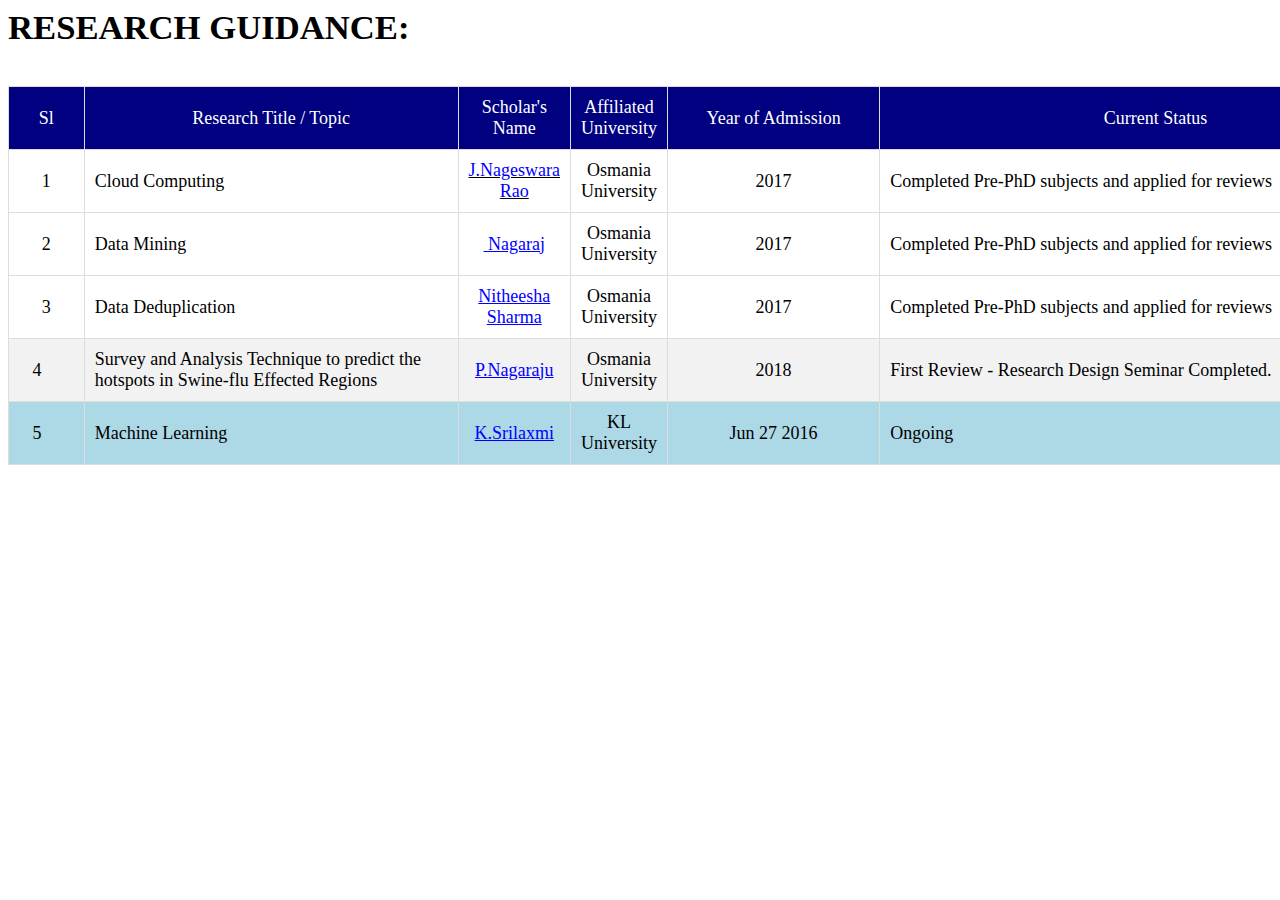
<file: pdfs/RESEARCHGUIDANCE.html>
<html xmlns:o="urn:schemas-microsoft-com:office:office"
xmlns:w="urn:schemas-microsoft-com:office:word"
xmlns:m="http://schemas.microsoft.com/office/2004/12/omml"
xmlns="http://www.w3.org/TR/REC-html40">

<head>
<meta http-equiv=Content-Type content="text/html; charset=utf-8">
<meta name=ProgId content=Word.Document>
<meta name=Generator content="Microsoft Word 15">
<meta name=Originator content="Microsoft Word 15">
<link rel=File-List href="RESEARCHGUIDANCE.fld/filelist.xml">
<!--[if gte mso 9]><xml>
 <o:DocumentProperties>
  <o:Author>farazuddin mohammed</o:Author>
  <o:LastAuthor>farazuddin mohammed</o:LastAuthor>
  <o:Revision>2</o:Revision>
  <o:TotalTime>4</o:TotalTime>
  <o:Created>2022-05-14T06:10:00Z</o:Created>
  <o:LastSaved>2022-05-14T06:10:00Z</o:LastSaved>
  <o:Pages>1</o:Pages>
  <o:Words>158</o:Words>
  <o:Characters>907</o:Characters>
  <o:Lines>7</o:Lines>
  <o:Paragraphs>2</o:Paragraphs>
  <o:CharactersWithSpaces>1063</o:CharactersWithSpaces>
  <o:Version>16.00</o:Version>
 </o:DocumentProperties>
 <o:OfficeDocumentSettings>
  <o:AllowPNG/>
 </o:OfficeDocumentSettings>
</xml><![endif]-->
<link rel=themeData href="RESEARCHGUIDANCE.fld/themedata.thmx">
<link rel=colorSchemeMapping href="RESEARCHGUIDANCE.fld/colorschememapping.xml">
<!--[if gte mso 9]><xml>
 <w:WordDocument>
  <w:Zoom>90</w:Zoom>
  <w:SpellingState>Clean</w:SpellingState>
  <w:GrammarState>Clean</w:GrammarState>
  <w:TrackMoves>false</w:TrackMoves>
  <w:TrackFormatting/>
  <w:PunctuationKerning/>
  <w:ValidateAgainstSchemas/>
  <w:SaveIfXMLInvalid>false</w:SaveIfXMLInvalid>
  <w:IgnoreMixedContent>false</w:IgnoreMixedContent>
  <w:AlwaysShowPlaceholderText>false</w:AlwaysShowPlaceholderText>
  <w:DoNotPromoteQF/>
  <w:LidThemeOther>EN-IN</w:LidThemeOther>
  <w:LidThemeAsian>X-NONE</w:LidThemeAsian>
  <w:LidThemeComplexScript>X-NONE</w:LidThemeComplexScript>
  <w:Compatibility>
   <w:BreakWrappedTables/>
   <w:SnapToGridInCell/>
   <w:WrapTextWithPunct/>
   <w:UseAsianBreakRules/>
   <w:DontGrowAutofit/>
   <w:SplitPgBreakAndParaMark/>
   <w:EnableOpenTypeKerning/>
   <w:DontFlipMirrorIndents/>
   <w:OverrideTableStyleHps/>
  </w:Compatibility>
  <m:mathPr>
   <m:mathFont m:val="Cambria Math"/>
   <m:brkBin m:val="before"/>
   <m:brkBinSub m:val="&#45;-"/>
   <m:smallFrac m:val="off"/>
   <m:dispDef/>
   <m:lMargin m:val="0"/>
   <m:rMargin m:val="0"/>
   <m:defJc m:val="centerGroup"/>
   <m:wrapIndent m:val="1440"/>
   <m:intLim m:val="subSup"/>
   <m:naryLim m:val="undOvr"/>
  </m:mathPr></w:WordDocument>
</xml><![endif]--><!--[if gte mso 9]><xml>
 <w:LatentStyles DefLockedState="false" DefUnhideWhenUsed="false"
  DefSemiHidden="false" DefQFormat="false" DefPriority="99"
  LatentStyleCount="376">
  <w:LsdException Locked="false" Priority="0" QFormat="true" Name="Normal"/>
  <w:LsdException Locked="false" Priority="9" QFormat="true" Name="heading 1"/>
  <w:LsdException Locked="false" Priority="9" SemiHidden="true"
   UnhideWhenUsed="true" QFormat="true" Name="heading 2"/>
  <w:LsdException Locked="false" Priority="9" SemiHidden="true"
   UnhideWhenUsed="true" QFormat="true" Name="heading 3"/>
  <w:LsdException Locked="false" Priority="9" SemiHidden="true"
   UnhideWhenUsed="true" QFormat="true" Name="heading 4"/>
  <w:LsdException Locked="false" Priority="9" SemiHidden="true"
   UnhideWhenUsed="true" QFormat="true" Name="heading 5"/>
  <w:LsdException Locked="false" Priority="9" SemiHidden="true"
   UnhideWhenUsed="true" QFormat="true" Name="heading 6"/>
  <w:LsdException Locked="false" Priority="9" SemiHidden="true"
   UnhideWhenUsed="true" QFormat="true" Name="heading 7"/>
  <w:LsdException Locked="false" Priority="9" SemiHidden="true"
   UnhideWhenUsed="true" QFormat="true" Name="heading 8"/>
  <w:LsdException Locked="false" Priority="9" SemiHidden="true"
   UnhideWhenUsed="true" QFormat="true" Name="heading 9"/>
  <w:LsdException Locked="false" SemiHidden="true" UnhideWhenUsed="true"
   Name="index 1"/>
  <w:LsdException Locked="false" SemiHidden="true" UnhideWhenUsed="true"
   Name="index 2"/>
  <w:LsdException Locked="false" SemiHidden="true" UnhideWhenUsed="true"
   Name="index 3"/>
  <w:LsdException Locked="false" SemiHidden="true" UnhideWhenUsed="true"
   Name="index 4"/>
  <w:LsdException Locked="false" SemiHidden="true" UnhideWhenUsed="true"
   Name="index 5"/>
  <w:LsdException Locked="false" SemiHidden="true" UnhideWhenUsed="true"
   Name="index 6"/>
  <w:LsdException Locked="false" SemiHidden="true" UnhideWhenUsed="true"
   Name="index 7"/>
  <w:LsdException Locked="false" SemiHidden="true" UnhideWhenUsed="true"
   Name="index 8"/>
  <w:LsdException Locked="false" SemiHidden="true" UnhideWhenUsed="true"
   Name="index 9"/>
  <w:LsdException Locked="false" Priority="39" SemiHidden="true"
   UnhideWhenUsed="true" Name="toc 1"/>
  <w:LsdException Locked="false" Priority="39" SemiHidden="true"
   UnhideWhenUsed="true" Name="toc 2"/>
  <w:LsdException Locked="false" Priority="39" SemiHidden="true"
   UnhideWhenUsed="true" Name="toc 3"/>
  <w:LsdException Locked="false" Priority="39" SemiHidden="true"
   UnhideWhenUsed="true" Name="toc 4"/>
  <w:LsdException Locked="false" Priority="39" SemiHidden="true"
   UnhideWhenUsed="true" Name="toc 5"/>
  <w:LsdException Locked="false" Priority="39" SemiHidden="true"
   UnhideWhenUsed="true" Name="toc 6"/>
  <w:LsdException Locked="false" Priority="39" SemiHidden="true"
   UnhideWhenUsed="true" Name="toc 7"/>
  <w:LsdException Locked="false" Priority="39" SemiHidden="true"
   UnhideWhenUsed="true" Name="toc 8"/>
  <w:LsdException Locked="false" Priority="39" SemiHidden="true"
   UnhideWhenUsed="true" Name="toc 9"/>
  <w:LsdException Locked="false" SemiHidden="true" UnhideWhenUsed="true"
   Name="Normal Indent"/>
  <w:LsdException Locked="false" SemiHidden="true" UnhideWhenUsed="true"
   Name="footnote text"/>
  <w:LsdException Locked="false" SemiHidden="true" UnhideWhenUsed="true"
   Name="annotation text"/>
  <w:LsdException Locked="false" SemiHidden="true" UnhideWhenUsed="true"
   Name="header"/>
  <w:LsdException Locked="false" SemiHidden="true" UnhideWhenUsed="true"
   Name="footer"/>
  <w:LsdException Locked="false" SemiHidden="true" UnhideWhenUsed="true"
   Name="index heading"/>
  <w:LsdException Locked="false" Priority="35" SemiHidden="true"
   UnhideWhenUsed="true" QFormat="true" Name="caption"/>
  <w:LsdException Locked="false" SemiHidden="true" UnhideWhenUsed="true"
   Name="table of figures"/>
  <w:LsdException Locked="false" SemiHidden="true" UnhideWhenUsed="true"
   Name="envelope address"/>
  <w:LsdException Locked="false" SemiHidden="true" UnhideWhenUsed="true"
   Name="envelope return"/>
  <w:LsdException Locked="false" SemiHidden="true" UnhideWhenUsed="true"
   Name="footnote reference"/>
  <w:LsdException Locked="false" SemiHidden="true" UnhideWhenUsed="true"
   Name="annotation reference"/>
  <w:LsdException Locked="false" SemiHidden="true" UnhideWhenUsed="true"
   Name="line number"/>
  <w:LsdException Locked="false" SemiHidden="true" UnhideWhenUsed="true"
   Name="page number"/>
  <w:LsdException Locked="false" SemiHidden="true" UnhideWhenUsed="true"
   Name="endnote reference"/>
  <w:LsdException Locked="false" SemiHidden="true" UnhideWhenUsed="true"
   Name="endnote text"/>
  <w:LsdException Locked="false" SemiHidden="true" UnhideWhenUsed="true"
   Name="table of authorities"/>
  <w:LsdException Locked="false" SemiHidden="true" UnhideWhenUsed="true"
   Name="macro"/>
  <w:LsdException Locked="false" SemiHidden="true" UnhideWhenUsed="true"
   Name="toa heading"/>
  <w:LsdException Locked="false" SemiHidden="true" UnhideWhenUsed="true"
   Name="List"/>
  <w:LsdException Locked="false" SemiHidden="true" UnhideWhenUsed="true"
   Name="List Bullet"/>
  <w:LsdException Locked="false" SemiHidden="true" UnhideWhenUsed="true"
   Name="List Number"/>
  <w:LsdException Locked="false" SemiHidden="true" UnhideWhenUsed="true"
   Name="List 2"/>
  <w:LsdException Locked="false" SemiHidden="true" UnhideWhenUsed="true"
   Name="List 3"/>
  <w:LsdException Locked="false" SemiHidden="true" UnhideWhenUsed="true"
   Name="List 4"/>
  <w:LsdException Locked="false" SemiHidden="true" UnhideWhenUsed="true"
   Name="List 5"/>
  <w:LsdException Locked="false" SemiHidden="true" UnhideWhenUsed="true"
   Name="List Bullet 2"/>
  <w:LsdException Locked="false" SemiHidden="true" UnhideWhenUsed="true"
   Name="List Bullet 3"/>
  <w:LsdException Locked="false" SemiHidden="true" UnhideWhenUsed="true"
   Name="List Bullet 4"/>
  <w:LsdException Locked="false" SemiHidden="true" UnhideWhenUsed="true"
   Name="List Bullet 5"/>
  <w:LsdException Locked="false" SemiHidden="true" UnhideWhenUsed="true"
   Name="List Number 2"/>
  <w:LsdException Locked="false" SemiHidden="true" UnhideWhenUsed="true"
   Name="List Number 3"/>
  <w:LsdException Locked="false" SemiHidden="true" UnhideWhenUsed="true"
   Name="List Number 4"/>
  <w:LsdException Locked="false" SemiHidden="true" UnhideWhenUsed="true"
   Name="List Number 5"/>
  <w:LsdException Locked="false" Priority="10" QFormat="true" Name="Title"/>
  <w:LsdException Locked="false" SemiHidden="true" UnhideWhenUsed="true"
   Name="Closing"/>
  <w:LsdException Locked="false" SemiHidden="true" UnhideWhenUsed="true"
   Name="Signature"/>
  <w:LsdException Locked="false" Priority="1" SemiHidden="true"
   UnhideWhenUsed="true" Name="Default Paragraph Font"/>
  <w:LsdException Locked="false" SemiHidden="true" UnhideWhenUsed="true"
   Name="Body Text"/>
  <w:LsdException Locked="false" SemiHidden="true" UnhideWhenUsed="true"
   Name="Body Text Indent"/>
  <w:LsdException Locked="false" SemiHidden="true" UnhideWhenUsed="true"
   Name="List Continue"/>
  <w:LsdException Locked="false" SemiHidden="true" UnhideWhenUsed="true"
   Name="List Continue 2"/>
  <w:LsdException Locked="false" SemiHidden="true" UnhideWhenUsed="true"
   Name="List Continue 3"/>
  <w:LsdException Locked="false" SemiHidden="true" UnhideWhenUsed="true"
   Name="List Continue 4"/>
  <w:LsdException Locked="false" SemiHidden="true" UnhideWhenUsed="true"
   Name="List Continue 5"/>
  <w:LsdException Locked="false" SemiHidden="true" UnhideWhenUsed="true"
   Name="Message Header"/>
  <w:LsdException Locked="false" Priority="11" QFormat="true" Name="Subtitle"/>
  <w:LsdException Locked="false" SemiHidden="true" UnhideWhenUsed="true"
   Name="Salutation"/>
  <w:LsdException Locked="false" SemiHidden="true" UnhideWhenUsed="true"
   Name="Date"/>
  <w:LsdException Locked="false" SemiHidden="true" UnhideWhenUsed="true"
   Name="Body Text First Indent"/>
  <w:LsdException Locked="false" SemiHidden="true" UnhideWhenUsed="true"
   Name="Body Text First Indent 2"/>
  <w:LsdException Locked="false" SemiHidden="true" UnhideWhenUsed="true"
   Name="Note Heading"/>
  <w:LsdException Locked="false" SemiHidden="true" UnhideWhenUsed="true"
   Name="Body Text 2"/>
  <w:LsdException Locked="false" SemiHidden="true" UnhideWhenUsed="true"
   Name="Body Text 3"/>
  <w:LsdException Locked="false" SemiHidden="true" UnhideWhenUsed="true"
   Name="Body Text Indent 2"/>
  <w:LsdException Locked="false" SemiHidden="true" UnhideWhenUsed="true"
   Name="Body Text Indent 3"/>
  <w:LsdException Locked="false" SemiHidden="true" UnhideWhenUsed="true"
   Name="Block Text"/>
  <w:LsdException Locked="false" SemiHidden="true" UnhideWhenUsed="true"
   Name="Hyperlink"/>
  <w:LsdException Locked="false" SemiHidden="true" UnhideWhenUsed="true"
   Name="FollowedHyperlink"/>
  <w:LsdException Locked="false" Priority="22" QFormat="true" Name="Strong"/>
  <w:LsdException Locked="false" Priority="20" QFormat="true" Name="Emphasis"/>
  <w:LsdException Locked="false" SemiHidden="true" UnhideWhenUsed="true"
   Name="Document Map"/>
  <w:LsdException Locked="false" SemiHidden="true" UnhideWhenUsed="true"
   Name="Plain Text"/>
  <w:LsdException Locked="false" SemiHidden="true" UnhideWhenUsed="true"
   Name="E-mail Signature"/>
  <w:LsdException Locked="false" SemiHidden="true" UnhideWhenUsed="true"
   Name="HTML Top of Form"/>
  <w:LsdException Locked="false" SemiHidden="true" UnhideWhenUsed="true"
   Name="HTML Bottom of Form"/>
  <w:LsdException Locked="false" SemiHidden="true" UnhideWhenUsed="true"
   Name="Normal (Web)"/>
  <w:LsdException Locked="false" SemiHidden="true" UnhideWhenUsed="true"
   Name="HTML Acronym"/>
  <w:LsdException Locked="false" SemiHidden="true" UnhideWhenUsed="true"
   Name="HTML Address"/>
  <w:LsdException Locked="false" SemiHidden="true" UnhideWhenUsed="true"
   Name="HTML Cite"/>
  <w:LsdException Locked="false" SemiHidden="true" UnhideWhenUsed="true"
   Name="HTML Code"/>
  <w:LsdException Locked="false" SemiHidden="true" UnhideWhenUsed="true"
   Name="HTML Definition"/>
  <w:LsdException Locked="false" SemiHidden="true" UnhideWhenUsed="true"
   Name="HTML Keyboard"/>
  <w:LsdException Locked="false" SemiHidden="true" UnhideWhenUsed="true"
   Name="HTML Preformatted"/>
  <w:LsdException Locked="false" SemiHidden="true" UnhideWhenUsed="true"
   Name="HTML Sample"/>
  <w:LsdException Locked="false" SemiHidden="true" UnhideWhenUsed="true"
   Name="HTML Typewriter"/>
  <w:LsdException Locked="false" SemiHidden="true" UnhideWhenUsed="true"
   Name="HTML Variable"/>
  <w:LsdException Locked="false" SemiHidden="true" UnhideWhenUsed="true"
   Name="Normal Table"/>
  <w:LsdException Locked="false" SemiHidden="true" UnhideWhenUsed="true"
   Name="annotation subject"/>
  <w:LsdException Locked="false" SemiHidden="true" UnhideWhenUsed="true"
   Name="No List"/>
  <w:LsdException Locked="false" SemiHidden="true" UnhideWhenUsed="true"
   Name="Outline List 1"/>
  <w:LsdException Locked="false" SemiHidden="true" UnhideWhenUsed="true"
   Name="Outline List 2"/>
  <w:LsdException Locked="false" SemiHidden="true" UnhideWhenUsed="true"
   Name="Outline List 3"/>
  <w:LsdException Locked="false" SemiHidden="true" UnhideWhenUsed="true"
   Name="Table Simple 1"/>
  <w:LsdException Locked="false" SemiHidden="true" UnhideWhenUsed="true"
   Name="Table Simple 2"/>
  <w:LsdException Locked="false" SemiHidden="true" UnhideWhenUsed="true"
   Name="Table Simple 3"/>
  <w:LsdException Locked="false" SemiHidden="true" UnhideWhenUsed="true"
   Name="Table Classic 1"/>
  <w:LsdException Locked="false" SemiHidden="true" UnhideWhenUsed="true"
   Name="Table Classic 2"/>
  <w:LsdException Locked="false" SemiHidden="true" UnhideWhenUsed="true"
   Name="Table Classic 3"/>
  <w:LsdException Locked="false" SemiHidden="true" UnhideWhenUsed="true"
   Name="Table Classic 4"/>
  <w:LsdException Locked="false" SemiHidden="true" UnhideWhenUsed="true"
   Name="Table Colorful 1"/>
  <w:LsdException Locked="false" SemiHidden="true" UnhideWhenUsed="true"
   Name="Table Colorful 2"/>
  <w:LsdException Locked="false" SemiHidden="true" UnhideWhenUsed="true"
   Name="Table Colorful 3"/>
  <w:LsdException Locked="false" SemiHidden="true" UnhideWhenUsed="true"
   Name="Table Columns 1"/>
  <w:LsdException Locked="false" SemiHidden="true" UnhideWhenUsed="true"
   Name="Table Columns 2"/>
  <w:LsdException Locked="false" SemiHidden="true" UnhideWhenUsed="true"
   Name="Table Columns 3"/>
  <w:LsdException Locked="false" SemiHidden="true" UnhideWhenUsed="true"
   Name="Table Columns 4"/>
  <w:LsdException Locked="false" SemiHidden="true" UnhideWhenUsed="true"
   Name="Table Columns 5"/>
  <w:LsdException Locked="false" SemiHidden="true" UnhideWhenUsed="true"
   Name="Table Grid 1"/>
  <w:LsdException Locked="false" SemiHidden="true" UnhideWhenUsed="true"
   Name="Table Grid 2"/>
  <w:LsdException Locked="false" SemiHidden="true" UnhideWhenUsed="true"
   Name="Table Grid 3"/>
  <w:LsdException Locked="false" SemiHidden="true" UnhideWhenUsed="true"
   Name="Table Grid 4"/>
  <w:LsdException Locked="false" SemiHidden="true" UnhideWhenUsed="true"
   Name="Table Grid 5"/>
  <w:LsdException Locked="false" SemiHidden="true" UnhideWhenUsed="true"
   Name="Table Grid 6"/>
  <w:LsdException Locked="false" SemiHidden="true" UnhideWhenUsed="true"
   Name="Table Grid 7"/>
  <w:LsdException Locked="false" SemiHidden="true" UnhideWhenUsed="true"
   Name="Table Grid 8"/>
  <w:LsdException Locked="false" SemiHidden="true" UnhideWhenUsed="true"
   Name="Table List 1"/>
  <w:LsdException Locked="false" SemiHidden="true" UnhideWhenUsed="true"
   Name="Table List 2"/>
  <w:LsdException Locked="false" SemiHidden="true" UnhideWhenUsed="true"
   Name="Table List 3"/>
  <w:LsdException Locked="false" SemiHidden="true" UnhideWhenUsed="true"
   Name="Table List 4"/>
  <w:LsdException Locked="false" SemiHidden="true" UnhideWhenUsed="true"
   Name="Table List 5"/>
  <w:LsdException Locked="false" SemiHidden="true" UnhideWhenUsed="true"
   Name="Table List 6"/>
  <w:LsdException Locked="false" SemiHidden="true" UnhideWhenUsed="true"
   Name="Table List 7"/>
  <w:LsdException Locked="false" SemiHidden="true" UnhideWhenUsed="true"
   Name="Table List 8"/>
  <w:LsdException Locked="false" SemiHidden="true" UnhideWhenUsed="true"
   Name="Table 3D effects 1"/>
  <w:LsdException Locked="false" SemiHidden="true" UnhideWhenUsed="true"
   Name="Table 3D effects 2"/>
  <w:LsdException Locked="false" SemiHidden="true" UnhideWhenUsed="true"
   Name="Table 3D effects 3"/>
  <w:LsdException Locked="false" SemiHidden="true" UnhideWhenUsed="true"
   Name="Table Contemporary"/>
  <w:LsdException Locked="false" SemiHidden="true" UnhideWhenUsed="true"
   Name="Table Elegant"/>
  <w:LsdException Locked="false" SemiHidden="true" UnhideWhenUsed="true"
   Name="Table Professional"/>
  <w:LsdException Locked="false" SemiHidden="true" UnhideWhenUsed="true"
   Name="Table Subtle 1"/>
  <w:LsdException Locked="false" SemiHidden="true" UnhideWhenUsed="true"
   Name="Table Subtle 2"/>
  <w:LsdException Locked="false" SemiHidden="true" UnhideWhenUsed="true"
   Name="Table Web 1"/>
  <w:LsdException Locked="false" SemiHidden="true" UnhideWhenUsed="true"
   Name="Table Web 2"/>
  <w:LsdException Locked="false" SemiHidden="true" UnhideWhenUsed="true"
   Name="Table Web 3"/>
  <w:LsdException Locked="false" SemiHidden="true" UnhideWhenUsed="true"
   Name="Balloon Text"/>
  <w:LsdException Locked="false" Priority="39" Name="Table Grid"/>
  <w:LsdException Locked="false" SemiHidden="true" UnhideWhenUsed="true"
   Name="Table Theme"/>
  <w:LsdException Locked="false" SemiHidden="true" Name="Placeholder Text"/>
  <w:LsdException Locked="false" Priority="1" QFormat="true" Name="No Spacing"/>
  <w:LsdException Locked="false" Priority="60" Name="Light Shading"/>
  <w:LsdException Locked="false" Priority="61" Name="Light List"/>
  <w:LsdException Locked="false" Priority="62" Name="Light Grid"/>
  <w:LsdException Locked="false" Priority="63" Name="Medium Shading 1"/>
  <w:LsdException Locked="false" Priority="64" Name="Medium Shading 2"/>
  <w:LsdException Locked="false" Priority="65" Name="Medium List 1"/>
  <w:LsdException Locked="false" Priority="66" Name="Medium List 2"/>
  <w:LsdException Locked="false" Priority="67" Name="Medium Grid 1"/>
  <w:LsdException Locked="false" Priority="68" Name="Medium Grid 2"/>
  <w:LsdException Locked="false" Priority="69" Name="Medium Grid 3"/>
  <w:LsdException Locked="false" Priority="70" Name="Dark List"/>
  <w:LsdException Locked="false" Priority="71" Name="Colorful Shading"/>
  <w:LsdException Locked="false" Priority="72" Name="Colorful List"/>
  <w:LsdException Locked="false" Priority="73" Name="Colorful Grid"/>
  <w:LsdException Locked="false" Priority="60" Name="Light Shading Accent 1"/>
  <w:LsdException Locked="false" Priority="61" Name="Light List Accent 1"/>
  <w:LsdException Locked="false" Priority="62" Name="Light Grid Accent 1"/>
  <w:LsdException Locked="false" Priority="63" Name="Medium Shading 1 Accent 1"/>
  <w:LsdException Locked="false" Priority="64" Name="Medium Shading 2 Accent 1"/>
  <w:LsdException Locked="false" Priority="65" Name="Medium List 1 Accent 1"/>
  <w:LsdException Locked="false" SemiHidden="true" Name="Revision"/>
  <w:LsdException Locked="false" Priority="34" QFormat="true"
   Name="List Paragraph"/>
  <w:LsdException Locked="false" Priority="29" QFormat="true" Name="Quote"/>
  <w:LsdException Locked="false" Priority="30" QFormat="true"
   Name="Intense Quote"/>
  <w:LsdException Locked="false" Priority="66" Name="Medium List 2 Accent 1"/>
  <w:LsdException Locked="false" Priority="67" Name="Medium Grid 1 Accent 1"/>
  <w:LsdException Locked="false" Priority="68" Name="Medium Grid 2 Accent 1"/>
  <w:LsdException Locked="false" Priority="69" Name="Medium Grid 3 Accent 1"/>
  <w:LsdException Locked="false" Priority="70" Name="Dark List Accent 1"/>
  <w:LsdException Locked="false" Priority="71" Name="Colorful Shading Accent 1"/>
  <w:LsdException Locked="false" Priority="72" Name="Colorful List Accent 1"/>
  <w:LsdException Locked="false" Priority="73" Name="Colorful Grid Accent 1"/>
  <w:LsdException Locked="false" Priority="60" Name="Light Shading Accent 2"/>
  <w:LsdException Locked="false" Priority="61" Name="Light List Accent 2"/>
  <w:LsdException Locked="false" Priority="62" Name="Light Grid Accent 2"/>
  <w:LsdException Locked="false" Priority="63" Name="Medium Shading 1 Accent 2"/>
  <w:LsdException Locked="false" Priority="64" Name="Medium Shading 2 Accent 2"/>
  <w:LsdException Locked="false" Priority="65" Name="Medium List 1 Accent 2"/>
  <w:LsdException Locked="false" Priority="66" Name="Medium List 2 Accent 2"/>
  <w:LsdException Locked="false" Priority="67" Name="Medium Grid 1 Accent 2"/>
  <w:LsdException Locked="false" Priority="68" Name="Medium Grid 2 Accent 2"/>
  <w:LsdException Locked="false" Priority="69" Name="Medium Grid 3 Accent 2"/>
  <w:LsdException Locked="false" Priority="70" Name="Dark List Accent 2"/>
  <w:LsdException Locked="false" Priority="71" Name="Colorful Shading Accent 2"/>
  <w:LsdException Locked="false" Priority="72" Name="Colorful List Accent 2"/>
  <w:LsdException Locked="false" Priority="73" Name="Colorful Grid Accent 2"/>
  <w:LsdException Locked="false" Priority="60" Name="Light Shading Accent 3"/>
  <w:LsdException Locked="false" Priority="61" Name="Light List Accent 3"/>
  <w:LsdException Locked="false" Priority="62" Name="Light Grid Accent 3"/>
  <w:LsdException Locked="false" Priority="63" Name="Medium Shading 1 Accent 3"/>
  <w:LsdException Locked="false" Priority="64" Name="Medium Shading 2 Accent 3"/>
  <w:LsdException Locked="false" Priority="65" Name="Medium List 1 Accent 3"/>
  <w:LsdException Locked="false" Priority="66" Name="Medium List 2 Accent 3"/>
  <w:LsdException Locked="false" Priority="67" Name="Medium Grid 1 Accent 3"/>
  <w:LsdException Locked="false" Priority="68" Name="Medium Grid 2 Accent 3"/>
  <w:LsdException Locked="false" Priority="69" Name="Medium Grid 3 Accent 3"/>
  <w:LsdException Locked="false" Priority="70" Name="Dark List Accent 3"/>
  <w:LsdException Locked="false" Priority="71" Name="Colorful Shading Accent 3"/>
  <w:LsdException Locked="false" Priority="72" Name="Colorful List Accent 3"/>
  <w:LsdException Locked="false" Priority="73" Name="Colorful Grid Accent 3"/>
  <w:LsdException Locked="false" Priority="60" Name="Light Shading Accent 4"/>
  <w:LsdException Locked="false" Priority="61" Name="Light List Accent 4"/>
  <w:LsdException Locked="false" Priority="62" Name="Light Grid Accent 4"/>
  <w:LsdException Locked="false" Priority="63" Name="Medium Shading 1 Accent 4"/>
  <w:LsdException Locked="false" Priority="64" Name="Medium Shading 2 Accent 4"/>
  <w:LsdException Locked="false" Priority="65" Name="Medium List 1 Accent 4"/>
  <w:LsdException Locked="false" Priority="66" Name="Medium List 2 Accent 4"/>
  <w:LsdException Locked="false" Priority="67" Name="Medium Grid 1 Accent 4"/>
  <w:LsdException Locked="false" Priority="68" Name="Medium Grid 2 Accent 4"/>
  <w:LsdException Locked="false" Priority="69" Name="Medium Grid 3 Accent 4"/>
  <w:LsdException Locked="false" Priority="70" Name="Dark List Accent 4"/>
  <w:LsdException Locked="false" Priority="71" Name="Colorful Shading Accent 4"/>
  <w:LsdException Locked="false" Priority="72" Name="Colorful List Accent 4"/>
  <w:LsdException Locked="false" Priority="73" Name="Colorful Grid Accent 4"/>
  <w:LsdException Locked="false" Priority="60" Name="Light Shading Accent 5"/>
  <w:LsdException Locked="false" Priority="61" Name="Light List Accent 5"/>
  <w:LsdException Locked="false" Priority="62" Name="Light Grid Accent 5"/>
  <w:LsdException Locked="false" Priority="63" Name="Medium Shading 1 Accent 5"/>
  <w:LsdException Locked="false" Priority="64" Name="Medium Shading 2 Accent 5"/>
  <w:LsdException Locked="false" Priority="65" Name="Medium List 1 Accent 5"/>
  <w:LsdException Locked="false" Priority="66" Name="Medium List 2 Accent 5"/>
  <w:LsdException Locked="false" Priority="67" Name="Medium Grid 1 Accent 5"/>
  <w:LsdException Locked="false" Priority="68" Name="Medium Grid 2 Accent 5"/>
  <w:LsdException Locked="false" Priority="69" Name="Medium Grid 3 Accent 5"/>
  <w:LsdException Locked="false" Priority="70" Name="Dark List Accent 5"/>
  <w:LsdException Locked="false" Priority="71" Name="Colorful Shading Accent 5"/>
  <w:LsdException Locked="false" Priority="72" Name="Colorful List Accent 5"/>
  <w:LsdException Locked="false" Priority="73" Name="Colorful Grid Accent 5"/>
  <w:LsdException Locked="false" Priority="60" Name="Light Shading Accent 6"/>
  <w:LsdException Locked="false" Priority="61" Name="Light List Accent 6"/>
  <w:LsdException Locked="false" Priority="62" Name="Light Grid Accent 6"/>
  <w:LsdException Locked="false" Priority="63" Name="Medium Shading 1 Accent 6"/>
  <w:LsdException Locked="false" Priority="64" Name="Medium Shading 2 Accent 6"/>
  <w:LsdException Locked="false" Priority="65" Name="Medium List 1 Accent 6"/>
  <w:LsdException Locked="false" Priority="66" Name="Medium List 2 Accent 6"/>
  <w:LsdException Locked="false" Priority="67" Name="Medium Grid 1 Accent 6"/>
  <w:LsdException Locked="false" Priority="68" Name="Medium Grid 2 Accent 6"/>
  <w:LsdException Locked="false" Priority="69" Name="Medium Grid 3 Accent 6"/>
  <w:LsdException Locked="false" Priority="70" Name="Dark List Accent 6"/>
  <w:LsdException Locked="false" Priority="71" Name="Colorful Shading Accent 6"/>
  <w:LsdException Locked="false" Priority="72" Name="Colorful List Accent 6"/>
  <w:LsdException Locked="false" Priority="73" Name="Colorful Grid Accent 6"/>
  <w:LsdException Locked="false" Priority="19" QFormat="true"
   Name="Subtle Emphasis"/>
  <w:LsdException Locked="false" Priority="21" QFormat="true"
   Name="Intense Emphasis"/>
  <w:LsdException Locked="false" Priority="31" QFormat="true"
   Name="Subtle Reference"/>
  <w:LsdException Locked="false" Priority="32" QFormat="true"
   Name="Intense Reference"/>
  <w:LsdException Locked="false" Priority="33" QFormat="true" Name="Book Title"/>
  <w:LsdException Locked="false" Priority="37" SemiHidden="true"
   UnhideWhenUsed="true" Name="Bibliography"/>
  <w:LsdException Locked="false" Priority="39" SemiHidden="true"
   UnhideWhenUsed="true" QFormat="true" Name="TOC Heading"/>
  <w:LsdException Locked="false" Priority="41" Name="Plain Table 1"/>
  <w:LsdException Locked="false" Priority="42" Name="Plain Table 2"/>
  <w:LsdException Locked="false" Priority="43" Name="Plain Table 3"/>
  <w:LsdException Locked="false" Priority="44" Name="Plain Table 4"/>
  <w:LsdException Locked="false" Priority="45" Name="Plain Table 5"/>
  <w:LsdException Locked="false" Priority="40" Name="Grid Table Light"/>
  <w:LsdException Locked="false" Priority="46" Name="Grid Table 1 Light"/>
  <w:LsdException Locked="false" Priority="47" Name="Grid Table 2"/>
  <w:LsdException Locked="false" Priority="48" Name="Grid Table 3"/>
  <w:LsdException Locked="false" Priority="49" Name="Grid Table 4"/>
  <w:LsdException Locked="false" Priority="50" Name="Grid Table 5 Dark"/>
  <w:LsdException Locked="false" Priority="51" Name="Grid Table 6 Colorful"/>
  <w:LsdException Locked="false" Priority="52" Name="Grid Table 7 Colorful"/>
  <w:LsdException Locked="false" Priority="46"
   Name="Grid Table 1 Light Accent 1"/>
  <w:LsdException Locked="false" Priority="47" Name="Grid Table 2 Accent 1"/>
  <w:LsdException Locked="false" Priority="48" Name="Grid Table 3 Accent 1"/>
  <w:LsdException Locked="false" Priority="49" Name="Grid Table 4 Accent 1"/>
  <w:LsdException Locked="false" Priority="50" Name="Grid Table 5 Dark Accent 1"/>
  <w:LsdException Locked="false" Priority="51"
   Name="Grid Table 6 Colorful Accent 1"/>
  <w:LsdException Locked="false" Priority="52"
   Name="Grid Table 7 Colorful Accent 1"/>
  <w:LsdException Locked="false" Priority="46"
   Name="Grid Table 1 Light Accent 2"/>
  <w:LsdException Locked="false" Priority="47" Name="Grid Table 2 Accent 2"/>
  <w:LsdException Locked="false" Priority="48" Name="Grid Table 3 Accent 2"/>
  <w:LsdException Locked="false" Priority="49" Name="Grid Table 4 Accent 2"/>
  <w:LsdException Locked="false" Priority="50" Name="Grid Table 5 Dark Accent 2"/>
  <w:LsdException Locked="false" Priority="51"
   Name="Grid Table 6 Colorful Accent 2"/>
  <w:LsdException Locked="false" Priority="52"
   Name="Grid Table 7 Colorful Accent 2"/>
  <w:LsdException Locked="false" Priority="46"
   Name="Grid Table 1 Light Accent 3"/>
  <w:LsdException Locked="false" Priority="47" Name="Grid Table 2 Accent 3"/>
  <w:LsdException Locked="false" Priority="48" Name="Grid Table 3 Accent 3"/>
  <w:LsdException Locked="false" Priority="49" Name="Grid Table 4 Accent 3"/>
  <w:LsdException Locked="false" Priority="50" Name="Grid Table 5 Dark Accent 3"/>
  <w:LsdException Locked="false" Priority="51"
   Name="Grid Table 6 Colorful Accent 3"/>
  <w:LsdException Locked="false" Priority="52"
   Name="Grid Table 7 Colorful Accent 3"/>
  <w:LsdException Locked="false" Priority="46"
   Name="Grid Table 1 Light Accent 4"/>
  <w:LsdException Locked="false" Priority="47" Name="Grid Table 2 Accent 4"/>
  <w:LsdException Locked="false" Priority="48" Name="Grid Table 3 Accent 4"/>
  <w:LsdException Locked="false" Priority="49" Name="Grid Table 4 Accent 4"/>
  <w:LsdException Locked="false" Priority="50" Name="Grid Table 5 Dark Accent 4"/>
  <w:LsdException Locked="false" Priority="51"
   Name="Grid Table 6 Colorful Accent 4"/>
  <w:LsdException Locked="false" Priority="52"
   Name="Grid Table 7 Colorful Accent 4"/>
  <w:LsdException Locked="false" Priority="46"
   Name="Grid Table 1 Light Accent 5"/>
  <w:LsdException Locked="false" Priority="47" Name="Grid Table 2 Accent 5"/>
  <w:LsdException Locked="false" Priority="48" Name="Grid Table 3 Accent 5"/>
  <w:LsdException Locked="false" Priority="49" Name="Grid Table 4 Accent 5"/>
  <w:LsdException Locked="false" Priority="50" Name="Grid Table 5 Dark Accent 5"/>
  <w:LsdException Locked="false" Priority="51"
   Name="Grid Table 6 Colorful Accent 5"/>
  <w:LsdException Locked="false" Priority="52"
   Name="Grid Table 7 Colorful Accent 5"/>
  <w:LsdException Locked="false" Priority="46"
   Name="Grid Table 1 Light Accent 6"/>
  <w:LsdException Locked="false" Priority="47" Name="Grid Table 2 Accent 6"/>
  <w:LsdException Locked="false" Priority="48" Name="Grid Table 3 Accent 6"/>
  <w:LsdException Locked="false" Priority="49" Name="Grid Table 4 Accent 6"/>
  <w:LsdException Locked="false" Priority="50" Name="Grid Table 5 Dark Accent 6"/>
  <w:LsdException Locked="false" Priority="51"
   Name="Grid Table 6 Colorful Accent 6"/>
  <w:LsdException Locked="false" Priority="52"
   Name="Grid Table 7 Colorful Accent 6"/>
  <w:LsdException Locked="false" Priority="46" Name="List Table 1 Light"/>
  <w:LsdException Locked="false" Priority="47" Name="List Table 2"/>
  <w:LsdException Locked="false" Priority="48" Name="List Table 3"/>
  <w:LsdException Locked="false" Priority="49" Name="List Table 4"/>
  <w:LsdException Locked="false" Priority="50" Name="List Table 5 Dark"/>
  <w:LsdException Locked="false" Priority="51" Name="List Table 6 Colorful"/>
  <w:LsdException Locked="false" Priority="52" Name="List Table 7 Colorful"/>
  <w:LsdException Locked="false" Priority="46"
   Name="List Table 1 Light Accent 1"/>
  <w:LsdException Locked="false" Priority="47" Name="List Table 2 Accent 1"/>
  <w:LsdException Locked="false" Priority="48" Name="List Table 3 Accent 1"/>
  <w:LsdException Locked="false" Priority="49" Name="List Table 4 Accent 1"/>
  <w:LsdException Locked="false" Priority="50" Name="List Table 5 Dark Accent 1"/>
  <w:LsdException Locked="false" Priority="51"
   Name="List Table 6 Colorful Accent 1"/>
  <w:LsdException Locked="false" Priority="52"
   Name="List Table 7 Colorful Accent 1"/>
  <w:LsdException Locked="false" Priority="46"
   Name="List Table 1 Light Accent 2"/>
  <w:LsdException Locked="false" Priority="47" Name="List Table 2 Accent 2"/>
  <w:LsdException Locked="false" Priority="48" Name="List Table 3 Accent 2"/>
  <w:LsdException Locked="false" Priority="49" Name="List Table 4 Accent 2"/>
  <w:LsdException Locked="false" Priority="50" Name="List Table 5 Dark Accent 2"/>
  <w:LsdException Locked="false" Priority="51"
   Name="List Table 6 Colorful Accent 2"/>
  <w:LsdException Locked="false" Priority="52"
   Name="List Table 7 Colorful Accent 2"/>
  <w:LsdException Locked="false" Priority="46"
   Name="List Table 1 Light Accent 3"/>
  <w:LsdException Locked="false" Priority="47" Name="List Table 2 Accent 3"/>
  <w:LsdException Locked="false" Priority="48" Name="List Table 3 Accent 3"/>
  <w:LsdException Locked="false" Priority="49" Name="List Table 4 Accent 3"/>
  <w:LsdException Locked="false" Priority="50" Name="List Table 5 Dark Accent 3"/>
  <w:LsdException Locked="false" Priority="51"
   Name="List Table 6 Colorful Accent 3"/>
  <w:LsdException Locked="false" Priority="52"
   Name="List Table 7 Colorful Accent 3"/>
  <w:LsdException Locked="false" Priority="46"
   Name="List Table 1 Light Accent 4"/>
  <w:LsdException Locked="false" Priority="47" Name="List Table 2 Accent 4"/>
  <w:LsdException Locked="false" Priority="48" Name="List Table 3 Accent 4"/>
  <w:LsdException Locked="false" Priority="49" Name="List Table 4 Accent 4"/>
  <w:LsdException Locked="false" Priority="50" Name="List Table 5 Dark Accent 4"/>
  <w:LsdException Locked="false" Priority="51"
   Name="List Table 6 Colorful Accent 4"/>
  <w:LsdException Locked="false" Priority="52"
   Name="List Table 7 Colorful Accent 4"/>
  <w:LsdException Locked="false" Priority="46"
   Name="List Table 1 Light Accent 5"/>
  <w:LsdException Locked="false" Priority="47" Name="List Table 2 Accent 5"/>
  <w:LsdException Locked="false" Priority="48" Name="List Table 3 Accent 5"/>
  <w:LsdException Locked="false" Priority="49" Name="List Table 4 Accent 5"/>
  <w:LsdException Locked="false" Priority="50" Name="List Table 5 Dark Accent 5"/>
  <w:LsdException Locked="false" Priority="51"
   Name="List Table 6 Colorful Accent 5"/>
  <w:LsdException Locked="false" Priority="52"
   Name="List Table 7 Colorful Accent 5"/>
  <w:LsdException Locked="false" Priority="46"
   Name="List Table 1 Light Accent 6"/>
  <w:LsdException Locked="false" Priority="47" Name="List Table 2 Accent 6"/>
  <w:LsdException Locked="false" Priority="48" Name="List Table 3 Accent 6"/>
  <w:LsdException Locked="false" Priority="49" Name="List Table 4 Accent 6"/>
  <w:LsdException Locked="false" Priority="50" Name="List Table 5 Dark Accent 6"/>
  <w:LsdException Locked="false" Priority="51"
   Name="List Table 6 Colorful Accent 6"/>
  <w:LsdException Locked="false" Priority="52"
   Name="List Table 7 Colorful Accent 6"/>
  <w:LsdException Locked="false" SemiHidden="true" UnhideWhenUsed="true"
   Name="Mention"/>
  <w:LsdException Locked="false" SemiHidden="true" UnhideWhenUsed="true"
   Name="Smart Hyperlink"/>
  <w:LsdException Locked="false" SemiHidden="true" UnhideWhenUsed="true"
   Name="Hashtag"/>
  <w:LsdException Locked="false" SemiHidden="true" UnhideWhenUsed="true"
   Name="Unresolved Mention"/>
  <w:LsdException Locked="false" SemiHidden="true" UnhideWhenUsed="true"
   Name="Smart Link"/>
 </w:LatentStyles>
</xml><![endif]-->
<style>
<!--
 /* Font Definitions */
 @font-face
	{font-family:"Cambria Math";
	panose-1:2 4 5 3 5 4 6 3 2 4;
	mso-font-charset:0;
	mso-generic-font-family:roman;
	mso-font-pitch:variable;
	mso-font-signature:3 0 0 0 1 0;}
@font-face
	{font-family:Calibri;
	panose-1:2 15 5 2 2 2 4 3 2 4;
	mso-font-charset:0;
	mso-generic-font-family:swiss;
	mso-font-pitch:variable;
	mso-font-signature:-536859905 -1073732485 9 0 511 0;}
@font-face
	{font-family:Times;
	panose-1:0 0 5 0 0 0 0 2 0 0;
	mso-font-charset:0;
	mso-generic-font-family:auto;
	mso-font-pitch:variable;
	mso-font-signature:-536870145 1342185562 0 0 415 0;}
 /* Style Definitions */
 p.MsoNormal, li.MsoNormal, div.MsoNormal
	{mso-style-unhide:no;
	mso-style-qformat:yes;
	mso-style-parent:"";
	margin:0cm;
	mso-pagination:widow-orphan;
	font-size:12.0pt;
	font-family:"Calibri",sans-serif;
	mso-ascii-font-family:Calibri;
	mso-ascii-theme-font:minor-latin;
	mso-fareast-font-family:Calibri;
	mso-fareast-theme-font:minor-latin;
	mso-hansi-font-family:Calibri;
	mso-hansi-theme-font:minor-latin;
	mso-bidi-font-family:"Times New Roman";
	mso-bidi-theme-font:minor-bidi;}
a:link, span.MsoHyperlink
	{mso-style-noshow:yes;
	mso-style-priority:99;
	color:blue;
	text-decoration:underline;
	text-underline:single;}
a:visited, span.MsoHyperlinkFollowed
	{mso-style-noshow:yes;
	mso-style-priority:99;
	color:#954F72;
	mso-themecolor:followedhyperlink;
	text-decoration:underline;
	text-underline:single;}
span.SpellE
	{mso-style-name:"";
	mso-spl-e:yes;}
.MsoChpDefault
	{mso-style-type:export-only;
	mso-default-props:yes;
	font-family:"Calibri",sans-serif;
	mso-ascii-font-family:Calibri;
	mso-ascii-theme-font:minor-latin;
	mso-fareast-font-family:Calibri;
	mso-fareast-theme-font:minor-latin;
	mso-hansi-font-family:Calibri;
	mso-hansi-theme-font:minor-latin;
	mso-bidi-font-family:"Times New Roman";
	mso-bidi-theme-font:minor-bidi;}
@page WordSection1
	{size:612.0pt 792.0pt;
	margin:72.0pt 72.0pt 72.0pt 72.0pt;
	mso-header-margin:35.4pt;
	mso-footer-margin:35.4pt;
	mso-paper-source:0;}
div.WordSection1
	{page:WordSection1;}
-->
</style>
<!--[if gte mso 10]>
<style>
 /* Style Definitions */
 table.MsoNormalTable
	{mso-style-name:"Table Normal";
	mso-tstyle-rowband-size:0;
	mso-tstyle-colband-size:0;
	mso-style-noshow:yes;
	mso-style-priority:99;
	mso-style-parent:"";
	mso-padding-alt:0cm 5.4pt 0cm 5.4pt;
	mso-para-margin:0cm;
	mso-pagination:widow-orphan;
	font-size:12.0pt;
	font-family:"Calibri",sans-serif;
	mso-ascii-font-family:Calibri;
	mso-ascii-theme-font:minor-latin;
	mso-hansi-font-family:Calibri;
	mso-hansi-theme-font:minor-latin;
	mso-bidi-font-family:"Times New Roman";
	mso-bidi-theme-font:minor-bidi;}
</style>
<![endif]-->
</head>

<body lang=EN-IN link=blue vlink="#954F72" style='tab-interval:36.0pt;
word-wrap:break-word'>

<div class=WordSection1>

<p class=MsoNormal><b><span style='font-size:26.0pt;font-family:"Times New Roman",serif;
mso-fareast-font-family:"Times New Roman"'>RESEARCH GUIDANCE:<o:p></o:p></span></b></p>

<p class=MsoNormal><b><span style='font-size:26.0pt;font-family:"Times New Roman",serif;
mso-fareast-font-family:"Times New Roman"'><o:p>&nbsp;</o:p></span></b></p>

<table class=MsoNormalTable border=0 cellspacing=0 cellpadding=0 width=1424
 style='width:1068.0pt;border-collapse:collapse;mso-yfti-tbllook:1184'>
 <thead>
  <tr style='mso-yfti-irow:0;mso-yfti-firstrow:yes'>
   <td width=56 style='width:42.05pt;border:solid #DDDDDD 1.0pt;mso-border-alt:
   solid #DDDDDD .75pt;background:navy;padding:7.5pt 7.5pt 7.5pt 7.5pt'>
   <p class=MsoNormal align=center style='text-align:center'><span
   class=SpellE><span style='font-size:13.5pt;font-family:Times;mso-fareast-font-family:
   "Times New Roman";mso-bidi-font-family:"Times New Roman";color:white'>Sl</span></span><span
   style='font-size:13.5pt;font-family:Times;mso-fareast-font-family:"Times New Roman";
   mso-bidi-font-family:"Times New Roman";color:white'><o:p></o:p></span></p>
   </td>
   <td width=361 style='width:270.95pt;border:solid #DDDDDD 1.0pt;border-left:
   none;mso-border-left-alt:solid #DDDDDD .75pt;mso-border-alt:solid #DDDDDD .75pt;
   background:navy;padding:7.5pt 7.5pt 7.5pt 7.5pt'>
   <p class=MsoNormal align=center style='text-align:center'><span
   style='font-size:13.5pt;font-family:Times;mso-fareast-font-family:"Times New Roman";
   mso-bidi-font-family:"Times New Roman";color:white'>Research Title / Topic<o:p></o:p></span></p>
   </td>
   <td style='border:solid #DDDDDD 1.0pt;border-left:none;mso-border-left-alt:
   solid #DDDDDD .75pt;mso-border-alt:solid #DDDDDD .75pt;background:navy;
   padding:7.5pt 7.5pt 7.5pt 7.5pt'>
   <p class=MsoNormal align=center style='text-align:center'><span
   style='font-size:13.5pt;font-family:Times;mso-fareast-font-family:"Times New Roman";
   mso-bidi-font-family:"Times New Roman";color:white'>Scholar's Name<o:p></o:p></span></p>
   </td>
   <td style='border:solid #DDDDDD 1.0pt;border-left:none;mso-border-left-alt:
   solid #DDDDDD .75pt;mso-border-alt:solid #DDDDDD .75pt;background:navy;
   padding:7.5pt 7.5pt 7.5pt 7.5pt'>
   <p class=MsoNormal align=center style='text-align:center'><span
   style='font-size:13.5pt;font-family:Times;mso-fareast-font-family:"Times New Roman";
   mso-bidi-font-family:"Times New Roman";color:white'>Affiliated University<o:p></o:p></span></p>
   </td>
   <td width=195 style='width:146.25pt;border:solid #DDDDDD 1.0pt;border-left:
   none;mso-border-left-alt:solid #DDDDDD .75pt;mso-border-alt:solid #DDDDDD .75pt;
   background:navy;padding:7.5pt 7.5pt 7.5pt 7.5pt'>
   <p class=MsoNormal align=center style='text-align:center'><span
   style='font-size:13.5pt;font-family:Times;mso-fareast-font-family:"Times New Roman";
   mso-bidi-font-family:"Times New Roman";color:white'>Year of Admission<o:p></o:p></span></p>
   </td>
   <td width=546 style='width:409.35pt;border:solid #DDDDDD 1.0pt;border-left:
   none;mso-border-left-alt:solid #DDDDDD .75pt;mso-border-alt:solid #DDDDDD .75pt;
   background:navy;padding:7.5pt 7.5pt 7.5pt 7.5pt'>
   <p class=MsoNormal align=center style='text-align:center'><span
   style='font-size:13.5pt;font-family:Times;mso-fareast-font-family:"Times New Roman";
   mso-bidi-font-family:"Times New Roman";color:white'>Current Status<o:p></o:p></span></p>
   </td>
  </tr>
 </thead>
 <tr style='mso-yfti-irow:1'>
  <td width=56 style='width:42.05pt;border:solid #DDDDDD 1.0pt;border-top:none;
  mso-border-top-alt:solid #DDDDDD .75pt;mso-border-alt:solid #DDDDDD .75pt;
  padding:7.5pt 7.5pt 7.5pt 7.5pt'>
  <p class=MsoNormal align=center style='text-align:center'><span
  style='font-size:13.5pt;font-family:Times;mso-fareast-font-family:"Times New Roman";
  mso-bidi-font-family:"Times New Roman";color:black;mso-themecolor:text1'>1<o:p></o:p></span></p>
  </td>
  <td width=361 style='width:270.95pt;border-top:none;border-left:none;
  border-bottom:solid #DDDDDD 1.0pt;border-right:solid #DDDDDD 1.0pt;
  mso-border-top-alt:solid #DDDDDD .75pt;mso-border-left-alt:solid #DDDDDD .75pt;
  mso-border-alt:solid #DDDDDD .75pt;padding:7.5pt 7.5pt 7.5pt 7.5pt'>
  <p class=MsoNormal><span style='font-size:13.5pt;font-family:Times;
  mso-fareast-font-family:"Times New Roman";mso-bidi-font-family:"Times New Roman";
  color:black'>Cloud Computing<o:p></o:p></span></p>
  </td>
  <td style='border-top:none;border-left:none;border-bottom:solid #DDDDDD 1.0pt;
  border-right:solid #DDDDDD 1.0pt;mso-border-top-alt:solid #DDDDDD .75pt;
  mso-border-left-alt:solid #DDDDDD .75pt;mso-border-alt:solid #DDDDDD .75pt;
  padding:7.5pt 7.5pt 7.5pt 7.5pt'>
  <p class=MsoNormal align=center style='text-align:center'><span class=SpellE><u><span
  style='font-size:13.5pt;font-family:Times;mso-fareast-font-family:"Times New Roman";
  mso-bidi-font-family:"Times New Roman";color:blue'>J.Nageswara</span></u></span><u><span
  style='font-size:13.5pt;font-family:Times;mso-fareast-font-family:"Times New Roman";
  mso-bidi-font-family:"Times New Roman";color:blue'> Rao</span></u><span
  style='font-size:13.5pt;font-family:Times;mso-fareast-font-family:"Times New Roman";
  mso-bidi-font-family:"Times New Roman";color:black'><o:p></o:p></span></p>
  </td>
  <td style='border-top:none;border-left:none;border-bottom:solid #DDDDDD 1.0pt;
  border-right:solid #DDDDDD 1.0pt;mso-border-top-alt:solid #DDDDDD .75pt;
  mso-border-left-alt:solid #DDDDDD .75pt;mso-border-alt:solid #DDDDDD .75pt;
  padding:7.5pt 7.5pt 7.5pt 7.5pt'>
  <p class=MsoNormal align=center style='text-align:center'><span
  style='font-size:13.5pt;font-family:Times;mso-fareast-font-family:"Times New Roman";
  mso-bidi-font-family:"Times New Roman";color:black'>Osmania University<o:p></o:p></span></p>
  </td>
  <td style='border-top:none;border-left:none;border-bottom:solid #DDDDDD 1.0pt;
  border-right:solid #DDDDDD 1.0pt;mso-border-top-alt:solid #DDDDDD .75pt;
  mso-border-left-alt:solid #DDDDDD .75pt;mso-border-alt:solid #DDDDDD .75pt;
  padding:7.5pt 7.5pt 7.5pt 7.5pt'>
  <p class=MsoNormal align=center style='text-align:center'><span
  style='font-size:13.5pt;font-family:Times;mso-fareast-font-family:"Times New Roman";
  mso-bidi-font-family:"Times New Roman";color:black'>2017<o:p></o:p></span></p>
  </td>
  <td style='border-top:none;border-left:none;border-bottom:solid #DDDDDD 1.0pt;
  border-right:solid #DDDDDD 1.0pt;mso-border-top-alt:solid #DDDDDD .75pt;
  mso-border-left-alt:solid #DDDDDD .75pt;mso-border-alt:solid #DDDDDD .75pt;
  padding:7.5pt 7.5pt 7.5pt 7.5pt'>
  <p class=MsoNormal><span style='font-size:13.5pt;font-family:Times;
  mso-fareast-font-family:"Times New Roman";mso-bidi-font-family:"Times New Roman";
  color:black'>Completed Pre-PhD subjects and applied for reviews<o:p></o:p></span></p>
  </td>
 </tr>
 <tr style='mso-yfti-irow:2'>
  <td width=56 style='width:42.05pt;border:solid #DDDDDD 1.0pt;border-top:none;
  mso-border-top-alt:solid #DDDDDD .75pt;mso-border-alt:solid #DDDDDD .75pt;
  padding:7.5pt 7.5pt 7.5pt 7.5pt'>
  <p class=MsoNormal align=center style='text-align:center'><span
  style='font-size:13.5pt;font-family:Times;mso-fareast-font-family:"Times New Roman";
  mso-bidi-font-family:"Times New Roman";color:black;mso-themecolor:text1'>2<o:p></o:p></span></p>
  </td>
  <td width=361 style='width:270.95pt;border-top:none;border-left:none;
  border-bottom:solid #DDDDDD 1.0pt;border-right:solid #DDDDDD 1.0pt;
  mso-border-top-alt:solid #DDDDDD .75pt;mso-border-left-alt:solid #DDDDDD .75pt;
  mso-border-alt:solid #DDDDDD .75pt;padding:7.5pt 7.5pt 7.5pt 7.5pt'>
  <p class=MsoNormal><span style='font-size:13.5pt;font-family:Times;
  mso-fareast-font-family:"Times New Roman";mso-bidi-font-family:"Times New Roman";
  color:black'>Data Mining<o:p></o:p></span></p>
  </td>
  <td style='border-top:none;border-left:none;border-bottom:solid #DDDDDD 1.0pt;
  border-right:solid #DDDDDD 1.0pt;mso-border-top-alt:solid #DDDDDD .75pt;
  mso-border-left-alt:solid #DDDDDD .75pt;mso-border-alt:solid #DDDDDD .75pt;
  padding:7.5pt 7.5pt 7.5pt 7.5pt'>
  <p class=MsoNormal align=center style='text-align:center'><span
  style='font-size:13.5pt;font-family:Times;mso-fareast-font-family:"Times New Roman";
  mso-bidi-font-family:"Times New Roman";color:black'><a
  href="https://drive.google.com/open?id=1jK-XuOMMr4-_67X4hs4t0Hhx4_FTYJV0"
  target="_blank"><span style='mso-spacerun:yes'> </span>Nagaraj</a><o:p></o:p></span></p>
  </td>
  <td style='border-top:none;border-left:none;border-bottom:solid #DDDDDD 1.0pt;
  border-right:solid #DDDDDD 1.0pt;mso-border-top-alt:solid #DDDDDD .75pt;
  mso-border-left-alt:solid #DDDDDD .75pt;mso-border-alt:solid #DDDDDD .75pt;
  padding:7.5pt 7.5pt 7.5pt 7.5pt'>
  <p class=MsoNormal align=center style='text-align:center'><span
  style='font-size:13.5pt;font-family:Times;mso-fareast-font-family:"Times New Roman";
  mso-bidi-font-family:"Times New Roman";color:black'>Osmania University<o:p></o:p></span></p>
  </td>
  <td style='border-top:none;border-left:none;border-bottom:solid #DDDDDD 1.0pt;
  border-right:solid #DDDDDD 1.0pt;mso-border-top-alt:solid #DDDDDD .75pt;
  mso-border-left-alt:solid #DDDDDD .75pt;mso-border-alt:solid #DDDDDD .75pt;
  padding:7.5pt 7.5pt 7.5pt 7.5pt'>
  <p class=MsoNormal align=center style='text-align:center'><span
  style='font-size:13.5pt;font-family:Times;mso-fareast-font-family:"Times New Roman";
  mso-bidi-font-family:"Times New Roman";color:black'>2017<o:p></o:p></span></p>
  </td>
  <td style='border-top:none;border-left:none;border-bottom:solid #DDDDDD 1.0pt;
  border-right:solid #DDDDDD 1.0pt;mso-border-top-alt:solid #DDDDDD .75pt;
  mso-border-left-alt:solid #DDDDDD .75pt;mso-border-alt:solid #DDDDDD .75pt;
  padding:7.5pt 7.5pt 7.5pt 7.5pt'>
  <p class=MsoNormal><span style='font-size:13.5pt;font-family:Times;
  mso-fareast-font-family:"Times New Roman";mso-bidi-font-family:"Times New Roman";
  color:black'>Completed Pre-PhD subjects and applied for reviews<o:p></o:p></span></p>
  </td>
 </tr>
 <tr style='mso-yfti-irow:3'>
  <td width=56 style='width:42.05pt;border:solid #DDDDDD 1.0pt;border-top:none;
  mso-border-top-alt:solid #DDDDDD .75pt;mso-border-alt:solid #DDDDDD .75pt;
  padding:7.5pt 7.5pt 7.5pt 7.5pt'>
  <p class=MsoNormal align=center style='text-align:center'><span
  style='font-size:13.5pt;font-family:Times;mso-fareast-font-family:"Times New Roman";
  mso-bidi-font-family:"Times New Roman";color:black;mso-themecolor:text1'>3<o:p></o:p></span></p>
  </td>
  <td width=361 style='width:270.95pt;border-top:none;border-left:none;
  border-bottom:solid #DDDDDD 1.0pt;border-right:solid #DDDDDD 1.0pt;
  mso-border-top-alt:solid #DDDDDD .75pt;mso-border-left-alt:solid #DDDDDD .75pt;
  mso-border-alt:solid #DDDDDD .75pt;padding:7.5pt 7.5pt 7.5pt 7.5pt'>
  <p class=MsoNormal><span style='font-size:13.5pt;font-family:Times;
  mso-fareast-font-family:"Times New Roman";mso-bidi-font-family:"Times New Roman";
  color:black'>Data Deduplication<o:p></o:p></span></p>
  </td>
  <td style='border-top:none;border-left:none;border-bottom:solid #DDDDDD 1.0pt;
  border-right:solid #DDDDDD 1.0pt;mso-border-top-alt:solid #DDDDDD .75pt;
  mso-border-left-alt:solid #DDDDDD .75pt;mso-border-alt:solid #DDDDDD .75pt;
  padding:7.5pt 7.5pt 7.5pt 7.5pt'>
  <p class=MsoNormal align=center style='text-align:center'><span
  style='font-size:13.5pt;font-family:Times;mso-fareast-font-family:"Times New Roman";
  mso-bidi-font-family:"Times New Roman";color:black'><a
  href="https://drive.google.com/open?id=1jK-XuOMMr4-_67X4hs4t0Hhx4_FTYJV0"
  target="_blank"><span class=SpellE>Nitheesha</span> Sharma</a><o:p></o:p></span></p>
  </td>
  <td style='border-top:none;border-left:none;border-bottom:solid #DDDDDD 1.0pt;
  border-right:solid #DDDDDD 1.0pt;mso-border-top-alt:solid #DDDDDD .75pt;
  mso-border-left-alt:solid #DDDDDD .75pt;mso-border-alt:solid #DDDDDD .75pt;
  padding:7.5pt 7.5pt 7.5pt 7.5pt'>
  <p class=MsoNormal align=center style='text-align:center'><span
  style='font-size:13.5pt;font-family:Times;mso-fareast-font-family:"Times New Roman";
  mso-bidi-font-family:"Times New Roman";color:black'>Osmania University<o:p></o:p></span></p>
  </td>
  <td style='border-top:none;border-left:none;border-bottom:solid #DDDDDD 1.0pt;
  border-right:solid #DDDDDD 1.0pt;mso-border-top-alt:solid #DDDDDD .75pt;
  mso-border-left-alt:solid #DDDDDD .75pt;mso-border-alt:solid #DDDDDD .75pt;
  padding:7.5pt 7.5pt 7.5pt 7.5pt'>
  <p class=MsoNormal align=center style='text-align:center'><span
  style='font-size:13.5pt;font-family:Times;mso-fareast-font-family:"Times New Roman";
  mso-bidi-font-family:"Times New Roman";color:black'>2017<o:p></o:p></span></p>
  </td>
  <td style='border-top:none;border-left:none;border-bottom:solid #DDDDDD 1.0pt;
  border-right:solid #DDDDDD 1.0pt;mso-border-top-alt:solid #DDDDDD .75pt;
  mso-border-left-alt:solid #DDDDDD .75pt;mso-border-alt:solid #DDDDDD .75pt;
  padding:7.5pt 7.5pt 7.5pt 7.5pt'>
  <p class=MsoNormal><span style='font-size:13.5pt;font-family:Times;
  mso-fareast-font-family:"Times New Roman";mso-bidi-font-family:"Times New Roman";
  color:black'>Completed Pre-PhD subjects and applied for reviews<o:p></o:p></span></p>
  </td>
 </tr>
 <tr style='mso-yfti-irow:4'>
  <td width=56 style='width:42.05pt;border:solid #DDDDDD 1.0pt;border-top:none;
  mso-border-top-alt:solid #DDDDDD .75pt;mso-border-alt:solid #DDDDDD .75pt;
  background:#F2F2F2;padding:7.5pt 7.5pt 7.5pt 7.5pt'>
  <p class=MsoNormal><span style='font-size:13.5pt;font-family:Times;
  mso-fareast-font-family:"Times New Roman";mso-bidi-font-family:"Times New Roman";
  color:black'><span style='mso-spacerun:yes'>  </span><span
  style='mso-spacerun:yes'> </span>4 <o:p></o:p></span></p>
  </td>
  <td width=361 style='width:270.95pt;border-top:none;border-left:none;
  border-bottom:solid #DDDDDD 1.0pt;border-right:solid #DDDDDD 1.0pt;
  mso-border-top-alt:solid #DDDDDD .75pt;mso-border-left-alt:solid #DDDDDD .75pt;
  mso-border-alt:solid #DDDDDD .75pt;background:#F2F2F2;padding:7.5pt 7.5pt 7.5pt 7.5pt'>
  <p class=MsoNormal><span style='font-size:13.5pt;font-family:Times;
  mso-fareast-font-family:"Times New Roman";mso-bidi-font-family:"Times New Roman";
  color:black'>Survey and Analysis Technique to predict the hotspots in
  Swine-flu Effected Regions<o:p></o:p></span></p>
  </td>
  <td style='border-top:none;border-left:none;border-bottom:solid #DDDDDD 1.0pt;
  border-right:solid #DDDDDD 1.0pt;mso-border-top-alt:solid #DDDDDD .75pt;
  mso-border-left-alt:solid #DDDDDD .75pt;mso-border-alt:solid #DDDDDD .75pt;
  background:#F2F2F2;padding:7.5pt 7.5pt 7.5pt 7.5pt'>
  <p class=MsoNormal align=center style='text-align:center'><span
  style='font-size:13.5pt;font-family:Times;mso-fareast-font-family:"Times New Roman";
  mso-bidi-font-family:"Times New Roman";color:black'><a
  href="https://drive.google.com/open?id=1yPg1JjJXC06mrxZ-inAqo6CPBYj8UVBE"
  target="_blank"><span class=SpellE>P.Nagaraju</span></a><o:p></o:p></span></p>
  </td>
  <td style='border-top:none;border-left:none;border-bottom:solid #DDDDDD 1.0pt;
  border-right:solid #DDDDDD 1.0pt;mso-border-top-alt:solid #DDDDDD .75pt;
  mso-border-left-alt:solid #DDDDDD .75pt;mso-border-alt:solid #DDDDDD .75pt;
  background:#F2F2F2;padding:7.5pt 7.5pt 7.5pt 7.5pt'>
  <p class=MsoNormal align=center style='text-align:center'><span
  style='font-size:13.5pt;font-family:Times;mso-fareast-font-family:"Times New Roman";
  mso-bidi-font-family:"Times New Roman";color:black'>Osmania University<o:p></o:p></span></p>
  </td>
  <td style='border-top:none;border-left:none;border-bottom:solid #DDDDDD 1.0pt;
  border-right:solid #DDDDDD 1.0pt;mso-border-top-alt:solid #DDDDDD .75pt;
  mso-border-left-alt:solid #DDDDDD .75pt;mso-border-alt:solid #DDDDDD .75pt;
  background:#F2F2F2;padding:7.5pt 7.5pt 7.5pt 7.5pt'>
  <p class=MsoNormal align=center style='text-align:center'><span
  style='font-size:13.5pt;font-family:Times;mso-fareast-font-family:"Times New Roman";
  mso-bidi-font-family:"Times New Roman";color:black'>2018<o:p></o:p></span></p>
  </td>
  <td style='border-top:none;border-left:none;border-bottom:solid #DDDDDD 1.0pt;
  border-right:solid #DDDDDD 1.0pt;mso-border-top-alt:solid #DDDDDD .75pt;
  mso-border-left-alt:solid #DDDDDD .75pt;mso-border-alt:solid #DDDDDD .75pt;
  background:#F2F2F2;padding:7.5pt 7.5pt 7.5pt 7.5pt'>
  <p class=MsoNormal><span style='font-size:13.5pt;font-family:Times;
  mso-fareast-font-family:"Times New Roman";mso-bidi-font-family:"Times New Roman";
  color:black'>First Review - Research Design Seminar Completed.<o:p></o:p></span></p>
  </td>
 </tr>
 <tr style='mso-yfti-irow:5;mso-yfti-lastrow:yes'>
  <td width=56 style='width:42.05pt;border:solid #DDDDDD 1.0pt;border-top:none;
  mso-border-top-alt:solid #DDDDDD .75pt;mso-border-alt:solid #DDDDDD .75pt;
  background:lightblue;padding:7.5pt 7.5pt 7.5pt 7.5pt'>
  <p class=MsoNormal><span style='font-size:13.5pt;font-family:Times;
  mso-fareast-font-family:"Times New Roman";mso-bidi-font-family:"Times New Roman";
  color:black'><span style='mso-spacerun:yes'>   </span>5<o:p></o:p></span></p>
  </td>
  <td width=361 style='width:270.95pt;border-top:none;border-left:none;
  border-bottom:solid #DDDDDD 1.0pt;border-right:solid #DDDDDD 1.0pt;
  mso-border-top-alt:solid #DDDDDD .75pt;mso-border-left-alt:solid #DDDDDD .75pt;
  mso-border-alt:solid #DDDDDD .75pt;background:lightblue;padding:7.5pt 7.5pt 7.5pt 7.5pt'>
  <p class=MsoNormal><span style='font-size:13.5pt;font-family:Times;
  mso-fareast-font-family:"Times New Roman";mso-bidi-font-family:"Times New Roman";
  color:black'>Machine Learning<o:p></o:p></span></p>
  </td>
  <td style='border-top:none;border-left:none;border-bottom:solid #DDDDDD 1.0pt;
  border-right:solid #DDDDDD 1.0pt;mso-border-top-alt:solid #DDDDDD .75pt;
  mso-border-left-alt:solid #DDDDDD .75pt;mso-border-alt:solid #DDDDDD .75pt;
  background:lightblue;padding:7.5pt 7.5pt 7.5pt 7.5pt'>
  <p class=MsoNormal align=center style='text-align:center'><span
  style='font-size:13.5pt;font-family:Times;mso-fareast-font-family:"Times New Roman";
  mso-bidi-font-family:"Times New Roman";color:black'><a
  href="https://drive.google.com/open?id=1wJm7ifmxuU8pP8glG74pjzZQiSS3mIFg"
  target="_blank"><span class=SpellE>K.Srilaxmi</span></a><o:p></o:p></span></p>
  </td>
  <td style='border-top:none;border-left:none;border-bottom:solid #DDDDDD 1.0pt;
  border-right:solid #DDDDDD 1.0pt;mso-border-top-alt:solid #DDDDDD .75pt;
  mso-border-left-alt:solid #DDDDDD .75pt;mso-border-alt:solid #DDDDDD .75pt;
  background:lightblue;padding:7.5pt 7.5pt 7.5pt 7.5pt'>
  <p class=MsoNormal align=center style='text-align:center'><span
  style='font-size:13.5pt;font-family:Times;mso-fareast-font-family:"Times New Roman";
  mso-bidi-font-family:"Times New Roman";color:black'>KL University<o:p></o:p></span></p>
  </td>
  <td style='border-top:none;border-left:none;border-bottom:solid #DDDDDD 1.0pt;
  border-right:solid #DDDDDD 1.0pt;mso-border-top-alt:solid #DDDDDD .75pt;
  mso-border-left-alt:solid #DDDDDD .75pt;mso-border-alt:solid #DDDDDD .75pt;
  background:lightblue;padding:7.5pt 7.5pt 7.5pt 7.5pt'>
  <p class=MsoNormal align=center style='text-align:center'><span
  style='font-size:13.5pt;font-family:Times;mso-fareast-font-family:"Times New Roman";
  mso-bidi-font-family:"Times New Roman";color:black'>Jun 27 2016<o:p></o:p></span></p>
  </td>
  <td style='border-top:none;border-left:none;border-bottom:solid #DDDDDD 1.0pt;
  border-right:solid #DDDDDD 1.0pt;mso-border-top-alt:solid #DDDDDD .75pt;
  mso-border-left-alt:solid #DDDDDD .75pt;mso-border-alt:solid #DDDDDD .75pt;
  background:lightblue;padding:7.5pt 7.5pt 7.5pt 7.5pt'>
  <p class=MsoNormal><span style='font-size:13.5pt;font-family:Times;
  mso-fareast-font-family:"Times New Roman";mso-bidi-font-family:"Times New Roman";
  color:black'>Ongoing<o:p></o:p></span></p>
  </td>
 </tr>
</table>

<p class=MsoNormal><o:p>&nbsp;</o:p></p>

</div>

</body>

</html>
</file>
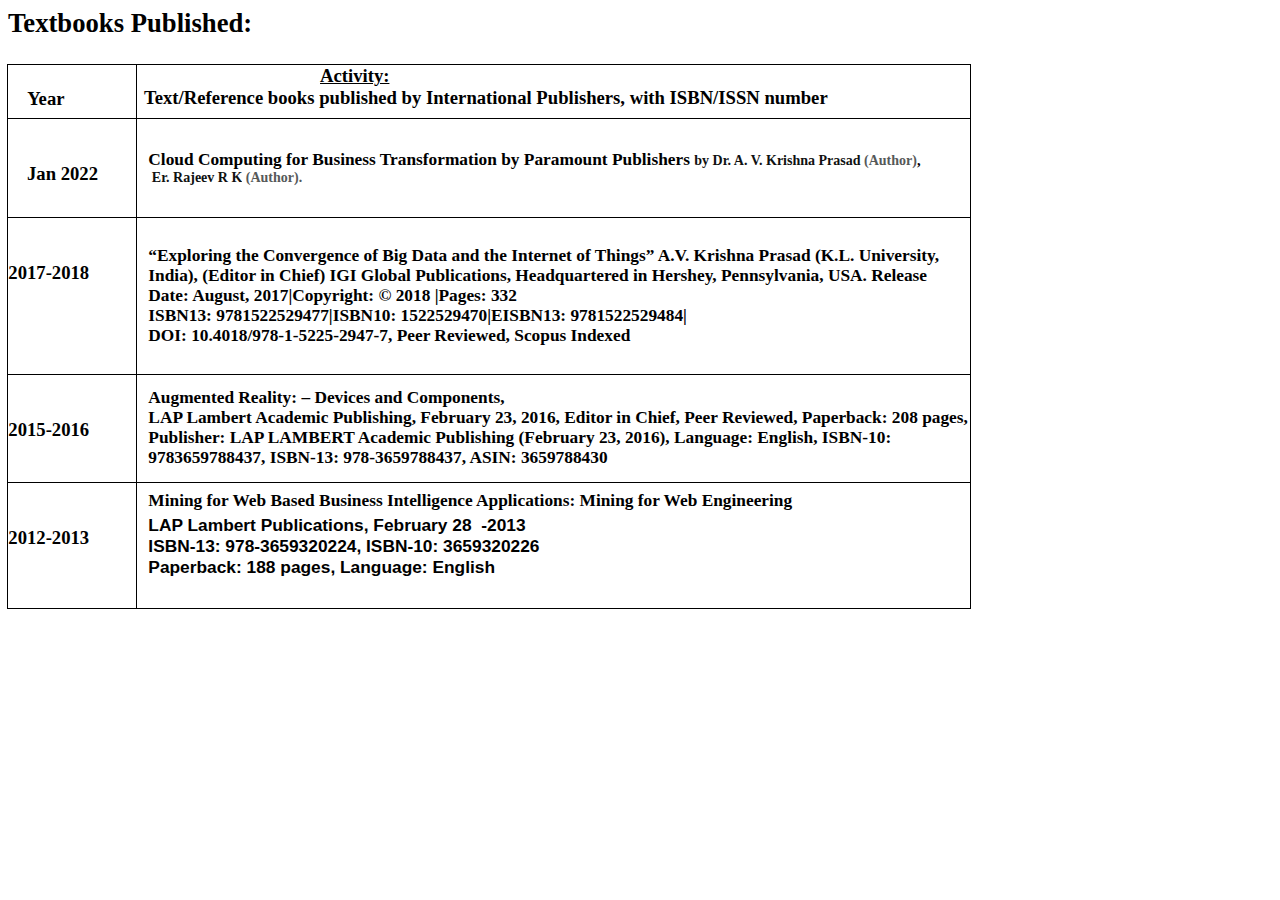
<file: pdfs/Textbooks Published.html>
<html xmlns:v="urn:schemas-microsoft-com:vml"
xmlns:o="urn:schemas-microsoft-com:office:office"
xmlns:w="urn:schemas-microsoft-com:office:word"
xmlns:m="http://schemas.microsoft.com/office/2004/12/omml"
xmlns="http://www.w3.org/TR/REC-html40">

<head>
<meta http-equiv=Content-Type content="text/html; charset=utf-8">
<meta name=ProgId content=Word.Document>
<meta name=Generator content="Microsoft Word 15">
<meta name=Originator content="Microsoft Word 15">
<title>Textbooks Published</title>
<link rel=File-List href="Textbooks%20Published.fld/filelist.xml">
<!--[if gte mso 9]><xml>
 <o:DocumentProperties>
  <o:Author>farazuddin mohammed</o:Author>
  <o:LastAuthor>farazuddin mohammed</o:LastAuthor>
  <o:Revision>2</o:Revision>
  <o:TotalTime>6</o:TotalTime>
  <o:Created>2022-05-14T17:42:00Z</o:Created>
  <o:LastSaved>2022-05-14T17:42:00Z</o:LastSaved>
  <o:Pages>1</o:Pages>
  <o:Words>181</o:Words>
  <o:Characters>1032</o:Characters>
  <o:Lines>8</o:Lines>
  <o:Paragraphs>2</o:Paragraphs>
  <o:CharactersWithSpaces>1211</o:CharactersWithSpaces>
  <o:Version>16.00</o:Version>
 </o:DocumentProperties>
 <o:OfficeDocumentSettings>
  <o:AllowPNG/>
 </o:OfficeDocumentSettings>
</xml><![endif]-->
<link rel=themeData href="Textbooks%20Published.fld/themedata.thmx">
<link rel=colorSchemeMapping
href="Textbooks%20Published.fld/colorschememapping.xml">
<!--[if gte mso 9]><xml>
 <w:WordDocument>
  <w:SpellingState>Clean</w:SpellingState>
  <w:GrammarState>Clean</w:GrammarState>
  <w:TrackMoves>false</w:TrackMoves>
  <w:TrackFormatting/>
  <w:PunctuationKerning/>
  <w:ValidateAgainstSchemas/>
  <w:SaveIfXMLInvalid>false</w:SaveIfXMLInvalid>
  <w:IgnoreMixedContent>false</w:IgnoreMixedContent>
  <w:AlwaysShowPlaceholderText>false</w:AlwaysShowPlaceholderText>
  <w:DoNotPromoteQF/>
  <w:LidThemeOther>EN-IN</w:LidThemeOther>
  <w:LidThemeAsian>X-NONE</w:LidThemeAsian>
  <w:LidThemeComplexScript>X-NONE</w:LidThemeComplexScript>
  <w:Compatibility>
   <w:BreakWrappedTables/>
   <w:SnapToGridInCell/>
   <w:WrapTextWithPunct/>
   <w:UseAsianBreakRules/>
   <w:DontGrowAutofit/>
   <w:SplitPgBreakAndParaMark/>
   <w:EnableOpenTypeKerning/>
   <w:DontFlipMirrorIndents/>
   <w:OverrideTableStyleHps/>
  </w:Compatibility>
  <m:mathPr>
   <m:mathFont m:val="Cambria Math"/>
   <m:brkBin m:val="before"/>
   <m:brkBinSub m:val="&#45;-"/>
   <m:smallFrac m:val="off"/>
   <m:dispDef/>
   <m:lMargin m:val="0"/>
   <m:rMargin m:val="0"/>
   <m:defJc m:val="centerGroup"/>
   <m:wrapIndent m:val="1440"/>
   <m:intLim m:val="subSup"/>
   <m:naryLim m:val="undOvr"/>
  </m:mathPr></w:WordDocument>
</xml><![endif]--><!--[if gte mso 9]><xml>
 <w:LatentStyles DefLockedState="false" DefUnhideWhenUsed="false"
  DefSemiHidden="false" DefQFormat="false" DefPriority="99"
  LatentStyleCount="376">
  <w:LsdException Locked="false" Priority="0" QFormat="true" Name="Normal"/>
  <w:LsdException Locked="false" Priority="0" QFormat="true" Name="heading 1"/>
  <w:LsdException Locked="false" Priority="9" SemiHidden="true"
   UnhideWhenUsed="true" QFormat="true" Name="heading 2"/>
  <w:LsdException Locked="false" Priority="9" SemiHidden="true"
   UnhideWhenUsed="true" QFormat="true" Name="heading 3"/>
  <w:LsdException Locked="false" Priority="9" SemiHidden="true"
   UnhideWhenUsed="true" QFormat="true" Name="heading 4"/>
  <w:LsdException Locked="false" Priority="9" SemiHidden="true"
   UnhideWhenUsed="true" QFormat="true" Name="heading 5"/>
  <w:LsdException Locked="false" Priority="9" SemiHidden="true"
   UnhideWhenUsed="true" QFormat="true" Name="heading 6"/>
  <w:LsdException Locked="false" Priority="9" SemiHidden="true"
   UnhideWhenUsed="true" QFormat="true" Name="heading 7"/>
  <w:LsdException Locked="false" Priority="9" SemiHidden="true"
   UnhideWhenUsed="true" QFormat="true" Name="heading 8"/>
  <w:LsdException Locked="false" Priority="9" SemiHidden="true"
   UnhideWhenUsed="true" QFormat="true" Name="heading 9"/>
  <w:LsdException Locked="false" SemiHidden="true" UnhideWhenUsed="true"
   Name="index 1"/>
  <w:LsdException Locked="false" SemiHidden="true" UnhideWhenUsed="true"
   Name="index 2"/>
  <w:LsdException Locked="false" SemiHidden="true" UnhideWhenUsed="true"
   Name="index 3"/>
  <w:LsdException Locked="false" SemiHidden="true" UnhideWhenUsed="true"
   Name="index 4"/>
  <w:LsdException Locked="false" SemiHidden="true" UnhideWhenUsed="true"
   Name="index 5"/>
  <w:LsdException Locked="false" SemiHidden="true" UnhideWhenUsed="true"
   Name="index 6"/>
  <w:LsdException Locked="false" SemiHidden="true" UnhideWhenUsed="true"
   Name="index 7"/>
  <w:LsdException Locked="false" SemiHidden="true" UnhideWhenUsed="true"
   Name="index 8"/>
  <w:LsdException Locked="false" SemiHidden="true" UnhideWhenUsed="true"
   Name="index 9"/>
  <w:LsdException Locked="false" Priority="39" SemiHidden="true"
   UnhideWhenUsed="true" Name="toc 1"/>
  <w:LsdException Locked="false" Priority="39" SemiHidden="true"
   UnhideWhenUsed="true" Name="toc 2"/>
  <w:LsdException Locked="false" Priority="39" SemiHidden="true"
   UnhideWhenUsed="true" Name="toc 3"/>
  <w:LsdException Locked="false" Priority="39" SemiHidden="true"
   UnhideWhenUsed="true" Name="toc 4"/>
  <w:LsdException Locked="false" Priority="39" SemiHidden="true"
   UnhideWhenUsed="true" Name="toc 5"/>
  <w:LsdException Locked="false" Priority="39" SemiHidden="true"
   UnhideWhenUsed="true" Name="toc 6"/>
  <w:LsdException Locked="false" Priority="39" SemiHidden="true"
   UnhideWhenUsed="true" Name="toc 7"/>
  <w:LsdException Locked="false" Priority="39" SemiHidden="true"
   UnhideWhenUsed="true" Name="toc 8"/>
  <w:LsdException Locked="false" Priority="39" SemiHidden="true"
   UnhideWhenUsed="true" Name="toc 9"/>
  <w:LsdException Locked="false" SemiHidden="true" UnhideWhenUsed="true"
   Name="Normal Indent"/>
  <w:LsdException Locked="false" SemiHidden="true" UnhideWhenUsed="true"
   Name="footnote text"/>
  <w:LsdException Locked="false" SemiHidden="true" UnhideWhenUsed="true"
   Name="annotation text"/>
  <w:LsdException Locked="false" SemiHidden="true" UnhideWhenUsed="true"
   Name="header"/>
  <w:LsdException Locked="false" SemiHidden="true" UnhideWhenUsed="true"
   Name="footer"/>
  <w:LsdException Locked="false" SemiHidden="true" UnhideWhenUsed="true"
   Name="index heading"/>
  <w:LsdException Locked="false" Priority="35" SemiHidden="true"
   UnhideWhenUsed="true" QFormat="true" Name="caption"/>
  <w:LsdException Locked="false" SemiHidden="true" UnhideWhenUsed="true"
   Name="table of figures"/>
  <w:LsdException Locked="false" SemiHidden="true" UnhideWhenUsed="true"
   Name="envelope address"/>
  <w:LsdException Locked="false" SemiHidden="true" UnhideWhenUsed="true"
   Name="envelope return"/>
  <w:LsdException Locked="false" SemiHidden="true" UnhideWhenUsed="true"
   Name="footnote reference"/>
  <w:LsdException Locked="false" SemiHidden="true" UnhideWhenUsed="true"
   Name="annotation reference"/>
  <w:LsdException Locked="false" SemiHidden="true" UnhideWhenUsed="true"
   Name="line number"/>
  <w:LsdException Locked="false" SemiHidden="true" UnhideWhenUsed="true"
   Name="page number"/>
  <w:LsdException Locked="false" SemiHidden="true" UnhideWhenUsed="true"
   Name="endnote reference"/>
  <w:LsdException Locked="false" SemiHidden="true" UnhideWhenUsed="true"
   Name="endnote text"/>
  <w:LsdException Locked="false" SemiHidden="true" UnhideWhenUsed="true"
   Name="table of authorities"/>
  <w:LsdException Locked="false" SemiHidden="true" UnhideWhenUsed="true"
   Name="macro"/>
  <w:LsdException Locked="false" SemiHidden="true" UnhideWhenUsed="true"
   Name="toa heading"/>
  <w:LsdException Locked="false" SemiHidden="true" UnhideWhenUsed="true"
   Name="List"/>
  <w:LsdException Locked="false" SemiHidden="true" UnhideWhenUsed="true"
   Name="List Bullet"/>
  <w:LsdException Locked="false" SemiHidden="true" UnhideWhenUsed="true"
   Name="List Number"/>
  <w:LsdException Locked="false" SemiHidden="true" UnhideWhenUsed="true"
   Name="List 2"/>
  <w:LsdException Locked="false" SemiHidden="true" UnhideWhenUsed="true"
   Name="List 3"/>
  <w:LsdException Locked="false" SemiHidden="true" UnhideWhenUsed="true"
   Name="List 4"/>
  <w:LsdException Locked="false" SemiHidden="true" UnhideWhenUsed="true"
   Name="List 5"/>
  <w:LsdException Locked="false" SemiHidden="true" UnhideWhenUsed="true"
   Name="List Bullet 2"/>
  <w:LsdException Locked="false" SemiHidden="true" UnhideWhenUsed="true"
   Name="List Bullet 3"/>
  <w:LsdException Locked="false" SemiHidden="true" UnhideWhenUsed="true"
   Name="List Bullet 4"/>
  <w:LsdException Locked="false" SemiHidden="true" UnhideWhenUsed="true"
   Name="List Bullet 5"/>
  <w:LsdException Locked="false" SemiHidden="true" UnhideWhenUsed="true"
   Name="List Number 2"/>
  <w:LsdException Locked="false" SemiHidden="true" UnhideWhenUsed="true"
   Name="List Number 3"/>
  <w:LsdException Locked="false" SemiHidden="true" UnhideWhenUsed="true"
   Name="List Number 4"/>
  <w:LsdException Locked="false" SemiHidden="true" UnhideWhenUsed="true"
   Name="List Number 5"/>
  <w:LsdException Locked="false" Priority="10" QFormat="true" Name="Title"/>
  <w:LsdException Locked="false" SemiHidden="true" UnhideWhenUsed="true"
   Name="Closing"/>
  <w:LsdException Locked="false" SemiHidden="true" UnhideWhenUsed="true"
   Name="Signature"/>
  <w:LsdException Locked="false" Priority="1" SemiHidden="true"
   UnhideWhenUsed="true" Name="Default Paragraph Font"/>
  <w:LsdException Locked="false" SemiHidden="true" UnhideWhenUsed="true"
   Name="Body Text"/>
  <w:LsdException Locked="false" SemiHidden="true" UnhideWhenUsed="true"
   Name="Body Text Indent"/>
  <w:LsdException Locked="false" SemiHidden="true" UnhideWhenUsed="true"
   Name="List Continue"/>
  <w:LsdException Locked="false" SemiHidden="true" UnhideWhenUsed="true"
   Name="List Continue 2"/>
  <w:LsdException Locked="false" SemiHidden="true" UnhideWhenUsed="true"
   Name="List Continue 3"/>
  <w:LsdException Locked="false" SemiHidden="true" UnhideWhenUsed="true"
   Name="List Continue 4"/>
  <w:LsdException Locked="false" SemiHidden="true" UnhideWhenUsed="true"
   Name="List Continue 5"/>
  <w:LsdException Locked="false" SemiHidden="true" UnhideWhenUsed="true"
   Name="Message Header"/>
  <w:LsdException Locked="false" Priority="11" QFormat="true" Name="Subtitle"/>
  <w:LsdException Locked="false" SemiHidden="true" UnhideWhenUsed="true"
   Name="Salutation"/>
  <w:LsdException Locked="false" SemiHidden="true" UnhideWhenUsed="true"
   Name="Date"/>
  <w:LsdException Locked="false" SemiHidden="true" UnhideWhenUsed="true"
   Name="Body Text First Indent"/>
  <w:LsdException Locked="false" SemiHidden="true" UnhideWhenUsed="true"
   Name="Body Text First Indent 2"/>
  <w:LsdException Locked="false" SemiHidden="true" UnhideWhenUsed="true"
   Name="Note Heading"/>
  <w:LsdException Locked="false" SemiHidden="true" UnhideWhenUsed="true"
   Name="Body Text 2"/>
  <w:LsdException Locked="false" SemiHidden="true" UnhideWhenUsed="true"
   Name="Body Text 3"/>
  <w:LsdException Locked="false" SemiHidden="true" UnhideWhenUsed="true"
   Name="Body Text Indent 2"/>
  <w:LsdException Locked="false" SemiHidden="true" UnhideWhenUsed="true"
   Name="Body Text Indent 3"/>
  <w:LsdException Locked="false" SemiHidden="true" UnhideWhenUsed="true"
   Name="Block Text"/>
  <w:LsdException Locked="false" SemiHidden="true" UnhideWhenUsed="true"
   Name="Hyperlink"/>
  <w:LsdException Locked="false" SemiHidden="true" UnhideWhenUsed="true"
   Name="FollowedHyperlink"/>
  <w:LsdException Locked="false" Priority="22" QFormat="true" Name="Strong"/>
  <w:LsdException Locked="false" Priority="20" QFormat="true" Name="Emphasis"/>
  <w:LsdException Locked="false" SemiHidden="true" UnhideWhenUsed="true"
   Name="Document Map"/>
  <w:LsdException Locked="false" SemiHidden="true" UnhideWhenUsed="true"
   Name="Plain Text"/>
  <w:LsdException Locked="false" SemiHidden="true" UnhideWhenUsed="true"
   Name="E-mail Signature"/>
  <w:LsdException Locked="false" SemiHidden="true" UnhideWhenUsed="true"
   Name="HTML Top of Form"/>
  <w:LsdException Locked="false" SemiHidden="true" UnhideWhenUsed="true"
   Name="HTML Bottom of Form"/>
  <w:LsdException Locked="false" SemiHidden="true" UnhideWhenUsed="true"
   Name="Normal (Web)"/>
  <w:LsdException Locked="false" SemiHidden="true" UnhideWhenUsed="true"
   Name="HTML Acronym"/>
  <w:LsdException Locked="false" SemiHidden="true" UnhideWhenUsed="true"
   Name="HTML Address"/>
  <w:LsdException Locked="false" SemiHidden="true" UnhideWhenUsed="true"
   Name="HTML Cite"/>
  <w:LsdException Locked="false" SemiHidden="true" UnhideWhenUsed="true"
   Name="HTML Code"/>
  <w:LsdException Locked="false" SemiHidden="true" UnhideWhenUsed="true"
   Name="HTML Definition"/>
  <w:LsdException Locked="false" SemiHidden="true" UnhideWhenUsed="true"
   Name="HTML Keyboard"/>
  <w:LsdException Locked="false" SemiHidden="true" UnhideWhenUsed="true"
   Name="HTML Preformatted"/>
  <w:LsdException Locked="false" SemiHidden="true" UnhideWhenUsed="true"
   Name="HTML Sample"/>
  <w:LsdException Locked="false" SemiHidden="true" UnhideWhenUsed="true"
   Name="HTML Typewriter"/>
  <w:LsdException Locked="false" SemiHidden="true" UnhideWhenUsed="true"
   Name="HTML Variable"/>
  <w:LsdException Locked="false" SemiHidden="true" UnhideWhenUsed="true"
   Name="Normal Table"/>
  <w:LsdException Locked="false" SemiHidden="true" UnhideWhenUsed="true"
   Name="annotation subject"/>
  <w:LsdException Locked="false" SemiHidden="true" UnhideWhenUsed="true"
   Name="No List"/>
  <w:LsdException Locked="false" SemiHidden="true" UnhideWhenUsed="true"
   Name="Outline List 1"/>
  <w:LsdException Locked="false" SemiHidden="true" UnhideWhenUsed="true"
   Name="Outline List 2"/>
  <w:LsdException Locked="false" SemiHidden="true" UnhideWhenUsed="true"
   Name="Outline List 3"/>
  <w:LsdException Locked="false" SemiHidden="true" UnhideWhenUsed="true"
   Name="Table Simple 1"/>
  <w:LsdException Locked="false" SemiHidden="true" UnhideWhenUsed="true"
   Name="Table Simple 2"/>
  <w:LsdException Locked="false" SemiHidden="true" UnhideWhenUsed="true"
   Name="Table Simple 3"/>
  <w:LsdException Locked="false" SemiHidden="true" UnhideWhenUsed="true"
   Name="Table Classic 1"/>
  <w:LsdException Locked="false" SemiHidden="true" UnhideWhenUsed="true"
   Name="Table Classic 2"/>
  <w:LsdException Locked="false" SemiHidden="true" UnhideWhenUsed="true"
   Name="Table Classic 3"/>
  <w:LsdException Locked="false" SemiHidden="true" UnhideWhenUsed="true"
   Name="Table Classic 4"/>
  <w:LsdException Locked="false" SemiHidden="true" UnhideWhenUsed="true"
   Name="Table Colorful 1"/>
  <w:LsdException Locked="false" SemiHidden="true" UnhideWhenUsed="true"
   Name="Table Colorful 2"/>
  <w:LsdException Locked="false" SemiHidden="true" UnhideWhenUsed="true"
   Name="Table Colorful 3"/>
  <w:LsdException Locked="false" SemiHidden="true" UnhideWhenUsed="true"
   Name="Table Columns 1"/>
  <w:LsdException Locked="false" SemiHidden="true" UnhideWhenUsed="true"
   Name="Table Columns 2"/>
  <w:LsdException Locked="false" SemiHidden="true" UnhideWhenUsed="true"
   Name="Table Columns 3"/>
  <w:LsdException Locked="false" SemiHidden="true" UnhideWhenUsed="true"
   Name="Table Columns 4"/>
  <w:LsdException Locked="false" SemiHidden="true" UnhideWhenUsed="true"
   Name="Table Columns 5"/>
  <w:LsdException Locked="false" SemiHidden="true" UnhideWhenUsed="true"
   Name="Table Grid 1"/>
  <w:LsdException Locked="false" SemiHidden="true" UnhideWhenUsed="true"
   Name="Table Grid 2"/>
  <w:LsdException Locked="false" SemiHidden="true" UnhideWhenUsed="true"
   Name="Table Grid 3"/>
  <w:LsdException Locked="false" SemiHidden="true" UnhideWhenUsed="true"
   Name="Table Grid 4"/>
  <w:LsdException Locked="false" SemiHidden="true" UnhideWhenUsed="true"
   Name="Table Grid 5"/>
  <w:LsdException Locked="false" SemiHidden="true" UnhideWhenUsed="true"
   Name="Table Grid 6"/>
  <w:LsdException Locked="false" SemiHidden="true" UnhideWhenUsed="true"
   Name="Table Grid 7"/>
  <w:LsdException Locked="false" SemiHidden="true" UnhideWhenUsed="true"
   Name="Table Grid 8"/>
  <w:LsdException Locked="false" SemiHidden="true" UnhideWhenUsed="true"
   Name="Table List 1"/>
  <w:LsdException Locked="false" SemiHidden="true" UnhideWhenUsed="true"
   Name="Table List 2"/>
  <w:LsdException Locked="false" SemiHidden="true" UnhideWhenUsed="true"
   Name="Table List 3"/>
  <w:LsdException Locked="false" SemiHidden="true" UnhideWhenUsed="true"
   Name="Table List 4"/>
  <w:LsdException Locked="false" SemiHidden="true" UnhideWhenUsed="true"
   Name="Table List 5"/>
  <w:LsdException Locked="false" SemiHidden="true" UnhideWhenUsed="true"
   Name="Table List 6"/>
  <w:LsdException Locked="false" SemiHidden="true" UnhideWhenUsed="true"
   Name="Table List 7"/>
  <w:LsdException Locked="false" SemiHidden="true" UnhideWhenUsed="true"
   Name="Table List 8"/>
  <w:LsdException Locked="false" SemiHidden="true" UnhideWhenUsed="true"
   Name="Table 3D effects 1"/>
  <w:LsdException Locked="false" SemiHidden="true" UnhideWhenUsed="true"
   Name="Table 3D effects 2"/>
  <w:LsdException Locked="false" SemiHidden="true" UnhideWhenUsed="true"
   Name="Table 3D effects 3"/>
  <w:LsdException Locked="false" SemiHidden="true" UnhideWhenUsed="true"
   Name="Table Contemporary"/>
  <w:LsdException Locked="false" SemiHidden="true" UnhideWhenUsed="true"
   Name="Table Elegant"/>
  <w:LsdException Locked="false" SemiHidden="true" UnhideWhenUsed="true"
   Name="Table Professional"/>
  <w:LsdException Locked="false" SemiHidden="true" UnhideWhenUsed="true"
   Name="Table Subtle 1"/>
  <w:LsdException Locked="false" SemiHidden="true" UnhideWhenUsed="true"
   Name="Table Subtle 2"/>
  <w:LsdException Locked="false" SemiHidden="true" UnhideWhenUsed="true"
   Name="Table Web 1"/>
  <w:LsdException Locked="false" SemiHidden="true" UnhideWhenUsed="true"
   Name="Table Web 2"/>
  <w:LsdException Locked="false" SemiHidden="true" UnhideWhenUsed="true"
   Name="Table Web 3"/>
  <w:LsdException Locked="false" SemiHidden="true" UnhideWhenUsed="true"
   Name="Balloon Text"/>
  <w:LsdException Locked="false" Priority="39" Name="Table Grid"/>
  <w:LsdException Locked="false" SemiHidden="true" UnhideWhenUsed="true"
   Name="Table Theme"/>
  <w:LsdException Locked="false" SemiHidden="true" Name="Placeholder Text"/>
  <w:LsdException Locked="false" Priority="1" QFormat="true" Name="No Spacing"/>
  <w:LsdException Locked="false" Priority="60" Name="Light Shading"/>
  <w:LsdException Locked="false" Priority="61" Name="Light List"/>
  <w:LsdException Locked="false" Priority="62" Name="Light Grid"/>
  <w:LsdException Locked="false" Priority="63" Name="Medium Shading 1"/>
  <w:LsdException Locked="false" Priority="64" Name="Medium Shading 2"/>
  <w:LsdException Locked="false" Priority="65" Name="Medium List 1"/>
  <w:LsdException Locked="false" Priority="66" Name="Medium List 2"/>
  <w:LsdException Locked="false" Priority="67" Name="Medium Grid 1"/>
  <w:LsdException Locked="false" Priority="68" Name="Medium Grid 2"/>
  <w:LsdException Locked="false" Priority="69" Name="Medium Grid 3"/>
  <w:LsdException Locked="false" Priority="70" Name="Dark List"/>
  <w:LsdException Locked="false" Priority="71" Name="Colorful Shading"/>
  <w:LsdException Locked="false" Priority="72" Name="Colorful List"/>
  <w:LsdException Locked="false" Priority="73" Name="Colorful Grid"/>
  <w:LsdException Locked="false" Priority="60" Name="Light Shading Accent 1"/>
  <w:LsdException Locked="false" Priority="61" Name="Light List Accent 1"/>
  <w:LsdException Locked="false" Priority="62" Name="Light Grid Accent 1"/>
  <w:LsdException Locked="false" Priority="63" Name="Medium Shading 1 Accent 1"/>
  <w:LsdException Locked="false" Priority="64" Name="Medium Shading 2 Accent 1"/>
  <w:LsdException Locked="false" Priority="65" Name="Medium List 1 Accent 1"/>
  <w:LsdException Locked="false" SemiHidden="true" Name="Revision"/>
  <w:LsdException Locked="false" Priority="34" QFormat="true"
   Name="List Paragraph"/>
  <w:LsdException Locked="false" Priority="29" QFormat="true" Name="Quote"/>
  <w:LsdException Locked="false" Priority="30" QFormat="true"
   Name="Intense Quote"/>
  <w:LsdException Locked="false" Priority="66" Name="Medium List 2 Accent 1"/>
  <w:LsdException Locked="false" Priority="67" Name="Medium Grid 1 Accent 1"/>
  <w:LsdException Locked="false" Priority="68" Name="Medium Grid 2 Accent 1"/>
  <w:LsdException Locked="false" Priority="69" Name="Medium Grid 3 Accent 1"/>
  <w:LsdException Locked="false" Priority="70" Name="Dark List Accent 1"/>
  <w:LsdException Locked="false" Priority="71" Name="Colorful Shading Accent 1"/>
  <w:LsdException Locked="false" Priority="72" Name="Colorful List Accent 1"/>
  <w:LsdException Locked="false" Priority="73" Name="Colorful Grid Accent 1"/>
  <w:LsdException Locked="false" Priority="60" Name="Light Shading Accent 2"/>
  <w:LsdException Locked="false" Priority="61" Name="Light List Accent 2"/>
  <w:LsdException Locked="false" Priority="62" Name="Light Grid Accent 2"/>
  <w:LsdException Locked="false" Priority="63" Name="Medium Shading 1 Accent 2"/>
  <w:LsdException Locked="false" Priority="64" Name="Medium Shading 2 Accent 2"/>
  <w:LsdException Locked="false" Priority="65" Name="Medium List 1 Accent 2"/>
  <w:LsdException Locked="false" Priority="66" Name="Medium List 2 Accent 2"/>
  <w:LsdException Locked="false" Priority="67" Name="Medium Grid 1 Accent 2"/>
  <w:LsdException Locked="false" Priority="68" Name="Medium Grid 2 Accent 2"/>
  <w:LsdException Locked="false" Priority="69" Name="Medium Grid 3 Accent 2"/>
  <w:LsdException Locked="false" Priority="70" Name="Dark List Accent 2"/>
  <w:LsdException Locked="false" Priority="71" Name="Colorful Shading Accent 2"/>
  <w:LsdException Locked="false" Priority="72" Name="Colorful List Accent 2"/>
  <w:LsdException Locked="false" Priority="73" Name="Colorful Grid Accent 2"/>
  <w:LsdException Locked="false" Priority="60" Name="Light Shading Accent 3"/>
  <w:LsdException Locked="false" Priority="61" Name="Light List Accent 3"/>
  <w:LsdException Locked="false" Priority="62" Name="Light Grid Accent 3"/>
  <w:LsdException Locked="false" Priority="63" Name="Medium Shading 1 Accent 3"/>
  <w:LsdException Locked="false" Priority="64" Name="Medium Shading 2 Accent 3"/>
  <w:LsdException Locked="false" Priority="65" Name="Medium List 1 Accent 3"/>
  <w:LsdException Locked="false" Priority="66" Name="Medium List 2 Accent 3"/>
  <w:LsdException Locked="false" Priority="67" Name="Medium Grid 1 Accent 3"/>
  <w:LsdException Locked="false" Priority="68" Name="Medium Grid 2 Accent 3"/>
  <w:LsdException Locked="false" Priority="69" Name="Medium Grid 3 Accent 3"/>
  <w:LsdException Locked="false" Priority="70" Name="Dark List Accent 3"/>
  <w:LsdException Locked="false" Priority="71" Name="Colorful Shading Accent 3"/>
  <w:LsdException Locked="false" Priority="72" Name="Colorful List Accent 3"/>
  <w:LsdException Locked="false" Priority="73" Name="Colorful Grid Accent 3"/>
  <w:LsdException Locked="false" Priority="60" Name="Light Shading Accent 4"/>
  <w:LsdException Locked="false" Priority="61" Name="Light List Accent 4"/>
  <w:LsdException Locked="false" Priority="62" Name="Light Grid Accent 4"/>
  <w:LsdException Locked="false" Priority="63" Name="Medium Shading 1 Accent 4"/>
  <w:LsdException Locked="false" Priority="64" Name="Medium Shading 2 Accent 4"/>
  <w:LsdException Locked="false" Priority="65" Name="Medium List 1 Accent 4"/>
  <w:LsdException Locked="false" Priority="66" Name="Medium List 2 Accent 4"/>
  <w:LsdException Locked="false" Priority="67" Name="Medium Grid 1 Accent 4"/>
  <w:LsdException Locked="false" Priority="68" Name="Medium Grid 2 Accent 4"/>
  <w:LsdException Locked="false" Priority="69" Name="Medium Grid 3 Accent 4"/>
  <w:LsdException Locked="false" Priority="70" Name="Dark List Accent 4"/>
  <w:LsdException Locked="false" Priority="71" Name="Colorful Shading Accent 4"/>
  <w:LsdException Locked="false" Priority="72" Name="Colorful List Accent 4"/>
  <w:LsdException Locked="false" Priority="73" Name="Colorful Grid Accent 4"/>
  <w:LsdException Locked="false" Priority="60" Name="Light Shading Accent 5"/>
  <w:LsdException Locked="false" Priority="61" Name="Light List Accent 5"/>
  <w:LsdException Locked="false" Priority="62" Name="Light Grid Accent 5"/>
  <w:LsdException Locked="false" Priority="63" Name="Medium Shading 1 Accent 5"/>
  <w:LsdException Locked="false" Priority="64" Name="Medium Shading 2 Accent 5"/>
  <w:LsdException Locked="false" Priority="65" Name="Medium List 1 Accent 5"/>
  <w:LsdException Locked="false" Priority="66" Name="Medium List 2 Accent 5"/>
  <w:LsdException Locked="false" Priority="67" Name="Medium Grid 1 Accent 5"/>
  <w:LsdException Locked="false" Priority="68" Name="Medium Grid 2 Accent 5"/>
  <w:LsdException Locked="false" Priority="69" Name="Medium Grid 3 Accent 5"/>
  <w:LsdException Locked="false" Priority="70" Name="Dark List Accent 5"/>
  <w:LsdException Locked="false" Priority="71" Name="Colorful Shading Accent 5"/>
  <w:LsdException Locked="false" Priority="72" Name="Colorful List Accent 5"/>
  <w:LsdException Locked="false" Priority="73" Name="Colorful Grid Accent 5"/>
  <w:LsdException Locked="false" Priority="60" Name="Light Shading Accent 6"/>
  <w:LsdException Locked="false" Priority="61" Name="Light List Accent 6"/>
  <w:LsdException Locked="false" Priority="62" Name="Light Grid Accent 6"/>
  <w:LsdException Locked="false" Priority="63" Name="Medium Shading 1 Accent 6"/>
  <w:LsdException Locked="false" Priority="64" Name="Medium Shading 2 Accent 6"/>
  <w:LsdException Locked="false" Priority="65" Name="Medium List 1 Accent 6"/>
  <w:LsdException Locked="false" Priority="66" Name="Medium List 2 Accent 6"/>
  <w:LsdException Locked="false" Priority="67" Name="Medium Grid 1 Accent 6"/>
  <w:LsdException Locked="false" Priority="68" Name="Medium Grid 2 Accent 6"/>
  <w:LsdException Locked="false" Priority="69" Name="Medium Grid 3 Accent 6"/>
  <w:LsdException Locked="false" Priority="70" Name="Dark List Accent 6"/>
  <w:LsdException Locked="false" Priority="71" Name="Colorful Shading Accent 6"/>
  <w:LsdException Locked="false" Priority="72" Name="Colorful List Accent 6"/>
  <w:LsdException Locked="false" Priority="73" Name="Colorful Grid Accent 6"/>
  <w:LsdException Locked="false" Priority="19" QFormat="true"
   Name="Subtle Emphasis"/>
  <w:LsdException Locked="false" Priority="21" QFormat="true"
   Name="Intense Emphasis"/>
  <w:LsdException Locked="false" Priority="31" QFormat="true"
   Name="Subtle Reference"/>
  <w:LsdException Locked="false" Priority="32" QFormat="true"
   Name="Intense Reference"/>
  <w:LsdException Locked="false" Priority="33" QFormat="true" Name="Book Title"/>
  <w:LsdException Locked="false" Priority="37" SemiHidden="true"
   UnhideWhenUsed="true" Name="Bibliography"/>
  <w:LsdException Locked="false" Priority="39" SemiHidden="true"
   UnhideWhenUsed="true" QFormat="true" Name="TOC Heading"/>
  <w:LsdException Locked="false" Priority="41" Name="Plain Table 1"/>
  <w:LsdException Locked="false" Priority="42" Name="Plain Table 2"/>
  <w:LsdException Locked="false" Priority="43" Name="Plain Table 3"/>
  <w:LsdException Locked="false" Priority="44" Name="Plain Table 4"/>
  <w:LsdException Locked="false" Priority="45" Name="Plain Table 5"/>
  <w:LsdException Locked="false" Priority="40" Name="Grid Table Light"/>
  <w:LsdException Locked="false" Priority="46" Name="Grid Table 1 Light"/>
  <w:LsdException Locked="false" Priority="47" Name="Grid Table 2"/>
  <w:LsdException Locked="false" Priority="48" Name="Grid Table 3"/>
  <w:LsdException Locked="false" Priority="49" Name="Grid Table 4"/>
  <w:LsdException Locked="false" Priority="50" Name="Grid Table 5 Dark"/>
  <w:LsdException Locked="false" Priority="51" Name="Grid Table 6 Colorful"/>
  <w:LsdException Locked="false" Priority="52" Name="Grid Table 7 Colorful"/>
  <w:LsdException Locked="false" Priority="46"
   Name="Grid Table 1 Light Accent 1"/>
  <w:LsdException Locked="false" Priority="47" Name="Grid Table 2 Accent 1"/>
  <w:LsdException Locked="false" Priority="48" Name="Grid Table 3 Accent 1"/>
  <w:LsdException Locked="false" Priority="49" Name="Grid Table 4 Accent 1"/>
  <w:LsdException Locked="false" Priority="50" Name="Grid Table 5 Dark Accent 1"/>
  <w:LsdException Locked="false" Priority="51"
   Name="Grid Table 6 Colorful Accent 1"/>
  <w:LsdException Locked="false" Priority="52"
   Name="Grid Table 7 Colorful Accent 1"/>
  <w:LsdException Locked="false" Priority="46"
   Name="Grid Table 1 Light Accent 2"/>
  <w:LsdException Locked="false" Priority="47" Name="Grid Table 2 Accent 2"/>
  <w:LsdException Locked="false" Priority="48" Name="Grid Table 3 Accent 2"/>
  <w:LsdException Locked="false" Priority="49" Name="Grid Table 4 Accent 2"/>
  <w:LsdException Locked="false" Priority="50" Name="Grid Table 5 Dark Accent 2"/>
  <w:LsdException Locked="false" Priority="51"
   Name="Grid Table 6 Colorful Accent 2"/>
  <w:LsdException Locked="false" Priority="52"
   Name="Grid Table 7 Colorful Accent 2"/>
  <w:LsdException Locked="false" Priority="46"
   Name="Grid Table 1 Light Accent 3"/>
  <w:LsdException Locked="false" Priority="47" Name="Grid Table 2 Accent 3"/>
  <w:LsdException Locked="false" Priority="48" Name="Grid Table 3 Accent 3"/>
  <w:LsdException Locked="false" Priority="49" Name="Grid Table 4 Accent 3"/>
  <w:LsdException Locked="false" Priority="50" Name="Grid Table 5 Dark Accent 3"/>
  <w:LsdException Locked="false" Priority="51"
   Name="Grid Table 6 Colorful Accent 3"/>
  <w:LsdException Locked="false" Priority="52"
   Name="Grid Table 7 Colorful Accent 3"/>
  <w:LsdException Locked="false" Priority="46"
   Name="Grid Table 1 Light Accent 4"/>
  <w:LsdException Locked="false" Priority="47" Name="Grid Table 2 Accent 4"/>
  <w:LsdException Locked="false" Priority="48" Name="Grid Table 3 Accent 4"/>
  <w:LsdException Locked="false" Priority="49" Name="Grid Table 4 Accent 4"/>
  <w:LsdException Locked="false" Priority="50" Name="Grid Table 5 Dark Accent 4"/>
  <w:LsdException Locked="false" Priority="51"
   Name="Grid Table 6 Colorful Accent 4"/>
  <w:LsdException Locked="false" Priority="52"
   Name="Grid Table 7 Colorful Accent 4"/>
  <w:LsdException Locked="false" Priority="46"
   Name="Grid Table 1 Light Accent 5"/>
  <w:LsdException Locked="false" Priority="47" Name="Grid Table 2 Accent 5"/>
  <w:LsdException Locked="false" Priority="48" Name="Grid Table 3 Accent 5"/>
  <w:LsdException Locked="false" Priority="49" Name="Grid Table 4 Accent 5"/>
  <w:LsdException Locked="false" Priority="50" Name="Grid Table 5 Dark Accent 5"/>
  <w:LsdException Locked="false" Priority="51"
   Name="Grid Table 6 Colorful Accent 5"/>
  <w:LsdException Locked="false" Priority="52"
   Name="Grid Table 7 Colorful Accent 5"/>
  <w:LsdException Locked="false" Priority="46"
   Name="Grid Table 1 Light Accent 6"/>
  <w:LsdException Locked="false" Priority="47" Name="Grid Table 2 Accent 6"/>
  <w:LsdException Locked="false" Priority="48" Name="Grid Table 3 Accent 6"/>
  <w:LsdException Locked="false" Priority="49" Name="Grid Table 4 Accent 6"/>
  <w:LsdException Locked="false" Priority="50" Name="Grid Table 5 Dark Accent 6"/>
  <w:LsdException Locked="false" Priority="51"
   Name="Grid Table 6 Colorful Accent 6"/>
  <w:LsdException Locked="false" Priority="52"
   Name="Grid Table 7 Colorful Accent 6"/>
  <w:LsdException Locked="false" Priority="46" Name="List Table 1 Light"/>
  <w:LsdException Locked="false" Priority="47" Name="List Table 2"/>
  <w:LsdException Locked="false" Priority="48" Name="List Table 3"/>
  <w:LsdException Locked="false" Priority="49" Name="List Table 4"/>
  <w:LsdException Locked="false" Priority="50" Name="List Table 5 Dark"/>
  <w:LsdException Locked="false" Priority="51" Name="List Table 6 Colorful"/>
  <w:LsdException Locked="false" Priority="52" Name="List Table 7 Colorful"/>
  <w:LsdException Locked="false" Priority="46"
   Name="List Table 1 Light Accent 1"/>
  <w:LsdException Locked="false" Priority="47" Name="List Table 2 Accent 1"/>
  <w:LsdException Locked="false" Priority="48" Name="List Table 3 Accent 1"/>
  <w:LsdException Locked="false" Priority="49" Name="List Table 4 Accent 1"/>
  <w:LsdException Locked="false" Priority="50" Name="List Table 5 Dark Accent 1"/>
  <w:LsdException Locked="false" Priority="51"
   Name="List Table 6 Colorful Accent 1"/>
  <w:LsdException Locked="false" Priority="52"
   Name="List Table 7 Colorful Accent 1"/>
  <w:LsdException Locked="false" Priority="46"
   Name="List Table 1 Light Accent 2"/>
  <w:LsdException Locked="false" Priority="47" Name="List Table 2 Accent 2"/>
  <w:LsdException Locked="false" Priority="48" Name="List Table 3 Accent 2"/>
  <w:LsdException Locked="false" Priority="49" Name="List Table 4 Accent 2"/>
  <w:LsdException Locked="false" Priority="50" Name="List Table 5 Dark Accent 2"/>
  <w:LsdException Locked="false" Priority="51"
   Name="List Table 6 Colorful Accent 2"/>
  <w:LsdException Locked="false" Priority="52"
   Name="List Table 7 Colorful Accent 2"/>
  <w:LsdException Locked="false" Priority="46"
   Name="List Table 1 Light Accent 3"/>
  <w:LsdException Locked="false" Priority="47" Name="List Table 2 Accent 3"/>
  <w:LsdException Locked="false" Priority="48" Name="List Table 3 Accent 3"/>
  <w:LsdException Locked="false" Priority="49" Name="List Table 4 Accent 3"/>
  <w:LsdException Locked="false" Priority="50" Name="List Table 5 Dark Accent 3"/>
  <w:LsdException Locked="false" Priority="51"
   Name="List Table 6 Colorful Accent 3"/>
  <w:LsdException Locked="false" Priority="52"
   Name="List Table 7 Colorful Accent 3"/>
  <w:LsdException Locked="false" Priority="46"
   Name="List Table 1 Light Accent 4"/>
  <w:LsdException Locked="false" Priority="47" Name="List Table 2 Accent 4"/>
  <w:LsdException Locked="false" Priority="48" Name="List Table 3 Accent 4"/>
  <w:LsdException Locked="false" Priority="49" Name="List Table 4 Accent 4"/>
  <w:LsdException Locked="false" Priority="50" Name="List Table 5 Dark Accent 4"/>
  <w:LsdException Locked="false" Priority="51"
   Name="List Table 6 Colorful Accent 4"/>
  <w:LsdException Locked="false" Priority="52"
   Name="List Table 7 Colorful Accent 4"/>
  <w:LsdException Locked="false" Priority="46"
   Name="List Table 1 Light Accent 5"/>
  <w:LsdException Locked="false" Priority="47" Name="List Table 2 Accent 5"/>
  <w:LsdException Locked="false" Priority="48" Name="List Table 3 Accent 5"/>
  <w:LsdException Locked="false" Priority="49" Name="List Table 4 Accent 5"/>
  <w:LsdException Locked="false" Priority="50" Name="List Table 5 Dark Accent 5"/>
  <w:LsdException Locked="false" Priority="51"
   Name="List Table 6 Colorful Accent 5"/>
  <w:LsdException Locked="false" Priority="52"
   Name="List Table 7 Colorful Accent 5"/>
  <w:LsdException Locked="false" Priority="46"
   Name="List Table 1 Light Accent 6"/>
  <w:LsdException Locked="false" Priority="47" Name="List Table 2 Accent 6"/>
  <w:LsdException Locked="false" Priority="48" Name="List Table 3 Accent 6"/>
  <w:LsdException Locked="false" Priority="49" Name="List Table 4 Accent 6"/>
  <w:LsdException Locked="false" Priority="50" Name="List Table 5 Dark Accent 6"/>
  <w:LsdException Locked="false" Priority="51"
   Name="List Table 6 Colorful Accent 6"/>
  <w:LsdException Locked="false" Priority="52"
   Name="List Table 7 Colorful Accent 6"/>
  <w:LsdException Locked="false" SemiHidden="true" UnhideWhenUsed="true"
   Name="Mention"/>
  <w:LsdException Locked="false" SemiHidden="true" UnhideWhenUsed="true"
   Name="Smart Hyperlink"/>
  <w:LsdException Locked="false" SemiHidden="true" UnhideWhenUsed="true"
   Name="Hashtag"/>
  <w:LsdException Locked="false" SemiHidden="true" UnhideWhenUsed="true"
   Name="Unresolved Mention"/>
  <w:LsdException Locked="false" SemiHidden="true" UnhideWhenUsed="true"
   Name="Smart Link"/>
 </w:LatentStyles>
</xml><![endif]-->
<style>
<!--
 /* Font Definitions */
 @font-face
	{font-family:"Cambria Math";
	panose-1:2 4 5 3 5 4 6 3 2 4;
	mso-font-charset:0;
	mso-generic-font-family:roman;
	mso-font-pitch:variable;
	mso-font-signature:-536870145 1107305727 0 0 415 0;}
@font-face
	{font-family:Calibri;
	panose-1:2 15 5 2 2 2 4 3 2 4;
	mso-font-charset:0;
	mso-generic-font-family:swiss;
	mso-font-pitch:variable;
	mso-font-signature:-536859905 -1073732485 9 0 511 0;}
@font-face
	{font-family:Cambria;
	panose-1:2 4 5 3 5 4 6 3 2 4;
	mso-font-charset:0;
	mso-generic-font-family:roman;
	mso-font-pitch:variable;
	mso-font-signature:-536870145 1073743103 0 0 415 0;}
 /* Style Definitions */
 p.MsoNormal, li.MsoNormal, div.MsoNormal
	{mso-style-unhide:no;
	mso-style-qformat:yes;
	mso-style-parent:"";
	margin:0cm;
	mso-pagination:widow-orphan;
	font-size:12.0pt;
	font-family:"Calibri",sans-serif;
	mso-ascii-font-family:Calibri;
	mso-ascii-theme-font:minor-latin;
	mso-fareast-font-family:Calibri;
	mso-fareast-theme-font:minor-latin;
	mso-hansi-font-family:Calibri;
	mso-hansi-theme-font:minor-latin;
	mso-bidi-font-family:"Times New Roman";
	mso-bidi-theme-font:minor-bidi;}
h1
	{mso-style-unhide:no;
	mso-style-qformat:yes;
	mso-style-link:"Heading 1 Char";
	mso-style-next:Normal;
	margin-top:12.0pt;
	margin-right:0cm;
	margin-bottom:3.0pt;
	margin-left:0cm;
	mso-pagination:widow-orphan;
	page-break-after:avoid;
	mso-outline-level:1;
	font-size:16.0pt;
	font-family:"Cambria",serif;
	mso-fareast-font-family:"Times New Roman";
	mso-bidi-font-family:"Times New Roman";
	mso-font-kerning:16.0pt;
	mso-ansi-language:X-NONE;
	mso-fareast-language:X-NONE;}
a:link, span.MsoHyperlink
	{mso-style-noshow:yes;
	mso-style-priority:99;
	color:blue;
	text-decoration:underline;
	text-underline:single;}
a:visited, span.MsoHyperlinkFollowed
	{mso-style-noshow:yes;
	mso-style-priority:99;
	color:#954F72;
	mso-themecolor:followedhyperlink;
	text-decoration:underline;
	text-underline:single;}
span.Heading1Char
	{mso-style-name:"Heading 1 Char";
	mso-style-unhide:no;
	mso-style-locked:yes;
	mso-style-link:"Heading 1";
	mso-ansi-font-size:16.0pt;
	mso-bidi-font-size:16.0pt;
	font-family:"Cambria",serif;
	mso-ascii-font-family:Cambria;
	mso-fareast-font-family:"Times New Roman";
	mso-hansi-font-family:Cambria;
	mso-bidi-font-family:"Times New Roman";
	mso-font-kerning:16.0pt;
	mso-ansi-language:X-NONE;
	mso-fareast-language:X-NONE;
	font-weight:bold;}
p.TableParagraph, li.TableParagraph, div.TableParagraph
	{mso-style-name:"Table Paragraph";
	mso-style-priority:1;
	mso-style-unhide:no;
	mso-style-qformat:yes;
	margin:0cm;
	mso-pagination:none;
	text-autospace:none;
	font-size:11.0pt;
	font-family:"Times New Roman",serif;
	mso-fareast-font-family:"Times New Roman";
	mso-ansi-language:EN-US;}
span.author
	{mso-style-name:author;
	mso-style-unhide:no;}
span.a-color-secondary
	{mso-style-name:a-color-secondary;
	mso-style-unhide:no;}
.MsoChpDefault
	{mso-style-type:export-only;
	mso-default-props:yes;
	font-family:"Calibri",sans-serif;
	mso-ascii-font-family:Calibri;
	mso-ascii-theme-font:minor-latin;
	mso-fareast-font-family:Calibri;
	mso-fareast-theme-font:minor-latin;
	mso-hansi-font-family:Calibri;
	mso-hansi-theme-font:minor-latin;
	mso-bidi-font-family:"Times New Roman";
	mso-bidi-theme-font:minor-bidi;}
@page WordSection1
	{size:612.0pt 792.0pt;
	margin:72.0pt 72.0pt 72.0pt 72.0pt;
	mso-header-margin:35.4pt;
	mso-footer-margin:35.4pt;
	mso-paper-source:0;}
div.WordSection1
	{page:WordSection1;}
-->
</style>
<!--[if gte mso 10]>
<style>
 /* Style Definitions */
 table.MsoNormalTable
	{mso-style-name:"Table Normal";
	mso-tstyle-rowband-size:0;
	mso-tstyle-colband-size:0;
	mso-style-noshow:yes;
	mso-style-priority:99;
	mso-style-parent:"";
	mso-padding-alt:0cm 5.4pt 0cm 5.4pt;
	mso-para-margin:0cm;
	mso-pagination:widow-orphan;
	font-size:12.0pt;
	font-family:"Calibri",sans-serif;
	mso-ascii-font-family:Calibri;
	mso-ascii-theme-font:minor-latin;
	mso-hansi-font-family:Calibri;
	mso-hansi-theme-font:minor-latin;
	mso-bidi-font-family:"Times New Roman";
	mso-bidi-theme-font:minor-bidi;}
</style>
<![endif]--><!--[if gte mso 9]><xml>
 <o:shapedefaults v:ext="edit" spidmax="1026"/>
</xml><![endif]--><!--[if gte mso 9]><xml>
 <o:shapelayout v:ext="edit">
  <o:idmap v:ext="edit" data="1"/>
 </o:shapelayout></xml><![endif]-->
</head>

<body lang=EN-IN link=blue vlink="#954F72" style='tab-interval:36.0pt;
word-wrap:break-word'>

<div class=WordSection1>

<p class=MsoNormal><b style='mso-bidi-font-weight:normal'><span
style='font-size:20.0pt;font-family:"Times New Roman",serif'>Textbooks
Published:<o:p></o:p></span></b></p>

<p class=MsoNormal><b style='mso-bidi-font-weight:normal'><span
style='font-size:16.0pt;font-family:"Times New Roman",serif'><o:p>&nbsp;</o:p></span></b></p>

<table class=MsoNormalTable border=1 cellspacing=0 cellpadding=0 width=964
 style='margin-left:-.5pt;border-collapse:collapse;mso-table-layout-alt:fixed;
 border:none;mso-border-alt:solid black .5pt;mso-yfti-tbllook:480;mso-padding-alt:
 0cm 0cm 0cm 0cm;mso-border-insideh:.5pt solid black;mso-border-insidev:.5pt solid black'>
 <tr style='mso-yfti-irow:0;mso-yfti-firstrow:yes;height:40.75pt'>
  <td width=128 valign=top style='width:96.0pt;border:solid black 1.0pt;
  mso-border-alt:solid black .5pt;padding:0cm 0cm 0cm 0cm;height:40.75pt'>
  <p class=TableParagraph style='margin-top:.35pt'><b style='mso-bidi-font-weight:
  normal'><span lang=EN-US style='font-size:14.0pt'><o:p>&nbsp;</o:p></span></b></p>
  <p class=TableParagraph style='margin-top:.05pt;margin-right:0cm;margin-bottom:
  0cm;margin-left:14.15pt;margin-bottom:.0001pt'><b style='mso-bidi-font-weight:
  normal'><span lang=EN-US style='font-size:14.0pt'>Year<o:p></o:p></span></b></p>
  </td>
  <td width=836 valign=top style='width:626.95pt;border:solid black 1.0pt;
  border-left:none;mso-border-left-alt:solid black .5pt;mso-border-alt:solid black .5pt;
  padding:0cm 0cm 0cm 0cm;height:40.75pt'>
  <p class=TableParagraph style='margin-top:.35pt;margin-right:0cm;margin-bottom:
  0cm;margin-left:137.25pt;margin-bottom:.0001pt'><b style='mso-bidi-font-weight:
  normal'><u><span lang=EN-US style='font-size:14.0pt'>Activity:</span></u></b><b
  style='mso-bidi-font-weight:normal'><span lang=EN-US style='font-size:14.0pt'><o:p></o:p></span></b></p>
  <p class=TableParagraph style='margin-top:0cm;margin-right:24.9pt;margin-bottom:
  0cm;margin-left:5.25pt;margin-bottom:.0001pt;mso-line-height-alt:11.5pt'><b
  style='mso-bidi-font-weight:normal'><span lang=EN-US style='font-size:14.0pt'>Text/Reference
  books published by International Publishers, with ISBN/ISSN number<o:p></o:p></span></b></p>
  </td>
 </tr>
 <tr style='mso-yfti-irow:1;height:73.8pt'>
  <td width=128 valign=top style='width:96.0pt;border:solid black 1.0pt;
  border-top:none;mso-border-top-alt:solid black .5pt;mso-border-alt:solid black .5pt;
  padding:0cm 0cm 0cm 0cm;height:73.8pt'>
  <p class=TableParagraph><b style='mso-bidi-font-weight:normal'><span
  lang=EN-US style='font-size:14.0pt'><o:p>&nbsp;</o:p></span></b></p>
  <p class=TableParagraph><b style='mso-bidi-font-weight:normal'><span
  lang=EN-US style='font-size:14.0pt'><o:p>&nbsp;</o:p></span></b></p>
  <p class=TableParagraph><b style='mso-bidi-font-weight:normal'><span
  lang=EN-US style='font-size:14.0pt'><span style='mso-spacerun:yes'>   
  </span>Jan 2022<o:p></o:p></span></b></p>
  </td>
  <td width=836 style='width:626.95pt;border-top:none;border-left:none;
  border-bottom:solid black 1.0pt;border-right:solid black 1.0pt;mso-border-top-alt:
  solid black .5pt;mso-border-left-alt:solid black .5pt;mso-border-alt:solid black .5pt;
  padding:0cm 0cm 0cm 0cm;height:73.8pt'>
  <p class=TableParagraph style='margin-left:8.5pt'><b style='mso-bidi-font-weight:
  normal'><span lang=EN-US style='font-size:13.0pt'>Cloud Computing for
  Business Transformation by Paramount Publishers </span></b><b
  style='mso-bidi-font-weight:normal'><span lang=EN-US style='font-size:10.5pt;
  color:#0F1111;background:white'>by<span class=author><span style='border:
  none windowtext 1.0pt;mso-border-alt:none windowtext 0cm;padding:0cm'> </span></span></span></b><span
  class=author><b style='mso-bidi-font-weight:normal'><span lang=EN-US
  style='font-size:10.5pt;color:#0F1111;border:none windowtext 1.0pt;
  mso-border-alt:none windowtext 0cm;padding:0cm'>Dr. A. V. Krishna Prasad<span
  style='background:white'>&nbsp;<span spacing=none style='box-sizing: border-box;
  outline: 0px'></span></span></b></span><span class=a-color-secondary><span
  style='box-sizing: border-box;outline: 0px'><b style='mso-bidi-font-weight:
  normal'><span lang=EN-US style='font-size:10.5pt;color:#565959;border:none windowtext 1.0pt;
  mso-border-alt:none windowtext 0cm;padding:0cm'>(Author)</span></span></span>,<o:p></o:p></span></b></span></p>
  <p class=TableParagraph style='margin-left:8.5pt'><span class=Heading1Char><span
  lang=EN-US style='font-size:10.5pt;font-family:"Times New Roman",serif;
  mso-fareast-font-family:Calibri;mso-fareast-theme-font:minor-latin;
  color:#0F1111;border:none windowtext 1.0pt;mso-border-alt:none windowtext 0cm;
  padding:0cm;background:white;font-weight:normal;mso-bidi-font-weight:bold'><span
  style='mso-spacerun:yes'> </span></span></span><span class=author><b
  style='mso-bidi-font-weight:normal'><span lang=EN-US style='font-size:10.5pt;
  color:#0F1111;border:none windowtext 1.0pt;mso-border-alt:none windowtext 0cm;
  padding:0cm'>Er. Rajeev R K<span style='background:white'>&nbsp;<span spacing=none
  style='box-sizing: border-box;outline: 0px'></span></span></b></span><span
  class=a-color-secondary><span style='box-sizing: border-box;outline: 0px'><b
  style='mso-bidi-font-weight:normal'><span lang=EN-US style='font-size:10.5pt;
  color:#565959;border:none windowtext 1.0pt;mso-border-alt:none windowtext 0cm;
  padding:0cm'>(Author).</span></b></span><b style='mso-bidi-font-weight:normal'><span
  lang=EN-US style='font-size:13.0pt'><o:p></o:p></span></b></p>
  </td>
 </tr>
 <tr style='mso-yfti-irow:2;height:117.8pt'>
  <td width=128 valign=top style='width:96.0pt;border:solid black 1.0pt;
  border-top:none;mso-border-top-alt:solid black .5pt;mso-border-alt:solid black .5pt;
  padding:0cm 0cm 0cm 0cm;height:117.8pt'>
  <p class=TableParagraph><b style='mso-bidi-font-weight:normal'><span
  lang=EN-US style='font-size:14.0pt'><o:p>&nbsp;</o:p></span></b></p>
  <p class=TableParagraph><b style='mso-bidi-font-weight:normal'><span
  lang=EN-US style='font-size:14.0pt'><o:p>&nbsp;</o:p></span></b></p>
  <p class=TableParagraph><b style='mso-bidi-font-weight:normal'><span
  lang=EN-US style='font-size:14.0pt'>2017-2018<o:p></o:p></span></b></p>
  </td>
  <td width=836 style='width:626.95pt;border-top:none;border-left:none;
  border-bottom:solid black 1.0pt;border-right:solid black 1.0pt;mso-border-top-alt:
  solid black .5pt;mso-border-left-alt:solid black .5pt;mso-border-alt:solid black .5pt;
  padding:0cm 0cm 0cm 0cm;height:117.8pt'>
  <p class=TableParagraph style='margin-left:8.5pt'><b style='mso-bidi-font-weight:
  normal'><span lang=EN-US style='font-size:13.0pt'>“Exploring the Convergence
  of Big Data and the Internet of Things” A.V. Krishna Prasad (K.L. University,
  India), (Editor in Chief) IGI Global Publications, Headquartered in Hershey,
  Pennsylvania, USA. Release Date: August, 2017|Copyright: © 2018 |Pages: 332 <o:p></o:p></span></b></p>
  <p class=TableParagraph style='margin-left:8.5pt'><b style='mso-bidi-font-weight:
  normal'><span lang=EN-US style='font-size:13.0pt'>ISBN13:
  9781522529477|ISBN10: 1522529470|EISBN13: 9781522529484|<o:p></o:p></span></b></p>
  <p class=TableParagraph style='margin-left:8.5pt'><b style='mso-bidi-font-weight:
  normal'><span lang=EN-US style='font-size:13.0pt'>DOI:
  10.4018/978-1-5225-2947-7, Peer Reviewed, Scopus Indexed </span></b><span
  lang=EN-US style='font-size:13.0pt'><o:p></o:p></span></p>
  </td>
 </tr>
 <tr style='mso-yfti-irow:3;height:81.25pt'>
  <td width=128 valign=top style='width:96.0pt;border:solid black 1.0pt;
  border-top:none;mso-border-top-alt:solid black .5pt;mso-border-alt:solid black .5pt;
  padding:0cm 0cm 0cm 0cm;height:81.25pt'>
  <p class=TableParagraph><b style='mso-bidi-font-weight:normal'><span
  lang=EN-US style='font-size:14.0pt'><o:p>&nbsp;</o:p></span></b></p>
  <p class=TableParagraph><b style='mso-bidi-font-weight:normal'><span
  lang=EN-US style='font-size:14.0pt'><o:p>&nbsp;</o:p></span></b></p>
  <p class=TableParagraph><b style='mso-bidi-font-weight:normal'><span
  lang=EN-US style='font-size:14.0pt'>2015-2016<o:p></o:p></span></b></p>
  </td>
  <td width=836 style='width:626.95pt;border-top:none;border-left:none;
  border-bottom:solid black 1.0pt;border-right:solid black 1.0pt;mso-border-top-alt:
  solid black .5pt;mso-border-left-alt:solid black .5pt;mso-border-alt:solid black .5pt;
  padding:0cm 0cm 0cm 0cm;height:81.25pt'>
  <p class=TableParagraph style='margin-left:8.5pt'><b style='mso-bidi-font-weight:
  normal'><span lang=EN-US style='font-size:13.0pt'>Augmented Reality: –
  Devices and Components,<o:p></o:p></span></b></p>
  <p class=TableParagraph style='margin-left:8.5pt'><b style='mso-bidi-font-weight:
  normal'><span lang=EN-US style='font-size:13.0pt'>LAP Lambert Academic
  Publishing, February 23, 2016, Editor in Chief, Peer Reviewed, Paperback: 208
  pages, Publisher: LAP LAMBERT Academic Publishing (February 23, 2016),
  Language: English, ISBN-10: 9783659788437, ISBN-13: 978-3659788437, ASIN:
  3659788430</span></b><span lang=EN-US style='font-size:13.0pt'><o:p></o:p></span></p>
  </td>
 </tr>
 <tr style='mso-yfti-irow:4;mso-yfti-lastrow:yes;height:94.1pt'>
  <td width=128 valign=top style='width:96.0pt;border:solid black 1.0pt;
  border-top:none;mso-border-top-alt:solid black .5pt;mso-border-alt:solid black .5pt;
  padding:0cm 0cm 0cm 0cm;height:94.1pt'>
  <p class=TableParagraph><b style='mso-bidi-font-weight:normal'><span
  lang=EN-US style='font-size:14.0pt'><o:p>&nbsp;</o:p></span></b></p>
  <p class=TableParagraph><b style='mso-bidi-font-weight:normal'><span
  lang=EN-US style='font-size:14.0pt'><o:p>&nbsp;</o:p></span></b></p>
  <p class=TableParagraph><b style='mso-bidi-font-weight:normal'><span
  lang=EN-US style='font-size:14.0pt'>2012-2013<o:p></o:p></span></b></p>
  </td>
  <td width=836 style='width:626.95pt;border-top:none;border-left:none;
  border-bottom:solid black 1.0pt;border-right:solid black 1.0pt;mso-border-top-alt:
  solid black .5pt;mso-border-left-alt:solid black .5pt;mso-border-alt:solid black .5pt;
  padding:0cm 0cm 0cm 0cm;height:94.1pt'>
  <h1 style='margin-top:0cm;margin-right:0cm;margin-bottom:3.0pt;margin-left:
  8.5pt;background:white'><span lang=X-NONE style='font-size:13.0pt;font-family:
  "Times New Roman",serif;color:black;mso-color-alt:windowtext'>Mining for Web
  Based Business Intelligence Applications: Mining for Web Engineering</span><span
  lang=X-NONE style='font-size:13.0pt;font-family:"Times New Roman",serif'><o:p></o:p></span></h1>
  <p class=MsoNormal style='margin-left:8.5pt'><b style='mso-bidi-font-weight:
  normal'><span style='font-size:13.0pt'>LAP Lambert Publications, February
  28<span style='mso-spacerun:yes'>  </span>-2013</span></b><span
  style='font-size:13.0pt'><o:p></o:p></span></p>
  <p class=MsoNormal style='margin-left:8.5pt'><b style='mso-bidi-font-weight:
  normal'><span style='font-size:13.0pt'>ISBN-13: 978-3659320224, ISBN-10:
  3659320226<o:p></o:p></span></b></p>
  <p class=MsoNormal style='margin-left:8.5pt'><b style='mso-bidi-font-weight:
  normal'><span style='font-size:13.0pt'>Paperback: 188 pages, Language:
  English<o:p></o:p></span></b></p>
  <p class=MsoNormal style='margin-left:8.5pt'><b style='mso-bidi-font-weight:
  normal'><span style='font-size:13.0pt'><o:p>&nbsp;</o:p></span></b></p>
  </td>
 </tr>
</table>

<p class=MsoNormal><span lang=EN-US style='font-size:16.0pt;font-family:"Times New Roman",serif;
mso-ansi-language:EN-US'><o:p>&nbsp;</o:p></span></p>

<p class=MsoNormal><span lang=EN-US style='font-size:16.0pt;font-family:"Times New Roman",serif;
mso-ansi-language:EN-US'><o:p>&nbsp;</o:p></span></p>

<p class=MsoNormal><span lang=EN-US style='font-size:16.0pt;font-family:"Times New Roman",serif;
mso-ansi-language:EN-US'><o:p>&nbsp;</o:p></span></p>

</div>

</body>

</html>
</file>
<file: assets/styles/style.css>
* {
  box-sizing: border-box;
  font-family: "Montserrat", sans-serif;
  font-weight: 500;
}

::-webkit-scrollbar {
    width: 8px;
    padding-right: 20px;
    ;
}

/* Track */
::-webkit-scrollbar-track {
    box-shadow: inset 0 0 5px rgb(61, 134, 202);
    border-radius: 50px;
}

/* Handle */
::-webkit-scrollbar-thumb {
    background: rgba(38, 16, 238, 0.76);
    border-radius: 50px;
}

/* Handle on hover */
::-webkit-scrollbar-thumb:hover {
    background: rgb(13, 11, 151);
}

body {
  margin-top: 20px;
  margin-left: 100px;
  margin-bottom: 60px;
}

.sidebar {
    /* border: 1px solid green; */
  width: 250px;
  margin-bottom: 40px;
  height: 100%;
  float: left;
  /* position: fixed; */
  overflow-y: auto;

  
}

.sidebar .profile-img {
  display: flex;
  justify-content: center;
}

.sidebar .profile-img > img {
  padding: 4px;
  border: 6px solid rgb(177, 177, 177);
  /* border-radius: 20%; */
  margin-bottom: 20px;
}

.sidebar .social-media {
  display: flex;
  justify-content: space-evenly;
  flex-wrap: wrap;
  margin-bottom: 20px;
}

.sidebar .fab {
  font-size: 25px;
  color: black;
}

.sidebar .fab:hover {
  font-size: 29px;
}

.sidebar .fa-facebook:hover {
  color: #0d8af0;
}

.sidebar .fa-blogger:hover {
  color: #ee5f00;
}

.sidebar .fa-youtube:hover {
  color: red;
}

.sidebar .table-content {
  padding: 4px 5px 4px 5px;
  background-color: rgb(236, 230, 230);
  border-radius: 10px;

}

.sidebar .table-content > a {
  font-weight: bold;
  font-size: 15px;
  display: block;
  text-decoration: none;
  color: black;
  margin: 10px 0px;
}

.sidebar .table-content > a:hover {
  font-weight: bolder;
  font-size: 17px;
  color: red;
  font-weight: bold;
}

.layout-container {
    margin-left: 350px;
    display: grid;
    grid-template-columns: auto 22%;
        /*grid-template-columns: auto 300px;*/
    grid-column-gap: 0px;
    /* margin-right: 5px; */
}

.main-content {
  /* border: 1px solid blue; */
  font-family: "Fira Sans", sans-serif;
}

.main-content .contact-details > .name {
  font-size: 40px;
  font-weight: bold;
  font-family: Georgia, "Times New Roman", Times, serif;
  margin-bottom: 15px;
}

.main-content .contact-details > .designation {
  font-size: 18px;
  font-weight: bold;
  margin-bottom: 2px;
}

.contact-details > .telephone-num {
  margin: 18px 0px;
}

.contact-details > .biosketch {
  color: red;
  font-size: 20px;
  font-weight: bold;
}

.dropdown {
    margin-bottom: 20px;
    position: relative;
    margin-right: 150px;
    /* border: 1px solid black; */
}

.dropbtn {
    background-color: #90ccf4;
    font-weight: bold;
    cursor: pointer;
    padding: 16px;
    font-size: 16px;
    border: none;
}

.dropdown-content {
    display: none;
    background-color: #f1f1f1;
    box-shadow: 0px 8px 16px 0px rgba(0, 0, 0, 0.2);
}

.dropdown-content a {
    margin-top: 10px;
    color: black;
    padding: 12px 16px;
    text-decoration: none;
    display: block;
}

.dropdown:hover .dropdown-content {
    display: block;
}

.dropdown-content a:hover {
    background-color: #ddd;
    color: red;
}

.dropdown:hover .dropbtn {
    background-color: #59cea5;
}

.box-details {
    display: grid;
    grid-template-columns: 1fr 1fr 1fr 1fr 1fr;
    grid-template-rows: 1fr 1fr;
    margin-right: 20px;
}

.box-details > .box {
  position: relative;
  height: 120px;
  width: 120px;
  margin-left: 0px;
  margin-right: 20px;
  margin-top: 30px;
}

#box1 {
  background-color: #00afd1;
}

#box2 {
  background-color: #94c523;
}

#box3 {
  background-color: #f36510;
}

#box4 {
  background-color: #6a3da3;
}

#box5 {
  background-color: #6a3da3;
}

#box6 {
  background-color: #0bb586;
}

#box7 {
  background-color: #f8ba01;
}

#box8 {
  background-color: #15a382;
}

#box9 {
    background-color: #fa0e0eeb;
}

#box10 {
    background-color: #f111aed2;
}

.box div {
  color: white;
  position: absolute;
  left: 50%;
  font-size: 12px;
  transform: translate(-50%, 0);
}

.box .count {
  top: 25%;
  font-size: 30px;
  font-weight: bold;
}

.box .title {
  top: 55%;
}

.box .subtitle {
  top: 70%;
}

.box .subtitle2 {
  top: 80%;
}

.personalInfo {
  margin-top: 20px;
  background-color: #f9f9f9;
  box-shadow: 2.5px 2.5px 2px 1px rgba(44, 43, 43, 0.2);
}
.personalInfo-title {
  margin-top: 30px;
  font-weight: bolder;
  font-size: 24px;
}
.personalInfo p {
  line-height: 25px;
  font-size: 14px;
}
.personalInfo h4 {
  font-weight: bold;
  font-size: 16px;
}

.personalInfo .col1 {
  padding-left: 10px;
  display: inline-block;
}
.personalInfo .col2 {
  margin-left: 90px;
  display: inline-block;
}

.educationQual-title {
  margin-top: 30px;
  font-weight: bold;
  padding-bottom: 10px;
    font-size: 24px;
}

.educationQual-wrapper ul,
li {
  list-style: none;
  padding: 0;
}

.educationQual-wrapper li {
  padding-bottom: 1.5rem;
  border-left: 2px solid #000000;
  position: relative;
  padding-left: 20px;
  margin-left: 10px;
  margin-top: -16px;
}
.educationQual-wrapper li:last-child {
  border: 0px;
  padding-bottom: 0;
}
.educationQual-wrapper li:before {
  content: "";
  width: 15px;
  height: 15px;
  background: rgb(255, 0, 0);
  border: 1px solid #ff0000;
  /* box-shadow: 3px 3px 0px #ff0000; */
  /* box-shadow: 3px 3px 0px #ff0000; */
  border-radius: 50%;
  position: absolute;
  left: -9px;
  top: 0px;
}

.educationQual-wrapper li p {
  margin-top: -2.5px;
}
.educationQual-wrapper li b {
  font-weight: bolder;
}
.educationQual-wrapper {
  margin-top: 20px;
  padding: 25px;
  padding-bottom: 15px;
  background-color: #f9f9f9;
  box-shadow: 2.5px 2.5px 2px 1px rgba(44, 43, 43, 0.2);
}

.experience-title {
  margin-top: 30px;
  font-weight: bold;
  padding-bottom: 10px;
  margin-bottom: 15px;
    font-size: 24px;
}

.card {
  background-color: burlywood;
  padding: 1rem;
  width: 399px;
  height: 85px;
  /* margin: 0 auto; */
  display: inline-block;
  margin-bottom: 25px;
  color: white !important;
  font-weight: black !important;
  font-family: "Roboto Condensed";
  font-style: normal;
  font-size: 19px;
  line-height: 20px;
  /* or 65% */

  text-transform: uppercase;
}

.card.one,
.card.three {
  margin-right: 20px;
}
.cardTitle {
  font-size: 19px;
}
.cardText {
  font-size: 23px;
}
.card.one {
  background-color: #17a2b8;
}
.card.two {
  background-color: #f8ba01;
}

.card.three {
  background-color: #29972f;
}

.card.four {
  background-color: #6a3da3;
}

.experienceBody .post {
  margin-bottom: 15px;
  color: #002d68;
}
.experienceBody .time {
  font-weight: 900;
  font-size: 18px;
}

.experienceBody {
  /* margin-left: -10px; */
  margin-top: 15px;
  background-color: #f9f9f9;
  box-shadow: 2.5px 2.5px 2px 1px rgba(44, 43, 43, 0.2);
  padding: 15px 5px;
  padding-top: 25px;
  padding-left: 30px;
}

.experienceBody ul,
li {
  list-style: none;
  padding: 0;
}

.experienceBody li {
  padding-bottom: 1.5rem;
  border-left: 2px solid #000000;
  position: relative;
  padding-left: 20px;
  margin-left: 10px;
  margin-top: -16px;
}
.experienceBody li:last-child {
  border: 0px;
  padding-bottom: 0;
}
.experienceBody li:before {
  content: "";
  width: 15px;
  height: 15px;
  background: rgb(255, 0, 0);
  border: 1px solid #ff0000;
  /* box-shadow: 3px 3px 0px #ff0000; */
  /* box-shadow: 3px 3px 0px #ff0000; */
  border-radius: 50%;
  position: absolute;
  left: -9px;
  top: 0px;
}

.experienceBody li p {
  margin-top: -2.5px;
}

.expertiseInfo-title {
  margin-top: 45px;
  font-weight: bold;
  padding-bottom: 15px;
font-size: 24px;
}

.expertiseInfo-body {
  background-color: #f9f9f9;
  box-shadow: 2.5px 2.5px 2px 1px rgba(44, 43, 43, 0.2);
  padding: 15px 5px;
  padding-left: 30px;
}

.wrapper-title {
  margin-top: 45px;
  font-weight: bold;
  padding-bottom: 15px;
 font-size: 24px;
}

.wrapper-body {
  background-color: #f9f9f9;
  box-shadow: 2.5px 2.5px 2px 1px rgba(44, 43, 43, 0.2);
  padding: 15px 5px;
  padding-left: 30px;
}

.wrapper-body .projrow {
  border-left: 5px solid #28a745;
  padding-left: 10px;
}

.projrow .row-title {
  margin-bottom: -9px;
  font-weight: bold;
}

.awardsrow .title {
  font-weight: bold;
  padding-bottom: 10px;
  padding-top: 10px;
}
.awardsrow {
  border-left: 5px solid #f8ba01;
  padding-left: 10px;
}

.editrow .row-title,.reviewrow .row-title {
    font-size: 20px;
}

.editrow .title, .reviewrow .title {
    border-left: 5px solid #32c749;
    padding-left: 10px;
}

.membrow .content {
  margin-top: -14px;
}
.membrow .title {
  font-weight: bolder;
  font-size: 18px;
}

.membrow {
  border-left: 5px solid #6a3da3;
  padding-left: 10px;
}

.wrapper-body .row {
    margin-bottom: 40px;
    padding-left: 10px;
    margin-right: 30px;
}

.row-title {
    font-size: 18px;
    font-weight: bold;
}

.cws {
    border-left: 5px solid #94c523;
}

.add-info {
    border-left: 5px solid #7bc8f1;
}

.academic-ids {
    margin-top: 50px;
    margin-left: -100px;
    min-width: auto;
    max-width: 260px;
}

.accounts {
    margin: 5px 0px;
    display: inline-flex;
    justify-content: space-around;
}

.block-title {
    margin-bottom: 25px;
    font-size: 30px;
    font-weight: bold;
}

.scholar-logo,
.scholar-info {
    margin-left: 20px;
}

.scholar-logo {
    margin-top: 5px;
}

.scholar-site,
.scholar-id {
    display: flex;
    align-items: center;
    font-size: 16px;
}

.scholar-site {
    font-size: 17px;
    margin-bottom: 10px;
    font-weight: bold;
}

.scholar-logo>img {
    height: 30px;
    width: 30px;
}

/* CSS for gallery */
.w-100{
  border: 11px solid #000000b9;
margin-left:17%;
box-shadow: 5px 5px 5px 3px rgba(44, 43, 43, 0.2);
max-width: 65%;
margin-bottom: 20px;

}

.gallery img {
  border: 5px solid #000000;
}

.carousel-control-prev-icon, .carousel-control-next-icon {
  height: 50px!important;
  width: 50px!important;
  outline: rgba(44, 43, 43, 0.2);
  background-color: rgba(44, 43, 43, 0.2)!important;
  background-size: 100%, 100%;
  border-radius: 50%;
  border: 1px solid rgba(44, 43, 43, 0.2);
}
</file>
